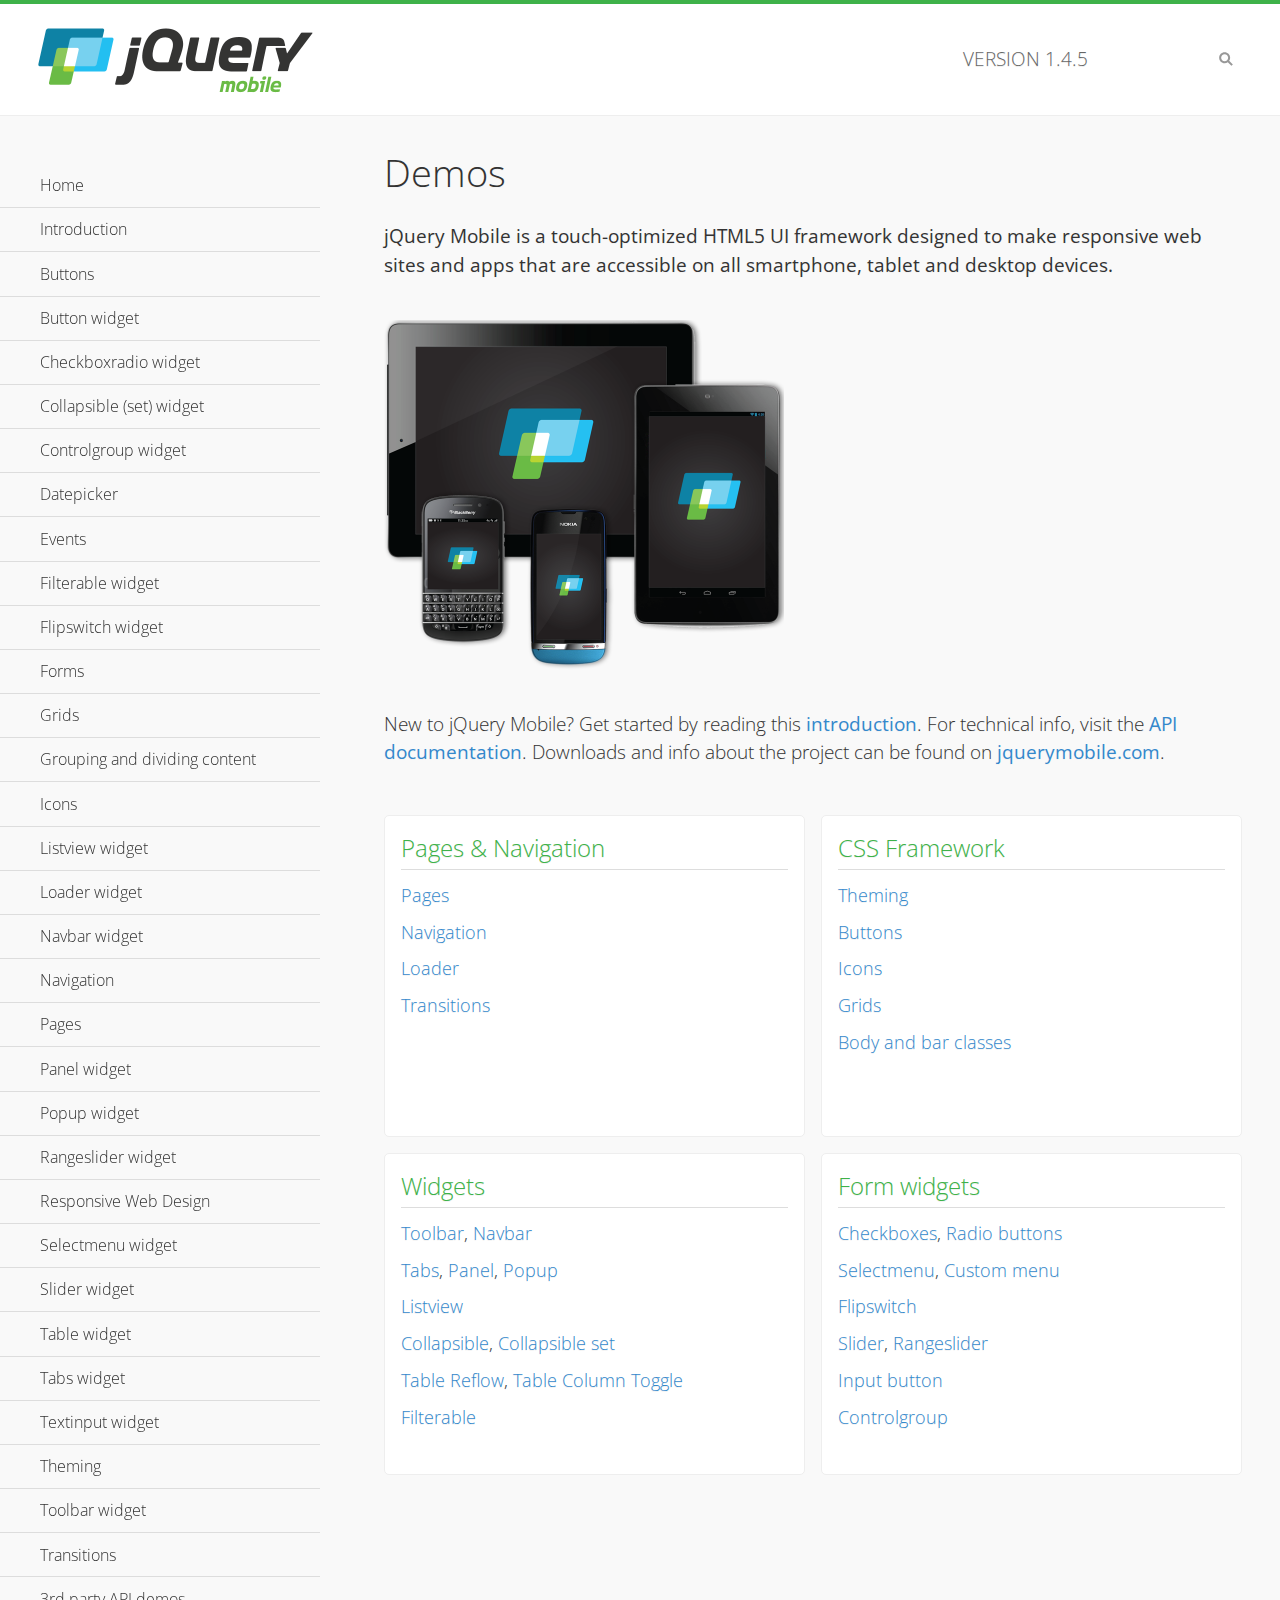
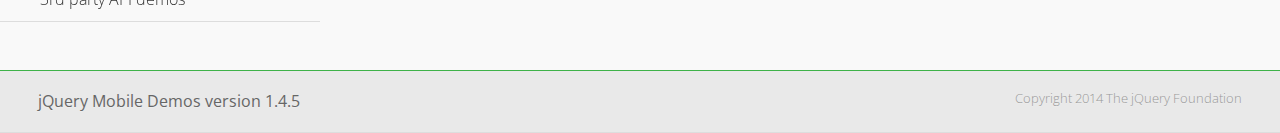
<file: css mobile/jquery.mobile-1.4.5/demos/index.html>
<!DOCTYPE html>
<html>
<head>
	<meta charset="utf-8">
	<meta name="viewport" content="width=device-width, initial-scale=1">
	<title>jQuery Mobile Demos</title>
	<link rel="shortcut icon" href="favicon.ico">
	<link rel="stylesheet" href="css/themes/default/jquery.mobile-1.4.5.min.css">
	<link rel="stylesheet" href="_assets/css/jqm-demos.css">
    <link rel="stylesheet" href="http://fonts.googleapis.com/css?family=Open+Sans:300,400,700">
	<script src="js/jquery.js"></script>
	<script src="_assets/js/index.js"></script>
	<script src="js/jquery.mobile-1.4.5.min.js"></script>
</head>
<body>
<div data-role="page" class="jqm-demos jqm-home">

	<div data-role="header" class="jqm-header">
		<h2><img src="_assets/img/jquery-logo.png" alt="jQuery Mobile"></h2>
		<p>Version <span class="jqm-version"></span></p>
		<a href="#" class="jqm-navmenu-link ui-btn ui-btn-icon-notext ui-corner-all ui-icon-bars ui-nodisc-icon ui-alt-icon ui-btn-left">Menu</a>
		<a href="#" class="jqm-search-link ui-btn ui-btn-icon-notext ui-corner-all ui-icon-search ui-nodisc-icon ui-alt-icon ui-btn-right">Search</a>
	</div><!-- /header -->

	<div role="main" class="ui-content jqm-content">

		<h1>Demos</h1>

		<p><strong>jQuery Mobile is a touch-optimized HTML5 UI framework designed to make responsive web sites and apps that are accessible on all smartphone, tablet and desktop devices.</strong></p>

		<img src="_assets/img/devices.png">

		<p>New to jQuery Mobile? Get started by reading this <a href="intro/" data-ajax="false">introduction</a>. For technical info, visit the <a href="http://api.jquerymobile.com" title="jQuery Mobile API documentation" target="_blank">API documentation</a>. Downloads and info about the project can be found on <a href="http://jquerymobile.com" title="jQuery Mobile web site" target="_blank">jquerymobile.com</a>.</p>

        <div class="ui-grid-a ui-responsive">
        	<div class="ui-block-a">
        		<div class="jqm-block-content">
        			<h3>Pages &amp; Navigation</h3>

        			<p><a href="pages/" data-ajax="false">Pages</a></p>
        			<p><a href="navigation/" data-ajax="false">Navigation</a></p>
        			<p><a href="loader/" data-ajax="false">Loader</a></p>
        			<p><a href="transitions/" data-ajax="false">Transitions</a></p>
        		</div>
        	</div>
        	<div class="ui-block-b">
        		<div class="jqm-block-content">
        			<h3>CSS Framework</h3>

        			<p><a href="theme-default/" data-ajax="false">Theming</a></p>
        			<p><a href="button-markup/" data-ajax="false">Buttons</a></p>
        			<p><a href="icons/" data-ajax="false">Icons</a></p>
        			<p><a href="grids/" data-ajax="false">Grids</a></p>
        			<p><a href="../body-bar-classes/" data-ajax="false">Body and bar classes</a></p>
        		</div>
        	</div>        	
        	<div class="ui-block-a">
        		<div class="jqm-block-content">
        			<h3>Widgets</h3>

        			<p><a href="toolbar/" data-ajax="false">Toolbar</a>, <a href="navbar/" data-ajax="false">Navbar</a></p>
        			<p><a href="tabs/" data-ajax="false">Tabs</a>, <a href="panel/" data-ajax="false">Panel</a>, <a href="popup/" data-ajax="false">Popup</a></p>
        			<p><a href="listview/" data-ajax="false">Listview</a></p>
        			<p><a href="collapsible/" data-ajax="false">Collapsible</a>, <a href="collapsibleset/" data-ajax="false">Collapsible set</a></p>
        			<p><a href="table-reflow/" data-ajax="false">Table Reflow</a>, <a href="table-column-toggle/" data-ajax="false">Table Column Toggle</a></p>
        			<p><a href="filterable/" data-ajax="false">Filterable</a></p>
        		</div>
        	</div>
        	<div class="ui-block-b">
        		<div class="jqm-block-content">
        			<h3>Form widgets</h3>

        			<p><a href="checkboxradio-checkbox/" data-ajax="false">Checkboxes</a>, <a href="checkboxradio-radio/" data-ajax="false">Radio buttons</a></p>
        			<p><a href="selectmenu/" data-ajax="false">Selectmenu</a>, <a href="selectmenu-custom/" data-ajax="false">Custom menu</a></p>
        			<p><a href="flipswitch/" data-ajax="false">Flipswitch</a></p>
        			<p><a href="slider/" data-ajax="false">Slider</a>, <a href="rangeslider/" data-ajax="false">Rangeslider</a></p>
        			<p><a href="button/" data-ajax="false">Input button</a></p>
        			<p><a href="controlgroup/" data-ajax="false">Controlgroup</a></p>
        		</div>
        	</div>
        </div>

	</div><!-- /content -->
	    <div data-role="panel" class="jqm-navmenu-panel" data-position="left" data-display="overlay" data-theme="a">
	    	<ul class="jqm-list ui-alt-icon ui-nodisc-icon">
<li data-filtertext="demos homepage" data-icon="home"><a href=".././">Home</a></li>
<li data-filtertext="introduction overview getting started"><a href="../intro/" data-ajax="false">Introduction</a></li>
<li data-filtertext="buttons button markup buttonmarkup method anchor link button element"><a href="../button-markup/" data-ajax="false">Buttons</a></li>
<li data-filtertext="form button widget input button submit reset"><a href="../button/" data-ajax="false">Button widget</a></li>
<li data-role="collapsible" data-enhanced="true" data-collapsed-icon="carat-d" data-expanded-icon="carat-u" data-iconpos="right" data-inset="false" class="ui-collapsible ui-collapsible-themed-content ui-collapsible-collapsed">
	<h3 class="ui-collapsible-heading ui-collapsible-heading-collapsed">
		<a href="#" class="ui-collapsible-heading-toggle ui-btn ui-btn-icon-right ui-btn-inherit ui-icon-carat-d">
		    Checkboxradio widget<span class="ui-collapsible-heading-status"> click to expand contents</span>
		</a>
	</h3>
	<div class="ui-collapsible-content ui-body-inherit ui-collapsible-content-collapsed" aria-hidden="true">
		<ul>
			<li data-filtertext="form checkboxradio widget checkbox input checkboxes controlgroups"><a href="../checkboxradio-checkbox/" data-ajax="false">Checkboxes</a></li>
			<li data-filtertext="form checkboxradio widget radio input radio buttons controlgroups"><a href="../checkboxradio-radio/" data-ajax="false">Radio buttons</a></li>
		</ul>
	</div>
</li>
<li data-role="collapsible" data-enhanced="true" data-collapsed-icon="carat-d" data-expanded-icon="carat-u" data-iconpos="right" data-inset="false" class="ui-collapsible ui-collapsible-themed-content ui-collapsible-collapsed">
	<h3 class="ui-collapsible-heading ui-collapsible-heading-collapsed">
		<a href="#" class="ui-collapsible-heading-toggle ui-btn ui-btn-icon-right ui-btn-inherit ui-icon-carat-d">
			Collapsible (set) widget<span class="ui-collapsible-heading-status"> click to expand contents</span>
		</a>
	</h3>
	<div class="ui-collapsible-content ui-body-inherit ui-collapsible-content-collapsed" aria-hidden="true">
		<ul>
			<li data-filtertext="collapsibles content formatting"><a href="../collapsible/" data-ajax="false">Collapsible</a></li>
			<li data-filtertext="dynamic collapsible set accordion append expand"><a href="../collapsible-dynamic/" data-ajax="false">Dynamic collapsibles</a></li>
			<li data-filtertext="accordions collapsible set widget content formatting grouped collapsibles"><a href="../collapsibleset/" data-ajax="false">Collapsible set</a></li>
		</ul>
	</div>
</li>
<li data-role="collapsible" data-enhanced="true" data-collapsed-icon="carat-d" data-expanded-icon="carat-u" data-iconpos="right" data-inset="false" class="ui-collapsible ui-collapsible-themed-content ui-collapsible-collapsed">
	<h3 class="ui-collapsible-heading ui-collapsible-heading-collapsed">
		<a href="#" class="ui-collapsible-heading-toggle ui-btn ui-btn-icon-right ui-btn-inherit ui-icon-carat-d">
			Controlgroup widget<span class="ui-collapsible-heading-status"> click to expand contents</span>
		</a>
	</h3>
	<div class="ui-collapsible-content ui-body-inherit ui-collapsible-content-collapsed" aria-hidden="true">
		<ul>
			<li data-filtertext="controlgroups selectmenu checkboxradio input grouped buttons horizontal vertical"><a href="../controlgroup/" data-ajax="false">Controlgroup</a></li>
			<li data-filtertext="dynamic controlgroup dynamically add buttons"><a href="../controlgroup-dynamic/" data-ajax="false">Dynamic controlgroups</a></li>
		</ul>
	</div>
</li>
<li data-filtertext="form datepicker widget date input"><a href="../datepicker/" data-ajax="false">Datepicker</a></li>
<li data-role="collapsible" data-enhanced="true" data-collapsed-icon="carat-d" data-expanded-icon="carat-u" data-iconpos="right" data-inset="false" class="ui-collapsible ui-collapsible-themed-content ui-collapsible-collapsed">
	<h3 class="ui-collapsible-heading ui-collapsible-heading-collapsed">
		<a href="#" class="ui-collapsible-heading-toggle ui-btn ui-btn-icon-right ui-btn-inherit ui-icon-carat-d">
			Events<span class="ui-collapsible-heading-status"> click to expand contents</span>
		</a>
	</h3>
	<div class="ui-collapsible-content ui-body-inherit ui-collapsible-content-collapsed" aria-hidden="true">
		<ul>
			<li data-filtertext="swipe to delete list items listviews swipe events"><a href="../swipe-list/" data-ajax="false">Swipe list items</a></li>
			<li data-filtertext="swipe to navigate swipe page navigation swipe events"><a href="../swipe-page/" data-ajax="false">Swipe page navigation</a></li>
		</ul>
	</div>
</li>
<li data-filtertext="filterable filter elements sorting searching listview table"><a href="../filterable/" data-ajax="false">Filterable widget</a></li>
<li data-filtertext="form flipswitch widget flip toggle switch binary select checkbox input"><a href="../flipswitch/" data-ajax="false">Flipswitch widget</a></li>
<li data-role="collapsible" data-enhanced="true" data-collapsed-icon="carat-d" data-expanded-icon="carat-u" data-iconpos="right" data-inset="false" class="ui-collapsible ui-collapsible-themed-content ui-collapsible-collapsed">
	<h3 class="ui-collapsible-heading ui-collapsible-heading-collapsed">
		<a href="#" class="ui-collapsible-heading-toggle ui-btn ui-btn-icon-right ui-btn-inherit ui-icon-carat-d">
			Forms<span class="ui-collapsible-heading-status"> click to expand contents</span>
		</a>
	</h3>
	<div class="ui-collapsible-content ui-body-inherit ui-collapsible-content-collapsed" aria-hidden="true">
		<ul>
			<li data-filtertext="forms text checkbox radio range button submit reset inputs selects textarea slider flipswitch label form elements"><a href="../forms/" data-ajax="false">Forms</a></li>
			<li data-filtertext="form hide labels hidden accessible ui-hidden-accessible forms"><a href="../forms-label-hidden-accessible/" data-ajax="false">Hide labels</a></li>
			<li data-filtertext="form field containers fieldcontain ui-field-contain forms"><a href="../forms-field-contain/" data-ajax="false">Field containers</a></li>
			<li data-filtertext="forms disabled form elements"><a href="../forms-disabled/" data-ajax="false">Forms disabled</a></li>
			<li data-filtertext="forms gallery examples overview forms text checkbox radio range button submit reset inputs selects textarea slider flipswitch label form elements"><a href="../forms-gallery/" data-ajax="false">Forms gallery</a></li>
		</ul>
	</div>
</li>
<li data-role="collapsible" data-enhanced="true" data-collapsed-icon="carat-d" data-expanded-icon="carat-u" data-iconpos="right" data-inset="false" class="ui-collapsible ui-collapsible-themed-content ui-collapsible-collapsed">
	<h3 class="ui-collapsible-heading ui-collapsible-heading-collapsed">
		<a href="#" class="ui-collapsible-heading-toggle ui-btn ui-btn-icon-right ui-btn-inherit ui-icon-carat-d">
			Grids<span class="ui-collapsible-heading-status"> click to expand contents</span>
		</a>
	</h3>
	<div class="ui-collapsible-content ui-body-inherit ui-collapsible-content-collapsed" aria-hidden="true">
		<ul>
			<li data-filtertext="grids columns blocks content formatting rwd responsive css framework"><a href="../grids/" data-ajax="false">Grids</a></li>
			<li data-filtertext="buttons in grids css framework"><a href="../grids-buttons/" data-ajax="false">Buttons in grids</a></li>
			<li data-filtertext="custom responsive grids rwd css framework"><a href="../grids-custom-responsive/" data-ajax="false">Custom responsive grids</a></li>
		</ul>
	</div>
</li>
<li data-filtertext="blocks content formatting sections heading"><a href="../body-bar-classes/" data-ajax="false">Grouping and dividing content</a></li>
<li data-role="collapsible" data-enhanced="true" data-collapsed-icon="carat-d" data-expanded-icon="carat-u" data-iconpos="right" data-inset="false" class="ui-collapsible ui-collapsible-themed-content ui-collapsible-collapsed">
	<h3 class="ui-collapsible-heading ui-collapsible-heading-collapsed">
		<a href="#" class="ui-collapsible-heading-toggle ui-btn ui-btn-icon-right ui-btn-inherit ui-icon-carat-d">
			Icons<span class="ui-collapsible-heading-status"> click to expand contents</span>
		</a>
	</h3>
	<div class="ui-collapsible-content ui-body-inherit ui-collapsible-content-collapsed" aria-hidden="true">
		<ul>
			<li data-filtertext="button icons svg disc alt custom icon position"><a href="../icons/" data-ajax="false">Icons</a></li>
			<li data-filtertext=""><a href="../icons-grunticon/" data-ajax="false">Grunticon loader</a></li>
		</ul>
	</div>
</li>
<li data-role="collapsible" data-enhanced="true" data-collapsed-icon="carat-d" data-expanded-icon="carat-u" data-iconpos="right" data-inset="false" class="ui-collapsible ui-collapsible-themed-content ui-collapsible-collapsed">
	<h3 class="ui-collapsible-heading ui-collapsible-heading-collapsed">
		<a href="#" class="ui-collapsible-heading-toggle ui-btn ui-btn-icon-right ui-btn-inherit ui-icon-carat-d">
			Listview widget<span class="ui-collapsible-heading-status"> click to expand contents</span>
		</a>
	</h3>
	<div class="ui-collapsible-content ui-body-inherit ui-collapsible-content-collapsed" aria-hidden="true">
		<ul>
			<li data-filtertext="listview widget thumbnails icons nested split button collapsible ul ol"><a href="../listview/" data-ajax="false">Listview</a></li>
			<li data-filtertext="autocomplete filterable reveal listview filtertextbeforefilter placeholder"><a href="../listview-autocomplete/" data-ajax="false">Listview autocomplete</a></li>
			<li data-filtertext="autocomplete filterable reveal listview remote data filtertextbeforefilter placeholder"><a href="../listview-autocomplete-remote/" data-ajax="false">Listview autocomplete remote data</a></li>
			<li data-filtertext="autodividers anchor jump scroll linkbars listview lists ul ol"><a href="../listview-autodividers-linkbar/" data-ajax="false">Listview autodividers linkbar</a></li>
			<li data-filtertext="listview autodividers selector autodividersselector lists ul ol"><a href="../listview-autodividers-selector/" data-ajax="false">Listview autodividers selector</a></li>
			<li data-filtertext="listview nested list items"><a href="../listview-nested-lists/" data-ajax="false">Nested Listviews</a></li>
			<li data-filtertext="listview collapsible list items flat"><a href="../listview-collapsible-item-flat/" data-ajax="false">Listview collapsible list items (flat)</a></li>
			<li data-filtertext="listview collapsible list indented"><a href="../listview-collapsible-item-indented/" data-ajax="false">Listview collapsible list items (indented)</a></li>
			<li data-filtertext="grid listview responsive grids responsive listviews lists ul"><a href="../listview-grid/" data-ajax="false">Listview responsive grid</a></li>
		</ul>
	</div>
</li>
<li data-filtertext="loader widget page loading navigation overlay spinner"><a href="../loader/" data-ajax="false">Loader widget</a></li>
<li data-filtertext="navbar widget navmenu toolbars header footer"><a href="../navbar/" data-ajax="false">Navbar widget</a></li>
<li data-role="collapsible" data-enhanced="true" data-collapsed-icon="carat-d" data-expanded-icon="carat-u" data-iconpos="right" data-inset="false" class="ui-collapsible ui-collapsible-themed-content ui-collapsible-collapsed">
	<h3 class="ui-collapsible-heading ui-collapsible-heading-collapsed">
		<a href="#" class="ui-collapsible-heading-toggle ui-btn ui-btn-icon-right ui-btn-inherit ui-icon-carat-d">
			Navigation<span class="ui-collapsible-heading-status"> click to expand contents</span>
		</a>
	</h3>
	<div class="ui-collapsible-content ui-body-inherit ui-collapsible-content-collapsed" aria-hidden="true">
		<ul>
			<li data-filtertext="ajax navigation navigate widget history event method"><a href="../navigation/" data-ajax="false">Navigation</a></li>
			<li data-filtertext="linking pages page links navigation ajax prefetch cache"><a href="../navigation-linking-pages/" data-ajax="false">Linking pages</a></li>
			<!-- <li data-filtertext="php redirect server redirection server-side navigation"><a href="../navigation-php-redirect/" data-ajax="false">PHP redirect demo</a></li>-->
			<li data-filtertext="navigation redirection hash query"><a href="../navigation-hash-processing/" data-ajax="false">Hash processing demo</a></li>
			<li data-filtertext="navigation redirection hash query"><a href="../page-events/" data-ajax="false">Page Navigation Events</a></li>
		</ul>
	</div>
</li>
<li data-role="collapsible" data-enhanced="true" data-collapsed-icon="carat-d" data-expanded-icon="carat-u" data-iconpos="right" data-inset="false" class="ui-collapsible ui-collapsible-themed-content ui-collapsible-collapsed">
	<h3 class="ui-collapsible-heading ui-collapsible-heading-collapsed">
		<a href="#" class="ui-collapsible-heading-toggle ui-btn ui-btn-icon-right ui-btn-inherit ui-icon-carat-d">
			Pages<span class="ui-collapsible-heading-status"> click to expand contents</span>
		</a>
	</h3>
	<div class="ui-collapsible-content ui-body-inherit ui-collapsible-content-collapsed" aria-hidden="true">
		<ul>
			<li data-filtertext="pages page widget ajax navigation"><a href="../pages/" data-ajax="false">Pages</a></li>
			<li data-filtertext="single page"><a href="../pages-single-page/" data-ajax="false">Single page</a></li>
			<li data-filtertext="multipage multi-page page"><a href="../pages-multi-page/" data-ajax="false">Multi-page template</a></li>
			<li data-filtertext="dialog page widget modal popup"><a href="../pages-dialog/" data-ajax="false">Dialog page</a></li>
		</ul>
	</div>
</li>
<li data-role="collapsible" data-enhanced="true" data-collapsed-icon="carat-d" data-expanded-icon="carat-u" data-iconpos="right" data-inset="false" class="ui-collapsible ui-collapsible-themed-content ui-collapsible-collapsed">
	<h3 class="ui-collapsible-heading ui-collapsible-heading-collapsed">
		<a href="#" class="ui-collapsible-heading-toggle ui-btn ui-btn-icon-right ui-btn-inherit ui-icon-carat-d">
			Panel widget<span class="ui-collapsible-heading-status"> click to expand contents</span>
		</a>
	</h3>
	<div class="ui-collapsible-content ui-body-inherit ui-collapsible-content-collapsed" aria-hidden="true">
		<ul>
			<li data-filtertext="panel widget sliding panels reveal push overlay responsive"><a href="../panel/" data-ajax="false">Panel</a></li>
			<li data-filtertext=""><a href="../panel-external/" data-ajax="false">External panels</a></li>
			<li data-filtertext="panel "><a href="../panel-fixed/" data-ajax="false">Fixed panels</a></li>
			<li data-filtertext="panel slide panels sliding panels shadow rwd responsive breakpoint"><a href="../panel-responsive/" data-ajax="false">Panels responsive</a></li>
			<li data-filtertext="panel custom style custom panel width reveal shadow listview panel styling page background wrapper"><a href="../panel-styling/" data-ajax="false">Custom panel style</a></li>
			<li data-filtertext="panel open on swipe"><a href="../panel-swipe-open/" data-ajax="false">Panel open on swipe</a></li>
			<li data-filtertext="panels outside page internal external toolbars"><a href="../panel-external-internal/" data-ajax="false">Panel external and internal</a></li>
		</ul>
	</div>
</li>
<li data-role="collapsible" data-enhanced="true" data-collapsed-icon="carat-d" data-expanded-icon="carat-u" data-iconpos="right" data-inset="false" class="ui-collapsible ui-collapsible-themed-content ui-collapsible-collapsed">
	<h3 class="ui-collapsible-heading ui-collapsible-heading-collapsed">
		<a href="#" class="ui-collapsible-heading-toggle ui-btn ui-btn-icon-right ui-btn-inherit ui-icon-carat-d">
			Popup widget<span class="ui-collapsible-heading-status"> click to expand contents</span>
		</a>
	</h3>
	<div class="ui-collapsible-content ui-body-inherit ui-collapsible-content-collapsed" aria-hidden="true">
		<ul>
			<li data-filtertext="popup widget popups dialog modal transition tooltip lightbox form overlay screen flip pop fade transition"><a href="../popup/" data-ajax="false">Popup</a></li>
			<li data-filtertext="popup alignment position"><a href="../popup-alignment/" data-ajax="false">Popup alignment</a></li>
			<li data-filtertext="popup arrow size popups popover"><a href="../popup-arrow-size/" data-ajax="false">Popup arrow size</a></li>
			<li data-filtertext="dynamic popups popup images lightbox"><a href="../popup-dynamic/" data-ajax="false">Dynamic popups</a></li>
			<li data-filtertext="popups with iframes scaling"><a href="../popup-iframe/" data-ajax="false">Popups with iframes</a></li>
			<li data-filtertext="popup image scaling"><a href="../popup-image-scaling/" data-ajax="false">Popup image scaling</a></li>
			<li data-filtertext="external popup outside multi-page"><a href="../popup-outside-multipage/" data-ajax="false">Popup outside multi-page</a></li>
		</ul>
	</div>
</li>
<li data-filtertext="form rangeslider widget dual sliders dual handle sliders range input"><a href="../rangeslider/" data-ajax="false">Rangeslider widget</a></li>
<li data-filtertext="responsive web design rwd adaptive progressive enhancement PE accessible mobile breakpoints media query media queries"><a href="../rwd/" data-ajax="false">Responsive Web Design</a></li>
<li data-role="collapsible" data-enhanced="true" data-collapsed-icon="carat-d" data-expanded-icon="carat-u" data-iconpos="right" data-inset="false" class="ui-collapsible ui-collapsible-themed-content ui-collapsible-collapsed">
	<h3 class="ui-collapsible-heading ui-collapsible-heading-collapsed">
		<a href="#" class="ui-collapsible-heading-toggle ui-btn ui-btn-icon-right ui-btn-inherit ui-icon-carat-d">
			Selectmenu widget<span class="ui-collapsible-heading-status"> click to expand contents</span>
		</a>
	</h3>
	<div class="ui-collapsible-content ui-body-inherit ui-collapsible-content-collapsed" aria-hidden="true">
		<ul>
			<li data-filtertext="form selectmenu widget select input custom select menu selects"><a href="../selectmenu/" data-ajax="false">Selectmenu</a></li>
			<li data-filtertext="form custom select menu selectmenu widget custom menu option optgroup multiple selects"><a href="../selectmenu-custom/" data-ajax="false">Custom select menu</a></li>
			<li data-filtertext="filterable select filter popup dialog"><a href="../selectmenu-custom-filter/" data-ajax="false">Custom select menu with filter</a></li>
		</ul>
	</div>
</li>
<li data-role="collapsible" data-enhanced="true" data-collapsed-icon="carat-d" data-expanded-icon="carat-u" data-iconpos="right" data-inset="false" class="ui-collapsible ui-collapsible-themed-content ui-collapsible-collapsed">
	<h3 class="ui-collapsible-heading ui-collapsible-heading-collapsed">
		<a href="#" class="ui-collapsible-heading-toggle ui-btn ui-btn-icon-right ui-btn-inherit ui-icon-carat-d">
			Slider widget<span class="ui-collapsible-heading-status"> click to expand contents</span>
		</a>
	</h3>
	<div class="ui-collapsible-content ui-body-inherit ui-collapsible-content-collapsed" aria-hidden="true">
		<ul>
			<li data-filtertext="form slider widget range input single sliders"><a href="../slider/" data-ajax="false">Slider</a></li>
			<li data-filtertext="form slider widget flipswitch slider binary select flip toggle switch"><a href="../slider-flipswitch/" data-ajax="false">Slider flip toggle switch</a></li>
			<li data-filtertext="form slider tooltip handle value input range sliders"><a href="../slider-tooltip/" data-ajax="false">Slider tooltip</a></li>
		</ul>
	</div>
</li>
<li data-role="collapsible" data-enhanced="true" data-collapsed-icon="carat-d" data-expanded-icon="carat-u" data-iconpos="right" data-inset="false" class="ui-collapsible ui-collapsible-themed-content ui-collapsible-collapsed">
	<h3 class="ui-collapsible-heading ui-collapsible-heading-collapsed">
		<a href="#" class="ui-collapsible-heading-toggle ui-btn ui-btn-icon-right ui-btn-inherit ui-icon-carat-d">
			Table widget<span class="ui-collapsible-heading-status"> click to expand contents</span>
		</a>
	</h3>
	<div class="ui-collapsible-content ui-body-inherit ui-collapsible-content-collapsed" aria-hidden="true">
		<ul>
			<li data-filtertext="table widget reflow column toggle th td responsive tables rwd hide show tabular"><a href="../table-column-toggle/" data-ajax="false">Table Column Toggle</a></li>
			<li data-filtertext="table column toggle phone comparison demo"><a href="../table-column-toggle-example/" data-ajax="false">Table Column Toggle demo</a></li>
			<li data-filtertext="responsive tables table column toggle heading groups rwd breakpoint"><a href="../table-column-toggle-heading-groups/" data-ajax="false">Table Column Toggle heading groups</a></li>
			<li data-filtertext="responsive tables table column toggle hide rwd breakpoint customization options"><a href="../table-column-toggle-options/" data-ajax="false">Table Column Toggle options</a></li>
			<li data-filtertext="table reflow th td responsive rwd columns tabular"><a href="../table-reflow/" data-ajax="false">Table Reflow</a></li>
			<li data-filtertext="responsive tables table reflow heading groups rwd breakpoint"><a href="../table-reflow-heading-groups/" data-ajax="false">Table Reflow heading groups</a></li>
			<li data-filtertext="responsive tables table reflow stripes strokes table style"><a href="../table-reflow-stripes-strokes/" data-ajax="false">Table Reflow stripes and strokes</a></li>
			<li data-filtertext="responsive tables table reflow stack custom styles"><a href="../table-reflow-styling/" data-ajax="false">Table Reflow custom styles</a></li>
		</ul>
	</div>
</li>
<li data-filtertext="ui tabs widget"><a href="../tabs/" data-ajax="false">Tabs widget</a></li>
<li data-filtertext="form textinput widget text input textarea number date time tel email file color password"><a href="../textinput/" data-ajax="false">Textinput widget</a></li>
<li data-role="collapsible" data-enhanced="true" data-collapsed-icon="carat-d" data-expanded-icon="carat-u" data-iconpos="right" data-inset="false" class="ui-collapsible ui-collapsible-themed-content ui-collapsible-collapsed">
	<h3 class="ui-collapsible-heading ui-collapsible-heading-collapsed">
		<a href="#" class="ui-collapsible-heading-toggle ui-btn ui-btn-icon-right ui-btn-inherit ui-icon-carat-d">
			Theming<span class="ui-collapsible-heading-status"> click to expand contents</span>
		</a>
	</h3>
	<div class="ui-collapsible-content ui-body-inherit ui-collapsible-content-collapsed" aria-hidden="true">
		<ul>
			<li data-filtertext="default theme swatches theming style css"><a href="../theme-default/" data-ajax="false">Default theme</a></li>
			<li data-filtertext="classic theme old theme swatches theming style css"><a href="../theme-classic/" data-ajax="false">Classic theme</a></li>
		</ul>
	</div>
</li>
<li data-role="collapsible" data-enhanced="true" data-collapsed-icon="carat-d" data-expanded-icon="carat-u" data-iconpos="right" data-inset="false" class="ui-collapsible ui-collapsible-themed-content ui-collapsible-collapsed">
	<h3 class="ui-collapsible-heading ui-collapsible-heading-collapsed">
		<a href="#" class="ui-collapsible-heading-toggle ui-btn ui-btn-icon-right ui-btn-inherit ui-icon-carat-d">
			Toolbar widget<span class="ui-collapsible-heading-status"> click to expand contents</span>
		</a>
	</h3>
	<div class="ui-collapsible-content ui-body-inherit ui-collapsible-content-collapsed" aria-hidden="true">
		<ul>
			<li data-filtertext="toolbar widget header footer toolbars fixed fullscreen external sections"><a href="../toolbar/" data-ajax="false">Toolbar</a></li>
			<li data-filtertext="dynamic toolbars dynamically add toolbar header footer"><a href="../toolbar-dynamic/" data-ajax="false">Dynamic toolbars</a></li>
			<li data-filtertext="external toolbars header footer"><a href="../toolbar-external/" data-ajax="false">External toolbars</a></li>
			<li data-filtertext="fixed toolbars header footer"><a href="../toolbar-fixed/" data-ajax="false">Fixed toolbars</a></li>
			<li data-filtertext="fixed fullscreen toolbars header footer"><a href="../toolbar-fixed-fullscreen/" data-ajax="false">Fullscreen toolbars</a></li>
			<li data-filtertext="external fixed toolbars header footer"><a href="../toolbar-fixed-external/" data-ajax="false">Fixed external toolbars</a></li>
			<li data-filtertext="external persistent toolbars header footer navbar navmenu"><a href="../toolbar-fixed-persistent/" data-ajax="false">Persistent toolbars</a></li>
			<li data-filtertext="external ajax optimized toolbars persistent toolbars header footer navbar"><a href="../toolbar-fixed-persistent-optimized/" data-ajax="false">Ajax optimized toolbars</a></li>
			<li data-filtertext="form in toolbars header footer"><a href="../toolbar-fixed-forms/" data-ajax="false">Form in toolbar</a></li>
		</ul>
	</div>
</li>
<li data-filtertext="page transitions animated pages popup navigation flip slide fade pop"><a href="../transitions/" data-ajax="false">Transitions</a></li>
<li data-role="collapsible" data-enhanced="true" data-collapsed-icon="carat-d" data-expanded-icon="carat-u" data-iconpos="right" data-inset="false" class="ui-collapsible ui-collapsible-themed-content ui-collapsible-collapsed">
	<h3 class="ui-collapsible-heading ui-collapsible-heading-collapsed">
		<a href="#" class="ui-collapsible-heading-toggle ui-btn ui-btn-icon-right ui-btn-inherit ui-icon-carat-d">
			3rd party API demos<span class="ui-collapsible-heading-status"> click to expand contents</span>
		</a>
	</h3>
	<div class="ui-collapsible-content ui-body-inherit ui-collapsible-content-collapsed" aria-hidden="true">
		<ul>
			<li data-filtertext="backbone requirejs navigation router"><a href="../backbone-requirejs/" data-ajax="false">Backbone RequireJS</a></li>
			<li data-filtertext="google maps geolocation demo"><a href="../map-geolocation/" data-ajax="false">Google Maps geolocation</a></li>
			<li data-filtertext="google maps hybrid"><a href="../map-list-toggle/" data-ajax="false">Google Maps list toggle</a></li>
		</ul>
	</div>
</li>



		     </ul>
		</div><!-- /panel -->


	<div data-role="footer" data-position="fixed" data-tap-toggle="false" class="jqm-footer">
		<p>jQuery Mobile Demos version <span class="jqm-version"></span></p>
		<p>Copyright 2014 The jQuery Foundation</p>
	</div><!-- /footer -->
	<!-- TODO: This should become an external panel so we can add input to markup (unique ID) -->
    <div data-role="panel" class="jqm-search-panel" data-position="right" data-display="overlay" data-theme="a">
		<div class="jqm-search">
			<ul class="jqm-list" data-filter-placeholder="Search demos..." data-filter-reveal="true">
<li data-filtertext="demos homepage" data-icon="home"><a href=".././">Home</a></li>
<li data-filtertext="introduction overview getting started"><a href="../intro/" data-ajax="false">Introduction</a></li>
<li data-filtertext="buttons button markup buttonmarkup method anchor link button element"><a href="../button-markup/" data-ajax="false">Buttons</a></li>
<li data-filtertext="form button widget input button submit reset"><a href="../button/" data-ajax="false">Button widget</a></li>
<li data-role="collapsible" data-enhanced="true" data-collapsed-icon="carat-d" data-expanded-icon="carat-u" data-iconpos="right" data-inset="false" class="ui-collapsible ui-collapsible-themed-content ui-collapsible-collapsed">
	<h3 class="ui-collapsible-heading ui-collapsible-heading-collapsed">
		<a href="#" class="ui-collapsible-heading-toggle ui-btn ui-btn-icon-right ui-btn-inherit ui-icon-carat-d">
		    Checkboxradio widget<span class="ui-collapsible-heading-status"> click to expand contents</span>
		</a>
	</h3>
	<div class="ui-collapsible-content ui-body-inherit ui-collapsible-content-collapsed" aria-hidden="true">
		<ul>
			<li data-filtertext="form checkboxradio widget checkbox input checkboxes controlgroups"><a href="../checkboxradio-checkbox/" data-ajax="false">Checkboxes</a></li>
			<li data-filtertext="form checkboxradio widget radio input radio buttons controlgroups"><a href="../checkboxradio-radio/" data-ajax="false">Radio buttons</a></li>
		</ul>
	</div>
</li>
<li data-role="collapsible" data-enhanced="true" data-collapsed-icon="carat-d" data-expanded-icon="carat-u" data-iconpos="right" data-inset="false" class="ui-collapsible ui-collapsible-themed-content ui-collapsible-collapsed">
	<h3 class="ui-collapsible-heading ui-collapsible-heading-collapsed">
		<a href="#" class="ui-collapsible-heading-toggle ui-btn ui-btn-icon-right ui-btn-inherit ui-icon-carat-d">
			Collapsible (set) widget<span class="ui-collapsible-heading-status"> click to expand contents</span>
		</a>
	</h3>
	<div class="ui-collapsible-content ui-body-inherit ui-collapsible-content-collapsed" aria-hidden="true">
		<ul>
			<li data-filtertext="collapsibles content formatting"><a href="../collapsible/" data-ajax="false">Collapsible</a></li>
			<li data-filtertext="dynamic collapsible set accordion append expand"><a href="../collapsible-dynamic/" data-ajax="false">Dynamic collapsibles</a></li>
			<li data-filtertext="accordions collapsible set widget content formatting grouped collapsibles"><a href="../collapsibleset/" data-ajax="false">Collapsible set</a></li>
		</ul>
	</div>
</li>
<li data-role="collapsible" data-enhanced="true" data-collapsed-icon="carat-d" data-expanded-icon="carat-u" data-iconpos="right" data-inset="false" class="ui-collapsible ui-collapsible-themed-content ui-collapsible-collapsed">
	<h3 class="ui-collapsible-heading ui-collapsible-heading-collapsed">
		<a href="#" class="ui-collapsible-heading-toggle ui-btn ui-btn-icon-right ui-btn-inherit ui-icon-carat-d">
			Controlgroup widget<span class="ui-collapsible-heading-status"> click to expand contents</span>
		</a>
	</h3>
	<div class="ui-collapsible-content ui-body-inherit ui-collapsible-content-collapsed" aria-hidden="true">
		<ul>
			<li data-filtertext="controlgroups selectmenu checkboxradio input grouped buttons horizontal vertical"><a href="../controlgroup/" data-ajax="false">Controlgroup</a></li>
			<li data-filtertext="dynamic controlgroup dynamically add buttons"><a href="../controlgroup-dynamic/" data-ajax="false">Dynamic controlgroups</a></li>
		</ul>
	</div>
</li>
<li data-filtertext="form datepicker widget date input"><a href="../datepicker/" data-ajax="false">Datepicker</a></li>
<li data-role="collapsible" data-enhanced="true" data-collapsed-icon="carat-d" data-expanded-icon="carat-u" data-iconpos="right" data-inset="false" class="ui-collapsible ui-collapsible-themed-content ui-collapsible-collapsed">
	<h3 class="ui-collapsible-heading ui-collapsible-heading-collapsed">
		<a href="#" class="ui-collapsible-heading-toggle ui-btn ui-btn-icon-right ui-btn-inherit ui-icon-carat-d">
			Events<span class="ui-collapsible-heading-status"> click to expand contents</span>
		</a>
	</h3>
	<div class="ui-collapsible-content ui-body-inherit ui-collapsible-content-collapsed" aria-hidden="true">
		<ul>
			<li data-filtertext="swipe to delete list items listviews swipe events"><a href="../swipe-list/" data-ajax="false">Swipe list items</a></li>
			<li data-filtertext="swipe to navigate swipe page navigation swipe events"><a href="../swipe-page/" data-ajax="false">Swipe page navigation</a></li>
		</ul>
	</div>
</li>
<li data-filtertext="filterable filter elements sorting searching listview table"><a href="../filterable/" data-ajax="false">Filterable widget</a></li>
<li data-filtertext="form flipswitch widget flip toggle switch binary select checkbox input"><a href="../flipswitch/" data-ajax="false">Flipswitch widget</a></li>
<li data-role="collapsible" data-enhanced="true" data-collapsed-icon="carat-d" data-expanded-icon="carat-u" data-iconpos="right" data-inset="false" class="ui-collapsible ui-collapsible-themed-content ui-collapsible-collapsed">
	<h3 class="ui-collapsible-heading ui-collapsible-heading-collapsed">
		<a href="#" class="ui-collapsible-heading-toggle ui-btn ui-btn-icon-right ui-btn-inherit ui-icon-carat-d">
			Forms<span class="ui-collapsible-heading-status"> click to expand contents</span>
		</a>
	</h3>
	<div class="ui-collapsible-content ui-body-inherit ui-collapsible-content-collapsed" aria-hidden="true">
		<ul>
			<li data-filtertext="forms text checkbox radio range button submit reset inputs selects textarea slider flipswitch label form elements"><a href="../forms/" data-ajax="false">Forms</a></li>
			<li data-filtertext="form hide labels hidden accessible ui-hidden-accessible forms"><a href="../forms-label-hidden-accessible/" data-ajax="false">Hide labels</a></li>
			<li data-filtertext="form field containers fieldcontain ui-field-contain forms"><a href="../forms-field-contain/" data-ajax="false">Field containers</a></li>
			<li data-filtertext="forms disabled form elements"><a href="../forms-disabled/" data-ajax="false">Forms disabled</a></li>
			<li data-filtertext="forms gallery examples overview forms text checkbox radio range button submit reset inputs selects textarea slider flipswitch label form elements"><a href="../forms-gallery/" data-ajax="false">Forms gallery</a></li>
		</ul>
	</div>
</li>
<li data-role="collapsible" data-enhanced="true" data-collapsed-icon="carat-d" data-expanded-icon="carat-u" data-iconpos="right" data-inset="false" class="ui-collapsible ui-collapsible-themed-content ui-collapsible-collapsed">
	<h3 class="ui-collapsible-heading ui-collapsible-heading-collapsed">
		<a href="#" class="ui-collapsible-heading-toggle ui-btn ui-btn-icon-right ui-btn-inherit ui-icon-carat-d">
			Grids<span class="ui-collapsible-heading-status"> click to expand contents</span>
		</a>
	</h3>
	<div class="ui-collapsible-content ui-body-inherit ui-collapsible-content-collapsed" aria-hidden="true">
		<ul>
			<li data-filtertext="grids columns blocks content formatting rwd responsive css framework"><a href="../grids/" data-ajax="false">Grids</a></li>
			<li data-filtertext="buttons in grids css framework"><a href="../grids-buttons/" data-ajax="false">Buttons in grids</a></li>
			<li data-filtertext="custom responsive grids rwd css framework"><a href="../grids-custom-responsive/" data-ajax="false">Custom responsive grids</a></li>
		</ul>
	</div>
</li>
<li data-filtertext="blocks content formatting sections heading"><a href="../body-bar-classes/" data-ajax="false">Grouping and dividing content</a></li>
<li data-role="collapsible" data-enhanced="true" data-collapsed-icon="carat-d" data-expanded-icon="carat-u" data-iconpos="right" data-inset="false" class="ui-collapsible ui-collapsible-themed-content ui-collapsible-collapsed">
	<h3 class="ui-collapsible-heading ui-collapsible-heading-collapsed">
		<a href="#" class="ui-collapsible-heading-toggle ui-btn ui-btn-icon-right ui-btn-inherit ui-icon-carat-d">
			Icons<span class="ui-collapsible-heading-status"> click to expand contents</span>
		</a>
	</h3>
	<div class="ui-collapsible-content ui-body-inherit ui-collapsible-content-collapsed" aria-hidden="true">
		<ul>
			<li data-filtertext="button icons svg disc alt custom icon position"><a href="../icons/" data-ajax="false">Icons</a></li>
			<li data-filtertext=""><a href="../icons-grunticon/" data-ajax="false">Grunticon loader</a></li>
		</ul>
	</div>
</li>
<li data-role="collapsible" data-enhanced="true" data-collapsed-icon="carat-d" data-expanded-icon="carat-u" data-iconpos="right" data-inset="false" class="ui-collapsible ui-collapsible-themed-content ui-collapsible-collapsed">
	<h3 class="ui-collapsible-heading ui-collapsible-heading-collapsed">
		<a href="#" class="ui-collapsible-heading-toggle ui-btn ui-btn-icon-right ui-btn-inherit ui-icon-carat-d">
			Listview widget<span class="ui-collapsible-heading-status"> click to expand contents</span>
		</a>
	</h3>
	<div class="ui-collapsible-content ui-body-inherit ui-collapsible-content-collapsed" aria-hidden="true">
		<ul>
			<li data-filtertext="listview widget thumbnails icons nested split button collapsible ul ol"><a href="../listview/" data-ajax="false">Listview</a></li>
			<li data-filtertext="autocomplete filterable reveal listview filtertextbeforefilter placeholder"><a href="../listview-autocomplete/" data-ajax="false">Listview autocomplete</a></li>
			<li data-filtertext="autocomplete filterable reveal listview remote data filtertextbeforefilter placeholder"><a href="../listview-autocomplete-remote/" data-ajax="false">Listview autocomplete remote data</a></li>
			<li data-filtertext="autodividers anchor jump scroll linkbars listview lists ul ol"><a href="../listview-autodividers-linkbar/" data-ajax="false">Listview autodividers linkbar</a></li>
			<li data-filtertext="listview autodividers selector autodividersselector lists ul ol"><a href="../listview-autodividers-selector/" data-ajax="false">Listview autodividers selector</a></li>
			<li data-filtertext="listview nested list items"><a href="../listview-nested-lists/" data-ajax="false">Nested Listviews</a></li>
			<li data-filtertext="listview collapsible list items flat"><a href="../listview-collapsible-item-flat/" data-ajax="false">Listview collapsible list items (flat)</a></li>
			<li data-filtertext="listview collapsible list indented"><a href="../listview-collapsible-item-indented/" data-ajax="false">Listview collapsible list items (indented)</a></li>
			<li data-filtertext="grid listview responsive grids responsive listviews lists ul"><a href="../listview-grid/" data-ajax="false">Listview responsive grid</a></li>
		</ul>
	</div>
</li>
<li data-filtertext="loader widget page loading navigation overlay spinner"><a href="../loader/" data-ajax="false">Loader widget</a></li>
<li data-filtertext="navbar widget navmenu toolbars header footer"><a href="../navbar/" data-ajax="false">Navbar widget</a></li>
<li data-role="collapsible" data-enhanced="true" data-collapsed-icon="carat-d" data-expanded-icon="carat-u" data-iconpos="right" data-inset="false" class="ui-collapsible ui-collapsible-themed-content ui-collapsible-collapsed">
	<h3 class="ui-collapsible-heading ui-collapsible-heading-collapsed">
		<a href="#" class="ui-collapsible-heading-toggle ui-btn ui-btn-icon-right ui-btn-inherit ui-icon-carat-d">
			Navigation<span class="ui-collapsible-heading-status"> click to expand contents</span>
		</a>
	</h3>
	<div class="ui-collapsible-content ui-body-inherit ui-collapsible-content-collapsed" aria-hidden="true">
		<ul>
			<li data-filtertext="ajax navigation navigate widget history event method"><a href="../navigation/" data-ajax="false">Navigation</a></li>
			<li data-filtertext="linking pages page links navigation ajax prefetch cache"><a href="../navigation-linking-pages/" data-ajax="false">Linking pages</a></li>
			<!-- <li data-filtertext="php redirect server redirection server-side navigation"><a href="../navigation-php-redirect/" data-ajax="false">PHP redirect demo</a></li>-->
			<li data-filtertext="navigation redirection hash query"><a href="../navigation-hash-processing/" data-ajax="false">Hash processing demo</a></li>
			<li data-filtertext="navigation redirection hash query"><a href="../page-events/" data-ajax="false">Page Navigation Events</a></li>
		</ul>
	</div>
</li>
<li data-role="collapsible" data-enhanced="true" data-collapsed-icon="carat-d" data-expanded-icon="carat-u" data-iconpos="right" data-inset="false" class="ui-collapsible ui-collapsible-themed-content ui-collapsible-collapsed">
	<h3 class="ui-collapsible-heading ui-collapsible-heading-collapsed">
		<a href="#" class="ui-collapsible-heading-toggle ui-btn ui-btn-icon-right ui-btn-inherit ui-icon-carat-d">
			Pages<span class="ui-collapsible-heading-status"> click to expand contents</span>
		</a>
	</h3>
	<div class="ui-collapsible-content ui-body-inherit ui-collapsible-content-collapsed" aria-hidden="true">
		<ul>
			<li data-filtertext="pages page widget ajax navigation"><a href="../pages/" data-ajax="false">Pages</a></li>
			<li data-filtertext="single page"><a href="../pages-single-page/" data-ajax="false">Single page</a></li>
			<li data-filtertext="multipage multi-page page"><a href="../pages-multi-page/" data-ajax="false">Multi-page template</a></li>
			<li data-filtertext="dialog page widget modal popup"><a href="../pages-dialog/" data-ajax="false">Dialog page</a></li>
		</ul>
	</div>
</li>
<li data-role="collapsible" data-enhanced="true" data-collapsed-icon="carat-d" data-expanded-icon="carat-u" data-iconpos="right" data-inset="false" class="ui-collapsible ui-collapsible-themed-content ui-collapsible-collapsed">
	<h3 class="ui-collapsible-heading ui-collapsible-heading-collapsed">
		<a href="#" class="ui-collapsible-heading-toggle ui-btn ui-btn-icon-right ui-btn-inherit ui-icon-carat-d">
			Panel widget<span class="ui-collapsible-heading-status"> click to expand contents</span>
		</a>
	</h3>
	<div class="ui-collapsible-content ui-body-inherit ui-collapsible-content-collapsed" aria-hidden="true">
		<ul>
			<li data-filtertext="panel widget sliding panels reveal push overlay responsive"><a href="../panel/" data-ajax="false">Panel</a></li>
			<li data-filtertext=""><a href="../panel-external/" data-ajax="false">External panels</a></li>
			<li data-filtertext="panel "><a href="../panel-fixed/" data-ajax="false">Fixed panels</a></li>
			<li data-filtertext="panel slide panels sliding panels shadow rwd responsive breakpoint"><a href="../panel-responsive/" data-ajax="false">Panels responsive</a></li>
			<li data-filtertext="panel custom style custom panel width reveal shadow listview panel styling page background wrapper"><a href="../panel-styling/" data-ajax="false">Custom panel style</a></li>
			<li data-filtertext="panel open on swipe"><a href="../panel-swipe-open/" data-ajax="false">Panel open on swipe</a></li>
			<li data-filtertext="panels outside page internal external toolbars"><a href="../panel-external-internal/" data-ajax="false">Panel external and internal</a></li>
		</ul>
	</div>
</li>
<li data-role="collapsible" data-enhanced="true" data-collapsed-icon="carat-d" data-expanded-icon="carat-u" data-iconpos="right" data-inset="false" class="ui-collapsible ui-collapsible-themed-content ui-collapsible-collapsed">
	<h3 class="ui-collapsible-heading ui-collapsible-heading-collapsed">
		<a href="#" class="ui-collapsible-heading-toggle ui-btn ui-btn-icon-right ui-btn-inherit ui-icon-carat-d">
			Popup widget<span class="ui-collapsible-heading-status"> click to expand contents</span>
		</a>
	</h3>
	<div class="ui-collapsible-content ui-body-inherit ui-collapsible-content-collapsed" aria-hidden="true">
		<ul>
			<li data-filtertext="popup widget popups dialog modal transition tooltip lightbox form overlay screen flip pop fade transition"><a href="../popup/" data-ajax="false">Popup</a></li>
			<li data-filtertext="popup alignment position"><a href="../popup-alignment/" data-ajax="false">Popup alignment</a></li>
			<li data-filtertext="popup arrow size popups popover"><a href="../popup-arrow-size/" data-ajax="false">Popup arrow size</a></li>
			<li data-filtertext="dynamic popups popup images lightbox"><a href="../popup-dynamic/" data-ajax="false">Dynamic popups</a></li>
			<li data-filtertext="popups with iframes scaling"><a href="../popup-iframe/" data-ajax="false">Popups with iframes</a></li>
			<li data-filtertext="popup image scaling"><a href="../popup-image-scaling/" data-ajax="false">Popup image scaling</a></li>
			<li data-filtertext="external popup outside multi-page"><a href="../popup-outside-multipage/" data-ajax="false">Popup outside multi-page</a></li>
		</ul>
	</div>
</li>
<li data-filtertext="form rangeslider widget dual sliders dual handle sliders range input"><a href="../rangeslider/" data-ajax="false">Rangeslider widget</a></li>
<li data-filtertext="responsive web design rwd adaptive progressive enhancement PE accessible mobile breakpoints media query media queries"><a href="../rwd/" data-ajax="false">Responsive Web Design</a></li>
<li data-role="collapsible" data-enhanced="true" data-collapsed-icon="carat-d" data-expanded-icon="carat-u" data-iconpos="right" data-inset="false" class="ui-collapsible ui-collapsible-themed-content ui-collapsible-collapsed">
	<h3 class="ui-collapsible-heading ui-collapsible-heading-collapsed">
		<a href="#" class="ui-collapsible-heading-toggle ui-btn ui-btn-icon-right ui-btn-inherit ui-icon-carat-d">
			Selectmenu widget<span class="ui-collapsible-heading-status"> click to expand contents</span>
		</a>
	</h3>
	<div class="ui-collapsible-content ui-body-inherit ui-collapsible-content-collapsed" aria-hidden="true">
		<ul>
			<li data-filtertext="form selectmenu widget select input custom select menu selects"><a href="../selectmenu/" data-ajax="false">Selectmenu</a></li>
			<li data-filtertext="form custom select menu selectmenu widget custom menu option optgroup multiple selects"><a href="../selectmenu-custom/" data-ajax="false">Custom select menu</a></li>
			<li data-filtertext="filterable select filter popup dialog"><a href="../selectmenu-custom-filter/" data-ajax="false">Custom select menu with filter</a></li>
		</ul>
	</div>
</li>
<li data-role="collapsible" data-enhanced="true" data-collapsed-icon="carat-d" data-expanded-icon="carat-u" data-iconpos="right" data-inset="false" class="ui-collapsible ui-collapsible-themed-content ui-collapsible-collapsed">
	<h3 class="ui-collapsible-heading ui-collapsible-heading-collapsed">
		<a href="#" class="ui-collapsible-heading-toggle ui-btn ui-btn-icon-right ui-btn-inherit ui-icon-carat-d">
			Slider widget<span class="ui-collapsible-heading-status"> click to expand contents</span>
		</a>
	</h3>
	<div class="ui-collapsible-content ui-body-inherit ui-collapsible-content-collapsed" aria-hidden="true">
		<ul>
			<li data-filtertext="form slider widget range input single sliders"><a href="../slider/" data-ajax="false">Slider</a></li>
			<li data-filtertext="form slider widget flipswitch slider binary select flip toggle switch"><a href="../slider-flipswitch/" data-ajax="false">Slider flip toggle switch</a></li>
			<li data-filtertext="form slider tooltip handle value input range sliders"><a href="../slider-tooltip/" data-ajax="false">Slider tooltip</a></li>
		</ul>
	</div>
</li>
<li data-role="collapsible" data-enhanced="true" data-collapsed-icon="carat-d" data-expanded-icon="carat-u" data-iconpos="right" data-inset="false" class="ui-collapsible ui-collapsible-themed-content ui-collapsible-collapsed">
	<h3 class="ui-collapsible-heading ui-collapsible-heading-collapsed">
		<a href="#" class="ui-collapsible-heading-toggle ui-btn ui-btn-icon-right ui-btn-inherit ui-icon-carat-d">
			Table widget<span class="ui-collapsible-heading-status"> click to expand contents</span>
		</a>
	</h3>
	<div class="ui-collapsible-content ui-body-inherit ui-collapsible-content-collapsed" aria-hidden="true">
		<ul>
			<li data-filtertext="table widget reflow column toggle th td responsive tables rwd hide show tabular"><a href="../table-column-toggle/" data-ajax="false">Table Column Toggle</a></li>
			<li data-filtertext="table column toggle phone comparison demo"><a href="../table-column-toggle-example/" data-ajax="false">Table Column Toggle demo</a></li>
			<li data-filtertext="responsive tables table column toggle heading groups rwd breakpoint"><a href="../table-column-toggle-heading-groups/" data-ajax="false">Table Column Toggle heading groups</a></li>
			<li data-filtertext="responsive tables table column toggle hide rwd breakpoint customization options"><a href="../table-column-toggle-options/" data-ajax="false">Table Column Toggle options</a></li>
			<li data-filtertext="table reflow th td responsive rwd columns tabular"><a href="../table-reflow/" data-ajax="false">Table Reflow</a></li>
			<li data-filtertext="responsive tables table reflow heading groups rwd breakpoint"><a href="../table-reflow-heading-groups/" data-ajax="false">Table Reflow heading groups</a></li>
			<li data-filtertext="responsive tables table reflow stripes strokes table style"><a href="../table-reflow-stripes-strokes/" data-ajax="false">Table Reflow stripes and strokes</a></li>
			<li data-filtertext="responsive tables table reflow stack custom styles"><a href="../table-reflow-styling/" data-ajax="false">Table Reflow custom styles</a></li>
		</ul>
	</div>
</li>
<li data-filtertext="ui tabs widget"><a href="../tabs/" data-ajax="false">Tabs widget</a></li>
<li data-filtertext="form textinput widget text input textarea number date time tel email file color password"><a href="../textinput/" data-ajax="false">Textinput widget</a></li>
<li data-role="collapsible" data-enhanced="true" data-collapsed-icon="carat-d" data-expanded-icon="carat-u" data-iconpos="right" data-inset="false" class="ui-collapsible ui-collapsible-themed-content ui-collapsible-collapsed">
	<h3 class="ui-collapsible-heading ui-collapsible-heading-collapsed">
		<a href="#" class="ui-collapsible-heading-toggle ui-btn ui-btn-icon-right ui-btn-inherit ui-icon-carat-d">
			Theming<span class="ui-collapsible-heading-status"> click to expand contents</span>
		</a>
	</h3>
	<div class="ui-collapsible-content ui-body-inherit ui-collapsible-content-collapsed" aria-hidden="true">
		<ul>
			<li data-filtertext="default theme swatches theming style css"><a href="../theme-default/" data-ajax="false">Default theme</a></li>
			<li data-filtertext="classic theme old theme swatches theming style css"><a href="../theme-classic/" data-ajax="false">Classic theme</a></li>
		</ul>
	</div>
</li>
<li data-role="collapsible" data-enhanced="true" data-collapsed-icon="carat-d" data-expanded-icon="carat-u" data-iconpos="right" data-inset="false" class="ui-collapsible ui-collapsible-themed-content ui-collapsible-collapsed">
	<h3 class="ui-collapsible-heading ui-collapsible-heading-collapsed">
		<a href="#" class="ui-collapsible-heading-toggle ui-btn ui-btn-icon-right ui-btn-inherit ui-icon-carat-d">
			Toolbar widget<span class="ui-collapsible-heading-status"> click to expand contents</span>
		</a>
	</h3>
	<div class="ui-collapsible-content ui-body-inherit ui-collapsible-content-collapsed" aria-hidden="true">
		<ul>
			<li data-filtertext="toolbar widget header footer toolbars fixed fullscreen external sections"><a href="../toolbar/" data-ajax="false">Toolbar</a></li>
			<li data-filtertext="dynamic toolbars dynamically add toolbar header footer"><a href="../toolbar-dynamic/" data-ajax="false">Dynamic toolbars</a></li>
			<li data-filtertext="external toolbars header footer"><a href="../toolbar-external/" data-ajax="false">External toolbars</a></li>
			<li data-filtertext="fixed toolbars header footer"><a href="../toolbar-fixed/" data-ajax="false">Fixed toolbars</a></li>
			<li data-filtertext="fixed fullscreen toolbars header footer"><a href="../toolbar-fixed-fullscreen/" data-ajax="false">Fullscreen toolbars</a></li>
			<li data-filtertext="external fixed toolbars header footer"><a href="../toolbar-fixed-external/" data-ajax="false">Fixed external toolbars</a></li>
			<li data-filtertext="external persistent toolbars header footer navbar navmenu"><a href="../toolbar-fixed-persistent/" data-ajax="false">Persistent toolbars</a></li>
			<li data-filtertext="external ajax optimized toolbars persistent toolbars header footer navbar"><a href="../toolbar-fixed-persistent-optimized/" data-ajax="false">Ajax optimized toolbars</a></li>
			<li data-filtertext="form in toolbars header footer"><a href="../toolbar-fixed-forms/" data-ajax="false">Form in toolbar</a></li>
		</ul>
	</div>
</li>
<li data-filtertext="page transitions animated pages popup navigation flip slide fade pop"><a href="../transitions/" data-ajax="false">Transitions</a></li>
<li data-role="collapsible" data-enhanced="true" data-collapsed-icon="carat-d" data-expanded-icon="carat-u" data-iconpos="right" data-inset="false" class="ui-collapsible ui-collapsible-themed-content ui-collapsible-collapsed">
	<h3 class="ui-collapsible-heading ui-collapsible-heading-collapsed">
		<a href="#" class="ui-collapsible-heading-toggle ui-btn ui-btn-icon-right ui-btn-inherit ui-icon-carat-d">
			3rd party API demos<span class="ui-collapsible-heading-status"> click to expand contents</span>
		</a>
	</h3>
	<div class="ui-collapsible-content ui-body-inherit ui-collapsible-content-collapsed" aria-hidden="true">
		<ul>
			<li data-filtertext="backbone requirejs navigation router"><a href="../backbone-requirejs/" data-ajax="false">Backbone RequireJS</a></li>
			<li data-filtertext="google maps geolocation demo"><a href="../map-geolocation/" data-ajax="false">Google Maps geolocation</a></li>
			<li data-filtertext="google maps hybrid"><a href="../map-list-toggle/" data-ajax="false">Google Maps list toggle</a></li>
		</ul>
	</div>
</li>



			</ul>
		</div>
	</div><!-- /panel -->


</div><!-- /page -->

</body>
</html>
</file>
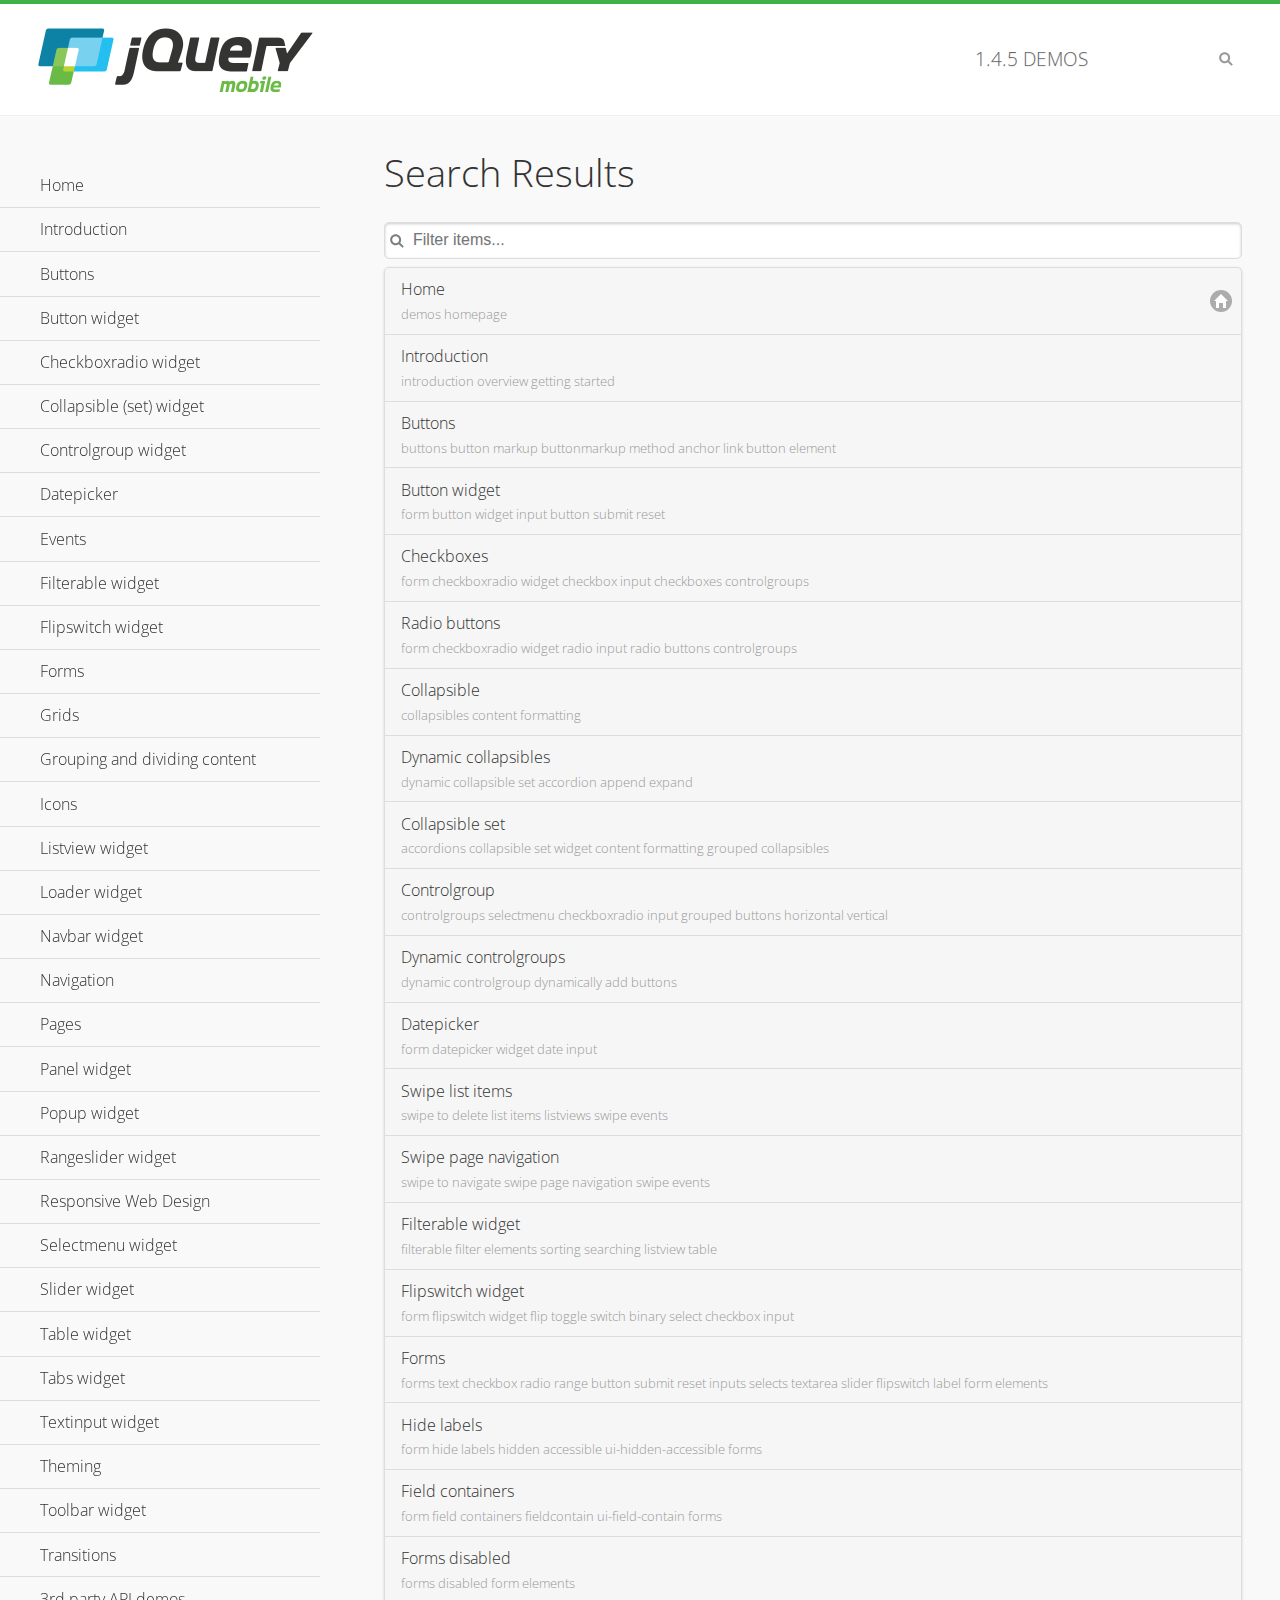
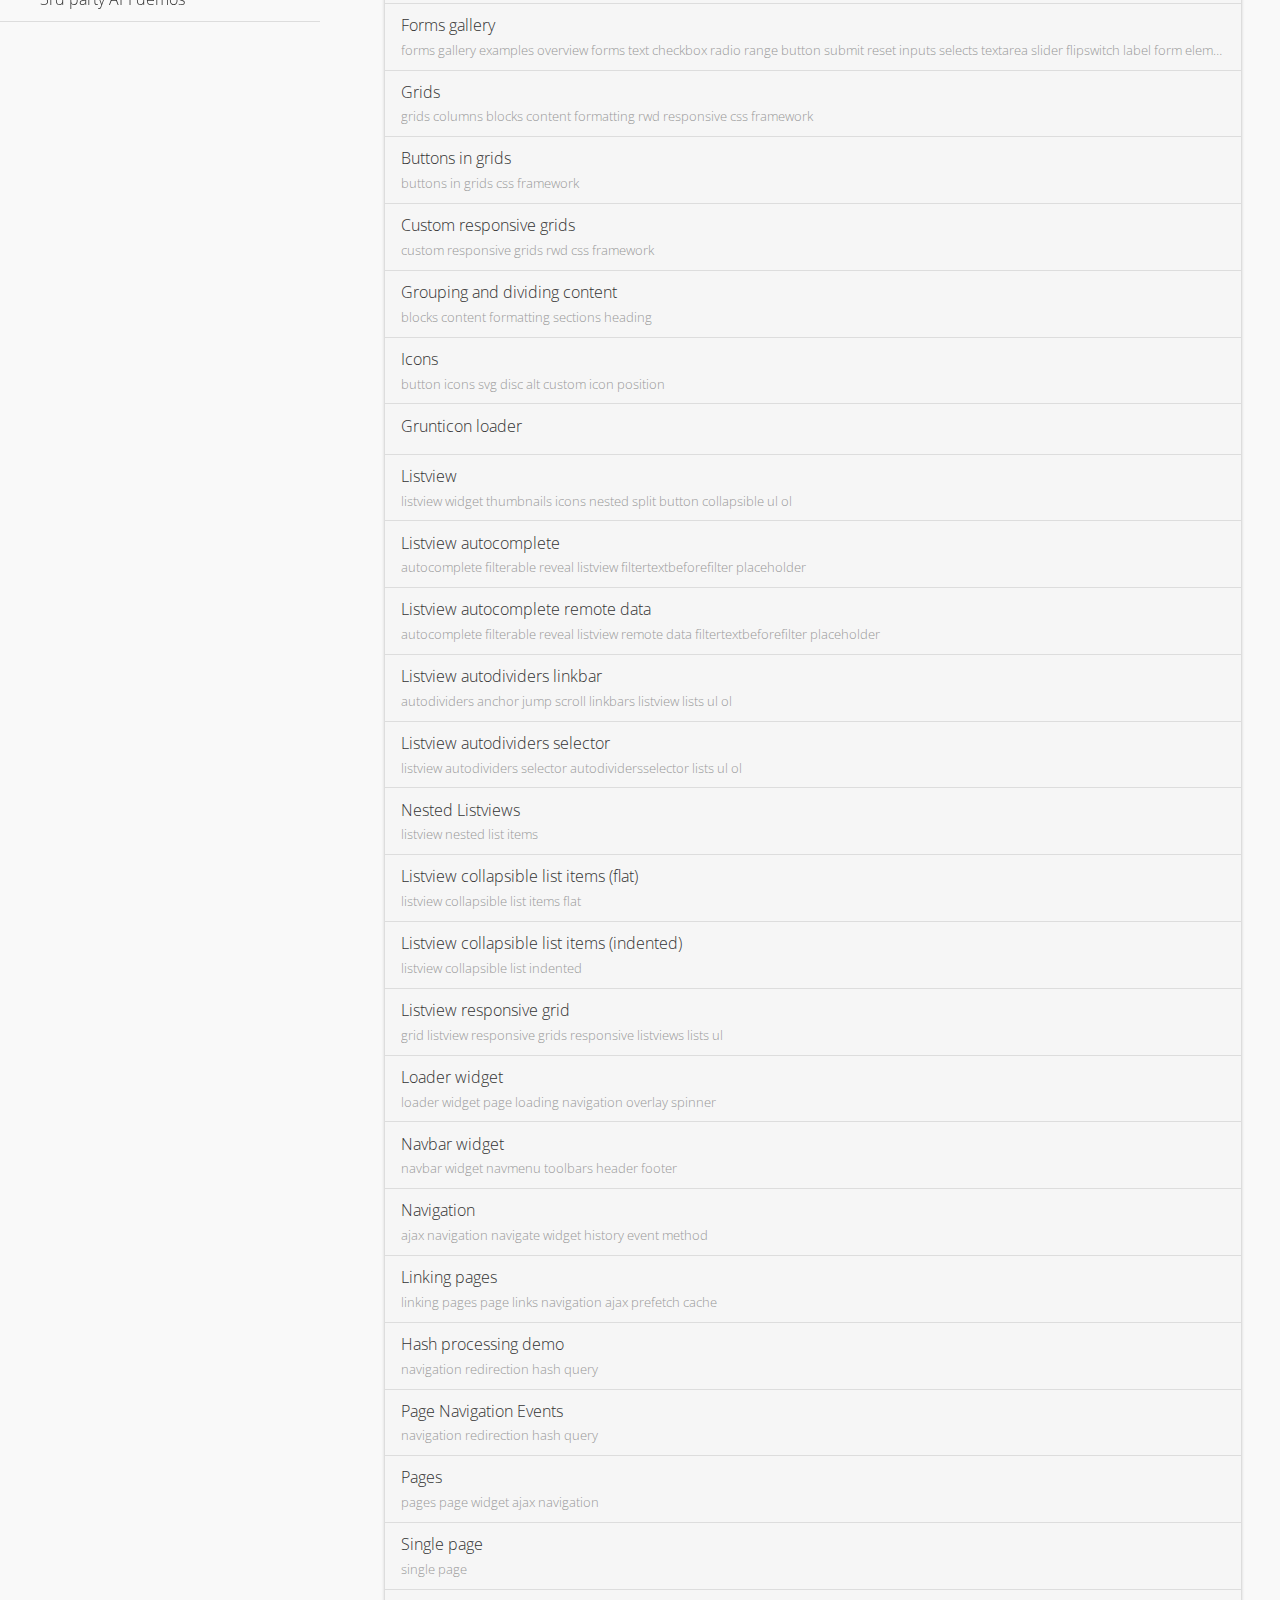
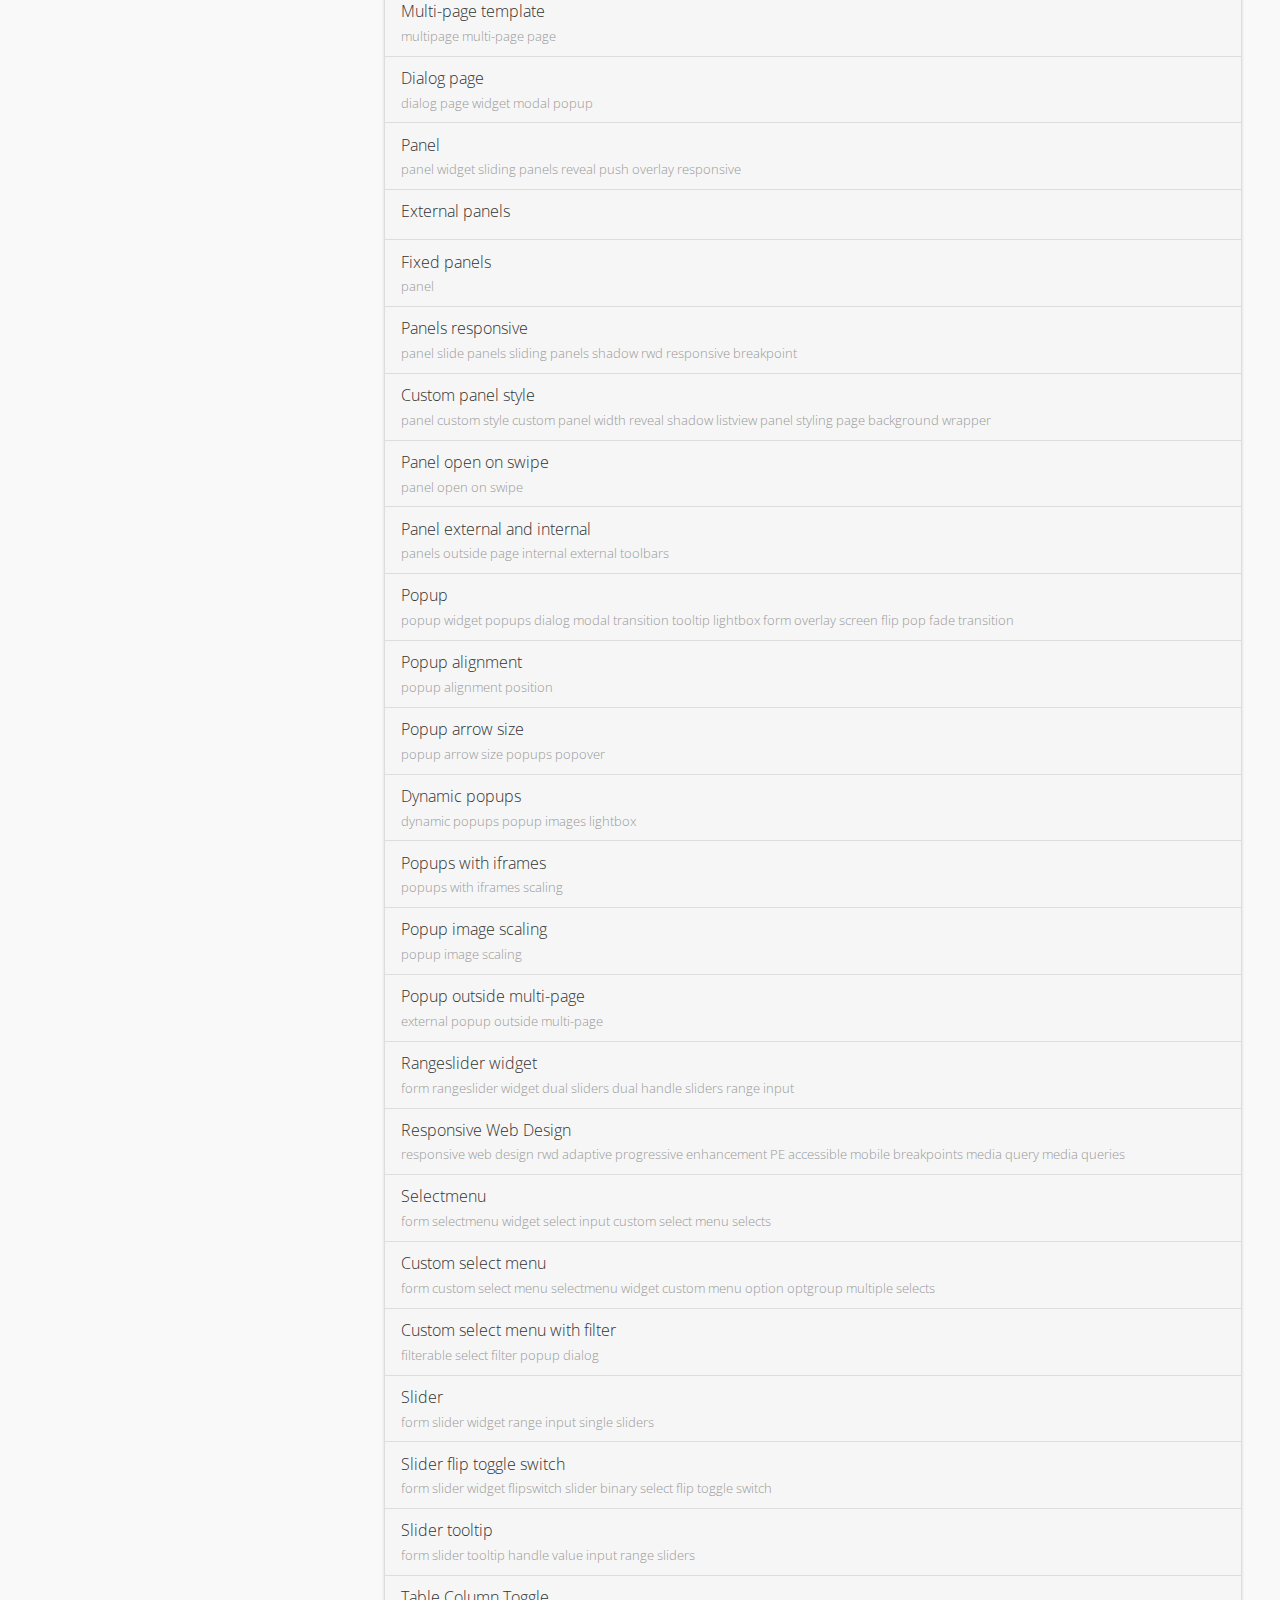
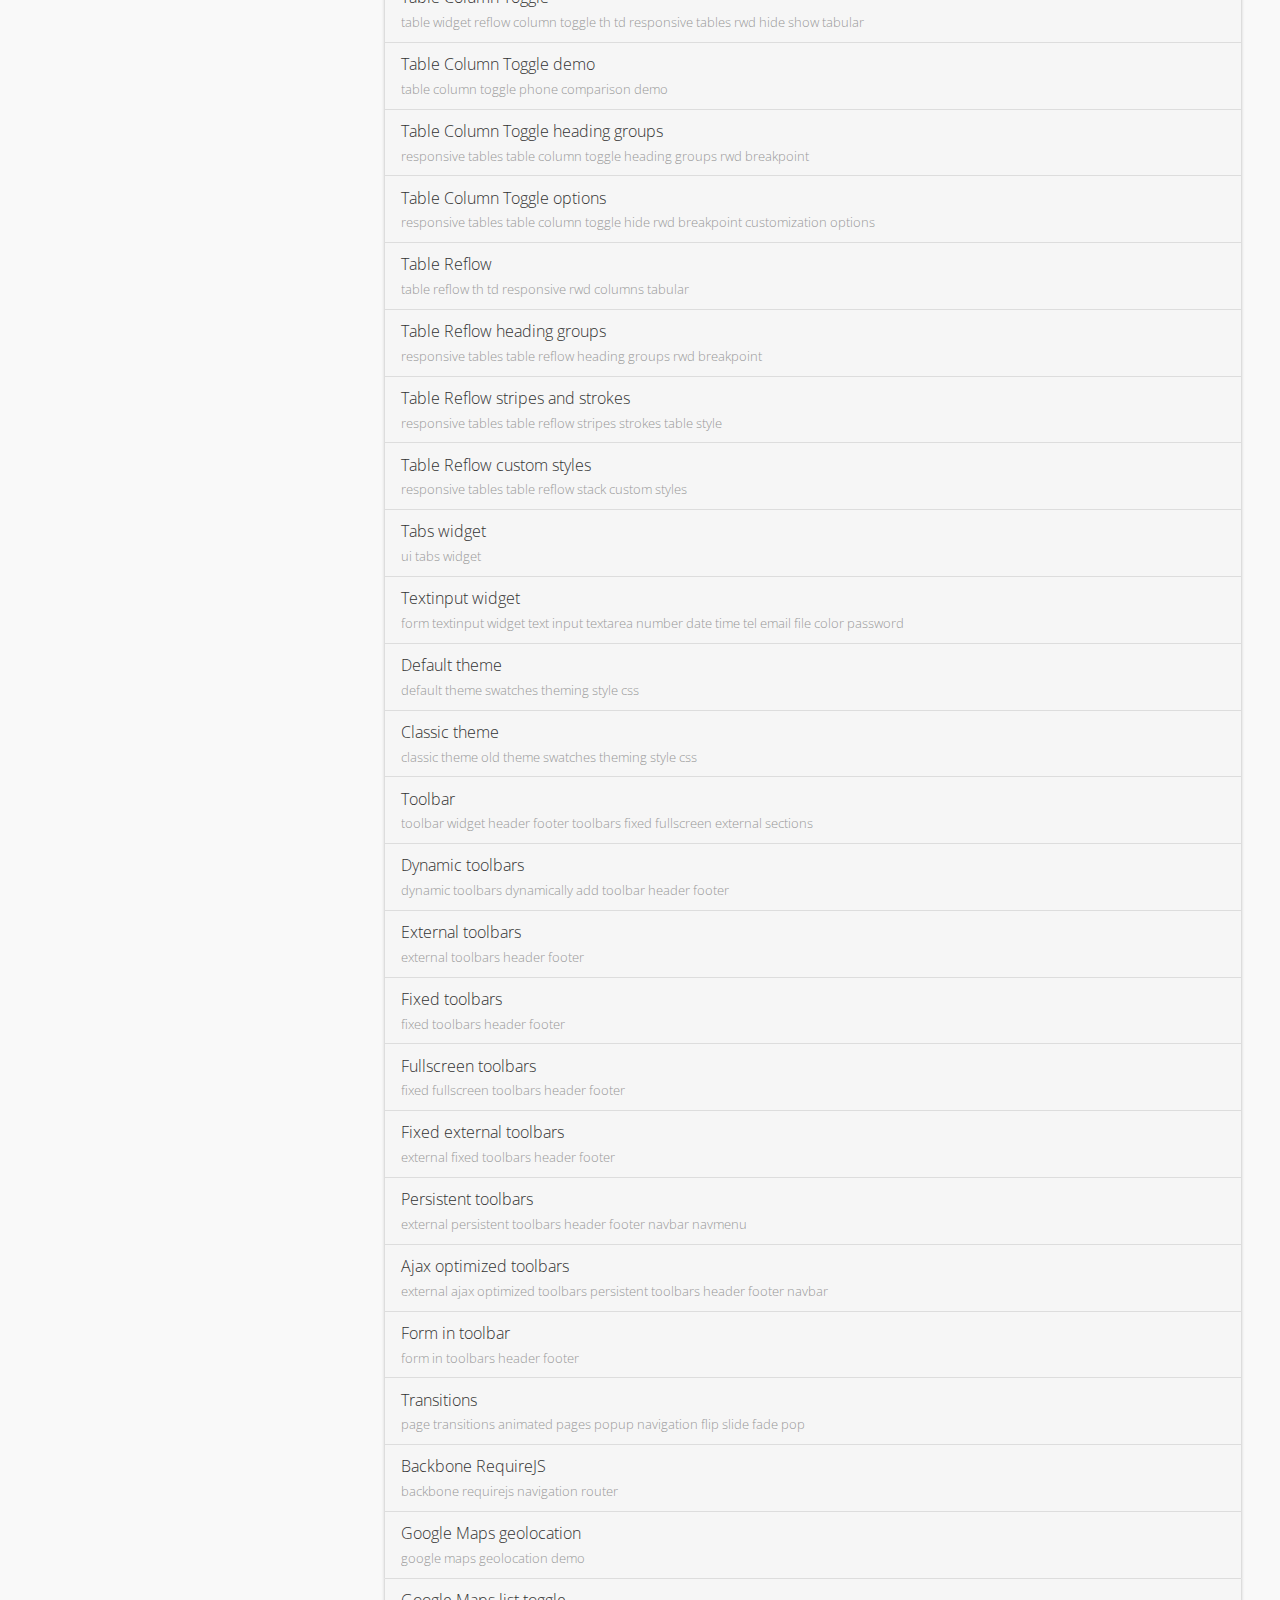
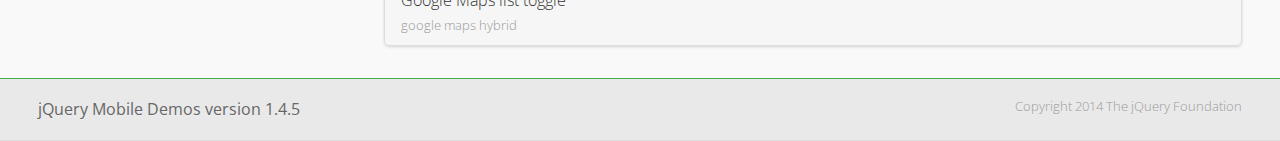
<file: css mobile/jquery.mobile-1.4.5/demos/_search/index.html>
<!DOCTYPE html>
<html>
<head>
	<meta charset="utf-8">
	<meta name="viewport" content="width=device-width, initial-scale=1">
	<title>jQuery Mobile Demos</title>
	<link rel="stylesheet" href="../css/themes/default/jquery.mobile-1.4.5.min.css">
	<link rel="stylesheet" href="../_assets/css/jqm-demos.css">
	<link rel="shortcut icon" href="../_assets/favicon.ico">
    <link rel="stylesheet" href="http://fonts.googleapis.com/css?family=Open+Sans:300,400,700">
	<script src="../js/jquery.js"></script>
	<script src="../_assets/js/index.js"></script>
	<script src="../js/jquery.mobile-1.4.5.min.js"></script>

</head>
<body>
<div data-role="page" class="jqm-demos jqm-demos-index jqm-demos-search-results">

	<div data-role="header" class="jqm-header">
		<h2><a href="../" title="jQuery Mobile Demos home"><img src="../_assets/img/jquery-logo.png" alt="jQuery Mobile"></a></h2>
		<p><span class="jqm-version"></span> Demos</p>
		<a href="#" class="jqm-navmenu-link ui-btn ui-btn-icon-notext ui-corner-all ui-icon-bars ui-nodisc-icon ui-alt-icon ui-btn-left">Menu</a>
		<a href="#" class="jqm-search-link ui-btn ui-btn-icon-notext ui-corner-all ui-icon-search ui-nodisc-icon ui-alt-icon ui-btn-right">Search</a>
	</div><!-- /header -->

	<div role="main" class="ui-content jqm-content">

		<h1>Search Results</h1>

        <div class="jqm-search-results-wrap">
	        <ul class="jqm-list jqm-search-results-list">
<li data-filtertext="demos homepage" data-icon="home"><a href=".././">Home</a></li>
<li data-filtertext="introduction overview getting started"><a href="../intro/" data-ajax="false">Introduction</a></li>
<li data-filtertext="buttons button markup buttonmarkup method anchor link button element"><a href="../button-markup/" data-ajax="false">Buttons</a></li>
<li data-filtertext="form button widget input button submit reset"><a href="../button/" data-ajax="false">Button widget</a></li>
<li data-role="collapsible" data-enhanced="true" data-collapsed-icon="carat-d" data-expanded-icon="carat-u" data-iconpos="right" data-inset="false" class="ui-collapsible ui-collapsible-themed-content ui-collapsible-collapsed">
	<h3 class="ui-collapsible-heading ui-collapsible-heading-collapsed">
		<a href="#" class="ui-collapsible-heading-toggle ui-btn ui-btn-icon-right ui-btn-inherit ui-icon-carat-d">
		    Checkboxradio widget<span class="ui-collapsible-heading-status"> click to expand contents</span>
		</a>
	</h3>
	<div class="ui-collapsible-content ui-body-inherit ui-collapsible-content-collapsed" aria-hidden="true">
		<ul>
			<li data-filtertext="form checkboxradio widget checkbox input checkboxes controlgroups"><a href="../checkboxradio-checkbox/" data-ajax="false">Checkboxes</a></li>
			<li data-filtertext="form checkboxradio widget radio input radio buttons controlgroups"><a href="../checkboxradio-radio/" data-ajax="false">Radio buttons</a></li>
		</ul>
	</div>
</li>
<li data-role="collapsible" data-enhanced="true" data-collapsed-icon="carat-d" data-expanded-icon="carat-u" data-iconpos="right" data-inset="false" class="ui-collapsible ui-collapsible-themed-content ui-collapsible-collapsed">
	<h3 class="ui-collapsible-heading ui-collapsible-heading-collapsed">
		<a href="#" class="ui-collapsible-heading-toggle ui-btn ui-btn-icon-right ui-btn-inherit ui-icon-carat-d">
			Collapsible (set) widget<span class="ui-collapsible-heading-status"> click to expand contents</span>
		</a>
	</h3>
	<div class="ui-collapsible-content ui-body-inherit ui-collapsible-content-collapsed" aria-hidden="true">
		<ul>
			<li data-filtertext="collapsibles content formatting"><a href="../collapsible/" data-ajax="false">Collapsible</a></li>
			<li data-filtertext="dynamic collapsible set accordion append expand"><a href="../collapsible-dynamic/" data-ajax="false">Dynamic collapsibles</a></li>
			<li data-filtertext="accordions collapsible set widget content formatting grouped collapsibles"><a href="../collapsibleset/" data-ajax="false">Collapsible set</a></li>
		</ul>
	</div>
</li>
<li data-role="collapsible" data-enhanced="true" data-collapsed-icon="carat-d" data-expanded-icon="carat-u" data-iconpos="right" data-inset="false" class="ui-collapsible ui-collapsible-themed-content ui-collapsible-collapsed">
	<h3 class="ui-collapsible-heading ui-collapsible-heading-collapsed">
		<a href="#" class="ui-collapsible-heading-toggle ui-btn ui-btn-icon-right ui-btn-inherit ui-icon-carat-d">
			Controlgroup widget<span class="ui-collapsible-heading-status"> click to expand contents</span>
		</a>
	</h3>
	<div class="ui-collapsible-content ui-body-inherit ui-collapsible-content-collapsed" aria-hidden="true">
		<ul>
			<li data-filtertext="controlgroups selectmenu checkboxradio input grouped buttons horizontal vertical"><a href="../controlgroup/" data-ajax="false">Controlgroup</a></li>
			<li data-filtertext="dynamic controlgroup dynamically add buttons"><a href="../controlgroup-dynamic/" data-ajax="false">Dynamic controlgroups</a></li>
		</ul>
	</div>
</li>
<li data-filtertext="form datepicker widget date input"><a href="../datepicker/" data-ajax="false">Datepicker</a></li>
<li data-role="collapsible" data-enhanced="true" data-collapsed-icon="carat-d" data-expanded-icon="carat-u" data-iconpos="right" data-inset="false" class="ui-collapsible ui-collapsible-themed-content ui-collapsible-collapsed">
	<h3 class="ui-collapsible-heading ui-collapsible-heading-collapsed">
		<a href="#" class="ui-collapsible-heading-toggle ui-btn ui-btn-icon-right ui-btn-inherit ui-icon-carat-d">
			Events<span class="ui-collapsible-heading-status"> click to expand contents</span>
		</a>
	</h3>
	<div class="ui-collapsible-content ui-body-inherit ui-collapsible-content-collapsed" aria-hidden="true">
		<ul>
			<li data-filtertext="swipe to delete list items listviews swipe events"><a href="../swipe-list/" data-ajax="false">Swipe list items</a></li>
			<li data-filtertext="swipe to navigate swipe page navigation swipe events"><a href="../swipe-page/" data-ajax="false">Swipe page navigation</a></li>
		</ul>
	</div>
</li>
<li data-filtertext="filterable filter elements sorting searching listview table"><a href="../filterable/" data-ajax="false">Filterable widget</a></li>
<li data-filtertext="form flipswitch widget flip toggle switch binary select checkbox input"><a href="../flipswitch/" data-ajax="false">Flipswitch widget</a></li>
<li data-role="collapsible" data-enhanced="true" data-collapsed-icon="carat-d" data-expanded-icon="carat-u" data-iconpos="right" data-inset="false" class="ui-collapsible ui-collapsible-themed-content ui-collapsible-collapsed">
	<h3 class="ui-collapsible-heading ui-collapsible-heading-collapsed">
		<a href="#" class="ui-collapsible-heading-toggle ui-btn ui-btn-icon-right ui-btn-inherit ui-icon-carat-d">
			Forms<span class="ui-collapsible-heading-status"> click to expand contents</span>
		</a>
	</h3>
	<div class="ui-collapsible-content ui-body-inherit ui-collapsible-content-collapsed" aria-hidden="true">
		<ul>
			<li data-filtertext="forms text checkbox radio range button submit reset inputs selects textarea slider flipswitch label form elements"><a href="../forms/" data-ajax="false">Forms</a></li>
			<li data-filtertext="form hide labels hidden accessible ui-hidden-accessible forms"><a href="../forms-label-hidden-accessible/" data-ajax="false">Hide labels</a></li>
			<li data-filtertext="form field containers fieldcontain ui-field-contain forms"><a href="../forms-field-contain/" data-ajax="false">Field containers</a></li>
			<li data-filtertext="forms disabled form elements"><a href="../forms-disabled/" data-ajax="false">Forms disabled</a></li>
			<li data-filtertext="forms gallery examples overview forms text checkbox radio range button submit reset inputs selects textarea slider flipswitch label form elements"><a href="../forms-gallery/" data-ajax="false">Forms gallery</a></li>
		</ul>
	</div>
</li>
<li data-role="collapsible" data-enhanced="true" data-collapsed-icon="carat-d" data-expanded-icon="carat-u" data-iconpos="right" data-inset="false" class="ui-collapsible ui-collapsible-themed-content ui-collapsible-collapsed">
	<h3 class="ui-collapsible-heading ui-collapsible-heading-collapsed">
		<a href="#" class="ui-collapsible-heading-toggle ui-btn ui-btn-icon-right ui-btn-inherit ui-icon-carat-d">
			Grids<span class="ui-collapsible-heading-status"> click to expand contents</span>
		</a>
	</h3>
	<div class="ui-collapsible-content ui-body-inherit ui-collapsible-content-collapsed" aria-hidden="true">
		<ul>
			<li data-filtertext="grids columns blocks content formatting rwd responsive css framework"><a href="../grids/" data-ajax="false">Grids</a></li>
			<li data-filtertext="buttons in grids css framework"><a href="../grids-buttons/" data-ajax="false">Buttons in grids</a></li>
			<li data-filtertext="custom responsive grids rwd css framework"><a href="../grids-custom-responsive/" data-ajax="false">Custom responsive grids</a></li>
		</ul>
	</div>
</li>
<li data-filtertext="blocks content formatting sections heading"><a href="../body-bar-classes/" data-ajax="false">Grouping and dividing content</a></li>
<li data-role="collapsible" data-enhanced="true" data-collapsed-icon="carat-d" data-expanded-icon="carat-u" data-iconpos="right" data-inset="false" class="ui-collapsible ui-collapsible-themed-content ui-collapsible-collapsed">
	<h3 class="ui-collapsible-heading ui-collapsible-heading-collapsed">
		<a href="#" class="ui-collapsible-heading-toggle ui-btn ui-btn-icon-right ui-btn-inherit ui-icon-carat-d">
			Icons<span class="ui-collapsible-heading-status"> click to expand contents</span>
		</a>
	</h3>
	<div class="ui-collapsible-content ui-body-inherit ui-collapsible-content-collapsed" aria-hidden="true">
		<ul>
			<li data-filtertext="button icons svg disc alt custom icon position"><a href="../icons/" data-ajax="false">Icons</a></li>
			<li data-filtertext=""><a href="../icons-grunticon/" data-ajax="false">Grunticon loader</a></li>
		</ul>
	</div>
</li>
<li data-role="collapsible" data-enhanced="true" data-collapsed-icon="carat-d" data-expanded-icon="carat-u" data-iconpos="right" data-inset="false" class="ui-collapsible ui-collapsible-themed-content ui-collapsible-collapsed">
	<h3 class="ui-collapsible-heading ui-collapsible-heading-collapsed">
		<a href="#" class="ui-collapsible-heading-toggle ui-btn ui-btn-icon-right ui-btn-inherit ui-icon-carat-d">
			Listview widget<span class="ui-collapsible-heading-status"> click to expand contents</span>
		</a>
	</h3>
	<div class="ui-collapsible-content ui-body-inherit ui-collapsible-content-collapsed" aria-hidden="true">
		<ul>
			<li data-filtertext="listview widget thumbnails icons nested split button collapsible ul ol"><a href="../listview/" data-ajax="false">Listview</a></li>
			<li data-filtertext="autocomplete filterable reveal listview filtertextbeforefilter placeholder"><a href="../listview-autocomplete/" data-ajax="false">Listview autocomplete</a></li>
			<li data-filtertext="autocomplete filterable reveal listview remote data filtertextbeforefilter placeholder"><a href="../listview-autocomplete-remote/" data-ajax="false">Listview autocomplete remote data</a></li>
			<li data-filtertext="autodividers anchor jump scroll linkbars listview lists ul ol"><a href="../listview-autodividers-linkbar/" data-ajax="false">Listview autodividers linkbar</a></li>
			<li data-filtertext="listview autodividers selector autodividersselector lists ul ol"><a href="../listview-autodividers-selector/" data-ajax="false">Listview autodividers selector</a></li>
			<li data-filtertext="listview nested list items"><a href="../listview-nested-lists/" data-ajax="false">Nested Listviews</a></li>
			<li data-filtertext="listview collapsible list items flat"><a href="../listview-collapsible-item-flat/" data-ajax="false">Listview collapsible list items (flat)</a></li>
			<li data-filtertext="listview collapsible list indented"><a href="../listview-collapsible-item-indented/" data-ajax="false">Listview collapsible list items (indented)</a></li>
			<li data-filtertext="grid listview responsive grids responsive listviews lists ul"><a href="../listview-grid/" data-ajax="false">Listview responsive grid</a></li>
		</ul>
	</div>
</li>
<li data-filtertext="loader widget page loading navigation overlay spinner"><a href="../loader/" data-ajax="false">Loader widget</a></li>
<li data-filtertext="navbar widget navmenu toolbars header footer"><a href="../navbar/" data-ajax="false">Navbar widget</a></li>
<li data-role="collapsible" data-enhanced="true" data-collapsed-icon="carat-d" data-expanded-icon="carat-u" data-iconpos="right" data-inset="false" class="ui-collapsible ui-collapsible-themed-content ui-collapsible-collapsed">
	<h3 class="ui-collapsible-heading ui-collapsible-heading-collapsed">
		<a href="#" class="ui-collapsible-heading-toggle ui-btn ui-btn-icon-right ui-btn-inherit ui-icon-carat-d">
			Navigation<span class="ui-collapsible-heading-status"> click to expand contents</span>
		</a>
	</h3>
	<div class="ui-collapsible-content ui-body-inherit ui-collapsible-content-collapsed" aria-hidden="true">
		<ul>
			<li data-filtertext="ajax navigation navigate widget history event method"><a href="../navigation/" data-ajax="false">Navigation</a></li>
			<li data-filtertext="linking pages page links navigation ajax prefetch cache"><a href="../navigation-linking-pages/" data-ajax="false">Linking pages</a></li>
			<!-- <li data-filtertext="php redirect server redirection server-side navigation"><a href="../navigation-php-redirect/" data-ajax="false">PHP redirect demo</a></li>-->
			<li data-filtertext="navigation redirection hash query"><a href="../navigation-hash-processing/" data-ajax="false">Hash processing demo</a></li>
			<li data-filtertext="navigation redirection hash query"><a href="../page-events/" data-ajax="false">Page Navigation Events</a></li>
		</ul>
	</div>
</li>
<li data-role="collapsible" data-enhanced="true" data-collapsed-icon="carat-d" data-expanded-icon="carat-u" data-iconpos="right" data-inset="false" class="ui-collapsible ui-collapsible-themed-content ui-collapsible-collapsed">
	<h3 class="ui-collapsible-heading ui-collapsible-heading-collapsed">
		<a href="#" class="ui-collapsible-heading-toggle ui-btn ui-btn-icon-right ui-btn-inherit ui-icon-carat-d">
			Pages<span class="ui-collapsible-heading-status"> click to expand contents</span>
		</a>
	</h3>
	<div class="ui-collapsible-content ui-body-inherit ui-collapsible-content-collapsed" aria-hidden="true">
		<ul>
			<li data-filtertext="pages page widget ajax navigation"><a href="../pages/" data-ajax="false">Pages</a></li>
			<li data-filtertext="single page"><a href="../pages-single-page/" data-ajax="false">Single page</a></li>
			<li data-filtertext="multipage multi-page page"><a href="../pages-multi-page/" data-ajax="false">Multi-page template</a></li>
			<li data-filtertext="dialog page widget modal popup"><a href="../pages-dialog/" data-ajax="false">Dialog page</a></li>
		</ul>
	</div>
</li>
<li data-role="collapsible" data-enhanced="true" data-collapsed-icon="carat-d" data-expanded-icon="carat-u" data-iconpos="right" data-inset="false" class="ui-collapsible ui-collapsible-themed-content ui-collapsible-collapsed">
	<h3 class="ui-collapsible-heading ui-collapsible-heading-collapsed">
		<a href="#" class="ui-collapsible-heading-toggle ui-btn ui-btn-icon-right ui-btn-inherit ui-icon-carat-d">
			Panel widget<span class="ui-collapsible-heading-status"> click to expand contents</span>
		</a>
	</h3>
	<div class="ui-collapsible-content ui-body-inherit ui-collapsible-content-collapsed" aria-hidden="true">
		<ul>
			<li data-filtertext="panel widget sliding panels reveal push overlay responsive"><a href="../panel/" data-ajax="false">Panel</a></li>
			<li data-filtertext=""><a href="../panel-external/" data-ajax="false">External panels</a></li>
			<li data-filtertext="panel "><a href="../panel-fixed/" data-ajax="false">Fixed panels</a></li>
			<li data-filtertext="panel slide panels sliding panels shadow rwd responsive breakpoint"><a href="../panel-responsive/" data-ajax="false">Panels responsive</a></li>
			<li data-filtertext="panel custom style custom panel width reveal shadow listview panel styling page background wrapper"><a href="../panel-styling/" data-ajax="false">Custom panel style</a></li>
			<li data-filtertext="panel open on swipe"><a href="../panel-swipe-open/" data-ajax="false">Panel open on swipe</a></li>
			<li data-filtertext="panels outside page internal external toolbars"><a href="../panel-external-internal/" data-ajax="false">Panel external and internal</a></li>
		</ul>
	</div>
</li>
<li data-role="collapsible" data-enhanced="true" data-collapsed-icon="carat-d" data-expanded-icon="carat-u" data-iconpos="right" data-inset="false" class="ui-collapsible ui-collapsible-themed-content ui-collapsible-collapsed">
	<h3 class="ui-collapsible-heading ui-collapsible-heading-collapsed">
		<a href="#" class="ui-collapsible-heading-toggle ui-btn ui-btn-icon-right ui-btn-inherit ui-icon-carat-d">
			Popup widget<span class="ui-collapsible-heading-status"> click to expand contents</span>
		</a>
	</h3>
	<div class="ui-collapsible-content ui-body-inherit ui-collapsible-content-collapsed" aria-hidden="true">
		<ul>
			<li data-filtertext="popup widget popups dialog modal transition tooltip lightbox form overlay screen flip pop fade transition"><a href="../popup/" data-ajax="false">Popup</a></li>
			<li data-filtertext="popup alignment position"><a href="../popup-alignment/" data-ajax="false">Popup alignment</a></li>
			<li data-filtertext="popup arrow size popups popover"><a href="../popup-arrow-size/" data-ajax="false">Popup arrow size</a></li>
			<li data-filtertext="dynamic popups popup images lightbox"><a href="../popup-dynamic/" data-ajax="false">Dynamic popups</a></li>
			<li data-filtertext="popups with iframes scaling"><a href="../popup-iframe/" data-ajax="false">Popups with iframes</a></li>
			<li data-filtertext="popup image scaling"><a href="../popup-image-scaling/" data-ajax="false">Popup image scaling</a></li>
			<li data-filtertext="external popup outside multi-page"><a href="../popup-outside-multipage/" data-ajax="false">Popup outside multi-page</a></li>
		</ul>
	</div>
</li>
<li data-filtertext="form rangeslider widget dual sliders dual handle sliders range input"><a href="../rangeslider/" data-ajax="false">Rangeslider widget</a></li>
<li data-filtertext="responsive web design rwd adaptive progressive enhancement PE accessible mobile breakpoints media query media queries"><a href="../rwd/" data-ajax="false">Responsive Web Design</a></li>
<li data-role="collapsible" data-enhanced="true" data-collapsed-icon="carat-d" data-expanded-icon="carat-u" data-iconpos="right" data-inset="false" class="ui-collapsible ui-collapsible-themed-content ui-collapsible-collapsed">
	<h3 class="ui-collapsible-heading ui-collapsible-heading-collapsed">
		<a href="#" class="ui-collapsible-heading-toggle ui-btn ui-btn-icon-right ui-btn-inherit ui-icon-carat-d">
			Selectmenu widget<span class="ui-collapsible-heading-status"> click to expand contents</span>
		</a>
	</h3>
	<div class="ui-collapsible-content ui-body-inherit ui-collapsible-content-collapsed" aria-hidden="true">
		<ul>
			<li data-filtertext="form selectmenu widget select input custom select menu selects"><a href="../selectmenu/" data-ajax="false">Selectmenu</a></li>
			<li data-filtertext="form custom select menu selectmenu widget custom menu option optgroup multiple selects"><a href="../selectmenu-custom/" data-ajax="false">Custom select menu</a></li>
			<li data-filtertext="filterable select filter popup dialog"><a href="../selectmenu-custom-filter/" data-ajax="false">Custom select menu with filter</a></li>
		</ul>
	</div>
</li>
<li data-role="collapsible" data-enhanced="true" data-collapsed-icon="carat-d" data-expanded-icon="carat-u" data-iconpos="right" data-inset="false" class="ui-collapsible ui-collapsible-themed-content ui-collapsible-collapsed">
	<h3 class="ui-collapsible-heading ui-collapsible-heading-collapsed">
		<a href="#" class="ui-collapsible-heading-toggle ui-btn ui-btn-icon-right ui-btn-inherit ui-icon-carat-d">
			Slider widget<span class="ui-collapsible-heading-status"> click to expand contents</span>
		</a>
	</h3>
	<div class="ui-collapsible-content ui-body-inherit ui-collapsible-content-collapsed" aria-hidden="true">
		<ul>
			<li data-filtertext="form slider widget range input single sliders"><a href="../slider/" data-ajax="false">Slider</a></li>
			<li data-filtertext="form slider widget flipswitch slider binary select flip toggle switch"><a href="../slider-flipswitch/" data-ajax="false">Slider flip toggle switch</a></li>
			<li data-filtertext="form slider tooltip handle value input range sliders"><a href="../slider-tooltip/" data-ajax="false">Slider tooltip</a></li>
		</ul>
	</div>
</li>
<li data-role="collapsible" data-enhanced="true" data-collapsed-icon="carat-d" data-expanded-icon="carat-u" data-iconpos="right" data-inset="false" class="ui-collapsible ui-collapsible-themed-content ui-collapsible-collapsed">
	<h3 class="ui-collapsible-heading ui-collapsible-heading-collapsed">
		<a href="#" class="ui-collapsible-heading-toggle ui-btn ui-btn-icon-right ui-btn-inherit ui-icon-carat-d">
			Table widget<span class="ui-collapsible-heading-status"> click to expand contents</span>
		</a>
	</h3>
	<div class="ui-collapsible-content ui-body-inherit ui-collapsible-content-collapsed" aria-hidden="true">
		<ul>
			<li data-filtertext="table widget reflow column toggle th td responsive tables rwd hide show tabular"><a href="../table-column-toggle/" data-ajax="false">Table Column Toggle</a></li>
			<li data-filtertext="table column toggle phone comparison demo"><a href="../table-column-toggle-example/" data-ajax="false">Table Column Toggle demo</a></li>
			<li data-filtertext="responsive tables table column toggle heading groups rwd breakpoint"><a href="../table-column-toggle-heading-groups/" data-ajax="false">Table Column Toggle heading groups</a></li>
			<li data-filtertext="responsive tables table column toggle hide rwd breakpoint customization options"><a href="../table-column-toggle-options/" data-ajax="false">Table Column Toggle options</a></li>
			<li data-filtertext="table reflow th td responsive rwd columns tabular"><a href="../table-reflow/" data-ajax="false">Table Reflow</a></li>
			<li data-filtertext="responsive tables table reflow heading groups rwd breakpoint"><a href="../table-reflow-heading-groups/" data-ajax="false">Table Reflow heading groups</a></li>
			<li data-filtertext="responsive tables table reflow stripes strokes table style"><a href="../table-reflow-stripes-strokes/" data-ajax="false">Table Reflow stripes and strokes</a></li>
			<li data-filtertext="responsive tables table reflow stack custom styles"><a href="../table-reflow-styling/" data-ajax="false">Table Reflow custom styles</a></li>
		</ul>
	</div>
</li>
<li data-filtertext="ui tabs widget"><a href="../tabs/" data-ajax="false">Tabs widget</a></li>
<li data-filtertext="form textinput widget text input textarea number date time tel email file color password"><a href="../textinput/" data-ajax="false">Textinput widget</a></li>
<li data-role="collapsible" data-enhanced="true" data-collapsed-icon="carat-d" data-expanded-icon="carat-u" data-iconpos="right" data-inset="false" class="ui-collapsible ui-collapsible-themed-content ui-collapsible-collapsed">
	<h3 class="ui-collapsible-heading ui-collapsible-heading-collapsed">
		<a href="#" class="ui-collapsible-heading-toggle ui-btn ui-btn-icon-right ui-btn-inherit ui-icon-carat-d">
			Theming<span class="ui-collapsible-heading-status"> click to expand contents</span>
		</a>
	</h3>
	<div class="ui-collapsible-content ui-body-inherit ui-collapsible-content-collapsed" aria-hidden="true">
		<ul>
			<li data-filtertext="default theme swatches theming style css"><a href="../theme-default/" data-ajax="false">Default theme</a></li>
			<li data-filtertext="classic theme old theme swatches theming style css"><a href="../theme-classic/" data-ajax="false">Classic theme</a></li>
		</ul>
	</div>
</li>
<li data-role="collapsible" data-enhanced="true" data-collapsed-icon="carat-d" data-expanded-icon="carat-u" data-iconpos="right" data-inset="false" class="ui-collapsible ui-collapsible-themed-content ui-collapsible-collapsed">
	<h3 class="ui-collapsible-heading ui-collapsible-heading-collapsed">
		<a href="#" class="ui-collapsible-heading-toggle ui-btn ui-btn-icon-right ui-btn-inherit ui-icon-carat-d">
			Toolbar widget<span class="ui-collapsible-heading-status"> click to expand contents</span>
		</a>
	</h3>
	<div class="ui-collapsible-content ui-body-inherit ui-collapsible-content-collapsed" aria-hidden="true">
		<ul>
			<li data-filtertext="toolbar widget header footer toolbars fixed fullscreen external sections"><a href="../toolbar/" data-ajax="false">Toolbar</a></li>
			<li data-filtertext="dynamic toolbars dynamically add toolbar header footer"><a href="../toolbar-dynamic/" data-ajax="false">Dynamic toolbars</a></li>
			<li data-filtertext="external toolbars header footer"><a href="../toolbar-external/" data-ajax="false">External toolbars</a></li>
			<li data-filtertext="fixed toolbars header footer"><a href="../toolbar-fixed/" data-ajax="false">Fixed toolbars</a></li>
			<li data-filtertext="fixed fullscreen toolbars header footer"><a href="../toolbar-fixed-fullscreen/" data-ajax="false">Fullscreen toolbars</a></li>
			<li data-filtertext="external fixed toolbars header footer"><a href="../toolbar-fixed-external/" data-ajax="false">Fixed external toolbars</a></li>
			<li data-filtertext="external persistent toolbars header footer navbar navmenu"><a href="../toolbar-fixed-persistent/" data-ajax="false">Persistent toolbars</a></li>
			<li data-filtertext="external ajax optimized toolbars persistent toolbars header footer navbar"><a href="../toolbar-fixed-persistent-optimized/" data-ajax="false">Ajax optimized toolbars</a></li>
			<li data-filtertext="form in toolbars header footer"><a href="../toolbar-fixed-forms/" data-ajax="false">Form in toolbar</a></li>
		</ul>
	</div>
</li>
<li data-filtertext="page transitions animated pages popup navigation flip slide fade pop"><a href="../transitions/" data-ajax="false">Transitions</a></li>
<li data-role="collapsible" data-enhanced="true" data-collapsed-icon="carat-d" data-expanded-icon="carat-u" data-iconpos="right" data-inset="false" class="ui-collapsible ui-collapsible-themed-content ui-collapsible-collapsed">
	<h3 class="ui-collapsible-heading ui-collapsible-heading-collapsed">
		<a href="#" class="ui-collapsible-heading-toggle ui-btn ui-btn-icon-right ui-btn-inherit ui-icon-carat-d">
			3rd party API demos<span class="ui-collapsible-heading-status"> click to expand contents</span>
		</a>
	</h3>
	<div class="ui-collapsible-content ui-body-inherit ui-collapsible-content-collapsed" aria-hidden="true">
		<ul>
			<li data-filtertext="backbone requirejs navigation router"><a href="../backbone-requirejs/" data-ajax="false">Backbone RequireJS</a></li>
			<li data-filtertext="google maps geolocation demo"><a href="../map-geolocation/" data-ajax="false">Google Maps geolocation</a></li>
			<li data-filtertext="google maps hybrid"><a href="../map-list-toggle/" data-ajax="false">Google Maps list toggle</a></li>
		</ul>
	</div>
</li>



	        </ul>
	    </div>

	</div><!-- /content -->
	    <div data-role="panel" class="jqm-navmenu-panel" data-position="left" data-display="overlay" data-theme="a">
	    	<ul class="jqm-list ui-alt-icon ui-nodisc-icon">
<li data-filtertext="demos homepage" data-icon="home"><a href=".././">Home</a></li>
<li data-filtertext="introduction overview getting started"><a href="../intro/" data-ajax="false">Introduction</a></li>
<li data-filtertext="buttons button markup buttonmarkup method anchor link button element"><a href="../button-markup/" data-ajax="false">Buttons</a></li>
<li data-filtertext="form button widget input button submit reset"><a href="../button/" data-ajax="false">Button widget</a></li>
<li data-role="collapsible" data-enhanced="true" data-collapsed-icon="carat-d" data-expanded-icon="carat-u" data-iconpos="right" data-inset="false" class="ui-collapsible ui-collapsible-themed-content ui-collapsible-collapsed">
	<h3 class="ui-collapsible-heading ui-collapsible-heading-collapsed">
		<a href="#" class="ui-collapsible-heading-toggle ui-btn ui-btn-icon-right ui-btn-inherit ui-icon-carat-d">
		    Checkboxradio widget<span class="ui-collapsible-heading-status"> click to expand contents</span>
		</a>
	</h3>
	<div class="ui-collapsible-content ui-body-inherit ui-collapsible-content-collapsed" aria-hidden="true">
		<ul>
			<li data-filtertext="form checkboxradio widget checkbox input checkboxes controlgroups"><a href="../checkboxradio-checkbox/" data-ajax="false">Checkboxes</a></li>
			<li data-filtertext="form checkboxradio widget radio input radio buttons controlgroups"><a href="../checkboxradio-radio/" data-ajax="false">Radio buttons</a></li>
		</ul>
	</div>
</li>
<li data-role="collapsible" data-enhanced="true" data-collapsed-icon="carat-d" data-expanded-icon="carat-u" data-iconpos="right" data-inset="false" class="ui-collapsible ui-collapsible-themed-content ui-collapsible-collapsed">
	<h3 class="ui-collapsible-heading ui-collapsible-heading-collapsed">
		<a href="#" class="ui-collapsible-heading-toggle ui-btn ui-btn-icon-right ui-btn-inherit ui-icon-carat-d">
			Collapsible (set) widget<span class="ui-collapsible-heading-status"> click to expand contents</span>
		</a>
	</h3>
	<div class="ui-collapsible-content ui-body-inherit ui-collapsible-content-collapsed" aria-hidden="true">
		<ul>
			<li data-filtertext="collapsibles content formatting"><a href="../collapsible/" data-ajax="false">Collapsible</a></li>
			<li data-filtertext="dynamic collapsible set accordion append expand"><a href="../collapsible-dynamic/" data-ajax="false">Dynamic collapsibles</a></li>
			<li data-filtertext="accordions collapsible set widget content formatting grouped collapsibles"><a href="../collapsibleset/" data-ajax="false">Collapsible set</a></li>
		</ul>
	</div>
</li>
<li data-role="collapsible" data-enhanced="true" data-collapsed-icon="carat-d" data-expanded-icon="carat-u" data-iconpos="right" data-inset="false" class="ui-collapsible ui-collapsible-themed-content ui-collapsible-collapsed">
	<h3 class="ui-collapsible-heading ui-collapsible-heading-collapsed">
		<a href="#" class="ui-collapsible-heading-toggle ui-btn ui-btn-icon-right ui-btn-inherit ui-icon-carat-d">
			Controlgroup widget<span class="ui-collapsible-heading-status"> click to expand contents</span>
		</a>
	</h3>
	<div class="ui-collapsible-content ui-body-inherit ui-collapsible-content-collapsed" aria-hidden="true">
		<ul>
			<li data-filtertext="controlgroups selectmenu checkboxradio input grouped buttons horizontal vertical"><a href="../controlgroup/" data-ajax="false">Controlgroup</a></li>
			<li data-filtertext="dynamic controlgroup dynamically add buttons"><a href="../controlgroup-dynamic/" data-ajax="false">Dynamic controlgroups</a></li>
		</ul>
	</div>
</li>
<li data-filtertext="form datepicker widget date input"><a href="../datepicker/" data-ajax="false">Datepicker</a></li>
<li data-role="collapsible" data-enhanced="true" data-collapsed-icon="carat-d" data-expanded-icon="carat-u" data-iconpos="right" data-inset="false" class="ui-collapsible ui-collapsible-themed-content ui-collapsible-collapsed">
	<h3 class="ui-collapsible-heading ui-collapsible-heading-collapsed">
		<a href="#" class="ui-collapsible-heading-toggle ui-btn ui-btn-icon-right ui-btn-inherit ui-icon-carat-d">
			Events<span class="ui-collapsible-heading-status"> click to expand contents</span>
		</a>
	</h3>
	<div class="ui-collapsible-content ui-body-inherit ui-collapsible-content-collapsed" aria-hidden="true">
		<ul>
			<li data-filtertext="swipe to delete list items listviews swipe events"><a href="../swipe-list/" data-ajax="false">Swipe list items</a></li>
			<li data-filtertext="swipe to navigate swipe page navigation swipe events"><a href="../swipe-page/" data-ajax="false">Swipe page navigation</a></li>
		</ul>
	</div>
</li>
<li data-filtertext="filterable filter elements sorting searching listview table"><a href="../filterable/" data-ajax="false">Filterable widget</a></li>
<li data-filtertext="form flipswitch widget flip toggle switch binary select checkbox input"><a href="../flipswitch/" data-ajax="false">Flipswitch widget</a></li>
<li data-role="collapsible" data-enhanced="true" data-collapsed-icon="carat-d" data-expanded-icon="carat-u" data-iconpos="right" data-inset="false" class="ui-collapsible ui-collapsible-themed-content ui-collapsible-collapsed">
	<h3 class="ui-collapsible-heading ui-collapsible-heading-collapsed">
		<a href="#" class="ui-collapsible-heading-toggle ui-btn ui-btn-icon-right ui-btn-inherit ui-icon-carat-d">
			Forms<span class="ui-collapsible-heading-status"> click to expand contents</span>
		</a>
	</h3>
	<div class="ui-collapsible-content ui-body-inherit ui-collapsible-content-collapsed" aria-hidden="true">
		<ul>
			<li data-filtertext="forms text checkbox radio range button submit reset inputs selects textarea slider flipswitch label form elements"><a href="../forms/" data-ajax="false">Forms</a></li>
			<li data-filtertext="form hide labels hidden accessible ui-hidden-accessible forms"><a href="../forms-label-hidden-accessible/" data-ajax="false">Hide labels</a></li>
			<li data-filtertext="form field containers fieldcontain ui-field-contain forms"><a href="../forms-field-contain/" data-ajax="false">Field containers</a></li>
			<li data-filtertext="forms disabled form elements"><a href="../forms-disabled/" data-ajax="false">Forms disabled</a></li>
			<li data-filtertext="forms gallery examples overview forms text checkbox radio range button submit reset inputs selects textarea slider flipswitch label form elements"><a href="../forms-gallery/" data-ajax="false">Forms gallery</a></li>
		</ul>
	</div>
</li>
<li data-role="collapsible" data-enhanced="true" data-collapsed-icon="carat-d" data-expanded-icon="carat-u" data-iconpos="right" data-inset="false" class="ui-collapsible ui-collapsible-themed-content ui-collapsible-collapsed">
	<h3 class="ui-collapsible-heading ui-collapsible-heading-collapsed">
		<a href="#" class="ui-collapsible-heading-toggle ui-btn ui-btn-icon-right ui-btn-inherit ui-icon-carat-d">
			Grids<span class="ui-collapsible-heading-status"> click to expand contents</span>
		</a>
	</h3>
	<div class="ui-collapsible-content ui-body-inherit ui-collapsible-content-collapsed" aria-hidden="true">
		<ul>
			<li data-filtertext="grids columns blocks content formatting rwd responsive css framework"><a href="../grids/" data-ajax="false">Grids</a></li>
			<li data-filtertext="buttons in grids css framework"><a href="../grids-buttons/" data-ajax="false">Buttons in grids</a></li>
			<li data-filtertext="custom responsive grids rwd css framework"><a href="../grids-custom-responsive/" data-ajax="false">Custom responsive grids</a></li>
		</ul>
	</div>
</li>
<li data-filtertext="blocks content formatting sections heading"><a href="../body-bar-classes/" data-ajax="false">Grouping and dividing content</a></li>
<li data-role="collapsible" data-enhanced="true" data-collapsed-icon="carat-d" data-expanded-icon="carat-u" data-iconpos="right" data-inset="false" class="ui-collapsible ui-collapsible-themed-content ui-collapsible-collapsed">
	<h3 class="ui-collapsible-heading ui-collapsible-heading-collapsed">
		<a href="#" class="ui-collapsible-heading-toggle ui-btn ui-btn-icon-right ui-btn-inherit ui-icon-carat-d">
			Icons<span class="ui-collapsible-heading-status"> click to expand contents</span>
		</a>
	</h3>
	<div class="ui-collapsible-content ui-body-inherit ui-collapsible-content-collapsed" aria-hidden="true">
		<ul>
			<li data-filtertext="button icons svg disc alt custom icon position"><a href="../icons/" data-ajax="false">Icons</a></li>
			<li data-filtertext=""><a href="../icons-grunticon/" data-ajax="false">Grunticon loader</a></li>
		</ul>
	</div>
</li>
<li data-role="collapsible" data-enhanced="true" data-collapsed-icon="carat-d" data-expanded-icon="carat-u" data-iconpos="right" data-inset="false" class="ui-collapsible ui-collapsible-themed-content ui-collapsible-collapsed">
	<h3 class="ui-collapsible-heading ui-collapsible-heading-collapsed">
		<a href="#" class="ui-collapsible-heading-toggle ui-btn ui-btn-icon-right ui-btn-inherit ui-icon-carat-d">
			Listview widget<span class="ui-collapsible-heading-status"> click to expand contents</span>
		</a>
	</h3>
	<div class="ui-collapsible-content ui-body-inherit ui-collapsible-content-collapsed" aria-hidden="true">
		<ul>
			<li data-filtertext="listview widget thumbnails icons nested split button collapsible ul ol"><a href="../listview/" data-ajax="false">Listview</a></li>
			<li data-filtertext="autocomplete filterable reveal listview filtertextbeforefilter placeholder"><a href="../listview-autocomplete/" data-ajax="false">Listview autocomplete</a></li>
			<li data-filtertext="autocomplete filterable reveal listview remote data filtertextbeforefilter placeholder"><a href="../listview-autocomplete-remote/" data-ajax="false">Listview autocomplete remote data</a></li>
			<li data-filtertext="autodividers anchor jump scroll linkbars listview lists ul ol"><a href="../listview-autodividers-linkbar/" data-ajax="false">Listview autodividers linkbar</a></li>
			<li data-filtertext="listview autodividers selector autodividersselector lists ul ol"><a href="../listview-autodividers-selector/" data-ajax="false">Listview autodividers selector</a></li>
			<li data-filtertext="listview nested list items"><a href="../listview-nested-lists/" data-ajax="false">Nested Listviews</a></li>
			<li data-filtertext="listview collapsible list items flat"><a href="../listview-collapsible-item-flat/" data-ajax="false">Listview collapsible list items (flat)</a></li>
			<li data-filtertext="listview collapsible list indented"><a href="../listview-collapsible-item-indented/" data-ajax="false">Listview collapsible list items (indented)</a></li>
			<li data-filtertext="grid listview responsive grids responsive listviews lists ul"><a href="../listview-grid/" data-ajax="false">Listview responsive grid</a></li>
		</ul>
	</div>
</li>
<li data-filtertext="loader widget page loading navigation overlay spinner"><a href="../loader/" data-ajax="false">Loader widget</a></li>
<li data-filtertext="navbar widget navmenu toolbars header footer"><a href="../navbar/" data-ajax="false">Navbar widget</a></li>
<li data-role="collapsible" data-enhanced="true" data-collapsed-icon="carat-d" data-expanded-icon="carat-u" data-iconpos="right" data-inset="false" class="ui-collapsible ui-collapsible-themed-content ui-collapsible-collapsed">
	<h3 class="ui-collapsible-heading ui-collapsible-heading-collapsed">
		<a href="#" class="ui-collapsible-heading-toggle ui-btn ui-btn-icon-right ui-btn-inherit ui-icon-carat-d">
			Navigation<span class="ui-collapsible-heading-status"> click to expand contents</span>
		</a>
	</h3>
	<div class="ui-collapsible-content ui-body-inherit ui-collapsible-content-collapsed" aria-hidden="true">
		<ul>
			<li data-filtertext="ajax navigation navigate widget history event method"><a href="../navigation/" data-ajax="false">Navigation</a></li>
			<li data-filtertext="linking pages page links navigation ajax prefetch cache"><a href="../navigation-linking-pages/" data-ajax="false">Linking pages</a></li>
			<!-- <li data-filtertext="php redirect server redirection server-side navigation"><a href="../navigation-php-redirect/" data-ajax="false">PHP redirect demo</a></li>-->
			<li data-filtertext="navigation redirection hash query"><a href="../navigation-hash-processing/" data-ajax="false">Hash processing demo</a></li>
			<li data-filtertext="navigation redirection hash query"><a href="../page-events/" data-ajax="false">Page Navigation Events</a></li>
		</ul>
	</div>
</li>
<li data-role="collapsible" data-enhanced="true" data-collapsed-icon="carat-d" data-expanded-icon="carat-u" data-iconpos="right" data-inset="false" class="ui-collapsible ui-collapsible-themed-content ui-collapsible-collapsed">
	<h3 class="ui-collapsible-heading ui-collapsible-heading-collapsed">
		<a href="#" class="ui-collapsible-heading-toggle ui-btn ui-btn-icon-right ui-btn-inherit ui-icon-carat-d">
			Pages<span class="ui-collapsible-heading-status"> click to expand contents</span>
		</a>
	</h3>
	<div class="ui-collapsible-content ui-body-inherit ui-collapsible-content-collapsed" aria-hidden="true">
		<ul>
			<li data-filtertext="pages page widget ajax navigation"><a href="../pages/" data-ajax="false">Pages</a></li>
			<li data-filtertext="single page"><a href="../pages-single-page/" data-ajax="false">Single page</a></li>
			<li data-filtertext="multipage multi-page page"><a href="../pages-multi-page/" data-ajax="false">Multi-page template</a></li>
			<li data-filtertext="dialog page widget modal popup"><a href="../pages-dialog/" data-ajax="false">Dialog page</a></li>
		</ul>
	</div>
</li>
<li data-role="collapsible" data-enhanced="true" data-collapsed-icon="carat-d" data-expanded-icon="carat-u" data-iconpos="right" data-inset="false" class="ui-collapsible ui-collapsible-themed-content ui-collapsible-collapsed">
	<h3 class="ui-collapsible-heading ui-collapsible-heading-collapsed">
		<a href="#" class="ui-collapsible-heading-toggle ui-btn ui-btn-icon-right ui-btn-inherit ui-icon-carat-d">
			Panel widget<span class="ui-collapsible-heading-status"> click to expand contents</span>
		</a>
	</h3>
	<div class="ui-collapsible-content ui-body-inherit ui-collapsible-content-collapsed" aria-hidden="true">
		<ul>
			<li data-filtertext="panel widget sliding panels reveal push overlay responsive"><a href="../panel/" data-ajax="false">Panel</a></li>
			<li data-filtertext=""><a href="../panel-external/" data-ajax="false">External panels</a></li>
			<li data-filtertext="panel "><a href="../panel-fixed/" data-ajax="false">Fixed panels</a></li>
			<li data-filtertext="panel slide panels sliding panels shadow rwd responsive breakpoint"><a href="../panel-responsive/" data-ajax="false">Panels responsive</a></li>
			<li data-filtertext="panel custom style custom panel width reveal shadow listview panel styling page background wrapper"><a href="../panel-styling/" data-ajax="false">Custom panel style</a></li>
			<li data-filtertext="panel open on swipe"><a href="../panel-swipe-open/" data-ajax="false">Panel open on swipe</a></li>
			<li data-filtertext="panels outside page internal external toolbars"><a href="../panel-external-internal/" data-ajax="false">Panel external and internal</a></li>
		</ul>
	</div>
</li>
<li data-role="collapsible" data-enhanced="true" data-collapsed-icon="carat-d" data-expanded-icon="carat-u" data-iconpos="right" data-inset="false" class="ui-collapsible ui-collapsible-themed-content ui-collapsible-collapsed">
	<h3 class="ui-collapsible-heading ui-collapsible-heading-collapsed">
		<a href="#" class="ui-collapsible-heading-toggle ui-btn ui-btn-icon-right ui-btn-inherit ui-icon-carat-d">
			Popup widget<span class="ui-collapsible-heading-status"> click to expand contents</span>
		</a>
	</h3>
	<div class="ui-collapsible-content ui-body-inherit ui-collapsible-content-collapsed" aria-hidden="true">
		<ul>
			<li data-filtertext="popup widget popups dialog modal transition tooltip lightbox form overlay screen flip pop fade transition"><a href="../popup/" data-ajax="false">Popup</a></li>
			<li data-filtertext="popup alignment position"><a href="../popup-alignment/" data-ajax="false">Popup alignment</a></li>
			<li data-filtertext="popup arrow size popups popover"><a href="../popup-arrow-size/" data-ajax="false">Popup arrow size</a></li>
			<li data-filtertext="dynamic popups popup images lightbox"><a href="../popup-dynamic/" data-ajax="false">Dynamic popups</a></li>
			<li data-filtertext="popups with iframes scaling"><a href="../popup-iframe/" data-ajax="false">Popups with iframes</a></li>
			<li data-filtertext="popup image scaling"><a href="../popup-image-scaling/" data-ajax="false">Popup image scaling</a></li>
			<li data-filtertext="external popup outside multi-page"><a href="../popup-outside-multipage/" data-ajax="false">Popup outside multi-page</a></li>
		</ul>
	</div>
</li>
<li data-filtertext="form rangeslider widget dual sliders dual handle sliders range input"><a href="../rangeslider/" data-ajax="false">Rangeslider widget</a></li>
<li data-filtertext="responsive web design rwd adaptive progressive enhancement PE accessible mobile breakpoints media query media queries"><a href="../rwd/" data-ajax="false">Responsive Web Design</a></li>
<li data-role="collapsible" data-enhanced="true" data-collapsed-icon="carat-d" data-expanded-icon="carat-u" data-iconpos="right" data-inset="false" class="ui-collapsible ui-collapsible-themed-content ui-collapsible-collapsed">
	<h3 class="ui-collapsible-heading ui-collapsible-heading-collapsed">
		<a href="#" class="ui-collapsible-heading-toggle ui-btn ui-btn-icon-right ui-btn-inherit ui-icon-carat-d">
			Selectmenu widget<span class="ui-collapsible-heading-status"> click to expand contents</span>
		</a>
	</h3>
	<div class="ui-collapsible-content ui-body-inherit ui-collapsible-content-collapsed" aria-hidden="true">
		<ul>
			<li data-filtertext="form selectmenu widget select input custom select menu selects"><a href="../selectmenu/" data-ajax="false">Selectmenu</a></li>
			<li data-filtertext="form custom select menu selectmenu widget custom menu option optgroup multiple selects"><a href="../selectmenu-custom/" data-ajax="false">Custom select menu</a></li>
			<li data-filtertext="filterable select filter popup dialog"><a href="../selectmenu-custom-filter/" data-ajax="false">Custom select menu with filter</a></li>
		</ul>
	</div>
</li>
<li data-role="collapsible" data-enhanced="true" data-collapsed-icon="carat-d" data-expanded-icon="carat-u" data-iconpos="right" data-inset="false" class="ui-collapsible ui-collapsible-themed-content ui-collapsible-collapsed">
	<h3 class="ui-collapsible-heading ui-collapsible-heading-collapsed">
		<a href="#" class="ui-collapsible-heading-toggle ui-btn ui-btn-icon-right ui-btn-inherit ui-icon-carat-d">
			Slider widget<span class="ui-collapsible-heading-status"> click to expand contents</span>
		</a>
	</h3>
	<div class="ui-collapsible-content ui-body-inherit ui-collapsible-content-collapsed" aria-hidden="true">
		<ul>
			<li data-filtertext="form slider widget range input single sliders"><a href="../slider/" data-ajax="false">Slider</a></li>
			<li data-filtertext="form slider widget flipswitch slider binary select flip toggle switch"><a href="../slider-flipswitch/" data-ajax="false">Slider flip toggle switch</a></li>
			<li data-filtertext="form slider tooltip handle value input range sliders"><a href="../slider-tooltip/" data-ajax="false">Slider tooltip</a></li>
		</ul>
	</div>
</li>
<li data-role="collapsible" data-enhanced="true" data-collapsed-icon="carat-d" data-expanded-icon="carat-u" data-iconpos="right" data-inset="false" class="ui-collapsible ui-collapsible-themed-content ui-collapsible-collapsed">
	<h3 class="ui-collapsible-heading ui-collapsible-heading-collapsed">
		<a href="#" class="ui-collapsible-heading-toggle ui-btn ui-btn-icon-right ui-btn-inherit ui-icon-carat-d">
			Table widget<span class="ui-collapsible-heading-status"> click to expand contents</span>
		</a>
	</h3>
	<div class="ui-collapsible-content ui-body-inherit ui-collapsible-content-collapsed" aria-hidden="true">
		<ul>
			<li data-filtertext="table widget reflow column toggle th td responsive tables rwd hide show tabular"><a href="../table-column-toggle/" data-ajax="false">Table Column Toggle</a></li>
			<li data-filtertext="table column toggle phone comparison demo"><a href="../table-column-toggle-example/" data-ajax="false">Table Column Toggle demo</a></li>
			<li data-filtertext="responsive tables table column toggle heading groups rwd breakpoint"><a href="../table-column-toggle-heading-groups/" data-ajax="false">Table Column Toggle heading groups</a></li>
			<li data-filtertext="responsive tables table column toggle hide rwd breakpoint customization options"><a href="../table-column-toggle-options/" data-ajax="false">Table Column Toggle options</a></li>
			<li data-filtertext="table reflow th td responsive rwd columns tabular"><a href="../table-reflow/" data-ajax="false">Table Reflow</a></li>
			<li data-filtertext="responsive tables table reflow heading groups rwd breakpoint"><a href="../table-reflow-heading-groups/" data-ajax="false">Table Reflow heading groups</a></li>
			<li data-filtertext="responsive tables table reflow stripes strokes table style"><a href="../table-reflow-stripes-strokes/" data-ajax="false">Table Reflow stripes and strokes</a></li>
			<li data-filtertext="responsive tables table reflow stack custom styles"><a href="../table-reflow-styling/" data-ajax="false">Table Reflow custom styles</a></li>
		</ul>
	</div>
</li>
<li data-filtertext="ui tabs widget"><a href="../tabs/" data-ajax="false">Tabs widget</a></li>
<li data-filtertext="form textinput widget text input textarea number date time tel email file color password"><a href="../textinput/" data-ajax="false">Textinput widget</a></li>
<li data-role="collapsible" data-enhanced="true" data-collapsed-icon="carat-d" data-expanded-icon="carat-u" data-iconpos="right" data-inset="false" class="ui-collapsible ui-collapsible-themed-content ui-collapsible-collapsed">
	<h3 class="ui-collapsible-heading ui-collapsible-heading-collapsed">
		<a href="#" class="ui-collapsible-heading-toggle ui-btn ui-btn-icon-right ui-btn-inherit ui-icon-carat-d">
			Theming<span class="ui-collapsible-heading-status"> click to expand contents</span>
		</a>
	</h3>
	<div class="ui-collapsible-content ui-body-inherit ui-collapsible-content-collapsed" aria-hidden="true">
		<ul>
			<li data-filtertext="default theme swatches theming style css"><a href="../theme-default/" data-ajax="false">Default theme</a></li>
			<li data-filtertext="classic theme old theme swatches theming style css"><a href="../theme-classic/" data-ajax="false">Classic theme</a></li>
		</ul>
	</div>
</li>
<li data-role="collapsible" data-enhanced="true" data-collapsed-icon="carat-d" data-expanded-icon="carat-u" data-iconpos="right" data-inset="false" class="ui-collapsible ui-collapsible-themed-content ui-collapsible-collapsed">
	<h3 class="ui-collapsible-heading ui-collapsible-heading-collapsed">
		<a href="#" class="ui-collapsible-heading-toggle ui-btn ui-btn-icon-right ui-btn-inherit ui-icon-carat-d">
			Toolbar widget<span class="ui-collapsible-heading-status"> click to expand contents</span>
		</a>
	</h3>
	<div class="ui-collapsible-content ui-body-inherit ui-collapsible-content-collapsed" aria-hidden="true">
		<ul>
			<li data-filtertext="toolbar widget header footer toolbars fixed fullscreen external sections"><a href="../toolbar/" data-ajax="false">Toolbar</a></li>
			<li data-filtertext="dynamic toolbars dynamically add toolbar header footer"><a href="../toolbar-dynamic/" data-ajax="false">Dynamic toolbars</a></li>
			<li data-filtertext="external toolbars header footer"><a href="../toolbar-external/" data-ajax="false">External toolbars</a></li>
			<li data-filtertext="fixed toolbars header footer"><a href="../toolbar-fixed/" data-ajax="false">Fixed toolbars</a></li>
			<li data-filtertext="fixed fullscreen toolbars header footer"><a href="../toolbar-fixed-fullscreen/" data-ajax="false">Fullscreen toolbars</a></li>
			<li data-filtertext="external fixed toolbars header footer"><a href="../toolbar-fixed-external/" data-ajax="false">Fixed external toolbars</a></li>
			<li data-filtertext="external persistent toolbars header footer navbar navmenu"><a href="../toolbar-fixed-persistent/" data-ajax="false">Persistent toolbars</a></li>
			<li data-filtertext="external ajax optimized toolbars persistent toolbars header footer navbar"><a href="../toolbar-fixed-persistent-optimized/" data-ajax="false">Ajax optimized toolbars</a></li>
			<li data-filtertext="form in toolbars header footer"><a href="../toolbar-fixed-forms/" data-ajax="false">Form in toolbar</a></li>
		</ul>
	</div>
</li>
<li data-filtertext="page transitions animated pages popup navigation flip slide fade pop"><a href="../transitions/" data-ajax="false">Transitions</a></li>
<li data-role="collapsible" data-enhanced="true" data-collapsed-icon="carat-d" data-expanded-icon="carat-u" data-iconpos="right" data-inset="false" class="ui-collapsible ui-collapsible-themed-content ui-collapsible-collapsed">
	<h3 class="ui-collapsible-heading ui-collapsible-heading-collapsed">
		<a href="#" class="ui-collapsible-heading-toggle ui-btn ui-btn-icon-right ui-btn-inherit ui-icon-carat-d">
			3rd party API demos<span class="ui-collapsible-heading-status"> click to expand contents</span>
		</a>
	</h3>
	<div class="ui-collapsible-content ui-body-inherit ui-collapsible-content-collapsed" aria-hidden="true">
		<ul>
			<li data-filtertext="backbone requirejs navigation router"><a href="../backbone-requirejs/" data-ajax="false">Backbone RequireJS</a></li>
			<li data-filtertext="google maps geolocation demo"><a href="../map-geolocation/" data-ajax="false">Google Maps geolocation</a></li>
			<li data-filtertext="google maps hybrid"><a href="../map-list-toggle/" data-ajax="false">Google Maps list toggle</a></li>
		</ul>
	</div>
</li>



		     </ul>
		</div><!-- /panel -->


	<div data-role="footer" data-position="fixed" data-tap-toggle="false" class="jqm-footer">
		<p>jQuery Mobile Demos version <span class="jqm-version"></span></p>
		<p>Copyright 2014 The jQuery Foundation</p>
	</div><!-- /footer -->
	<!-- TODO: This should become an external panel so we can add input to markup (unique ID) -->
    <div data-role="panel" class="jqm-search-panel" data-position="right" data-display="overlay" data-theme="a">
		<div class="jqm-search">
			<ul class="jqm-list" data-filter-placeholder="Search demos..." data-filter-reveal="true">
<li data-filtertext="demos homepage" data-icon="home"><a href=".././">Home</a></li>
<li data-filtertext="introduction overview getting started"><a href="../intro/" data-ajax="false">Introduction</a></li>
<li data-filtertext="buttons button markup buttonmarkup method anchor link button element"><a href="../button-markup/" data-ajax="false">Buttons</a></li>
<li data-filtertext="form button widget input button submit reset"><a href="../button/" data-ajax="false">Button widget</a></li>
<li data-role="collapsible" data-enhanced="true" data-collapsed-icon="carat-d" data-expanded-icon="carat-u" data-iconpos="right" data-inset="false" class="ui-collapsible ui-collapsible-themed-content ui-collapsible-collapsed">
	<h3 class="ui-collapsible-heading ui-collapsible-heading-collapsed">
		<a href="#" class="ui-collapsible-heading-toggle ui-btn ui-btn-icon-right ui-btn-inherit ui-icon-carat-d">
		    Checkboxradio widget<span class="ui-collapsible-heading-status"> click to expand contents</span>
		</a>
	</h3>
	<div class="ui-collapsible-content ui-body-inherit ui-collapsible-content-collapsed" aria-hidden="true">
		<ul>
			<li data-filtertext="form checkboxradio widget checkbox input checkboxes controlgroups"><a href="../checkboxradio-checkbox/" data-ajax="false">Checkboxes</a></li>
			<li data-filtertext="form checkboxradio widget radio input radio buttons controlgroups"><a href="../checkboxradio-radio/" data-ajax="false">Radio buttons</a></li>
		</ul>
	</div>
</li>
<li data-role="collapsible" data-enhanced="true" data-collapsed-icon="carat-d" data-expanded-icon="carat-u" data-iconpos="right" data-inset="false" class="ui-collapsible ui-collapsible-themed-content ui-collapsible-collapsed">
	<h3 class="ui-collapsible-heading ui-collapsible-heading-collapsed">
		<a href="#" class="ui-collapsible-heading-toggle ui-btn ui-btn-icon-right ui-btn-inherit ui-icon-carat-d">
			Collapsible (set) widget<span class="ui-collapsible-heading-status"> click to expand contents</span>
		</a>
	</h3>
	<div class="ui-collapsible-content ui-body-inherit ui-collapsible-content-collapsed" aria-hidden="true">
		<ul>
			<li data-filtertext="collapsibles content formatting"><a href="../collapsible/" data-ajax="false">Collapsible</a></li>
			<li data-filtertext="dynamic collapsible set accordion append expand"><a href="../collapsible-dynamic/" data-ajax="false">Dynamic collapsibles</a></li>
			<li data-filtertext="accordions collapsible set widget content formatting grouped collapsibles"><a href="../collapsibleset/" data-ajax="false">Collapsible set</a></li>
		</ul>
	</div>
</li>
<li data-role="collapsible" data-enhanced="true" data-collapsed-icon="carat-d" data-expanded-icon="carat-u" data-iconpos="right" data-inset="false" class="ui-collapsible ui-collapsible-themed-content ui-collapsible-collapsed">
	<h3 class="ui-collapsible-heading ui-collapsible-heading-collapsed">
		<a href="#" class="ui-collapsible-heading-toggle ui-btn ui-btn-icon-right ui-btn-inherit ui-icon-carat-d">
			Controlgroup widget<span class="ui-collapsible-heading-status"> click to expand contents</span>
		</a>
	</h3>
	<div class="ui-collapsible-content ui-body-inherit ui-collapsible-content-collapsed" aria-hidden="true">
		<ul>
			<li data-filtertext="controlgroups selectmenu checkboxradio input grouped buttons horizontal vertical"><a href="../controlgroup/" data-ajax="false">Controlgroup</a></li>
			<li data-filtertext="dynamic controlgroup dynamically add buttons"><a href="../controlgroup-dynamic/" data-ajax="false">Dynamic controlgroups</a></li>
		</ul>
	</div>
</li>
<li data-filtertext="form datepicker widget date input"><a href="../datepicker/" data-ajax="false">Datepicker</a></li>
<li data-role="collapsible" data-enhanced="true" data-collapsed-icon="carat-d" data-expanded-icon="carat-u" data-iconpos="right" data-inset="false" class="ui-collapsible ui-collapsible-themed-content ui-collapsible-collapsed">
	<h3 class="ui-collapsible-heading ui-collapsible-heading-collapsed">
		<a href="#" class="ui-collapsible-heading-toggle ui-btn ui-btn-icon-right ui-btn-inherit ui-icon-carat-d">
			Events<span class="ui-collapsible-heading-status"> click to expand contents</span>
		</a>
	</h3>
	<div class="ui-collapsible-content ui-body-inherit ui-collapsible-content-collapsed" aria-hidden="true">
		<ul>
			<li data-filtertext="swipe to delete list items listviews swipe events"><a href="../swipe-list/" data-ajax="false">Swipe list items</a></li>
			<li data-filtertext="swipe to navigate swipe page navigation swipe events"><a href="../swipe-page/" data-ajax="false">Swipe page navigation</a></li>
		</ul>
	</div>
</li>
<li data-filtertext="filterable filter elements sorting searching listview table"><a href="../filterable/" data-ajax="false">Filterable widget</a></li>
<li data-filtertext="form flipswitch widget flip toggle switch binary select checkbox input"><a href="../flipswitch/" data-ajax="false">Flipswitch widget</a></li>
<li data-role="collapsible" data-enhanced="true" data-collapsed-icon="carat-d" data-expanded-icon="carat-u" data-iconpos="right" data-inset="false" class="ui-collapsible ui-collapsible-themed-content ui-collapsible-collapsed">
	<h3 class="ui-collapsible-heading ui-collapsible-heading-collapsed">
		<a href="#" class="ui-collapsible-heading-toggle ui-btn ui-btn-icon-right ui-btn-inherit ui-icon-carat-d">
			Forms<span class="ui-collapsible-heading-status"> click to expand contents</span>
		</a>
	</h3>
	<div class="ui-collapsible-content ui-body-inherit ui-collapsible-content-collapsed" aria-hidden="true">
		<ul>
			<li data-filtertext="forms text checkbox radio range button submit reset inputs selects textarea slider flipswitch label form elements"><a href="../forms/" data-ajax="false">Forms</a></li>
			<li data-filtertext="form hide labels hidden accessible ui-hidden-accessible forms"><a href="../forms-label-hidden-accessible/" data-ajax="false">Hide labels</a></li>
			<li data-filtertext="form field containers fieldcontain ui-field-contain forms"><a href="../forms-field-contain/" data-ajax="false">Field containers</a></li>
			<li data-filtertext="forms disabled form elements"><a href="../forms-disabled/" data-ajax="false">Forms disabled</a></li>
			<li data-filtertext="forms gallery examples overview forms text checkbox radio range button submit reset inputs selects textarea slider flipswitch label form elements"><a href="../forms-gallery/" data-ajax="false">Forms gallery</a></li>
		</ul>
	</div>
</li>
<li data-role="collapsible" data-enhanced="true" data-collapsed-icon="carat-d" data-expanded-icon="carat-u" data-iconpos="right" data-inset="false" class="ui-collapsible ui-collapsible-themed-content ui-collapsible-collapsed">
	<h3 class="ui-collapsible-heading ui-collapsible-heading-collapsed">
		<a href="#" class="ui-collapsible-heading-toggle ui-btn ui-btn-icon-right ui-btn-inherit ui-icon-carat-d">
			Grids<span class="ui-collapsible-heading-status"> click to expand contents</span>
		</a>
	</h3>
	<div class="ui-collapsible-content ui-body-inherit ui-collapsible-content-collapsed" aria-hidden="true">
		<ul>
			<li data-filtertext="grids columns blocks content formatting rwd responsive css framework"><a href="../grids/" data-ajax="false">Grids</a></li>
			<li data-filtertext="buttons in grids css framework"><a href="../grids-buttons/" data-ajax="false">Buttons in grids</a></li>
			<li data-filtertext="custom responsive grids rwd css framework"><a href="../grids-custom-responsive/" data-ajax="false">Custom responsive grids</a></li>
		</ul>
	</div>
</li>
<li data-filtertext="blocks content formatting sections heading"><a href="../body-bar-classes/" data-ajax="false">Grouping and dividing content</a></li>
<li data-role="collapsible" data-enhanced="true" data-collapsed-icon="carat-d" data-expanded-icon="carat-u" data-iconpos="right" data-inset="false" class="ui-collapsible ui-collapsible-themed-content ui-collapsible-collapsed">
	<h3 class="ui-collapsible-heading ui-collapsible-heading-collapsed">
		<a href="#" class="ui-collapsible-heading-toggle ui-btn ui-btn-icon-right ui-btn-inherit ui-icon-carat-d">
			Icons<span class="ui-collapsible-heading-status"> click to expand contents</span>
		</a>
	</h3>
	<div class="ui-collapsible-content ui-body-inherit ui-collapsible-content-collapsed" aria-hidden="true">
		<ul>
			<li data-filtertext="button icons svg disc alt custom icon position"><a href="../icons/" data-ajax="false">Icons</a></li>
			<li data-filtertext=""><a href="../icons-grunticon/" data-ajax="false">Grunticon loader</a></li>
		</ul>
	</div>
</li>
<li data-role="collapsible" data-enhanced="true" data-collapsed-icon="carat-d" data-expanded-icon="carat-u" data-iconpos="right" data-inset="false" class="ui-collapsible ui-collapsible-themed-content ui-collapsible-collapsed">
	<h3 class="ui-collapsible-heading ui-collapsible-heading-collapsed">
		<a href="#" class="ui-collapsible-heading-toggle ui-btn ui-btn-icon-right ui-btn-inherit ui-icon-carat-d">
			Listview widget<span class="ui-collapsible-heading-status"> click to expand contents</span>
		</a>
	</h3>
	<div class="ui-collapsible-content ui-body-inherit ui-collapsible-content-collapsed" aria-hidden="true">
		<ul>
			<li data-filtertext="listview widget thumbnails icons nested split button collapsible ul ol"><a href="../listview/" data-ajax="false">Listview</a></li>
			<li data-filtertext="autocomplete filterable reveal listview filtertextbeforefilter placeholder"><a href="../listview-autocomplete/" data-ajax="false">Listview autocomplete</a></li>
			<li data-filtertext="autocomplete filterable reveal listview remote data filtertextbeforefilter placeholder"><a href="../listview-autocomplete-remote/" data-ajax="false">Listview autocomplete remote data</a></li>
			<li data-filtertext="autodividers anchor jump scroll linkbars listview lists ul ol"><a href="../listview-autodividers-linkbar/" data-ajax="false">Listview autodividers linkbar</a></li>
			<li data-filtertext="listview autodividers selector autodividersselector lists ul ol"><a href="../listview-autodividers-selector/" data-ajax="false">Listview autodividers selector</a></li>
			<li data-filtertext="listview nested list items"><a href="../listview-nested-lists/" data-ajax="false">Nested Listviews</a></li>
			<li data-filtertext="listview collapsible list items flat"><a href="../listview-collapsible-item-flat/" data-ajax="false">Listview collapsible list items (flat)</a></li>
			<li data-filtertext="listview collapsible list indented"><a href="../listview-collapsible-item-indented/" data-ajax="false">Listview collapsible list items (indented)</a></li>
			<li data-filtertext="grid listview responsive grids responsive listviews lists ul"><a href="../listview-grid/" data-ajax="false">Listview responsive grid</a></li>
		</ul>
	</div>
</li>
<li data-filtertext="loader widget page loading navigation overlay spinner"><a href="../loader/" data-ajax="false">Loader widget</a></li>
<li data-filtertext="navbar widget navmenu toolbars header footer"><a href="../navbar/" data-ajax="false">Navbar widget</a></li>
<li data-role="collapsible" data-enhanced="true" data-collapsed-icon="carat-d" data-expanded-icon="carat-u" data-iconpos="right" data-inset="false" class="ui-collapsible ui-collapsible-themed-content ui-collapsible-collapsed">
	<h3 class="ui-collapsible-heading ui-collapsible-heading-collapsed">
		<a href="#" class="ui-collapsible-heading-toggle ui-btn ui-btn-icon-right ui-btn-inherit ui-icon-carat-d">
			Navigation<span class="ui-collapsible-heading-status"> click to expand contents</span>
		</a>
	</h3>
	<div class="ui-collapsible-content ui-body-inherit ui-collapsible-content-collapsed" aria-hidden="true">
		<ul>
			<li data-filtertext="ajax navigation navigate widget history event method"><a href="../navigation/" data-ajax="false">Navigation</a></li>
			<li data-filtertext="linking pages page links navigation ajax prefetch cache"><a href="../navigation-linking-pages/" data-ajax="false">Linking pages</a></li>
			<!-- <li data-filtertext="php redirect server redirection server-side navigation"><a href="../navigation-php-redirect/" data-ajax="false">PHP redirect demo</a></li>-->
			<li data-filtertext="navigation redirection hash query"><a href="../navigation-hash-processing/" data-ajax="false">Hash processing demo</a></li>
			<li data-filtertext="navigation redirection hash query"><a href="../page-events/" data-ajax="false">Page Navigation Events</a></li>
		</ul>
	</div>
</li>
<li data-role="collapsible" data-enhanced="true" data-collapsed-icon="carat-d" data-expanded-icon="carat-u" data-iconpos="right" data-inset="false" class="ui-collapsible ui-collapsible-themed-content ui-collapsible-collapsed">
	<h3 class="ui-collapsible-heading ui-collapsible-heading-collapsed">
		<a href="#" class="ui-collapsible-heading-toggle ui-btn ui-btn-icon-right ui-btn-inherit ui-icon-carat-d">
			Pages<span class="ui-collapsible-heading-status"> click to expand contents</span>
		</a>
	</h3>
	<div class="ui-collapsible-content ui-body-inherit ui-collapsible-content-collapsed" aria-hidden="true">
		<ul>
			<li data-filtertext="pages page widget ajax navigation"><a href="../pages/" data-ajax="false">Pages</a></li>
			<li data-filtertext="single page"><a href="../pages-single-page/" data-ajax="false">Single page</a></li>
			<li data-filtertext="multipage multi-page page"><a href="../pages-multi-page/" data-ajax="false">Multi-page template</a></li>
			<li data-filtertext="dialog page widget modal popup"><a href="../pages-dialog/" data-ajax="false">Dialog page</a></li>
		</ul>
	</div>
</li>
<li data-role="collapsible" data-enhanced="true" data-collapsed-icon="carat-d" data-expanded-icon="carat-u" data-iconpos="right" data-inset="false" class="ui-collapsible ui-collapsible-themed-content ui-collapsible-collapsed">
	<h3 class="ui-collapsible-heading ui-collapsible-heading-collapsed">
		<a href="#" class="ui-collapsible-heading-toggle ui-btn ui-btn-icon-right ui-btn-inherit ui-icon-carat-d">
			Panel widget<span class="ui-collapsible-heading-status"> click to expand contents</span>
		</a>
	</h3>
	<div class="ui-collapsible-content ui-body-inherit ui-collapsible-content-collapsed" aria-hidden="true">
		<ul>
			<li data-filtertext="panel widget sliding panels reveal push overlay responsive"><a href="../panel/" data-ajax="false">Panel</a></li>
			<li data-filtertext=""><a href="../panel-external/" data-ajax="false">External panels</a></li>
			<li data-filtertext="panel "><a href="../panel-fixed/" data-ajax="false">Fixed panels</a></li>
			<li data-filtertext="panel slide panels sliding panels shadow rwd responsive breakpoint"><a href="../panel-responsive/" data-ajax="false">Panels responsive</a></li>
			<li data-filtertext="panel custom style custom panel width reveal shadow listview panel styling page background wrapper"><a href="../panel-styling/" data-ajax="false">Custom panel style</a></li>
			<li data-filtertext="panel open on swipe"><a href="../panel-swipe-open/" data-ajax="false">Panel open on swipe</a></li>
			<li data-filtertext="panels outside page internal external toolbars"><a href="../panel-external-internal/" data-ajax="false">Panel external and internal</a></li>
		</ul>
	</div>
</li>
<li data-role="collapsible" data-enhanced="true" data-collapsed-icon="carat-d" data-expanded-icon="carat-u" data-iconpos="right" data-inset="false" class="ui-collapsible ui-collapsible-themed-content ui-collapsible-collapsed">
	<h3 class="ui-collapsible-heading ui-collapsible-heading-collapsed">
		<a href="#" class="ui-collapsible-heading-toggle ui-btn ui-btn-icon-right ui-btn-inherit ui-icon-carat-d">
			Popup widget<span class="ui-collapsible-heading-status"> click to expand contents</span>
		</a>
	</h3>
	<div class="ui-collapsible-content ui-body-inherit ui-collapsible-content-collapsed" aria-hidden="true">
		<ul>
			<li data-filtertext="popup widget popups dialog modal transition tooltip lightbox form overlay screen flip pop fade transition"><a href="../popup/" data-ajax="false">Popup</a></li>
			<li data-filtertext="popup alignment position"><a href="../popup-alignment/" data-ajax="false">Popup alignment</a></li>
			<li data-filtertext="popup arrow size popups popover"><a href="../popup-arrow-size/" data-ajax="false">Popup arrow size</a></li>
			<li data-filtertext="dynamic popups popup images lightbox"><a href="../popup-dynamic/" data-ajax="false">Dynamic popups</a></li>
			<li data-filtertext="popups with iframes scaling"><a href="../popup-iframe/" data-ajax="false">Popups with iframes</a></li>
			<li data-filtertext="popup image scaling"><a href="../popup-image-scaling/" data-ajax="false">Popup image scaling</a></li>
			<li data-filtertext="external popup outside multi-page"><a href="../popup-outside-multipage/" data-ajax="false">Popup outside multi-page</a></li>
		</ul>
	</div>
</li>
<li data-filtertext="form rangeslider widget dual sliders dual handle sliders range input"><a href="../rangeslider/" data-ajax="false">Rangeslider widget</a></li>
<li data-filtertext="responsive web design rwd adaptive progressive enhancement PE accessible mobile breakpoints media query media queries"><a href="../rwd/" data-ajax="false">Responsive Web Design</a></li>
<li data-role="collapsible" data-enhanced="true" data-collapsed-icon="carat-d" data-expanded-icon="carat-u" data-iconpos="right" data-inset="false" class="ui-collapsible ui-collapsible-themed-content ui-collapsible-collapsed">
	<h3 class="ui-collapsible-heading ui-collapsible-heading-collapsed">
		<a href="#" class="ui-collapsible-heading-toggle ui-btn ui-btn-icon-right ui-btn-inherit ui-icon-carat-d">
			Selectmenu widget<span class="ui-collapsible-heading-status"> click to expand contents</span>
		</a>
	</h3>
	<div class="ui-collapsible-content ui-body-inherit ui-collapsible-content-collapsed" aria-hidden="true">
		<ul>
			<li data-filtertext="form selectmenu widget select input custom select menu selects"><a href="../selectmenu/" data-ajax="false">Selectmenu</a></li>
			<li data-filtertext="form custom select menu selectmenu widget custom menu option optgroup multiple selects"><a href="../selectmenu-custom/" data-ajax="false">Custom select menu</a></li>
			<li data-filtertext="filterable select filter popup dialog"><a href="../selectmenu-custom-filter/" data-ajax="false">Custom select menu with filter</a></li>
		</ul>
	</div>
</li>
<li data-role="collapsible" data-enhanced="true" data-collapsed-icon="carat-d" data-expanded-icon="carat-u" data-iconpos="right" data-inset="false" class="ui-collapsible ui-collapsible-themed-content ui-collapsible-collapsed">
	<h3 class="ui-collapsible-heading ui-collapsible-heading-collapsed">
		<a href="#" class="ui-collapsible-heading-toggle ui-btn ui-btn-icon-right ui-btn-inherit ui-icon-carat-d">
			Slider widget<span class="ui-collapsible-heading-status"> click to expand contents</span>
		</a>
	</h3>
	<div class="ui-collapsible-content ui-body-inherit ui-collapsible-content-collapsed" aria-hidden="true">
		<ul>
			<li data-filtertext="form slider widget range input single sliders"><a href="../slider/" data-ajax="false">Slider</a></li>
			<li data-filtertext="form slider widget flipswitch slider binary select flip toggle switch"><a href="../slider-flipswitch/" data-ajax="false">Slider flip toggle switch</a></li>
			<li data-filtertext="form slider tooltip handle value input range sliders"><a href="../slider-tooltip/" data-ajax="false">Slider tooltip</a></li>
		</ul>
	</div>
</li>
<li data-role="collapsible" data-enhanced="true" data-collapsed-icon="carat-d" data-expanded-icon="carat-u" data-iconpos="right" data-inset="false" class="ui-collapsible ui-collapsible-themed-content ui-collapsible-collapsed">
	<h3 class="ui-collapsible-heading ui-collapsible-heading-collapsed">
		<a href="#" class="ui-collapsible-heading-toggle ui-btn ui-btn-icon-right ui-btn-inherit ui-icon-carat-d">
			Table widget<span class="ui-collapsible-heading-status"> click to expand contents</span>
		</a>
	</h3>
	<div class="ui-collapsible-content ui-body-inherit ui-collapsible-content-collapsed" aria-hidden="true">
		<ul>
			<li data-filtertext="table widget reflow column toggle th td responsive tables rwd hide show tabular"><a href="../table-column-toggle/" data-ajax="false">Table Column Toggle</a></li>
			<li data-filtertext="table column toggle phone comparison demo"><a href="../table-column-toggle-example/" data-ajax="false">Table Column Toggle demo</a></li>
			<li data-filtertext="responsive tables table column toggle heading groups rwd breakpoint"><a href="../table-column-toggle-heading-groups/" data-ajax="false">Table Column Toggle heading groups</a></li>
			<li data-filtertext="responsive tables table column toggle hide rwd breakpoint customization options"><a href="../table-column-toggle-options/" data-ajax="false">Table Column Toggle options</a></li>
			<li data-filtertext="table reflow th td responsive rwd columns tabular"><a href="../table-reflow/" data-ajax="false">Table Reflow</a></li>
			<li data-filtertext="responsive tables table reflow heading groups rwd breakpoint"><a href="../table-reflow-heading-groups/" data-ajax="false">Table Reflow heading groups</a></li>
			<li data-filtertext="responsive tables table reflow stripes strokes table style"><a href="../table-reflow-stripes-strokes/" data-ajax="false">Table Reflow stripes and strokes</a></li>
			<li data-filtertext="responsive tables table reflow stack custom styles"><a href="../table-reflow-styling/" data-ajax="false">Table Reflow custom styles</a></li>
		</ul>
	</div>
</li>
<li data-filtertext="ui tabs widget"><a href="../tabs/" data-ajax="false">Tabs widget</a></li>
<li data-filtertext="form textinput widget text input textarea number date time tel email file color password"><a href="../textinput/" data-ajax="false">Textinput widget</a></li>
<li data-role="collapsible" data-enhanced="true" data-collapsed-icon="carat-d" data-expanded-icon="carat-u" data-iconpos="right" data-inset="false" class="ui-collapsible ui-collapsible-themed-content ui-collapsible-collapsed">
	<h3 class="ui-collapsible-heading ui-collapsible-heading-collapsed">
		<a href="#" class="ui-collapsible-heading-toggle ui-btn ui-btn-icon-right ui-btn-inherit ui-icon-carat-d">
			Theming<span class="ui-collapsible-heading-status"> click to expand contents</span>
		</a>
	</h3>
	<div class="ui-collapsible-content ui-body-inherit ui-collapsible-content-collapsed" aria-hidden="true">
		<ul>
			<li data-filtertext="default theme swatches theming style css"><a href="../theme-default/" data-ajax="false">Default theme</a></li>
			<li data-filtertext="classic theme old theme swatches theming style css"><a href="../theme-classic/" data-ajax="false">Classic theme</a></li>
		</ul>
	</div>
</li>
<li data-role="collapsible" data-enhanced="true" data-collapsed-icon="carat-d" data-expanded-icon="carat-u" data-iconpos="right" data-inset="false" class="ui-collapsible ui-collapsible-themed-content ui-collapsible-collapsed">
	<h3 class="ui-collapsible-heading ui-collapsible-heading-collapsed">
		<a href="#" class="ui-collapsible-heading-toggle ui-btn ui-btn-icon-right ui-btn-inherit ui-icon-carat-d">
			Toolbar widget<span class="ui-collapsible-heading-status"> click to expand contents</span>
		</a>
	</h3>
	<div class="ui-collapsible-content ui-body-inherit ui-collapsible-content-collapsed" aria-hidden="true">
		<ul>
			<li data-filtertext="toolbar widget header footer toolbars fixed fullscreen external sections"><a href="../toolbar/" data-ajax="false">Toolbar</a></li>
			<li data-filtertext="dynamic toolbars dynamically add toolbar header footer"><a href="../toolbar-dynamic/" data-ajax="false">Dynamic toolbars</a></li>
			<li data-filtertext="external toolbars header footer"><a href="../toolbar-external/" data-ajax="false">External toolbars</a></li>
			<li data-filtertext="fixed toolbars header footer"><a href="../toolbar-fixed/" data-ajax="false">Fixed toolbars</a></li>
			<li data-filtertext="fixed fullscreen toolbars header footer"><a href="../toolbar-fixed-fullscreen/" data-ajax="false">Fullscreen toolbars</a></li>
			<li data-filtertext="external fixed toolbars header footer"><a href="../toolbar-fixed-external/" data-ajax="false">Fixed external toolbars</a></li>
			<li data-filtertext="external persistent toolbars header footer navbar navmenu"><a href="../toolbar-fixed-persistent/" data-ajax="false">Persistent toolbars</a></li>
			<li data-filtertext="external ajax optimized toolbars persistent toolbars header footer navbar"><a href="../toolbar-fixed-persistent-optimized/" data-ajax="false">Ajax optimized toolbars</a></li>
			<li data-filtertext="form in toolbars header footer"><a href="../toolbar-fixed-forms/" data-ajax="false">Form in toolbar</a></li>
		</ul>
	</div>
</li>
<li data-filtertext="page transitions animated pages popup navigation flip slide fade pop"><a href="../transitions/" data-ajax="false">Transitions</a></li>
<li data-role="collapsible" data-enhanced="true" data-collapsed-icon="carat-d" data-expanded-icon="carat-u" data-iconpos="right" data-inset="false" class="ui-collapsible ui-collapsible-themed-content ui-collapsible-collapsed">
	<h3 class="ui-collapsible-heading ui-collapsible-heading-collapsed">
		<a href="#" class="ui-collapsible-heading-toggle ui-btn ui-btn-icon-right ui-btn-inherit ui-icon-carat-d">
			3rd party API demos<span class="ui-collapsible-heading-status"> click to expand contents</span>
		</a>
	</h3>
	<div class="ui-collapsible-content ui-body-inherit ui-collapsible-content-collapsed" aria-hidden="true">
		<ul>
			<li data-filtertext="backbone requirejs navigation router"><a href="../backbone-requirejs/" data-ajax="false">Backbone RequireJS</a></li>
			<li data-filtertext="google maps geolocation demo"><a href="../map-geolocation/" data-ajax="false">Google Maps geolocation</a></li>
			<li data-filtertext="google maps hybrid"><a href="../map-list-toggle/" data-ajax="false">Google Maps list toggle</a></li>
		</ul>
	</div>
</li>



			</ul>
		</div>
	</div><!-- /panel -->


</div><!-- /page -->

</body>
</html>
</file>
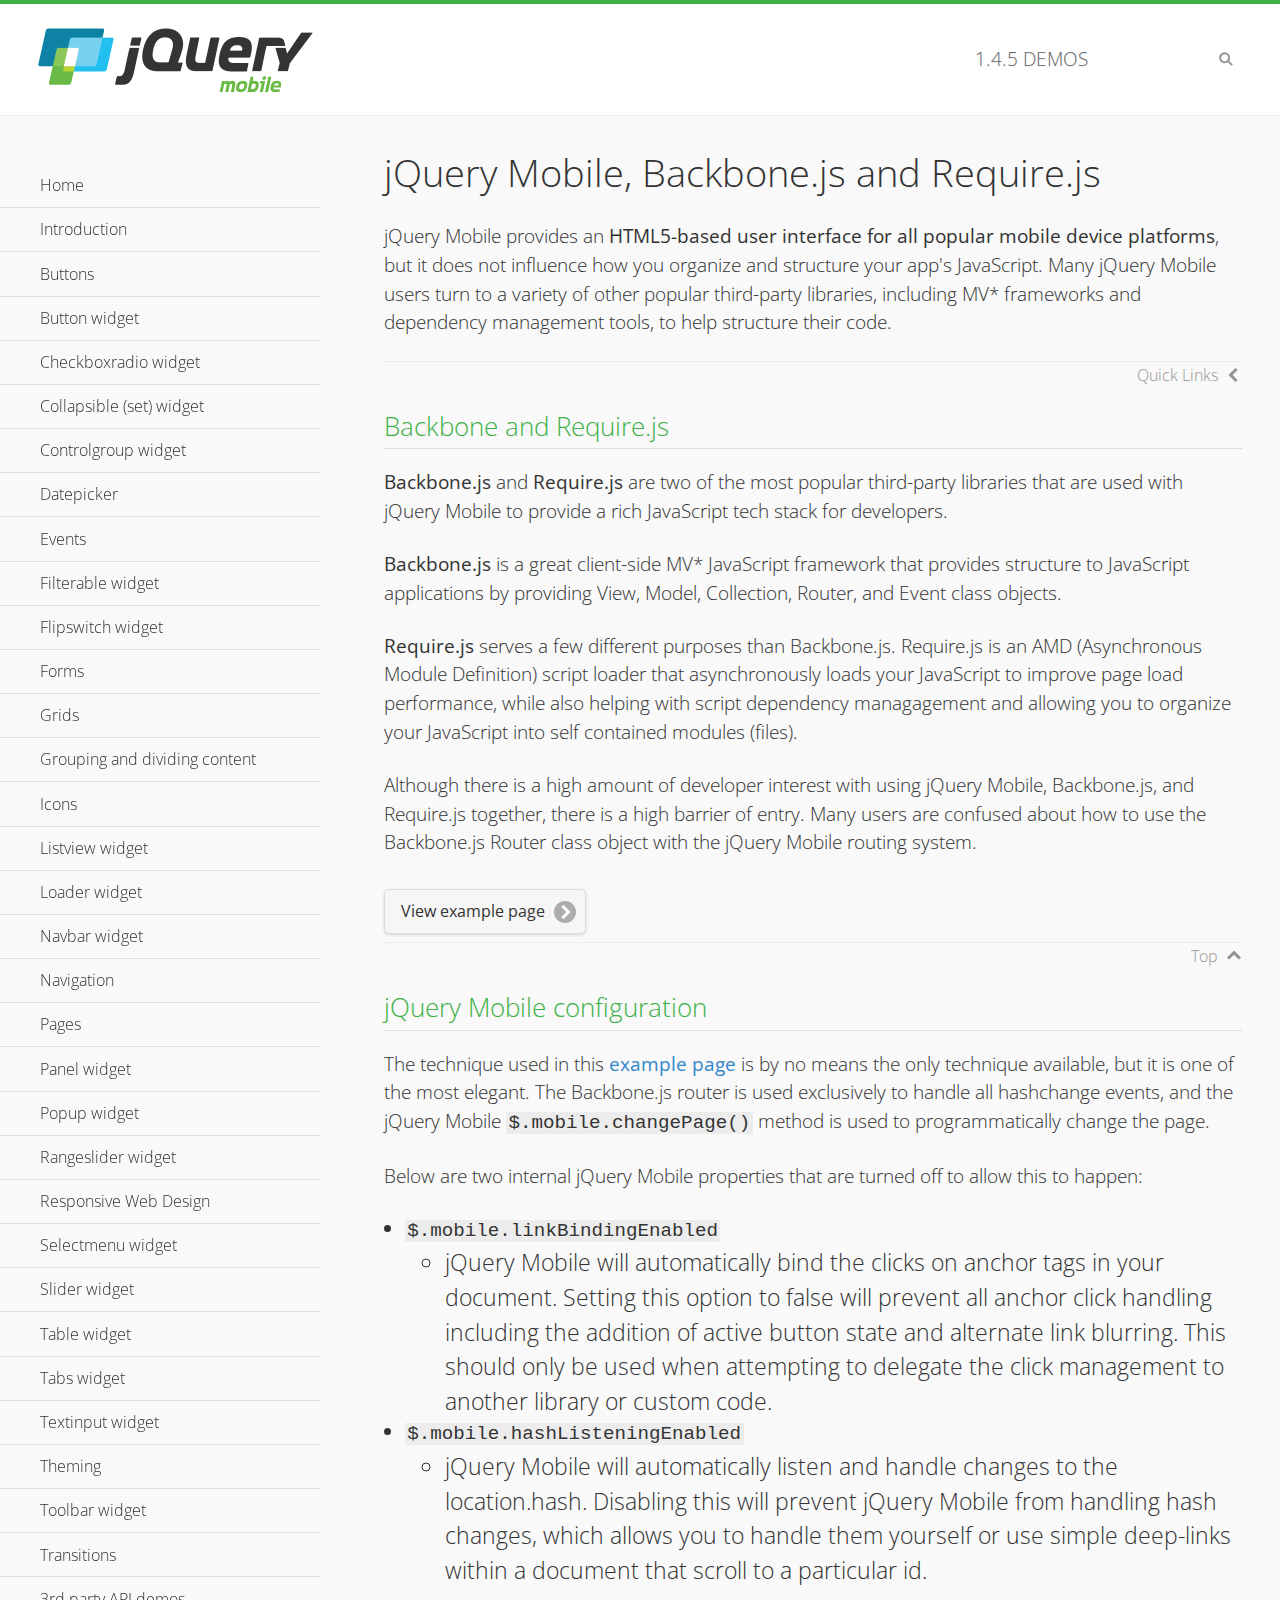
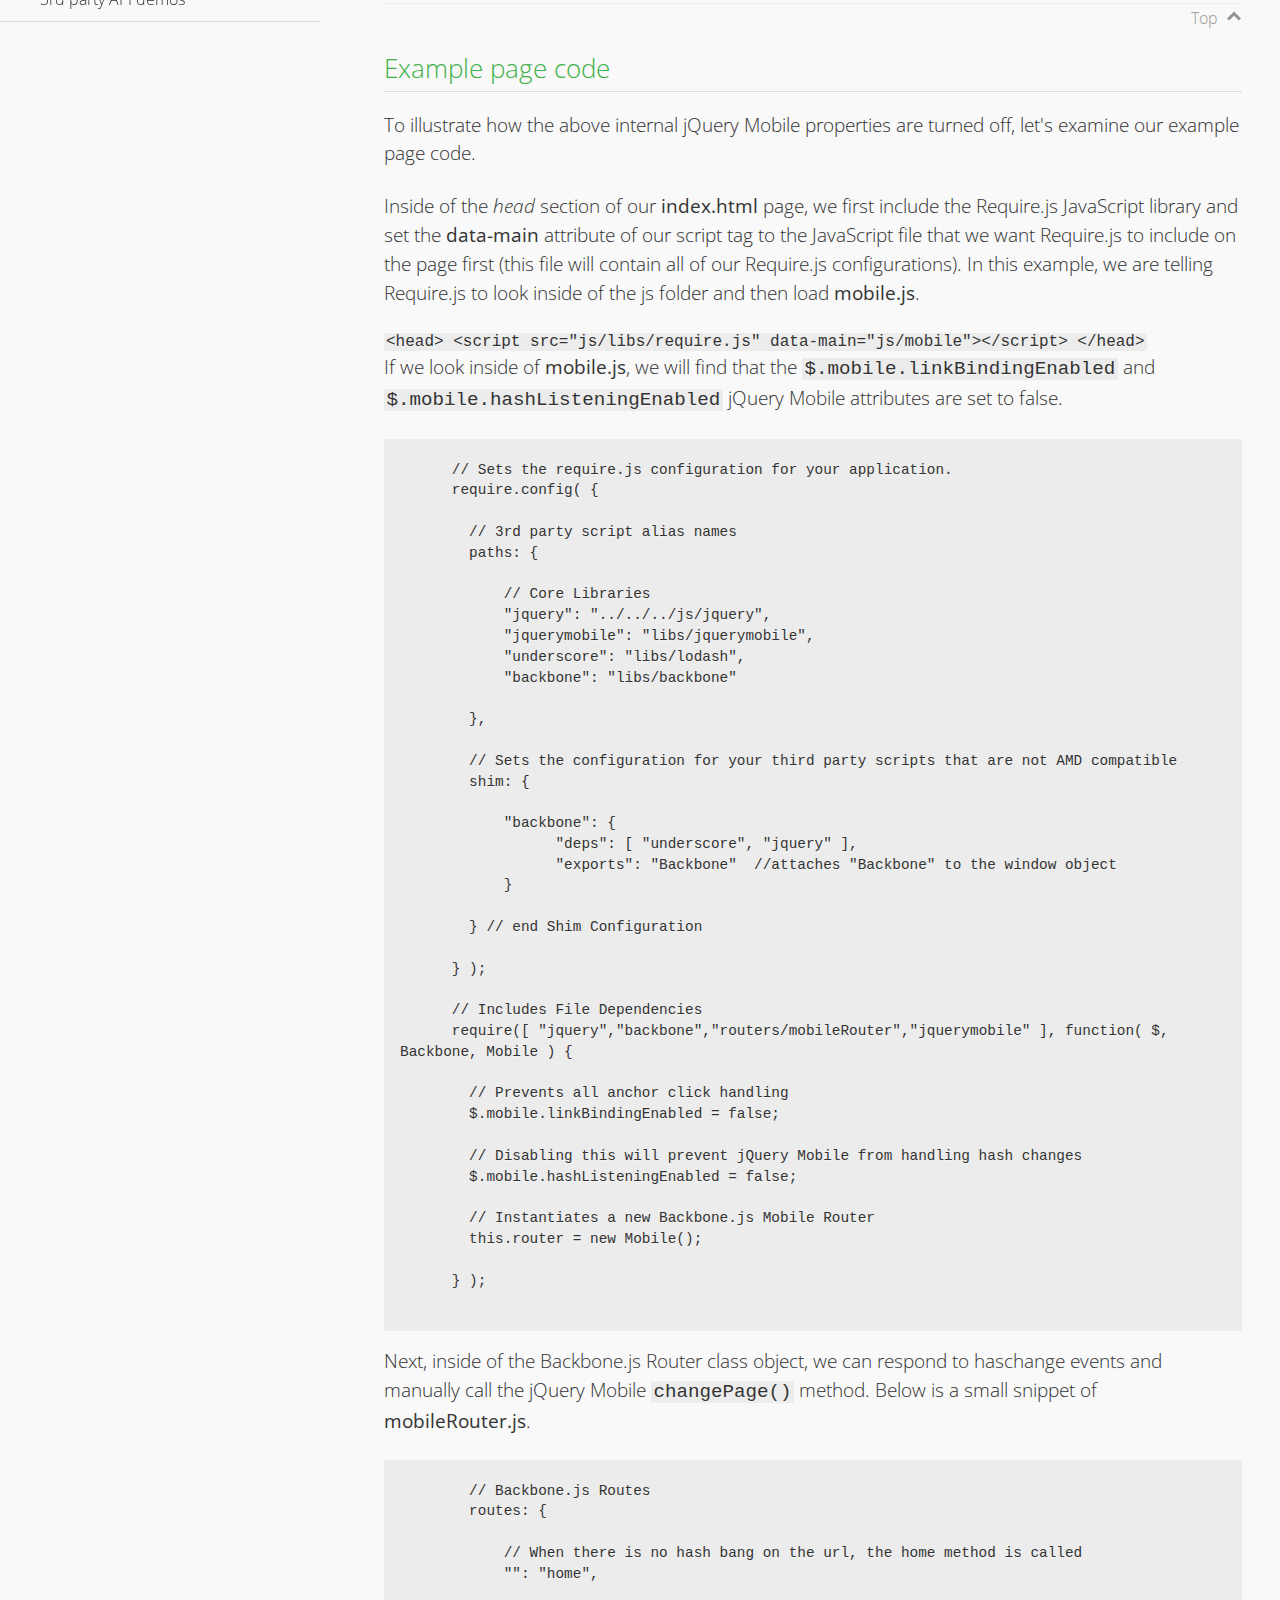
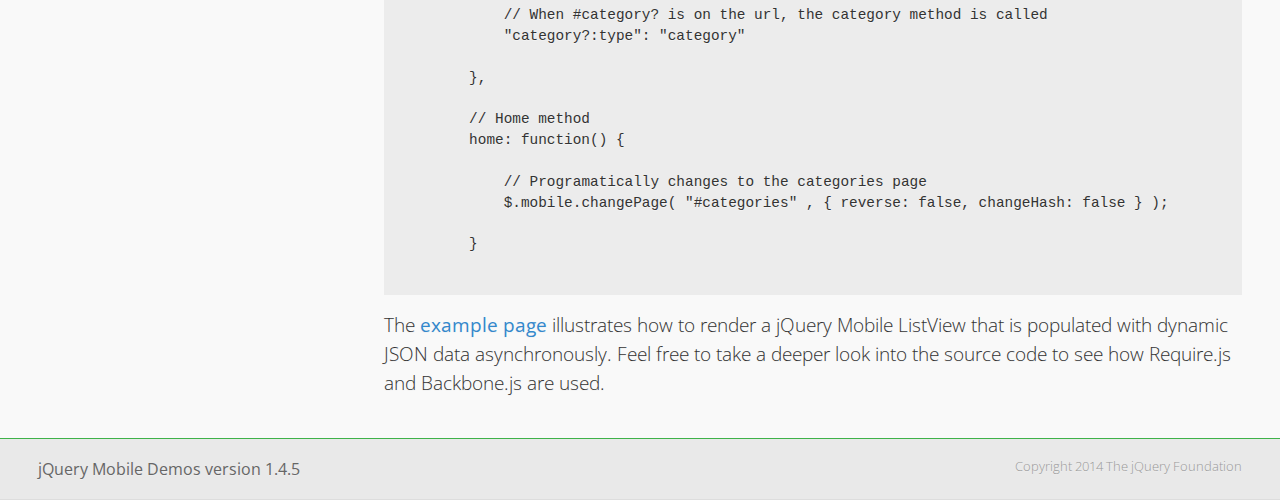
<file: css mobile/jquery.mobile-1.4.5/demos/backbone-requirejs/index.html>
<!DOCTYPE html>
<html>
  <head>
  <meta charset="utf-8">
  <meta name="viewport" content="width=device-width, initial-scale=1">
  <title>jQuery Mobile - Backbone.js and Require.js Apps</title>
	<link rel="shortcut icon" href="../favicon.ico">
    <link rel="stylesheet" href="http://fonts.googleapis.com/css?family=Open+Sans:300,400,700">
	<link rel="stylesheet" href="../css/themes/default/jquery.mobile-1.4.5.min.css">
	<link rel="stylesheet" href="../_assets/css/jqm-demos.css">
	<script src="../js/jquery.js"></script>
	<script src="../_assets/js/index.js"></script>
	<script src="../js/jquery.mobile-1.4.5.min.js"></script>

</head>
<body>
<div data-role="page" class="jqm-demos" data-quicklinks="true">

    <div data-role="header" class="jqm-header">
		<h2><a href="../" title="jQuery Mobile Demos home"><img src="../_assets/img/jquery-logo.png" alt="jQuery Mobile"></a></h2>
		<p><span class="jqm-version"></span> Demos</p>
        <a href="#" class="jqm-navmenu-link ui-btn ui-btn-icon-notext ui-corner-all ui-icon-bars ui-nodisc-icon ui-alt-icon ui-btn-left">Menu</a>
        <a href="#" class="jqm-search-link ui-btn ui-btn-icon-notext ui-corner-all ui-icon-search ui-nodisc-icon ui-alt-icon ui-btn-right">Search</a>
    </div><!-- /header -->

	<div role="main" class="ui-content jqm-content">

      <h1>jQuery Mobile, Backbone.js and Require.js</h1>
      <p>jQuery Mobile provides an <strong>HTML5-based user interface for all popular mobile device platforms</strong>, but it does not influence how you organize and structure your app's JavaScript.  Many jQuery Mobile users turn to a variety of other popular third-party libraries, including MV* frameworks and dependency management tools, to help structure their code.
      </p>

	  <h2>Backbone and Require.js</h2>
      <p><strong>Backbone.js</strong> and <strong>Require.js</strong> are two of the most popular third-party libraries that are used with jQuery Mobile to provide a rich JavaScript tech stack for developers.
      </p>
      <p><strong>Backbone.js</strong> is a great client-side MV* JavaScript framework that provides structure to JavaScript applications by providing View, Model, Collection, Router, and Event class objects.
      </p>
      <p><strong>Require.js</strong> serves a few different purposes than Backbone.js. Require.js is an AMD (Asynchronous Module Definition) script loader that asynchronously loads your JavaScript to improve page load performance, while also helping with script dependency managagement and allowing you to organize your JavaScript into self contained modules (files).
      </p>
      <p>Although there is a high amount of developer interest with using jQuery Mobile, Backbone.js, and Require.js together, there is a high barrier of entry.  Many users are confused about how to use the Backbone.js Router class object with the jQuery Mobile routing system.</p>

	   <a href="backbone-require.html" rel="external" class="ui-btn ui-btn-inline ui-corner-all ui-shadow ui-btn-icon-right ui-icon-carat-r">View example page</a>

      <h2>jQuery Mobile configuration</h2>

      <p>The technique used in this <a href="backbone-require.html" rel="external">example page</a> is by no means the only technique available, but it is one of the most elegant.  The Backbone.js router is used exclusively to handle all hashchange events, and the jQuery Mobile <code>$.mobile.changePage()</code> method is used to programmatically change the page.</p>

      <p>Below are two internal jQuery Mobile properties that are turned off to allow this to happen:</p>

      <ul>
        <li><code>$.mobile.linkBindingEnabled</code>
          <ul>
            <li>jQuery Mobile will automatically bind the clicks on anchor tags in your document. Setting this option to false will prevent all anchor click handling including the addition of active button state and alternate link blurring. This should only be used when attempting to delegate the click management to another library or custom code.</li>
            </ul>
        </li>
        <li><code>$.mobile.hashListeningEnabled</code>
          <ul>
            <li>jQuery Mobile will automatically listen and handle changes to the location.hash. Disabling this will prevent jQuery Mobile from handling hash changes, which allows you to handle them yourself or use simple deep-links within a document that scroll to a particular id.</li>
            </ul>
        </li>
      </ul>

	  <h2>Example page code</h2>
      <p>To illustrate how the above internal jQuery Mobile properties are turned off, let's examine our example page code.</p>

      <p>Inside of the <em>head</em> section of our <strong>index.html</strong> page, we first include the Require.js JavaScript library and set the <strong>data-main</strong> attribute of our script tag to the JavaScript file that we want Require.js to include on the page first (this file will contain all of our Require.js configurations).  In this example, we are telling Require.js to look inside of the js folder and then load <strong>mobile.js</strong>.
      </p>

      <code>
        &lt;head&gt;
          &lt;script src=&quot;js/libs/require.js&quot; data-main=&quot;js/mobile&quot;&gt;&lt;/script&gt;
        &lt;/head&gt;
      </code>
      <p>If we look inside of <strong>mobile.js</strong>, we will find that the <code>$.mobile.linkBindingEnabled</code> and <code>$.mobile.hashListeningEnabled</code> jQuery Mobile attributes are set to false.
      </p>
      <pre>
      <code>
      // Sets the require.js configuration for your application.
      require.config( {

        // 3rd party script alias names
        paths: {

            // Core Libraries
            "jquery": "../../../js/jquery",
            "jquerymobile": "libs/jquerymobile",
            "underscore": "libs/lodash",
            "backbone": "libs/backbone"

        },

        // Sets the configuration for your third party scripts that are not AMD compatible
        shim: {

            "backbone": {
                  "deps": [ "underscore", "jquery" ],
                  "exports": "Backbone"  //attaches "Backbone" to the window object
            }

        } // end Shim Configuration

      } );

      // Includes File Dependencies
      require([ "jquery","backbone","routers/mobileRouter","jquerymobile" ], function( $, Backbone, Mobile ) {

        // Prevents all anchor click handling
        $.mobile.linkBindingEnabled = false;

        // Disabling this will prevent jQuery Mobile from handling hash changes
        $.mobile.hashListeningEnabled = false;

        // Instantiates a new Backbone.js Mobile Router
        this.router = new Mobile();

      } );
</code>
</pre>
<p>Next, inside of the Backbone.js Router class object, we can respond to haschange events and manually call the jQuery Mobile <code>changePage()</code> method.  Below is a small snippet of <strong>mobileRouter.js</strong>.</p>
<pre>
<code>
        // Backbone.js Routes
        routes: {

            // When there is no hash bang on the url, the home method is called
            "": "home",

            // When #category? is on the url, the category method is called
            "category?:type": "category"

        },

        // Home method
        home: function() {

            // Programatically changes to the categories page
            $.mobile.changePage( "#categories" , { reverse: false, changeHash: false } );

        }
</code>
</pre>

		<p>The <a href="backbone-require.html" rel="external">example page</a> illustrates how to render a jQuery Mobile ListView that is populated with dynamic JSON data asynchronously. Feel free to take a deeper look into the source code to see how Require.js and Backbone.js are used.</p>

    </div><!-- /content -->
	    <div data-role="panel" class="jqm-navmenu-panel" data-position="left" data-display="overlay" data-theme="a">
	    	<ul class="jqm-list ui-alt-icon ui-nodisc-icon">
<li data-filtertext="demos homepage" data-icon="home"><a href=".././">Home</a></li>
<li data-filtertext="introduction overview getting started"><a href="../intro/" data-ajax="false">Introduction</a></li>
<li data-filtertext="buttons button markup buttonmarkup method anchor link button element"><a href="../button-markup/" data-ajax="false">Buttons</a></li>
<li data-filtertext="form button widget input button submit reset"><a href="../button/" data-ajax="false">Button widget</a></li>
<li data-role="collapsible" data-enhanced="true" data-collapsed-icon="carat-d" data-expanded-icon="carat-u" data-iconpos="right" data-inset="false" class="ui-collapsible ui-collapsible-themed-content ui-collapsible-collapsed">
	<h3 class="ui-collapsible-heading ui-collapsible-heading-collapsed">
		<a href="#" class="ui-collapsible-heading-toggle ui-btn ui-btn-icon-right ui-btn-inherit ui-icon-carat-d">
		    Checkboxradio widget<span class="ui-collapsible-heading-status"> click to expand contents</span>
		</a>
	</h3>
	<div class="ui-collapsible-content ui-body-inherit ui-collapsible-content-collapsed" aria-hidden="true">
		<ul>
			<li data-filtertext="form checkboxradio widget checkbox input checkboxes controlgroups"><a href="../checkboxradio-checkbox/" data-ajax="false">Checkboxes</a></li>
			<li data-filtertext="form checkboxradio widget radio input radio buttons controlgroups"><a href="../checkboxradio-radio/" data-ajax="false">Radio buttons</a></li>
		</ul>
	</div>
</li>
<li data-role="collapsible" data-enhanced="true" data-collapsed-icon="carat-d" data-expanded-icon="carat-u" data-iconpos="right" data-inset="false" class="ui-collapsible ui-collapsible-themed-content ui-collapsible-collapsed">
	<h3 class="ui-collapsible-heading ui-collapsible-heading-collapsed">
		<a href="#" class="ui-collapsible-heading-toggle ui-btn ui-btn-icon-right ui-btn-inherit ui-icon-carat-d">
			Collapsible (set) widget<span class="ui-collapsible-heading-status"> click to expand contents</span>
		</a>
	</h3>
	<div class="ui-collapsible-content ui-body-inherit ui-collapsible-content-collapsed" aria-hidden="true">
		<ul>
			<li data-filtertext="collapsibles content formatting"><a href="../collapsible/" data-ajax="false">Collapsible</a></li>
			<li data-filtertext="dynamic collapsible set accordion append expand"><a href="../collapsible-dynamic/" data-ajax="false">Dynamic collapsibles</a></li>
			<li data-filtertext="accordions collapsible set widget content formatting grouped collapsibles"><a href="../collapsibleset/" data-ajax="false">Collapsible set</a></li>
		</ul>
	</div>
</li>
<li data-role="collapsible" data-enhanced="true" data-collapsed-icon="carat-d" data-expanded-icon="carat-u" data-iconpos="right" data-inset="false" class="ui-collapsible ui-collapsible-themed-content ui-collapsible-collapsed">
	<h3 class="ui-collapsible-heading ui-collapsible-heading-collapsed">
		<a href="#" class="ui-collapsible-heading-toggle ui-btn ui-btn-icon-right ui-btn-inherit ui-icon-carat-d">
			Controlgroup widget<span class="ui-collapsible-heading-status"> click to expand contents</span>
		</a>
	</h3>
	<div class="ui-collapsible-content ui-body-inherit ui-collapsible-content-collapsed" aria-hidden="true">
		<ul>
			<li data-filtertext="controlgroups selectmenu checkboxradio input grouped buttons horizontal vertical"><a href="../controlgroup/" data-ajax="false">Controlgroup</a></li>
			<li data-filtertext="dynamic controlgroup dynamically add buttons"><a href="../controlgroup-dynamic/" data-ajax="false">Dynamic controlgroups</a></li>
		</ul>
	</div>
</li>
<li data-filtertext="form datepicker widget date input"><a href="../datepicker/" data-ajax="false">Datepicker</a></li>
<li data-role="collapsible" data-enhanced="true" data-collapsed-icon="carat-d" data-expanded-icon="carat-u" data-iconpos="right" data-inset="false" class="ui-collapsible ui-collapsible-themed-content ui-collapsible-collapsed">
	<h3 class="ui-collapsible-heading ui-collapsible-heading-collapsed">
		<a href="#" class="ui-collapsible-heading-toggle ui-btn ui-btn-icon-right ui-btn-inherit ui-icon-carat-d">
			Events<span class="ui-collapsible-heading-status"> click to expand contents</span>
		</a>
	</h3>
	<div class="ui-collapsible-content ui-body-inherit ui-collapsible-content-collapsed" aria-hidden="true">
		<ul>
			<li data-filtertext="swipe to delete list items listviews swipe events"><a href="../swipe-list/" data-ajax="false">Swipe list items</a></li>
			<li data-filtertext="swipe to navigate swipe page navigation swipe events"><a href="../swipe-page/" data-ajax="false">Swipe page navigation</a></li>
		</ul>
	</div>
</li>
<li data-filtertext="filterable filter elements sorting searching listview table"><a href="../filterable/" data-ajax="false">Filterable widget</a></li>
<li data-filtertext="form flipswitch widget flip toggle switch binary select checkbox input"><a href="../flipswitch/" data-ajax="false">Flipswitch widget</a></li>
<li data-role="collapsible" data-enhanced="true" data-collapsed-icon="carat-d" data-expanded-icon="carat-u" data-iconpos="right" data-inset="false" class="ui-collapsible ui-collapsible-themed-content ui-collapsible-collapsed">
	<h3 class="ui-collapsible-heading ui-collapsible-heading-collapsed">
		<a href="#" class="ui-collapsible-heading-toggle ui-btn ui-btn-icon-right ui-btn-inherit ui-icon-carat-d">
			Forms<span class="ui-collapsible-heading-status"> click to expand contents</span>
		</a>
	</h3>
	<div class="ui-collapsible-content ui-body-inherit ui-collapsible-content-collapsed" aria-hidden="true">
		<ul>
			<li data-filtertext="forms text checkbox radio range button submit reset inputs selects textarea slider flipswitch label form elements"><a href="../forms/" data-ajax="false">Forms</a></li>
			<li data-filtertext="form hide labels hidden accessible ui-hidden-accessible forms"><a href="../forms-label-hidden-accessible/" data-ajax="false">Hide labels</a></li>
			<li data-filtertext="form field containers fieldcontain ui-field-contain forms"><a href="../forms-field-contain/" data-ajax="false">Field containers</a></li>
			<li data-filtertext="forms disabled form elements"><a href="../forms-disabled/" data-ajax="false">Forms disabled</a></li>
			<li data-filtertext="forms gallery examples overview forms text checkbox radio range button submit reset inputs selects textarea slider flipswitch label form elements"><a href="../forms-gallery/" data-ajax="false">Forms gallery</a></li>
		</ul>
	</div>
</li>
<li data-role="collapsible" data-enhanced="true" data-collapsed-icon="carat-d" data-expanded-icon="carat-u" data-iconpos="right" data-inset="false" class="ui-collapsible ui-collapsible-themed-content ui-collapsible-collapsed">
	<h3 class="ui-collapsible-heading ui-collapsible-heading-collapsed">
		<a href="#" class="ui-collapsible-heading-toggle ui-btn ui-btn-icon-right ui-btn-inherit ui-icon-carat-d">
			Grids<span class="ui-collapsible-heading-status"> click to expand contents</span>
		</a>
	</h3>
	<div class="ui-collapsible-content ui-body-inherit ui-collapsible-content-collapsed" aria-hidden="true">
		<ul>
			<li data-filtertext="grids columns blocks content formatting rwd responsive css framework"><a href="../grids/" data-ajax="false">Grids</a></li>
			<li data-filtertext="buttons in grids css framework"><a href="../grids-buttons/" data-ajax="false">Buttons in grids</a></li>
			<li data-filtertext="custom responsive grids rwd css framework"><a href="../grids-custom-responsive/" data-ajax="false">Custom responsive grids</a></li>
		</ul>
	</div>
</li>
<li data-filtertext="blocks content formatting sections heading"><a href="../body-bar-classes/" data-ajax="false">Grouping and dividing content</a></li>
<li data-role="collapsible" data-enhanced="true" data-collapsed-icon="carat-d" data-expanded-icon="carat-u" data-iconpos="right" data-inset="false" class="ui-collapsible ui-collapsible-themed-content ui-collapsible-collapsed">
	<h3 class="ui-collapsible-heading ui-collapsible-heading-collapsed">
		<a href="#" class="ui-collapsible-heading-toggle ui-btn ui-btn-icon-right ui-btn-inherit ui-icon-carat-d">
			Icons<span class="ui-collapsible-heading-status"> click to expand contents</span>
		</a>
	</h3>
	<div class="ui-collapsible-content ui-body-inherit ui-collapsible-content-collapsed" aria-hidden="true">
		<ul>
			<li data-filtertext="button icons svg disc alt custom icon position"><a href="../icons/" data-ajax="false">Icons</a></li>
			<li data-filtertext=""><a href="../icons-grunticon/" data-ajax="false">Grunticon loader</a></li>
		</ul>
	</div>
</li>
<li data-role="collapsible" data-enhanced="true" data-collapsed-icon="carat-d" data-expanded-icon="carat-u" data-iconpos="right" data-inset="false" class="ui-collapsible ui-collapsible-themed-content ui-collapsible-collapsed">
	<h3 class="ui-collapsible-heading ui-collapsible-heading-collapsed">
		<a href="#" class="ui-collapsible-heading-toggle ui-btn ui-btn-icon-right ui-btn-inherit ui-icon-carat-d">
			Listview widget<span class="ui-collapsible-heading-status"> click to expand contents</span>
		</a>
	</h3>
	<div class="ui-collapsible-content ui-body-inherit ui-collapsible-content-collapsed" aria-hidden="true">
		<ul>
			<li data-filtertext="listview widget thumbnails icons nested split button collapsible ul ol"><a href="../listview/" data-ajax="false">Listview</a></li>
			<li data-filtertext="autocomplete filterable reveal listview filtertextbeforefilter placeholder"><a href="../listview-autocomplete/" data-ajax="false">Listview autocomplete</a></li>
			<li data-filtertext="autocomplete filterable reveal listview remote data filtertextbeforefilter placeholder"><a href="../listview-autocomplete-remote/" data-ajax="false">Listview autocomplete remote data</a></li>
			<li data-filtertext="autodividers anchor jump scroll linkbars listview lists ul ol"><a href="../listview-autodividers-linkbar/" data-ajax="false">Listview autodividers linkbar</a></li>
			<li data-filtertext="listview autodividers selector autodividersselector lists ul ol"><a href="../listview-autodividers-selector/" data-ajax="false">Listview autodividers selector</a></li>
			<li data-filtertext="listview nested list items"><a href="../listview-nested-lists/" data-ajax="false">Nested Listviews</a></li>
			<li data-filtertext="listview collapsible list items flat"><a href="../listview-collapsible-item-flat/" data-ajax="false">Listview collapsible list items (flat)</a></li>
			<li data-filtertext="listview collapsible list indented"><a href="../listview-collapsible-item-indented/" data-ajax="false">Listview collapsible list items (indented)</a></li>
			<li data-filtertext="grid listview responsive grids responsive listviews lists ul"><a href="../listview-grid/" data-ajax="false">Listview responsive grid</a></li>
		</ul>
	</div>
</li>
<li data-filtertext="loader widget page loading navigation overlay spinner"><a href="../loader/" data-ajax="false">Loader widget</a></li>
<li data-filtertext="navbar widget navmenu toolbars header footer"><a href="../navbar/" data-ajax="false">Navbar widget</a></li>
<li data-role="collapsible" data-enhanced="true" data-collapsed-icon="carat-d" data-expanded-icon="carat-u" data-iconpos="right" data-inset="false" class="ui-collapsible ui-collapsible-themed-content ui-collapsible-collapsed">
	<h3 class="ui-collapsible-heading ui-collapsible-heading-collapsed">
		<a href="#" class="ui-collapsible-heading-toggle ui-btn ui-btn-icon-right ui-btn-inherit ui-icon-carat-d">
			Navigation<span class="ui-collapsible-heading-status"> click to expand contents</span>
		</a>
	</h3>
	<div class="ui-collapsible-content ui-body-inherit ui-collapsible-content-collapsed" aria-hidden="true">
		<ul>
			<li data-filtertext="ajax navigation navigate widget history event method"><a href="../navigation/" data-ajax="false">Navigation</a></li>
			<li data-filtertext="linking pages page links navigation ajax prefetch cache"><a href="../navigation-linking-pages/" data-ajax="false">Linking pages</a></li>
			<!-- <li data-filtertext="php redirect server redirection server-side navigation"><a href="../navigation-php-redirect/" data-ajax="false">PHP redirect demo</a></li>-->
			<li data-filtertext="navigation redirection hash query"><a href="../navigation-hash-processing/" data-ajax="false">Hash processing demo</a></li>
			<li data-filtertext="navigation redirection hash query"><a href="../page-events/" data-ajax="false">Page Navigation Events</a></li>
		</ul>
	</div>
</li>
<li data-role="collapsible" data-enhanced="true" data-collapsed-icon="carat-d" data-expanded-icon="carat-u" data-iconpos="right" data-inset="false" class="ui-collapsible ui-collapsible-themed-content ui-collapsible-collapsed">
	<h3 class="ui-collapsible-heading ui-collapsible-heading-collapsed">
		<a href="#" class="ui-collapsible-heading-toggle ui-btn ui-btn-icon-right ui-btn-inherit ui-icon-carat-d">
			Pages<span class="ui-collapsible-heading-status"> click to expand contents</span>
		</a>
	</h3>
	<div class="ui-collapsible-content ui-body-inherit ui-collapsible-content-collapsed" aria-hidden="true">
		<ul>
			<li data-filtertext="pages page widget ajax navigation"><a href="../pages/" data-ajax="false">Pages</a></li>
			<li data-filtertext="single page"><a href="../pages-single-page/" data-ajax="false">Single page</a></li>
			<li data-filtertext="multipage multi-page page"><a href="../pages-multi-page/" data-ajax="false">Multi-page template</a></li>
			<li data-filtertext="dialog page widget modal popup"><a href="../pages-dialog/" data-ajax="false">Dialog page</a></li>
		</ul>
	</div>
</li>
<li data-role="collapsible" data-enhanced="true" data-collapsed-icon="carat-d" data-expanded-icon="carat-u" data-iconpos="right" data-inset="false" class="ui-collapsible ui-collapsible-themed-content ui-collapsible-collapsed">
	<h3 class="ui-collapsible-heading ui-collapsible-heading-collapsed">
		<a href="#" class="ui-collapsible-heading-toggle ui-btn ui-btn-icon-right ui-btn-inherit ui-icon-carat-d">
			Panel widget<span class="ui-collapsible-heading-status"> click to expand contents</span>
		</a>
	</h3>
	<div class="ui-collapsible-content ui-body-inherit ui-collapsible-content-collapsed" aria-hidden="true">
		<ul>
			<li data-filtertext="panel widget sliding panels reveal push overlay responsive"><a href="../panel/" data-ajax="false">Panel</a></li>
			<li data-filtertext=""><a href="../panel-external/" data-ajax="false">External panels</a></li>
			<li data-filtertext="panel "><a href="../panel-fixed/" data-ajax="false">Fixed panels</a></li>
			<li data-filtertext="panel slide panels sliding panels shadow rwd responsive breakpoint"><a href="../panel-responsive/" data-ajax="false">Panels responsive</a></li>
			<li data-filtertext="panel custom style custom panel width reveal shadow listview panel styling page background wrapper"><a href="../panel-styling/" data-ajax="false">Custom panel style</a></li>
			<li data-filtertext="panel open on swipe"><a href="../panel-swipe-open/" data-ajax="false">Panel open on swipe</a></li>
			<li data-filtertext="panels outside page internal external toolbars"><a href="../panel-external-internal/" data-ajax="false">Panel external and internal</a></li>
		</ul>
	</div>
</li>
<li data-role="collapsible" data-enhanced="true" data-collapsed-icon="carat-d" data-expanded-icon="carat-u" data-iconpos="right" data-inset="false" class="ui-collapsible ui-collapsible-themed-content ui-collapsible-collapsed">
	<h3 class="ui-collapsible-heading ui-collapsible-heading-collapsed">
		<a href="#" class="ui-collapsible-heading-toggle ui-btn ui-btn-icon-right ui-btn-inherit ui-icon-carat-d">
			Popup widget<span class="ui-collapsible-heading-status"> click to expand contents</span>
		</a>
	</h3>
	<div class="ui-collapsible-content ui-body-inherit ui-collapsible-content-collapsed" aria-hidden="true">
		<ul>
			<li data-filtertext="popup widget popups dialog modal transition tooltip lightbox form overlay screen flip pop fade transition"><a href="../popup/" data-ajax="false">Popup</a></li>
			<li data-filtertext="popup alignment position"><a href="../popup-alignment/" data-ajax="false">Popup alignment</a></li>
			<li data-filtertext="popup arrow size popups popover"><a href="../popup-arrow-size/" data-ajax="false">Popup arrow size</a></li>
			<li data-filtertext="dynamic popups popup images lightbox"><a href="../popup-dynamic/" data-ajax="false">Dynamic popups</a></li>
			<li data-filtertext="popups with iframes scaling"><a href="../popup-iframe/" data-ajax="false">Popups with iframes</a></li>
			<li data-filtertext="popup image scaling"><a href="../popup-image-scaling/" data-ajax="false">Popup image scaling</a></li>
			<li data-filtertext="external popup outside multi-page"><a href="../popup-outside-multipage/" data-ajax="false">Popup outside multi-page</a></li>
		</ul>
	</div>
</li>
<li data-filtertext="form rangeslider widget dual sliders dual handle sliders range input"><a href="../rangeslider/" data-ajax="false">Rangeslider widget</a></li>
<li data-filtertext="responsive web design rwd adaptive progressive enhancement PE accessible mobile breakpoints media query media queries"><a href="../rwd/" data-ajax="false">Responsive Web Design</a></li>
<li data-role="collapsible" data-enhanced="true" data-collapsed-icon="carat-d" data-expanded-icon="carat-u" data-iconpos="right" data-inset="false" class="ui-collapsible ui-collapsible-themed-content ui-collapsible-collapsed">
	<h3 class="ui-collapsible-heading ui-collapsible-heading-collapsed">
		<a href="#" class="ui-collapsible-heading-toggle ui-btn ui-btn-icon-right ui-btn-inherit ui-icon-carat-d">
			Selectmenu widget<span class="ui-collapsible-heading-status"> click to expand contents</span>
		</a>
	</h3>
	<div class="ui-collapsible-content ui-body-inherit ui-collapsible-content-collapsed" aria-hidden="true">
		<ul>
			<li data-filtertext="form selectmenu widget select input custom select menu selects"><a href="../selectmenu/" data-ajax="false">Selectmenu</a></li>
			<li data-filtertext="form custom select menu selectmenu widget custom menu option optgroup multiple selects"><a href="../selectmenu-custom/" data-ajax="false">Custom select menu</a></li>
			<li data-filtertext="filterable select filter popup dialog"><a href="../selectmenu-custom-filter/" data-ajax="false">Custom select menu with filter</a></li>
		</ul>
	</div>
</li>
<li data-role="collapsible" data-enhanced="true" data-collapsed-icon="carat-d" data-expanded-icon="carat-u" data-iconpos="right" data-inset="false" class="ui-collapsible ui-collapsible-themed-content ui-collapsible-collapsed">
	<h3 class="ui-collapsible-heading ui-collapsible-heading-collapsed">
		<a href="#" class="ui-collapsible-heading-toggle ui-btn ui-btn-icon-right ui-btn-inherit ui-icon-carat-d">
			Slider widget<span class="ui-collapsible-heading-status"> click to expand contents</span>
		</a>
	</h3>
	<div class="ui-collapsible-content ui-body-inherit ui-collapsible-content-collapsed" aria-hidden="true">
		<ul>
			<li data-filtertext="form slider widget range input single sliders"><a href="../slider/" data-ajax="false">Slider</a></li>
			<li data-filtertext="form slider widget flipswitch slider binary select flip toggle switch"><a href="../slider-flipswitch/" data-ajax="false">Slider flip toggle switch</a></li>
			<li data-filtertext="form slider tooltip handle value input range sliders"><a href="../slider-tooltip/" data-ajax="false">Slider tooltip</a></li>
		</ul>
	</div>
</li>
<li data-role="collapsible" data-enhanced="true" data-collapsed-icon="carat-d" data-expanded-icon="carat-u" data-iconpos="right" data-inset="false" class="ui-collapsible ui-collapsible-themed-content ui-collapsible-collapsed">
	<h3 class="ui-collapsible-heading ui-collapsible-heading-collapsed">
		<a href="#" class="ui-collapsible-heading-toggle ui-btn ui-btn-icon-right ui-btn-inherit ui-icon-carat-d">
			Table widget<span class="ui-collapsible-heading-status"> click to expand contents</span>
		</a>
	</h3>
	<div class="ui-collapsible-content ui-body-inherit ui-collapsible-content-collapsed" aria-hidden="true">
		<ul>
			<li data-filtertext="table widget reflow column toggle th td responsive tables rwd hide show tabular"><a href="../table-column-toggle/" data-ajax="false">Table Column Toggle</a></li>
			<li data-filtertext="table column toggle phone comparison demo"><a href="../table-column-toggle-example/" data-ajax="false">Table Column Toggle demo</a></li>
			<li data-filtertext="responsive tables table column toggle heading groups rwd breakpoint"><a href="../table-column-toggle-heading-groups/" data-ajax="false">Table Column Toggle heading groups</a></li>
			<li data-filtertext="responsive tables table column toggle hide rwd breakpoint customization options"><a href="../table-column-toggle-options/" data-ajax="false">Table Column Toggle options</a></li>
			<li data-filtertext="table reflow th td responsive rwd columns tabular"><a href="../table-reflow/" data-ajax="false">Table Reflow</a></li>
			<li data-filtertext="responsive tables table reflow heading groups rwd breakpoint"><a href="../table-reflow-heading-groups/" data-ajax="false">Table Reflow heading groups</a></li>
			<li data-filtertext="responsive tables table reflow stripes strokes table style"><a href="../table-reflow-stripes-strokes/" data-ajax="false">Table Reflow stripes and strokes</a></li>
			<li data-filtertext="responsive tables table reflow stack custom styles"><a href="../table-reflow-styling/" data-ajax="false">Table Reflow custom styles</a></li>
		</ul>
	</div>
</li>
<li data-filtertext="ui tabs widget"><a href="../tabs/" data-ajax="false">Tabs widget</a></li>
<li data-filtertext="form textinput widget text input textarea number date time tel email file color password"><a href="../textinput/" data-ajax="false">Textinput widget</a></li>
<li data-role="collapsible" data-enhanced="true" data-collapsed-icon="carat-d" data-expanded-icon="carat-u" data-iconpos="right" data-inset="false" class="ui-collapsible ui-collapsible-themed-content ui-collapsible-collapsed">
	<h3 class="ui-collapsible-heading ui-collapsible-heading-collapsed">
		<a href="#" class="ui-collapsible-heading-toggle ui-btn ui-btn-icon-right ui-btn-inherit ui-icon-carat-d">
			Theming<span class="ui-collapsible-heading-status"> click to expand contents</span>
		</a>
	</h3>
	<div class="ui-collapsible-content ui-body-inherit ui-collapsible-content-collapsed" aria-hidden="true">
		<ul>
			<li data-filtertext="default theme swatches theming style css"><a href="../theme-default/" data-ajax="false">Default theme</a></li>
			<li data-filtertext="classic theme old theme swatches theming style css"><a href="../theme-classic/" data-ajax="false">Classic theme</a></li>
		</ul>
	</div>
</li>
<li data-role="collapsible" data-enhanced="true" data-collapsed-icon="carat-d" data-expanded-icon="carat-u" data-iconpos="right" data-inset="false" class="ui-collapsible ui-collapsible-themed-content ui-collapsible-collapsed">
	<h3 class="ui-collapsible-heading ui-collapsible-heading-collapsed">
		<a href="#" class="ui-collapsible-heading-toggle ui-btn ui-btn-icon-right ui-btn-inherit ui-icon-carat-d">
			Toolbar widget<span class="ui-collapsible-heading-status"> click to expand contents</span>
		</a>
	</h3>
	<div class="ui-collapsible-content ui-body-inherit ui-collapsible-content-collapsed" aria-hidden="true">
		<ul>
			<li data-filtertext="toolbar widget header footer toolbars fixed fullscreen external sections"><a href="../toolbar/" data-ajax="false">Toolbar</a></li>
			<li data-filtertext="dynamic toolbars dynamically add toolbar header footer"><a href="../toolbar-dynamic/" data-ajax="false">Dynamic toolbars</a></li>
			<li data-filtertext="external toolbars header footer"><a href="../toolbar-external/" data-ajax="false">External toolbars</a></li>
			<li data-filtertext="fixed toolbars header footer"><a href="../toolbar-fixed/" data-ajax="false">Fixed toolbars</a></li>
			<li data-filtertext="fixed fullscreen toolbars header footer"><a href="../toolbar-fixed-fullscreen/" data-ajax="false">Fullscreen toolbars</a></li>
			<li data-filtertext="external fixed toolbars header footer"><a href="../toolbar-fixed-external/" data-ajax="false">Fixed external toolbars</a></li>
			<li data-filtertext="external persistent toolbars header footer navbar navmenu"><a href="../toolbar-fixed-persistent/" data-ajax="false">Persistent toolbars</a></li>
			<li data-filtertext="external ajax optimized toolbars persistent toolbars header footer navbar"><a href="../toolbar-fixed-persistent-optimized/" data-ajax="false">Ajax optimized toolbars</a></li>
			<li data-filtertext="form in toolbars header footer"><a href="../toolbar-fixed-forms/" data-ajax="false">Form in toolbar</a></li>
		</ul>
	</div>
</li>
<li data-filtertext="page transitions animated pages popup navigation flip slide fade pop"><a href="../transitions/" data-ajax="false">Transitions</a></li>
<li data-role="collapsible" data-enhanced="true" data-collapsed-icon="carat-d" data-expanded-icon="carat-u" data-iconpos="right" data-inset="false" class="ui-collapsible ui-collapsible-themed-content ui-collapsible-collapsed">
	<h3 class="ui-collapsible-heading ui-collapsible-heading-collapsed">
		<a href="#" class="ui-collapsible-heading-toggle ui-btn ui-btn-icon-right ui-btn-inherit ui-icon-carat-d">
			3rd party API demos<span class="ui-collapsible-heading-status"> click to expand contents</span>
		</a>
	</h3>
	<div class="ui-collapsible-content ui-body-inherit ui-collapsible-content-collapsed" aria-hidden="true">
		<ul>
			<li data-filtertext="backbone requirejs navigation router"><a href="../backbone-requirejs/" data-ajax="false">Backbone RequireJS</a></li>
			<li data-filtertext="google maps geolocation demo"><a href="../map-geolocation/" data-ajax="false">Google Maps geolocation</a></li>
			<li data-filtertext="google maps hybrid"><a href="../map-list-toggle/" data-ajax="false">Google Maps list toggle</a></li>
		</ul>
	</div>
</li>



		     </ul>
		</div><!-- /panel -->


    <div data-role="footer" data-position="fixed" data-tap-toggle="false" class="jqm-footer">
        <p>jQuery Mobile Demos version <span class="jqm-version"></span></p>
        <p>Copyright 2014 The jQuery Foundation</p>
    </div><!-- /footer -->
	<!-- TODO: This should become an external panel so we can add input to markup (unique ID) -->
    <div data-role="panel" class="jqm-search-panel" data-position="right" data-display="overlay" data-theme="a">
		<div class="jqm-search">
			<ul class="jqm-list" data-filter-placeholder="Search demos..." data-filter-reveal="true">
<li data-filtertext="demos homepage" data-icon="home"><a href=".././">Home</a></li>
<li data-filtertext="introduction overview getting started"><a href="../intro/" data-ajax="false">Introduction</a></li>
<li data-filtertext="buttons button markup buttonmarkup method anchor link button element"><a href="../button-markup/" data-ajax="false">Buttons</a></li>
<li data-filtertext="form button widget input button submit reset"><a href="../button/" data-ajax="false">Button widget</a></li>
<li data-role="collapsible" data-enhanced="true" data-collapsed-icon="carat-d" data-expanded-icon="carat-u" data-iconpos="right" data-inset="false" class="ui-collapsible ui-collapsible-themed-content ui-collapsible-collapsed">
	<h3 class="ui-collapsible-heading ui-collapsible-heading-collapsed">
		<a href="#" class="ui-collapsible-heading-toggle ui-btn ui-btn-icon-right ui-btn-inherit ui-icon-carat-d">
		    Checkboxradio widget<span class="ui-collapsible-heading-status"> click to expand contents</span>
		</a>
	</h3>
	<div class="ui-collapsible-content ui-body-inherit ui-collapsible-content-collapsed" aria-hidden="true">
		<ul>
			<li data-filtertext="form checkboxradio widget checkbox input checkboxes controlgroups"><a href="../checkboxradio-checkbox/" data-ajax="false">Checkboxes</a></li>
			<li data-filtertext="form checkboxradio widget radio input radio buttons controlgroups"><a href="../checkboxradio-radio/" data-ajax="false">Radio buttons</a></li>
		</ul>
	</div>
</li>
<li data-role="collapsible" data-enhanced="true" data-collapsed-icon="carat-d" data-expanded-icon="carat-u" data-iconpos="right" data-inset="false" class="ui-collapsible ui-collapsible-themed-content ui-collapsible-collapsed">
	<h3 class="ui-collapsible-heading ui-collapsible-heading-collapsed">
		<a href="#" class="ui-collapsible-heading-toggle ui-btn ui-btn-icon-right ui-btn-inherit ui-icon-carat-d">
			Collapsible (set) widget<span class="ui-collapsible-heading-status"> click to expand contents</span>
		</a>
	</h3>
	<div class="ui-collapsible-content ui-body-inherit ui-collapsible-content-collapsed" aria-hidden="true">
		<ul>
			<li data-filtertext="collapsibles content formatting"><a href="../collapsible/" data-ajax="false">Collapsible</a></li>
			<li data-filtertext="dynamic collapsible set accordion append expand"><a href="../collapsible-dynamic/" data-ajax="false">Dynamic collapsibles</a></li>
			<li data-filtertext="accordions collapsible set widget content formatting grouped collapsibles"><a href="../collapsibleset/" data-ajax="false">Collapsible set</a></li>
		</ul>
	</div>
</li>
<li data-role="collapsible" data-enhanced="true" data-collapsed-icon="carat-d" data-expanded-icon="carat-u" data-iconpos="right" data-inset="false" class="ui-collapsible ui-collapsible-themed-content ui-collapsible-collapsed">
	<h3 class="ui-collapsible-heading ui-collapsible-heading-collapsed">
		<a href="#" class="ui-collapsible-heading-toggle ui-btn ui-btn-icon-right ui-btn-inherit ui-icon-carat-d">
			Controlgroup widget<span class="ui-collapsible-heading-status"> click to expand contents</span>
		</a>
	</h3>
	<div class="ui-collapsible-content ui-body-inherit ui-collapsible-content-collapsed" aria-hidden="true">
		<ul>
			<li data-filtertext="controlgroups selectmenu checkboxradio input grouped buttons horizontal vertical"><a href="../controlgroup/" data-ajax="false">Controlgroup</a></li>
			<li data-filtertext="dynamic controlgroup dynamically add buttons"><a href="../controlgroup-dynamic/" data-ajax="false">Dynamic controlgroups</a></li>
		</ul>
	</div>
</li>
<li data-filtertext="form datepicker widget date input"><a href="../datepicker/" data-ajax="false">Datepicker</a></li>
<li data-role="collapsible" data-enhanced="true" data-collapsed-icon="carat-d" data-expanded-icon="carat-u" data-iconpos="right" data-inset="false" class="ui-collapsible ui-collapsible-themed-content ui-collapsible-collapsed">
	<h3 class="ui-collapsible-heading ui-collapsible-heading-collapsed">
		<a href="#" class="ui-collapsible-heading-toggle ui-btn ui-btn-icon-right ui-btn-inherit ui-icon-carat-d">
			Events<span class="ui-collapsible-heading-status"> click to expand contents</span>
		</a>
	</h3>
	<div class="ui-collapsible-content ui-body-inherit ui-collapsible-content-collapsed" aria-hidden="true">
		<ul>
			<li data-filtertext="swipe to delete list items listviews swipe events"><a href="../swipe-list/" data-ajax="false">Swipe list items</a></li>
			<li data-filtertext="swipe to navigate swipe page navigation swipe events"><a href="../swipe-page/" data-ajax="false">Swipe page navigation</a></li>
		</ul>
	</div>
</li>
<li data-filtertext="filterable filter elements sorting searching listview table"><a href="../filterable/" data-ajax="false">Filterable widget</a></li>
<li data-filtertext="form flipswitch widget flip toggle switch binary select checkbox input"><a href="../flipswitch/" data-ajax="false">Flipswitch widget</a></li>
<li data-role="collapsible" data-enhanced="true" data-collapsed-icon="carat-d" data-expanded-icon="carat-u" data-iconpos="right" data-inset="false" class="ui-collapsible ui-collapsible-themed-content ui-collapsible-collapsed">
	<h3 class="ui-collapsible-heading ui-collapsible-heading-collapsed">
		<a href="#" class="ui-collapsible-heading-toggle ui-btn ui-btn-icon-right ui-btn-inherit ui-icon-carat-d">
			Forms<span class="ui-collapsible-heading-status"> click to expand contents</span>
		</a>
	</h3>
	<div class="ui-collapsible-content ui-body-inherit ui-collapsible-content-collapsed" aria-hidden="true">
		<ul>
			<li data-filtertext="forms text checkbox radio range button submit reset inputs selects textarea slider flipswitch label form elements"><a href="../forms/" data-ajax="false">Forms</a></li>
			<li data-filtertext="form hide labels hidden accessible ui-hidden-accessible forms"><a href="../forms-label-hidden-accessible/" data-ajax="false">Hide labels</a></li>
			<li data-filtertext="form field containers fieldcontain ui-field-contain forms"><a href="../forms-field-contain/" data-ajax="false">Field containers</a></li>
			<li data-filtertext="forms disabled form elements"><a href="../forms-disabled/" data-ajax="false">Forms disabled</a></li>
			<li data-filtertext="forms gallery examples overview forms text checkbox radio range button submit reset inputs selects textarea slider flipswitch label form elements"><a href="../forms-gallery/" data-ajax="false">Forms gallery</a></li>
		</ul>
	</div>
</li>
<li data-role="collapsible" data-enhanced="true" data-collapsed-icon="carat-d" data-expanded-icon="carat-u" data-iconpos="right" data-inset="false" class="ui-collapsible ui-collapsible-themed-content ui-collapsible-collapsed">
	<h3 class="ui-collapsible-heading ui-collapsible-heading-collapsed">
		<a href="#" class="ui-collapsible-heading-toggle ui-btn ui-btn-icon-right ui-btn-inherit ui-icon-carat-d">
			Grids<span class="ui-collapsible-heading-status"> click to expand contents</span>
		</a>
	</h3>
	<div class="ui-collapsible-content ui-body-inherit ui-collapsible-content-collapsed" aria-hidden="true">
		<ul>
			<li data-filtertext="grids columns blocks content formatting rwd responsive css framework"><a href="../grids/" data-ajax="false">Grids</a></li>
			<li data-filtertext="buttons in grids css framework"><a href="../grids-buttons/" data-ajax="false">Buttons in grids</a></li>
			<li data-filtertext="custom responsive grids rwd css framework"><a href="../grids-custom-responsive/" data-ajax="false">Custom responsive grids</a></li>
		</ul>
	</div>
</li>
<li data-filtertext="blocks content formatting sections heading"><a href="../body-bar-classes/" data-ajax="false">Grouping and dividing content</a></li>
<li data-role="collapsible" data-enhanced="true" data-collapsed-icon="carat-d" data-expanded-icon="carat-u" data-iconpos="right" data-inset="false" class="ui-collapsible ui-collapsible-themed-content ui-collapsible-collapsed">
	<h3 class="ui-collapsible-heading ui-collapsible-heading-collapsed">
		<a href="#" class="ui-collapsible-heading-toggle ui-btn ui-btn-icon-right ui-btn-inherit ui-icon-carat-d">
			Icons<span class="ui-collapsible-heading-status"> click to expand contents</span>
		</a>
	</h3>
	<div class="ui-collapsible-content ui-body-inherit ui-collapsible-content-collapsed" aria-hidden="true">
		<ul>
			<li data-filtertext="button icons svg disc alt custom icon position"><a href="../icons/" data-ajax="false">Icons</a></li>
			<li data-filtertext=""><a href="../icons-grunticon/" data-ajax="false">Grunticon loader</a></li>
		</ul>
	</div>
</li>
<li data-role="collapsible" data-enhanced="true" data-collapsed-icon="carat-d" data-expanded-icon="carat-u" data-iconpos="right" data-inset="false" class="ui-collapsible ui-collapsible-themed-content ui-collapsible-collapsed">
	<h3 class="ui-collapsible-heading ui-collapsible-heading-collapsed">
		<a href="#" class="ui-collapsible-heading-toggle ui-btn ui-btn-icon-right ui-btn-inherit ui-icon-carat-d">
			Listview widget<span class="ui-collapsible-heading-status"> click to expand contents</span>
		</a>
	</h3>
	<div class="ui-collapsible-content ui-body-inherit ui-collapsible-content-collapsed" aria-hidden="true">
		<ul>
			<li data-filtertext="listview widget thumbnails icons nested split button collapsible ul ol"><a href="../listview/" data-ajax="false">Listview</a></li>
			<li data-filtertext="autocomplete filterable reveal listview filtertextbeforefilter placeholder"><a href="../listview-autocomplete/" data-ajax="false">Listview autocomplete</a></li>
			<li data-filtertext="autocomplete filterable reveal listview remote data filtertextbeforefilter placeholder"><a href="../listview-autocomplete-remote/" data-ajax="false">Listview autocomplete remote data</a></li>
			<li data-filtertext="autodividers anchor jump scroll linkbars listview lists ul ol"><a href="../listview-autodividers-linkbar/" data-ajax="false">Listview autodividers linkbar</a></li>
			<li data-filtertext="listview autodividers selector autodividersselector lists ul ol"><a href="../listview-autodividers-selector/" data-ajax="false">Listview autodividers selector</a></li>
			<li data-filtertext="listview nested list items"><a href="../listview-nested-lists/" data-ajax="false">Nested Listviews</a></li>
			<li data-filtertext="listview collapsible list items flat"><a href="../listview-collapsible-item-flat/" data-ajax="false">Listview collapsible list items (flat)</a></li>
			<li data-filtertext="listview collapsible list indented"><a href="../listview-collapsible-item-indented/" data-ajax="false">Listview collapsible list items (indented)</a></li>
			<li data-filtertext="grid listview responsive grids responsive listviews lists ul"><a href="../listview-grid/" data-ajax="false">Listview responsive grid</a></li>
		</ul>
	</div>
</li>
<li data-filtertext="loader widget page loading navigation overlay spinner"><a href="../loader/" data-ajax="false">Loader widget</a></li>
<li data-filtertext="navbar widget navmenu toolbars header footer"><a href="../navbar/" data-ajax="false">Navbar widget</a></li>
<li data-role="collapsible" data-enhanced="true" data-collapsed-icon="carat-d" data-expanded-icon="carat-u" data-iconpos="right" data-inset="false" class="ui-collapsible ui-collapsible-themed-content ui-collapsible-collapsed">
	<h3 class="ui-collapsible-heading ui-collapsible-heading-collapsed">
		<a href="#" class="ui-collapsible-heading-toggle ui-btn ui-btn-icon-right ui-btn-inherit ui-icon-carat-d">
			Navigation<span class="ui-collapsible-heading-status"> click to expand contents</span>
		</a>
	</h3>
	<div class="ui-collapsible-content ui-body-inherit ui-collapsible-content-collapsed" aria-hidden="true">
		<ul>
			<li data-filtertext="ajax navigation navigate widget history event method"><a href="../navigation/" data-ajax="false">Navigation</a></li>
			<li data-filtertext="linking pages page links navigation ajax prefetch cache"><a href="../navigation-linking-pages/" data-ajax="false">Linking pages</a></li>
			<!-- <li data-filtertext="php redirect server redirection server-side navigation"><a href="../navigation-php-redirect/" data-ajax="false">PHP redirect demo</a></li>-->
			<li data-filtertext="navigation redirection hash query"><a href="../navigation-hash-processing/" data-ajax="false">Hash processing demo</a></li>
			<li data-filtertext="navigation redirection hash query"><a href="../page-events/" data-ajax="false">Page Navigation Events</a></li>
		</ul>
	</div>
</li>
<li data-role="collapsible" data-enhanced="true" data-collapsed-icon="carat-d" data-expanded-icon="carat-u" data-iconpos="right" data-inset="false" class="ui-collapsible ui-collapsible-themed-content ui-collapsible-collapsed">
	<h3 class="ui-collapsible-heading ui-collapsible-heading-collapsed">
		<a href="#" class="ui-collapsible-heading-toggle ui-btn ui-btn-icon-right ui-btn-inherit ui-icon-carat-d">
			Pages<span class="ui-collapsible-heading-status"> click to expand contents</span>
		</a>
	</h3>
	<div class="ui-collapsible-content ui-body-inherit ui-collapsible-content-collapsed" aria-hidden="true">
		<ul>
			<li data-filtertext="pages page widget ajax navigation"><a href="../pages/" data-ajax="false">Pages</a></li>
			<li data-filtertext="single page"><a href="../pages-single-page/" data-ajax="false">Single page</a></li>
			<li data-filtertext="multipage multi-page page"><a href="../pages-multi-page/" data-ajax="false">Multi-page template</a></li>
			<li data-filtertext="dialog page widget modal popup"><a href="../pages-dialog/" data-ajax="false">Dialog page</a></li>
		</ul>
	</div>
</li>
<li data-role="collapsible" data-enhanced="true" data-collapsed-icon="carat-d" data-expanded-icon="carat-u" data-iconpos="right" data-inset="false" class="ui-collapsible ui-collapsible-themed-content ui-collapsible-collapsed">
	<h3 class="ui-collapsible-heading ui-collapsible-heading-collapsed">
		<a href="#" class="ui-collapsible-heading-toggle ui-btn ui-btn-icon-right ui-btn-inherit ui-icon-carat-d">
			Panel widget<span class="ui-collapsible-heading-status"> click to expand contents</span>
		</a>
	</h3>
	<div class="ui-collapsible-content ui-body-inherit ui-collapsible-content-collapsed" aria-hidden="true">
		<ul>
			<li data-filtertext="panel widget sliding panels reveal push overlay responsive"><a href="../panel/" data-ajax="false">Panel</a></li>
			<li data-filtertext=""><a href="../panel-external/" data-ajax="false">External panels</a></li>
			<li data-filtertext="panel "><a href="../panel-fixed/" data-ajax="false">Fixed panels</a></li>
			<li data-filtertext="panel slide panels sliding panels shadow rwd responsive breakpoint"><a href="../panel-responsive/" data-ajax="false">Panels responsive</a></li>
			<li data-filtertext="panel custom style custom panel width reveal shadow listview panel styling page background wrapper"><a href="../panel-styling/" data-ajax="false">Custom panel style</a></li>
			<li data-filtertext="panel open on swipe"><a href="../panel-swipe-open/" data-ajax="false">Panel open on swipe</a></li>
			<li data-filtertext="panels outside page internal external toolbars"><a href="../panel-external-internal/" data-ajax="false">Panel external and internal</a></li>
		</ul>
	</div>
</li>
<li data-role="collapsible" data-enhanced="true" data-collapsed-icon="carat-d" data-expanded-icon="carat-u" data-iconpos="right" data-inset="false" class="ui-collapsible ui-collapsible-themed-content ui-collapsible-collapsed">
	<h3 class="ui-collapsible-heading ui-collapsible-heading-collapsed">
		<a href="#" class="ui-collapsible-heading-toggle ui-btn ui-btn-icon-right ui-btn-inherit ui-icon-carat-d">
			Popup widget<span class="ui-collapsible-heading-status"> click to expand contents</span>
		</a>
	</h3>
	<div class="ui-collapsible-content ui-body-inherit ui-collapsible-content-collapsed" aria-hidden="true">
		<ul>
			<li data-filtertext="popup widget popups dialog modal transition tooltip lightbox form overlay screen flip pop fade transition"><a href="../popup/" data-ajax="false">Popup</a></li>
			<li data-filtertext="popup alignment position"><a href="../popup-alignment/" data-ajax="false">Popup alignment</a></li>
			<li data-filtertext="popup arrow size popups popover"><a href="../popup-arrow-size/" data-ajax="false">Popup arrow size</a></li>
			<li data-filtertext="dynamic popups popup images lightbox"><a href="../popup-dynamic/" data-ajax="false">Dynamic popups</a></li>
			<li data-filtertext="popups with iframes scaling"><a href="../popup-iframe/" data-ajax="false">Popups with iframes</a></li>
			<li data-filtertext="popup image scaling"><a href="../popup-image-scaling/" data-ajax="false">Popup image scaling</a></li>
			<li data-filtertext="external popup outside multi-page"><a href="../popup-outside-multipage/" data-ajax="false">Popup outside multi-page</a></li>
		</ul>
	</div>
</li>
<li data-filtertext="form rangeslider widget dual sliders dual handle sliders range input"><a href="../rangeslider/" data-ajax="false">Rangeslider widget</a></li>
<li data-filtertext="responsive web design rwd adaptive progressive enhancement PE accessible mobile breakpoints media query media queries"><a href="../rwd/" data-ajax="false">Responsive Web Design</a></li>
<li data-role="collapsible" data-enhanced="true" data-collapsed-icon="carat-d" data-expanded-icon="carat-u" data-iconpos="right" data-inset="false" class="ui-collapsible ui-collapsible-themed-content ui-collapsible-collapsed">
	<h3 class="ui-collapsible-heading ui-collapsible-heading-collapsed">
		<a href="#" class="ui-collapsible-heading-toggle ui-btn ui-btn-icon-right ui-btn-inherit ui-icon-carat-d">
			Selectmenu widget<span class="ui-collapsible-heading-status"> click to expand contents</span>
		</a>
	</h3>
	<div class="ui-collapsible-content ui-body-inherit ui-collapsible-content-collapsed" aria-hidden="true">
		<ul>
			<li data-filtertext="form selectmenu widget select input custom select menu selects"><a href="../selectmenu/" data-ajax="false">Selectmenu</a></li>
			<li data-filtertext="form custom select menu selectmenu widget custom menu option optgroup multiple selects"><a href="../selectmenu-custom/" data-ajax="false">Custom select menu</a></li>
			<li data-filtertext="filterable select filter popup dialog"><a href="../selectmenu-custom-filter/" data-ajax="false">Custom select menu with filter</a></li>
		</ul>
	</div>
</li>
<li data-role="collapsible" data-enhanced="true" data-collapsed-icon="carat-d" data-expanded-icon="carat-u" data-iconpos="right" data-inset="false" class="ui-collapsible ui-collapsible-themed-content ui-collapsible-collapsed">
	<h3 class="ui-collapsible-heading ui-collapsible-heading-collapsed">
		<a href="#" class="ui-collapsible-heading-toggle ui-btn ui-btn-icon-right ui-btn-inherit ui-icon-carat-d">
			Slider widget<span class="ui-collapsible-heading-status"> click to expand contents</span>
		</a>
	</h3>
	<div class="ui-collapsible-content ui-body-inherit ui-collapsible-content-collapsed" aria-hidden="true">
		<ul>
			<li data-filtertext="form slider widget range input single sliders"><a href="../slider/" data-ajax="false">Slider</a></li>
			<li data-filtertext="form slider widget flipswitch slider binary select flip toggle switch"><a href="../slider-flipswitch/" data-ajax="false">Slider flip toggle switch</a></li>
			<li data-filtertext="form slider tooltip handle value input range sliders"><a href="../slider-tooltip/" data-ajax="false">Slider tooltip</a></li>
		</ul>
	</div>
</li>
<li data-role="collapsible" data-enhanced="true" data-collapsed-icon="carat-d" data-expanded-icon="carat-u" data-iconpos="right" data-inset="false" class="ui-collapsible ui-collapsible-themed-content ui-collapsible-collapsed">
	<h3 class="ui-collapsible-heading ui-collapsible-heading-collapsed">
		<a href="#" class="ui-collapsible-heading-toggle ui-btn ui-btn-icon-right ui-btn-inherit ui-icon-carat-d">
			Table widget<span class="ui-collapsible-heading-status"> click to expand contents</span>
		</a>
	</h3>
	<div class="ui-collapsible-content ui-body-inherit ui-collapsible-content-collapsed" aria-hidden="true">
		<ul>
			<li data-filtertext="table widget reflow column toggle th td responsive tables rwd hide show tabular"><a href="../table-column-toggle/" data-ajax="false">Table Column Toggle</a></li>
			<li data-filtertext="table column toggle phone comparison demo"><a href="../table-column-toggle-example/" data-ajax="false">Table Column Toggle demo</a></li>
			<li data-filtertext="responsive tables table column toggle heading groups rwd breakpoint"><a href="../table-column-toggle-heading-groups/" data-ajax="false">Table Column Toggle heading groups</a></li>
			<li data-filtertext="responsive tables table column toggle hide rwd breakpoint customization options"><a href="../table-column-toggle-options/" data-ajax="false">Table Column Toggle options</a></li>
			<li data-filtertext="table reflow th td responsive rwd columns tabular"><a href="../table-reflow/" data-ajax="false">Table Reflow</a></li>
			<li data-filtertext="responsive tables table reflow heading groups rwd breakpoint"><a href="../table-reflow-heading-groups/" data-ajax="false">Table Reflow heading groups</a></li>
			<li data-filtertext="responsive tables table reflow stripes strokes table style"><a href="../table-reflow-stripes-strokes/" data-ajax="false">Table Reflow stripes and strokes</a></li>
			<li data-filtertext="responsive tables table reflow stack custom styles"><a href="../table-reflow-styling/" data-ajax="false">Table Reflow custom styles</a></li>
		</ul>
	</div>
</li>
<li data-filtertext="ui tabs widget"><a href="../tabs/" data-ajax="false">Tabs widget</a></li>
<li data-filtertext="form textinput widget text input textarea number date time tel email file color password"><a href="../textinput/" data-ajax="false">Textinput widget</a></li>
<li data-role="collapsible" data-enhanced="true" data-collapsed-icon="carat-d" data-expanded-icon="carat-u" data-iconpos="right" data-inset="false" class="ui-collapsible ui-collapsible-themed-content ui-collapsible-collapsed">
	<h3 class="ui-collapsible-heading ui-collapsible-heading-collapsed">
		<a href="#" class="ui-collapsible-heading-toggle ui-btn ui-btn-icon-right ui-btn-inherit ui-icon-carat-d">
			Theming<span class="ui-collapsible-heading-status"> click to expand contents</span>
		</a>
	</h3>
	<div class="ui-collapsible-content ui-body-inherit ui-collapsible-content-collapsed" aria-hidden="true">
		<ul>
			<li data-filtertext="default theme swatches theming style css"><a href="../theme-default/" data-ajax="false">Default theme</a></li>
			<li data-filtertext="classic theme old theme swatches theming style css"><a href="../theme-classic/" data-ajax="false">Classic theme</a></li>
		</ul>
	</div>
</li>
<li data-role="collapsible" data-enhanced="true" data-collapsed-icon="carat-d" data-expanded-icon="carat-u" data-iconpos="right" data-inset="false" class="ui-collapsible ui-collapsible-themed-content ui-collapsible-collapsed">
	<h3 class="ui-collapsible-heading ui-collapsible-heading-collapsed">
		<a href="#" class="ui-collapsible-heading-toggle ui-btn ui-btn-icon-right ui-btn-inherit ui-icon-carat-d">
			Toolbar widget<span class="ui-collapsible-heading-status"> click to expand contents</span>
		</a>
	</h3>
	<div class="ui-collapsible-content ui-body-inherit ui-collapsible-content-collapsed" aria-hidden="true">
		<ul>
			<li data-filtertext="toolbar widget header footer toolbars fixed fullscreen external sections"><a href="../toolbar/" data-ajax="false">Toolbar</a></li>
			<li data-filtertext="dynamic toolbars dynamically add toolbar header footer"><a href="../toolbar-dynamic/" data-ajax="false">Dynamic toolbars</a></li>
			<li data-filtertext="external toolbars header footer"><a href="../toolbar-external/" data-ajax="false">External toolbars</a></li>
			<li data-filtertext="fixed toolbars header footer"><a href="../toolbar-fixed/" data-ajax="false">Fixed toolbars</a></li>
			<li data-filtertext="fixed fullscreen toolbars header footer"><a href="../toolbar-fixed-fullscreen/" data-ajax="false">Fullscreen toolbars</a></li>
			<li data-filtertext="external fixed toolbars header footer"><a href="../toolbar-fixed-external/" data-ajax="false">Fixed external toolbars</a></li>
			<li data-filtertext="external persistent toolbars header footer navbar navmenu"><a href="../toolbar-fixed-persistent/" data-ajax="false">Persistent toolbars</a></li>
			<li data-filtertext="external ajax optimized toolbars persistent toolbars header footer navbar"><a href="../toolbar-fixed-persistent-optimized/" data-ajax="false">Ajax optimized toolbars</a></li>
			<li data-filtertext="form in toolbars header footer"><a href="../toolbar-fixed-forms/" data-ajax="false">Form in toolbar</a></li>
		</ul>
	</div>
</li>
<li data-filtertext="page transitions animated pages popup navigation flip slide fade pop"><a href="../transitions/" data-ajax="false">Transitions</a></li>
<li data-role="collapsible" data-enhanced="true" data-collapsed-icon="carat-d" data-expanded-icon="carat-u" data-iconpos="right" data-inset="false" class="ui-collapsible ui-collapsible-themed-content ui-collapsible-collapsed">
	<h3 class="ui-collapsible-heading ui-collapsible-heading-collapsed">
		<a href="#" class="ui-collapsible-heading-toggle ui-btn ui-btn-icon-right ui-btn-inherit ui-icon-carat-d">
			3rd party API demos<span class="ui-collapsible-heading-status"> click to expand contents</span>
		</a>
	</h3>
	<div class="ui-collapsible-content ui-body-inherit ui-collapsible-content-collapsed" aria-hidden="true">
		<ul>
			<li data-filtertext="backbone requirejs navigation router"><a href="../backbone-requirejs/" data-ajax="false">Backbone RequireJS</a></li>
			<li data-filtertext="google maps geolocation demo"><a href="../map-geolocation/" data-ajax="false">Google Maps geolocation</a></li>
			<li data-filtertext="google maps hybrid"><a href="../map-list-toggle/" data-ajax="false">Google Maps list toggle</a></li>
		</ul>
	</div>
</li>



			</ul>
		</div>
	</div><!-- /panel -->


</div><!-- /page -->

</body>
</html>
</file>
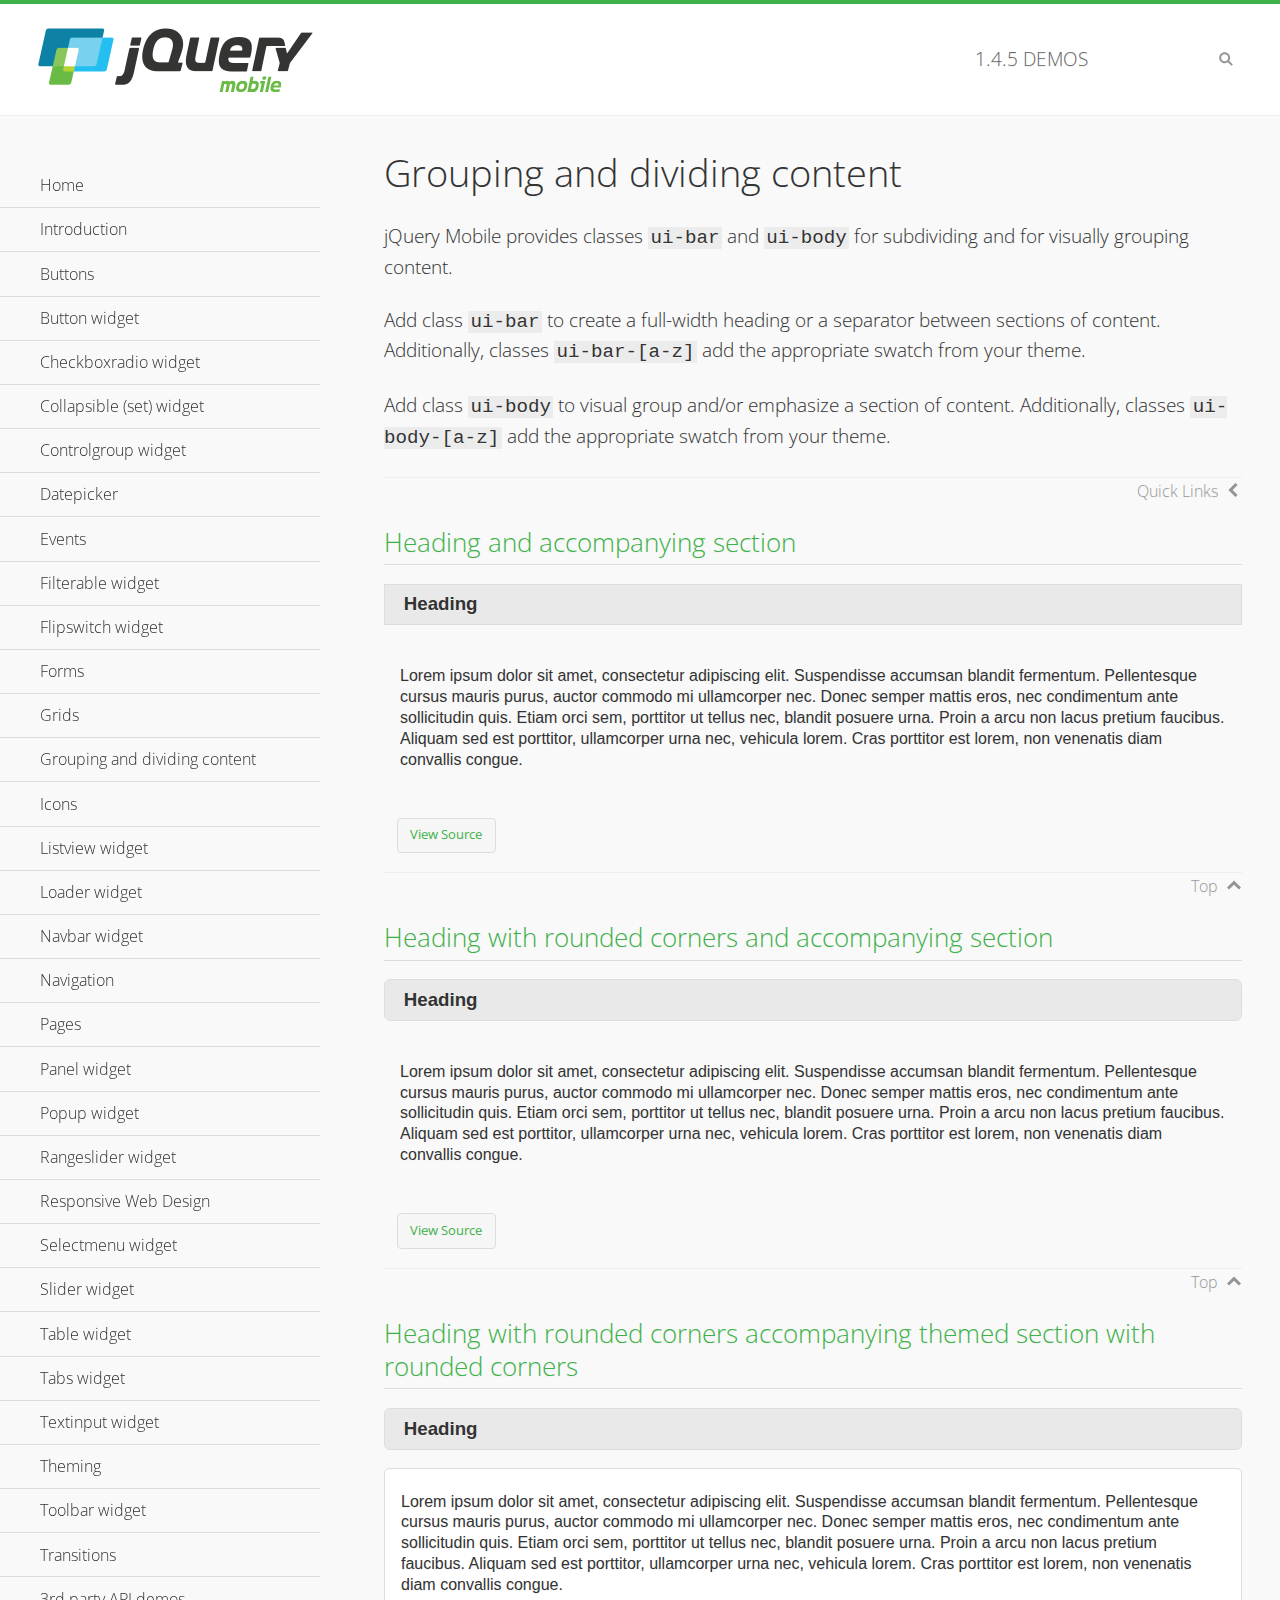
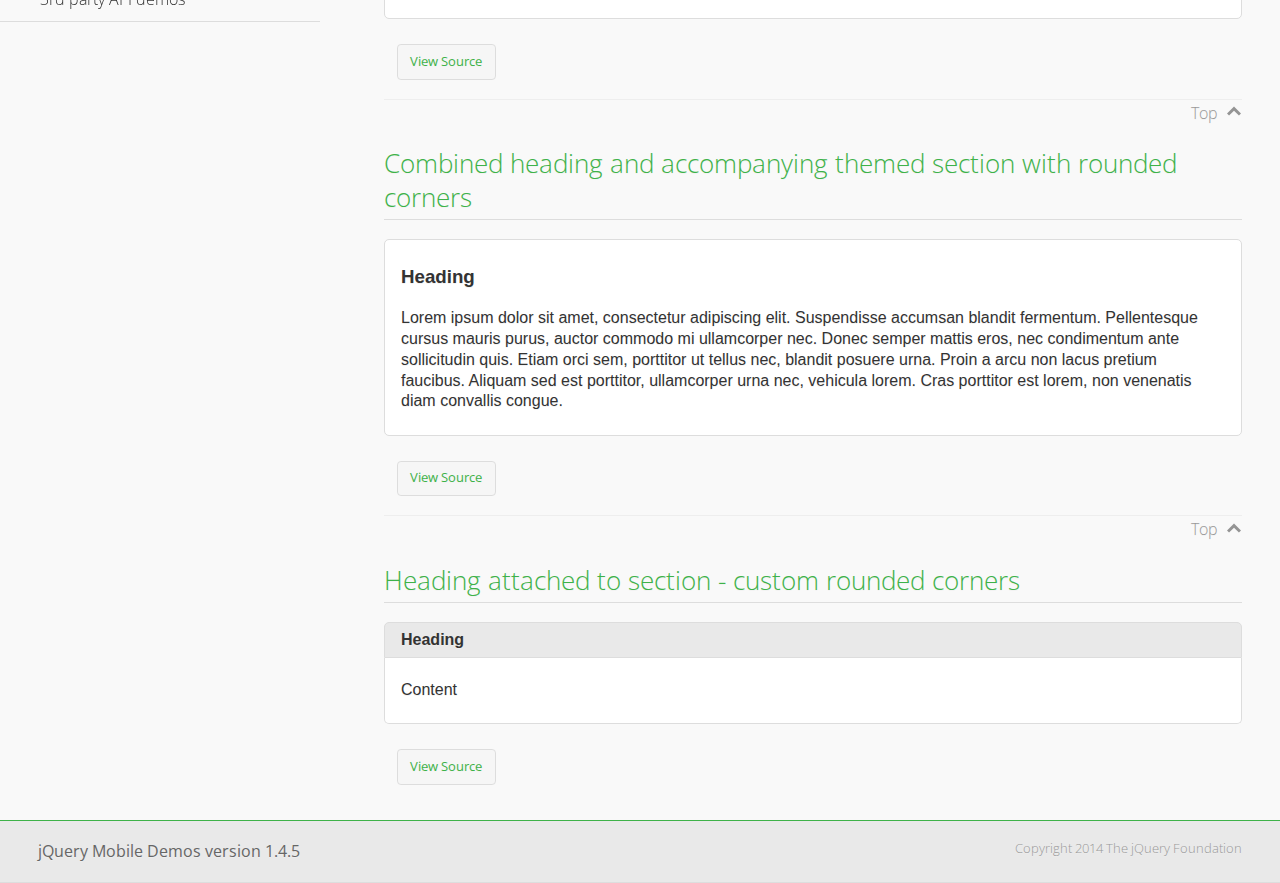
<file: css mobile/jquery.mobile-1.4.5/demos/body-bar-classes/index.html>
<!DOCTYPE html>
<html>
	<head>
	<meta charset="utf-8">
	<meta name="viewport" content="width=device-width, initial-scale=1">
	<title>Grouping and dividing content - jQuery Mobile Demos</title>
	<link rel="shortcut icon" href="../favicon.ico">
	<link rel="stylesheet" href="http://fonts.googleapis.com/css?family=Open+Sans:300,400,700">
	<link rel="stylesheet" href="../css/themes/default/jquery.mobile-1.4.5.min.css">
	<link rel="stylesheet" href="../_assets/css/jqm-demos.css">
	<script src="../js/jquery.js"></script>
	<script src="../_assets/js/index.js"></script>
	<script src="../js/jquery.mobile-1.4.5.min.js"></script>
  <style id="combined-heading-and-section">
    .custom-corners .ui-bar {
      -webkit-border-top-left-radius: inherit;
      border-top-left-radius: inherit;
      -webkit-border-top-right-radius: inherit;
      border-top-right-radius: inherit;
    }
    .custom-corners .ui-body {
      border-top-width: 0;
      -webkit-border-bottom-left-radius: inherit;
      border-bottom-left-radius: inherit;
      -webkit-border-bottom-right-radius: inherit;
      border-bottom-right-radius: inherit;
    }
  </style>
</head>
<body>
<div data-role="page" class="jqm-demos" data-quicklinks="true">

	<div data-role="header" class="jqm-header">
		<h2><a href="../" title="jQuery Mobile Demos home"><img src="../_assets/img/jquery-logo.png" alt="jQuery Mobile"></a></h2>
		<p><span class="jqm-version"></span> Demos</p>
		<a href="#" class="jqm-navmenu-link ui-btn ui-btn-icon-notext ui-corner-all ui-icon-bars ui-nodisc-icon ui-alt-icon ui-btn-left">Menu</a>
		<a href="#" class="jqm-search-link ui-btn ui-btn-icon-notext ui-corner-all ui-icon-search ui-nodisc-icon ui-alt-icon ui-btn-right">Search</a>
	</div><!-- /header -->

	<div role="main" class="ui-content jqm-content">

		<h1>Grouping and dividing content</h1>

		<p>jQuery Mobile provides classes <code>ui-bar</code> and <code>ui-body</code> for subdividing and for visually grouping content.</p>
		<p>Add class <code>ui-bar</code> to create a full-width heading or a separator between sections of content. Additionally, classes <code>ui-bar-[a-z]</code> add the appropriate swatch from your theme.</p>
		<p>Add class <code>ui-body</code> to visual group and/or emphasize a section of content. Additionally, classes <code>ui-body-[a-z]</code> add the appropriate swatch from your theme.</p>

		<h2>Heading and accompanying section</h2>

		<div data-demo-html="true">
      <h3 class="ui-bar ui-bar-a">Heading</h3>
			<div class="ui-body">
				<p>Lorem ipsum dolor sit amet, consectetur adipiscing elit. Suspendisse accumsan blandit fermentum. Pellentesque cursus mauris purus, auctor commodo mi ullamcorper nec. Donec semper mattis eros, nec condimentum ante sollicitudin quis. Etiam orci sem, porttitor ut tellus nec, blandit posuere urna. Proin a arcu non lacus pretium faucibus. Aliquam sed est porttitor, ullamcorper urna nec, vehicula lorem. Cras porttitor est lorem, non venenatis diam convallis congue.</p>
			</div>
		</div>

		<h2>Heading with rounded corners and accompanying section</h2>

		<div data-demo-html="true">
      <h3 class="ui-bar ui-bar-a ui-corner-all">Heading</h3>
			<div class="ui-body">
				<p>Lorem ipsum dolor sit amet, consectetur adipiscing elit. Suspendisse accumsan blandit fermentum. Pellentesque cursus mauris purus, auctor commodo mi ullamcorper nec. Donec semper mattis eros, nec condimentum ante sollicitudin quis. Etiam orci sem, porttitor ut tellus nec, blandit posuere urna. Proin a arcu non lacus pretium faucibus. Aliquam sed est porttitor, ullamcorper urna nec, vehicula lorem. Cras porttitor est lorem, non venenatis diam convallis congue.</p>
			</div>
		</div>

		<h2>Heading with rounded corners accompanying themed section with rounded corners</h2>

		<div data-demo-html="true">
      <h3 class="ui-bar ui-bar-a ui-corner-all">Heading</h3>
			<div class="ui-body ui-body-a ui-corner-all">
				<p>Lorem ipsum dolor sit amet, consectetur adipiscing elit. Suspendisse accumsan blandit fermentum. Pellentesque cursus mauris purus, auctor commodo mi ullamcorper nec. Donec semper mattis eros, nec condimentum ante sollicitudin quis. Etiam orci sem, porttitor ut tellus nec, blandit posuere urna. Proin a arcu non lacus pretium faucibus. Aliquam sed est porttitor, ullamcorper urna nec, vehicula lorem. Cras porttitor est lorem, non venenatis diam convallis congue.</p>
			</div>
		</div>

		<h2>Combined heading and accompanying themed section with rounded corners</h2>

		<div data-demo-html="true">
			<div class="ui-body ui-body-a ui-corner-all">
	      <h3>Heading</h3>
				<p>Lorem ipsum dolor sit amet, consectetur adipiscing elit. Suspendisse accumsan blandit fermentum. Pellentesque cursus mauris purus, auctor commodo mi ullamcorper nec. Donec semper mattis eros, nec condimentum ante sollicitudin quis. Etiam orci sem, porttitor ut tellus nec, blandit posuere urna. Proin a arcu non lacus pretium faucibus. Aliquam sed est porttitor, ullamcorper urna nec, vehicula lorem. Cras porttitor est lorem, non venenatis diam convallis congue.</p>
			</div>
		</div>

		<h2>Heading attached to section - custom rounded corners</h2>

		<div data-demo-html="true" data-demo-css="#combined-heading-and-section">
      <div class="ui-corner-all custom-corners">
        <div class="ui-bar ui-bar-a">
          <h3>Heading</h3>
        </div>
        <div class="ui-body ui-body-a">
          <p>Content</p>
        </div>
      </div>
		</div>

	</div><!-- /content -->
	    <div data-role="panel" class="jqm-navmenu-panel" data-position="left" data-display="overlay" data-theme="a">
	    	<ul class="jqm-list ui-alt-icon ui-nodisc-icon">
<li data-filtertext="demos homepage" data-icon="home"><a href=".././">Home</a></li>
<li data-filtertext="introduction overview getting started"><a href="../intro/" data-ajax="false">Introduction</a></li>
<li data-filtertext="buttons button markup buttonmarkup method anchor link button element"><a href="../button-markup/" data-ajax="false">Buttons</a></li>
<li data-filtertext="form button widget input button submit reset"><a href="../button/" data-ajax="false">Button widget</a></li>
<li data-role="collapsible" data-enhanced="true" data-collapsed-icon="carat-d" data-expanded-icon="carat-u" data-iconpos="right" data-inset="false" class="ui-collapsible ui-collapsible-themed-content ui-collapsible-collapsed">
	<h3 class="ui-collapsible-heading ui-collapsible-heading-collapsed">
		<a href="#" class="ui-collapsible-heading-toggle ui-btn ui-btn-icon-right ui-btn-inherit ui-icon-carat-d">
		    Checkboxradio widget<span class="ui-collapsible-heading-status"> click to expand contents</span>
		</a>
	</h3>
	<div class="ui-collapsible-content ui-body-inherit ui-collapsible-content-collapsed" aria-hidden="true">
		<ul>
			<li data-filtertext="form checkboxradio widget checkbox input checkboxes controlgroups"><a href="../checkboxradio-checkbox/" data-ajax="false">Checkboxes</a></li>
			<li data-filtertext="form checkboxradio widget radio input radio buttons controlgroups"><a href="../checkboxradio-radio/" data-ajax="false">Radio buttons</a></li>
		</ul>
	</div>
</li>
<li data-role="collapsible" data-enhanced="true" data-collapsed-icon="carat-d" data-expanded-icon="carat-u" data-iconpos="right" data-inset="false" class="ui-collapsible ui-collapsible-themed-content ui-collapsible-collapsed">
	<h3 class="ui-collapsible-heading ui-collapsible-heading-collapsed">
		<a href="#" class="ui-collapsible-heading-toggle ui-btn ui-btn-icon-right ui-btn-inherit ui-icon-carat-d">
			Collapsible (set) widget<span class="ui-collapsible-heading-status"> click to expand contents</span>
		</a>
	</h3>
	<div class="ui-collapsible-content ui-body-inherit ui-collapsible-content-collapsed" aria-hidden="true">
		<ul>
			<li data-filtertext="collapsibles content formatting"><a href="../collapsible/" data-ajax="false">Collapsible</a></li>
			<li data-filtertext="dynamic collapsible set accordion append expand"><a href="../collapsible-dynamic/" data-ajax="false">Dynamic collapsibles</a></li>
			<li data-filtertext="accordions collapsible set widget content formatting grouped collapsibles"><a href="../collapsibleset/" data-ajax="false">Collapsible set</a></li>
		</ul>
	</div>
</li>
<li data-role="collapsible" data-enhanced="true" data-collapsed-icon="carat-d" data-expanded-icon="carat-u" data-iconpos="right" data-inset="false" class="ui-collapsible ui-collapsible-themed-content ui-collapsible-collapsed">
	<h3 class="ui-collapsible-heading ui-collapsible-heading-collapsed">
		<a href="#" class="ui-collapsible-heading-toggle ui-btn ui-btn-icon-right ui-btn-inherit ui-icon-carat-d">
			Controlgroup widget<span class="ui-collapsible-heading-status"> click to expand contents</span>
		</a>
	</h3>
	<div class="ui-collapsible-content ui-body-inherit ui-collapsible-content-collapsed" aria-hidden="true">
		<ul>
			<li data-filtertext="controlgroups selectmenu checkboxradio input grouped buttons horizontal vertical"><a href="../controlgroup/" data-ajax="false">Controlgroup</a></li>
			<li data-filtertext="dynamic controlgroup dynamically add buttons"><a href="../controlgroup-dynamic/" data-ajax="false">Dynamic controlgroups</a></li>
		</ul>
	</div>
</li>
<li data-filtertext="form datepicker widget date input"><a href="../datepicker/" data-ajax="false">Datepicker</a></li>
<li data-role="collapsible" data-enhanced="true" data-collapsed-icon="carat-d" data-expanded-icon="carat-u" data-iconpos="right" data-inset="false" class="ui-collapsible ui-collapsible-themed-content ui-collapsible-collapsed">
	<h3 class="ui-collapsible-heading ui-collapsible-heading-collapsed">
		<a href="#" class="ui-collapsible-heading-toggle ui-btn ui-btn-icon-right ui-btn-inherit ui-icon-carat-d">
			Events<span class="ui-collapsible-heading-status"> click to expand contents</span>
		</a>
	</h3>
	<div class="ui-collapsible-content ui-body-inherit ui-collapsible-content-collapsed" aria-hidden="true">
		<ul>
			<li data-filtertext="swipe to delete list items listviews swipe events"><a href="../swipe-list/" data-ajax="false">Swipe list items</a></li>
			<li data-filtertext="swipe to navigate swipe page navigation swipe events"><a href="../swipe-page/" data-ajax="false">Swipe page navigation</a></li>
		</ul>
	</div>
</li>
<li data-filtertext="filterable filter elements sorting searching listview table"><a href="../filterable/" data-ajax="false">Filterable widget</a></li>
<li data-filtertext="form flipswitch widget flip toggle switch binary select checkbox input"><a href="../flipswitch/" data-ajax="false">Flipswitch widget</a></li>
<li data-role="collapsible" data-enhanced="true" data-collapsed-icon="carat-d" data-expanded-icon="carat-u" data-iconpos="right" data-inset="false" class="ui-collapsible ui-collapsible-themed-content ui-collapsible-collapsed">
	<h3 class="ui-collapsible-heading ui-collapsible-heading-collapsed">
		<a href="#" class="ui-collapsible-heading-toggle ui-btn ui-btn-icon-right ui-btn-inherit ui-icon-carat-d">
			Forms<span class="ui-collapsible-heading-status"> click to expand contents</span>
		</a>
	</h3>
	<div class="ui-collapsible-content ui-body-inherit ui-collapsible-content-collapsed" aria-hidden="true">
		<ul>
			<li data-filtertext="forms text checkbox radio range button submit reset inputs selects textarea slider flipswitch label form elements"><a href="../forms/" data-ajax="false">Forms</a></li>
			<li data-filtertext="form hide labels hidden accessible ui-hidden-accessible forms"><a href="../forms-label-hidden-accessible/" data-ajax="false">Hide labels</a></li>
			<li data-filtertext="form field containers fieldcontain ui-field-contain forms"><a href="../forms-field-contain/" data-ajax="false">Field containers</a></li>
			<li data-filtertext="forms disabled form elements"><a href="../forms-disabled/" data-ajax="false">Forms disabled</a></li>
			<li data-filtertext="forms gallery examples overview forms text checkbox radio range button submit reset inputs selects textarea slider flipswitch label form elements"><a href="../forms-gallery/" data-ajax="false">Forms gallery</a></li>
		</ul>
	</div>
</li>
<li data-role="collapsible" data-enhanced="true" data-collapsed-icon="carat-d" data-expanded-icon="carat-u" data-iconpos="right" data-inset="false" class="ui-collapsible ui-collapsible-themed-content ui-collapsible-collapsed">
	<h3 class="ui-collapsible-heading ui-collapsible-heading-collapsed">
		<a href="#" class="ui-collapsible-heading-toggle ui-btn ui-btn-icon-right ui-btn-inherit ui-icon-carat-d">
			Grids<span class="ui-collapsible-heading-status"> click to expand contents</span>
		</a>
	</h3>
	<div class="ui-collapsible-content ui-body-inherit ui-collapsible-content-collapsed" aria-hidden="true">
		<ul>
			<li data-filtertext="grids columns blocks content formatting rwd responsive css framework"><a href="../grids/" data-ajax="false">Grids</a></li>
			<li data-filtertext="buttons in grids css framework"><a href="../grids-buttons/" data-ajax="false">Buttons in grids</a></li>
			<li data-filtertext="custom responsive grids rwd css framework"><a href="../grids-custom-responsive/" data-ajax="false">Custom responsive grids</a></li>
		</ul>
	</div>
</li>
<li data-filtertext="blocks content formatting sections heading"><a href="../body-bar-classes/" data-ajax="false">Grouping and dividing content</a></li>
<li data-role="collapsible" data-enhanced="true" data-collapsed-icon="carat-d" data-expanded-icon="carat-u" data-iconpos="right" data-inset="false" class="ui-collapsible ui-collapsible-themed-content ui-collapsible-collapsed">
	<h3 class="ui-collapsible-heading ui-collapsible-heading-collapsed">
		<a href="#" class="ui-collapsible-heading-toggle ui-btn ui-btn-icon-right ui-btn-inherit ui-icon-carat-d">
			Icons<span class="ui-collapsible-heading-status"> click to expand contents</span>
		</a>
	</h3>
	<div class="ui-collapsible-content ui-body-inherit ui-collapsible-content-collapsed" aria-hidden="true">
		<ul>
			<li data-filtertext="button icons svg disc alt custom icon position"><a href="../icons/" data-ajax="false">Icons</a></li>
			<li data-filtertext=""><a href="../icons-grunticon/" data-ajax="false">Grunticon loader</a></li>
		</ul>
	</div>
</li>
<li data-role="collapsible" data-enhanced="true" data-collapsed-icon="carat-d" data-expanded-icon="carat-u" data-iconpos="right" data-inset="false" class="ui-collapsible ui-collapsible-themed-content ui-collapsible-collapsed">
	<h3 class="ui-collapsible-heading ui-collapsible-heading-collapsed">
		<a href="#" class="ui-collapsible-heading-toggle ui-btn ui-btn-icon-right ui-btn-inherit ui-icon-carat-d">
			Listview widget<span class="ui-collapsible-heading-status"> click to expand contents</span>
		</a>
	</h3>
	<div class="ui-collapsible-content ui-body-inherit ui-collapsible-content-collapsed" aria-hidden="true">
		<ul>
			<li data-filtertext="listview widget thumbnails icons nested split button collapsible ul ol"><a href="../listview/" data-ajax="false">Listview</a></li>
			<li data-filtertext="autocomplete filterable reveal listview filtertextbeforefilter placeholder"><a href="../listview-autocomplete/" data-ajax="false">Listview autocomplete</a></li>
			<li data-filtertext="autocomplete filterable reveal listview remote data filtertextbeforefilter placeholder"><a href="../listview-autocomplete-remote/" data-ajax="false">Listview autocomplete remote data</a></li>
			<li data-filtertext="autodividers anchor jump scroll linkbars listview lists ul ol"><a href="../listview-autodividers-linkbar/" data-ajax="false">Listview autodividers linkbar</a></li>
			<li data-filtertext="listview autodividers selector autodividersselector lists ul ol"><a href="../listview-autodividers-selector/" data-ajax="false">Listview autodividers selector</a></li>
			<li data-filtertext="listview nested list items"><a href="../listview-nested-lists/" data-ajax="false">Nested Listviews</a></li>
			<li data-filtertext="listview collapsible list items flat"><a href="../listview-collapsible-item-flat/" data-ajax="false">Listview collapsible list items (flat)</a></li>
			<li data-filtertext="listview collapsible list indented"><a href="../listview-collapsible-item-indented/" data-ajax="false">Listview collapsible list items (indented)</a></li>
			<li data-filtertext="grid listview responsive grids responsive listviews lists ul"><a href="../listview-grid/" data-ajax="false">Listview responsive grid</a></li>
		</ul>
	</div>
</li>
<li data-filtertext="loader widget page loading navigation overlay spinner"><a href="../loader/" data-ajax="false">Loader widget</a></li>
<li data-filtertext="navbar widget navmenu toolbars header footer"><a href="../navbar/" data-ajax="false">Navbar widget</a></li>
<li data-role="collapsible" data-enhanced="true" data-collapsed-icon="carat-d" data-expanded-icon="carat-u" data-iconpos="right" data-inset="false" class="ui-collapsible ui-collapsible-themed-content ui-collapsible-collapsed">
	<h3 class="ui-collapsible-heading ui-collapsible-heading-collapsed">
		<a href="#" class="ui-collapsible-heading-toggle ui-btn ui-btn-icon-right ui-btn-inherit ui-icon-carat-d">
			Navigation<span class="ui-collapsible-heading-status"> click to expand contents</span>
		</a>
	</h3>
	<div class="ui-collapsible-content ui-body-inherit ui-collapsible-content-collapsed" aria-hidden="true">
		<ul>
			<li data-filtertext="ajax navigation navigate widget history event method"><a href="../navigation/" data-ajax="false">Navigation</a></li>
			<li data-filtertext="linking pages page links navigation ajax prefetch cache"><a href="../navigation-linking-pages/" data-ajax="false">Linking pages</a></li>
			<!-- <li data-filtertext="php redirect server redirection server-side navigation"><a href="../navigation-php-redirect/" data-ajax="false">PHP redirect demo</a></li>-->
			<li data-filtertext="navigation redirection hash query"><a href="../navigation-hash-processing/" data-ajax="false">Hash processing demo</a></li>
			<li data-filtertext="navigation redirection hash query"><a href="../page-events/" data-ajax="false">Page Navigation Events</a></li>
		</ul>
	</div>
</li>
<li data-role="collapsible" data-enhanced="true" data-collapsed-icon="carat-d" data-expanded-icon="carat-u" data-iconpos="right" data-inset="false" class="ui-collapsible ui-collapsible-themed-content ui-collapsible-collapsed">
	<h3 class="ui-collapsible-heading ui-collapsible-heading-collapsed">
		<a href="#" class="ui-collapsible-heading-toggle ui-btn ui-btn-icon-right ui-btn-inherit ui-icon-carat-d">
			Pages<span class="ui-collapsible-heading-status"> click to expand contents</span>
		</a>
	</h3>
	<div class="ui-collapsible-content ui-body-inherit ui-collapsible-content-collapsed" aria-hidden="true">
		<ul>
			<li data-filtertext="pages page widget ajax navigation"><a href="../pages/" data-ajax="false">Pages</a></li>
			<li data-filtertext="single page"><a href="../pages-single-page/" data-ajax="false">Single page</a></li>
			<li data-filtertext="multipage multi-page page"><a href="../pages-multi-page/" data-ajax="false">Multi-page template</a></li>
			<li data-filtertext="dialog page widget modal popup"><a href="../pages-dialog/" data-ajax="false">Dialog page</a></li>
		</ul>
	</div>
</li>
<li data-role="collapsible" data-enhanced="true" data-collapsed-icon="carat-d" data-expanded-icon="carat-u" data-iconpos="right" data-inset="false" class="ui-collapsible ui-collapsible-themed-content ui-collapsible-collapsed">
	<h3 class="ui-collapsible-heading ui-collapsible-heading-collapsed">
		<a href="#" class="ui-collapsible-heading-toggle ui-btn ui-btn-icon-right ui-btn-inherit ui-icon-carat-d">
			Panel widget<span class="ui-collapsible-heading-status"> click to expand contents</span>
		</a>
	</h3>
	<div class="ui-collapsible-content ui-body-inherit ui-collapsible-content-collapsed" aria-hidden="true">
		<ul>
			<li data-filtertext="panel widget sliding panels reveal push overlay responsive"><a href="../panel/" data-ajax="false">Panel</a></li>
			<li data-filtertext=""><a href="../panel-external/" data-ajax="false">External panels</a></li>
			<li data-filtertext="panel "><a href="../panel-fixed/" data-ajax="false">Fixed panels</a></li>
			<li data-filtertext="panel slide panels sliding panels shadow rwd responsive breakpoint"><a href="../panel-responsive/" data-ajax="false">Panels responsive</a></li>
			<li data-filtertext="panel custom style custom panel width reveal shadow listview panel styling page background wrapper"><a href="../panel-styling/" data-ajax="false">Custom panel style</a></li>
			<li data-filtertext="panel open on swipe"><a href="../panel-swipe-open/" data-ajax="false">Panel open on swipe</a></li>
			<li data-filtertext="panels outside page internal external toolbars"><a href="../panel-external-internal/" data-ajax="false">Panel external and internal</a></li>
		</ul>
	</div>
</li>
<li data-role="collapsible" data-enhanced="true" data-collapsed-icon="carat-d" data-expanded-icon="carat-u" data-iconpos="right" data-inset="false" class="ui-collapsible ui-collapsible-themed-content ui-collapsible-collapsed">
	<h3 class="ui-collapsible-heading ui-collapsible-heading-collapsed">
		<a href="#" class="ui-collapsible-heading-toggle ui-btn ui-btn-icon-right ui-btn-inherit ui-icon-carat-d">
			Popup widget<span class="ui-collapsible-heading-status"> click to expand contents</span>
		</a>
	</h3>
	<div class="ui-collapsible-content ui-body-inherit ui-collapsible-content-collapsed" aria-hidden="true">
		<ul>
			<li data-filtertext="popup widget popups dialog modal transition tooltip lightbox form overlay screen flip pop fade transition"><a href="../popup/" data-ajax="false">Popup</a></li>
			<li data-filtertext="popup alignment position"><a href="../popup-alignment/" data-ajax="false">Popup alignment</a></li>
			<li data-filtertext="popup arrow size popups popover"><a href="../popup-arrow-size/" data-ajax="false">Popup arrow size</a></li>
			<li data-filtertext="dynamic popups popup images lightbox"><a href="../popup-dynamic/" data-ajax="false">Dynamic popups</a></li>
			<li data-filtertext="popups with iframes scaling"><a href="../popup-iframe/" data-ajax="false">Popups with iframes</a></li>
			<li data-filtertext="popup image scaling"><a href="../popup-image-scaling/" data-ajax="false">Popup image scaling</a></li>
			<li data-filtertext="external popup outside multi-page"><a href="../popup-outside-multipage/" data-ajax="false">Popup outside multi-page</a></li>
		</ul>
	</div>
</li>
<li data-filtertext="form rangeslider widget dual sliders dual handle sliders range input"><a href="../rangeslider/" data-ajax="false">Rangeslider widget</a></li>
<li data-filtertext="responsive web design rwd adaptive progressive enhancement PE accessible mobile breakpoints media query media queries"><a href="../rwd/" data-ajax="false">Responsive Web Design</a></li>
<li data-role="collapsible" data-enhanced="true" data-collapsed-icon="carat-d" data-expanded-icon="carat-u" data-iconpos="right" data-inset="false" class="ui-collapsible ui-collapsible-themed-content ui-collapsible-collapsed">
	<h3 class="ui-collapsible-heading ui-collapsible-heading-collapsed">
		<a href="#" class="ui-collapsible-heading-toggle ui-btn ui-btn-icon-right ui-btn-inherit ui-icon-carat-d">
			Selectmenu widget<span class="ui-collapsible-heading-status"> click to expand contents</span>
		</a>
	</h3>
	<div class="ui-collapsible-content ui-body-inherit ui-collapsible-content-collapsed" aria-hidden="true">
		<ul>
			<li data-filtertext="form selectmenu widget select input custom select menu selects"><a href="../selectmenu/" data-ajax="false">Selectmenu</a></li>
			<li data-filtertext="form custom select menu selectmenu widget custom menu option optgroup multiple selects"><a href="../selectmenu-custom/" data-ajax="false">Custom select menu</a></li>
			<li data-filtertext="filterable select filter popup dialog"><a href="../selectmenu-custom-filter/" data-ajax="false">Custom select menu with filter</a></li>
		</ul>
	</div>
</li>
<li data-role="collapsible" data-enhanced="true" data-collapsed-icon="carat-d" data-expanded-icon="carat-u" data-iconpos="right" data-inset="false" class="ui-collapsible ui-collapsible-themed-content ui-collapsible-collapsed">
	<h3 class="ui-collapsible-heading ui-collapsible-heading-collapsed">
		<a href="#" class="ui-collapsible-heading-toggle ui-btn ui-btn-icon-right ui-btn-inherit ui-icon-carat-d">
			Slider widget<span class="ui-collapsible-heading-status"> click to expand contents</span>
		</a>
	</h3>
	<div class="ui-collapsible-content ui-body-inherit ui-collapsible-content-collapsed" aria-hidden="true">
		<ul>
			<li data-filtertext="form slider widget range input single sliders"><a href="../slider/" data-ajax="false">Slider</a></li>
			<li data-filtertext="form slider widget flipswitch slider binary select flip toggle switch"><a href="../slider-flipswitch/" data-ajax="false">Slider flip toggle switch</a></li>
			<li data-filtertext="form slider tooltip handle value input range sliders"><a href="../slider-tooltip/" data-ajax="false">Slider tooltip</a></li>
		</ul>
	</div>
</li>
<li data-role="collapsible" data-enhanced="true" data-collapsed-icon="carat-d" data-expanded-icon="carat-u" data-iconpos="right" data-inset="false" class="ui-collapsible ui-collapsible-themed-content ui-collapsible-collapsed">
	<h3 class="ui-collapsible-heading ui-collapsible-heading-collapsed">
		<a href="#" class="ui-collapsible-heading-toggle ui-btn ui-btn-icon-right ui-btn-inherit ui-icon-carat-d">
			Table widget<span class="ui-collapsible-heading-status"> click to expand contents</span>
		</a>
	</h3>
	<div class="ui-collapsible-content ui-body-inherit ui-collapsible-content-collapsed" aria-hidden="true">
		<ul>
			<li data-filtertext="table widget reflow column toggle th td responsive tables rwd hide show tabular"><a href="../table-column-toggle/" data-ajax="false">Table Column Toggle</a></li>
			<li data-filtertext="table column toggle phone comparison demo"><a href="../table-column-toggle-example/" data-ajax="false">Table Column Toggle demo</a></li>
			<li data-filtertext="responsive tables table column toggle heading groups rwd breakpoint"><a href="../table-column-toggle-heading-groups/" data-ajax="false">Table Column Toggle heading groups</a></li>
			<li data-filtertext="responsive tables table column toggle hide rwd breakpoint customization options"><a href="../table-column-toggle-options/" data-ajax="false">Table Column Toggle options</a></li>
			<li data-filtertext="table reflow th td responsive rwd columns tabular"><a href="../table-reflow/" data-ajax="false">Table Reflow</a></li>
			<li data-filtertext="responsive tables table reflow heading groups rwd breakpoint"><a href="../table-reflow-heading-groups/" data-ajax="false">Table Reflow heading groups</a></li>
			<li data-filtertext="responsive tables table reflow stripes strokes table style"><a href="../table-reflow-stripes-strokes/" data-ajax="false">Table Reflow stripes and strokes</a></li>
			<li data-filtertext="responsive tables table reflow stack custom styles"><a href="../table-reflow-styling/" data-ajax="false">Table Reflow custom styles</a></li>
		</ul>
	</div>
</li>
<li data-filtertext="ui tabs widget"><a href="../tabs/" data-ajax="false">Tabs widget</a></li>
<li data-filtertext="form textinput widget text input textarea number date time tel email file color password"><a href="../textinput/" data-ajax="false">Textinput widget</a></li>
<li data-role="collapsible" data-enhanced="true" data-collapsed-icon="carat-d" data-expanded-icon="carat-u" data-iconpos="right" data-inset="false" class="ui-collapsible ui-collapsible-themed-content ui-collapsible-collapsed">
	<h3 class="ui-collapsible-heading ui-collapsible-heading-collapsed">
		<a href="#" class="ui-collapsible-heading-toggle ui-btn ui-btn-icon-right ui-btn-inherit ui-icon-carat-d">
			Theming<span class="ui-collapsible-heading-status"> click to expand contents</span>
		</a>
	</h3>
	<div class="ui-collapsible-content ui-body-inherit ui-collapsible-content-collapsed" aria-hidden="true">
		<ul>
			<li data-filtertext="default theme swatches theming style css"><a href="../theme-default/" data-ajax="false">Default theme</a></li>
			<li data-filtertext="classic theme old theme swatches theming style css"><a href="../theme-classic/" data-ajax="false">Classic theme</a></li>
		</ul>
	</div>
</li>
<li data-role="collapsible" data-enhanced="true" data-collapsed-icon="carat-d" data-expanded-icon="carat-u" data-iconpos="right" data-inset="false" class="ui-collapsible ui-collapsible-themed-content ui-collapsible-collapsed">
	<h3 class="ui-collapsible-heading ui-collapsible-heading-collapsed">
		<a href="#" class="ui-collapsible-heading-toggle ui-btn ui-btn-icon-right ui-btn-inherit ui-icon-carat-d">
			Toolbar widget<span class="ui-collapsible-heading-status"> click to expand contents</span>
		</a>
	</h3>
	<div class="ui-collapsible-content ui-body-inherit ui-collapsible-content-collapsed" aria-hidden="true">
		<ul>
			<li data-filtertext="toolbar widget header footer toolbars fixed fullscreen external sections"><a href="../toolbar/" data-ajax="false">Toolbar</a></li>
			<li data-filtertext="dynamic toolbars dynamically add toolbar header footer"><a href="../toolbar-dynamic/" data-ajax="false">Dynamic toolbars</a></li>
			<li data-filtertext="external toolbars header footer"><a href="../toolbar-external/" data-ajax="false">External toolbars</a></li>
			<li data-filtertext="fixed toolbars header footer"><a href="../toolbar-fixed/" data-ajax="false">Fixed toolbars</a></li>
			<li data-filtertext="fixed fullscreen toolbars header footer"><a href="../toolbar-fixed-fullscreen/" data-ajax="false">Fullscreen toolbars</a></li>
			<li data-filtertext="external fixed toolbars header footer"><a href="../toolbar-fixed-external/" data-ajax="false">Fixed external toolbars</a></li>
			<li data-filtertext="external persistent toolbars header footer navbar navmenu"><a href="../toolbar-fixed-persistent/" data-ajax="false">Persistent toolbars</a></li>
			<li data-filtertext="external ajax optimized toolbars persistent toolbars header footer navbar"><a href="../toolbar-fixed-persistent-optimized/" data-ajax="false">Ajax optimized toolbars</a></li>
			<li data-filtertext="form in toolbars header footer"><a href="../toolbar-fixed-forms/" data-ajax="false">Form in toolbar</a></li>
		</ul>
	</div>
</li>
<li data-filtertext="page transitions animated pages popup navigation flip slide fade pop"><a href="../transitions/" data-ajax="false">Transitions</a></li>
<li data-role="collapsible" data-enhanced="true" data-collapsed-icon="carat-d" data-expanded-icon="carat-u" data-iconpos="right" data-inset="false" class="ui-collapsible ui-collapsible-themed-content ui-collapsible-collapsed">
	<h3 class="ui-collapsible-heading ui-collapsible-heading-collapsed">
		<a href="#" class="ui-collapsible-heading-toggle ui-btn ui-btn-icon-right ui-btn-inherit ui-icon-carat-d">
			3rd party API demos<span class="ui-collapsible-heading-status"> click to expand contents</span>
		</a>
	</h3>
	<div class="ui-collapsible-content ui-body-inherit ui-collapsible-content-collapsed" aria-hidden="true">
		<ul>
			<li data-filtertext="backbone requirejs navigation router"><a href="../backbone-requirejs/" data-ajax="false">Backbone RequireJS</a></li>
			<li data-filtertext="google maps geolocation demo"><a href="../map-geolocation/" data-ajax="false">Google Maps geolocation</a></li>
			<li data-filtertext="google maps hybrid"><a href="../map-list-toggle/" data-ajax="false">Google Maps list toggle</a></li>
		</ul>
	</div>
</li>



		     </ul>
		</div><!-- /panel -->


	<div data-role="footer" data-position="fixed" data-tap-toggle="false" class="jqm-footer">
		<p>jQuery Mobile Demos version <span class="jqm-version"></span></p>
		<p>Copyright 2014 The jQuery Foundation</p>
	</div><!-- /footer -->
	<!-- TODO: This should become an external panel so we can add input to markup (unique ID) -->
    <div data-role="panel" class="jqm-search-panel" data-position="right" data-display="overlay" data-theme="a">
		<div class="jqm-search">
			<ul class="jqm-list" data-filter-placeholder="Search demos..." data-filter-reveal="true">
<li data-filtertext="demos homepage" data-icon="home"><a href=".././">Home</a></li>
<li data-filtertext="introduction overview getting started"><a href="../intro/" data-ajax="false">Introduction</a></li>
<li data-filtertext="buttons button markup buttonmarkup method anchor link button element"><a href="../button-markup/" data-ajax="false">Buttons</a></li>
<li data-filtertext="form button widget input button submit reset"><a href="../button/" data-ajax="false">Button widget</a></li>
<li data-role="collapsible" data-enhanced="true" data-collapsed-icon="carat-d" data-expanded-icon="carat-u" data-iconpos="right" data-inset="false" class="ui-collapsible ui-collapsible-themed-content ui-collapsible-collapsed">
	<h3 class="ui-collapsible-heading ui-collapsible-heading-collapsed">
		<a href="#" class="ui-collapsible-heading-toggle ui-btn ui-btn-icon-right ui-btn-inherit ui-icon-carat-d">
		    Checkboxradio widget<span class="ui-collapsible-heading-status"> click to expand contents</span>
		</a>
	</h3>
	<div class="ui-collapsible-content ui-body-inherit ui-collapsible-content-collapsed" aria-hidden="true">
		<ul>
			<li data-filtertext="form checkboxradio widget checkbox input checkboxes controlgroups"><a href="../checkboxradio-checkbox/" data-ajax="false">Checkboxes</a></li>
			<li data-filtertext="form checkboxradio widget radio input radio buttons controlgroups"><a href="../checkboxradio-radio/" data-ajax="false">Radio buttons</a></li>
		</ul>
	</div>
</li>
<li data-role="collapsible" data-enhanced="true" data-collapsed-icon="carat-d" data-expanded-icon="carat-u" data-iconpos="right" data-inset="false" class="ui-collapsible ui-collapsible-themed-content ui-collapsible-collapsed">
	<h3 class="ui-collapsible-heading ui-collapsible-heading-collapsed">
		<a href="#" class="ui-collapsible-heading-toggle ui-btn ui-btn-icon-right ui-btn-inherit ui-icon-carat-d">
			Collapsible (set) widget<span class="ui-collapsible-heading-status"> click to expand contents</span>
		</a>
	</h3>
	<div class="ui-collapsible-content ui-body-inherit ui-collapsible-content-collapsed" aria-hidden="true">
		<ul>
			<li data-filtertext="collapsibles content formatting"><a href="../collapsible/" data-ajax="false">Collapsible</a></li>
			<li data-filtertext="dynamic collapsible set accordion append expand"><a href="../collapsible-dynamic/" data-ajax="false">Dynamic collapsibles</a></li>
			<li data-filtertext="accordions collapsible set widget content formatting grouped collapsibles"><a href="../collapsibleset/" data-ajax="false">Collapsible set</a></li>
		</ul>
	</div>
</li>
<li data-role="collapsible" data-enhanced="true" data-collapsed-icon="carat-d" data-expanded-icon="carat-u" data-iconpos="right" data-inset="false" class="ui-collapsible ui-collapsible-themed-content ui-collapsible-collapsed">
	<h3 class="ui-collapsible-heading ui-collapsible-heading-collapsed">
		<a href="#" class="ui-collapsible-heading-toggle ui-btn ui-btn-icon-right ui-btn-inherit ui-icon-carat-d">
			Controlgroup widget<span class="ui-collapsible-heading-status"> click to expand contents</span>
		</a>
	</h3>
	<div class="ui-collapsible-content ui-body-inherit ui-collapsible-content-collapsed" aria-hidden="true">
		<ul>
			<li data-filtertext="controlgroups selectmenu checkboxradio input grouped buttons horizontal vertical"><a href="../controlgroup/" data-ajax="false">Controlgroup</a></li>
			<li data-filtertext="dynamic controlgroup dynamically add buttons"><a href="../controlgroup-dynamic/" data-ajax="false">Dynamic controlgroups</a></li>
		</ul>
	</div>
</li>
<li data-filtertext="form datepicker widget date input"><a href="../datepicker/" data-ajax="false">Datepicker</a></li>
<li data-role="collapsible" data-enhanced="true" data-collapsed-icon="carat-d" data-expanded-icon="carat-u" data-iconpos="right" data-inset="false" class="ui-collapsible ui-collapsible-themed-content ui-collapsible-collapsed">
	<h3 class="ui-collapsible-heading ui-collapsible-heading-collapsed">
		<a href="#" class="ui-collapsible-heading-toggle ui-btn ui-btn-icon-right ui-btn-inherit ui-icon-carat-d">
			Events<span class="ui-collapsible-heading-status"> click to expand contents</span>
		</a>
	</h3>
	<div class="ui-collapsible-content ui-body-inherit ui-collapsible-content-collapsed" aria-hidden="true">
		<ul>
			<li data-filtertext="swipe to delete list items listviews swipe events"><a href="../swipe-list/" data-ajax="false">Swipe list items</a></li>
			<li data-filtertext="swipe to navigate swipe page navigation swipe events"><a href="../swipe-page/" data-ajax="false">Swipe page navigation</a></li>
		</ul>
	</div>
</li>
<li data-filtertext="filterable filter elements sorting searching listview table"><a href="../filterable/" data-ajax="false">Filterable widget</a></li>
<li data-filtertext="form flipswitch widget flip toggle switch binary select checkbox input"><a href="../flipswitch/" data-ajax="false">Flipswitch widget</a></li>
<li data-role="collapsible" data-enhanced="true" data-collapsed-icon="carat-d" data-expanded-icon="carat-u" data-iconpos="right" data-inset="false" class="ui-collapsible ui-collapsible-themed-content ui-collapsible-collapsed">
	<h3 class="ui-collapsible-heading ui-collapsible-heading-collapsed">
		<a href="#" class="ui-collapsible-heading-toggle ui-btn ui-btn-icon-right ui-btn-inherit ui-icon-carat-d">
			Forms<span class="ui-collapsible-heading-status"> click to expand contents</span>
		</a>
	</h3>
	<div class="ui-collapsible-content ui-body-inherit ui-collapsible-content-collapsed" aria-hidden="true">
		<ul>
			<li data-filtertext="forms text checkbox radio range button submit reset inputs selects textarea slider flipswitch label form elements"><a href="../forms/" data-ajax="false">Forms</a></li>
			<li data-filtertext="form hide labels hidden accessible ui-hidden-accessible forms"><a href="../forms-label-hidden-accessible/" data-ajax="false">Hide labels</a></li>
			<li data-filtertext="form field containers fieldcontain ui-field-contain forms"><a href="../forms-field-contain/" data-ajax="false">Field containers</a></li>
			<li data-filtertext="forms disabled form elements"><a href="../forms-disabled/" data-ajax="false">Forms disabled</a></li>
			<li data-filtertext="forms gallery examples overview forms text checkbox radio range button submit reset inputs selects textarea slider flipswitch label form elements"><a href="../forms-gallery/" data-ajax="false">Forms gallery</a></li>
		</ul>
	</div>
</li>
<li data-role="collapsible" data-enhanced="true" data-collapsed-icon="carat-d" data-expanded-icon="carat-u" data-iconpos="right" data-inset="false" class="ui-collapsible ui-collapsible-themed-content ui-collapsible-collapsed">
	<h3 class="ui-collapsible-heading ui-collapsible-heading-collapsed">
		<a href="#" class="ui-collapsible-heading-toggle ui-btn ui-btn-icon-right ui-btn-inherit ui-icon-carat-d">
			Grids<span class="ui-collapsible-heading-status"> click to expand contents</span>
		</a>
	</h3>
	<div class="ui-collapsible-content ui-body-inherit ui-collapsible-content-collapsed" aria-hidden="true">
		<ul>
			<li data-filtertext="grids columns blocks content formatting rwd responsive css framework"><a href="../grids/" data-ajax="false">Grids</a></li>
			<li data-filtertext="buttons in grids css framework"><a href="../grids-buttons/" data-ajax="false">Buttons in grids</a></li>
			<li data-filtertext="custom responsive grids rwd css framework"><a href="../grids-custom-responsive/" data-ajax="false">Custom responsive grids</a></li>
		</ul>
	</div>
</li>
<li data-filtertext="blocks content formatting sections heading"><a href="../body-bar-classes/" data-ajax="false">Grouping and dividing content</a></li>
<li data-role="collapsible" data-enhanced="true" data-collapsed-icon="carat-d" data-expanded-icon="carat-u" data-iconpos="right" data-inset="false" class="ui-collapsible ui-collapsible-themed-content ui-collapsible-collapsed">
	<h3 class="ui-collapsible-heading ui-collapsible-heading-collapsed">
		<a href="#" class="ui-collapsible-heading-toggle ui-btn ui-btn-icon-right ui-btn-inherit ui-icon-carat-d">
			Icons<span class="ui-collapsible-heading-status"> click to expand contents</span>
		</a>
	</h3>
	<div class="ui-collapsible-content ui-body-inherit ui-collapsible-content-collapsed" aria-hidden="true">
		<ul>
			<li data-filtertext="button icons svg disc alt custom icon position"><a href="../icons/" data-ajax="false">Icons</a></li>
			<li data-filtertext=""><a href="../icons-grunticon/" data-ajax="false">Grunticon loader</a></li>
		</ul>
	</div>
</li>
<li data-role="collapsible" data-enhanced="true" data-collapsed-icon="carat-d" data-expanded-icon="carat-u" data-iconpos="right" data-inset="false" class="ui-collapsible ui-collapsible-themed-content ui-collapsible-collapsed">
	<h3 class="ui-collapsible-heading ui-collapsible-heading-collapsed">
		<a href="#" class="ui-collapsible-heading-toggle ui-btn ui-btn-icon-right ui-btn-inherit ui-icon-carat-d">
			Listview widget<span class="ui-collapsible-heading-status"> click to expand contents</span>
		</a>
	</h3>
	<div class="ui-collapsible-content ui-body-inherit ui-collapsible-content-collapsed" aria-hidden="true">
		<ul>
			<li data-filtertext="listview widget thumbnails icons nested split button collapsible ul ol"><a href="../listview/" data-ajax="false">Listview</a></li>
			<li data-filtertext="autocomplete filterable reveal listview filtertextbeforefilter placeholder"><a href="../listview-autocomplete/" data-ajax="false">Listview autocomplete</a></li>
			<li data-filtertext="autocomplete filterable reveal listview remote data filtertextbeforefilter placeholder"><a href="../listview-autocomplete-remote/" data-ajax="false">Listview autocomplete remote data</a></li>
			<li data-filtertext="autodividers anchor jump scroll linkbars listview lists ul ol"><a href="../listview-autodividers-linkbar/" data-ajax="false">Listview autodividers linkbar</a></li>
			<li data-filtertext="listview autodividers selector autodividersselector lists ul ol"><a href="../listview-autodividers-selector/" data-ajax="false">Listview autodividers selector</a></li>
			<li data-filtertext="listview nested list items"><a href="../listview-nested-lists/" data-ajax="false">Nested Listviews</a></li>
			<li data-filtertext="listview collapsible list items flat"><a href="../listview-collapsible-item-flat/" data-ajax="false">Listview collapsible list items (flat)</a></li>
			<li data-filtertext="listview collapsible list indented"><a href="../listview-collapsible-item-indented/" data-ajax="false">Listview collapsible list items (indented)</a></li>
			<li data-filtertext="grid listview responsive grids responsive listviews lists ul"><a href="../listview-grid/" data-ajax="false">Listview responsive grid</a></li>
		</ul>
	</div>
</li>
<li data-filtertext="loader widget page loading navigation overlay spinner"><a href="../loader/" data-ajax="false">Loader widget</a></li>
<li data-filtertext="navbar widget navmenu toolbars header footer"><a href="../navbar/" data-ajax="false">Navbar widget</a></li>
<li data-role="collapsible" data-enhanced="true" data-collapsed-icon="carat-d" data-expanded-icon="carat-u" data-iconpos="right" data-inset="false" class="ui-collapsible ui-collapsible-themed-content ui-collapsible-collapsed">
	<h3 class="ui-collapsible-heading ui-collapsible-heading-collapsed">
		<a href="#" class="ui-collapsible-heading-toggle ui-btn ui-btn-icon-right ui-btn-inherit ui-icon-carat-d">
			Navigation<span class="ui-collapsible-heading-status"> click to expand contents</span>
		</a>
	</h3>
	<div class="ui-collapsible-content ui-body-inherit ui-collapsible-content-collapsed" aria-hidden="true">
		<ul>
			<li data-filtertext="ajax navigation navigate widget history event method"><a href="../navigation/" data-ajax="false">Navigation</a></li>
			<li data-filtertext="linking pages page links navigation ajax prefetch cache"><a href="../navigation-linking-pages/" data-ajax="false">Linking pages</a></li>
			<!-- <li data-filtertext="php redirect server redirection server-side navigation"><a href="../navigation-php-redirect/" data-ajax="false">PHP redirect demo</a></li>-->
			<li data-filtertext="navigation redirection hash query"><a href="../navigation-hash-processing/" data-ajax="false">Hash processing demo</a></li>
			<li data-filtertext="navigation redirection hash query"><a href="../page-events/" data-ajax="false">Page Navigation Events</a></li>
		</ul>
	</div>
</li>
<li data-role="collapsible" data-enhanced="true" data-collapsed-icon="carat-d" data-expanded-icon="carat-u" data-iconpos="right" data-inset="false" class="ui-collapsible ui-collapsible-themed-content ui-collapsible-collapsed">
	<h3 class="ui-collapsible-heading ui-collapsible-heading-collapsed">
		<a href="#" class="ui-collapsible-heading-toggle ui-btn ui-btn-icon-right ui-btn-inherit ui-icon-carat-d">
			Pages<span class="ui-collapsible-heading-status"> click to expand contents</span>
		</a>
	</h3>
	<div class="ui-collapsible-content ui-body-inherit ui-collapsible-content-collapsed" aria-hidden="true">
		<ul>
			<li data-filtertext="pages page widget ajax navigation"><a href="../pages/" data-ajax="false">Pages</a></li>
			<li data-filtertext="single page"><a href="../pages-single-page/" data-ajax="false">Single page</a></li>
			<li data-filtertext="multipage multi-page page"><a href="../pages-multi-page/" data-ajax="false">Multi-page template</a></li>
			<li data-filtertext="dialog page widget modal popup"><a href="../pages-dialog/" data-ajax="false">Dialog page</a></li>
		</ul>
	</div>
</li>
<li data-role="collapsible" data-enhanced="true" data-collapsed-icon="carat-d" data-expanded-icon="carat-u" data-iconpos="right" data-inset="false" class="ui-collapsible ui-collapsible-themed-content ui-collapsible-collapsed">
	<h3 class="ui-collapsible-heading ui-collapsible-heading-collapsed">
		<a href="#" class="ui-collapsible-heading-toggle ui-btn ui-btn-icon-right ui-btn-inherit ui-icon-carat-d">
			Panel widget<span class="ui-collapsible-heading-status"> click to expand contents</span>
		</a>
	</h3>
	<div class="ui-collapsible-content ui-body-inherit ui-collapsible-content-collapsed" aria-hidden="true">
		<ul>
			<li data-filtertext="panel widget sliding panels reveal push overlay responsive"><a href="../panel/" data-ajax="false">Panel</a></li>
			<li data-filtertext=""><a href="../panel-external/" data-ajax="false">External panels</a></li>
			<li data-filtertext="panel "><a href="../panel-fixed/" data-ajax="false">Fixed panels</a></li>
			<li data-filtertext="panel slide panels sliding panels shadow rwd responsive breakpoint"><a href="../panel-responsive/" data-ajax="false">Panels responsive</a></li>
			<li data-filtertext="panel custom style custom panel width reveal shadow listview panel styling page background wrapper"><a href="../panel-styling/" data-ajax="false">Custom panel style</a></li>
			<li data-filtertext="panel open on swipe"><a href="../panel-swipe-open/" data-ajax="false">Panel open on swipe</a></li>
			<li data-filtertext="panels outside page internal external toolbars"><a href="../panel-external-internal/" data-ajax="false">Panel external and internal</a></li>
		</ul>
	</div>
</li>
<li data-role="collapsible" data-enhanced="true" data-collapsed-icon="carat-d" data-expanded-icon="carat-u" data-iconpos="right" data-inset="false" class="ui-collapsible ui-collapsible-themed-content ui-collapsible-collapsed">
	<h3 class="ui-collapsible-heading ui-collapsible-heading-collapsed">
		<a href="#" class="ui-collapsible-heading-toggle ui-btn ui-btn-icon-right ui-btn-inherit ui-icon-carat-d">
			Popup widget<span class="ui-collapsible-heading-status"> click to expand contents</span>
		</a>
	</h3>
	<div class="ui-collapsible-content ui-body-inherit ui-collapsible-content-collapsed" aria-hidden="true">
		<ul>
			<li data-filtertext="popup widget popups dialog modal transition tooltip lightbox form overlay screen flip pop fade transition"><a href="../popup/" data-ajax="false">Popup</a></li>
			<li data-filtertext="popup alignment position"><a href="../popup-alignment/" data-ajax="false">Popup alignment</a></li>
			<li data-filtertext="popup arrow size popups popover"><a href="../popup-arrow-size/" data-ajax="false">Popup arrow size</a></li>
			<li data-filtertext="dynamic popups popup images lightbox"><a href="../popup-dynamic/" data-ajax="false">Dynamic popups</a></li>
			<li data-filtertext="popups with iframes scaling"><a href="../popup-iframe/" data-ajax="false">Popups with iframes</a></li>
			<li data-filtertext="popup image scaling"><a href="../popup-image-scaling/" data-ajax="false">Popup image scaling</a></li>
			<li data-filtertext="external popup outside multi-page"><a href="../popup-outside-multipage/" data-ajax="false">Popup outside multi-page</a></li>
		</ul>
	</div>
</li>
<li data-filtertext="form rangeslider widget dual sliders dual handle sliders range input"><a href="../rangeslider/" data-ajax="false">Rangeslider widget</a></li>
<li data-filtertext="responsive web design rwd adaptive progressive enhancement PE accessible mobile breakpoints media query media queries"><a href="../rwd/" data-ajax="false">Responsive Web Design</a></li>
<li data-role="collapsible" data-enhanced="true" data-collapsed-icon="carat-d" data-expanded-icon="carat-u" data-iconpos="right" data-inset="false" class="ui-collapsible ui-collapsible-themed-content ui-collapsible-collapsed">
	<h3 class="ui-collapsible-heading ui-collapsible-heading-collapsed">
		<a href="#" class="ui-collapsible-heading-toggle ui-btn ui-btn-icon-right ui-btn-inherit ui-icon-carat-d">
			Selectmenu widget<span class="ui-collapsible-heading-status"> click to expand contents</span>
		</a>
	</h3>
	<div class="ui-collapsible-content ui-body-inherit ui-collapsible-content-collapsed" aria-hidden="true">
		<ul>
			<li data-filtertext="form selectmenu widget select input custom select menu selects"><a href="../selectmenu/" data-ajax="false">Selectmenu</a></li>
			<li data-filtertext="form custom select menu selectmenu widget custom menu option optgroup multiple selects"><a href="../selectmenu-custom/" data-ajax="false">Custom select menu</a></li>
			<li data-filtertext="filterable select filter popup dialog"><a href="../selectmenu-custom-filter/" data-ajax="false">Custom select menu with filter</a></li>
		</ul>
	</div>
</li>
<li data-role="collapsible" data-enhanced="true" data-collapsed-icon="carat-d" data-expanded-icon="carat-u" data-iconpos="right" data-inset="false" class="ui-collapsible ui-collapsible-themed-content ui-collapsible-collapsed">
	<h3 class="ui-collapsible-heading ui-collapsible-heading-collapsed">
		<a href="#" class="ui-collapsible-heading-toggle ui-btn ui-btn-icon-right ui-btn-inherit ui-icon-carat-d">
			Slider widget<span class="ui-collapsible-heading-status"> click to expand contents</span>
		</a>
	</h3>
	<div class="ui-collapsible-content ui-body-inherit ui-collapsible-content-collapsed" aria-hidden="true">
		<ul>
			<li data-filtertext="form slider widget range input single sliders"><a href="../slider/" data-ajax="false">Slider</a></li>
			<li data-filtertext="form slider widget flipswitch slider binary select flip toggle switch"><a href="../slider-flipswitch/" data-ajax="false">Slider flip toggle switch</a></li>
			<li data-filtertext="form slider tooltip handle value input range sliders"><a href="../slider-tooltip/" data-ajax="false">Slider tooltip</a></li>
		</ul>
	</div>
</li>
<li data-role="collapsible" data-enhanced="true" data-collapsed-icon="carat-d" data-expanded-icon="carat-u" data-iconpos="right" data-inset="false" class="ui-collapsible ui-collapsible-themed-content ui-collapsible-collapsed">
	<h3 class="ui-collapsible-heading ui-collapsible-heading-collapsed">
		<a href="#" class="ui-collapsible-heading-toggle ui-btn ui-btn-icon-right ui-btn-inherit ui-icon-carat-d">
			Table widget<span class="ui-collapsible-heading-status"> click to expand contents</span>
		</a>
	</h3>
	<div class="ui-collapsible-content ui-body-inherit ui-collapsible-content-collapsed" aria-hidden="true">
		<ul>
			<li data-filtertext="table widget reflow column toggle th td responsive tables rwd hide show tabular"><a href="../table-column-toggle/" data-ajax="false">Table Column Toggle</a></li>
			<li data-filtertext="table column toggle phone comparison demo"><a href="../table-column-toggle-example/" data-ajax="false">Table Column Toggle demo</a></li>
			<li data-filtertext="responsive tables table column toggle heading groups rwd breakpoint"><a href="../table-column-toggle-heading-groups/" data-ajax="false">Table Column Toggle heading groups</a></li>
			<li data-filtertext="responsive tables table column toggle hide rwd breakpoint customization options"><a href="../table-column-toggle-options/" data-ajax="false">Table Column Toggle options</a></li>
			<li data-filtertext="table reflow th td responsive rwd columns tabular"><a href="../table-reflow/" data-ajax="false">Table Reflow</a></li>
			<li data-filtertext="responsive tables table reflow heading groups rwd breakpoint"><a href="../table-reflow-heading-groups/" data-ajax="false">Table Reflow heading groups</a></li>
			<li data-filtertext="responsive tables table reflow stripes strokes table style"><a href="../table-reflow-stripes-strokes/" data-ajax="false">Table Reflow stripes and strokes</a></li>
			<li data-filtertext="responsive tables table reflow stack custom styles"><a href="../table-reflow-styling/" data-ajax="false">Table Reflow custom styles</a></li>
		</ul>
	</div>
</li>
<li data-filtertext="ui tabs widget"><a href="../tabs/" data-ajax="false">Tabs widget</a></li>
<li data-filtertext="form textinput widget text input textarea number date time tel email file color password"><a href="../textinput/" data-ajax="false">Textinput widget</a></li>
<li data-role="collapsible" data-enhanced="true" data-collapsed-icon="carat-d" data-expanded-icon="carat-u" data-iconpos="right" data-inset="false" class="ui-collapsible ui-collapsible-themed-content ui-collapsible-collapsed">
	<h3 class="ui-collapsible-heading ui-collapsible-heading-collapsed">
		<a href="#" class="ui-collapsible-heading-toggle ui-btn ui-btn-icon-right ui-btn-inherit ui-icon-carat-d">
			Theming<span class="ui-collapsible-heading-status"> click to expand contents</span>
		</a>
	</h3>
	<div class="ui-collapsible-content ui-body-inherit ui-collapsible-content-collapsed" aria-hidden="true">
		<ul>
			<li data-filtertext="default theme swatches theming style css"><a href="../theme-default/" data-ajax="false">Default theme</a></li>
			<li data-filtertext="classic theme old theme swatches theming style css"><a href="../theme-classic/" data-ajax="false">Classic theme</a></li>
		</ul>
	</div>
</li>
<li data-role="collapsible" data-enhanced="true" data-collapsed-icon="carat-d" data-expanded-icon="carat-u" data-iconpos="right" data-inset="false" class="ui-collapsible ui-collapsible-themed-content ui-collapsible-collapsed">
	<h3 class="ui-collapsible-heading ui-collapsible-heading-collapsed">
		<a href="#" class="ui-collapsible-heading-toggle ui-btn ui-btn-icon-right ui-btn-inherit ui-icon-carat-d">
			Toolbar widget<span class="ui-collapsible-heading-status"> click to expand contents</span>
		</a>
	</h3>
	<div class="ui-collapsible-content ui-body-inherit ui-collapsible-content-collapsed" aria-hidden="true">
		<ul>
			<li data-filtertext="toolbar widget header footer toolbars fixed fullscreen external sections"><a href="../toolbar/" data-ajax="false">Toolbar</a></li>
			<li data-filtertext="dynamic toolbars dynamically add toolbar header footer"><a href="../toolbar-dynamic/" data-ajax="false">Dynamic toolbars</a></li>
			<li data-filtertext="external toolbars header footer"><a href="../toolbar-external/" data-ajax="false">External toolbars</a></li>
			<li data-filtertext="fixed toolbars header footer"><a href="../toolbar-fixed/" data-ajax="false">Fixed toolbars</a></li>
			<li data-filtertext="fixed fullscreen toolbars header footer"><a href="../toolbar-fixed-fullscreen/" data-ajax="false">Fullscreen toolbars</a></li>
			<li data-filtertext="external fixed toolbars header footer"><a href="../toolbar-fixed-external/" data-ajax="false">Fixed external toolbars</a></li>
			<li data-filtertext="external persistent toolbars header footer navbar navmenu"><a href="../toolbar-fixed-persistent/" data-ajax="false">Persistent toolbars</a></li>
			<li data-filtertext="external ajax optimized toolbars persistent toolbars header footer navbar"><a href="../toolbar-fixed-persistent-optimized/" data-ajax="false">Ajax optimized toolbars</a></li>
			<li data-filtertext="form in toolbars header footer"><a href="../toolbar-fixed-forms/" data-ajax="false">Form in toolbar</a></li>
		</ul>
	</div>
</li>
<li data-filtertext="page transitions animated pages popup navigation flip slide fade pop"><a href="../transitions/" data-ajax="false">Transitions</a></li>
<li data-role="collapsible" data-enhanced="true" data-collapsed-icon="carat-d" data-expanded-icon="carat-u" data-iconpos="right" data-inset="false" class="ui-collapsible ui-collapsible-themed-content ui-collapsible-collapsed">
	<h3 class="ui-collapsible-heading ui-collapsible-heading-collapsed">
		<a href="#" class="ui-collapsible-heading-toggle ui-btn ui-btn-icon-right ui-btn-inherit ui-icon-carat-d">
			3rd party API demos<span class="ui-collapsible-heading-status"> click to expand contents</span>
		</a>
	</h3>
	<div class="ui-collapsible-content ui-body-inherit ui-collapsible-content-collapsed" aria-hidden="true">
		<ul>
			<li data-filtertext="backbone requirejs navigation router"><a href="../backbone-requirejs/" data-ajax="false">Backbone RequireJS</a></li>
			<li data-filtertext="google maps geolocation demo"><a href="../map-geolocation/" data-ajax="false">Google Maps geolocation</a></li>
			<li data-filtertext="google maps hybrid"><a href="../map-list-toggle/" data-ajax="false">Google Maps list toggle</a></li>
		</ul>
	</div>
</li>



			</ul>
		</div>
	</div><!-- /panel -->


</div><!-- /page -->

</body>
</html>
</file>
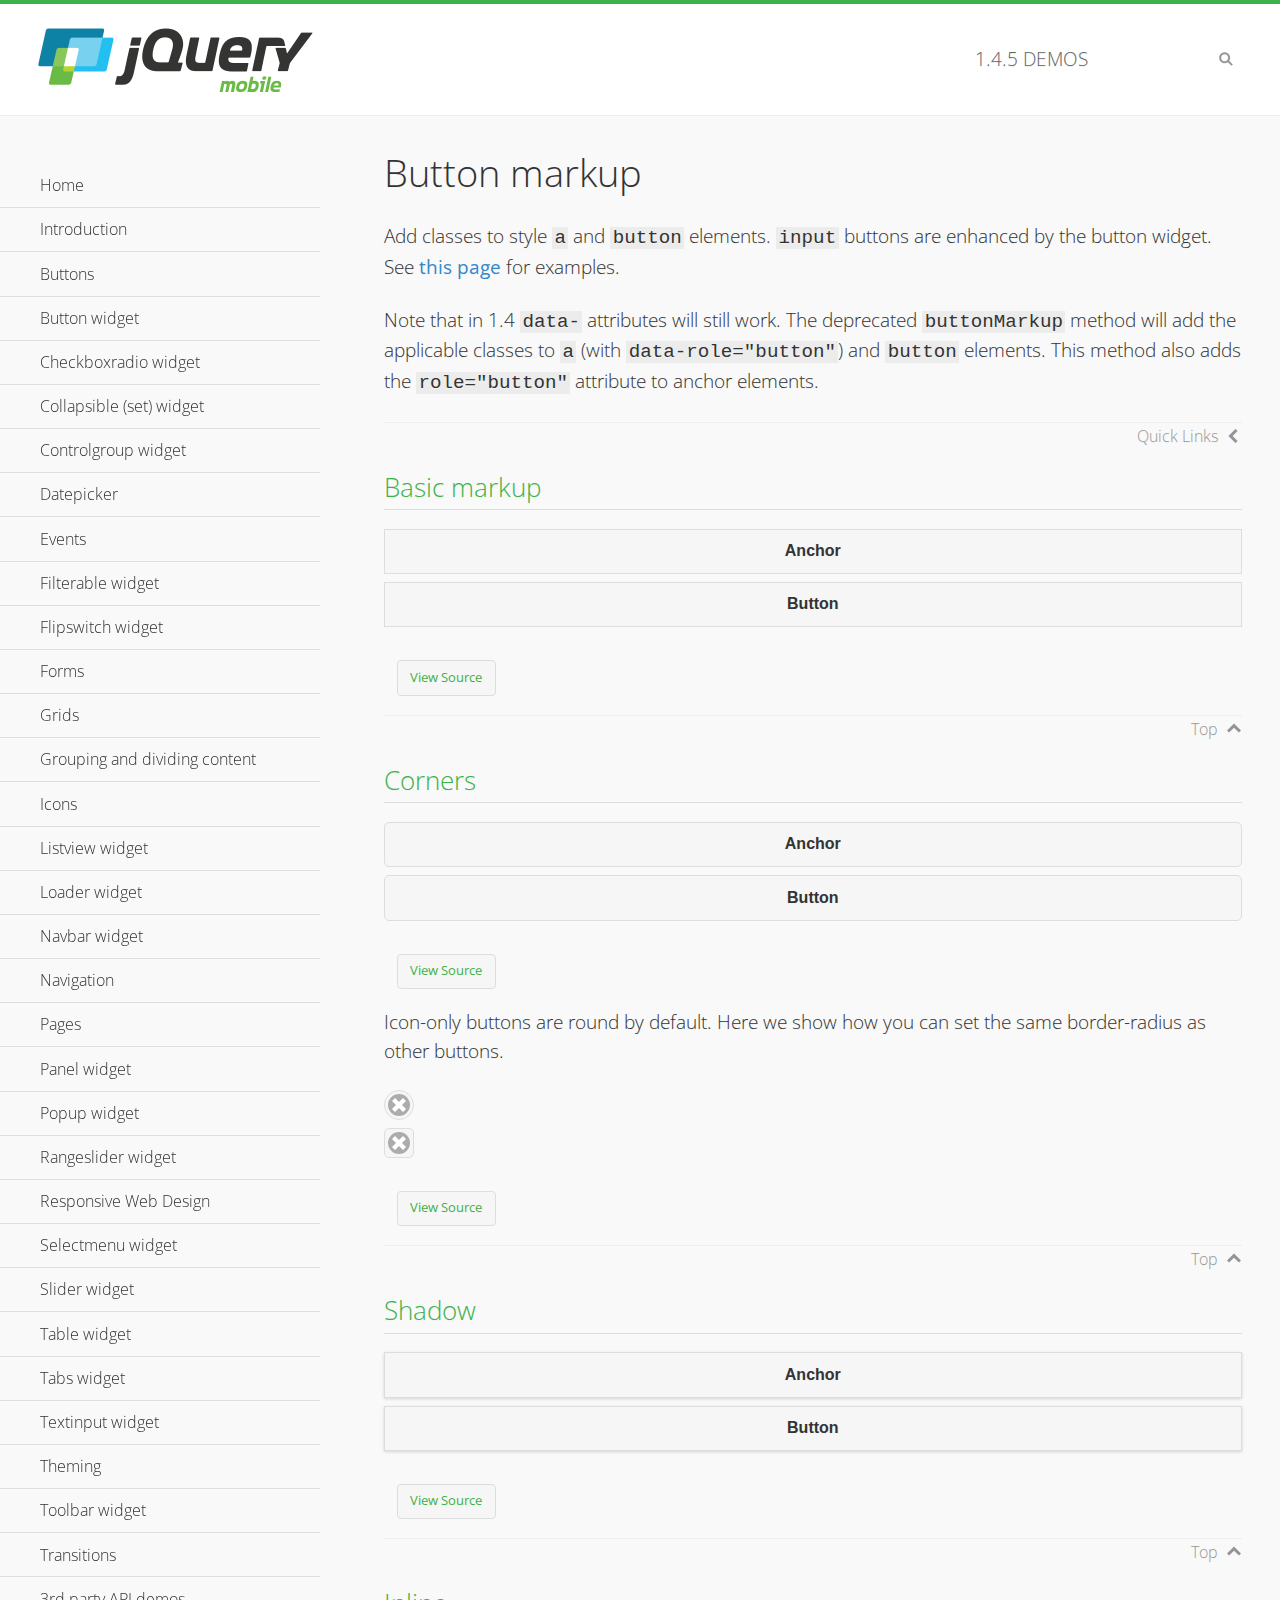
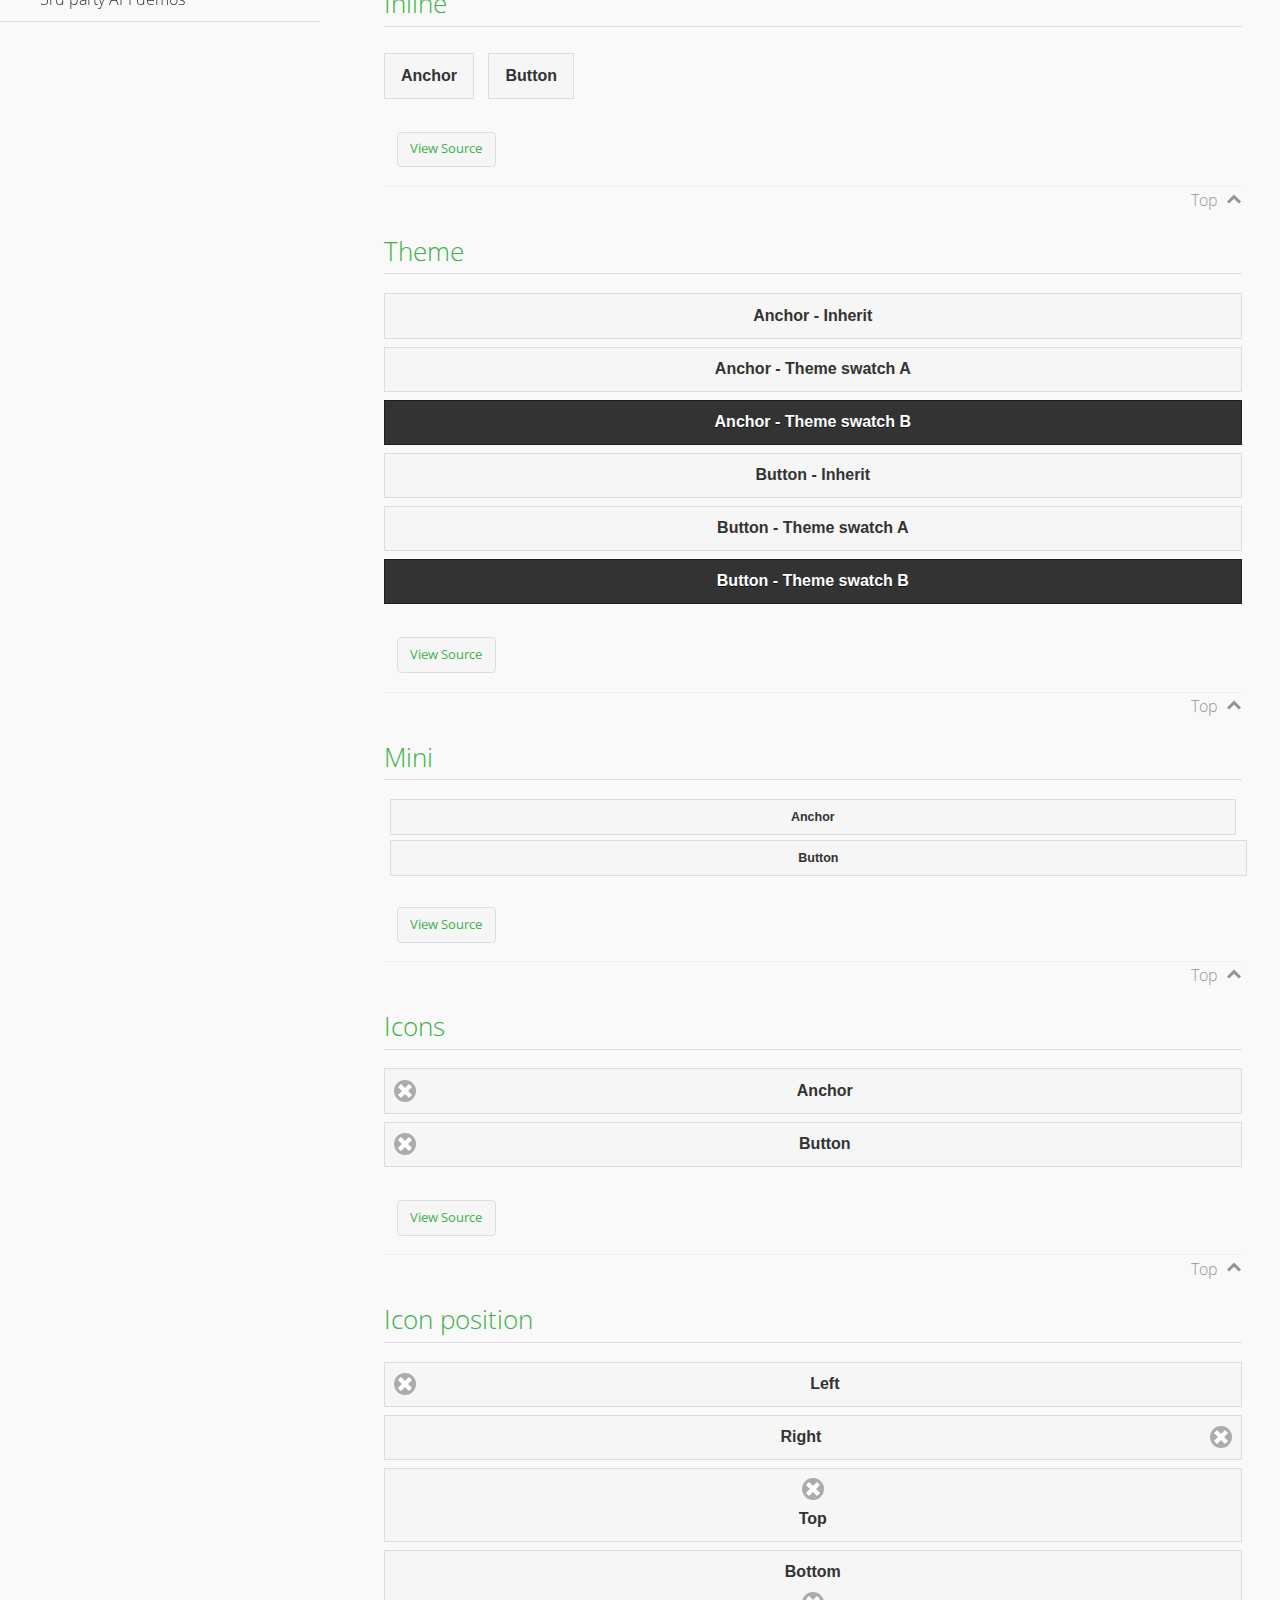
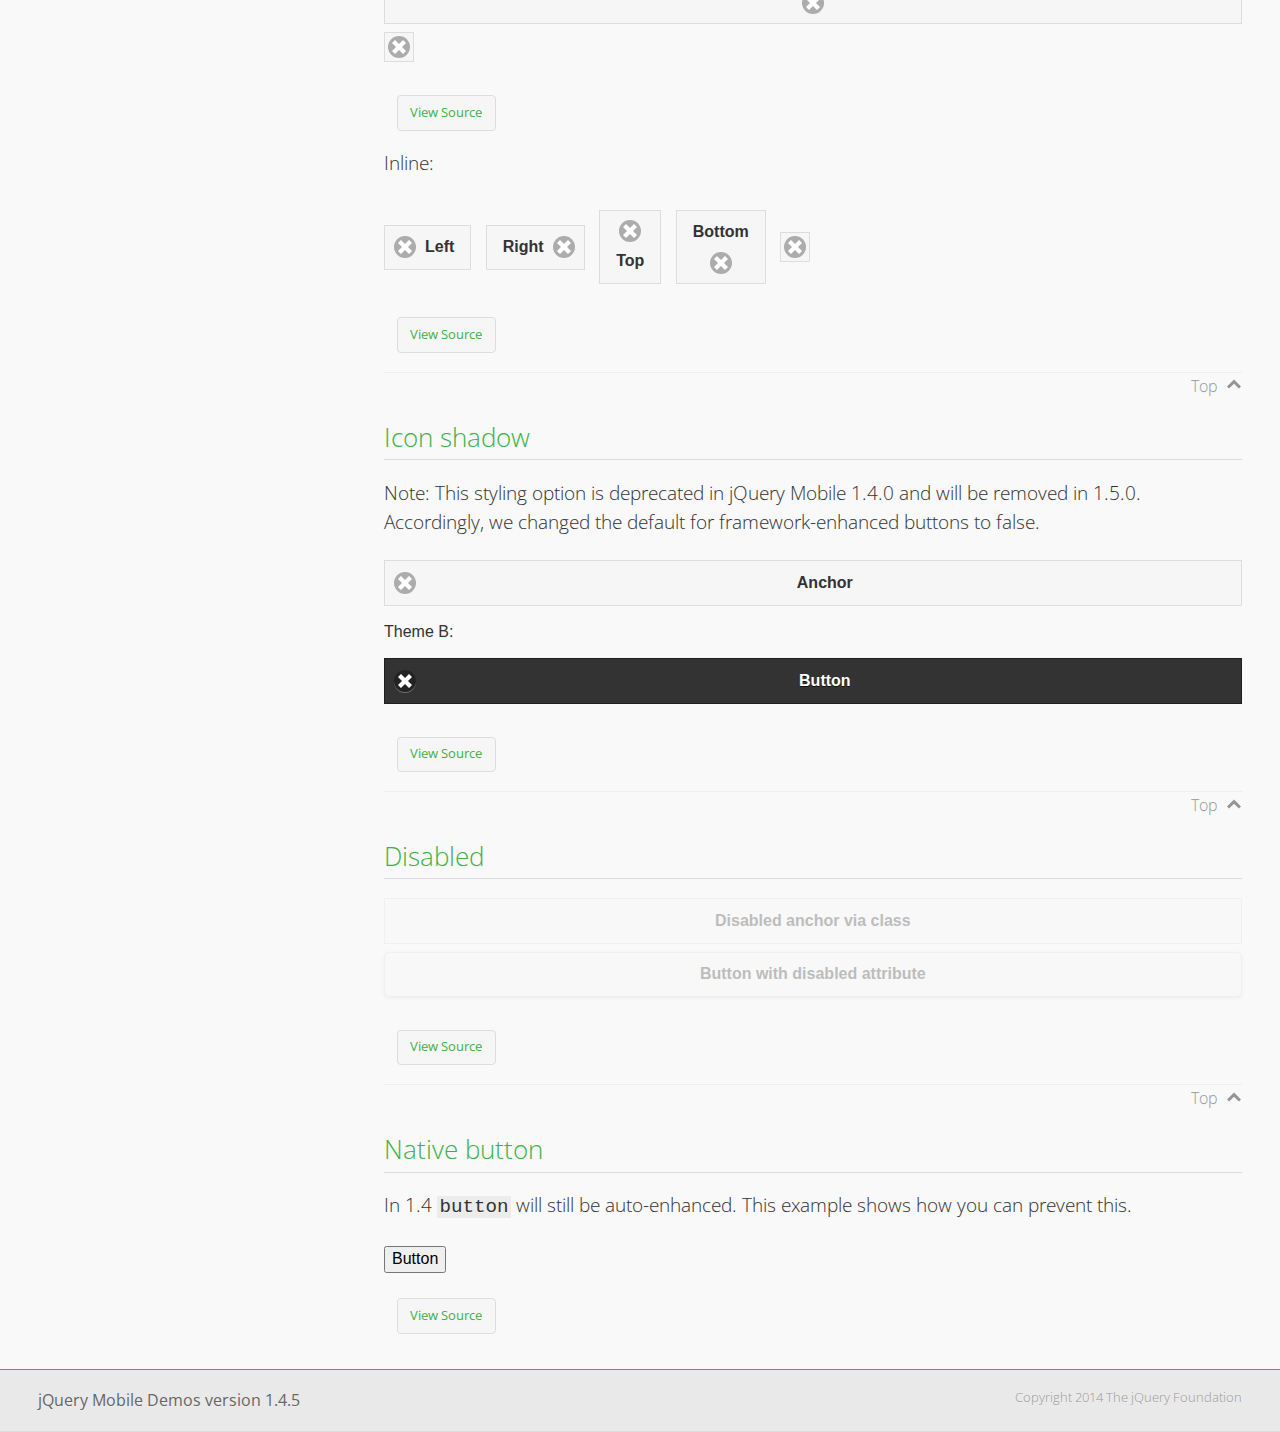
<file: css mobile/jquery.mobile-1.4.5/demos/button-markup/index.html>
<!DOCTYPE html>
<html>
<head>
	<meta charset="utf-8">
	<meta name="viewport" content="width=device-width, initial-scale=1">
	<title>Button markup - jQuery Mobile Demos</title>
	<link rel="shortcut icon" href="../favicon.ico">
    <link rel="stylesheet" href="http://fonts.googleapis.com/css?family=Open+Sans:300,400,700">
	<link rel="stylesheet" href="../css/themes/default/jquery.mobile-1.4.5.min.css">
	<link rel="stylesheet" href="../_assets/css/jqm-demos.css">
	<script src="../js/jquery.js"></script>
	<script src="../_assets/js/index.js"></script>
	<script src="../js/jquery.mobile-1.4.5.min.js"></script>
	<style>
		#custom-border-radius .ui-btn-icon-notext.ui-corner-all {
			-webkit-border-radius: .3125em;
			border-radius: .3125em;
		}
	</style>
</head>
<body>
<div data-role="page" class="jqm-demos" data-quicklinks="true">

	<div data-role="header" class="jqm-header">
		<h2><a href="../" title="jQuery Mobile Demos home"><img src="../_assets/img/jquery-logo.png" alt="jQuery Mobile"></a></h2>
		<p><span class="jqm-version"></span> Demos</p>
		<a href="#" class="jqm-navmenu-link ui-btn ui-btn-icon-notext ui-corner-all ui-icon-bars ui-nodisc-icon ui-alt-icon ui-btn-left">Menu</a>
		<a href="#" class="jqm-search-link ui-btn ui-btn-icon-notext ui-corner-all ui-icon-search ui-nodisc-icon ui-alt-icon ui-btn-right">Search</a>
	</div><!-- /header -->

	<div role="main" class="ui-content jqm-content">

		<h1>Button markup</h1>

		<p>Add classes to style <code>a</code> and <code>button</code> elements. <code>input</code> buttons are enhanced by the button widget. See <a href="../button/" data-ajax="false">this page</a> for examples.</p>

		<p>Note that in 1.4 <code>data-</code> attributes will still work. The deprecated <code>buttonMarkup</code> method will add the applicable classes to <code>a</code> (with <code>data-role="button"</code>) and <code>button</code> elements. This method also adds the <code>role="button"</code> attribute to anchor elements.</p>

		<h2>Basic markup</h2>

		<div data-demo-html="true">
			<a href="#" class="ui-btn">Anchor</a>
			<button class="ui-btn">Button</button>
		</div><!--/demo-html -->

		<h2>Corners</h2>

		<div data-demo-html="true">
			<a href="#" class="ui-btn ui-corner-all">Anchor</a>
			<button class="ui-btn ui-corner-all">Button</button>
		</div><!--/demo-html -->

		<p>Icon-only buttons are round by default. Here we show how you can set the same border-radius as other buttons.</p>

		<div data-demo-html="true" data-demo-css="true">
			<a href="#" class="ui-btn ui-icon-delete ui-btn-icon-notext ui-corner-all">No text</a>
			<div id="custom-border-radius">
				<a href="#" class="ui-btn ui-icon-delete ui-btn-icon-notext ui-corner-all">No text</a>
			</div>
		</div><!--/demo-html -->

		<h2>Shadow</h2>

		<div data-demo-html="true">
			<a href="#" class="ui-btn ui-shadow">Anchor</a>
			<button class="ui-btn ui-shadow">Button</button>
		</div><!--/demo-html -->

		<h2>Inline</h2>

		<div data-demo-html="true">
			<a href="#" class="ui-btn ui-btn-inline">Anchor</a>
			<button class="ui-btn ui-btn-inline">Button</button>
		</div><!--/demo-html -->

		<h2>Theme</h2>

		<div data-demo-html="true">
			<a href="#" class="ui-btn">Anchor - Inherit</a>
			<a href="#" class="ui-btn ui-btn-a">Anchor - Theme swatch A</a>
			<a href="#" class="ui-btn ui-btn-b">Anchor - Theme swatch B</a>
			<button class="ui-btn">Button - Inherit</button>
			<button class="ui-btn ui-btn-a">Button - Theme swatch A</button>
			<button class="ui-btn ui-btn-b">Button - Theme swatch B</button>
		</div><!--/demo-html -->

		<h2>Mini</h2>

		<div data-demo-html="true">
			<a href="#" class="ui-btn ui-mini">Anchor</a>
			<button class="ui-btn ui-mini">Button</button>
		</div><!--/demo-html -->

		<h2>Icons</h2>

		<div data-demo-html="true">
			<a href="#" class="ui-btn ui-icon-delete ui-btn-icon-left">Anchor</a>
			<button class="ui-btn ui-icon-delete ui-btn-icon-left">Button</button>
		</div><!--/demo-html -->

		<h2>Icon position</h2>

		<div data-demo-html="true">
			<a href="#" class="ui-btn ui-icon-delete ui-btn-icon-left">Left</a>
			<a href="#" class="ui-btn ui-icon-delete ui-btn-icon-right">Right</a>
			<a href="#" class="ui-btn ui-icon-delete ui-btn-icon-top">Top</a>
			<a href="#" class="ui-btn ui-icon-delete ui-btn-icon-bottom">Bottom</a>
			<a href="#" class="ui-btn ui-icon-delete ui-btn-icon-notext">Icon only</a>
		</div><!--/demo-html -->

		<p>Inline:</p>

		<div data-demo-html="true">
			<a href="#" class="ui-btn ui-btn-inline ui-icon-delete ui-btn-icon-left">Left</a>
			<a href="#" class="ui-btn ui-btn-inline ui-icon-delete ui-btn-icon-right">Right</a>
			<a href="#" class="ui-btn ui-btn-inline ui-icon-delete ui-btn-icon-top">Top</a>
			<a href="#" class="ui-btn ui-btn-inline ui-icon-delete ui-btn-icon-bottom">Bottom</a>
			<a href="#" class="ui-btn ui-btn-inline ui-icon-delete ui-btn-icon-notext">Icon only</a>
		</div><!--/demo-html -->

		<h2>Icon shadow</h2>
		<p>Note: This styling option is deprecated in jQuery Mobile 1.4.0 and will be removed in 1.5.0. Accordingly, we changed the default for framework-enhanced buttons to false.</p>

		<div data-demo-html="true">
			<a href="#" class="ui-btn ui-icon-delete ui-btn-icon-left ui-shadow-icon">Anchor</a>
			<p>Theme B:</p>
			<button class="ui-btn ui-icon-delete ui-btn-icon-left ui-shadow-icon ui-btn-b">Button</button>
		</div><!--/demo-html -->

		<h2>Disabled</h2>

		<div data-demo-html="true">
			<a href="#" class="ui-btn ui-state-disabled">Disabled anchor via class</a>
			<button disabled>Button with disabled attribute</button>
		</div><!--/demo-html -->

		<h2>Native button</h2>
		<!-- TODO: Remove this demo in 1.5 -->
		<p>In 1.4 <code>button</code> will still be auto-enhanced. This example shows how you can prevent this.</p>

		<div data-demo-html="true">
			<button data-role="none">Button</button>
		</div><!--/demo-html -->

	</div><!-- /content -->
	    <div data-role="panel" class="jqm-navmenu-panel" data-position="left" data-display="overlay" data-theme="a">
	    	<ul class="jqm-list ui-alt-icon ui-nodisc-icon">
<li data-filtertext="demos homepage" data-icon="home"><a href=".././">Home</a></li>
<li data-filtertext="introduction overview getting started"><a href="../intro/" data-ajax="false">Introduction</a></li>
<li data-filtertext="buttons button markup buttonmarkup method anchor link button element"><a href="../button-markup/" data-ajax="false">Buttons</a></li>
<li data-filtertext="form button widget input button submit reset"><a href="../button/" data-ajax="false">Button widget</a></li>
<li data-role="collapsible" data-enhanced="true" data-collapsed-icon="carat-d" data-expanded-icon="carat-u" data-iconpos="right" data-inset="false" class="ui-collapsible ui-collapsible-themed-content ui-collapsible-collapsed">
	<h3 class="ui-collapsible-heading ui-collapsible-heading-collapsed">
		<a href="#" class="ui-collapsible-heading-toggle ui-btn ui-btn-icon-right ui-btn-inherit ui-icon-carat-d">
		    Checkboxradio widget<span class="ui-collapsible-heading-status"> click to expand contents</span>
		</a>
	</h3>
	<div class="ui-collapsible-content ui-body-inherit ui-collapsible-content-collapsed" aria-hidden="true">
		<ul>
			<li data-filtertext="form checkboxradio widget checkbox input checkboxes controlgroups"><a href="../checkboxradio-checkbox/" data-ajax="false">Checkboxes</a></li>
			<li data-filtertext="form checkboxradio widget radio input radio buttons controlgroups"><a href="../checkboxradio-radio/" data-ajax="false">Radio buttons</a></li>
		</ul>
	</div>
</li>
<li data-role="collapsible" data-enhanced="true" data-collapsed-icon="carat-d" data-expanded-icon="carat-u" data-iconpos="right" data-inset="false" class="ui-collapsible ui-collapsible-themed-content ui-collapsible-collapsed">
	<h3 class="ui-collapsible-heading ui-collapsible-heading-collapsed">
		<a href="#" class="ui-collapsible-heading-toggle ui-btn ui-btn-icon-right ui-btn-inherit ui-icon-carat-d">
			Collapsible (set) widget<span class="ui-collapsible-heading-status"> click to expand contents</span>
		</a>
	</h3>
	<div class="ui-collapsible-content ui-body-inherit ui-collapsible-content-collapsed" aria-hidden="true">
		<ul>
			<li data-filtertext="collapsibles content formatting"><a href="../collapsible/" data-ajax="false">Collapsible</a></li>
			<li data-filtertext="dynamic collapsible set accordion append expand"><a href="../collapsible-dynamic/" data-ajax="false">Dynamic collapsibles</a></li>
			<li data-filtertext="accordions collapsible set widget content formatting grouped collapsibles"><a href="../collapsibleset/" data-ajax="false">Collapsible set</a></li>
		</ul>
	</div>
</li>
<li data-role="collapsible" data-enhanced="true" data-collapsed-icon="carat-d" data-expanded-icon="carat-u" data-iconpos="right" data-inset="false" class="ui-collapsible ui-collapsible-themed-content ui-collapsible-collapsed">
	<h3 class="ui-collapsible-heading ui-collapsible-heading-collapsed">
		<a href="#" class="ui-collapsible-heading-toggle ui-btn ui-btn-icon-right ui-btn-inherit ui-icon-carat-d">
			Controlgroup widget<span class="ui-collapsible-heading-status"> click to expand contents</span>
		</a>
	</h3>
	<div class="ui-collapsible-content ui-body-inherit ui-collapsible-content-collapsed" aria-hidden="true">
		<ul>
			<li data-filtertext="controlgroups selectmenu checkboxradio input grouped buttons horizontal vertical"><a href="../controlgroup/" data-ajax="false">Controlgroup</a></li>
			<li data-filtertext="dynamic controlgroup dynamically add buttons"><a href="../controlgroup-dynamic/" data-ajax="false">Dynamic controlgroups</a></li>
		</ul>
	</div>
</li>
<li data-filtertext="form datepicker widget date input"><a href="../datepicker/" data-ajax="false">Datepicker</a></li>
<li data-role="collapsible" data-enhanced="true" data-collapsed-icon="carat-d" data-expanded-icon="carat-u" data-iconpos="right" data-inset="false" class="ui-collapsible ui-collapsible-themed-content ui-collapsible-collapsed">
	<h3 class="ui-collapsible-heading ui-collapsible-heading-collapsed">
		<a href="#" class="ui-collapsible-heading-toggle ui-btn ui-btn-icon-right ui-btn-inherit ui-icon-carat-d">
			Events<span class="ui-collapsible-heading-status"> click to expand contents</span>
		</a>
	</h3>
	<div class="ui-collapsible-content ui-body-inherit ui-collapsible-content-collapsed" aria-hidden="true">
		<ul>
			<li data-filtertext="swipe to delete list items listviews swipe events"><a href="../swipe-list/" data-ajax="false">Swipe list items</a></li>
			<li data-filtertext="swipe to navigate swipe page navigation swipe events"><a href="../swipe-page/" data-ajax="false">Swipe page navigation</a></li>
		</ul>
	</div>
</li>
<li data-filtertext="filterable filter elements sorting searching listview table"><a href="../filterable/" data-ajax="false">Filterable widget</a></li>
<li data-filtertext="form flipswitch widget flip toggle switch binary select checkbox input"><a href="../flipswitch/" data-ajax="false">Flipswitch widget</a></li>
<li data-role="collapsible" data-enhanced="true" data-collapsed-icon="carat-d" data-expanded-icon="carat-u" data-iconpos="right" data-inset="false" class="ui-collapsible ui-collapsible-themed-content ui-collapsible-collapsed">
	<h3 class="ui-collapsible-heading ui-collapsible-heading-collapsed">
		<a href="#" class="ui-collapsible-heading-toggle ui-btn ui-btn-icon-right ui-btn-inherit ui-icon-carat-d">
			Forms<span class="ui-collapsible-heading-status"> click to expand contents</span>
		</a>
	</h3>
	<div class="ui-collapsible-content ui-body-inherit ui-collapsible-content-collapsed" aria-hidden="true">
		<ul>
			<li data-filtertext="forms text checkbox radio range button submit reset inputs selects textarea slider flipswitch label form elements"><a href="../forms/" data-ajax="false">Forms</a></li>
			<li data-filtertext="form hide labels hidden accessible ui-hidden-accessible forms"><a href="../forms-label-hidden-accessible/" data-ajax="false">Hide labels</a></li>
			<li data-filtertext="form field containers fieldcontain ui-field-contain forms"><a href="../forms-field-contain/" data-ajax="false">Field containers</a></li>
			<li data-filtertext="forms disabled form elements"><a href="../forms-disabled/" data-ajax="false">Forms disabled</a></li>
			<li data-filtertext="forms gallery examples overview forms text checkbox radio range button submit reset inputs selects textarea slider flipswitch label form elements"><a href="../forms-gallery/" data-ajax="false">Forms gallery</a></li>
		</ul>
	</div>
</li>
<li data-role="collapsible" data-enhanced="true" data-collapsed-icon="carat-d" data-expanded-icon="carat-u" data-iconpos="right" data-inset="false" class="ui-collapsible ui-collapsible-themed-content ui-collapsible-collapsed">
	<h3 class="ui-collapsible-heading ui-collapsible-heading-collapsed">
		<a href="#" class="ui-collapsible-heading-toggle ui-btn ui-btn-icon-right ui-btn-inherit ui-icon-carat-d">
			Grids<span class="ui-collapsible-heading-status"> click to expand contents</span>
		</a>
	</h3>
	<div class="ui-collapsible-content ui-body-inherit ui-collapsible-content-collapsed" aria-hidden="true">
		<ul>
			<li data-filtertext="grids columns blocks content formatting rwd responsive css framework"><a href="../grids/" data-ajax="false">Grids</a></li>
			<li data-filtertext="buttons in grids css framework"><a href="../grids-buttons/" data-ajax="false">Buttons in grids</a></li>
			<li data-filtertext="custom responsive grids rwd css framework"><a href="../grids-custom-responsive/" data-ajax="false">Custom responsive grids</a></li>
		</ul>
	</div>
</li>
<li data-filtertext="blocks content formatting sections heading"><a href="../body-bar-classes/" data-ajax="false">Grouping and dividing content</a></li>
<li data-role="collapsible" data-enhanced="true" data-collapsed-icon="carat-d" data-expanded-icon="carat-u" data-iconpos="right" data-inset="false" class="ui-collapsible ui-collapsible-themed-content ui-collapsible-collapsed">
	<h3 class="ui-collapsible-heading ui-collapsible-heading-collapsed">
		<a href="#" class="ui-collapsible-heading-toggle ui-btn ui-btn-icon-right ui-btn-inherit ui-icon-carat-d">
			Icons<span class="ui-collapsible-heading-status"> click to expand contents</span>
		</a>
	</h3>
	<div class="ui-collapsible-content ui-body-inherit ui-collapsible-content-collapsed" aria-hidden="true">
		<ul>
			<li data-filtertext="button icons svg disc alt custom icon position"><a href="../icons/" data-ajax="false">Icons</a></li>
			<li data-filtertext=""><a href="../icons-grunticon/" data-ajax="false">Grunticon loader</a></li>
		</ul>
	</div>
</li>
<li data-role="collapsible" data-enhanced="true" data-collapsed-icon="carat-d" data-expanded-icon="carat-u" data-iconpos="right" data-inset="false" class="ui-collapsible ui-collapsible-themed-content ui-collapsible-collapsed">
	<h3 class="ui-collapsible-heading ui-collapsible-heading-collapsed">
		<a href="#" class="ui-collapsible-heading-toggle ui-btn ui-btn-icon-right ui-btn-inherit ui-icon-carat-d">
			Listview widget<span class="ui-collapsible-heading-status"> click to expand contents</span>
		</a>
	</h3>
	<div class="ui-collapsible-content ui-body-inherit ui-collapsible-content-collapsed" aria-hidden="true">
		<ul>
			<li data-filtertext="listview widget thumbnails icons nested split button collapsible ul ol"><a href="../listview/" data-ajax="false">Listview</a></li>
			<li data-filtertext="autocomplete filterable reveal listview filtertextbeforefilter placeholder"><a href="../listview-autocomplete/" data-ajax="false">Listview autocomplete</a></li>
			<li data-filtertext="autocomplete filterable reveal listview remote data filtertextbeforefilter placeholder"><a href="../listview-autocomplete-remote/" data-ajax="false">Listview autocomplete remote data</a></li>
			<li data-filtertext="autodividers anchor jump scroll linkbars listview lists ul ol"><a href="../listview-autodividers-linkbar/" data-ajax="false">Listview autodividers linkbar</a></li>
			<li data-filtertext="listview autodividers selector autodividersselector lists ul ol"><a href="../listview-autodividers-selector/" data-ajax="false">Listview autodividers selector</a></li>
			<li data-filtertext="listview nested list items"><a href="../listview-nested-lists/" data-ajax="false">Nested Listviews</a></li>
			<li data-filtertext="listview collapsible list items flat"><a href="../listview-collapsible-item-flat/" data-ajax="false">Listview collapsible list items (flat)</a></li>
			<li data-filtertext="listview collapsible list indented"><a href="../listview-collapsible-item-indented/" data-ajax="false">Listview collapsible list items (indented)</a></li>
			<li data-filtertext="grid listview responsive grids responsive listviews lists ul"><a href="../listview-grid/" data-ajax="false">Listview responsive grid</a></li>
		</ul>
	</div>
</li>
<li data-filtertext="loader widget page loading navigation overlay spinner"><a href="../loader/" data-ajax="false">Loader widget</a></li>
<li data-filtertext="navbar widget navmenu toolbars header footer"><a href="../navbar/" data-ajax="false">Navbar widget</a></li>
<li data-role="collapsible" data-enhanced="true" data-collapsed-icon="carat-d" data-expanded-icon="carat-u" data-iconpos="right" data-inset="false" class="ui-collapsible ui-collapsible-themed-content ui-collapsible-collapsed">
	<h3 class="ui-collapsible-heading ui-collapsible-heading-collapsed">
		<a href="#" class="ui-collapsible-heading-toggle ui-btn ui-btn-icon-right ui-btn-inherit ui-icon-carat-d">
			Navigation<span class="ui-collapsible-heading-status"> click to expand contents</span>
		</a>
	</h3>
	<div class="ui-collapsible-content ui-body-inherit ui-collapsible-content-collapsed" aria-hidden="true">
		<ul>
			<li data-filtertext="ajax navigation navigate widget history event method"><a href="../navigation/" data-ajax="false">Navigation</a></li>
			<li data-filtertext="linking pages page links navigation ajax prefetch cache"><a href="../navigation-linking-pages/" data-ajax="false">Linking pages</a></li>
			<!-- <li data-filtertext="php redirect server redirection server-side navigation"><a href="../navigation-php-redirect/" data-ajax="false">PHP redirect demo</a></li>-->
			<li data-filtertext="navigation redirection hash query"><a href="../navigation-hash-processing/" data-ajax="false">Hash processing demo</a></li>
			<li data-filtertext="navigation redirection hash query"><a href="../page-events/" data-ajax="false">Page Navigation Events</a></li>
		</ul>
	</div>
</li>
<li data-role="collapsible" data-enhanced="true" data-collapsed-icon="carat-d" data-expanded-icon="carat-u" data-iconpos="right" data-inset="false" class="ui-collapsible ui-collapsible-themed-content ui-collapsible-collapsed">
	<h3 class="ui-collapsible-heading ui-collapsible-heading-collapsed">
		<a href="#" class="ui-collapsible-heading-toggle ui-btn ui-btn-icon-right ui-btn-inherit ui-icon-carat-d">
			Pages<span class="ui-collapsible-heading-status"> click to expand contents</span>
		</a>
	</h3>
	<div class="ui-collapsible-content ui-body-inherit ui-collapsible-content-collapsed" aria-hidden="true">
		<ul>
			<li data-filtertext="pages page widget ajax navigation"><a href="../pages/" data-ajax="false">Pages</a></li>
			<li data-filtertext="single page"><a href="../pages-single-page/" data-ajax="false">Single page</a></li>
			<li data-filtertext="multipage multi-page page"><a href="../pages-multi-page/" data-ajax="false">Multi-page template</a></li>
			<li data-filtertext="dialog page widget modal popup"><a href="../pages-dialog/" data-ajax="false">Dialog page</a></li>
		</ul>
	</div>
</li>
<li data-role="collapsible" data-enhanced="true" data-collapsed-icon="carat-d" data-expanded-icon="carat-u" data-iconpos="right" data-inset="false" class="ui-collapsible ui-collapsible-themed-content ui-collapsible-collapsed">
	<h3 class="ui-collapsible-heading ui-collapsible-heading-collapsed">
		<a href="#" class="ui-collapsible-heading-toggle ui-btn ui-btn-icon-right ui-btn-inherit ui-icon-carat-d">
			Panel widget<span class="ui-collapsible-heading-status"> click to expand contents</span>
		</a>
	</h3>
	<div class="ui-collapsible-content ui-body-inherit ui-collapsible-content-collapsed" aria-hidden="true">
		<ul>
			<li data-filtertext="panel widget sliding panels reveal push overlay responsive"><a href="../panel/" data-ajax="false">Panel</a></li>
			<li data-filtertext=""><a href="../panel-external/" data-ajax="false">External panels</a></li>
			<li data-filtertext="panel "><a href="../panel-fixed/" data-ajax="false">Fixed panels</a></li>
			<li data-filtertext="panel slide panels sliding panels shadow rwd responsive breakpoint"><a href="../panel-responsive/" data-ajax="false">Panels responsive</a></li>
			<li data-filtertext="panel custom style custom panel width reveal shadow listview panel styling page background wrapper"><a href="../panel-styling/" data-ajax="false">Custom panel style</a></li>
			<li data-filtertext="panel open on swipe"><a href="../panel-swipe-open/" data-ajax="false">Panel open on swipe</a></li>
			<li data-filtertext="panels outside page internal external toolbars"><a href="../panel-external-internal/" data-ajax="false">Panel external and internal</a></li>
		</ul>
	</div>
</li>
<li data-role="collapsible" data-enhanced="true" data-collapsed-icon="carat-d" data-expanded-icon="carat-u" data-iconpos="right" data-inset="false" class="ui-collapsible ui-collapsible-themed-content ui-collapsible-collapsed">
	<h3 class="ui-collapsible-heading ui-collapsible-heading-collapsed">
		<a href="#" class="ui-collapsible-heading-toggle ui-btn ui-btn-icon-right ui-btn-inherit ui-icon-carat-d">
			Popup widget<span class="ui-collapsible-heading-status"> click to expand contents</span>
		</a>
	</h3>
	<div class="ui-collapsible-content ui-body-inherit ui-collapsible-content-collapsed" aria-hidden="true">
		<ul>
			<li data-filtertext="popup widget popups dialog modal transition tooltip lightbox form overlay screen flip pop fade transition"><a href="../popup/" data-ajax="false">Popup</a></li>
			<li data-filtertext="popup alignment position"><a href="../popup-alignment/" data-ajax="false">Popup alignment</a></li>
			<li data-filtertext="popup arrow size popups popover"><a href="../popup-arrow-size/" data-ajax="false">Popup arrow size</a></li>
			<li data-filtertext="dynamic popups popup images lightbox"><a href="../popup-dynamic/" data-ajax="false">Dynamic popups</a></li>
			<li data-filtertext="popups with iframes scaling"><a href="../popup-iframe/" data-ajax="false">Popups with iframes</a></li>
			<li data-filtertext="popup image scaling"><a href="../popup-image-scaling/" data-ajax="false">Popup image scaling</a></li>
			<li data-filtertext="external popup outside multi-page"><a href="../popup-outside-multipage/" data-ajax="false">Popup outside multi-page</a></li>
		</ul>
	</div>
</li>
<li data-filtertext="form rangeslider widget dual sliders dual handle sliders range input"><a href="../rangeslider/" data-ajax="false">Rangeslider widget</a></li>
<li data-filtertext="responsive web design rwd adaptive progressive enhancement PE accessible mobile breakpoints media query media queries"><a href="../rwd/" data-ajax="false">Responsive Web Design</a></li>
<li data-role="collapsible" data-enhanced="true" data-collapsed-icon="carat-d" data-expanded-icon="carat-u" data-iconpos="right" data-inset="false" class="ui-collapsible ui-collapsible-themed-content ui-collapsible-collapsed">
	<h3 class="ui-collapsible-heading ui-collapsible-heading-collapsed">
		<a href="#" class="ui-collapsible-heading-toggle ui-btn ui-btn-icon-right ui-btn-inherit ui-icon-carat-d">
			Selectmenu widget<span class="ui-collapsible-heading-status"> click to expand contents</span>
		</a>
	</h3>
	<div class="ui-collapsible-content ui-body-inherit ui-collapsible-content-collapsed" aria-hidden="true">
		<ul>
			<li data-filtertext="form selectmenu widget select input custom select menu selects"><a href="../selectmenu/" data-ajax="false">Selectmenu</a></li>
			<li data-filtertext="form custom select menu selectmenu widget custom menu option optgroup multiple selects"><a href="../selectmenu-custom/" data-ajax="false">Custom select menu</a></li>
			<li data-filtertext="filterable select filter popup dialog"><a href="../selectmenu-custom-filter/" data-ajax="false">Custom select menu with filter</a></li>
		</ul>
	</div>
</li>
<li data-role="collapsible" data-enhanced="true" data-collapsed-icon="carat-d" data-expanded-icon="carat-u" data-iconpos="right" data-inset="false" class="ui-collapsible ui-collapsible-themed-content ui-collapsible-collapsed">
	<h3 class="ui-collapsible-heading ui-collapsible-heading-collapsed">
		<a href="#" class="ui-collapsible-heading-toggle ui-btn ui-btn-icon-right ui-btn-inherit ui-icon-carat-d">
			Slider widget<span class="ui-collapsible-heading-status"> click to expand contents</span>
		</a>
	</h3>
	<div class="ui-collapsible-content ui-body-inherit ui-collapsible-content-collapsed" aria-hidden="true">
		<ul>
			<li data-filtertext="form slider widget range input single sliders"><a href="../slider/" data-ajax="false">Slider</a></li>
			<li data-filtertext="form slider widget flipswitch slider binary select flip toggle switch"><a href="../slider-flipswitch/" data-ajax="false">Slider flip toggle switch</a></li>
			<li data-filtertext="form slider tooltip handle value input range sliders"><a href="../slider-tooltip/" data-ajax="false">Slider tooltip</a></li>
		</ul>
	</div>
</li>
<li data-role="collapsible" data-enhanced="true" data-collapsed-icon="carat-d" data-expanded-icon="carat-u" data-iconpos="right" data-inset="false" class="ui-collapsible ui-collapsible-themed-content ui-collapsible-collapsed">
	<h3 class="ui-collapsible-heading ui-collapsible-heading-collapsed">
		<a href="#" class="ui-collapsible-heading-toggle ui-btn ui-btn-icon-right ui-btn-inherit ui-icon-carat-d">
			Table widget<span class="ui-collapsible-heading-status"> click to expand contents</span>
		</a>
	</h3>
	<div class="ui-collapsible-content ui-body-inherit ui-collapsible-content-collapsed" aria-hidden="true">
		<ul>
			<li data-filtertext="table widget reflow column toggle th td responsive tables rwd hide show tabular"><a href="../table-column-toggle/" data-ajax="false">Table Column Toggle</a></li>
			<li data-filtertext="table column toggle phone comparison demo"><a href="../table-column-toggle-example/" data-ajax="false">Table Column Toggle demo</a></li>
			<li data-filtertext="responsive tables table column toggle heading groups rwd breakpoint"><a href="../table-column-toggle-heading-groups/" data-ajax="false">Table Column Toggle heading groups</a></li>
			<li data-filtertext="responsive tables table column toggle hide rwd breakpoint customization options"><a href="../table-column-toggle-options/" data-ajax="false">Table Column Toggle options</a></li>
			<li data-filtertext="table reflow th td responsive rwd columns tabular"><a href="../table-reflow/" data-ajax="false">Table Reflow</a></li>
			<li data-filtertext="responsive tables table reflow heading groups rwd breakpoint"><a href="../table-reflow-heading-groups/" data-ajax="false">Table Reflow heading groups</a></li>
			<li data-filtertext="responsive tables table reflow stripes strokes table style"><a href="../table-reflow-stripes-strokes/" data-ajax="false">Table Reflow stripes and strokes</a></li>
			<li data-filtertext="responsive tables table reflow stack custom styles"><a href="../table-reflow-styling/" data-ajax="false">Table Reflow custom styles</a></li>
		</ul>
	</div>
</li>
<li data-filtertext="ui tabs widget"><a href="../tabs/" data-ajax="false">Tabs widget</a></li>
<li data-filtertext="form textinput widget text input textarea number date time tel email file color password"><a href="../textinput/" data-ajax="false">Textinput widget</a></li>
<li data-role="collapsible" data-enhanced="true" data-collapsed-icon="carat-d" data-expanded-icon="carat-u" data-iconpos="right" data-inset="false" class="ui-collapsible ui-collapsible-themed-content ui-collapsible-collapsed">
	<h3 class="ui-collapsible-heading ui-collapsible-heading-collapsed">
		<a href="#" class="ui-collapsible-heading-toggle ui-btn ui-btn-icon-right ui-btn-inherit ui-icon-carat-d">
			Theming<span class="ui-collapsible-heading-status"> click to expand contents</span>
		</a>
	</h3>
	<div class="ui-collapsible-content ui-body-inherit ui-collapsible-content-collapsed" aria-hidden="true">
		<ul>
			<li data-filtertext="default theme swatches theming style css"><a href="../theme-default/" data-ajax="false">Default theme</a></li>
			<li data-filtertext="classic theme old theme swatches theming style css"><a href="../theme-classic/" data-ajax="false">Classic theme</a></li>
		</ul>
	</div>
</li>
<li data-role="collapsible" data-enhanced="true" data-collapsed-icon="carat-d" data-expanded-icon="carat-u" data-iconpos="right" data-inset="false" class="ui-collapsible ui-collapsible-themed-content ui-collapsible-collapsed">
	<h3 class="ui-collapsible-heading ui-collapsible-heading-collapsed">
		<a href="#" class="ui-collapsible-heading-toggle ui-btn ui-btn-icon-right ui-btn-inherit ui-icon-carat-d">
			Toolbar widget<span class="ui-collapsible-heading-status"> click to expand contents</span>
		</a>
	</h3>
	<div class="ui-collapsible-content ui-body-inherit ui-collapsible-content-collapsed" aria-hidden="true">
		<ul>
			<li data-filtertext="toolbar widget header footer toolbars fixed fullscreen external sections"><a href="../toolbar/" data-ajax="false">Toolbar</a></li>
			<li data-filtertext="dynamic toolbars dynamically add toolbar header footer"><a href="../toolbar-dynamic/" data-ajax="false">Dynamic toolbars</a></li>
			<li data-filtertext="external toolbars header footer"><a href="../toolbar-external/" data-ajax="false">External toolbars</a></li>
			<li data-filtertext="fixed toolbars header footer"><a href="../toolbar-fixed/" data-ajax="false">Fixed toolbars</a></li>
			<li data-filtertext="fixed fullscreen toolbars header footer"><a href="../toolbar-fixed-fullscreen/" data-ajax="false">Fullscreen toolbars</a></li>
			<li data-filtertext="external fixed toolbars header footer"><a href="../toolbar-fixed-external/" data-ajax="false">Fixed external toolbars</a></li>
			<li data-filtertext="external persistent toolbars header footer navbar navmenu"><a href="../toolbar-fixed-persistent/" data-ajax="false">Persistent toolbars</a></li>
			<li data-filtertext="external ajax optimized toolbars persistent toolbars header footer navbar"><a href="../toolbar-fixed-persistent-optimized/" data-ajax="false">Ajax optimized toolbars</a></li>
			<li data-filtertext="form in toolbars header footer"><a href="../toolbar-fixed-forms/" data-ajax="false">Form in toolbar</a></li>
		</ul>
	</div>
</li>
<li data-filtertext="page transitions animated pages popup navigation flip slide fade pop"><a href="../transitions/" data-ajax="false">Transitions</a></li>
<li data-role="collapsible" data-enhanced="true" data-collapsed-icon="carat-d" data-expanded-icon="carat-u" data-iconpos="right" data-inset="false" class="ui-collapsible ui-collapsible-themed-content ui-collapsible-collapsed">
	<h3 class="ui-collapsible-heading ui-collapsible-heading-collapsed">
		<a href="#" class="ui-collapsible-heading-toggle ui-btn ui-btn-icon-right ui-btn-inherit ui-icon-carat-d">
			3rd party API demos<span class="ui-collapsible-heading-status"> click to expand contents</span>
		</a>
	</h3>
	<div class="ui-collapsible-content ui-body-inherit ui-collapsible-content-collapsed" aria-hidden="true">
		<ul>
			<li data-filtertext="backbone requirejs navigation router"><a href="../backbone-requirejs/" data-ajax="false">Backbone RequireJS</a></li>
			<li data-filtertext="google maps geolocation demo"><a href="../map-geolocation/" data-ajax="false">Google Maps geolocation</a></li>
			<li data-filtertext="google maps hybrid"><a href="../map-list-toggle/" data-ajax="false">Google Maps list toggle</a></li>
		</ul>
	</div>
</li>



		     </ul>
		</div><!-- /panel -->


	<div data-role="footer" data-position="fixed" data-tap-toggle="false" class="jqm-footer">
		<p>jQuery Mobile Demos version <span class="jqm-version"></span></p>
		<p>Copyright 2014 The jQuery Foundation</p>
	</div><!-- /footer -->
	<!-- TODO: This should become an external panel so we can add input to markup (unique ID) -->
    <div data-role="panel" class="jqm-search-panel" data-position="right" data-display="overlay" data-theme="a">
		<div class="jqm-search">
			<ul class="jqm-list" data-filter-placeholder="Search demos..." data-filter-reveal="true">
<li data-filtertext="demos homepage" data-icon="home"><a href=".././">Home</a></li>
<li data-filtertext="introduction overview getting started"><a href="../intro/" data-ajax="false">Introduction</a></li>
<li data-filtertext="buttons button markup buttonmarkup method anchor link button element"><a href="../button-markup/" data-ajax="false">Buttons</a></li>
<li data-filtertext="form button widget input button submit reset"><a href="../button/" data-ajax="false">Button widget</a></li>
<li data-role="collapsible" data-enhanced="true" data-collapsed-icon="carat-d" data-expanded-icon="carat-u" data-iconpos="right" data-inset="false" class="ui-collapsible ui-collapsible-themed-content ui-collapsible-collapsed">
	<h3 class="ui-collapsible-heading ui-collapsible-heading-collapsed">
		<a href="#" class="ui-collapsible-heading-toggle ui-btn ui-btn-icon-right ui-btn-inherit ui-icon-carat-d">
		    Checkboxradio widget<span class="ui-collapsible-heading-status"> click to expand contents</span>
		</a>
	</h3>
	<div class="ui-collapsible-content ui-body-inherit ui-collapsible-content-collapsed" aria-hidden="true">
		<ul>
			<li data-filtertext="form checkboxradio widget checkbox input checkboxes controlgroups"><a href="../checkboxradio-checkbox/" data-ajax="false">Checkboxes</a></li>
			<li data-filtertext="form checkboxradio widget radio input radio buttons controlgroups"><a href="../checkboxradio-radio/" data-ajax="false">Radio buttons</a></li>
		</ul>
	</div>
</li>
<li data-role="collapsible" data-enhanced="true" data-collapsed-icon="carat-d" data-expanded-icon="carat-u" data-iconpos="right" data-inset="false" class="ui-collapsible ui-collapsible-themed-content ui-collapsible-collapsed">
	<h3 class="ui-collapsible-heading ui-collapsible-heading-collapsed">
		<a href="#" class="ui-collapsible-heading-toggle ui-btn ui-btn-icon-right ui-btn-inherit ui-icon-carat-d">
			Collapsible (set) widget<span class="ui-collapsible-heading-status"> click to expand contents</span>
		</a>
	</h3>
	<div class="ui-collapsible-content ui-body-inherit ui-collapsible-content-collapsed" aria-hidden="true">
		<ul>
			<li data-filtertext="collapsibles content formatting"><a href="../collapsible/" data-ajax="false">Collapsible</a></li>
			<li data-filtertext="dynamic collapsible set accordion append expand"><a href="../collapsible-dynamic/" data-ajax="false">Dynamic collapsibles</a></li>
			<li data-filtertext="accordions collapsible set widget content formatting grouped collapsibles"><a href="../collapsibleset/" data-ajax="false">Collapsible set</a></li>
		</ul>
	</div>
</li>
<li data-role="collapsible" data-enhanced="true" data-collapsed-icon="carat-d" data-expanded-icon="carat-u" data-iconpos="right" data-inset="false" class="ui-collapsible ui-collapsible-themed-content ui-collapsible-collapsed">
	<h3 class="ui-collapsible-heading ui-collapsible-heading-collapsed">
		<a href="#" class="ui-collapsible-heading-toggle ui-btn ui-btn-icon-right ui-btn-inherit ui-icon-carat-d">
			Controlgroup widget<span class="ui-collapsible-heading-status"> click to expand contents</span>
		</a>
	</h3>
	<div class="ui-collapsible-content ui-body-inherit ui-collapsible-content-collapsed" aria-hidden="true">
		<ul>
			<li data-filtertext="controlgroups selectmenu checkboxradio input grouped buttons horizontal vertical"><a href="../controlgroup/" data-ajax="false">Controlgroup</a></li>
			<li data-filtertext="dynamic controlgroup dynamically add buttons"><a href="../controlgroup-dynamic/" data-ajax="false">Dynamic controlgroups</a></li>
		</ul>
	</div>
</li>
<li data-filtertext="form datepicker widget date input"><a href="../datepicker/" data-ajax="false">Datepicker</a></li>
<li data-role="collapsible" data-enhanced="true" data-collapsed-icon="carat-d" data-expanded-icon="carat-u" data-iconpos="right" data-inset="false" class="ui-collapsible ui-collapsible-themed-content ui-collapsible-collapsed">
	<h3 class="ui-collapsible-heading ui-collapsible-heading-collapsed">
		<a href="#" class="ui-collapsible-heading-toggle ui-btn ui-btn-icon-right ui-btn-inherit ui-icon-carat-d">
			Events<span class="ui-collapsible-heading-status"> click to expand contents</span>
		</a>
	</h3>
	<div class="ui-collapsible-content ui-body-inherit ui-collapsible-content-collapsed" aria-hidden="true">
		<ul>
			<li data-filtertext="swipe to delete list items listviews swipe events"><a href="../swipe-list/" data-ajax="false">Swipe list items</a></li>
			<li data-filtertext="swipe to navigate swipe page navigation swipe events"><a href="../swipe-page/" data-ajax="false">Swipe page navigation</a></li>
		</ul>
	</div>
</li>
<li data-filtertext="filterable filter elements sorting searching listview table"><a href="../filterable/" data-ajax="false">Filterable widget</a></li>
<li data-filtertext="form flipswitch widget flip toggle switch binary select checkbox input"><a href="../flipswitch/" data-ajax="false">Flipswitch widget</a></li>
<li data-role="collapsible" data-enhanced="true" data-collapsed-icon="carat-d" data-expanded-icon="carat-u" data-iconpos="right" data-inset="false" class="ui-collapsible ui-collapsible-themed-content ui-collapsible-collapsed">
	<h3 class="ui-collapsible-heading ui-collapsible-heading-collapsed">
		<a href="#" class="ui-collapsible-heading-toggle ui-btn ui-btn-icon-right ui-btn-inherit ui-icon-carat-d">
			Forms<span class="ui-collapsible-heading-status"> click to expand contents</span>
		</a>
	</h3>
	<div class="ui-collapsible-content ui-body-inherit ui-collapsible-content-collapsed" aria-hidden="true">
		<ul>
			<li data-filtertext="forms text checkbox radio range button submit reset inputs selects textarea slider flipswitch label form elements"><a href="../forms/" data-ajax="false">Forms</a></li>
			<li data-filtertext="form hide labels hidden accessible ui-hidden-accessible forms"><a href="../forms-label-hidden-accessible/" data-ajax="false">Hide labels</a></li>
			<li data-filtertext="form field containers fieldcontain ui-field-contain forms"><a href="../forms-field-contain/" data-ajax="false">Field containers</a></li>
			<li data-filtertext="forms disabled form elements"><a href="../forms-disabled/" data-ajax="false">Forms disabled</a></li>
			<li data-filtertext="forms gallery examples overview forms text checkbox radio range button submit reset inputs selects textarea slider flipswitch label form elements"><a href="../forms-gallery/" data-ajax="false">Forms gallery</a></li>
		</ul>
	</div>
</li>
<li data-role="collapsible" data-enhanced="true" data-collapsed-icon="carat-d" data-expanded-icon="carat-u" data-iconpos="right" data-inset="false" class="ui-collapsible ui-collapsible-themed-content ui-collapsible-collapsed">
	<h3 class="ui-collapsible-heading ui-collapsible-heading-collapsed">
		<a href="#" class="ui-collapsible-heading-toggle ui-btn ui-btn-icon-right ui-btn-inherit ui-icon-carat-d">
			Grids<span class="ui-collapsible-heading-status"> click to expand contents</span>
		</a>
	</h3>
	<div class="ui-collapsible-content ui-body-inherit ui-collapsible-content-collapsed" aria-hidden="true">
		<ul>
			<li data-filtertext="grids columns blocks content formatting rwd responsive css framework"><a href="../grids/" data-ajax="false">Grids</a></li>
			<li data-filtertext="buttons in grids css framework"><a href="../grids-buttons/" data-ajax="false">Buttons in grids</a></li>
			<li data-filtertext="custom responsive grids rwd css framework"><a href="../grids-custom-responsive/" data-ajax="false">Custom responsive grids</a></li>
		</ul>
	</div>
</li>
<li data-filtertext="blocks content formatting sections heading"><a href="../body-bar-classes/" data-ajax="false">Grouping and dividing content</a></li>
<li data-role="collapsible" data-enhanced="true" data-collapsed-icon="carat-d" data-expanded-icon="carat-u" data-iconpos="right" data-inset="false" class="ui-collapsible ui-collapsible-themed-content ui-collapsible-collapsed">
	<h3 class="ui-collapsible-heading ui-collapsible-heading-collapsed">
		<a href="#" class="ui-collapsible-heading-toggle ui-btn ui-btn-icon-right ui-btn-inherit ui-icon-carat-d">
			Icons<span class="ui-collapsible-heading-status"> click to expand contents</span>
		</a>
	</h3>
	<div class="ui-collapsible-content ui-body-inherit ui-collapsible-content-collapsed" aria-hidden="true">
		<ul>
			<li data-filtertext="button icons svg disc alt custom icon position"><a href="../icons/" data-ajax="false">Icons</a></li>
			<li data-filtertext=""><a href="../icons-grunticon/" data-ajax="false">Grunticon loader</a></li>
		</ul>
	</div>
</li>
<li data-role="collapsible" data-enhanced="true" data-collapsed-icon="carat-d" data-expanded-icon="carat-u" data-iconpos="right" data-inset="false" class="ui-collapsible ui-collapsible-themed-content ui-collapsible-collapsed">
	<h3 class="ui-collapsible-heading ui-collapsible-heading-collapsed">
		<a href="#" class="ui-collapsible-heading-toggle ui-btn ui-btn-icon-right ui-btn-inherit ui-icon-carat-d">
			Listview widget<span class="ui-collapsible-heading-status"> click to expand contents</span>
		</a>
	</h3>
	<div class="ui-collapsible-content ui-body-inherit ui-collapsible-content-collapsed" aria-hidden="true">
		<ul>
			<li data-filtertext="listview widget thumbnails icons nested split button collapsible ul ol"><a href="../listview/" data-ajax="false">Listview</a></li>
			<li data-filtertext="autocomplete filterable reveal listview filtertextbeforefilter placeholder"><a href="../listview-autocomplete/" data-ajax="false">Listview autocomplete</a></li>
			<li data-filtertext="autocomplete filterable reveal listview remote data filtertextbeforefilter placeholder"><a href="../listview-autocomplete-remote/" data-ajax="false">Listview autocomplete remote data</a></li>
			<li data-filtertext="autodividers anchor jump scroll linkbars listview lists ul ol"><a href="../listview-autodividers-linkbar/" data-ajax="false">Listview autodividers linkbar</a></li>
			<li data-filtertext="listview autodividers selector autodividersselector lists ul ol"><a href="../listview-autodividers-selector/" data-ajax="false">Listview autodividers selector</a></li>
			<li data-filtertext="listview nested list items"><a href="../listview-nested-lists/" data-ajax="false">Nested Listviews</a></li>
			<li data-filtertext="listview collapsible list items flat"><a href="../listview-collapsible-item-flat/" data-ajax="false">Listview collapsible list items (flat)</a></li>
			<li data-filtertext="listview collapsible list indented"><a href="../listview-collapsible-item-indented/" data-ajax="false">Listview collapsible list items (indented)</a></li>
			<li data-filtertext="grid listview responsive grids responsive listviews lists ul"><a href="../listview-grid/" data-ajax="false">Listview responsive grid</a></li>
		</ul>
	</div>
</li>
<li data-filtertext="loader widget page loading navigation overlay spinner"><a href="../loader/" data-ajax="false">Loader widget</a></li>
<li data-filtertext="navbar widget navmenu toolbars header footer"><a href="../navbar/" data-ajax="false">Navbar widget</a></li>
<li data-role="collapsible" data-enhanced="true" data-collapsed-icon="carat-d" data-expanded-icon="carat-u" data-iconpos="right" data-inset="false" class="ui-collapsible ui-collapsible-themed-content ui-collapsible-collapsed">
	<h3 class="ui-collapsible-heading ui-collapsible-heading-collapsed">
		<a href="#" class="ui-collapsible-heading-toggle ui-btn ui-btn-icon-right ui-btn-inherit ui-icon-carat-d">
			Navigation<span class="ui-collapsible-heading-status"> click to expand contents</span>
		</a>
	</h3>
	<div class="ui-collapsible-content ui-body-inherit ui-collapsible-content-collapsed" aria-hidden="true">
		<ul>
			<li data-filtertext="ajax navigation navigate widget history event method"><a href="../navigation/" data-ajax="false">Navigation</a></li>
			<li data-filtertext="linking pages page links navigation ajax prefetch cache"><a href="../navigation-linking-pages/" data-ajax="false">Linking pages</a></li>
			<!-- <li data-filtertext="php redirect server redirection server-side navigation"><a href="../navigation-php-redirect/" data-ajax="false">PHP redirect demo</a></li>-->
			<li data-filtertext="navigation redirection hash query"><a href="../navigation-hash-processing/" data-ajax="false">Hash processing demo</a></li>
			<li data-filtertext="navigation redirection hash query"><a href="../page-events/" data-ajax="false">Page Navigation Events</a></li>
		</ul>
	</div>
</li>
<li data-role="collapsible" data-enhanced="true" data-collapsed-icon="carat-d" data-expanded-icon="carat-u" data-iconpos="right" data-inset="false" class="ui-collapsible ui-collapsible-themed-content ui-collapsible-collapsed">
	<h3 class="ui-collapsible-heading ui-collapsible-heading-collapsed">
		<a href="#" class="ui-collapsible-heading-toggle ui-btn ui-btn-icon-right ui-btn-inherit ui-icon-carat-d">
			Pages<span class="ui-collapsible-heading-status"> click to expand contents</span>
		</a>
	</h3>
	<div class="ui-collapsible-content ui-body-inherit ui-collapsible-content-collapsed" aria-hidden="true">
		<ul>
			<li data-filtertext="pages page widget ajax navigation"><a href="../pages/" data-ajax="false">Pages</a></li>
			<li data-filtertext="single page"><a href="../pages-single-page/" data-ajax="false">Single page</a></li>
			<li data-filtertext="multipage multi-page page"><a href="../pages-multi-page/" data-ajax="false">Multi-page template</a></li>
			<li data-filtertext="dialog page widget modal popup"><a href="../pages-dialog/" data-ajax="false">Dialog page</a></li>
		</ul>
	</div>
</li>
<li data-role="collapsible" data-enhanced="true" data-collapsed-icon="carat-d" data-expanded-icon="carat-u" data-iconpos="right" data-inset="false" class="ui-collapsible ui-collapsible-themed-content ui-collapsible-collapsed">
	<h3 class="ui-collapsible-heading ui-collapsible-heading-collapsed">
		<a href="#" class="ui-collapsible-heading-toggle ui-btn ui-btn-icon-right ui-btn-inherit ui-icon-carat-d">
			Panel widget<span class="ui-collapsible-heading-status"> click to expand contents</span>
		</a>
	</h3>
	<div class="ui-collapsible-content ui-body-inherit ui-collapsible-content-collapsed" aria-hidden="true">
		<ul>
			<li data-filtertext="panel widget sliding panels reveal push overlay responsive"><a href="../panel/" data-ajax="false">Panel</a></li>
			<li data-filtertext=""><a href="../panel-external/" data-ajax="false">External panels</a></li>
			<li data-filtertext="panel "><a href="../panel-fixed/" data-ajax="false">Fixed panels</a></li>
			<li data-filtertext="panel slide panels sliding panels shadow rwd responsive breakpoint"><a href="../panel-responsive/" data-ajax="false">Panels responsive</a></li>
			<li data-filtertext="panel custom style custom panel width reveal shadow listview panel styling page background wrapper"><a href="../panel-styling/" data-ajax="false">Custom panel style</a></li>
			<li data-filtertext="panel open on swipe"><a href="../panel-swipe-open/" data-ajax="false">Panel open on swipe</a></li>
			<li data-filtertext="panels outside page internal external toolbars"><a href="../panel-external-internal/" data-ajax="false">Panel external and internal</a></li>
		</ul>
	</div>
</li>
<li data-role="collapsible" data-enhanced="true" data-collapsed-icon="carat-d" data-expanded-icon="carat-u" data-iconpos="right" data-inset="false" class="ui-collapsible ui-collapsible-themed-content ui-collapsible-collapsed">
	<h3 class="ui-collapsible-heading ui-collapsible-heading-collapsed">
		<a href="#" class="ui-collapsible-heading-toggle ui-btn ui-btn-icon-right ui-btn-inherit ui-icon-carat-d">
			Popup widget<span class="ui-collapsible-heading-status"> click to expand contents</span>
		</a>
	</h3>
	<div class="ui-collapsible-content ui-body-inherit ui-collapsible-content-collapsed" aria-hidden="true">
		<ul>
			<li data-filtertext="popup widget popups dialog modal transition tooltip lightbox form overlay screen flip pop fade transition"><a href="../popup/" data-ajax="false">Popup</a></li>
			<li data-filtertext="popup alignment position"><a href="../popup-alignment/" data-ajax="false">Popup alignment</a></li>
			<li data-filtertext="popup arrow size popups popover"><a href="../popup-arrow-size/" data-ajax="false">Popup arrow size</a></li>
			<li data-filtertext="dynamic popups popup images lightbox"><a href="../popup-dynamic/" data-ajax="false">Dynamic popups</a></li>
			<li data-filtertext="popups with iframes scaling"><a href="../popup-iframe/" data-ajax="false">Popups with iframes</a></li>
			<li data-filtertext="popup image scaling"><a href="../popup-image-scaling/" data-ajax="false">Popup image scaling</a></li>
			<li data-filtertext="external popup outside multi-page"><a href="../popup-outside-multipage/" data-ajax="false">Popup outside multi-page</a></li>
		</ul>
	</div>
</li>
<li data-filtertext="form rangeslider widget dual sliders dual handle sliders range input"><a href="../rangeslider/" data-ajax="false">Rangeslider widget</a></li>
<li data-filtertext="responsive web design rwd adaptive progressive enhancement PE accessible mobile breakpoints media query media queries"><a href="../rwd/" data-ajax="false">Responsive Web Design</a></li>
<li data-role="collapsible" data-enhanced="true" data-collapsed-icon="carat-d" data-expanded-icon="carat-u" data-iconpos="right" data-inset="false" class="ui-collapsible ui-collapsible-themed-content ui-collapsible-collapsed">
	<h3 class="ui-collapsible-heading ui-collapsible-heading-collapsed">
		<a href="#" class="ui-collapsible-heading-toggle ui-btn ui-btn-icon-right ui-btn-inherit ui-icon-carat-d">
			Selectmenu widget<span class="ui-collapsible-heading-status"> click to expand contents</span>
		</a>
	</h3>
	<div class="ui-collapsible-content ui-body-inherit ui-collapsible-content-collapsed" aria-hidden="true">
		<ul>
			<li data-filtertext="form selectmenu widget select input custom select menu selects"><a href="../selectmenu/" data-ajax="false">Selectmenu</a></li>
			<li data-filtertext="form custom select menu selectmenu widget custom menu option optgroup multiple selects"><a href="../selectmenu-custom/" data-ajax="false">Custom select menu</a></li>
			<li data-filtertext="filterable select filter popup dialog"><a href="../selectmenu-custom-filter/" data-ajax="false">Custom select menu with filter</a></li>
		</ul>
	</div>
</li>
<li data-role="collapsible" data-enhanced="true" data-collapsed-icon="carat-d" data-expanded-icon="carat-u" data-iconpos="right" data-inset="false" class="ui-collapsible ui-collapsible-themed-content ui-collapsible-collapsed">
	<h3 class="ui-collapsible-heading ui-collapsible-heading-collapsed">
		<a href="#" class="ui-collapsible-heading-toggle ui-btn ui-btn-icon-right ui-btn-inherit ui-icon-carat-d">
			Slider widget<span class="ui-collapsible-heading-status"> click to expand contents</span>
		</a>
	</h3>
	<div class="ui-collapsible-content ui-body-inherit ui-collapsible-content-collapsed" aria-hidden="true">
		<ul>
			<li data-filtertext="form slider widget range input single sliders"><a href="../slider/" data-ajax="false">Slider</a></li>
			<li data-filtertext="form slider widget flipswitch slider binary select flip toggle switch"><a href="../slider-flipswitch/" data-ajax="false">Slider flip toggle switch</a></li>
			<li data-filtertext="form slider tooltip handle value input range sliders"><a href="../slider-tooltip/" data-ajax="false">Slider tooltip</a></li>
		</ul>
	</div>
</li>
<li data-role="collapsible" data-enhanced="true" data-collapsed-icon="carat-d" data-expanded-icon="carat-u" data-iconpos="right" data-inset="false" class="ui-collapsible ui-collapsible-themed-content ui-collapsible-collapsed">
	<h3 class="ui-collapsible-heading ui-collapsible-heading-collapsed">
		<a href="#" class="ui-collapsible-heading-toggle ui-btn ui-btn-icon-right ui-btn-inherit ui-icon-carat-d">
			Table widget<span class="ui-collapsible-heading-status"> click to expand contents</span>
		</a>
	</h3>
	<div class="ui-collapsible-content ui-body-inherit ui-collapsible-content-collapsed" aria-hidden="true">
		<ul>
			<li data-filtertext="table widget reflow column toggle th td responsive tables rwd hide show tabular"><a href="../table-column-toggle/" data-ajax="false">Table Column Toggle</a></li>
			<li data-filtertext="table column toggle phone comparison demo"><a href="../table-column-toggle-example/" data-ajax="false">Table Column Toggle demo</a></li>
			<li data-filtertext="responsive tables table column toggle heading groups rwd breakpoint"><a href="../table-column-toggle-heading-groups/" data-ajax="false">Table Column Toggle heading groups</a></li>
			<li data-filtertext="responsive tables table column toggle hide rwd breakpoint customization options"><a href="../table-column-toggle-options/" data-ajax="false">Table Column Toggle options</a></li>
			<li data-filtertext="table reflow th td responsive rwd columns tabular"><a href="../table-reflow/" data-ajax="false">Table Reflow</a></li>
			<li data-filtertext="responsive tables table reflow heading groups rwd breakpoint"><a href="../table-reflow-heading-groups/" data-ajax="false">Table Reflow heading groups</a></li>
			<li data-filtertext="responsive tables table reflow stripes strokes table style"><a href="../table-reflow-stripes-strokes/" data-ajax="false">Table Reflow stripes and strokes</a></li>
			<li data-filtertext="responsive tables table reflow stack custom styles"><a href="../table-reflow-styling/" data-ajax="false">Table Reflow custom styles</a></li>
		</ul>
	</div>
</li>
<li data-filtertext="ui tabs widget"><a href="../tabs/" data-ajax="false">Tabs widget</a></li>
<li data-filtertext="form textinput widget text input textarea number date time tel email file color password"><a href="../textinput/" data-ajax="false">Textinput widget</a></li>
<li data-role="collapsible" data-enhanced="true" data-collapsed-icon="carat-d" data-expanded-icon="carat-u" data-iconpos="right" data-inset="false" class="ui-collapsible ui-collapsible-themed-content ui-collapsible-collapsed">
	<h3 class="ui-collapsible-heading ui-collapsible-heading-collapsed">
		<a href="#" class="ui-collapsible-heading-toggle ui-btn ui-btn-icon-right ui-btn-inherit ui-icon-carat-d">
			Theming<span class="ui-collapsible-heading-status"> click to expand contents</span>
		</a>
	</h3>
	<div class="ui-collapsible-content ui-body-inherit ui-collapsible-content-collapsed" aria-hidden="true">
		<ul>
			<li data-filtertext="default theme swatches theming style css"><a href="../theme-default/" data-ajax="false">Default theme</a></li>
			<li data-filtertext="classic theme old theme swatches theming style css"><a href="../theme-classic/" data-ajax="false">Classic theme</a></li>
		</ul>
	</div>
</li>
<li data-role="collapsible" data-enhanced="true" data-collapsed-icon="carat-d" data-expanded-icon="carat-u" data-iconpos="right" data-inset="false" class="ui-collapsible ui-collapsible-themed-content ui-collapsible-collapsed">
	<h3 class="ui-collapsible-heading ui-collapsible-heading-collapsed">
		<a href="#" class="ui-collapsible-heading-toggle ui-btn ui-btn-icon-right ui-btn-inherit ui-icon-carat-d">
			Toolbar widget<span class="ui-collapsible-heading-status"> click to expand contents</span>
		</a>
	</h3>
	<div class="ui-collapsible-content ui-body-inherit ui-collapsible-content-collapsed" aria-hidden="true">
		<ul>
			<li data-filtertext="toolbar widget header footer toolbars fixed fullscreen external sections"><a href="../toolbar/" data-ajax="false">Toolbar</a></li>
			<li data-filtertext="dynamic toolbars dynamically add toolbar header footer"><a href="../toolbar-dynamic/" data-ajax="false">Dynamic toolbars</a></li>
			<li data-filtertext="external toolbars header footer"><a href="../toolbar-external/" data-ajax="false">External toolbars</a></li>
			<li data-filtertext="fixed toolbars header footer"><a href="../toolbar-fixed/" data-ajax="false">Fixed toolbars</a></li>
			<li data-filtertext="fixed fullscreen toolbars header footer"><a href="../toolbar-fixed-fullscreen/" data-ajax="false">Fullscreen toolbars</a></li>
			<li data-filtertext="external fixed toolbars header footer"><a href="../toolbar-fixed-external/" data-ajax="false">Fixed external toolbars</a></li>
			<li data-filtertext="external persistent toolbars header footer navbar navmenu"><a href="../toolbar-fixed-persistent/" data-ajax="false">Persistent toolbars</a></li>
			<li data-filtertext="external ajax optimized toolbars persistent toolbars header footer navbar"><a href="../toolbar-fixed-persistent-optimized/" data-ajax="false">Ajax optimized toolbars</a></li>
			<li data-filtertext="form in toolbars header footer"><a href="../toolbar-fixed-forms/" data-ajax="false">Form in toolbar</a></li>
		</ul>
	</div>
</li>
<li data-filtertext="page transitions animated pages popup navigation flip slide fade pop"><a href="../transitions/" data-ajax="false">Transitions</a></li>
<li data-role="collapsible" data-enhanced="true" data-collapsed-icon="carat-d" data-expanded-icon="carat-u" data-iconpos="right" data-inset="false" class="ui-collapsible ui-collapsible-themed-content ui-collapsible-collapsed">
	<h3 class="ui-collapsible-heading ui-collapsible-heading-collapsed">
		<a href="#" class="ui-collapsible-heading-toggle ui-btn ui-btn-icon-right ui-btn-inherit ui-icon-carat-d">
			3rd party API demos<span class="ui-collapsible-heading-status"> click to expand contents</span>
		</a>
	</h3>
	<div class="ui-collapsible-content ui-body-inherit ui-collapsible-content-collapsed" aria-hidden="true">
		<ul>
			<li data-filtertext="backbone requirejs navigation router"><a href="../backbone-requirejs/" data-ajax="false">Backbone RequireJS</a></li>
			<li data-filtertext="google maps geolocation demo"><a href="../map-geolocation/" data-ajax="false">Google Maps geolocation</a></li>
			<li data-filtertext="google maps hybrid"><a href="../map-list-toggle/" data-ajax="false">Google Maps list toggle</a></li>
		</ul>
	</div>
</li>



			</ul>
		</div>
	</div><!-- /panel -->


</div><!-- /page -->

</body>
</html>
</file>
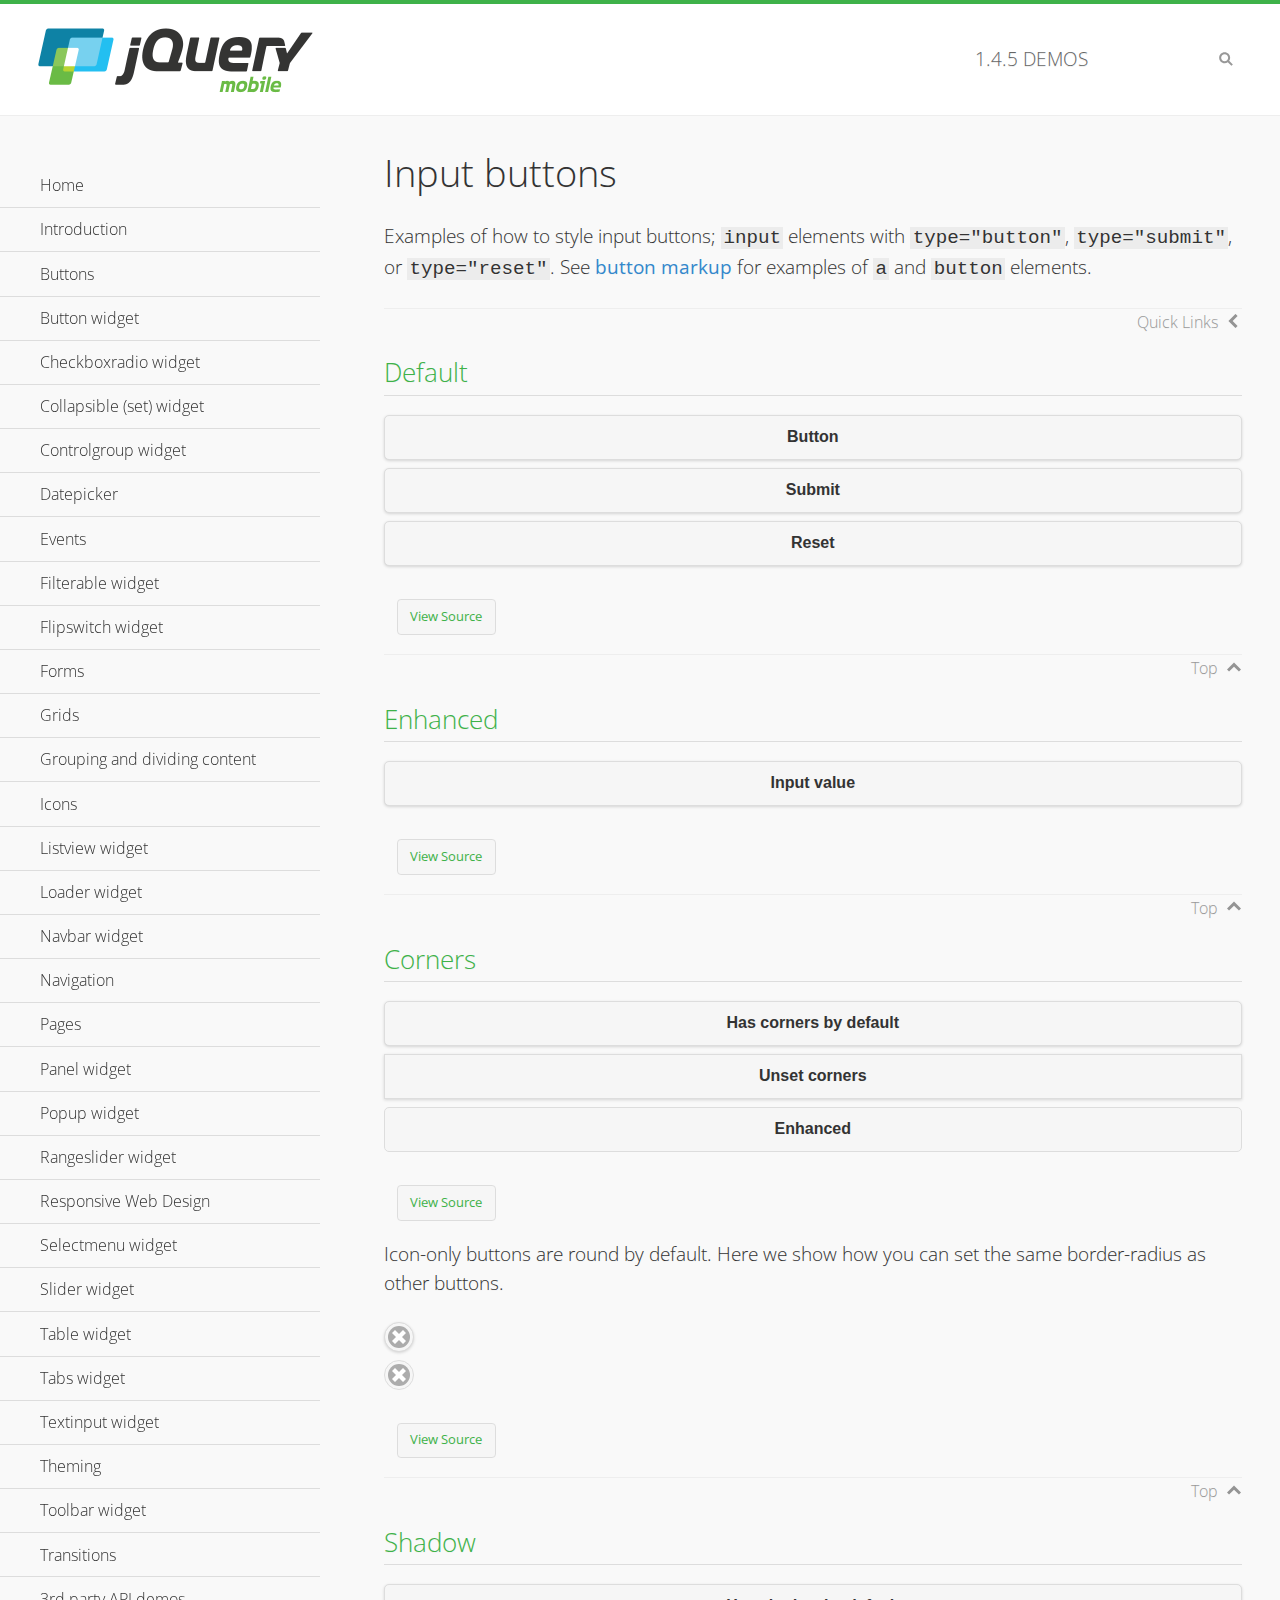
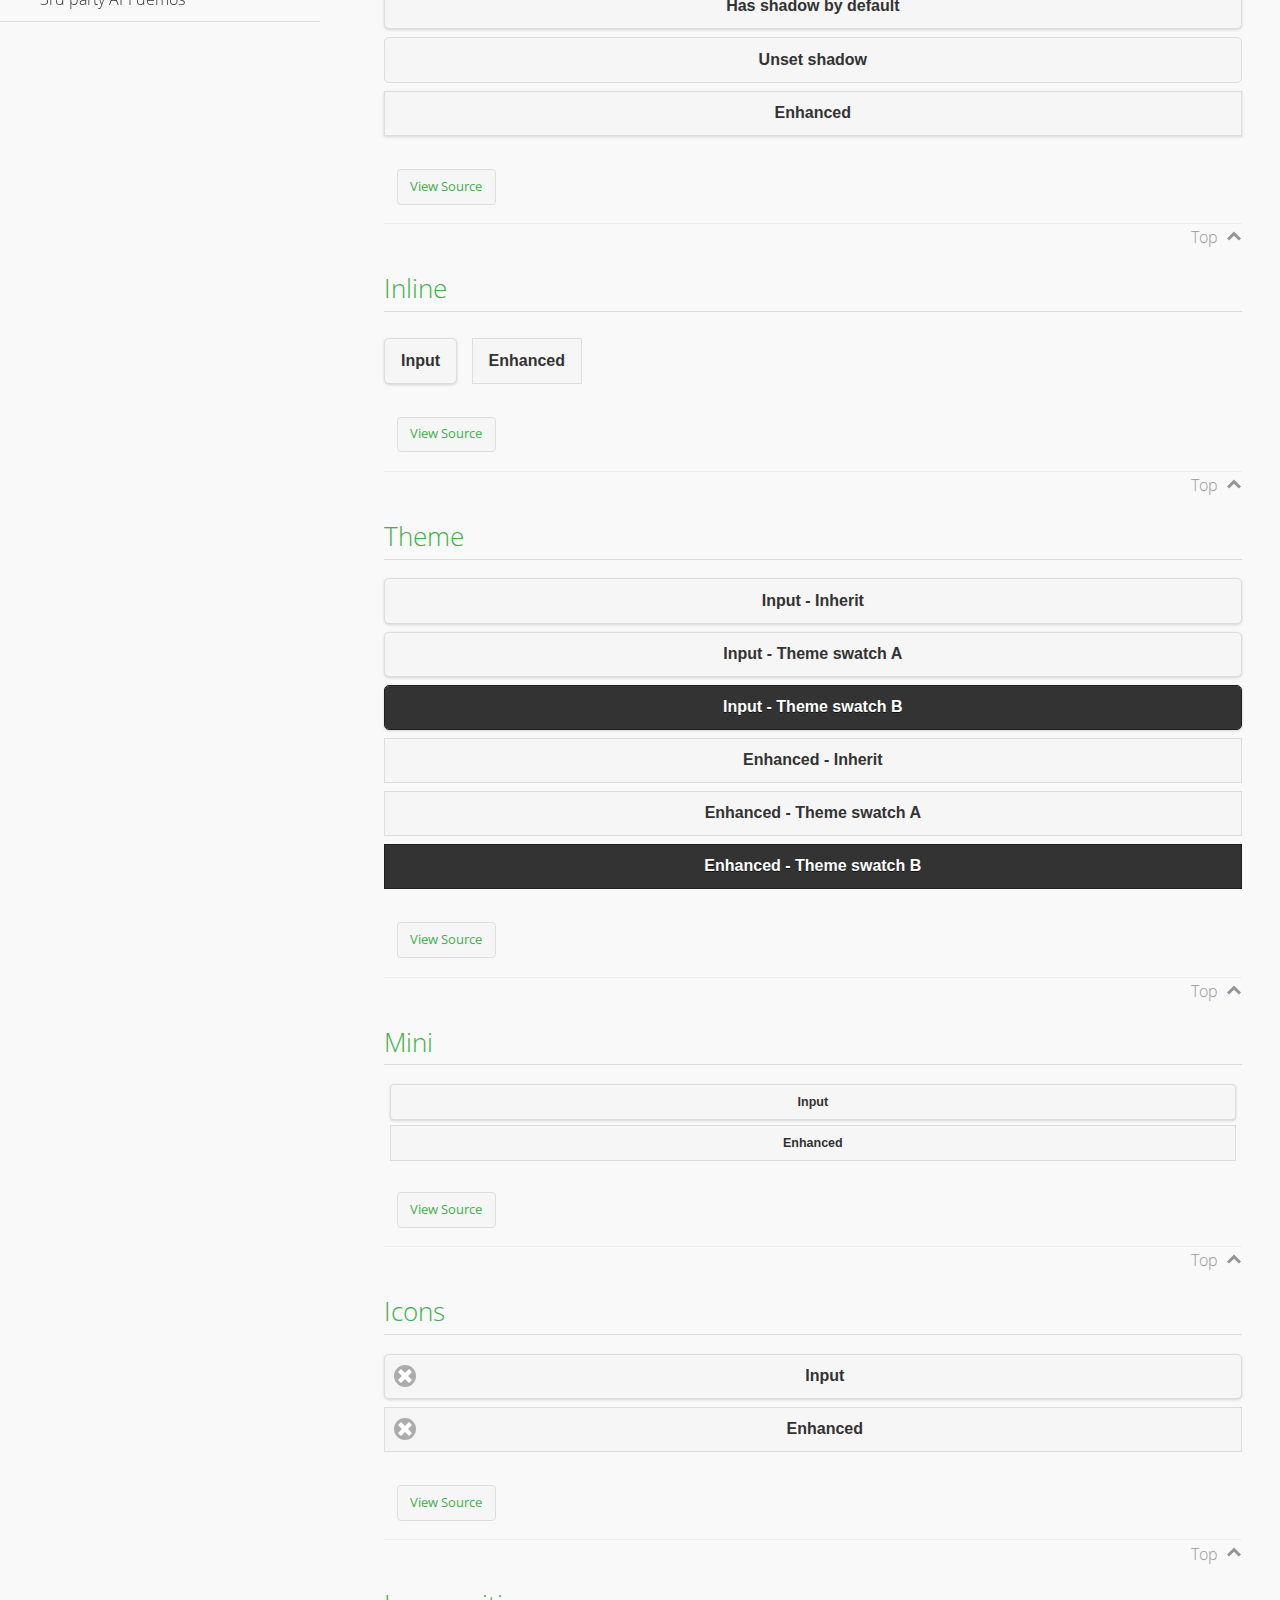
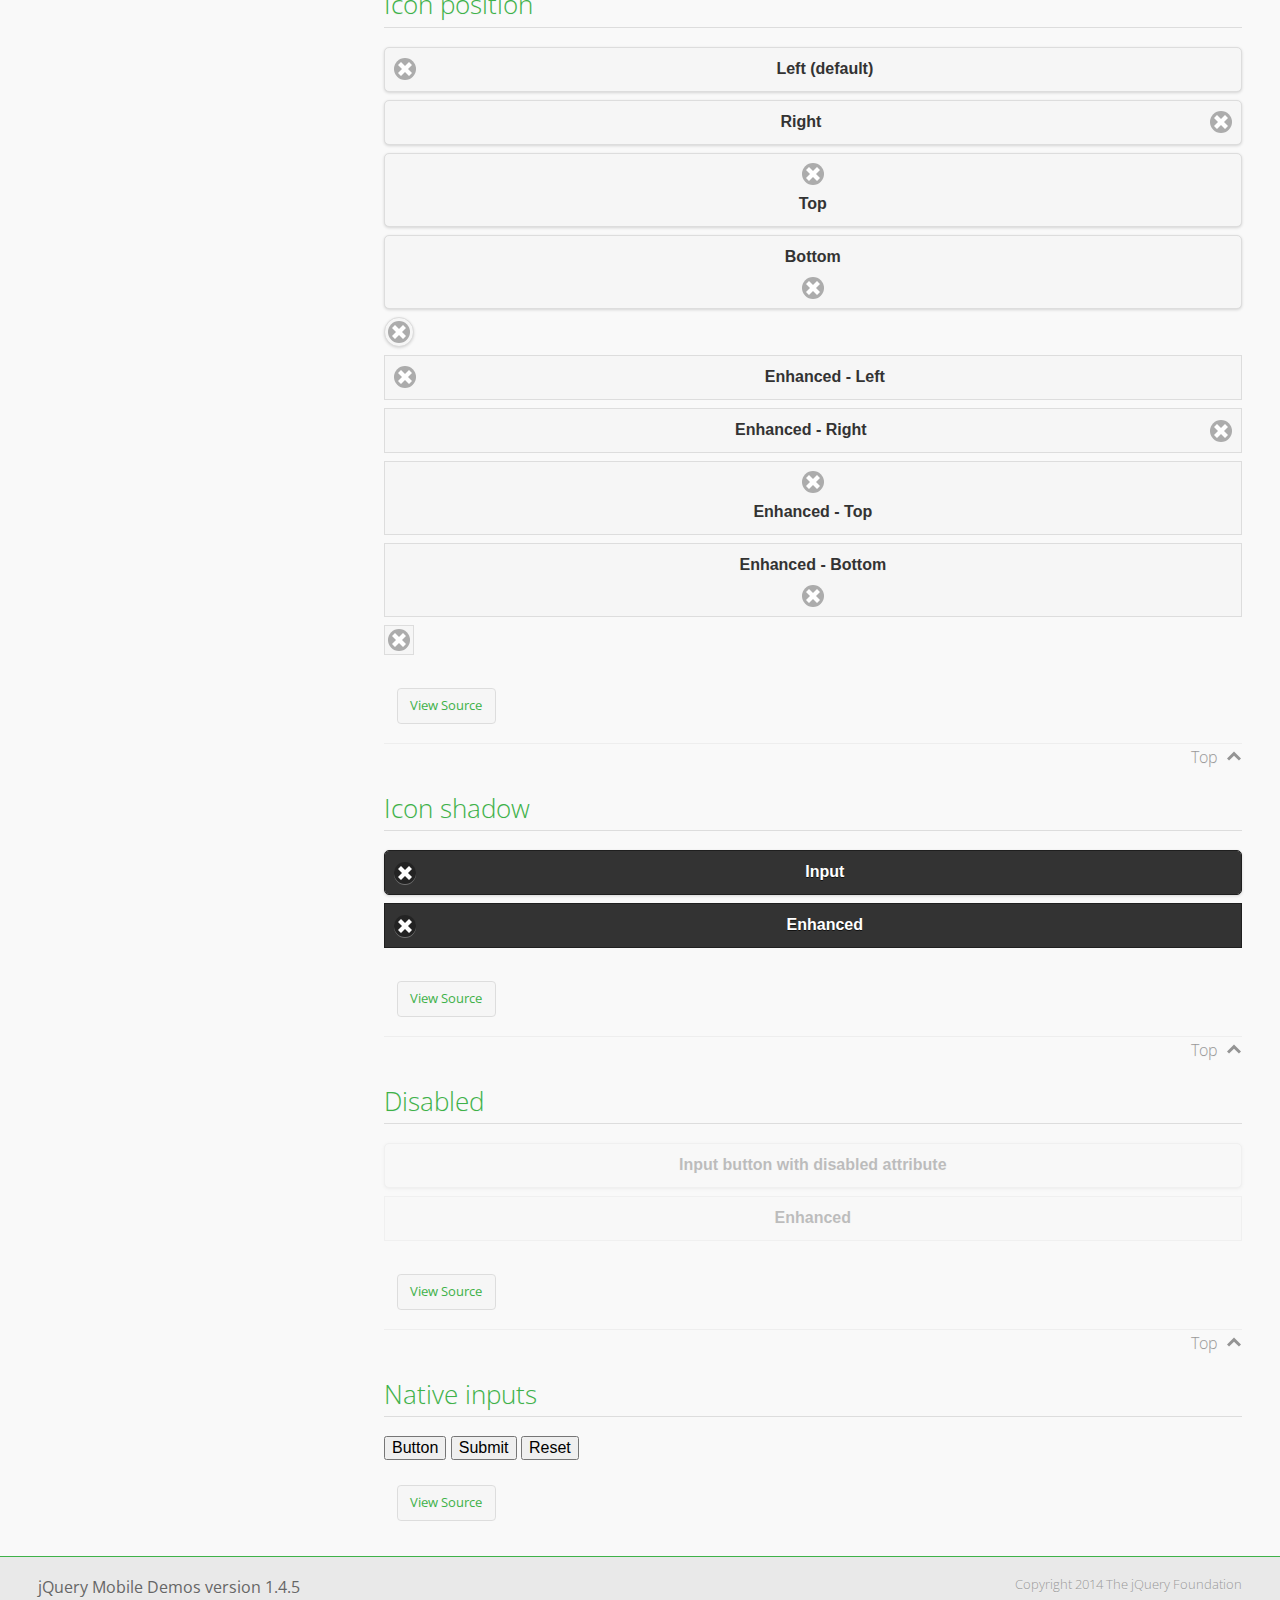
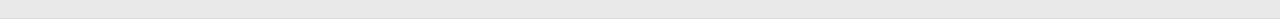
<file: css mobile/jquery.mobile-1.4.5/demos/button/index.html>
<!DOCTYPE html>
<html>
<head>
	<meta charset="utf-8">
	<meta name="viewport" content="width=device-width, initial-scale=1">
	<title>Input buttons - jQuery Mobile Demos</title>
	<link rel="shortcut icon" href="../favicon.ico">
    <link rel="stylesheet" href="http://fonts.googleapis.com/css?family=Open+Sans:300,400,700">
	<link rel="stylesheet" href="../css/themes/default/jquery.mobile-1.4.5.min.css">
	<link rel="stylesheet" href="../_assets/css/jqm-demos.css">
	<script src="../js/jquery.js"></script>
	<script src="../_assets/js/index.js"></script>
	<script src="../js/jquery.mobile-1.4.5.min.js"></script>
</head>
<body>
<div data-role="page" class="jqm-demos" data-quicklinks="true">

	<div data-role="header" class="jqm-header">
		<h2><a href="../" title="jQuery Mobile Demos home"><img src="../_assets/img/jquery-logo.png" alt="jQuery Mobile"></a></h2>
		<p><span class="jqm-version"></span> Demos</p>
		<a href="#" class="jqm-navmenu-link ui-btn ui-btn-icon-notext ui-corner-all ui-icon-bars ui-nodisc-icon ui-alt-icon ui-btn-left">Menu</a>
		<a href="#" class="jqm-search-link ui-btn ui-btn-icon-notext ui-corner-all ui-icon-search ui-nodisc-icon ui-alt-icon ui-btn-right">Search</a>
	</div><!-- /header -->

	<div role="main" class="ui-content jqm-content">

		<h1>Input buttons</h1>

		<p>Examples of how to style input buttons; <code>input</code> elements with <code>type="button"</code>, <code>type="submit"</code>, or <code>type="reset"</code>. See <a href="../button-markup/">button markup</a> for examples of <code>a</code> and <code>button</code> elements.</p>

		<h2>Default</h2>

		<div data-demo-html="true">
			<form>
				<input type="button" value="Button">
				<input type="submit" value="Submit">
				<input type="reset" value="Reset">
			</form>
		</div><!--/demo-html -->

		<h2>Enhanced</h2>

		<div data-demo-html="true">
			<form>
				<div class="ui-input-btn ui-btn ui-corner-all ui-shadow">
					Input value
					<input type="button" data-enhanced="true" value="Input value">
				</div>
			</form>
		</div><!--/demo-html -->

		<h2>Corners</h2>

		<div data-demo-html="true">
			<form>
				<input type="button" value="Has corners by default">
				<input type="button" data-corners="false" value="Unset corners">
				<div class="ui-input-btn ui-btn ui-corner-all">
					Enhanced
					<input type="button" data-enhanced="true" value="Enhanced">
				</div>
			</form>
		</div><!--/demo-html -->

		<p>Icon-only buttons are round by default. Here we show how you can set the same border-radius as other buttons.</p>

		<div data-demo-html="true" data-demo-css="true">
			<form>
				<input type="button" data-icon="delete" data-iconpos="notext" value="Icon only">
				<div id="custom-border-radius">
					<div class="ui-input-btn ui-btn ui-icon-delete ui-btn-icon-notext ui-corner-all">
						Enhanced - Icon only
						<input type="button" data-enhanced="true" value="Enhanced - Icon only">
					</div>
				</div>
			</form>
		</div><!--/demo-html -->

		<h2>Shadow</h2>

		<div data-demo-html="true">
			<form>
				<input type="button" value="Has shadow by default">
				<input type="button" data-shadow="false" value="Unset shadow">
				<div class="ui-input-btn ui-btn ui-shadow">
					Enhanced
					<input type="button" data-enhanced="true" value="Enhanced">
				</div>
			</form>
		</div><!--/demo-html -->

		<h2>Inline</h2>

		<div data-demo-html="true">
			<form>
				<input type="button" data-inline="true" value="Input">
				<div class="ui-input-btn ui-btn ui-btn-inline">
					Enhanced
					<input type="button" data-enhanced="true" value="Enhanced">
				</div>
			</form>
		</div><!--/demo-html -->

		<h2>Theme</h2>

		<div data-demo-html="true">
			<form>
				<input type="button" value="Input - Inherit">
				<input type="button" data-theme="a" value="Input - Theme swatch A">
				<input type="button" data-theme="b" value="Input - Theme swatch B">
				<div class="ui-input-btn ui-btn">
					Enhanced - Inherit
					<input type="button" data-enhanced="true" value="Enhanced - Inherit">
				</div>
				<div class="ui-input-btn ui-btn ui-btn-a">
					Enhanced - Theme swatch A
					<input type="button" data-enhanced="true" value="Enhanced - Theme swatch A">
				</div>
				<div class="ui-input-btn ui-btn ui-btn-b">
					Enhanced - Theme swatch B
					<input type="button" data-enhanced="true" value="Enhanced - Theme swatch B">
				</div>
			</form>
		</div><!--/demo-html -->

		<h2>Mini</h2>

		<div data-demo-html="true">
			<form>
				<input type="button" data-mini="true" value="Input">
				<div class="ui-input-btn ui-btn ui-mini">
					Enhanced
					<input type="button" data-enhanced="true" value="Enhanced">
				</div>
			</form>
		</div><!--/demo-html -->

		<h2>Icons</h2>

		<div data-demo-html="true">
			<form>
				<input type="button" data-icon="delete" value="Input">
				<div class="ui-input-btn ui-btn ui-icon-delete ui-btn-icon-left">
					Enhanced
					<input type="button" data-enhanced="true" value="Enhanced">
				</div>
			</form>
		</div><!--/demo-html -->

		<h2>Icon position</h2>

		<div data-demo-html="true">
			<form>
				<input type="button" data-icon="delete" value="Left (default)">
				<input type="button" data-icon="delete" data-iconpos="right" value="Right">
				<input type="button" data-icon="delete" data-iconpos="top" value="Top">
				<input type="button" data-icon="delete" data-iconpos="bottom" value="Bottom">
				<input type="button" data-icon="delete" data-iconpos="notext" value="Icon only">
				<div class="ui-input-btn ui-btn ui-icon-delete ui-btn-icon-left">
					Enhanced - Left
					<input type="button" data-enhanced="true" value="Enhanced - Left">
				</div>
				<div class="ui-input-btn ui-btn ui-icon-delete ui-btn-icon-right">
					Enhanced - Right
					<input type="button" data-enhanced="true" value="Enhanced - Right">
				</div>
				<div class="ui-input-btn ui-btn ui-icon-delete ui-btn-icon-top">
					Enhanced - Top
					<input type="button" data-enhanced="true" value="Enhanced - Top">
				</div>
				<div class="ui-input-btn ui-btn ui-icon-delete ui-btn-icon-bottom">
					Enhanced - Bottom
					<input type="button" data-enhanced="true" value="Enhanced - Bottom">
				</div>
				<div class="ui-input-btn ui-btn ui-icon-delete ui-btn-icon-notext">
					Enhanced - Icon only
					<input type="button" data-enhanced="true" value="Enhanced - Icon only">
				</div>
			</form>
		</div><!--/demo-html -->

		<h2>Icon shadow</h2>

		<div data-demo-html="true">
			<form>
				<input type="button" data-theme="b" data-icon="delete" data-iconshadow="true" value="Input">
				<div class="ui-input-btn ui-btn ui-btn-b ui-icon-delete ui-btn-icon-left ui-shadow-icon">
					Enhanced
					<input type="button" data-enhanced="true" value="Enhanced">
				</div>
			</form>
		</div><!--/demo-html -->

		<h2>Disabled</h2>

		<div data-demo-html="true">
			<form>
				<input type="button" disabled value="Input button with disabled attribute">
				<div class="ui-input-btn ui-btn ui-state-disabled">
					Enhanced
					<input type="button" disabled data-enhanced="true" value="Enhanced">
				</div>
			</form>
		</div><!--/demo-html -->

		<h2>Native inputs</h2>

		<div data-demo-html="true">
			<form>
				<input type="button" data-role="none" value="Button">
				<input type="submit" data-role="none" value="Submit">
				<input type="reset" data-role="none" value="Reset">
			</form>
		</div><!--/demo-html -->

	</div><!-- /content -->
	    <div data-role="panel" class="jqm-navmenu-panel" data-position="left" data-display="overlay" data-theme="a">
	    	<ul class="jqm-list ui-alt-icon ui-nodisc-icon">
<li data-filtertext="demos homepage" data-icon="home"><a href=".././">Home</a></li>
<li data-filtertext="introduction overview getting started"><a href="../intro/" data-ajax="false">Introduction</a></li>
<li data-filtertext="buttons button markup buttonmarkup method anchor link button element"><a href="../button-markup/" data-ajax="false">Buttons</a></li>
<li data-filtertext="form button widget input button submit reset"><a href="../button/" data-ajax="false">Button widget</a></li>
<li data-role="collapsible" data-enhanced="true" data-collapsed-icon="carat-d" data-expanded-icon="carat-u" data-iconpos="right" data-inset="false" class="ui-collapsible ui-collapsible-themed-content ui-collapsible-collapsed">
	<h3 class="ui-collapsible-heading ui-collapsible-heading-collapsed">
		<a href="#" class="ui-collapsible-heading-toggle ui-btn ui-btn-icon-right ui-btn-inherit ui-icon-carat-d">
		    Checkboxradio widget<span class="ui-collapsible-heading-status"> click to expand contents</span>
		</a>
	</h3>
	<div class="ui-collapsible-content ui-body-inherit ui-collapsible-content-collapsed" aria-hidden="true">
		<ul>
			<li data-filtertext="form checkboxradio widget checkbox input checkboxes controlgroups"><a href="../checkboxradio-checkbox/" data-ajax="false">Checkboxes</a></li>
			<li data-filtertext="form checkboxradio widget radio input radio buttons controlgroups"><a href="../checkboxradio-radio/" data-ajax="false">Radio buttons</a></li>
		</ul>
	</div>
</li>
<li data-role="collapsible" data-enhanced="true" data-collapsed-icon="carat-d" data-expanded-icon="carat-u" data-iconpos="right" data-inset="false" class="ui-collapsible ui-collapsible-themed-content ui-collapsible-collapsed">
	<h3 class="ui-collapsible-heading ui-collapsible-heading-collapsed">
		<a href="#" class="ui-collapsible-heading-toggle ui-btn ui-btn-icon-right ui-btn-inherit ui-icon-carat-d">
			Collapsible (set) widget<span class="ui-collapsible-heading-status"> click to expand contents</span>
		</a>
	</h3>
	<div class="ui-collapsible-content ui-body-inherit ui-collapsible-content-collapsed" aria-hidden="true">
		<ul>
			<li data-filtertext="collapsibles content formatting"><a href="../collapsible/" data-ajax="false">Collapsible</a></li>
			<li data-filtertext="dynamic collapsible set accordion append expand"><a href="../collapsible-dynamic/" data-ajax="false">Dynamic collapsibles</a></li>
			<li data-filtertext="accordions collapsible set widget content formatting grouped collapsibles"><a href="../collapsibleset/" data-ajax="false">Collapsible set</a></li>
		</ul>
	</div>
</li>
<li data-role="collapsible" data-enhanced="true" data-collapsed-icon="carat-d" data-expanded-icon="carat-u" data-iconpos="right" data-inset="false" class="ui-collapsible ui-collapsible-themed-content ui-collapsible-collapsed">
	<h3 class="ui-collapsible-heading ui-collapsible-heading-collapsed">
		<a href="#" class="ui-collapsible-heading-toggle ui-btn ui-btn-icon-right ui-btn-inherit ui-icon-carat-d">
			Controlgroup widget<span class="ui-collapsible-heading-status"> click to expand contents</span>
		</a>
	</h3>
	<div class="ui-collapsible-content ui-body-inherit ui-collapsible-content-collapsed" aria-hidden="true">
		<ul>
			<li data-filtertext="controlgroups selectmenu checkboxradio input grouped buttons horizontal vertical"><a href="../controlgroup/" data-ajax="false">Controlgroup</a></li>
			<li data-filtertext="dynamic controlgroup dynamically add buttons"><a href="../controlgroup-dynamic/" data-ajax="false">Dynamic controlgroups</a></li>
		</ul>
	</div>
</li>
<li data-filtertext="form datepicker widget date input"><a href="../datepicker/" data-ajax="false">Datepicker</a></li>
<li data-role="collapsible" data-enhanced="true" data-collapsed-icon="carat-d" data-expanded-icon="carat-u" data-iconpos="right" data-inset="false" class="ui-collapsible ui-collapsible-themed-content ui-collapsible-collapsed">
	<h3 class="ui-collapsible-heading ui-collapsible-heading-collapsed">
		<a href="#" class="ui-collapsible-heading-toggle ui-btn ui-btn-icon-right ui-btn-inherit ui-icon-carat-d">
			Events<span class="ui-collapsible-heading-status"> click to expand contents</span>
		</a>
	</h3>
	<div class="ui-collapsible-content ui-body-inherit ui-collapsible-content-collapsed" aria-hidden="true">
		<ul>
			<li data-filtertext="swipe to delete list items listviews swipe events"><a href="../swipe-list/" data-ajax="false">Swipe list items</a></li>
			<li data-filtertext="swipe to navigate swipe page navigation swipe events"><a href="../swipe-page/" data-ajax="false">Swipe page navigation</a></li>
		</ul>
	</div>
</li>
<li data-filtertext="filterable filter elements sorting searching listview table"><a href="../filterable/" data-ajax="false">Filterable widget</a></li>
<li data-filtertext="form flipswitch widget flip toggle switch binary select checkbox input"><a href="../flipswitch/" data-ajax="false">Flipswitch widget</a></li>
<li data-role="collapsible" data-enhanced="true" data-collapsed-icon="carat-d" data-expanded-icon="carat-u" data-iconpos="right" data-inset="false" class="ui-collapsible ui-collapsible-themed-content ui-collapsible-collapsed">
	<h3 class="ui-collapsible-heading ui-collapsible-heading-collapsed">
		<a href="#" class="ui-collapsible-heading-toggle ui-btn ui-btn-icon-right ui-btn-inherit ui-icon-carat-d">
			Forms<span class="ui-collapsible-heading-status"> click to expand contents</span>
		</a>
	</h3>
	<div class="ui-collapsible-content ui-body-inherit ui-collapsible-content-collapsed" aria-hidden="true">
		<ul>
			<li data-filtertext="forms text checkbox radio range button submit reset inputs selects textarea slider flipswitch label form elements"><a href="../forms/" data-ajax="false">Forms</a></li>
			<li data-filtertext="form hide labels hidden accessible ui-hidden-accessible forms"><a href="../forms-label-hidden-accessible/" data-ajax="false">Hide labels</a></li>
			<li data-filtertext="form field containers fieldcontain ui-field-contain forms"><a href="../forms-field-contain/" data-ajax="false">Field containers</a></li>
			<li data-filtertext="forms disabled form elements"><a href="../forms-disabled/" data-ajax="false">Forms disabled</a></li>
			<li data-filtertext="forms gallery examples overview forms text checkbox radio range button submit reset inputs selects textarea slider flipswitch label form elements"><a href="../forms-gallery/" data-ajax="false">Forms gallery</a></li>
		</ul>
	</div>
</li>
<li data-role="collapsible" data-enhanced="true" data-collapsed-icon="carat-d" data-expanded-icon="carat-u" data-iconpos="right" data-inset="false" class="ui-collapsible ui-collapsible-themed-content ui-collapsible-collapsed">
	<h3 class="ui-collapsible-heading ui-collapsible-heading-collapsed">
		<a href="#" class="ui-collapsible-heading-toggle ui-btn ui-btn-icon-right ui-btn-inherit ui-icon-carat-d">
			Grids<span class="ui-collapsible-heading-status"> click to expand contents</span>
		</a>
	</h3>
	<div class="ui-collapsible-content ui-body-inherit ui-collapsible-content-collapsed" aria-hidden="true">
		<ul>
			<li data-filtertext="grids columns blocks content formatting rwd responsive css framework"><a href="../grids/" data-ajax="false">Grids</a></li>
			<li data-filtertext="buttons in grids css framework"><a href="../grids-buttons/" data-ajax="false">Buttons in grids</a></li>
			<li data-filtertext="custom responsive grids rwd css framework"><a href="../grids-custom-responsive/" data-ajax="false">Custom responsive grids</a></li>
		</ul>
	</div>
</li>
<li data-filtertext="blocks content formatting sections heading"><a href="../body-bar-classes/" data-ajax="false">Grouping and dividing content</a></li>
<li data-role="collapsible" data-enhanced="true" data-collapsed-icon="carat-d" data-expanded-icon="carat-u" data-iconpos="right" data-inset="false" class="ui-collapsible ui-collapsible-themed-content ui-collapsible-collapsed">
	<h3 class="ui-collapsible-heading ui-collapsible-heading-collapsed">
		<a href="#" class="ui-collapsible-heading-toggle ui-btn ui-btn-icon-right ui-btn-inherit ui-icon-carat-d">
			Icons<span class="ui-collapsible-heading-status"> click to expand contents</span>
		</a>
	</h3>
	<div class="ui-collapsible-content ui-body-inherit ui-collapsible-content-collapsed" aria-hidden="true">
		<ul>
			<li data-filtertext="button icons svg disc alt custom icon position"><a href="../icons/" data-ajax="false">Icons</a></li>
			<li data-filtertext=""><a href="../icons-grunticon/" data-ajax="false">Grunticon loader</a></li>
		</ul>
	</div>
</li>
<li data-role="collapsible" data-enhanced="true" data-collapsed-icon="carat-d" data-expanded-icon="carat-u" data-iconpos="right" data-inset="false" class="ui-collapsible ui-collapsible-themed-content ui-collapsible-collapsed">
	<h3 class="ui-collapsible-heading ui-collapsible-heading-collapsed">
		<a href="#" class="ui-collapsible-heading-toggle ui-btn ui-btn-icon-right ui-btn-inherit ui-icon-carat-d">
			Listview widget<span class="ui-collapsible-heading-status"> click to expand contents</span>
		</a>
	</h3>
	<div class="ui-collapsible-content ui-body-inherit ui-collapsible-content-collapsed" aria-hidden="true">
		<ul>
			<li data-filtertext="listview widget thumbnails icons nested split button collapsible ul ol"><a href="../listview/" data-ajax="false">Listview</a></li>
			<li data-filtertext="autocomplete filterable reveal listview filtertextbeforefilter placeholder"><a href="../listview-autocomplete/" data-ajax="false">Listview autocomplete</a></li>
			<li data-filtertext="autocomplete filterable reveal listview remote data filtertextbeforefilter placeholder"><a href="../listview-autocomplete-remote/" data-ajax="false">Listview autocomplete remote data</a></li>
			<li data-filtertext="autodividers anchor jump scroll linkbars listview lists ul ol"><a href="../listview-autodividers-linkbar/" data-ajax="false">Listview autodividers linkbar</a></li>
			<li data-filtertext="listview autodividers selector autodividersselector lists ul ol"><a href="../listview-autodividers-selector/" data-ajax="false">Listview autodividers selector</a></li>
			<li data-filtertext="listview nested list items"><a href="../listview-nested-lists/" data-ajax="false">Nested Listviews</a></li>
			<li data-filtertext="listview collapsible list items flat"><a href="../listview-collapsible-item-flat/" data-ajax="false">Listview collapsible list items (flat)</a></li>
			<li data-filtertext="listview collapsible list indented"><a href="../listview-collapsible-item-indented/" data-ajax="false">Listview collapsible list items (indented)</a></li>
			<li data-filtertext="grid listview responsive grids responsive listviews lists ul"><a href="../listview-grid/" data-ajax="false">Listview responsive grid</a></li>
		</ul>
	</div>
</li>
<li data-filtertext="loader widget page loading navigation overlay spinner"><a href="../loader/" data-ajax="false">Loader widget</a></li>
<li data-filtertext="navbar widget navmenu toolbars header footer"><a href="../navbar/" data-ajax="false">Navbar widget</a></li>
<li data-role="collapsible" data-enhanced="true" data-collapsed-icon="carat-d" data-expanded-icon="carat-u" data-iconpos="right" data-inset="false" class="ui-collapsible ui-collapsible-themed-content ui-collapsible-collapsed">
	<h3 class="ui-collapsible-heading ui-collapsible-heading-collapsed">
		<a href="#" class="ui-collapsible-heading-toggle ui-btn ui-btn-icon-right ui-btn-inherit ui-icon-carat-d">
			Navigation<span class="ui-collapsible-heading-status"> click to expand contents</span>
		</a>
	</h3>
	<div class="ui-collapsible-content ui-body-inherit ui-collapsible-content-collapsed" aria-hidden="true">
		<ul>
			<li data-filtertext="ajax navigation navigate widget history event method"><a href="../navigation/" data-ajax="false">Navigation</a></li>
			<li data-filtertext="linking pages page links navigation ajax prefetch cache"><a href="../navigation-linking-pages/" data-ajax="false">Linking pages</a></li>
			<!-- <li data-filtertext="php redirect server redirection server-side navigation"><a href="../navigation-php-redirect/" data-ajax="false">PHP redirect demo</a></li>-->
			<li data-filtertext="navigation redirection hash query"><a href="../navigation-hash-processing/" data-ajax="false">Hash processing demo</a></li>
			<li data-filtertext="navigation redirection hash query"><a href="../page-events/" data-ajax="false">Page Navigation Events</a></li>
		</ul>
	</div>
</li>
<li data-role="collapsible" data-enhanced="true" data-collapsed-icon="carat-d" data-expanded-icon="carat-u" data-iconpos="right" data-inset="false" class="ui-collapsible ui-collapsible-themed-content ui-collapsible-collapsed">
	<h3 class="ui-collapsible-heading ui-collapsible-heading-collapsed">
		<a href="#" class="ui-collapsible-heading-toggle ui-btn ui-btn-icon-right ui-btn-inherit ui-icon-carat-d">
			Pages<span class="ui-collapsible-heading-status"> click to expand contents</span>
		</a>
	</h3>
	<div class="ui-collapsible-content ui-body-inherit ui-collapsible-content-collapsed" aria-hidden="true">
		<ul>
			<li data-filtertext="pages page widget ajax navigation"><a href="../pages/" data-ajax="false">Pages</a></li>
			<li data-filtertext="single page"><a href="../pages-single-page/" data-ajax="false">Single page</a></li>
			<li data-filtertext="multipage multi-page page"><a href="../pages-multi-page/" data-ajax="false">Multi-page template</a></li>
			<li data-filtertext="dialog page widget modal popup"><a href="../pages-dialog/" data-ajax="false">Dialog page</a></li>
		</ul>
	</div>
</li>
<li data-role="collapsible" data-enhanced="true" data-collapsed-icon="carat-d" data-expanded-icon="carat-u" data-iconpos="right" data-inset="false" class="ui-collapsible ui-collapsible-themed-content ui-collapsible-collapsed">
	<h3 class="ui-collapsible-heading ui-collapsible-heading-collapsed">
		<a href="#" class="ui-collapsible-heading-toggle ui-btn ui-btn-icon-right ui-btn-inherit ui-icon-carat-d">
			Panel widget<span class="ui-collapsible-heading-status"> click to expand contents</span>
		</a>
	</h3>
	<div class="ui-collapsible-content ui-body-inherit ui-collapsible-content-collapsed" aria-hidden="true">
		<ul>
			<li data-filtertext="panel widget sliding panels reveal push overlay responsive"><a href="../panel/" data-ajax="false">Panel</a></li>
			<li data-filtertext=""><a href="../panel-external/" data-ajax="false">External panels</a></li>
			<li data-filtertext="panel "><a href="../panel-fixed/" data-ajax="false">Fixed panels</a></li>
			<li data-filtertext="panel slide panels sliding panels shadow rwd responsive breakpoint"><a href="../panel-responsive/" data-ajax="false">Panels responsive</a></li>
			<li data-filtertext="panel custom style custom panel width reveal shadow listview panel styling page background wrapper"><a href="../panel-styling/" data-ajax="false">Custom panel style</a></li>
			<li data-filtertext="panel open on swipe"><a href="../panel-swipe-open/" data-ajax="false">Panel open on swipe</a></li>
			<li data-filtertext="panels outside page internal external toolbars"><a href="../panel-external-internal/" data-ajax="false">Panel external and internal</a></li>
		</ul>
	</div>
</li>
<li data-role="collapsible" data-enhanced="true" data-collapsed-icon="carat-d" data-expanded-icon="carat-u" data-iconpos="right" data-inset="false" class="ui-collapsible ui-collapsible-themed-content ui-collapsible-collapsed">
	<h3 class="ui-collapsible-heading ui-collapsible-heading-collapsed">
		<a href="#" class="ui-collapsible-heading-toggle ui-btn ui-btn-icon-right ui-btn-inherit ui-icon-carat-d">
			Popup widget<span class="ui-collapsible-heading-status"> click to expand contents</span>
		</a>
	</h3>
	<div class="ui-collapsible-content ui-body-inherit ui-collapsible-content-collapsed" aria-hidden="true">
		<ul>
			<li data-filtertext="popup widget popups dialog modal transition tooltip lightbox form overlay screen flip pop fade transition"><a href="../popup/" data-ajax="false">Popup</a></li>
			<li data-filtertext="popup alignment position"><a href="../popup-alignment/" data-ajax="false">Popup alignment</a></li>
			<li data-filtertext="popup arrow size popups popover"><a href="../popup-arrow-size/" data-ajax="false">Popup arrow size</a></li>
			<li data-filtertext="dynamic popups popup images lightbox"><a href="../popup-dynamic/" data-ajax="false">Dynamic popups</a></li>
			<li data-filtertext="popups with iframes scaling"><a href="../popup-iframe/" data-ajax="false">Popups with iframes</a></li>
			<li data-filtertext="popup image scaling"><a href="../popup-image-scaling/" data-ajax="false">Popup image scaling</a></li>
			<li data-filtertext="external popup outside multi-page"><a href="../popup-outside-multipage/" data-ajax="false">Popup outside multi-page</a></li>
		</ul>
	</div>
</li>
<li data-filtertext="form rangeslider widget dual sliders dual handle sliders range input"><a href="../rangeslider/" data-ajax="false">Rangeslider widget</a></li>
<li data-filtertext="responsive web design rwd adaptive progressive enhancement PE accessible mobile breakpoints media query media queries"><a href="../rwd/" data-ajax="false">Responsive Web Design</a></li>
<li data-role="collapsible" data-enhanced="true" data-collapsed-icon="carat-d" data-expanded-icon="carat-u" data-iconpos="right" data-inset="false" class="ui-collapsible ui-collapsible-themed-content ui-collapsible-collapsed">
	<h3 class="ui-collapsible-heading ui-collapsible-heading-collapsed">
		<a href="#" class="ui-collapsible-heading-toggle ui-btn ui-btn-icon-right ui-btn-inherit ui-icon-carat-d">
			Selectmenu widget<span class="ui-collapsible-heading-status"> click to expand contents</span>
		</a>
	</h3>
	<div class="ui-collapsible-content ui-body-inherit ui-collapsible-content-collapsed" aria-hidden="true">
		<ul>
			<li data-filtertext="form selectmenu widget select input custom select menu selects"><a href="../selectmenu/" data-ajax="false">Selectmenu</a></li>
			<li data-filtertext="form custom select menu selectmenu widget custom menu option optgroup multiple selects"><a href="../selectmenu-custom/" data-ajax="false">Custom select menu</a></li>
			<li data-filtertext="filterable select filter popup dialog"><a href="../selectmenu-custom-filter/" data-ajax="false">Custom select menu with filter</a></li>
		</ul>
	</div>
</li>
<li data-role="collapsible" data-enhanced="true" data-collapsed-icon="carat-d" data-expanded-icon="carat-u" data-iconpos="right" data-inset="false" class="ui-collapsible ui-collapsible-themed-content ui-collapsible-collapsed">
	<h3 class="ui-collapsible-heading ui-collapsible-heading-collapsed">
		<a href="#" class="ui-collapsible-heading-toggle ui-btn ui-btn-icon-right ui-btn-inherit ui-icon-carat-d">
			Slider widget<span class="ui-collapsible-heading-status"> click to expand contents</span>
		</a>
	</h3>
	<div class="ui-collapsible-content ui-body-inherit ui-collapsible-content-collapsed" aria-hidden="true">
		<ul>
			<li data-filtertext="form slider widget range input single sliders"><a href="../slider/" data-ajax="false">Slider</a></li>
			<li data-filtertext="form slider widget flipswitch slider binary select flip toggle switch"><a href="../slider-flipswitch/" data-ajax="false">Slider flip toggle switch</a></li>
			<li data-filtertext="form slider tooltip handle value input range sliders"><a href="../slider-tooltip/" data-ajax="false">Slider tooltip</a></li>
		</ul>
	</div>
</li>
<li data-role="collapsible" data-enhanced="true" data-collapsed-icon="carat-d" data-expanded-icon="carat-u" data-iconpos="right" data-inset="false" class="ui-collapsible ui-collapsible-themed-content ui-collapsible-collapsed">
	<h3 class="ui-collapsible-heading ui-collapsible-heading-collapsed">
		<a href="#" class="ui-collapsible-heading-toggle ui-btn ui-btn-icon-right ui-btn-inherit ui-icon-carat-d">
			Table widget<span class="ui-collapsible-heading-status"> click to expand contents</span>
		</a>
	</h3>
	<div class="ui-collapsible-content ui-body-inherit ui-collapsible-content-collapsed" aria-hidden="true">
		<ul>
			<li data-filtertext="table widget reflow column toggle th td responsive tables rwd hide show tabular"><a href="../table-column-toggle/" data-ajax="false">Table Column Toggle</a></li>
			<li data-filtertext="table column toggle phone comparison demo"><a href="../table-column-toggle-example/" data-ajax="false">Table Column Toggle demo</a></li>
			<li data-filtertext="responsive tables table column toggle heading groups rwd breakpoint"><a href="../table-column-toggle-heading-groups/" data-ajax="false">Table Column Toggle heading groups</a></li>
			<li data-filtertext="responsive tables table column toggle hide rwd breakpoint customization options"><a href="../table-column-toggle-options/" data-ajax="false">Table Column Toggle options</a></li>
			<li data-filtertext="table reflow th td responsive rwd columns tabular"><a href="../table-reflow/" data-ajax="false">Table Reflow</a></li>
			<li data-filtertext="responsive tables table reflow heading groups rwd breakpoint"><a href="../table-reflow-heading-groups/" data-ajax="false">Table Reflow heading groups</a></li>
			<li data-filtertext="responsive tables table reflow stripes strokes table style"><a href="../table-reflow-stripes-strokes/" data-ajax="false">Table Reflow stripes and strokes</a></li>
			<li data-filtertext="responsive tables table reflow stack custom styles"><a href="../table-reflow-styling/" data-ajax="false">Table Reflow custom styles</a></li>
		</ul>
	</div>
</li>
<li data-filtertext="ui tabs widget"><a href="../tabs/" data-ajax="false">Tabs widget</a></li>
<li data-filtertext="form textinput widget text input textarea number date time tel email file color password"><a href="../textinput/" data-ajax="false">Textinput widget</a></li>
<li data-role="collapsible" data-enhanced="true" data-collapsed-icon="carat-d" data-expanded-icon="carat-u" data-iconpos="right" data-inset="false" class="ui-collapsible ui-collapsible-themed-content ui-collapsible-collapsed">
	<h3 class="ui-collapsible-heading ui-collapsible-heading-collapsed">
		<a href="#" class="ui-collapsible-heading-toggle ui-btn ui-btn-icon-right ui-btn-inherit ui-icon-carat-d">
			Theming<span class="ui-collapsible-heading-status"> click to expand contents</span>
		</a>
	</h3>
	<div class="ui-collapsible-content ui-body-inherit ui-collapsible-content-collapsed" aria-hidden="true">
		<ul>
			<li data-filtertext="default theme swatches theming style css"><a href="../theme-default/" data-ajax="false">Default theme</a></li>
			<li data-filtertext="classic theme old theme swatches theming style css"><a href="../theme-classic/" data-ajax="false">Classic theme</a></li>
		</ul>
	</div>
</li>
<li data-role="collapsible" data-enhanced="true" data-collapsed-icon="carat-d" data-expanded-icon="carat-u" data-iconpos="right" data-inset="false" class="ui-collapsible ui-collapsible-themed-content ui-collapsible-collapsed">
	<h3 class="ui-collapsible-heading ui-collapsible-heading-collapsed">
		<a href="#" class="ui-collapsible-heading-toggle ui-btn ui-btn-icon-right ui-btn-inherit ui-icon-carat-d">
			Toolbar widget<span class="ui-collapsible-heading-status"> click to expand contents</span>
		</a>
	</h3>
	<div class="ui-collapsible-content ui-body-inherit ui-collapsible-content-collapsed" aria-hidden="true">
		<ul>
			<li data-filtertext="toolbar widget header footer toolbars fixed fullscreen external sections"><a href="../toolbar/" data-ajax="false">Toolbar</a></li>
			<li data-filtertext="dynamic toolbars dynamically add toolbar header footer"><a href="../toolbar-dynamic/" data-ajax="false">Dynamic toolbars</a></li>
			<li data-filtertext="external toolbars header footer"><a href="../toolbar-external/" data-ajax="false">External toolbars</a></li>
			<li data-filtertext="fixed toolbars header footer"><a href="../toolbar-fixed/" data-ajax="false">Fixed toolbars</a></li>
			<li data-filtertext="fixed fullscreen toolbars header footer"><a href="../toolbar-fixed-fullscreen/" data-ajax="false">Fullscreen toolbars</a></li>
			<li data-filtertext="external fixed toolbars header footer"><a href="../toolbar-fixed-external/" data-ajax="false">Fixed external toolbars</a></li>
			<li data-filtertext="external persistent toolbars header footer navbar navmenu"><a href="../toolbar-fixed-persistent/" data-ajax="false">Persistent toolbars</a></li>
			<li data-filtertext="external ajax optimized toolbars persistent toolbars header footer navbar"><a href="../toolbar-fixed-persistent-optimized/" data-ajax="false">Ajax optimized toolbars</a></li>
			<li data-filtertext="form in toolbars header footer"><a href="../toolbar-fixed-forms/" data-ajax="false">Form in toolbar</a></li>
		</ul>
	</div>
</li>
<li data-filtertext="page transitions animated pages popup navigation flip slide fade pop"><a href="../transitions/" data-ajax="false">Transitions</a></li>
<li data-role="collapsible" data-enhanced="true" data-collapsed-icon="carat-d" data-expanded-icon="carat-u" data-iconpos="right" data-inset="false" class="ui-collapsible ui-collapsible-themed-content ui-collapsible-collapsed">
	<h3 class="ui-collapsible-heading ui-collapsible-heading-collapsed">
		<a href="#" class="ui-collapsible-heading-toggle ui-btn ui-btn-icon-right ui-btn-inherit ui-icon-carat-d">
			3rd party API demos<span class="ui-collapsible-heading-status"> click to expand contents</span>
		</a>
	</h3>
	<div class="ui-collapsible-content ui-body-inherit ui-collapsible-content-collapsed" aria-hidden="true">
		<ul>
			<li data-filtertext="backbone requirejs navigation router"><a href="../backbone-requirejs/" data-ajax="false">Backbone RequireJS</a></li>
			<li data-filtertext="google maps geolocation demo"><a href="../map-geolocation/" data-ajax="false">Google Maps geolocation</a></li>
			<li data-filtertext="google maps hybrid"><a href="../map-list-toggle/" data-ajax="false">Google Maps list toggle</a></li>
		</ul>
	</div>
</li>



		     </ul>
		</div><!-- /panel -->


	<div data-role="footer" data-position="fixed" data-tap-toggle="false" class="jqm-footer">
		<p>jQuery Mobile Demos version <span class="jqm-version"></span></p>
		<p>Copyright 2014 The jQuery Foundation</p>
	</div><!-- /footer -->
	<!-- TODO: This should become an external panel so we can add input to markup (unique ID) -->
    <div data-role="panel" class="jqm-search-panel" data-position="right" data-display="overlay" data-theme="a">
		<div class="jqm-search">
			<ul class="jqm-list" data-filter-placeholder="Search demos..." data-filter-reveal="true">
<li data-filtertext="demos homepage" data-icon="home"><a href=".././">Home</a></li>
<li data-filtertext="introduction overview getting started"><a href="../intro/" data-ajax="false">Introduction</a></li>
<li data-filtertext="buttons button markup buttonmarkup method anchor link button element"><a href="../button-markup/" data-ajax="false">Buttons</a></li>
<li data-filtertext="form button widget input button submit reset"><a href="../button/" data-ajax="false">Button widget</a></li>
<li data-role="collapsible" data-enhanced="true" data-collapsed-icon="carat-d" data-expanded-icon="carat-u" data-iconpos="right" data-inset="false" class="ui-collapsible ui-collapsible-themed-content ui-collapsible-collapsed">
	<h3 class="ui-collapsible-heading ui-collapsible-heading-collapsed">
		<a href="#" class="ui-collapsible-heading-toggle ui-btn ui-btn-icon-right ui-btn-inherit ui-icon-carat-d">
		    Checkboxradio widget<span class="ui-collapsible-heading-status"> click to expand contents</span>
		</a>
	</h3>
	<div class="ui-collapsible-content ui-body-inherit ui-collapsible-content-collapsed" aria-hidden="true">
		<ul>
			<li data-filtertext="form checkboxradio widget checkbox input checkboxes controlgroups"><a href="../checkboxradio-checkbox/" data-ajax="false">Checkboxes</a></li>
			<li data-filtertext="form checkboxradio widget radio input radio buttons controlgroups"><a href="../checkboxradio-radio/" data-ajax="false">Radio buttons</a></li>
		</ul>
	</div>
</li>
<li data-role="collapsible" data-enhanced="true" data-collapsed-icon="carat-d" data-expanded-icon="carat-u" data-iconpos="right" data-inset="false" class="ui-collapsible ui-collapsible-themed-content ui-collapsible-collapsed">
	<h3 class="ui-collapsible-heading ui-collapsible-heading-collapsed">
		<a href="#" class="ui-collapsible-heading-toggle ui-btn ui-btn-icon-right ui-btn-inherit ui-icon-carat-d">
			Collapsible (set) widget<span class="ui-collapsible-heading-status"> click to expand contents</span>
		</a>
	</h3>
	<div class="ui-collapsible-content ui-body-inherit ui-collapsible-content-collapsed" aria-hidden="true">
		<ul>
			<li data-filtertext="collapsibles content formatting"><a href="../collapsible/" data-ajax="false">Collapsible</a></li>
			<li data-filtertext="dynamic collapsible set accordion append expand"><a href="../collapsible-dynamic/" data-ajax="false">Dynamic collapsibles</a></li>
			<li data-filtertext="accordions collapsible set widget content formatting grouped collapsibles"><a href="../collapsibleset/" data-ajax="false">Collapsible set</a></li>
		</ul>
	</div>
</li>
<li data-role="collapsible" data-enhanced="true" data-collapsed-icon="carat-d" data-expanded-icon="carat-u" data-iconpos="right" data-inset="false" class="ui-collapsible ui-collapsible-themed-content ui-collapsible-collapsed">
	<h3 class="ui-collapsible-heading ui-collapsible-heading-collapsed">
		<a href="#" class="ui-collapsible-heading-toggle ui-btn ui-btn-icon-right ui-btn-inherit ui-icon-carat-d">
			Controlgroup widget<span class="ui-collapsible-heading-status"> click to expand contents</span>
		</a>
	</h3>
	<div class="ui-collapsible-content ui-body-inherit ui-collapsible-content-collapsed" aria-hidden="true">
		<ul>
			<li data-filtertext="controlgroups selectmenu checkboxradio input grouped buttons horizontal vertical"><a href="../controlgroup/" data-ajax="false">Controlgroup</a></li>
			<li data-filtertext="dynamic controlgroup dynamically add buttons"><a href="../controlgroup-dynamic/" data-ajax="false">Dynamic controlgroups</a></li>
		</ul>
	</div>
</li>
<li data-filtertext="form datepicker widget date input"><a href="../datepicker/" data-ajax="false">Datepicker</a></li>
<li data-role="collapsible" data-enhanced="true" data-collapsed-icon="carat-d" data-expanded-icon="carat-u" data-iconpos="right" data-inset="false" class="ui-collapsible ui-collapsible-themed-content ui-collapsible-collapsed">
	<h3 class="ui-collapsible-heading ui-collapsible-heading-collapsed">
		<a href="#" class="ui-collapsible-heading-toggle ui-btn ui-btn-icon-right ui-btn-inherit ui-icon-carat-d">
			Events<span class="ui-collapsible-heading-status"> click to expand contents</span>
		</a>
	</h3>
	<div class="ui-collapsible-content ui-body-inherit ui-collapsible-content-collapsed" aria-hidden="true">
		<ul>
			<li data-filtertext="swipe to delete list items listviews swipe events"><a href="../swipe-list/" data-ajax="false">Swipe list items</a></li>
			<li data-filtertext="swipe to navigate swipe page navigation swipe events"><a href="../swipe-page/" data-ajax="false">Swipe page navigation</a></li>
		</ul>
	</div>
</li>
<li data-filtertext="filterable filter elements sorting searching listview table"><a href="../filterable/" data-ajax="false">Filterable widget</a></li>
<li data-filtertext="form flipswitch widget flip toggle switch binary select checkbox input"><a href="../flipswitch/" data-ajax="false">Flipswitch widget</a></li>
<li data-role="collapsible" data-enhanced="true" data-collapsed-icon="carat-d" data-expanded-icon="carat-u" data-iconpos="right" data-inset="false" class="ui-collapsible ui-collapsible-themed-content ui-collapsible-collapsed">
	<h3 class="ui-collapsible-heading ui-collapsible-heading-collapsed">
		<a href="#" class="ui-collapsible-heading-toggle ui-btn ui-btn-icon-right ui-btn-inherit ui-icon-carat-d">
			Forms<span class="ui-collapsible-heading-status"> click to expand contents</span>
		</a>
	</h3>
	<div class="ui-collapsible-content ui-body-inherit ui-collapsible-content-collapsed" aria-hidden="true">
		<ul>
			<li data-filtertext="forms text checkbox radio range button submit reset inputs selects textarea slider flipswitch label form elements"><a href="../forms/" data-ajax="false">Forms</a></li>
			<li data-filtertext="form hide labels hidden accessible ui-hidden-accessible forms"><a href="../forms-label-hidden-accessible/" data-ajax="false">Hide labels</a></li>
			<li data-filtertext="form field containers fieldcontain ui-field-contain forms"><a href="../forms-field-contain/" data-ajax="false">Field containers</a></li>
			<li data-filtertext="forms disabled form elements"><a href="../forms-disabled/" data-ajax="false">Forms disabled</a></li>
			<li data-filtertext="forms gallery examples overview forms text checkbox radio range button submit reset inputs selects textarea slider flipswitch label form elements"><a href="../forms-gallery/" data-ajax="false">Forms gallery</a></li>
		</ul>
	</div>
</li>
<li data-role="collapsible" data-enhanced="true" data-collapsed-icon="carat-d" data-expanded-icon="carat-u" data-iconpos="right" data-inset="false" class="ui-collapsible ui-collapsible-themed-content ui-collapsible-collapsed">
	<h3 class="ui-collapsible-heading ui-collapsible-heading-collapsed">
		<a href="#" class="ui-collapsible-heading-toggle ui-btn ui-btn-icon-right ui-btn-inherit ui-icon-carat-d">
			Grids<span class="ui-collapsible-heading-status"> click to expand contents</span>
		</a>
	</h3>
	<div class="ui-collapsible-content ui-body-inherit ui-collapsible-content-collapsed" aria-hidden="true">
		<ul>
			<li data-filtertext="grids columns blocks content formatting rwd responsive css framework"><a href="../grids/" data-ajax="false">Grids</a></li>
			<li data-filtertext="buttons in grids css framework"><a href="../grids-buttons/" data-ajax="false">Buttons in grids</a></li>
			<li data-filtertext="custom responsive grids rwd css framework"><a href="../grids-custom-responsive/" data-ajax="false">Custom responsive grids</a></li>
		</ul>
	</div>
</li>
<li data-filtertext="blocks content formatting sections heading"><a href="../body-bar-classes/" data-ajax="false">Grouping and dividing content</a></li>
<li data-role="collapsible" data-enhanced="true" data-collapsed-icon="carat-d" data-expanded-icon="carat-u" data-iconpos="right" data-inset="false" class="ui-collapsible ui-collapsible-themed-content ui-collapsible-collapsed">
	<h3 class="ui-collapsible-heading ui-collapsible-heading-collapsed">
		<a href="#" class="ui-collapsible-heading-toggle ui-btn ui-btn-icon-right ui-btn-inherit ui-icon-carat-d">
			Icons<span class="ui-collapsible-heading-status"> click to expand contents</span>
		</a>
	</h3>
	<div class="ui-collapsible-content ui-body-inherit ui-collapsible-content-collapsed" aria-hidden="true">
		<ul>
			<li data-filtertext="button icons svg disc alt custom icon position"><a href="../icons/" data-ajax="false">Icons</a></li>
			<li data-filtertext=""><a href="../icons-grunticon/" data-ajax="false">Grunticon loader</a></li>
		</ul>
	</div>
</li>
<li data-role="collapsible" data-enhanced="true" data-collapsed-icon="carat-d" data-expanded-icon="carat-u" data-iconpos="right" data-inset="false" class="ui-collapsible ui-collapsible-themed-content ui-collapsible-collapsed">
	<h3 class="ui-collapsible-heading ui-collapsible-heading-collapsed">
		<a href="#" class="ui-collapsible-heading-toggle ui-btn ui-btn-icon-right ui-btn-inherit ui-icon-carat-d">
			Listview widget<span class="ui-collapsible-heading-status"> click to expand contents</span>
		</a>
	</h3>
	<div class="ui-collapsible-content ui-body-inherit ui-collapsible-content-collapsed" aria-hidden="true">
		<ul>
			<li data-filtertext="listview widget thumbnails icons nested split button collapsible ul ol"><a href="../listview/" data-ajax="false">Listview</a></li>
			<li data-filtertext="autocomplete filterable reveal listview filtertextbeforefilter placeholder"><a href="../listview-autocomplete/" data-ajax="false">Listview autocomplete</a></li>
			<li data-filtertext="autocomplete filterable reveal listview remote data filtertextbeforefilter placeholder"><a href="../listview-autocomplete-remote/" data-ajax="false">Listview autocomplete remote data</a></li>
			<li data-filtertext="autodividers anchor jump scroll linkbars listview lists ul ol"><a href="../listview-autodividers-linkbar/" data-ajax="false">Listview autodividers linkbar</a></li>
			<li data-filtertext="listview autodividers selector autodividersselector lists ul ol"><a href="../listview-autodividers-selector/" data-ajax="false">Listview autodividers selector</a></li>
			<li data-filtertext="listview nested list items"><a href="../listview-nested-lists/" data-ajax="false">Nested Listviews</a></li>
			<li data-filtertext="listview collapsible list items flat"><a href="../listview-collapsible-item-flat/" data-ajax="false">Listview collapsible list items (flat)</a></li>
			<li data-filtertext="listview collapsible list indented"><a href="../listview-collapsible-item-indented/" data-ajax="false">Listview collapsible list items (indented)</a></li>
			<li data-filtertext="grid listview responsive grids responsive listviews lists ul"><a href="../listview-grid/" data-ajax="false">Listview responsive grid</a></li>
		</ul>
	</div>
</li>
<li data-filtertext="loader widget page loading navigation overlay spinner"><a href="../loader/" data-ajax="false">Loader widget</a></li>
<li data-filtertext="navbar widget navmenu toolbars header footer"><a href="../navbar/" data-ajax="false">Navbar widget</a></li>
<li data-role="collapsible" data-enhanced="true" data-collapsed-icon="carat-d" data-expanded-icon="carat-u" data-iconpos="right" data-inset="false" class="ui-collapsible ui-collapsible-themed-content ui-collapsible-collapsed">
	<h3 class="ui-collapsible-heading ui-collapsible-heading-collapsed">
		<a href="#" class="ui-collapsible-heading-toggle ui-btn ui-btn-icon-right ui-btn-inherit ui-icon-carat-d">
			Navigation<span class="ui-collapsible-heading-status"> click to expand contents</span>
		</a>
	</h3>
	<div class="ui-collapsible-content ui-body-inherit ui-collapsible-content-collapsed" aria-hidden="true">
		<ul>
			<li data-filtertext="ajax navigation navigate widget history event method"><a href="../navigation/" data-ajax="false">Navigation</a></li>
			<li data-filtertext="linking pages page links navigation ajax prefetch cache"><a href="../navigation-linking-pages/" data-ajax="false">Linking pages</a></li>
			<!-- <li data-filtertext="php redirect server redirection server-side navigation"><a href="../navigation-php-redirect/" data-ajax="false">PHP redirect demo</a></li>-->
			<li data-filtertext="navigation redirection hash query"><a href="../navigation-hash-processing/" data-ajax="false">Hash processing demo</a></li>
			<li data-filtertext="navigation redirection hash query"><a href="../page-events/" data-ajax="false">Page Navigation Events</a></li>
		</ul>
	</div>
</li>
<li data-role="collapsible" data-enhanced="true" data-collapsed-icon="carat-d" data-expanded-icon="carat-u" data-iconpos="right" data-inset="false" class="ui-collapsible ui-collapsible-themed-content ui-collapsible-collapsed">
	<h3 class="ui-collapsible-heading ui-collapsible-heading-collapsed">
		<a href="#" class="ui-collapsible-heading-toggle ui-btn ui-btn-icon-right ui-btn-inherit ui-icon-carat-d">
			Pages<span class="ui-collapsible-heading-status"> click to expand contents</span>
		</a>
	</h3>
	<div class="ui-collapsible-content ui-body-inherit ui-collapsible-content-collapsed" aria-hidden="true">
		<ul>
			<li data-filtertext="pages page widget ajax navigation"><a href="../pages/" data-ajax="false">Pages</a></li>
			<li data-filtertext="single page"><a href="../pages-single-page/" data-ajax="false">Single page</a></li>
			<li data-filtertext="multipage multi-page page"><a href="../pages-multi-page/" data-ajax="false">Multi-page template</a></li>
			<li data-filtertext="dialog page widget modal popup"><a href="../pages-dialog/" data-ajax="false">Dialog page</a></li>
		</ul>
	</div>
</li>
<li data-role="collapsible" data-enhanced="true" data-collapsed-icon="carat-d" data-expanded-icon="carat-u" data-iconpos="right" data-inset="false" class="ui-collapsible ui-collapsible-themed-content ui-collapsible-collapsed">
	<h3 class="ui-collapsible-heading ui-collapsible-heading-collapsed">
		<a href="#" class="ui-collapsible-heading-toggle ui-btn ui-btn-icon-right ui-btn-inherit ui-icon-carat-d">
			Panel widget<span class="ui-collapsible-heading-status"> click to expand contents</span>
		</a>
	</h3>
	<div class="ui-collapsible-content ui-body-inherit ui-collapsible-content-collapsed" aria-hidden="true">
		<ul>
			<li data-filtertext="panel widget sliding panels reveal push overlay responsive"><a href="../panel/" data-ajax="false">Panel</a></li>
			<li data-filtertext=""><a href="../panel-external/" data-ajax="false">External panels</a></li>
			<li data-filtertext="panel "><a href="../panel-fixed/" data-ajax="false">Fixed panels</a></li>
			<li data-filtertext="panel slide panels sliding panels shadow rwd responsive breakpoint"><a href="../panel-responsive/" data-ajax="false">Panels responsive</a></li>
			<li data-filtertext="panel custom style custom panel width reveal shadow listview panel styling page background wrapper"><a href="../panel-styling/" data-ajax="false">Custom panel style</a></li>
			<li data-filtertext="panel open on swipe"><a href="../panel-swipe-open/" data-ajax="false">Panel open on swipe</a></li>
			<li data-filtertext="panels outside page internal external toolbars"><a href="../panel-external-internal/" data-ajax="false">Panel external and internal</a></li>
		</ul>
	</div>
</li>
<li data-role="collapsible" data-enhanced="true" data-collapsed-icon="carat-d" data-expanded-icon="carat-u" data-iconpos="right" data-inset="false" class="ui-collapsible ui-collapsible-themed-content ui-collapsible-collapsed">
	<h3 class="ui-collapsible-heading ui-collapsible-heading-collapsed">
		<a href="#" class="ui-collapsible-heading-toggle ui-btn ui-btn-icon-right ui-btn-inherit ui-icon-carat-d">
			Popup widget<span class="ui-collapsible-heading-status"> click to expand contents</span>
		</a>
	</h3>
	<div class="ui-collapsible-content ui-body-inherit ui-collapsible-content-collapsed" aria-hidden="true">
		<ul>
			<li data-filtertext="popup widget popups dialog modal transition tooltip lightbox form overlay screen flip pop fade transition"><a href="../popup/" data-ajax="false">Popup</a></li>
			<li data-filtertext="popup alignment position"><a href="../popup-alignment/" data-ajax="false">Popup alignment</a></li>
			<li data-filtertext="popup arrow size popups popover"><a href="../popup-arrow-size/" data-ajax="false">Popup arrow size</a></li>
			<li data-filtertext="dynamic popups popup images lightbox"><a href="../popup-dynamic/" data-ajax="false">Dynamic popups</a></li>
			<li data-filtertext="popups with iframes scaling"><a href="../popup-iframe/" data-ajax="false">Popups with iframes</a></li>
			<li data-filtertext="popup image scaling"><a href="../popup-image-scaling/" data-ajax="false">Popup image scaling</a></li>
			<li data-filtertext="external popup outside multi-page"><a href="../popup-outside-multipage/" data-ajax="false">Popup outside multi-page</a></li>
		</ul>
	</div>
</li>
<li data-filtertext="form rangeslider widget dual sliders dual handle sliders range input"><a href="../rangeslider/" data-ajax="false">Rangeslider widget</a></li>
<li data-filtertext="responsive web design rwd adaptive progressive enhancement PE accessible mobile breakpoints media query media queries"><a href="../rwd/" data-ajax="false">Responsive Web Design</a></li>
<li data-role="collapsible" data-enhanced="true" data-collapsed-icon="carat-d" data-expanded-icon="carat-u" data-iconpos="right" data-inset="false" class="ui-collapsible ui-collapsible-themed-content ui-collapsible-collapsed">
	<h3 class="ui-collapsible-heading ui-collapsible-heading-collapsed">
		<a href="#" class="ui-collapsible-heading-toggle ui-btn ui-btn-icon-right ui-btn-inherit ui-icon-carat-d">
			Selectmenu widget<span class="ui-collapsible-heading-status"> click to expand contents</span>
		</a>
	</h3>
	<div class="ui-collapsible-content ui-body-inherit ui-collapsible-content-collapsed" aria-hidden="true">
		<ul>
			<li data-filtertext="form selectmenu widget select input custom select menu selects"><a href="../selectmenu/" data-ajax="false">Selectmenu</a></li>
			<li data-filtertext="form custom select menu selectmenu widget custom menu option optgroup multiple selects"><a href="../selectmenu-custom/" data-ajax="false">Custom select menu</a></li>
			<li data-filtertext="filterable select filter popup dialog"><a href="../selectmenu-custom-filter/" data-ajax="false">Custom select menu with filter</a></li>
		</ul>
	</div>
</li>
<li data-role="collapsible" data-enhanced="true" data-collapsed-icon="carat-d" data-expanded-icon="carat-u" data-iconpos="right" data-inset="false" class="ui-collapsible ui-collapsible-themed-content ui-collapsible-collapsed">
	<h3 class="ui-collapsible-heading ui-collapsible-heading-collapsed">
		<a href="#" class="ui-collapsible-heading-toggle ui-btn ui-btn-icon-right ui-btn-inherit ui-icon-carat-d">
			Slider widget<span class="ui-collapsible-heading-status"> click to expand contents</span>
		</a>
	</h3>
	<div class="ui-collapsible-content ui-body-inherit ui-collapsible-content-collapsed" aria-hidden="true">
		<ul>
			<li data-filtertext="form slider widget range input single sliders"><a href="../slider/" data-ajax="false">Slider</a></li>
			<li data-filtertext="form slider widget flipswitch slider binary select flip toggle switch"><a href="../slider-flipswitch/" data-ajax="false">Slider flip toggle switch</a></li>
			<li data-filtertext="form slider tooltip handle value input range sliders"><a href="../slider-tooltip/" data-ajax="false">Slider tooltip</a></li>
		</ul>
	</div>
</li>
<li data-role="collapsible" data-enhanced="true" data-collapsed-icon="carat-d" data-expanded-icon="carat-u" data-iconpos="right" data-inset="false" class="ui-collapsible ui-collapsible-themed-content ui-collapsible-collapsed">
	<h3 class="ui-collapsible-heading ui-collapsible-heading-collapsed">
		<a href="#" class="ui-collapsible-heading-toggle ui-btn ui-btn-icon-right ui-btn-inherit ui-icon-carat-d">
			Table widget<span class="ui-collapsible-heading-status"> click to expand contents</span>
		</a>
	</h3>
	<div class="ui-collapsible-content ui-body-inherit ui-collapsible-content-collapsed" aria-hidden="true">
		<ul>
			<li data-filtertext="table widget reflow column toggle th td responsive tables rwd hide show tabular"><a href="../table-column-toggle/" data-ajax="false">Table Column Toggle</a></li>
			<li data-filtertext="table column toggle phone comparison demo"><a href="../table-column-toggle-example/" data-ajax="false">Table Column Toggle demo</a></li>
			<li data-filtertext="responsive tables table column toggle heading groups rwd breakpoint"><a href="../table-column-toggle-heading-groups/" data-ajax="false">Table Column Toggle heading groups</a></li>
			<li data-filtertext="responsive tables table column toggle hide rwd breakpoint customization options"><a href="../table-column-toggle-options/" data-ajax="false">Table Column Toggle options</a></li>
			<li data-filtertext="table reflow th td responsive rwd columns tabular"><a href="../table-reflow/" data-ajax="false">Table Reflow</a></li>
			<li data-filtertext="responsive tables table reflow heading groups rwd breakpoint"><a href="../table-reflow-heading-groups/" data-ajax="false">Table Reflow heading groups</a></li>
			<li data-filtertext="responsive tables table reflow stripes strokes table style"><a href="../table-reflow-stripes-strokes/" data-ajax="false">Table Reflow stripes and strokes</a></li>
			<li data-filtertext="responsive tables table reflow stack custom styles"><a href="../table-reflow-styling/" data-ajax="false">Table Reflow custom styles</a></li>
		</ul>
	</div>
</li>
<li data-filtertext="ui tabs widget"><a href="../tabs/" data-ajax="false">Tabs widget</a></li>
<li data-filtertext="form textinput widget text input textarea number date time tel email file color password"><a href="../textinput/" data-ajax="false">Textinput widget</a></li>
<li data-role="collapsible" data-enhanced="true" data-collapsed-icon="carat-d" data-expanded-icon="carat-u" data-iconpos="right" data-inset="false" class="ui-collapsible ui-collapsible-themed-content ui-collapsible-collapsed">
	<h3 class="ui-collapsible-heading ui-collapsible-heading-collapsed">
		<a href="#" class="ui-collapsible-heading-toggle ui-btn ui-btn-icon-right ui-btn-inherit ui-icon-carat-d">
			Theming<span class="ui-collapsible-heading-status"> click to expand contents</span>
		</a>
	</h3>
	<div class="ui-collapsible-content ui-body-inherit ui-collapsible-content-collapsed" aria-hidden="true">
		<ul>
			<li data-filtertext="default theme swatches theming style css"><a href="../theme-default/" data-ajax="false">Default theme</a></li>
			<li data-filtertext="classic theme old theme swatches theming style css"><a href="../theme-classic/" data-ajax="false">Classic theme</a></li>
		</ul>
	</div>
</li>
<li data-role="collapsible" data-enhanced="true" data-collapsed-icon="carat-d" data-expanded-icon="carat-u" data-iconpos="right" data-inset="false" class="ui-collapsible ui-collapsible-themed-content ui-collapsible-collapsed">
	<h3 class="ui-collapsible-heading ui-collapsible-heading-collapsed">
		<a href="#" class="ui-collapsible-heading-toggle ui-btn ui-btn-icon-right ui-btn-inherit ui-icon-carat-d">
			Toolbar widget<span class="ui-collapsible-heading-status"> click to expand contents</span>
		</a>
	</h3>
	<div class="ui-collapsible-content ui-body-inherit ui-collapsible-content-collapsed" aria-hidden="true">
		<ul>
			<li data-filtertext="toolbar widget header footer toolbars fixed fullscreen external sections"><a href="../toolbar/" data-ajax="false">Toolbar</a></li>
			<li data-filtertext="dynamic toolbars dynamically add toolbar header footer"><a href="../toolbar-dynamic/" data-ajax="false">Dynamic toolbars</a></li>
			<li data-filtertext="external toolbars header footer"><a href="../toolbar-external/" data-ajax="false">External toolbars</a></li>
			<li data-filtertext="fixed toolbars header footer"><a href="../toolbar-fixed/" data-ajax="false">Fixed toolbars</a></li>
			<li data-filtertext="fixed fullscreen toolbars header footer"><a href="../toolbar-fixed-fullscreen/" data-ajax="false">Fullscreen toolbars</a></li>
			<li data-filtertext="external fixed toolbars header footer"><a href="../toolbar-fixed-external/" data-ajax="false">Fixed external toolbars</a></li>
			<li data-filtertext="external persistent toolbars header footer navbar navmenu"><a href="../toolbar-fixed-persistent/" data-ajax="false">Persistent toolbars</a></li>
			<li data-filtertext="external ajax optimized toolbars persistent toolbars header footer navbar"><a href="../toolbar-fixed-persistent-optimized/" data-ajax="false">Ajax optimized toolbars</a></li>
			<li data-filtertext="form in toolbars header footer"><a href="../toolbar-fixed-forms/" data-ajax="false">Form in toolbar</a></li>
		</ul>
	</div>
</li>
<li data-filtertext="page transitions animated pages popup navigation flip slide fade pop"><a href="../transitions/" data-ajax="false">Transitions</a></li>
<li data-role="collapsible" data-enhanced="true" data-collapsed-icon="carat-d" data-expanded-icon="carat-u" data-iconpos="right" data-inset="false" class="ui-collapsible ui-collapsible-themed-content ui-collapsible-collapsed">
	<h3 class="ui-collapsible-heading ui-collapsible-heading-collapsed">
		<a href="#" class="ui-collapsible-heading-toggle ui-btn ui-btn-icon-right ui-btn-inherit ui-icon-carat-d">
			3rd party API demos<span class="ui-collapsible-heading-status"> click to expand contents</span>
		</a>
	</h3>
	<div class="ui-collapsible-content ui-body-inherit ui-collapsible-content-collapsed" aria-hidden="true">
		<ul>
			<li data-filtertext="backbone requirejs navigation router"><a href="../backbone-requirejs/" data-ajax="false">Backbone RequireJS</a></li>
			<li data-filtertext="google maps geolocation demo"><a href="../map-geolocation/" data-ajax="false">Google Maps geolocation</a></li>
			<li data-filtertext="google maps hybrid"><a href="../map-list-toggle/" data-ajax="false">Google Maps list toggle</a></li>
		</ul>
	</div>
</li>



			</ul>
		</div>
	</div><!-- /panel -->


</div><!-- /page -->

</body>
</html>
</file>
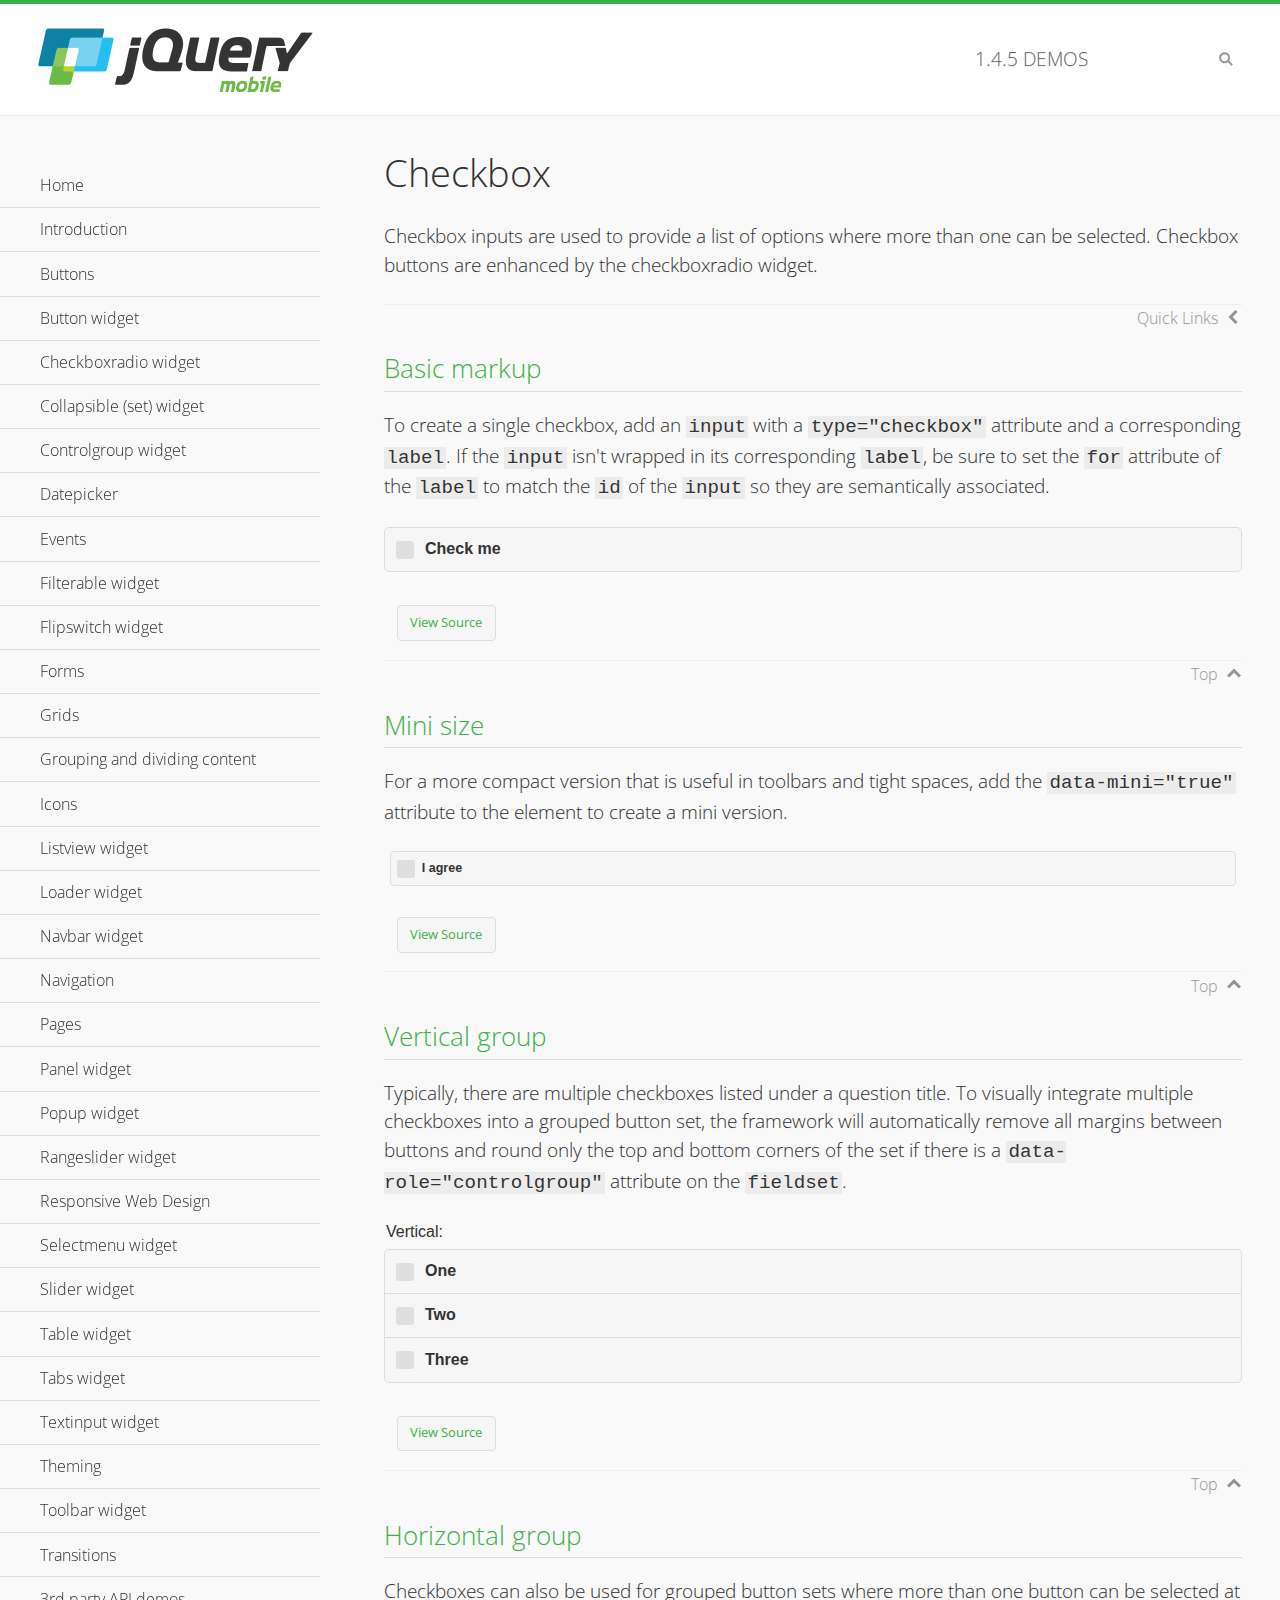
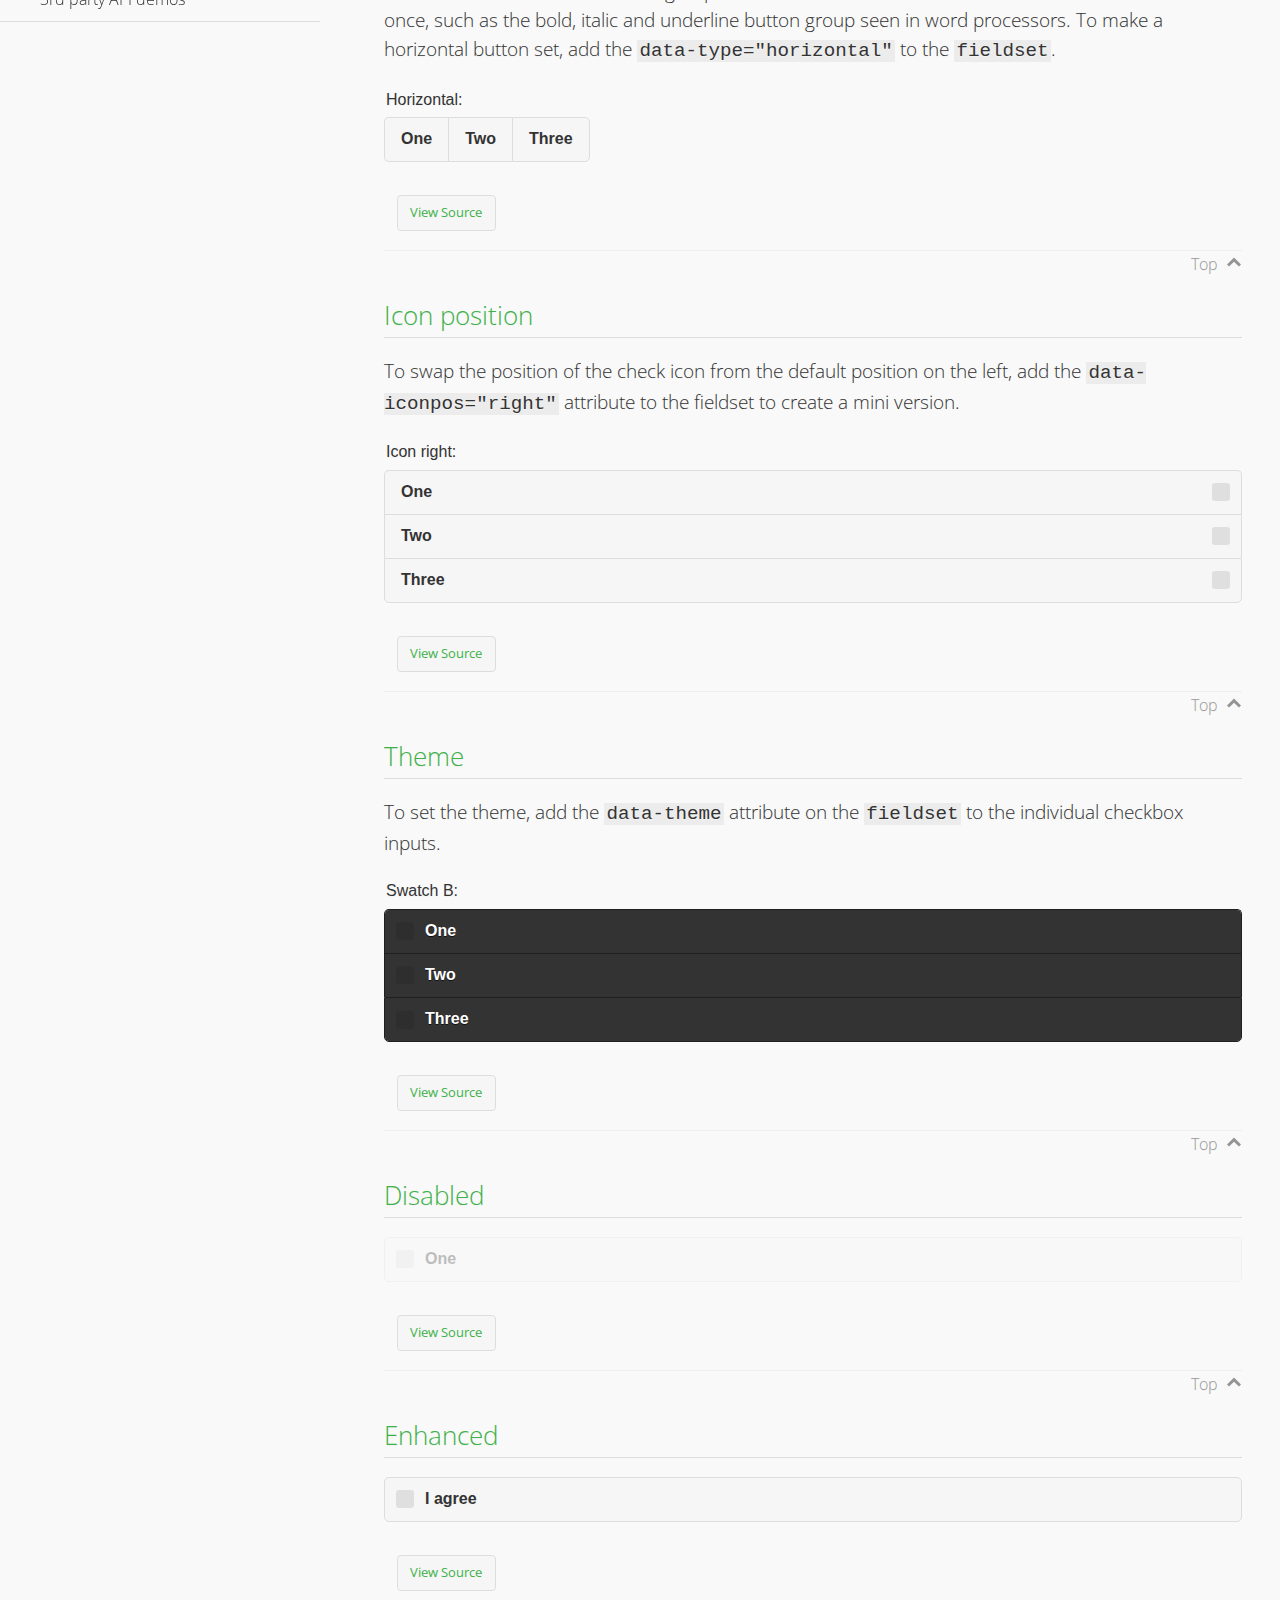
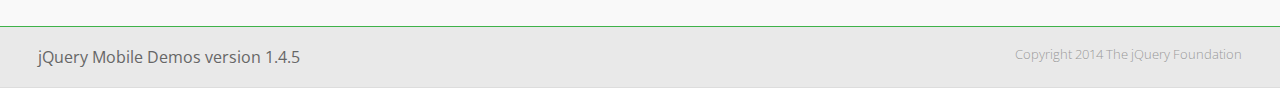
<file: css mobile/jquery.mobile-1.4.5/demos/checkboxradio-checkbox/index.html>
<!DOCTYPE html>
<html>
<head>
	<meta charset="utf-8">
	<meta name="viewport" content="width=device-width, initial-scale=1">
	<title>Checkbox - jQuery Mobile Demos</title>
	<link rel="shortcut icon" href="../favicon.ico">
	<link rel="stylesheet" href="http://fonts.googleapis.com/css?family=Open+Sans:300,400,700">
	<link rel="stylesheet" href="../css/themes/default/jquery.mobile-1.4.5.min.css">
	<link rel="stylesheet" href="../_assets/css/jqm-demos.css">
	<script src="../js/jquery.js"></script>
	<script src="../_assets/js/index.js"></script>
	<script src="../js/jquery.mobile-1.4.5.min.js"></script>
</head>
<body>
<div data-role="page" class="jqm-demos" data-quicklinks="true">

	<div data-role="header" class="jqm-header">
		<h2><a href="../" title="jQuery Mobile Demos home"><img src="../_assets/img/jquery-logo.png" alt="jQuery Mobile"></a></h2>
		<p><span class="jqm-version"></span> Demos</p>
		<a href="#" class="jqm-navmenu-link ui-btn ui-btn-icon-notext ui-corner-all ui-icon-bars ui-nodisc-icon ui-alt-icon ui-btn-left">Menu</a>
		<a href="#" class="jqm-search-link ui-btn ui-btn-icon-notext ui-corner-all ui-icon-search ui-nodisc-icon ui-alt-icon ui-btn-right">Search</a>
	</div><!-- /header -->

	<div role="main" class="ui-content jqm-content">

		<h1>Checkbox</h1>

		<p>Checkbox inputs are used to provide a list of options where more than one can be selected. Checkbox buttons are enhanced by the checkboxradio widget.</p>

		<h2>Basic markup</h2>

		<p>To create a single checkbox, add an <code>input</code> with a <code>type="checkbox"</code> attribute and a corresponding <code>label</code>. If the <code>input</code> isn't wrapped in its corresponding <code>label</code>, be sure to set the <code>for</code> attribute of the <code>label</code> to match the <code>id</code> of the <code>input</code> so they are semantically associated.</p>

		<div data-demo-html="true">
			<form>
				<label>
					<input type="checkbox" name="checkbox-0 ">Check me
				</label>
			</form>
		</div><!--/demo-html -->

		<h2>Mini size</h2>

		<p>For a more compact version that is useful in toolbars and tight spaces, add the <code>data-mini="true"</code> attribute to the element to create a mini version. </p>

		<div data-demo-html="true">
			<form>
				<input type="checkbox" name="checkbox-mini-0" id="checkbox-mini-0" data-mini="true">
				<label for="checkbox-mini-0">I agree</label>
			</form>
		</div><!--/demo-html -->

		<h2>Vertical group</h2>

		<p>Typically, there are multiple checkboxes listed under a question title. To visually integrate multiple checkboxes into a grouped button set, the framework will automatically remove all margins between buttons and round only the top and bottom corners of the set if there is a <code> data-role="controlgroup"</code> attribute on the <code>fieldset</code>.</p>

		<div data-demo-html="true">
			<form>
				<fieldset data-role="controlgroup">
					<legend>Vertical:</legend>
					<input type="checkbox" name="checkbox-v-2a" id="checkbox-v-2a">
					<label for="checkbox-v-2a">One</label>
					<input type="checkbox" name="checkbox-v-2b" id="checkbox-v-2b">
					<label for="checkbox-v-2b">Two</label>
					<input type="checkbox" name="checkbox-v-2c" id="checkbox-v-2c">
					<label for="checkbox-v-2c">Three</label>
				</fieldset>
			</form>
		</div><!--/demo-html -->

		<h2>Horizontal group</h2>

		<p>Checkboxes can also be used for grouped button sets where more than one button can be selected at once, such as the bold, italic and underline button group seen in word processors. To make a horizontal button set, add the <code> data-type="horizontal"</code> to the <code>fieldset</code>.</p>

		<div data-demo-html="true">
			<form>
				<fieldset data-role="controlgroup" data-type="horizontal">
					<legend>Horizontal:</legend>
					<input type="checkbox" name="checkbox-h-2a" id="checkbox-h-2a">
					<label for="checkbox-h-2a">One</label>
					<input type="checkbox" name="checkbox-h-2b" id="checkbox-h-2b">
					<label for="checkbox-h-2b">Two</label>
					<input type="checkbox" name="checkbox-h-2c" id="checkbox-h-2c">
					<label for="checkbox-h-2c">Three</label>
				</fieldset>
			</form>
		</div><!--/demo-html -->

		<h2>Icon position</h2>

		<p>To swap the position of the check icon from the default position on the left, add the <code>data-iconpos="right"</code> attribute to the fieldset to create a mini version. </p>

		<div data-demo-html="true">
			<form>
				<fieldset data-role="controlgroup" data-iconpos="right">
					<legend>Icon right:</legend>
					<input type="checkbox" name="checkbox-h-6a" id="checkbox-h-6a">
					<label for="checkbox-h-6a">One</label>
					<input type="checkbox" name="checkbox-h-6b" id="checkbox-h-6b">
					<label for="checkbox-h-6b">Two</label>
					<input type="checkbox" name="checkbox-h-6c" id="checkbox-h-6c">
					<label for="checkbox-h-6c">Three</label>
				</fieldset>
			</form>
		</div><!--/demo-html -->

		<h2>Theme</h2>

		<p>To set the theme, add the <code>data-theme</code> attribute on the <code>fieldset</code> to the individual checkbox inputs.</p>

		<div data-demo-html="true">
			<form>
				<fieldset data-role="controlgroup">
					<legend>Swatch B:</legend>
					<input type="checkbox" name="checkbox-t-2a" id="checkbox-t-2a" data-theme="b">
					<label for="checkbox-t-2a">One</label>
					<input type="checkbox" name="checkbox-t-2b" id="checkbox-t-2b" data-theme="b">
					<label for="checkbox-t-2b">Two</label>
					<input type="checkbox" name="checkbox-t-2c" id="checkbox-t-2c" data-theme="b">
					<label for="checkbox-t-2c">Three</label>
				</fieldset>
			</form>
		</div><!--/demo-html -->

		<h2>Disabled</h2>

		<div data-demo-html="true">
			<form>
				<input disabled type="checkbox" name="checkbox-t-3a" id="checkbox-t-3a" data-theme="a">
				<label for="checkbox-t-3a">One</label>
			</form>
		</div><!--/demo-html -->

		<h2>Enhanced</h2>

		<div data-demo-html="true">
			<div class="ui-checkbox">
				<label for="checkbox-enhanced" class="ui-btn ui-corner-all ui-btn-inherit ui-btn-icon-left ui-checkbox-off">I agree</label>
				<input type="checkbox" name="checkbox-enhanced" id="checkbox-enhanced" data-enhanced="true">
			</div>
		</div><!--/demo-html -->

	</div><!-- /content -->
	    <div data-role="panel" class="jqm-navmenu-panel" data-position="left" data-display="overlay" data-theme="a">
	    	<ul class="jqm-list ui-alt-icon ui-nodisc-icon">
<li data-filtertext="demos homepage" data-icon="home"><a href=".././">Home</a></li>
<li data-filtertext="introduction overview getting started"><a href="../intro/" data-ajax="false">Introduction</a></li>
<li data-filtertext="buttons button markup buttonmarkup method anchor link button element"><a href="../button-markup/" data-ajax="false">Buttons</a></li>
<li data-filtertext="form button widget input button submit reset"><a href="../button/" data-ajax="false">Button widget</a></li>
<li data-role="collapsible" data-enhanced="true" data-collapsed-icon="carat-d" data-expanded-icon="carat-u" data-iconpos="right" data-inset="false" class="ui-collapsible ui-collapsible-themed-content ui-collapsible-collapsed">
	<h3 class="ui-collapsible-heading ui-collapsible-heading-collapsed">
		<a href="#" class="ui-collapsible-heading-toggle ui-btn ui-btn-icon-right ui-btn-inherit ui-icon-carat-d">
		    Checkboxradio widget<span class="ui-collapsible-heading-status"> click to expand contents</span>
		</a>
	</h3>
	<div class="ui-collapsible-content ui-body-inherit ui-collapsible-content-collapsed" aria-hidden="true">
		<ul>
			<li data-filtertext="form checkboxradio widget checkbox input checkboxes controlgroups"><a href="../checkboxradio-checkbox/" data-ajax="false">Checkboxes</a></li>
			<li data-filtertext="form checkboxradio widget radio input radio buttons controlgroups"><a href="../checkboxradio-radio/" data-ajax="false">Radio buttons</a></li>
		</ul>
	</div>
</li>
<li data-role="collapsible" data-enhanced="true" data-collapsed-icon="carat-d" data-expanded-icon="carat-u" data-iconpos="right" data-inset="false" class="ui-collapsible ui-collapsible-themed-content ui-collapsible-collapsed">
	<h3 class="ui-collapsible-heading ui-collapsible-heading-collapsed">
		<a href="#" class="ui-collapsible-heading-toggle ui-btn ui-btn-icon-right ui-btn-inherit ui-icon-carat-d">
			Collapsible (set) widget<span class="ui-collapsible-heading-status"> click to expand contents</span>
		</a>
	</h3>
	<div class="ui-collapsible-content ui-body-inherit ui-collapsible-content-collapsed" aria-hidden="true">
		<ul>
			<li data-filtertext="collapsibles content formatting"><a href="../collapsible/" data-ajax="false">Collapsible</a></li>
			<li data-filtertext="dynamic collapsible set accordion append expand"><a href="../collapsible-dynamic/" data-ajax="false">Dynamic collapsibles</a></li>
			<li data-filtertext="accordions collapsible set widget content formatting grouped collapsibles"><a href="../collapsibleset/" data-ajax="false">Collapsible set</a></li>
		</ul>
	</div>
</li>
<li data-role="collapsible" data-enhanced="true" data-collapsed-icon="carat-d" data-expanded-icon="carat-u" data-iconpos="right" data-inset="false" class="ui-collapsible ui-collapsible-themed-content ui-collapsible-collapsed">
	<h3 class="ui-collapsible-heading ui-collapsible-heading-collapsed">
		<a href="#" class="ui-collapsible-heading-toggle ui-btn ui-btn-icon-right ui-btn-inherit ui-icon-carat-d">
			Controlgroup widget<span class="ui-collapsible-heading-status"> click to expand contents</span>
		</a>
	</h3>
	<div class="ui-collapsible-content ui-body-inherit ui-collapsible-content-collapsed" aria-hidden="true">
		<ul>
			<li data-filtertext="controlgroups selectmenu checkboxradio input grouped buttons horizontal vertical"><a href="../controlgroup/" data-ajax="false">Controlgroup</a></li>
			<li data-filtertext="dynamic controlgroup dynamically add buttons"><a href="../controlgroup-dynamic/" data-ajax="false">Dynamic controlgroups</a></li>
		</ul>
	</div>
</li>
<li data-filtertext="form datepicker widget date input"><a href="../datepicker/" data-ajax="false">Datepicker</a></li>
<li data-role="collapsible" data-enhanced="true" data-collapsed-icon="carat-d" data-expanded-icon="carat-u" data-iconpos="right" data-inset="false" class="ui-collapsible ui-collapsible-themed-content ui-collapsible-collapsed">
	<h3 class="ui-collapsible-heading ui-collapsible-heading-collapsed">
		<a href="#" class="ui-collapsible-heading-toggle ui-btn ui-btn-icon-right ui-btn-inherit ui-icon-carat-d">
			Events<span class="ui-collapsible-heading-status"> click to expand contents</span>
		</a>
	</h3>
	<div class="ui-collapsible-content ui-body-inherit ui-collapsible-content-collapsed" aria-hidden="true">
		<ul>
			<li data-filtertext="swipe to delete list items listviews swipe events"><a href="../swipe-list/" data-ajax="false">Swipe list items</a></li>
			<li data-filtertext="swipe to navigate swipe page navigation swipe events"><a href="../swipe-page/" data-ajax="false">Swipe page navigation</a></li>
		</ul>
	</div>
</li>
<li data-filtertext="filterable filter elements sorting searching listview table"><a href="../filterable/" data-ajax="false">Filterable widget</a></li>
<li data-filtertext="form flipswitch widget flip toggle switch binary select checkbox input"><a href="../flipswitch/" data-ajax="false">Flipswitch widget</a></li>
<li data-role="collapsible" data-enhanced="true" data-collapsed-icon="carat-d" data-expanded-icon="carat-u" data-iconpos="right" data-inset="false" class="ui-collapsible ui-collapsible-themed-content ui-collapsible-collapsed">
	<h3 class="ui-collapsible-heading ui-collapsible-heading-collapsed">
		<a href="#" class="ui-collapsible-heading-toggle ui-btn ui-btn-icon-right ui-btn-inherit ui-icon-carat-d">
			Forms<span class="ui-collapsible-heading-status"> click to expand contents</span>
		</a>
	</h3>
	<div class="ui-collapsible-content ui-body-inherit ui-collapsible-content-collapsed" aria-hidden="true">
		<ul>
			<li data-filtertext="forms text checkbox radio range button submit reset inputs selects textarea slider flipswitch label form elements"><a href="../forms/" data-ajax="false">Forms</a></li>
			<li data-filtertext="form hide labels hidden accessible ui-hidden-accessible forms"><a href="../forms-label-hidden-accessible/" data-ajax="false">Hide labels</a></li>
			<li data-filtertext="form field containers fieldcontain ui-field-contain forms"><a href="../forms-field-contain/" data-ajax="false">Field containers</a></li>
			<li data-filtertext="forms disabled form elements"><a href="../forms-disabled/" data-ajax="false">Forms disabled</a></li>
			<li data-filtertext="forms gallery examples overview forms text checkbox radio range button submit reset inputs selects textarea slider flipswitch label form elements"><a href="../forms-gallery/" data-ajax="false">Forms gallery</a></li>
		</ul>
	</div>
</li>
<li data-role="collapsible" data-enhanced="true" data-collapsed-icon="carat-d" data-expanded-icon="carat-u" data-iconpos="right" data-inset="false" class="ui-collapsible ui-collapsible-themed-content ui-collapsible-collapsed">
	<h3 class="ui-collapsible-heading ui-collapsible-heading-collapsed">
		<a href="#" class="ui-collapsible-heading-toggle ui-btn ui-btn-icon-right ui-btn-inherit ui-icon-carat-d">
			Grids<span class="ui-collapsible-heading-status"> click to expand contents</span>
		</a>
	</h3>
	<div class="ui-collapsible-content ui-body-inherit ui-collapsible-content-collapsed" aria-hidden="true">
		<ul>
			<li data-filtertext="grids columns blocks content formatting rwd responsive css framework"><a href="../grids/" data-ajax="false">Grids</a></li>
			<li data-filtertext="buttons in grids css framework"><a href="../grids-buttons/" data-ajax="false">Buttons in grids</a></li>
			<li data-filtertext="custom responsive grids rwd css framework"><a href="../grids-custom-responsive/" data-ajax="false">Custom responsive grids</a></li>
		</ul>
	</div>
</li>
<li data-filtertext="blocks content formatting sections heading"><a href="../body-bar-classes/" data-ajax="false">Grouping and dividing content</a></li>
<li data-role="collapsible" data-enhanced="true" data-collapsed-icon="carat-d" data-expanded-icon="carat-u" data-iconpos="right" data-inset="false" class="ui-collapsible ui-collapsible-themed-content ui-collapsible-collapsed">
	<h3 class="ui-collapsible-heading ui-collapsible-heading-collapsed">
		<a href="#" class="ui-collapsible-heading-toggle ui-btn ui-btn-icon-right ui-btn-inherit ui-icon-carat-d">
			Icons<span class="ui-collapsible-heading-status"> click to expand contents</span>
		</a>
	</h3>
	<div class="ui-collapsible-content ui-body-inherit ui-collapsible-content-collapsed" aria-hidden="true">
		<ul>
			<li data-filtertext="button icons svg disc alt custom icon position"><a href="../icons/" data-ajax="false">Icons</a></li>
			<li data-filtertext=""><a href="../icons-grunticon/" data-ajax="false">Grunticon loader</a></li>
		</ul>
	</div>
</li>
<li data-role="collapsible" data-enhanced="true" data-collapsed-icon="carat-d" data-expanded-icon="carat-u" data-iconpos="right" data-inset="false" class="ui-collapsible ui-collapsible-themed-content ui-collapsible-collapsed">
	<h3 class="ui-collapsible-heading ui-collapsible-heading-collapsed">
		<a href="#" class="ui-collapsible-heading-toggle ui-btn ui-btn-icon-right ui-btn-inherit ui-icon-carat-d">
			Listview widget<span class="ui-collapsible-heading-status"> click to expand contents</span>
		</a>
	</h3>
	<div class="ui-collapsible-content ui-body-inherit ui-collapsible-content-collapsed" aria-hidden="true">
		<ul>
			<li data-filtertext="listview widget thumbnails icons nested split button collapsible ul ol"><a href="../listview/" data-ajax="false">Listview</a></li>
			<li data-filtertext="autocomplete filterable reveal listview filtertextbeforefilter placeholder"><a href="../listview-autocomplete/" data-ajax="false">Listview autocomplete</a></li>
			<li data-filtertext="autocomplete filterable reveal listview remote data filtertextbeforefilter placeholder"><a href="../listview-autocomplete-remote/" data-ajax="false">Listview autocomplete remote data</a></li>
			<li data-filtertext="autodividers anchor jump scroll linkbars listview lists ul ol"><a href="../listview-autodividers-linkbar/" data-ajax="false">Listview autodividers linkbar</a></li>
			<li data-filtertext="listview autodividers selector autodividersselector lists ul ol"><a href="../listview-autodividers-selector/" data-ajax="false">Listview autodividers selector</a></li>
			<li data-filtertext="listview nested list items"><a href="../listview-nested-lists/" data-ajax="false">Nested Listviews</a></li>
			<li data-filtertext="listview collapsible list items flat"><a href="../listview-collapsible-item-flat/" data-ajax="false">Listview collapsible list items (flat)</a></li>
			<li data-filtertext="listview collapsible list indented"><a href="../listview-collapsible-item-indented/" data-ajax="false">Listview collapsible list items (indented)</a></li>
			<li data-filtertext="grid listview responsive grids responsive listviews lists ul"><a href="../listview-grid/" data-ajax="false">Listview responsive grid</a></li>
		</ul>
	</div>
</li>
<li data-filtertext="loader widget page loading navigation overlay spinner"><a href="../loader/" data-ajax="false">Loader widget</a></li>
<li data-filtertext="navbar widget navmenu toolbars header footer"><a href="../navbar/" data-ajax="false">Navbar widget</a></li>
<li data-role="collapsible" data-enhanced="true" data-collapsed-icon="carat-d" data-expanded-icon="carat-u" data-iconpos="right" data-inset="false" class="ui-collapsible ui-collapsible-themed-content ui-collapsible-collapsed">
	<h3 class="ui-collapsible-heading ui-collapsible-heading-collapsed">
		<a href="#" class="ui-collapsible-heading-toggle ui-btn ui-btn-icon-right ui-btn-inherit ui-icon-carat-d">
			Navigation<span class="ui-collapsible-heading-status"> click to expand contents</span>
		</a>
	</h3>
	<div class="ui-collapsible-content ui-body-inherit ui-collapsible-content-collapsed" aria-hidden="true">
		<ul>
			<li data-filtertext="ajax navigation navigate widget history event method"><a href="../navigation/" data-ajax="false">Navigation</a></li>
			<li data-filtertext="linking pages page links navigation ajax prefetch cache"><a href="../navigation-linking-pages/" data-ajax="false">Linking pages</a></li>
			<!-- <li data-filtertext="php redirect server redirection server-side navigation"><a href="../navigation-php-redirect/" data-ajax="false">PHP redirect demo</a></li>-->
			<li data-filtertext="navigation redirection hash query"><a href="../navigation-hash-processing/" data-ajax="false">Hash processing demo</a></li>
			<li data-filtertext="navigation redirection hash query"><a href="../page-events/" data-ajax="false">Page Navigation Events</a></li>
		</ul>
	</div>
</li>
<li data-role="collapsible" data-enhanced="true" data-collapsed-icon="carat-d" data-expanded-icon="carat-u" data-iconpos="right" data-inset="false" class="ui-collapsible ui-collapsible-themed-content ui-collapsible-collapsed">
	<h3 class="ui-collapsible-heading ui-collapsible-heading-collapsed">
		<a href="#" class="ui-collapsible-heading-toggle ui-btn ui-btn-icon-right ui-btn-inherit ui-icon-carat-d">
			Pages<span class="ui-collapsible-heading-status"> click to expand contents</span>
		</a>
	</h3>
	<div class="ui-collapsible-content ui-body-inherit ui-collapsible-content-collapsed" aria-hidden="true">
		<ul>
			<li data-filtertext="pages page widget ajax navigation"><a href="../pages/" data-ajax="false">Pages</a></li>
			<li data-filtertext="single page"><a href="../pages-single-page/" data-ajax="false">Single page</a></li>
			<li data-filtertext="multipage multi-page page"><a href="../pages-multi-page/" data-ajax="false">Multi-page template</a></li>
			<li data-filtertext="dialog page widget modal popup"><a href="../pages-dialog/" data-ajax="false">Dialog page</a></li>
		</ul>
	</div>
</li>
<li data-role="collapsible" data-enhanced="true" data-collapsed-icon="carat-d" data-expanded-icon="carat-u" data-iconpos="right" data-inset="false" class="ui-collapsible ui-collapsible-themed-content ui-collapsible-collapsed">
	<h3 class="ui-collapsible-heading ui-collapsible-heading-collapsed">
		<a href="#" class="ui-collapsible-heading-toggle ui-btn ui-btn-icon-right ui-btn-inherit ui-icon-carat-d">
			Panel widget<span class="ui-collapsible-heading-status"> click to expand contents</span>
		</a>
	</h3>
	<div class="ui-collapsible-content ui-body-inherit ui-collapsible-content-collapsed" aria-hidden="true">
		<ul>
			<li data-filtertext="panel widget sliding panels reveal push overlay responsive"><a href="../panel/" data-ajax="false">Panel</a></li>
			<li data-filtertext=""><a href="../panel-external/" data-ajax="false">External panels</a></li>
			<li data-filtertext="panel "><a href="../panel-fixed/" data-ajax="false">Fixed panels</a></li>
			<li data-filtertext="panel slide panels sliding panels shadow rwd responsive breakpoint"><a href="../panel-responsive/" data-ajax="false">Panels responsive</a></li>
			<li data-filtertext="panel custom style custom panel width reveal shadow listview panel styling page background wrapper"><a href="../panel-styling/" data-ajax="false">Custom panel style</a></li>
			<li data-filtertext="panel open on swipe"><a href="../panel-swipe-open/" data-ajax="false">Panel open on swipe</a></li>
			<li data-filtertext="panels outside page internal external toolbars"><a href="../panel-external-internal/" data-ajax="false">Panel external and internal</a></li>
		</ul>
	</div>
</li>
<li data-role="collapsible" data-enhanced="true" data-collapsed-icon="carat-d" data-expanded-icon="carat-u" data-iconpos="right" data-inset="false" class="ui-collapsible ui-collapsible-themed-content ui-collapsible-collapsed">
	<h3 class="ui-collapsible-heading ui-collapsible-heading-collapsed">
		<a href="#" class="ui-collapsible-heading-toggle ui-btn ui-btn-icon-right ui-btn-inherit ui-icon-carat-d">
			Popup widget<span class="ui-collapsible-heading-status"> click to expand contents</span>
		</a>
	</h3>
	<div class="ui-collapsible-content ui-body-inherit ui-collapsible-content-collapsed" aria-hidden="true">
		<ul>
			<li data-filtertext="popup widget popups dialog modal transition tooltip lightbox form overlay screen flip pop fade transition"><a href="../popup/" data-ajax="false">Popup</a></li>
			<li data-filtertext="popup alignment position"><a href="../popup-alignment/" data-ajax="false">Popup alignment</a></li>
			<li data-filtertext="popup arrow size popups popover"><a href="../popup-arrow-size/" data-ajax="false">Popup arrow size</a></li>
			<li data-filtertext="dynamic popups popup images lightbox"><a href="../popup-dynamic/" data-ajax="false">Dynamic popups</a></li>
			<li data-filtertext="popups with iframes scaling"><a href="../popup-iframe/" data-ajax="false">Popups with iframes</a></li>
			<li data-filtertext="popup image scaling"><a href="../popup-image-scaling/" data-ajax="false">Popup image scaling</a></li>
			<li data-filtertext="external popup outside multi-page"><a href="../popup-outside-multipage/" data-ajax="false">Popup outside multi-page</a></li>
		</ul>
	</div>
</li>
<li data-filtertext="form rangeslider widget dual sliders dual handle sliders range input"><a href="../rangeslider/" data-ajax="false">Rangeslider widget</a></li>
<li data-filtertext="responsive web design rwd adaptive progressive enhancement PE accessible mobile breakpoints media query media queries"><a href="../rwd/" data-ajax="false">Responsive Web Design</a></li>
<li data-role="collapsible" data-enhanced="true" data-collapsed-icon="carat-d" data-expanded-icon="carat-u" data-iconpos="right" data-inset="false" class="ui-collapsible ui-collapsible-themed-content ui-collapsible-collapsed">
	<h3 class="ui-collapsible-heading ui-collapsible-heading-collapsed">
		<a href="#" class="ui-collapsible-heading-toggle ui-btn ui-btn-icon-right ui-btn-inherit ui-icon-carat-d">
			Selectmenu widget<span class="ui-collapsible-heading-status"> click to expand contents</span>
		</a>
	</h3>
	<div class="ui-collapsible-content ui-body-inherit ui-collapsible-content-collapsed" aria-hidden="true">
		<ul>
			<li data-filtertext="form selectmenu widget select input custom select menu selects"><a href="../selectmenu/" data-ajax="false">Selectmenu</a></li>
			<li data-filtertext="form custom select menu selectmenu widget custom menu option optgroup multiple selects"><a href="../selectmenu-custom/" data-ajax="false">Custom select menu</a></li>
			<li data-filtertext="filterable select filter popup dialog"><a href="../selectmenu-custom-filter/" data-ajax="false">Custom select menu with filter</a></li>
		</ul>
	</div>
</li>
<li data-role="collapsible" data-enhanced="true" data-collapsed-icon="carat-d" data-expanded-icon="carat-u" data-iconpos="right" data-inset="false" class="ui-collapsible ui-collapsible-themed-content ui-collapsible-collapsed">
	<h3 class="ui-collapsible-heading ui-collapsible-heading-collapsed">
		<a href="#" class="ui-collapsible-heading-toggle ui-btn ui-btn-icon-right ui-btn-inherit ui-icon-carat-d">
			Slider widget<span class="ui-collapsible-heading-status"> click to expand contents</span>
		</a>
	</h3>
	<div class="ui-collapsible-content ui-body-inherit ui-collapsible-content-collapsed" aria-hidden="true">
		<ul>
			<li data-filtertext="form slider widget range input single sliders"><a href="../slider/" data-ajax="false">Slider</a></li>
			<li data-filtertext="form slider widget flipswitch slider binary select flip toggle switch"><a href="../slider-flipswitch/" data-ajax="false">Slider flip toggle switch</a></li>
			<li data-filtertext="form slider tooltip handle value input range sliders"><a href="../slider-tooltip/" data-ajax="false">Slider tooltip</a></li>
		</ul>
	</div>
</li>
<li data-role="collapsible" data-enhanced="true" data-collapsed-icon="carat-d" data-expanded-icon="carat-u" data-iconpos="right" data-inset="false" class="ui-collapsible ui-collapsible-themed-content ui-collapsible-collapsed">
	<h3 class="ui-collapsible-heading ui-collapsible-heading-collapsed">
		<a href="#" class="ui-collapsible-heading-toggle ui-btn ui-btn-icon-right ui-btn-inherit ui-icon-carat-d">
			Table widget<span class="ui-collapsible-heading-status"> click to expand contents</span>
		</a>
	</h3>
	<div class="ui-collapsible-content ui-body-inherit ui-collapsible-content-collapsed" aria-hidden="true">
		<ul>
			<li data-filtertext="table widget reflow column toggle th td responsive tables rwd hide show tabular"><a href="../table-column-toggle/" data-ajax="false">Table Column Toggle</a></li>
			<li data-filtertext="table column toggle phone comparison demo"><a href="../table-column-toggle-example/" data-ajax="false">Table Column Toggle demo</a></li>
			<li data-filtertext="responsive tables table column toggle heading groups rwd breakpoint"><a href="../table-column-toggle-heading-groups/" data-ajax="false">Table Column Toggle heading groups</a></li>
			<li data-filtertext="responsive tables table column toggle hide rwd breakpoint customization options"><a href="../table-column-toggle-options/" data-ajax="false">Table Column Toggle options</a></li>
			<li data-filtertext="table reflow th td responsive rwd columns tabular"><a href="../table-reflow/" data-ajax="false">Table Reflow</a></li>
			<li data-filtertext="responsive tables table reflow heading groups rwd breakpoint"><a href="../table-reflow-heading-groups/" data-ajax="false">Table Reflow heading groups</a></li>
			<li data-filtertext="responsive tables table reflow stripes strokes table style"><a href="../table-reflow-stripes-strokes/" data-ajax="false">Table Reflow stripes and strokes</a></li>
			<li data-filtertext="responsive tables table reflow stack custom styles"><a href="../table-reflow-styling/" data-ajax="false">Table Reflow custom styles</a></li>
		</ul>
	</div>
</li>
<li data-filtertext="ui tabs widget"><a href="../tabs/" data-ajax="false">Tabs widget</a></li>
<li data-filtertext="form textinput widget text input textarea number date time tel email file color password"><a href="../textinput/" data-ajax="false">Textinput widget</a></li>
<li data-role="collapsible" data-enhanced="true" data-collapsed-icon="carat-d" data-expanded-icon="carat-u" data-iconpos="right" data-inset="false" class="ui-collapsible ui-collapsible-themed-content ui-collapsible-collapsed">
	<h3 class="ui-collapsible-heading ui-collapsible-heading-collapsed">
		<a href="#" class="ui-collapsible-heading-toggle ui-btn ui-btn-icon-right ui-btn-inherit ui-icon-carat-d">
			Theming<span class="ui-collapsible-heading-status"> click to expand contents</span>
		</a>
	</h3>
	<div class="ui-collapsible-content ui-body-inherit ui-collapsible-content-collapsed" aria-hidden="true">
		<ul>
			<li data-filtertext="default theme swatches theming style css"><a href="../theme-default/" data-ajax="false">Default theme</a></li>
			<li data-filtertext="classic theme old theme swatches theming style css"><a href="../theme-classic/" data-ajax="false">Classic theme</a></li>
		</ul>
	</div>
</li>
<li data-role="collapsible" data-enhanced="true" data-collapsed-icon="carat-d" data-expanded-icon="carat-u" data-iconpos="right" data-inset="false" class="ui-collapsible ui-collapsible-themed-content ui-collapsible-collapsed">
	<h3 class="ui-collapsible-heading ui-collapsible-heading-collapsed">
		<a href="#" class="ui-collapsible-heading-toggle ui-btn ui-btn-icon-right ui-btn-inherit ui-icon-carat-d">
			Toolbar widget<span class="ui-collapsible-heading-status"> click to expand contents</span>
		</a>
	</h3>
	<div class="ui-collapsible-content ui-body-inherit ui-collapsible-content-collapsed" aria-hidden="true">
		<ul>
			<li data-filtertext="toolbar widget header footer toolbars fixed fullscreen external sections"><a href="../toolbar/" data-ajax="false">Toolbar</a></li>
			<li data-filtertext="dynamic toolbars dynamically add toolbar header footer"><a href="../toolbar-dynamic/" data-ajax="false">Dynamic toolbars</a></li>
			<li data-filtertext="external toolbars header footer"><a href="../toolbar-external/" data-ajax="false">External toolbars</a></li>
			<li data-filtertext="fixed toolbars header footer"><a href="../toolbar-fixed/" data-ajax="false">Fixed toolbars</a></li>
			<li data-filtertext="fixed fullscreen toolbars header footer"><a href="../toolbar-fixed-fullscreen/" data-ajax="false">Fullscreen toolbars</a></li>
			<li data-filtertext="external fixed toolbars header footer"><a href="../toolbar-fixed-external/" data-ajax="false">Fixed external toolbars</a></li>
			<li data-filtertext="external persistent toolbars header footer navbar navmenu"><a href="../toolbar-fixed-persistent/" data-ajax="false">Persistent toolbars</a></li>
			<li data-filtertext="external ajax optimized toolbars persistent toolbars header footer navbar"><a href="../toolbar-fixed-persistent-optimized/" data-ajax="false">Ajax optimized toolbars</a></li>
			<li data-filtertext="form in toolbars header footer"><a href="../toolbar-fixed-forms/" data-ajax="false">Form in toolbar</a></li>
		</ul>
	</div>
</li>
<li data-filtertext="page transitions animated pages popup navigation flip slide fade pop"><a href="../transitions/" data-ajax="false">Transitions</a></li>
<li data-role="collapsible" data-enhanced="true" data-collapsed-icon="carat-d" data-expanded-icon="carat-u" data-iconpos="right" data-inset="false" class="ui-collapsible ui-collapsible-themed-content ui-collapsible-collapsed">
	<h3 class="ui-collapsible-heading ui-collapsible-heading-collapsed">
		<a href="#" class="ui-collapsible-heading-toggle ui-btn ui-btn-icon-right ui-btn-inherit ui-icon-carat-d">
			3rd party API demos<span class="ui-collapsible-heading-status"> click to expand contents</span>
		</a>
	</h3>
	<div class="ui-collapsible-content ui-body-inherit ui-collapsible-content-collapsed" aria-hidden="true">
		<ul>
			<li data-filtertext="backbone requirejs navigation router"><a href="../backbone-requirejs/" data-ajax="false">Backbone RequireJS</a></li>
			<li data-filtertext="google maps geolocation demo"><a href="../map-geolocation/" data-ajax="false">Google Maps geolocation</a></li>
			<li data-filtertext="google maps hybrid"><a href="../map-list-toggle/" data-ajax="false">Google Maps list toggle</a></li>
		</ul>
	</div>
</li>



		     </ul>
		</div><!-- /panel -->


	<div data-role="footer" data-position="fixed" data-tap-toggle="false" class="jqm-footer">
		<p>jQuery Mobile Demos version <span class="jqm-version"></span></p>
		<p>Copyright 2014 The jQuery Foundation</p>
	</div><!-- /footer -->
	<!-- TODO: This should become an external panel so we can add input to markup (unique ID) -->
    <div data-role="panel" class="jqm-search-panel" data-position="right" data-display="overlay" data-theme="a">
		<div class="jqm-search">
			<ul class="jqm-list" data-filter-placeholder="Search demos..." data-filter-reveal="true">
<li data-filtertext="demos homepage" data-icon="home"><a href=".././">Home</a></li>
<li data-filtertext="introduction overview getting started"><a href="../intro/" data-ajax="false">Introduction</a></li>
<li data-filtertext="buttons button markup buttonmarkup method anchor link button element"><a href="../button-markup/" data-ajax="false">Buttons</a></li>
<li data-filtertext="form button widget input button submit reset"><a href="../button/" data-ajax="false">Button widget</a></li>
<li data-role="collapsible" data-enhanced="true" data-collapsed-icon="carat-d" data-expanded-icon="carat-u" data-iconpos="right" data-inset="false" class="ui-collapsible ui-collapsible-themed-content ui-collapsible-collapsed">
	<h3 class="ui-collapsible-heading ui-collapsible-heading-collapsed">
		<a href="#" class="ui-collapsible-heading-toggle ui-btn ui-btn-icon-right ui-btn-inherit ui-icon-carat-d">
		    Checkboxradio widget<span class="ui-collapsible-heading-status"> click to expand contents</span>
		</a>
	</h3>
	<div class="ui-collapsible-content ui-body-inherit ui-collapsible-content-collapsed" aria-hidden="true">
		<ul>
			<li data-filtertext="form checkboxradio widget checkbox input checkboxes controlgroups"><a href="../checkboxradio-checkbox/" data-ajax="false">Checkboxes</a></li>
			<li data-filtertext="form checkboxradio widget radio input radio buttons controlgroups"><a href="../checkboxradio-radio/" data-ajax="false">Radio buttons</a></li>
		</ul>
	</div>
</li>
<li data-role="collapsible" data-enhanced="true" data-collapsed-icon="carat-d" data-expanded-icon="carat-u" data-iconpos="right" data-inset="false" class="ui-collapsible ui-collapsible-themed-content ui-collapsible-collapsed">
	<h3 class="ui-collapsible-heading ui-collapsible-heading-collapsed">
		<a href="#" class="ui-collapsible-heading-toggle ui-btn ui-btn-icon-right ui-btn-inherit ui-icon-carat-d">
			Collapsible (set) widget<span class="ui-collapsible-heading-status"> click to expand contents</span>
		</a>
	</h3>
	<div class="ui-collapsible-content ui-body-inherit ui-collapsible-content-collapsed" aria-hidden="true">
		<ul>
			<li data-filtertext="collapsibles content formatting"><a href="../collapsible/" data-ajax="false">Collapsible</a></li>
			<li data-filtertext="dynamic collapsible set accordion append expand"><a href="../collapsible-dynamic/" data-ajax="false">Dynamic collapsibles</a></li>
			<li data-filtertext="accordions collapsible set widget content formatting grouped collapsibles"><a href="../collapsibleset/" data-ajax="false">Collapsible set</a></li>
		</ul>
	</div>
</li>
<li data-role="collapsible" data-enhanced="true" data-collapsed-icon="carat-d" data-expanded-icon="carat-u" data-iconpos="right" data-inset="false" class="ui-collapsible ui-collapsible-themed-content ui-collapsible-collapsed">
	<h3 class="ui-collapsible-heading ui-collapsible-heading-collapsed">
		<a href="#" class="ui-collapsible-heading-toggle ui-btn ui-btn-icon-right ui-btn-inherit ui-icon-carat-d">
			Controlgroup widget<span class="ui-collapsible-heading-status"> click to expand contents</span>
		</a>
	</h3>
	<div class="ui-collapsible-content ui-body-inherit ui-collapsible-content-collapsed" aria-hidden="true">
		<ul>
			<li data-filtertext="controlgroups selectmenu checkboxradio input grouped buttons horizontal vertical"><a href="../controlgroup/" data-ajax="false">Controlgroup</a></li>
			<li data-filtertext="dynamic controlgroup dynamically add buttons"><a href="../controlgroup-dynamic/" data-ajax="false">Dynamic controlgroups</a></li>
		</ul>
	</div>
</li>
<li data-filtertext="form datepicker widget date input"><a href="../datepicker/" data-ajax="false">Datepicker</a></li>
<li data-role="collapsible" data-enhanced="true" data-collapsed-icon="carat-d" data-expanded-icon="carat-u" data-iconpos="right" data-inset="false" class="ui-collapsible ui-collapsible-themed-content ui-collapsible-collapsed">
	<h3 class="ui-collapsible-heading ui-collapsible-heading-collapsed">
		<a href="#" class="ui-collapsible-heading-toggle ui-btn ui-btn-icon-right ui-btn-inherit ui-icon-carat-d">
			Events<span class="ui-collapsible-heading-status"> click to expand contents</span>
		</a>
	</h3>
	<div class="ui-collapsible-content ui-body-inherit ui-collapsible-content-collapsed" aria-hidden="true">
		<ul>
			<li data-filtertext="swipe to delete list items listviews swipe events"><a href="../swipe-list/" data-ajax="false">Swipe list items</a></li>
			<li data-filtertext="swipe to navigate swipe page navigation swipe events"><a href="../swipe-page/" data-ajax="false">Swipe page navigation</a></li>
		</ul>
	</div>
</li>
<li data-filtertext="filterable filter elements sorting searching listview table"><a href="../filterable/" data-ajax="false">Filterable widget</a></li>
<li data-filtertext="form flipswitch widget flip toggle switch binary select checkbox input"><a href="../flipswitch/" data-ajax="false">Flipswitch widget</a></li>
<li data-role="collapsible" data-enhanced="true" data-collapsed-icon="carat-d" data-expanded-icon="carat-u" data-iconpos="right" data-inset="false" class="ui-collapsible ui-collapsible-themed-content ui-collapsible-collapsed">
	<h3 class="ui-collapsible-heading ui-collapsible-heading-collapsed">
		<a href="#" class="ui-collapsible-heading-toggle ui-btn ui-btn-icon-right ui-btn-inherit ui-icon-carat-d">
			Forms<span class="ui-collapsible-heading-status"> click to expand contents</span>
		</a>
	</h3>
	<div class="ui-collapsible-content ui-body-inherit ui-collapsible-content-collapsed" aria-hidden="true">
		<ul>
			<li data-filtertext="forms text checkbox radio range button submit reset inputs selects textarea slider flipswitch label form elements"><a href="../forms/" data-ajax="false">Forms</a></li>
			<li data-filtertext="form hide labels hidden accessible ui-hidden-accessible forms"><a href="../forms-label-hidden-accessible/" data-ajax="false">Hide labels</a></li>
			<li data-filtertext="form field containers fieldcontain ui-field-contain forms"><a href="../forms-field-contain/" data-ajax="false">Field containers</a></li>
			<li data-filtertext="forms disabled form elements"><a href="../forms-disabled/" data-ajax="false">Forms disabled</a></li>
			<li data-filtertext="forms gallery examples overview forms text checkbox radio range button submit reset inputs selects textarea slider flipswitch label form elements"><a href="../forms-gallery/" data-ajax="false">Forms gallery</a></li>
		</ul>
	</div>
</li>
<li data-role="collapsible" data-enhanced="true" data-collapsed-icon="carat-d" data-expanded-icon="carat-u" data-iconpos="right" data-inset="false" class="ui-collapsible ui-collapsible-themed-content ui-collapsible-collapsed">
	<h3 class="ui-collapsible-heading ui-collapsible-heading-collapsed">
		<a href="#" class="ui-collapsible-heading-toggle ui-btn ui-btn-icon-right ui-btn-inherit ui-icon-carat-d">
			Grids<span class="ui-collapsible-heading-status"> click to expand contents</span>
		</a>
	</h3>
	<div class="ui-collapsible-content ui-body-inherit ui-collapsible-content-collapsed" aria-hidden="true">
		<ul>
			<li data-filtertext="grids columns blocks content formatting rwd responsive css framework"><a href="../grids/" data-ajax="false">Grids</a></li>
			<li data-filtertext="buttons in grids css framework"><a href="../grids-buttons/" data-ajax="false">Buttons in grids</a></li>
			<li data-filtertext="custom responsive grids rwd css framework"><a href="../grids-custom-responsive/" data-ajax="false">Custom responsive grids</a></li>
		</ul>
	</div>
</li>
<li data-filtertext="blocks content formatting sections heading"><a href="../body-bar-classes/" data-ajax="false">Grouping and dividing content</a></li>
<li data-role="collapsible" data-enhanced="true" data-collapsed-icon="carat-d" data-expanded-icon="carat-u" data-iconpos="right" data-inset="false" class="ui-collapsible ui-collapsible-themed-content ui-collapsible-collapsed">
	<h3 class="ui-collapsible-heading ui-collapsible-heading-collapsed">
		<a href="#" class="ui-collapsible-heading-toggle ui-btn ui-btn-icon-right ui-btn-inherit ui-icon-carat-d">
			Icons<span class="ui-collapsible-heading-status"> click to expand contents</span>
		</a>
	</h3>
	<div class="ui-collapsible-content ui-body-inherit ui-collapsible-content-collapsed" aria-hidden="true">
		<ul>
			<li data-filtertext="button icons svg disc alt custom icon position"><a href="../icons/" data-ajax="false">Icons</a></li>
			<li data-filtertext=""><a href="../icons-grunticon/" data-ajax="false">Grunticon loader</a></li>
		</ul>
	</div>
</li>
<li data-role="collapsible" data-enhanced="true" data-collapsed-icon="carat-d" data-expanded-icon="carat-u" data-iconpos="right" data-inset="false" class="ui-collapsible ui-collapsible-themed-content ui-collapsible-collapsed">
	<h3 class="ui-collapsible-heading ui-collapsible-heading-collapsed">
		<a href="#" class="ui-collapsible-heading-toggle ui-btn ui-btn-icon-right ui-btn-inherit ui-icon-carat-d">
			Listview widget<span class="ui-collapsible-heading-status"> click to expand contents</span>
		</a>
	</h3>
	<div class="ui-collapsible-content ui-body-inherit ui-collapsible-content-collapsed" aria-hidden="true">
		<ul>
			<li data-filtertext="listview widget thumbnails icons nested split button collapsible ul ol"><a href="../listview/" data-ajax="false">Listview</a></li>
			<li data-filtertext="autocomplete filterable reveal listview filtertextbeforefilter placeholder"><a href="../listview-autocomplete/" data-ajax="false">Listview autocomplete</a></li>
			<li data-filtertext="autocomplete filterable reveal listview remote data filtertextbeforefilter placeholder"><a href="../listview-autocomplete-remote/" data-ajax="false">Listview autocomplete remote data</a></li>
			<li data-filtertext="autodividers anchor jump scroll linkbars listview lists ul ol"><a href="../listview-autodividers-linkbar/" data-ajax="false">Listview autodividers linkbar</a></li>
			<li data-filtertext="listview autodividers selector autodividersselector lists ul ol"><a href="../listview-autodividers-selector/" data-ajax="false">Listview autodividers selector</a></li>
			<li data-filtertext="listview nested list items"><a href="../listview-nested-lists/" data-ajax="false">Nested Listviews</a></li>
			<li data-filtertext="listview collapsible list items flat"><a href="../listview-collapsible-item-flat/" data-ajax="false">Listview collapsible list items (flat)</a></li>
			<li data-filtertext="listview collapsible list indented"><a href="../listview-collapsible-item-indented/" data-ajax="false">Listview collapsible list items (indented)</a></li>
			<li data-filtertext="grid listview responsive grids responsive listviews lists ul"><a href="../listview-grid/" data-ajax="false">Listview responsive grid</a></li>
		</ul>
	</div>
</li>
<li data-filtertext="loader widget page loading navigation overlay spinner"><a href="../loader/" data-ajax="false">Loader widget</a></li>
<li data-filtertext="navbar widget navmenu toolbars header footer"><a href="../navbar/" data-ajax="false">Navbar widget</a></li>
<li data-role="collapsible" data-enhanced="true" data-collapsed-icon="carat-d" data-expanded-icon="carat-u" data-iconpos="right" data-inset="false" class="ui-collapsible ui-collapsible-themed-content ui-collapsible-collapsed">
	<h3 class="ui-collapsible-heading ui-collapsible-heading-collapsed">
		<a href="#" class="ui-collapsible-heading-toggle ui-btn ui-btn-icon-right ui-btn-inherit ui-icon-carat-d">
			Navigation<span class="ui-collapsible-heading-status"> click to expand contents</span>
		</a>
	</h3>
	<div class="ui-collapsible-content ui-body-inherit ui-collapsible-content-collapsed" aria-hidden="true">
		<ul>
			<li data-filtertext="ajax navigation navigate widget history event method"><a href="../navigation/" data-ajax="false">Navigation</a></li>
			<li data-filtertext="linking pages page links navigation ajax prefetch cache"><a href="../navigation-linking-pages/" data-ajax="false">Linking pages</a></li>
			<!-- <li data-filtertext="php redirect server redirection server-side navigation"><a href="../navigation-php-redirect/" data-ajax="false">PHP redirect demo</a></li>-->
			<li data-filtertext="navigation redirection hash query"><a href="../navigation-hash-processing/" data-ajax="false">Hash processing demo</a></li>
			<li data-filtertext="navigation redirection hash query"><a href="../page-events/" data-ajax="false">Page Navigation Events</a></li>
		</ul>
	</div>
</li>
<li data-role="collapsible" data-enhanced="true" data-collapsed-icon="carat-d" data-expanded-icon="carat-u" data-iconpos="right" data-inset="false" class="ui-collapsible ui-collapsible-themed-content ui-collapsible-collapsed">
	<h3 class="ui-collapsible-heading ui-collapsible-heading-collapsed">
		<a href="#" class="ui-collapsible-heading-toggle ui-btn ui-btn-icon-right ui-btn-inherit ui-icon-carat-d">
			Pages<span class="ui-collapsible-heading-status"> click to expand contents</span>
		</a>
	</h3>
	<div class="ui-collapsible-content ui-body-inherit ui-collapsible-content-collapsed" aria-hidden="true">
		<ul>
			<li data-filtertext="pages page widget ajax navigation"><a href="../pages/" data-ajax="false">Pages</a></li>
			<li data-filtertext="single page"><a href="../pages-single-page/" data-ajax="false">Single page</a></li>
			<li data-filtertext="multipage multi-page page"><a href="../pages-multi-page/" data-ajax="false">Multi-page template</a></li>
			<li data-filtertext="dialog page widget modal popup"><a href="../pages-dialog/" data-ajax="false">Dialog page</a></li>
		</ul>
	</div>
</li>
<li data-role="collapsible" data-enhanced="true" data-collapsed-icon="carat-d" data-expanded-icon="carat-u" data-iconpos="right" data-inset="false" class="ui-collapsible ui-collapsible-themed-content ui-collapsible-collapsed">
	<h3 class="ui-collapsible-heading ui-collapsible-heading-collapsed">
		<a href="#" class="ui-collapsible-heading-toggle ui-btn ui-btn-icon-right ui-btn-inherit ui-icon-carat-d">
			Panel widget<span class="ui-collapsible-heading-status"> click to expand contents</span>
		</a>
	</h3>
	<div class="ui-collapsible-content ui-body-inherit ui-collapsible-content-collapsed" aria-hidden="true">
		<ul>
			<li data-filtertext="panel widget sliding panels reveal push overlay responsive"><a href="../panel/" data-ajax="false">Panel</a></li>
			<li data-filtertext=""><a href="../panel-external/" data-ajax="false">External panels</a></li>
			<li data-filtertext="panel "><a href="../panel-fixed/" data-ajax="false">Fixed panels</a></li>
			<li data-filtertext="panel slide panels sliding panels shadow rwd responsive breakpoint"><a href="../panel-responsive/" data-ajax="false">Panels responsive</a></li>
			<li data-filtertext="panel custom style custom panel width reveal shadow listview panel styling page background wrapper"><a href="../panel-styling/" data-ajax="false">Custom panel style</a></li>
			<li data-filtertext="panel open on swipe"><a href="../panel-swipe-open/" data-ajax="false">Panel open on swipe</a></li>
			<li data-filtertext="panels outside page internal external toolbars"><a href="../panel-external-internal/" data-ajax="false">Panel external and internal</a></li>
		</ul>
	</div>
</li>
<li data-role="collapsible" data-enhanced="true" data-collapsed-icon="carat-d" data-expanded-icon="carat-u" data-iconpos="right" data-inset="false" class="ui-collapsible ui-collapsible-themed-content ui-collapsible-collapsed">
	<h3 class="ui-collapsible-heading ui-collapsible-heading-collapsed">
		<a href="#" class="ui-collapsible-heading-toggle ui-btn ui-btn-icon-right ui-btn-inherit ui-icon-carat-d">
			Popup widget<span class="ui-collapsible-heading-status"> click to expand contents</span>
		</a>
	</h3>
	<div class="ui-collapsible-content ui-body-inherit ui-collapsible-content-collapsed" aria-hidden="true">
		<ul>
			<li data-filtertext="popup widget popups dialog modal transition tooltip lightbox form overlay screen flip pop fade transition"><a href="../popup/" data-ajax="false">Popup</a></li>
			<li data-filtertext="popup alignment position"><a href="../popup-alignment/" data-ajax="false">Popup alignment</a></li>
			<li data-filtertext="popup arrow size popups popover"><a href="../popup-arrow-size/" data-ajax="false">Popup arrow size</a></li>
			<li data-filtertext="dynamic popups popup images lightbox"><a href="../popup-dynamic/" data-ajax="false">Dynamic popups</a></li>
			<li data-filtertext="popups with iframes scaling"><a href="../popup-iframe/" data-ajax="false">Popups with iframes</a></li>
			<li data-filtertext="popup image scaling"><a href="../popup-image-scaling/" data-ajax="false">Popup image scaling</a></li>
			<li data-filtertext="external popup outside multi-page"><a href="../popup-outside-multipage/" data-ajax="false">Popup outside multi-page</a></li>
		</ul>
	</div>
</li>
<li data-filtertext="form rangeslider widget dual sliders dual handle sliders range input"><a href="../rangeslider/" data-ajax="false">Rangeslider widget</a></li>
<li data-filtertext="responsive web design rwd adaptive progressive enhancement PE accessible mobile breakpoints media query media queries"><a href="../rwd/" data-ajax="false">Responsive Web Design</a></li>
<li data-role="collapsible" data-enhanced="true" data-collapsed-icon="carat-d" data-expanded-icon="carat-u" data-iconpos="right" data-inset="false" class="ui-collapsible ui-collapsible-themed-content ui-collapsible-collapsed">
	<h3 class="ui-collapsible-heading ui-collapsible-heading-collapsed">
		<a href="#" class="ui-collapsible-heading-toggle ui-btn ui-btn-icon-right ui-btn-inherit ui-icon-carat-d">
			Selectmenu widget<span class="ui-collapsible-heading-status"> click to expand contents</span>
		</a>
	</h3>
	<div class="ui-collapsible-content ui-body-inherit ui-collapsible-content-collapsed" aria-hidden="true">
		<ul>
			<li data-filtertext="form selectmenu widget select input custom select menu selects"><a href="../selectmenu/" data-ajax="false">Selectmenu</a></li>
			<li data-filtertext="form custom select menu selectmenu widget custom menu option optgroup multiple selects"><a href="../selectmenu-custom/" data-ajax="false">Custom select menu</a></li>
			<li data-filtertext="filterable select filter popup dialog"><a href="../selectmenu-custom-filter/" data-ajax="false">Custom select menu with filter</a></li>
		</ul>
	</div>
</li>
<li data-role="collapsible" data-enhanced="true" data-collapsed-icon="carat-d" data-expanded-icon="carat-u" data-iconpos="right" data-inset="false" class="ui-collapsible ui-collapsible-themed-content ui-collapsible-collapsed">
	<h3 class="ui-collapsible-heading ui-collapsible-heading-collapsed">
		<a href="#" class="ui-collapsible-heading-toggle ui-btn ui-btn-icon-right ui-btn-inherit ui-icon-carat-d">
			Slider widget<span class="ui-collapsible-heading-status"> click to expand contents</span>
		</a>
	</h3>
	<div class="ui-collapsible-content ui-body-inherit ui-collapsible-content-collapsed" aria-hidden="true">
		<ul>
			<li data-filtertext="form slider widget range input single sliders"><a href="../slider/" data-ajax="false">Slider</a></li>
			<li data-filtertext="form slider widget flipswitch slider binary select flip toggle switch"><a href="../slider-flipswitch/" data-ajax="false">Slider flip toggle switch</a></li>
			<li data-filtertext="form slider tooltip handle value input range sliders"><a href="../slider-tooltip/" data-ajax="false">Slider tooltip</a></li>
		</ul>
	</div>
</li>
<li data-role="collapsible" data-enhanced="true" data-collapsed-icon="carat-d" data-expanded-icon="carat-u" data-iconpos="right" data-inset="false" class="ui-collapsible ui-collapsible-themed-content ui-collapsible-collapsed">
	<h3 class="ui-collapsible-heading ui-collapsible-heading-collapsed">
		<a href="#" class="ui-collapsible-heading-toggle ui-btn ui-btn-icon-right ui-btn-inherit ui-icon-carat-d">
			Table widget<span class="ui-collapsible-heading-status"> click to expand contents</span>
		</a>
	</h3>
	<div class="ui-collapsible-content ui-body-inherit ui-collapsible-content-collapsed" aria-hidden="true">
		<ul>
			<li data-filtertext="table widget reflow column toggle th td responsive tables rwd hide show tabular"><a href="../table-column-toggle/" data-ajax="false">Table Column Toggle</a></li>
			<li data-filtertext="table column toggle phone comparison demo"><a href="../table-column-toggle-example/" data-ajax="false">Table Column Toggle demo</a></li>
			<li data-filtertext="responsive tables table column toggle heading groups rwd breakpoint"><a href="../table-column-toggle-heading-groups/" data-ajax="false">Table Column Toggle heading groups</a></li>
			<li data-filtertext="responsive tables table column toggle hide rwd breakpoint customization options"><a href="../table-column-toggle-options/" data-ajax="false">Table Column Toggle options</a></li>
			<li data-filtertext="table reflow th td responsive rwd columns tabular"><a href="../table-reflow/" data-ajax="false">Table Reflow</a></li>
			<li data-filtertext="responsive tables table reflow heading groups rwd breakpoint"><a href="../table-reflow-heading-groups/" data-ajax="false">Table Reflow heading groups</a></li>
			<li data-filtertext="responsive tables table reflow stripes strokes table style"><a href="../table-reflow-stripes-strokes/" data-ajax="false">Table Reflow stripes and strokes</a></li>
			<li data-filtertext="responsive tables table reflow stack custom styles"><a href="../table-reflow-styling/" data-ajax="false">Table Reflow custom styles</a></li>
		</ul>
	</div>
</li>
<li data-filtertext="ui tabs widget"><a href="../tabs/" data-ajax="false">Tabs widget</a></li>
<li data-filtertext="form textinput widget text input textarea number date time tel email file color password"><a href="../textinput/" data-ajax="false">Textinput widget</a></li>
<li data-role="collapsible" data-enhanced="true" data-collapsed-icon="carat-d" data-expanded-icon="carat-u" data-iconpos="right" data-inset="false" class="ui-collapsible ui-collapsible-themed-content ui-collapsible-collapsed">
	<h3 class="ui-collapsible-heading ui-collapsible-heading-collapsed">
		<a href="#" class="ui-collapsible-heading-toggle ui-btn ui-btn-icon-right ui-btn-inherit ui-icon-carat-d">
			Theming<span class="ui-collapsible-heading-status"> click to expand contents</span>
		</a>
	</h3>
	<div class="ui-collapsible-content ui-body-inherit ui-collapsible-content-collapsed" aria-hidden="true">
		<ul>
			<li data-filtertext="default theme swatches theming style css"><a href="../theme-default/" data-ajax="false">Default theme</a></li>
			<li data-filtertext="classic theme old theme swatches theming style css"><a href="../theme-classic/" data-ajax="false">Classic theme</a></li>
		</ul>
	</div>
</li>
<li data-role="collapsible" data-enhanced="true" data-collapsed-icon="carat-d" data-expanded-icon="carat-u" data-iconpos="right" data-inset="false" class="ui-collapsible ui-collapsible-themed-content ui-collapsible-collapsed">
	<h3 class="ui-collapsible-heading ui-collapsible-heading-collapsed">
		<a href="#" class="ui-collapsible-heading-toggle ui-btn ui-btn-icon-right ui-btn-inherit ui-icon-carat-d">
			Toolbar widget<span class="ui-collapsible-heading-status"> click to expand contents</span>
		</a>
	</h3>
	<div class="ui-collapsible-content ui-body-inherit ui-collapsible-content-collapsed" aria-hidden="true">
		<ul>
			<li data-filtertext="toolbar widget header footer toolbars fixed fullscreen external sections"><a href="../toolbar/" data-ajax="false">Toolbar</a></li>
			<li data-filtertext="dynamic toolbars dynamically add toolbar header footer"><a href="../toolbar-dynamic/" data-ajax="false">Dynamic toolbars</a></li>
			<li data-filtertext="external toolbars header footer"><a href="../toolbar-external/" data-ajax="false">External toolbars</a></li>
			<li data-filtertext="fixed toolbars header footer"><a href="../toolbar-fixed/" data-ajax="false">Fixed toolbars</a></li>
			<li data-filtertext="fixed fullscreen toolbars header footer"><a href="../toolbar-fixed-fullscreen/" data-ajax="false">Fullscreen toolbars</a></li>
			<li data-filtertext="external fixed toolbars header footer"><a href="../toolbar-fixed-external/" data-ajax="false">Fixed external toolbars</a></li>
			<li data-filtertext="external persistent toolbars header footer navbar navmenu"><a href="../toolbar-fixed-persistent/" data-ajax="false">Persistent toolbars</a></li>
			<li data-filtertext="external ajax optimized toolbars persistent toolbars header footer navbar"><a href="../toolbar-fixed-persistent-optimized/" data-ajax="false">Ajax optimized toolbars</a></li>
			<li data-filtertext="form in toolbars header footer"><a href="../toolbar-fixed-forms/" data-ajax="false">Form in toolbar</a></li>
		</ul>
	</div>
</li>
<li data-filtertext="page transitions animated pages popup navigation flip slide fade pop"><a href="../transitions/" data-ajax="false">Transitions</a></li>
<li data-role="collapsible" data-enhanced="true" data-collapsed-icon="carat-d" data-expanded-icon="carat-u" data-iconpos="right" data-inset="false" class="ui-collapsible ui-collapsible-themed-content ui-collapsible-collapsed">
	<h3 class="ui-collapsible-heading ui-collapsible-heading-collapsed">
		<a href="#" class="ui-collapsible-heading-toggle ui-btn ui-btn-icon-right ui-btn-inherit ui-icon-carat-d">
			3rd party API demos<span class="ui-collapsible-heading-status"> click to expand contents</span>
		</a>
	</h3>
	<div class="ui-collapsible-content ui-body-inherit ui-collapsible-content-collapsed" aria-hidden="true">
		<ul>
			<li data-filtertext="backbone requirejs navigation router"><a href="../backbone-requirejs/" data-ajax="false">Backbone RequireJS</a></li>
			<li data-filtertext="google maps geolocation demo"><a href="../map-geolocation/" data-ajax="false">Google Maps geolocation</a></li>
			<li data-filtertext="google maps hybrid"><a href="../map-list-toggle/" data-ajax="false">Google Maps list toggle</a></li>
		</ul>
	</div>
</li>



			</ul>
		</div>
	</div><!-- /panel -->


</div><!-- /page -->

</body>
</html>
</file>
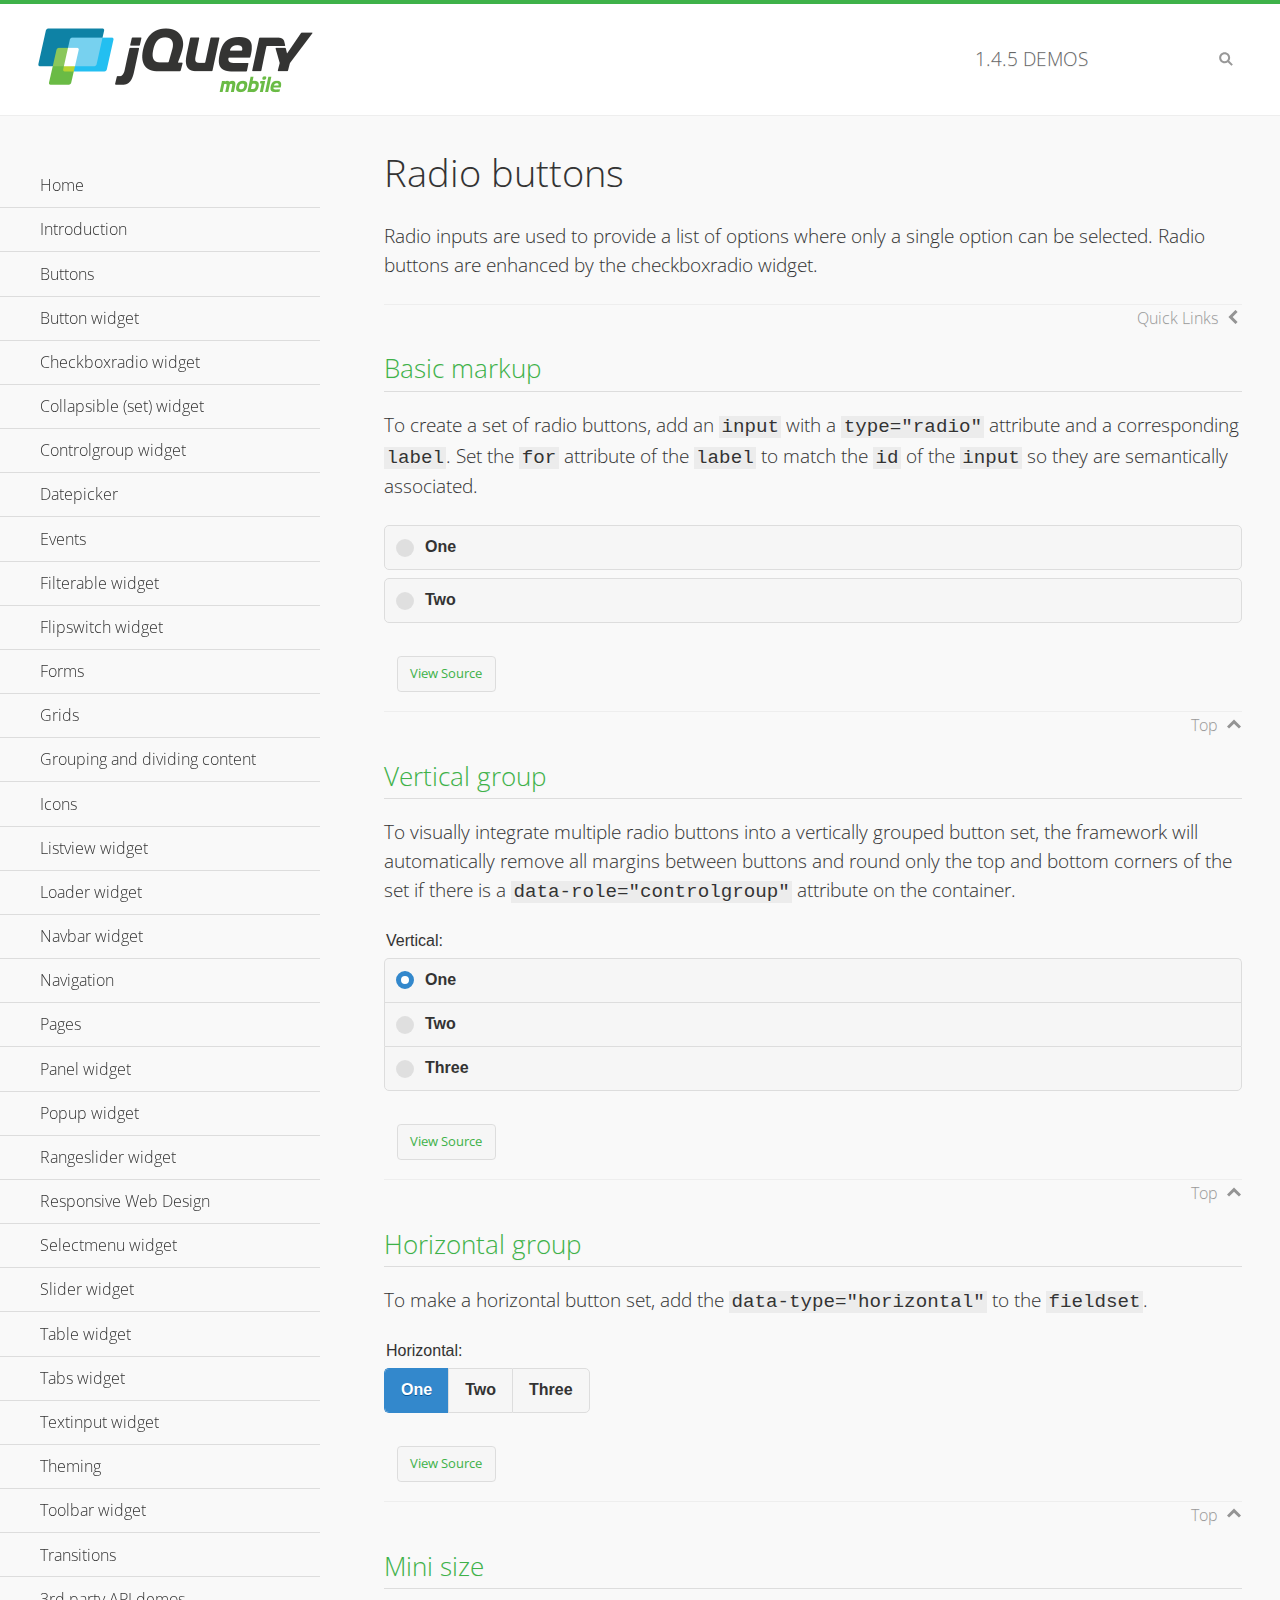
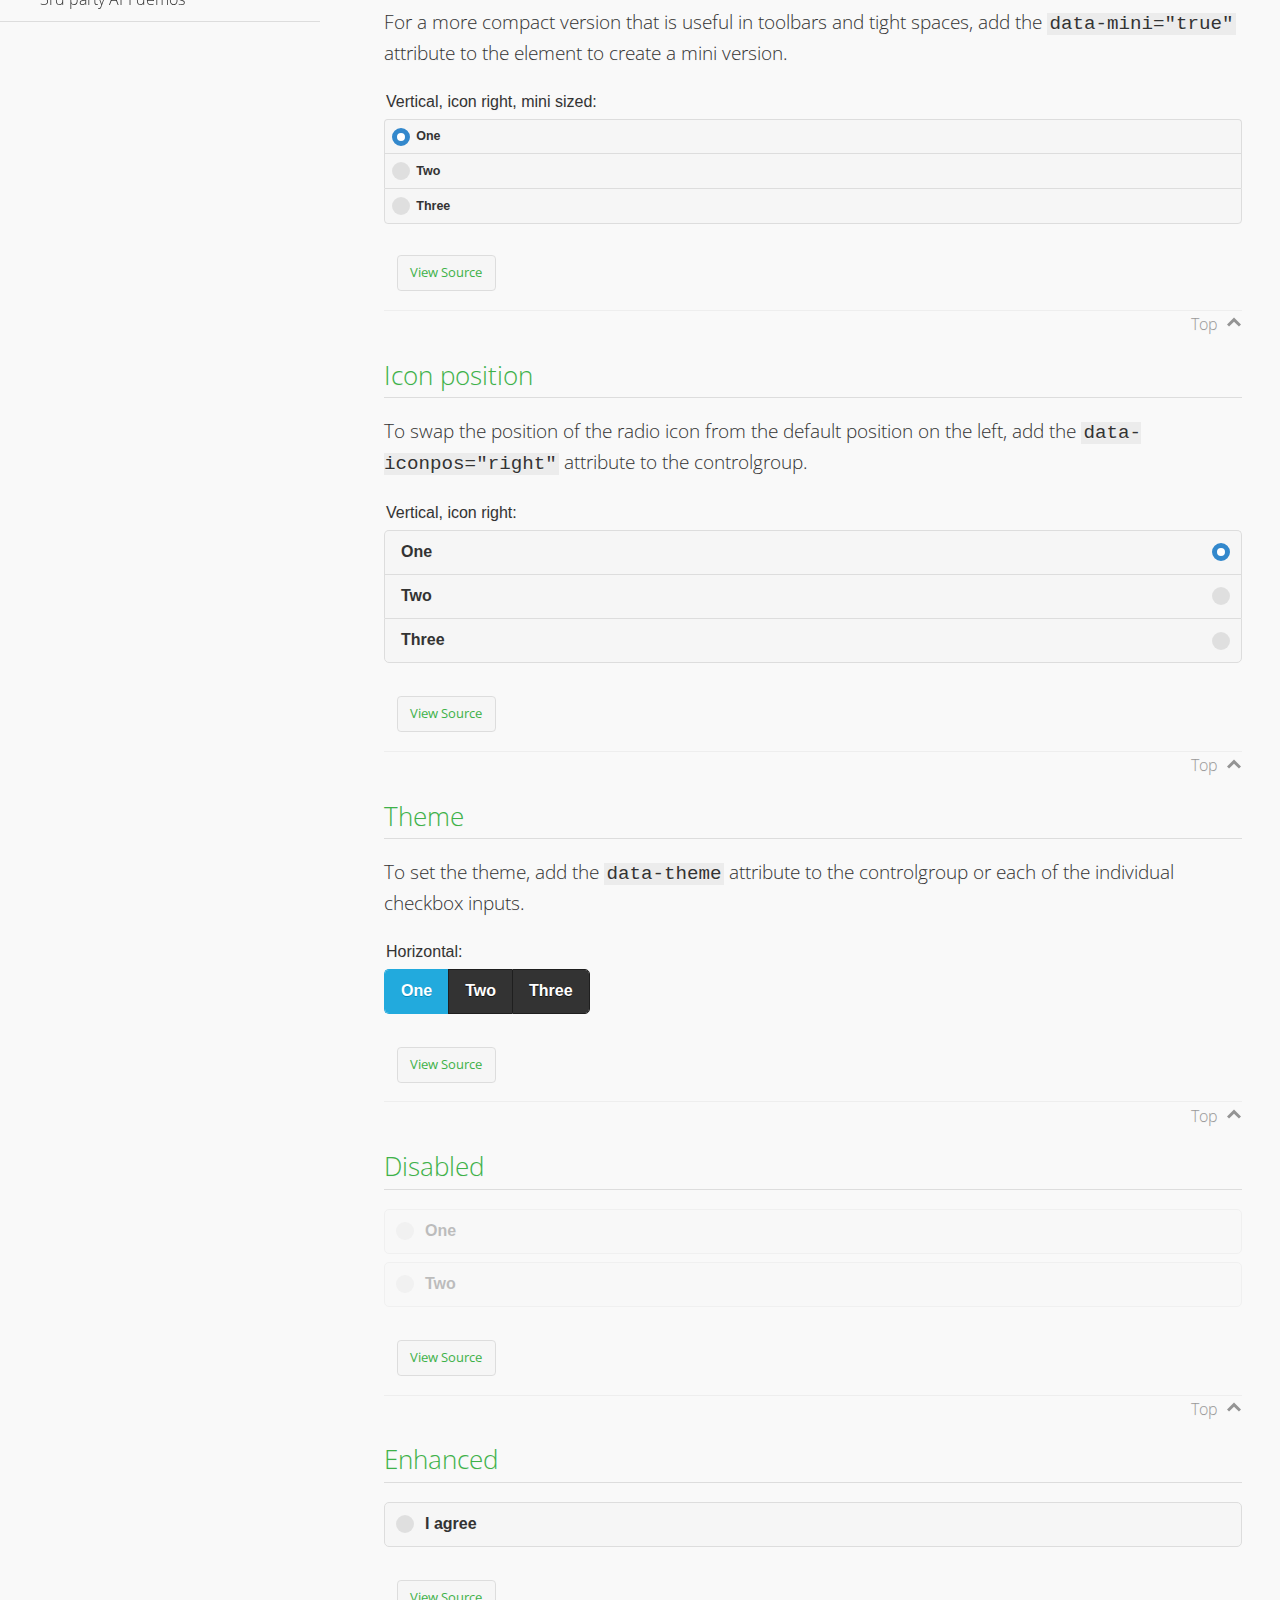
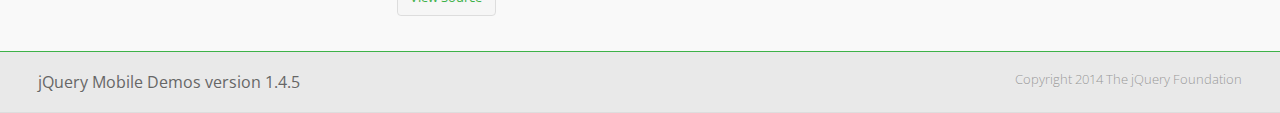
<file: css mobile/jquery.mobile-1.4.5/demos/checkboxradio-radio/index.html>
<!DOCTYPE html>
<html>
<head>
	<meta charset="utf-8">
	<meta name="viewport" content="width=device-width, initial-scale=1">
	<title>Radio buttons - jQuery Mobile Demos</title>
	<link rel="shortcut icon" href="../favicon.ico">
	<link rel="stylesheet" href="http://fonts.googleapis.com/css?family=Open+Sans:300,400,700">
	<link rel="stylesheet" href="../css/themes/default/jquery.mobile-1.4.5.min.css">
	<link rel="stylesheet" href="../_assets/css/jqm-demos.css">
	<script src="../js/jquery.js"></script>
	<script src="../_assets/js/index.js"></script>
	<script src="../js/jquery.mobile-1.4.5.min.js"></script>
</head>
<body>
<div data-role="page" class="jqm-demos" data-quicklinks="true">

	<div data-role="header" class="jqm-header">
		<h2><a href="../" title="jQuery Mobile Demos home"><img src="../_assets/img/jquery-logo.png" alt="jQuery Mobile"></a></h2>
		<p><span class="jqm-version"></span> Demos</p>
		<a href="#" class="jqm-navmenu-link ui-btn ui-btn-icon-notext ui-corner-all ui-icon-bars ui-nodisc-icon ui-alt-icon ui-btn-left">Menu</a>
		<a href="#" class="jqm-search-link ui-btn ui-btn-icon-notext ui-corner-all ui-icon-search ui-nodisc-icon ui-alt-icon ui-btn-right">Search</a>
	</div><!-- /header -->

	<div role="main" class="ui-content jqm-content">

		<h1>Radio buttons</h1>

		<p>Radio inputs are used to provide a list of options where only a single option can be selected. Radio buttons are enhanced by the checkboxradio widget.</p>

		<h2>Basic markup</h2>

		<p>To create a set of radio buttons, add an <code>input</code> with a <code>type="radio"</code> attribute and a corresponding <code>label</code>. Set the <code>for</code> attribute of the <code>label</code> to match the <code>id</code> of the <code>input</code> so they are semantically associated.</p>

		<div data-demo-html="true">
			<form>
				<label>
					<input type="radio" name="radio-choice-0" id="radio-choice-0a">One
				</label>

				<label for="radio-choice-0b">Two</label>
				<input type="radio" name="radio-choice-0" id="radio-choice-0b" class="custom">
			</form>
		</div><!--/demo-html -->

		<h2>Vertical group</h2>

		<p>To visually integrate multiple radio buttons into a vertically grouped button set, the framework will automatically remove all margins between buttons and round only the top and bottom corners of the set if there is a <code> data-role="controlgroup"</code> attribute on the container.</p>

		<div data-demo-html="true">
			<form>
					<fieldset data-role="controlgroup">
					<legend>Vertical:</legend>
					<input type="radio" name="radio-choice-v-2" id="radio-choice-v-2a" value="on" checked="checked">
					<label for="radio-choice-v-2a">One</label>
					<input type="radio" name="radio-choice-v-2" id="radio-choice-v-2b" value="off">
					<label for="radio-choice-v-2b">Two</label>
					<input type="radio" name="radio-choice-v-2" id="radio-choice-v-2c" value="other">
					<label for="radio-choice-v-2c">Three</label>
				</fieldset>
			</form>
		</div><!--/demo-html -->

		<h2>Horizontal group</h2>

		<p>To make a horizontal button set, add the <code> data-type="horizontal"</code> to the <code>fieldset</code>.</p>

		<div data-demo-html="true">
			<form>
				<fieldset data-role="controlgroup" data-type="horizontal">
					<legend>Horizontal:</legend>
					<input type="radio" name="radio-choice-h-2" id="radio-choice-h-2a" value="on" checked="checked">
					<label for="radio-choice-h-2a">One</label>
					<input type="radio" name="radio-choice-h-2" id="radio-choice-h-2b" value="off">
					<label for="radio-choice-h-2b">Two</label>
					<input type="radio" name="radio-choice-h-2" id="radio-choice-h-2c" value="other">
					<label for="radio-choice-h-2c">Three</label>
				</fieldset>
			</form>
		</div><!--/demo-html -->

		<h2>Mini size</h2>

		<p>For a more compact version that is useful in toolbars and tight spaces, add the <code>data-mini="true"</code> attribute to the element to create a mini version. </p>

		<div data-demo-html="true">
			<form>
				<fieldset data-role="controlgroup" data-mini="true">
					<legend>Vertical, icon right, mini sized:</legend>
					<input type="radio" name="radio-choice-v-6" id="radio-choice-v-6a" value="on" checked="checked">
					<label for="radio-choice-v-6a">One</label>
					<input type="radio" name="radio-choice-v-6" id="radio-choice-v-6b" value="off">
					<label for="radio-choice-v-6b">Two</label>
					<input type="radio" name="radio-choice-v-6" id="radio-choice-v-6c" value="other">
					<label for="radio-choice-v-6c">Three</label>
				</fieldset>
			</form>
		</div><!--/demo-html -->

		<h2>Icon position</h2>

		<p>To swap the position of the radio icon from the default position on the left, add the <code>data-iconpos="right"</code> attribute to the controlgroup.</p>

		<div data-demo-html="true">
			<form>
				<fieldset data-role="controlgroup" data-iconpos="right">
					<legend>Vertical, icon right:</legend>
					<input type="radio" name="radio-choice-w-6" id="radio-choice-w-6a" value="on" checked="checked">
					<label for="radio-choice-w-6a">One</label>
					<input type="radio" name="radio-choice-w-6" id="radio-choice-w-6b" value="off">
					<label for="radio-choice-w-6b">Two</label>
					<input type="radio" name="radio-choice-w-6" id="radio-choice-w-6c" value="other">
					<label for="radio-choice-w-6c">Three</label>
				</fieldset>
			</form>
		</div><!--/demo-html -->

		<h2>Theme</h2>

		<p>To set the theme, add the <code>data-theme</code> attribute to the controlgroup or each of the individual checkbox inputs.</p>

		<div data-demo-html="true">
			<form>
				<fieldset data-role="controlgroup" data-theme="b" data-type="horizontal">
					<legend>Horizontal:</legend>
					<input type="radio" name="radio-choice-t-6" id="radio-choice-t-6a" value="on" checked="checked">
					<label for="radio-choice-t-6a">One</label>
					<input type="radio" name="radio-choice-t-6" id="radio-choice-t-6b" value="off">
					<label for="radio-choice-t-6b">Two</label>
					<input type="radio" name="radio-choice-t-6" id="radio-choice-t-6c" value="other">
					<label for="radio-choice-t-6c">Three</label>
				</fieldset>
			</form>
		</div><!--/demo-html -->

		<h2>Disabled</h2>

		<div data-demo-html="true">
			<form>
				<label>
					<input type="radio" name="radio-choice-7" id="radio-choice-7a" disabled="disabled">One
				</label>
				<label for="radio-choice-7b">Two</label>
				<input type="radio" name="radio-choice-7" id="radio-choice-7b" disabled="disabled">
			</form>
		</div><!--/demo-html -->

		<h2>Enhanced</h2>

		<div data-demo-html="true">
			<div class="ui-radio">
				<label for="radio-enhanced" class="ui-btn ui-corner-all ui-btn-inherit ui-btn-icon-left ui-radio-off">I agree</label>
				<input type="radio" name="radio-enhanced" id="radio-enhanced" data-enhanced="true">
			</div>
		</div><!--/demo-html -->

	</div><!-- /content -->
	    <div data-role="panel" class="jqm-navmenu-panel" data-position="left" data-display="overlay" data-theme="a">
	    	<ul class="jqm-list ui-alt-icon ui-nodisc-icon">
<li data-filtertext="demos homepage" data-icon="home"><a href=".././">Home</a></li>
<li data-filtertext="introduction overview getting started"><a href="../intro/" data-ajax="false">Introduction</a></li>
<li data-filtertext="buttons button markup buttonmarkup method anchor link button element"><a href="../button-markup/" data-ajax="false">Buttons</a></li>
<li data-filtertext="form button widget input button submit reset"><a href="../button/" data-ajax="false">Button widget</a></li>
<li data-role="collapsible" data-enhanced="true" data-collapsed-icon="carat-d" data-expanded-icon="carat-u" data-iconpos="right" data-inset="false" class="ui-collapsible ui-collapsible-themed-content ui-collapsible-collapsed">
	<h3 class="ui-collapsible-heading ui-collapsible-heading-collapsed">
		<a href="#" class="ui-collapsible-heading-toggle ui-btn ui-btn-icon-right ui-btn-inherit ui-icon-carat-d">
		    Checkboxradio widget<span class="ui-collapsible-heading-status"> click to expand contents</span>
		</a>
	</h3>
	<div class="ui-collapsible-content ui-body-inherit ui-collapsible-content-collapsed" aria-hidden="true">
		<ul>
			<li data-filtertext="form checkboxradio widget checkbox input checkboxes controlgroups"><a href="../checkboxradio-checkbox/" data-ajax="false">Checkboxes</a></li>
			<li data-filtertext="form checkboxradio widget radio input radio buttons controlgroups"><a href="../checkboxradio-radio/" data-ajax="false">Radio buttons</a></li>
		</ul>
	</div>
</li>
<li data-role="collapsible" data-enhanced="true" data-collapsed-icon="carat-d" data-expanded-icon="carat-u" data-iconpos="right" data-inset="false" class="ui-collapsible ui-collapsible-themed-content ui-collapsible-collapsed">
	<h3 class="ui-collapsible-heading ui-collapsible-heading-collapsed">
		<a href="#" class="ui-collapsible-heading-toggle ui-btn ui-btn-icon-right ui-btn-inherit ui-icon-carat-d">
			Collapsible (set) widget<span class="ui-collapsible-heading-status"> click to expand contents</span>
		</a>
	</h3>
	<div class="ui-collapsible-content ui-body-inherit ui-collapsible-content-collapsed" aria-hidden="true">
		<ul>
			<li data-filtertext="collapsibles content formatting"><a href="../collapsible/" data-ajax="false">Collapsible</a></li>
			<li data-filtertext="dynamic collapsible set accordion append expand"><a href="../collapsible-dynamic/" data-ajax="false">Dynamic collapsibles</a></li>
			<li data-filtertext="accordions collapsible set widget content formatting grouped collapsibles"><a href="../collapsibleset/" data-ajax="false">Collapsible set</a></li>
		</ul>
	</div>
</li>
<li data-role="collapsible" data-enhanced="true" data-collapsed-icon="carat-d" data-expanded-icon="carat-u" data-iconpos="right" data-inset="false" class="ui-collapsible ui-collapsible-themed-content ui-collapsible-collapsed">
	<h3 class="ui-collapsible-heading ui-collapsible-heading-collapsed">
		<a href="#" class="ui-collapsible-heading-toggle ui-btn ui-btn-icon-right ui-btn-inherit ui-icon-carat-d">
			Controlgroup widget<span class="ui-collapsible-heading-status"> click to expand contents</span>
		</a>
	</h3>
	<div class="ui-collapsible-content ui-body-inherit ui-collapsible-content-collapsed" aria-hidden="true">
		<ul>
			<li data-filtertext="controlgroups selectmenu checkboxradio input grouped buttons horizontal vertical"><a href="../controlgroup/" data-ajax="false">Controlgroup</a></li>
			<li data-filtertext="dynamic controlgroup dynamically add buttons"><a href="../controlgroup-dynamic/" data-ajax="false">Dynamic controlgroups</a></li>
		</ul>
	</div>
</li>
<li data-filtertext="form datepicker widget date input"><a href="../datepicker/" data-ajax="false">Datepicker</a></li>
<li data-role="collapsible" data-enhanced="true" data-collapsed-icon="carat-d" data-expanded-icon="carat-u" data-iconpos="right" data-inset="false" class="ui-collapsible ui-collapsible-themed-content ui-collapsible-collapsed">
	<h3 class="ui-collapsible-heading ui-collapsible-heading-collapsed">
		<a href="#" class="ui-collapsible-heading-toggle ui-btn ui-btn-icon-right ui-btn-inherit ui-icon-carat-d">
			Events<span class="ui-collapsible-heading-status"> click to expand contents</span>
		</a>
	</h3>
	<div class="ui-collapsible-content ui-body-inherit ui-collapsible-content-collapsed" aria-hidden="true">
		<ul>
			<li data-filtertext="swipe to delete list items listviews swipe events"><a href="../swipe-list/" data-ajax="false">Swipe list items</a></li>
			<li data-filtertext="swipe to navigate swipe page navigation swipe events"><a href="../swipe-page/" data-ajax="false">Swipe page navigation</a></li>
		</ul>
	</div>
</li>
<li data-filtertext="filterable filter elements sorting searching listview table"><a href="../filterable/" data-ajax="false">Filterable widget</a></li>
<li data-filtertext="form flipswitch widget flip toggle switch binary select checkbox input"><a href="../flipswitch/" data-ajax="false">Flipswitch widget</a></li>
<li data-role="collapsible" data-enhanced="true" data-collapsed-icon="carat-d" data-expanded-icon="carat-u" data-iconpos="right" data-inset="false" class="ui-collapsible ui-collapsible-themed-content ui-collapsible-collapsed">
	<h3 class="ui-collapsible-heading ui-collapsible-heading-collapsed">
		<a href="#" class="ui-collapsible-heading-toggle ui-btn ui-btn-icon-right ui-btn-inherit ui-icon-carat-d">
			Forms<span class="ui-collapsible-heading-status"> click to expand contents</span>
		</a>
	</h3>
	<div class="ui-collapsible-content ui-body-inherit ui-collapsible-content-collapsed" aria-hidden="true">
		<ul>
			<li data-filtertext="forms text checkbox radio range button submit reset inputs selects textarea slider flipswitch label form elements"><a href="../forms/" data-ajax="false">Forms</a></li>
			<li data-filtertext="form hide labels hidden accessible ui-hidden-accessible forms"><a href="../forms-label-hidden-accessible/" data-ajax="false">Hide labels</a></li>
			<li data-filtertext="form field containers fieldcontain ui-field-contain forms"><a href="../forms-field-contain/" data-ajax="false">Field containers</a></li>
			<li data-filtertext="forms disabled form elements"><a href="../forms-disabled/" data-ajax="false">Forms disabled</a></li>
			<li data-filtertext="forms gallery examples overview forms text checkbox radio range button submit reset inputs selects textarea slider flipswitch label form elements"><a href="../forms-gallery/" data-ajax="false">Forms gallery</a></li>
		</ul>
	</div>
</li>
<li data-role="collapsible" data-enhanced="true" data-collapsed-icon="carat-d" data-expanded-icon="carat-u" data-iconpos="right" data-inset="false" class="ui-collapsible ui-collapsible-themed-content ui-collapsible-collapsed">
	<h3 class="ui-collapsible-heading ui-collapsible-heading-collapsed">
		<a href="#" class="ui-collapsible-heading-toggle ui-btn ui-btn-icon-right ui-btn-inherit ui-icon-carat-d">
			Grids<span class="ui-collapsible-heading-status"> click to expand contents</span>
		</a>
	</h3>
	<div class="ui-collapsible-content ui-body-inherit ui-collapsible-content-collapsed" aria-hidden="true">
		<ul>
			<li data-filtertext="grids columns blocks content formatting rwd responsive css framework"><a href="../grids/" data-ajax="false">Grids</a></li>
			<li data-filtertext="buttons in grids css framework"><a href="../grids-buttons/" data-ajax="false">Buttons in grids</a></li>
			<li data-filtertext="custom responsive grids rwd css framework"><a href="../grids-custom-responsive/" data-ajax="false">Custom responsive grids</a></li>
		</ul>
	</div>
</li>
<li data-filtertext="blocks content formatting sections heading"><a href="../body-bar-classes/" data-ajax="false">Grouping and dividing content</a></li>
<li data-role="collapsible" data-enhanced="true" data-collapsed-icon="carat-d" data-expanded-icon="carat-u" data-iconpos="right" data-inset="false" class="ui-collapsible ui-collapsible-themed-content ui-collapsible-collapsed">
	<h3 class="ui-collapsible-heading ui-collapsible-heading-collapsed">
		<a href="#" class="ui-collapsible-heading-toggle ui-btn ui-btn-icon-right ui-btn-inherit ui-icon-carat-d">
			Icons<span class="ui-collapsible-heading-status"> click to expand contents</span>
		</a>
	</h3>
	<div class="ui-collapsible-content ui-body-inherit ui-collapsible-content-collapsed" aria-hidden="true">
		<ul>
			<li data-filtertext="button icons svg disc alt custom icon position"><a href="../icons/" data-ajax="false">Icons</a></li>
			<li data-filtertext=""><a href="../icons-grunticon/" data-ajax="false">Grunticon loader</a></li>
		</ul>
	</div>
</li>
<li data-role="collapsible" data-enhanced="true" data-collapsed-icon="carat-d" data-expanded-icon="carat-u" data-iconpos="right" data-inset="false" class="ui-collapsible ui-collapsible-themed-content ui-collapsible-collapsed">
	<h3 class="ui-collapsible-heading ui-collapsible-heading-collapsed">
		<a href="#" class="ui-collapsible-heading-toggle ui-btn ui-btn-icon-right ui-btn-inherit ui-icon-carat-d">
			Listview widget<span class="ui-collapsible-heading-status"> click to expand contents</span>
		</a>
	</h3>
	<div class="ui-collapsible-content ui-body-inherit ui-collapsible-content-collapsed" aria-hidden="true">
		<ul>
			<li data-filtertext="listview widget thumbnails icons nested split button collapsible ul ol"><a href="../listview/" data-ajax="false">Listview</a></li>
			<li data-filtertext="autocomplete filterable reveal listview filtertextbeforefilter placeholder"><a href="../listview-autocomplete/" data-ajax="false">Listview autocomplete</a></li>
			<li data-filtertext="autocomplete filterable reveal listview remote data filtertextbeforefilter placeholder"><a href="../listview-autocomplete-remote/" data-ajax="false">Listview autocomplete remote data</a></li>
			<li data-filtertext="autodividers anchor jump scroll linkbars listview lists ul ol"><a href="../listview-autodividers-linkbar/" data-ajax="false">Listview autodividers linkbar</a></li>
			<li data-filtertext="listview autodividers selector autodividersselector lists ul ol"><a href="../listview-autodividers-selector/" data-ajax="false">Listview autodividers selector</a></li>
			<li data-filtertext="listview nested list items"><a href="../listview-nested-lists/" data-ajax="false">Nested Listviews</a></li>
			<li data-filtertext="listview collapsible list items flat"><a href="../listview-collapsible-item-flat/" data-ajax="false">Listview collapsible list items (flat)</a></li>
			<li data-filtertext="listview collapsible list indented"><a href="../listview-collapsible-item-indented/" data-ajax="false">Listview collapsible list items (indented)</a></li>
			<li data-filtertext="grid listview responsive grids responsive listviews lists ul"><a href="../listview-grid/" data-ajax="false">Listview responsive grid</a></li>
		</ul>
	</div>
</li>
<li data-filtertext="loader widget page loading navigation overlay spinner"><a href="../loader/" data-ajax="false">Loader widget</a></li>
<li data-filtertext="navbar widget navmenu toolbars header footer"><a href="../navbar/" data-ajax="false">Navbar widget</a></li>
<li data-role="collapsible" data-enhanced="true" data-collapsed-icon="carat-d" data-expanded-icon="carat-u" data-iconpos="right" data-inset="false" class="ui-collapsible ui-collapsible-themed-content ui-collapsible-collapsed">
	<h3 class="ui-collapsible-heading ui-collapsible-heading-collapsed">
		<a href="#" class="ui-collapsible-heading-toggle ui-btn ui-btn-icon-right ui-btn-inherit ui-icon-carat-d">
			Navigation<span class="ui-collapsible-heading-status"> click to expand contents</span>
		</a>
	</h3>
	<div class="ui-collapsible-content ui-body-inherit ui-collapsible-content-collapsed" aria-hidden="true">
		<ul>
			<li data-filtertext="ajax navigation navigate widget history event method"><a href="../navigation/" data-ajax="false">Navigation</a></li>
			<li data-filtertext="linking pages page links navigation ajax prefetch cache"><a href="../navigation-linking-pages/" data-ajax="false">Linking pages</a></li>
			<!-- <li data-filtertext="php redirect server redirection server-side navigation"><a href="../navigation-php-redirect/" data-ajax="false">PHP redirect demo</a></li>-->
			<li data-filtertext="navigation redirection hash query"><a href="../navigation-hash-processing/" data-ajax="false">Hash processing demo</a></li>
			<li data-filtertext="navigation redirection hash query"><a href="../page-events/" data-ajax="false">Page Navigation Events</a></li>
		</ul>
	</div>
</li>
<li data-role="collapsible" data-enhanced="true" data-collapsed-icon="carat-d" data-expanded-icon="carat-u" data-iconpos="right" data-inset="false" class="ui-collapsible ui-collapsible-themed-content ui-collapsible-collapsed">
	<h3 class="ui-collapsible-heading ui-collapsible-heading-collapsed">
		<a href="#" class="ui-collapsible-heading-toggle ui-btn ui-btn-icon-right ui-btn-inherit ui-icon-carat-d">
			Pages<span class="ui-collapsible-heading-status"> click to expand contents</span>
		</a>
	</h3>
	<div class="ui-collapsible-content ui-body-inherit ui-collapsible-content-collapsed" aria-hidden="true">
		<ul>
			<li data-filtertext="pages page widget ajax navigation"><a href="../pages/" data-ajax="false">Pages</a></li>
			<li data-filtertext="single page"><a href="../pages-single-page/" data-ajax="false">Single page</a></li>
			<li data-filtertext="multipage multi-page page"><a href="../pages-multi-page/" data-ajax="false">Multi-page template</a></li>
			<li data-filtertext="dialog page widget modal popup"><a href="../pages-dialog/" data-ajax="false">Dialog page</a></li>
		</ul>
	</div>
</li>
<li data-role="collapsible" data-enhanced="true" data-collapsed-icon="carat-d" data-expanded-icon="carat-u" data-iconpos="right" data-inset="false" class="ui-collapsible ui-collapsible-themed-content ui-collapsible-collapsed">
	<h3 class="ui-collapsible-heading ui-collapsible-heading-collapsed">
		<a href="#" class="ui-collapsible-heading-toggle ui-btn ui-btn-icon-right ui-btn-inherit ui-icon-carat-d">
			Panel widget<span class="ui-collapsible-heading-status"> click to expand contents</span>
		</a>
	</h3>
	<div class="ui-collapsible-content ui-body-inherit ui-collapsible-content-collapsed" aria-hidden="true">
		<ul>
			<li data-filtertext="panel widget sliding panels reveal push overlay responsive"><a href="../panel/" data-ajax="false">Panel</a></li>
			<li data-filtertext=""><a href="../panel-external/" data-ajax="false">External panels</a></li>
			<li data-filtertext="panel "><a href="../panel-fixed/" data-ajax="false">Fixed panels</a></li>
			<li data-filtertext="panel slide panels sliding panels shadow rwd responsive breakpoint"><a href="../panel-responsive/" data-ajax="false">Panels responsive</a></li>
			<li data-filtertext="panel custom style custom panel width reveal shadow listview panel styling page background wrapper"><a href="../panel-styling/" data-ajax="false">Custom panel style</a></li>
			<li data-filtertext="panel open on swipe"><a href="../panel-swipe-open/" data-ajax="false">Panel open on swipe</a></li>
			<li data-filtertext="panels outside page internal external toolbars"><a href="../panel-external-internal/" data-ajax="false">Panel external and internal</a></li>
		</ul>
	</div>
</li>
<li data-role="collapsible" data-enhanced="true" data-collapsed-icon="carat-d" data-expanded-icon="carat-u" data-iconpos="right" data-inset="false" class="ui-collapsible ui-collapsible-themed-content ui-collapsible-collapsed">
	<h3 class="ui-collapsible-heading ui-collapsible-heading-collapsed">
		<a href="#" class="ui-collapsible-heading-toggle ui-btn ui-btn-icon-right ui-btn-inherit ui-icon-carat-d">
			Popup widget<span class="ui-collapsible-heading-status"> click to expand contents</span>
		</a>
	</h3>
	<div class="ui-collapsible-content ui-body-inherit ui-collapsible-content-collapsed" aria-hidden="true">
		<ul>
			<li data-filtertext="popup widget popups dialog modal transition tooltip lightbox form overlay screen flip pop fade transition"><a href="../popup/" data-ajax="false">Popup</a></li>
			<li data-filtertext="popup alignment position"><a href="../popup-alignment/" data-ajax="false">Popup alignment</a></li>
			<li data-filtertext="popup arrow size popups popover"><a href="../popup-arrow-size/" data-ajax="false">Popup arrow size</a></li>
			<li data-filtertext="dynamic popups popup images lightbox"><a href="../popup-dynamic/" data-ajax="false">Dynamic popups</a></li>
			<li data-filtertext="popups with iframes scaling"><a href="../popup-iframe/" data-ajax="false">Popups with iframes</a></li>
			<li data-filtertext="popup image scaling"><a href="../popup-image-scaling/" data-ajax="false">Popup image scaling</a></li>
			<li data-filtertext="external popup outside multi-page"><a href="../popup-outside-multipage/" data-ajax="false">Popup outside multi-page</a></li>
		</ul>
	</div>
</li>
<li data-filtertext="form rangeslider widget dual sliders dual handle sliders range input"><a href="../rangeslider/" data-ajax="false">Rangeslider widget</a></li>
<li data-filtertext="responsive web design rwd adaptive progressive enhancement PE accessible mobile breakpoints media query media queries"><a href="../rwd/" data-ajax="false">Responsive Web Design</a></li>
<li data-role="collapsible" data-enhanced="true" data-collapsed-icon="carat-d" data-expanded-icon="carat-u" data-iconpos="right" data-inset="false" class="ui-collapsible ui-collapsible-themed-content ui-collapsible-collapsed">
	<h3 class="ui-collapsible-heading ui-collapsible-heading-collapsed">
		<a href="#" class="ui-collapsible-heading-toggle ui-btn ui-btn-icon-right ui-btn-inherit ui-icon-carat-d">
			Selectmenu widget<span class="ui-collapsible-heading-status"> click to expand contents</span>
		</a>
	</h3>
	<div class="ui-collapsible-content ui-body-inherit ui-collapsible-content-collapsed" aria-hidden="true">
		<ul>
			<li data-filtertext="form selectmenu widget select input custom select menu selects"><a href="../selectmenu/" data-ajax="false">Selectmenu</a></li>
			<li data-filtertext="form custom select menu selectmenu widget custom menu option optgroup multiple selects"><a href="../selectmenu-custom/" data-ajax="false">Custom select menu</a></li>
			<li data-filtertext="filterable select filter popup dialog"><a href="../selectmenu-custom-filter/" data-ajax="false">Custom select menu with filter</a></li>
		</ul>
	</div>
</li>
<li data-role="collapsible" data-enhanced="true" data-collapsed-icon="carat-d" data-expanded-icon="carat-u" data-iconpos="right" data-inset="false" class="ui-collapsible ui-collapsible-themed-content ui-collapsible-collapsed">
	<h3 class="ui-collapsible-heading ui-collapsible-heading-collapsed">
		<a href="#" class="ui-collapsible-heading-toggle ui-btn ui-btn-icon-right ui-btn-inherit ui-icon-carat-d">
			Slider widget<span class="ui-collapsible-heading-status"> click to expand contents</span>
		</a>
	</h3>
	<div class="ui-collapsible-content ui-body-inherit ui-collapsible-content-collapsed" aria-hidden="true">
		<ul>
			<li data-filtertext="form slider widget range input single sliders"><a href="../slider/" data-ajax="false">Slider</a></li>
			<li data-filtertext="form slider widget flipswitch slider binary select flip toggle switch"><a href="../slider-flipswitch/" data-ajax="false">Slider flip toggle switch</a></li>
			<li data-filtertext="form slider tooltip handle value input range sliders"><a href="../slider-tooltip/" data-ajax="false">Slider tooltip</a></li>
		</ul>
	</div>
</li>
<li data-role="collapsible" data-enhanced="true" data-collapsed-icon="carat-d" data-expanded-icon="carat-u" data-iconpos="right" data-inset="false" class="ui-collapsible ui-collapsible-themed-content ui-collapsible-collapsed">
	<h3 class="ui-collapsible-heading ui-collapsible-heading-collapsed">
		<a href="#" class="ui-collapsible-heading-toggle ui-btn ui-btn-icon-right ui-btn-inherit ui-icon-carat-d">
			Table widget<span class="ui-collapsible-heading-status"> click to expand contents</span>
		</a>
	</h3>
	<div class="ui-collapsible-content ui-body-inherit ui-collapsible-content-collapsed" aria-hidden="true">
		<ul>
			<li data-filtertext="table widget reflow column toggle th td responsive tables rwd hide show tabular"><a href="../table-column-toggle/" data-ajax="false">Table Column Toggle</a></li>
			<li data-filtertext="table column toggle phone comparison demo"><a href="../table-column-toggle-example/" data-ajax="false">Table Column Toggle demo</a></li>
			<li data-filtertext="responsive tables table column toggle heading groups rwd breakpoint"><a href="../table-column-toggle-heading-groups/" data-ajax="false">Table Column Toggle heading groups</a></li>
			<li data-filtertext="responsive tables table column toggle hide rwd breakpoint customization options"><a href="../table-column-toggle-options/" data-ajax="false">Table Column Toggle options</a></li>
			<li data-filtertext="table reflow th td responsive rwd columns tabular"><a href="../table-reflow/" data-ajax="false">Table Reflow</a></li>
			<li data-filtertext="responsive tables table reflow heading groups rwd breakpoint"><a href="../table-reflow-heading-groups/" data-ajax="false">Table Reflow heading groups</a></li>
			<li data-filtertext="responsive tables table reflow stripes strokes table style"><a href="../table-reflow-stripes-strokes/" data-ajax="false">Table Reflow stripes and strokes</a></li>
			<li data-filtertext="responsive tables table reflow stack custom styles"><a href="../table-reflow-styling/" data-ajax="false">Table Reflow custom styles</a></li>
		</ul>
	</div>
</li>
<li data-filtertext="ui tabs widget"><a href="../tabs/" data-ajax="false">Tabs widget</a></li>
<li data-filtertext="form textinput widget text input textarea number date time tel email file color password"><a href="../textinput/" data-ajax="false">Textinput widget</a></li>
<li data-role="collapsible" data-enhanced="true" data-collapsed-icon="carat-d" data-expanded-icon="carat-u" data-iconpos="right" data-inset="false" class="ui-collapsible ui-collapsible-themed-content ui-collapsible-collapsed">
	<h3 class="ui-collapsible-heading ui-collapsible-heading-collapsed">
		<a href="#" class="ui-collapsible-heading-toggle ui-btn ui-btn-icon-right ui-btn-inherit ui-icon-carat-d">
			Theming<span class="ui-collapsible-heading-status"> click to expand contents</span>
		</a>
	</h3>
	<div class="ui-collapsible-content ui-body-inherit ui-collapsible-content-collapsed" aria-hidden="true">
		<ul>
			<li data-filtertext="default theme swatches theming style css"><a href="../theme-default/" data-ajax="false">Default theme</a></li>
			<li data-filtertext="classic theme old theme swatches theming style css"><a href="../theme-classic/" data-ajax="false">Classic theme</a></li>
		</ul>
	</div>
</li>
<li data-role="collapsible" data-enhanced="true" data-collapsed-icon="carat-d" data-expanded-icon="carat-u" data-iconpos="right" data-inset="false" class="ui-collapsible ui-collapsible-themed-content ui-collapsible-collapsed">
	<h3 class="ui-collapsible-heading ui-collapsible-heading-collapsed">
		<a href="#" class="ui-collapsible-heading-toggle ui-btn ui-btn-icon-right ui-btn-inherit ui-icon-carat-d">
			Toolbar widget<span class="ui-collapsible-heading-status"> click to expand contents</span>
		</a>
	</h3>
	<div class="ui-collapsible-content ui-body-inherit ui-collapsible-content-collapsed" aria-hidden="true">
		<ul>
			<li data-filtertext="toolbar widget header footer toolbars fixed fullscreen external sections"><a href="../toolbar/" data-ajax="false">Toolbar</a></li>
			<li data-filtertext="dynamic toolbars dynamically add toolbar header footer"><a href="../toolbar-dynamic/" data-ajax="false">Dynamic toolbars</a></li>
			<li data-filtertext="external toolbars header footer"><a href="../toolbar-external/" data-ajax="false">External toolbars</a></li>
			<li data-filtertext="fixed toolbars header footer"><a href="../toolbar-fixed/" data-ajax="false">Fixed toolbars</a></li>
			<li data-filtertext="fixed fullscreen toolbars header footer"><a href="../toolbar-fixed-fullscreen/" data-ajax="false">Fullscreen toolbars</a></li>
			<li data-filtertext="external fixed toolbars header footer"><a href="../toolbar-fixed-external/" data-ajax="false">Fixed external toolbars</a></li>
			<li data-filtertext="external persistent toolbars header footer navbar navmenu"><a href="../toolbar-fixed-persistent/" data-ajax="false">Persistent toolbars</a></li>
			<li data-filtertext="external ajax optimized toolbars persistent toolbars header footer navbar"><a href="../toolbar-fixed-persistent-optimized/" data-ajax="false">Ajax optimized toolbars</a></li>
			<li data-filtertext="form in toolbars header footer"><a href="../toolbar-fixed-forms/" data-ajax="false">Form in toolbar</a></li>
		</ul>
	</div>
</li>
<li data-filtertext="page transitions animated pages popup navigation flip slide fade pop"><a href="../transitions/" data-ajax="false">Transitions</a></li>
<li data-role="collapsible" data-enhanced="true" data-collapsed-icon="carat-d" data-expanded-icon="carat-u" data-iconpos="right" data-inset="false" class="ui-collapsible ui-collapsible-themed-content ui-collapsible-collapsed">
	<h3 class="ui-collapsible-heading ui-collapsible-heading-collapsed">
		<a href="#" class="ui-collapsible-heading-toggle ui-btn ui-btn-icon-right ui-btn-inherit ui-icon-carat-d">
			3rd party API demos<span class="ui-collapsible-heading-status"> click to expand contents</span>
		</a>
	</h3>
	<div class="ui-collapsible-content ui-body-inherit ui-collapsible-content-collapsed" aria-hidden="true">
		<ul>
			<li data-filtertext="backbone requirejs navigation router"><a href="../backbone-requirejs/" data-ajax="false">Backbone RequireJS</a></li>
			<li data-filtertext="google maps geolocation demo"><a href="../map-geolocation/" data-ajax="false">Google Maps geolocation</a></li>
			<li data-filtertext="google maps hybrid"><a href="../map-list-toggle/" data-ajax="false">Google Maps list toggle</a></li>
		</ul>
	</div>
</li>



		     </ul>
		</div><!-- /panel -->


	<div data-role="footer" data-position="fixed" data-tap-toggle="false" class="jqm-footer">
		<p>jQuery Mobile Demos version <span class="jqm-version"></span></p>
		<p>Copyright 2014 The jQuery Foundation</p>
	</div><!-- /footer -->
	<!-- TODO: This should become an external panel so we can add input to markup (unique ID) -->
    <div data-role="panel" class="jqm-search-panel" data-position="right" data-display="overlay" data-theme="a">
		<div class="jqm-search">
			<ul class="jqm-list" data-filter-placeholder="Search demos..." data-filter-reveal="true">
<li data-filtertext="demos homepage" data-icon="home"><a href=".././">Home</a></li>
<li data-filtertext="introduction overview getting started"><a href="../intro/" data-ajax="false">Introduction</a></li>
<li data-filtertext="buttons button markup buttonmarkup method anchor link button element"><a href="../button-markup/" data-ajax="false">Buttons</a></li>
<li data-filtertext="form button widget input button submit reset"><a href="../button/" data-ajax="false">Button widget</a></li>
<li data-role="collapsible" data-enhanced="true" data-collapsed-icon="carat-d" data-expanded-icon="carat-u" data-iconpos="right" data-inset="false" class="ui-collapsible ui-collapsible-themed-content ui-collapsible-collapsed">
	<h3 class="ui-collapsible-heading ui-collapsible-heading-collapsed">
		<a href="#" class="ui-collapsible-heading-toggle ui-btn ui-btn-icon-right ui-btn-inherit ui-icon-carat-d">
		    Checkboxradio widget<span class="ui-collapsible-heading-status"> click to expand contents</span>
		</a>
	</h3>
	<div class="ui-collapsible-content ui-body-inherit ui-collapsible-content-collapsed" aria-hidden="true">
		<ul>
			<li data-filtertext="form checkboxradio widget checkbox input checkboxes controlgroups"><a href="../checkboxradio-checkbox/" data-ajax="false">Checkboxes</a></li>
			<li data-filtertext="form checkboxradio widget radio input radio buttons controlgroups"><a href="../checkboxradio-radio/" data-ajax="false">Radio buttons</a></li>
		</ul>
	</div>
</li>
<li data-role="collapsible" data-enhanced="true" data-collapsed-icon="carat-d" data-expanded-icon="carat-u" data-iconpos="right" data-inset="false" class="ui-collapsible ui-collapsible-themed-content ui-collapsible-collapsed">
	<h3 class="ui-collapsible-heading ui-collapsible-heading-collapsed">
		<a href="#" class="ui-collapsible-heading-toggle ui-btn ui-btn-icon-right ui-btn-inherit ui-icon-carat-d">
			Collapsible (set) widget<span class="ui-collapsible-heading-status"> click to expand contents</span>
		</a>
	</h3>
	<div class="ui-collapsible-content ui-body-inherit ui-collapsible-content-collapsed" aria-hidden="true">
		<ul>
			<li data-filtertext="collapsibles content formatting"><a href="../collapsible/" data-ajax="false">Collapsible</a></li>
			<li data-filtertext="dynamic collapsible set accordion append expand"><a href="../collapsible-dynamic/" data-ajax="false">Dynamic collapsibles</a></li>
			<li data-filtertext="accordions collapsible set widget content formatting grouped collapsibles"><a href="../collapsibleset/" data-ajax="false">Collapsible set</a></li>
		</ul>
	</div>
</li>
<li data-role="collapsible" data-enhanced="true" data-collapsed-icon="carat-d" data-expanded-icon="carat-u" data-iconpos="right" data-inset="false" class="ui-collapsible ui-collapsible-themed-content ui-collapsible-collapsed">
	<h3 class="ui-collapsible-heading ui-collapsible-heading-collapsed">
		<a href="#" class="ui-collapsible-heading-toggle ui-btn ui-btn-icon-right ui-btn-inherit ui-icon-carat-d">
			Controlgroup widget<span class="ui-collapsible-heading-status"> click to expand contents</span>
		</a>
	</h3>
	<div class="ui-collapsible-content ui-body-inherit ui-collapsible-content-collapsed" aria-hidden="true">
		<ul>
			<li data-filtertext="controlgroups selectmenu checkboxradio input grouped buttons horizontal vertical"><a href="../controlgroup/" data-ajax="false">Controlgroup</a></li>
			<li data-filtertext="dynamic controlgroup dynamically add buttons"><a href="../controlgroup-dynamic/" data-ajax="false">Dynamic controlgroups</a></li>
		</ul>
	</div>
</li>
<li data-filtertext="form datepicker widget date input"><a href="../datepicker/" data-ajax="false">Datepicker</a></li>
<li data-role="collapsible" data-enhanced="true" data-collapsed-icon="carat-d" data-expanded-icon="carat-u" data-iconpos="right" data-inset="false" class="ui-collapsible ui-collapsible-themed-content ui-collapsible-collapsed">
	<h3 class="ui-collapsible-heading ui-collapsible-heading-collapsed">
		<a href="#" class="ui-collapsible-heading-toggle ui-btn ui-btn-icon-right ui-btn-inherit ui-icon-carat-d">
			Events<span class="ui-collapsible-heading-status"> click to expand contents</span>
		</a>
	</h3>
	<div class="ui-collapsible-content ui-body-inherit ui-collapsible-content-collapsed" aria-hidden="true">
		<ul>
			<li data-filtertext="swipe to delete list items listviews swipe events"><a href="../swipe-list/" data-ajax="false">Swipe list items</a></li>
			<li data-filtertext="swipe to navigate swipe page navigation swipe events"><a href="../swipe-page/" data-ajax="false">Swipe page navigation</a></li>
		</ul>
	</div>
</li>
<li data-filtertext="filterable filter elements sorting searching listview table"><a href="../filterable/" data-ajax="false">Filterable widget</a></li>
<li data-filtertext="form flipswitch widget flip toggle switch binary select checkbox input"><a href="../flipswitch/" data-ajax="false">Flipswitch widget</a></li>
<li data-role="collapsible" data-enhanced="true" data-collapsed-icon="carat-d" data-expanded-icon="carat-u" data-iconpos="right" data-inset="false" class="ui-collapsible ui-collapsible-themed-content ui-collapsible-collapsed">
	<h3 class="ui-collapsible-heading ui-collapsible-heading-collapsed">
		<a href="#" class="ui-collapsible-heading-toggle ui-btn ui-btn-icon-right ui-btn-inherit ui-icon-carat-d">
			Forms<span class="ui-collapsible-heading-status"> click to expand contents</span>
		</a>
	</h3>
	<div class="ui-collapsible-content ui-body-inherit ui-collapsible-content-collapsed" aria-hidden="true">
		<ul>
			<li data-filtertext="forms text checkbox radio range button submit reset inputs selects textarea slider flipswitch label form elements"><a href="../forms/" data-ajax="false">Forms</a></li>
			<li data-filtertext="form hide labels hidden accessible ui-hidden-accessible forms"><a href="../forms-label-hidden-accessible/" data-ajax="false">Hide labels</a></li>
			<li data-filtertext="form field containers fieldcontain ui-field-contain forms"><a href="../forms-field-contain/" data-ajax="false">Field containers</a></li>
			<li data-filtertext="forms disabled form elements"><a href="../forms-disabled/" data-ajax="false">Forms disabled</a></li>
			<li data-filtertext="forms gallery examples overview forms text checkbox radio range button submit reset inputs selects textarea slider flipswitch label form elements"><a href="../forms-gallery/" data-ajax="false">Forms gallery</a></li>
		</ul>
	</div>
</li>
<li data-role="collapsible" data-enhanced="true" data-collapsed-icon="carat-d" data-expanded-icon="carat-u" data-iconpos="right" data-inset="false" class="ui-collapsible ui-collapsible-themed-content ui-collapsible-collapsed">
	<h3 class="ui-collapsible-heading ui-collapsible-heading-collapsed">
		<a href="#" class="ui-collapsible-heading-toggle ui-btn ui-btn-icon-right ui-btn-inherit ui-icon-carat-d">
			Grids<span class="ui-collapsible-heading-status"> click to expand contents</span>
		</a>
	</h3>
	<div class="ui-collapsible-content ui-body-inherit ui-collapsible-content-collapsed" aria-hidden="true">
		<ul>
			<li data-filtertext="grids columns blocks content formatting rwd responsive css framework"><a href="../grids/" data-ajax="false">Grids</a></li>
			<li data-filtertext="buttons in grids css framework"><a href="../grids-buttons/" data-ajax="false">Buttons in grids</a></li>
			<li data-filtertext="custom responsive grids rwd css framework"><a href="../grids-custom-responsive/" data-ajax="false">Custom responsive grids</a></li>
		</ul>
	</div>
</li>
<li data-filtertext="blocks content formatting sections heading"><a href="../body-bar-classes/" data-ajax="false">Grouping and dividing content</a></li>
<li data-role="collapsible" data-enhanced="true" data-collapsed-icon="carat-d" data-expanded-icon="carat-u" data-iconpos="right" data-inset="false" class="ui-collapsible ui-collapsible-themed-content ui-collapsible-collapsed">
	<h3 class="ui-collapsible-heading ui-collapsible-heading-collapsed">
		<a href="#" class="ui-collapsible-heading-toggle ui-btn ui-btn-icon-right ui-btn-inherit ui-icon-carat-d">
			Icons<span class="ui-collapsible-heading-status"> click to expand contents</span>
		</a>
	</h3>
	<div class="ui-collapsible-content ui-body-inherit ui-collapsible-content-collapsed" aria-hidden="true">
		<ul>
			<li data-filtertext="button icons svg disc alt custom icon position"><a href="../icons/" data-ajax="false">Icons</a></li>
			<li data-filtertext=""><a href="../icons-grunticon/" data-ajax="false">Grunticon loader</a></li>
		</ul>
	</div>
</li>
<li data-role="collapsible" data-enhanced="true" data-collapsed-icon="carat-d" data-expanded-icon="carat-u" data-iconpos="right" data-inset="false" class="ui-collapsible ui-collapsible-themed-content ui-collapsible-collapsed">
	<h3 class="ui-collapsible-heading ui-collapsible-heading-collapsed">
		<a href="#" class="ui-collapsible-heading-toggle ui-btn ui-btn-icon-right ui-btn-inherit ui-icon-carat-d">
			Listview widget<span class="ui-collapsible-heading-status"> click to expand contents</span>
		</a>
	</h3>
	<div class="ui-collapsible-content ui-body-inherit ui-collapsible-content-collapsed" aria-hidden="true">
		<ul>
			<li data-filtertext="listview widget thumbnails icons nested split button collapsible ul ol"><a href="../listview/" data-ajax="false">Listview</a></li>
			<li data-filtertext="autocomplete filterable reveal listview filtertextbeforefilter placeholder"><a href="../listview-autocomplete/" data-ajax="false">Listview autocomplete</a></li>
			<li data-filtertext="autocomplete filterable reveal listview remote data filtertextbeforefilter placeholder"><a href="../listview-autocomplete-remote/" data-ajax="false">Listview autocomplete remote data</a></li>
			<li data-filtertext="autodividers anchor jump scroll linkbars listview lists ul ol"><a href="../listview-autodividers-linkbar/" data-ajax="false">Listview autodividers linkbar</a></li>
			<li data-filtertext="listview autodividers selector autodividersselector lists ul ol"><a href="../listview-autodividers-selector/" data-ajax="false">Listview autodividers selector</a></li>
			<li data-filtertext="listview nested list items"><a href="../listview-nested-lists/" data-ajax="false">Nested Listviews</a></li>
			<li data-filtertext="listview collapsible list items flat"><a href="../listview-collapsible-item-flat/" data-ajax="false">Listview collapsible list items (flat)</a></li>
			<li data-filtertext="listview collapsible list indented"><a href="../listview-collapsible-item-indented/" data-ajax="false">Listview collapsible list items (indented)</a></li>
			<li data-filtertext="grid listview responsive grids responsive listviews lists ul"><a href="../listview-grid/" data-ajax="false">Listview responsive grid</a></li>
		</ul>
	</div>
</li>
<li data-filtertext="loader widget page loading navigation overlay spinner"><a href="../loader/" data-ajax="false">Loader widget</a></li>
<li data-filtertext="navbar widget navmenu toolbars header footer"><a href="../navbar/" data-ajax="false">Navbar widget</a></li>
<li data-role="collapsible" data-enhanced="true" data-collapsed-icon="carat-d" data-expanded-icon="carat-u" data-iconpos="right" data-inset="false" class="ui-collapsible ui-collapsible-themed-content ui-collapsible-collapsed">
	<h3 class="ui-collapsible-heading ui-collapsible-heading-collapsed">
		<a href="#" class="ui-collapsible-heading-toggle ui-btn ui-btn-icon-right ui-btn-inherit ui-icon-carat-d">
			Navigation<span class="ui-collapsible-heading-status"> click to expand contents</span>
		</a>
	</h3>
	<div class="ui-collapsible-content ui-body-inherit ui-collapsible-content-collapsed" aria-hidden="true">
		<ul>
			<li data-filtertext="ajax navigation navigate widget history event method"><a href="../navigation/" data-ajax="false">Navigation</a></li>
			<li data-filtertext="linking pages page links navigation ajax prefetch cache"><a href="../navigation-linking-pages/" data-ajax="false">Linking pages</a></li>
			<!-- <li data-filtertext="php redirect server redirection server-side navigation"><a href="../navigation-php-redirect/" data-ajax="false">PHP redirect demo</a></li>-->
			<li data-filtertext="navigation redirection hash query"><a href="../navigation-hash-processing/" data-ajax="false">Hash processing demo</a></li>
			<li data-filtertext="navigation redirection hash query"><a href="../page-events/" data-ajax="false">Page Navigation Events</a></li>
		</ul>
	</div>
</li>
<li data-role="collapsible" data-enhanced="true" data-collapsed-icon="carat-d" data-expanded-icon="carat-u" data-iconpos="right" data-inset="false" class="ui-collapsible ui-collapsible-themed-content ui-collapsible-collapsed">
	<h3 class="ui-collapsible-heading ui-collapsible-heading-collapsed">
		<a href="#" class="ui-collapsible-heading-toggle ui-btn ui-btn-icon-right ui-btn-inherit ui-icon-carat-d">
			Pages<span class="ui-collapsible-heading-status"> click to expand contents</span>
		</a>
	</h3>
	<div class="ui-collapsible-content ui-body-inherit ui-collapsible-content-collapsed" aria-hidden="true">
		<ul>
			<li data-filtertext="pages page widget ajax navigation"><a href="../pages/" data-ajax="false">Pages</a></li>
			<li data-filtertext="single page"><a href="../pages-single-page/" data-ajax="false">Single page</a></li>
			<li data-filtertext="multipage multi-page page"><a href="../pages-multi-page/" data-ajax="false">Multi-page template</a></li>
			<li data-filtertext="dialog page widget modal popup"><a href="../pages-dialog/" data-ajax="false">Dialog page</a></li>
		</ul>
	</div>
</li>
<li data-role="collapsible" data-enhanced="true" data-collapsed-icon="carat-d" data-expanded-icon="carat-u" data-iconpos="right" data-inset="false" class="ui-collapsible ui-collapsible-themed-content ui-collapsible-collapsed">
	<h3 class="ui-collapsible-heading ui-collapsible-heading-collapsed">
		<a href="#" class="ui-collapsible-heading-toggle ui-btn ui-btn-icon-right ui-btn-inherit ui-icon-carat-d">
			Panel widget<span class="ui-collapsible-heading-status"> click to expand contents</span>
		</a>
	</h3>
	<div class="ui-collapsible-content ui-body-inherit ui-collapsible-content-collapsed" aria-hidden="true">
		<ul>
			<li data-filtertext="panel widget sliding panels reveal push overlay responsive"><a href="../panel/" data-ajax="false">Panel</a></li>
			<li data-filtertext=""><a href="../panel-external/" data-ajax="false">External panels</a></li>
			<li data-filtertext="panel "><a href="../panel-fixed/" data-ajax="false">Fixed panels</a></li>
			<li data-filtertext="panel slide panels sliding panels shadow rwd responsive breakpoint"><a href="../panel-responsive/" data-ajax="false">Panels responsive</a></li>
			<li data-filtertext="panel custom style custom panel width reveal shadow listview panel styling page background wrapper"><a href="../panel-styling/" data-ajax="false">Custom panel style</a></li>
			<li data-filtertext="panel open on swipe"><a href="../panel-swipe-open/" data-ajax="false">Panel open on swipe</a></li>
			<li data-filtertext="panels outside page internal external toolbars"><a href="../panel-external-internal/" data-ajax="false">Panel external and internal</a></li>
		</ul>
	</div>
</li>
<li data-role="collapsible" data-enhanced="true" data-collapsed-icon="carat-d" data-expanded-icon="carat-u" data-iconpos="right" data-inset="false" class="ui-collapsible ui-collapsible-themed-content ui-collapsible-collapsed">
	<h3 class="ui-collapsible-heading ui-collapsible-heading-collapsed">
		<a href="#" class="ui-collapsible-heading-toggle ui-btn ui-btn-icon-right ui-btn-inherit ui-icon-carat-d">
			Popup widget<span class="ui-collapsible-heading-status"> click to expand contents</span>
		</a>
	</h3>
	<div class="ui-collapsible-content ui-body-inherit ui-collapsible-content-collapsed" aria-hidden="true">
		<ul>
			<li data-filtertext="popup widget popups dialog modal transition tooltip lightbox form overlay screen flip pop fade transition"><a href="../popup/" data-ajax="false">Popup</a></li>
			<li data-filtertext="popup alignment position"><a href="../popup-alignment/" data-ajax="false">Popup alignment</a></li>
			<li data-filtertext="popup arrow size popups popover"><a href="../popup-arrow-size/" data-ajax="false">Popup arrow size</a></li>
			<li data-filtertext="dynamic popups popup images lightbox"><a href="../popup-dynamic/" data-ajax="false">Dynamic popups</a></li>
			<li data-filtertext="popups with iframes scaling"><a href="../popup-iframe/" data-ajax="false">Popups with iframes</a></li>
			<li data-filtertext="popup image scaling"><a href="../popup-image-scaling/" data-ajax="false">Popup image scaling</a></li>
			<li data-filtertext="external popup outside multi-page"><a href="../popup-outside-multipage/" data-ajax="false">Popup outside multi-page</a></li>
		</ul>
	</div>
</li>
<li data-filtertext="form rangeslider widget dual sliders dual handle sliders range input"><a href="../rangeslider/" data-ajax="false">Rangeslider widget</a></li>
<li data-filtertext="responsive web design rwd adaptive progressive enhancement PE accessible mobile breakpoints media query media queries"><a href="../rwd/" data-ajax="false">Responsive Web Design</a></li>
<li data-role="collapsible" data-enhanced="true" data-collapsed-icon="carat-d" data-expanded-icon="carat-u" data-iconpos="right" data-inset="false" class="ui-collapsible ui-collapsible-themed-content ui-collapsible-collapsed">
	<h3 class="ui-collapsible-heading ui-collapsible-heading-collapsed">
		<a href="#" class="ui-collapsible-heading-toggle ui-btn ui-btn-icon-right ui-btn-inherit ui-icon-carat-d">
			Selectmenu widget<span class="ui-collapsible-heading-status"> click to expand contents</span>
		</a>
	</h3>
	<div class="ui-collapsible-content ui-body-inherit ui-collapsible-content-collapsed" aria-hidden="true">
		<ul>
			<li data-filtertext="form selectmenu widget select input custom select menu selects"><a href="../selectmenu/" data-ajax="false">Selectmenu</a></li>
			<li data-filtertext="form custom select menu selectmenu widget custom menu option optgroup multiple selects"><a href="../selectmenu-custom/" data-ajax="false">Custom select menu</a></li>
			<li data-filtertext="filterable select filter popup dialog"><a href="../selectmenu-custom-filter/" data-ajax="false">Custom select menu with filter</a></li>
		</ul>
	</div>
</li>
<li data-role="collapsible" data-enhanced="true" data-collapsed-icon="carat-d" data-expanded-icon="carat-u" data-iconpos="right" data-inset="false" class="ui-collapsible ui-collapsible-themed-content ui-collapsible-collapsed">
	<h3 class="ui-collapsible-heading ui-collapsible-heading-collapsed">
		<a href="#" class="ui-collapsible-heading-toggle ui-btn ui-btn-icon-right ui-btn-inherit ui-icon-carat-d">
			Slider widget<span class="ui-collapsible-heading-status"> click to expand contents</span>
		</a>
	</h3>
	<div class="ui-collapsible-content ui-body-inherit ui-collapsible-content-collapsed" aria-hidden="true">
		<ul>
			<li data-filtertext="form slider widget range input single sliders"><a href="../slider/" data-ajax="false">Slider</a></li>
			<li data-filtertext="form slider widget flipswitch slider binary select flip toggle switch"><a href="../slider-flipswitch/" data-ajax="false">Slider flip toggle switch</a></li>
			<li data-filtertext="form slider tooltip handle value input range sliders"><a href="../slider-tooltip/" data-ajax="false">Slider tooltip</a></li>
		</ul>
	</div>
</li>
<li data-role="collapsible" data-enhanced="true" data-collapsed-icon="carat-d" data-expanded-icon="carat-u" data-iconpos="right" data-inset="false" class="ui-collapsible ui-collapsible-themed-content ui-collapsible-collapsed">
	<h3 class="ui-collapsible-heading ui-collapsible-heading-collapsed">
		<a href="#" class="ui-collapsible-heading-toggle ui-btn ui-btn-icon-right ui-btn-inherit ui-icon-carat-d">
			Table widget<span class="ui-collapsible-heading-status"> click to expand contents</span>
		</a>
	</h3>
	<div class="ui-collapsible-content ui-body-inherit ui-collapsible-content-collapsed" aria-hidden="true">
		<ul>
			<li data-filtertext="table widget reflow column toggle th td responsive tables rwd hide show tabular"><a href="../table-column-toggle/" data-ajax="false">Table Column Toggle</a></li>
			<li data-filtertext="table column toggle phone comparison demo"><a href="../table-column-toggle-example/" data-ajax="false">Table Column Toggle demo</a></li>
			<li data-filtertext="responsive tables table column toggle heading groups rwd breakpoint"><a href="../table-column-toggle-heading-groups/" data-ajax="false">Table Column Toggle heading groups</a></li>
			<li data-filtertext="responsive tables table column toggle hide rwd breakpoint customization options"><a href="../table-column-toggle-options/" data-ajax="false">Table Column Toggle options</a></li>
			<li data-filtertext="table reflow th td responsive rwd columns tabular"><a href="../table-reflow/" data-ajax="false">Table Reflow</a></li>
			<li data-filtertext="responsive tables table reflow heading groups rwd breakpoint"><a href="../table-reflow-heading-groups/" data-ajax="false">Table Reflow heading groups</a></li>
			<li data-filtertext="responsive tables table reflow stripes strokes table style"><a href="../table-reflow-stripes-strokes/" data-ajax="false">Table Reflow stripes and strokes</a></li>
			<li data-filtertext="responsive tables table reflow stack custom styles"><a href="../table-reflow-styling/" data-ajax="false">Table Reflow custom styles</a></li>
		</ul>
	</div>
</li>
<li data-filtertext="ui tabs widget"><a href="../tabs/" data-ajax="false">Tabs widget</a></li>
<li data-filtertext="form textinput widget text input textarea number date time tel email file color password"><a href="../textinput/" data-ajax="false">Textinput widget</a></li>
<li data-role="collapsible" data-enhanced="true" data-collapsed-icon="carat-d" data-expanded-icon="carat-u" data-iconpos="right" data-inset="false" class="ui-collapsible ui-collapsible-themed-content ui-collapsible-collapsed">
	<h3 class="ui-collapsible-heading ui-collapsible-heading-collapsed">
		<a href="#" class="ui-collapsible-heading-toggle ui-btn ui-btn-icon-right ui-btn-inherit ui-icon-carat-d">
			Theming<span class="ui-collapsible-heading-status"> click to expand contents</span>
		</a>
	</h3>
	<div class="ui-collapsible-content ui-body-inherit ui-collapsible-content-collapsed" aria-hidden="true">
		<ul>
			<li data-filtertext="default theme swatches theming style css"><a href="../theme-default/" data-ajax="false">Default theme</a></li>
			<li data-filtertext="classic theme old theme swatches theming style css"><a href="../theme-classic/" data-ajax="false">Classic theme</a></li>
		</ul>
	</div>
</li>
<li data-role="collapsible" data-enhanced="true" data-collapsed-icon="carat-d" data-expanded-icon="carat-u" data-iconpos="right" data-inset="false" class="ui-collapsible ui-collapsible-themed-content ui-collapsible-collapsed">
	<h3 class="ui-collapsible-heading ui-collapsible-heading-collapsed">
		<a href="#" class="ui-collapsible-heading-toggle ui-btn ui-btn-icon-right ui-btn-inherit ui-icon-carat-d">
			Toolbar widget<span class="ui-collapsible-heading-status"> click to expand contents</span>
		</a>
	</h3>
	<div class="ui-collapsible-content ui-body-inherit ui-collapsible-content-collapsed" aria-hidden="true">
		<ul>
			<li data-filtertext="toolbar widget header footer toolbars fixed fullscreen external sections"><a href="../toolbar/" data-ajax="false">Toolbar</a></li>
			<li data-filtertext="dynamic toolbars dynamically add toolbar header footer"><a href="../toolbar-dynamic/" data-ajax="false">Dynamic toolbars</a></li>
			<li data-filtertext="external toolbars header footer"><a href="../toolbar-external/" data-ajax="false">External toolbars</a></li>
			<li data-filtertext="fixed toolbars header footer"><a href="../toolbar-fixed/" data-ajax="false">Fixed toolbars</a></li>
			<li data-filtertext="fixed fullscreen toolbars header footer"><a href="../toolbar-fixed-fullscreen/" data-ajax="false">Fullscreen toolbars</a></li>
			<li data-filtertext="external fixed toolbars header footer"><a href="../toolbar-fixed-external/" data-ajax="false">Fixed external toolbars</a></li>
			<li data-filtertext="external persistent toolbars header footer navbar navmenu"><a href="../toolbar-fixed-persistent/" data-ajax="false">Persistent toolbars</a></li>
			<li data-filtertext="external ajax optimized toolbars persistent toolbars header footer navbar"><a href="../toolbar-fixed-persistent-optimized/" data-ajax="false">Ajax optimized toolbars</a></li>
			<li data-filtertext="form in toolbars header footer"><a href="../toolbar-fixed-forms/" data-ajax="false">Form in toolbar</a></li>
		</ul>
	</div>
</li>
<li data-filtertext="page transitions animated pages popup navigation flip slide fade pop"><a href="../transitions/" data-ajax="false">Transitions</a></li>
<li data-role="collapsible" data-enhanced="true" data-collapsed-icon="carat-d" data-expanded-icon="carat-u" data-iconpos="right" data-inset="false" class="ui-collapsible ui-collapsible-themed-content ui-collapsible-collapsed">
	<h3 class="ui-collapsible-heading ui-collapsible-heading-collapsed">
		<a href="#" class="ui-collapsible-heading-toggle ui-btn ui-btn-icon-right ui-btn-inherit ui-icon-carat-d">
			3rd party API demos<span class="ui-collapsible-heading-status"> click to expand contents</span>
		</a>
	</h3>
	<div class="ui-collapsible-content ui-body-inherit ui-collapsible-content-collapsed" aria-hidden="true">
		<ul>
			<li data-filtertext="backbone requirejs navigation router"><a href="../backbone-requirejs/" data-ajax="false">Backbone RequireJS</a></li>
			<li data-filtertext="google maps geolocation demo"><a href="../map-geolocation/" data-ajax="false">Google Maps geolocation</a></li>
			<li data-filtertext="google maps hybrid"><a href="../map-list-toggle/" data-ajax="false">Google Maps list toggle</a></li>
		</ul>
	</div>
</li>



			</ul>
		</div>
	</div><!-- /panel -->


</div><!-- /page -->

</body>
</html>
</file>
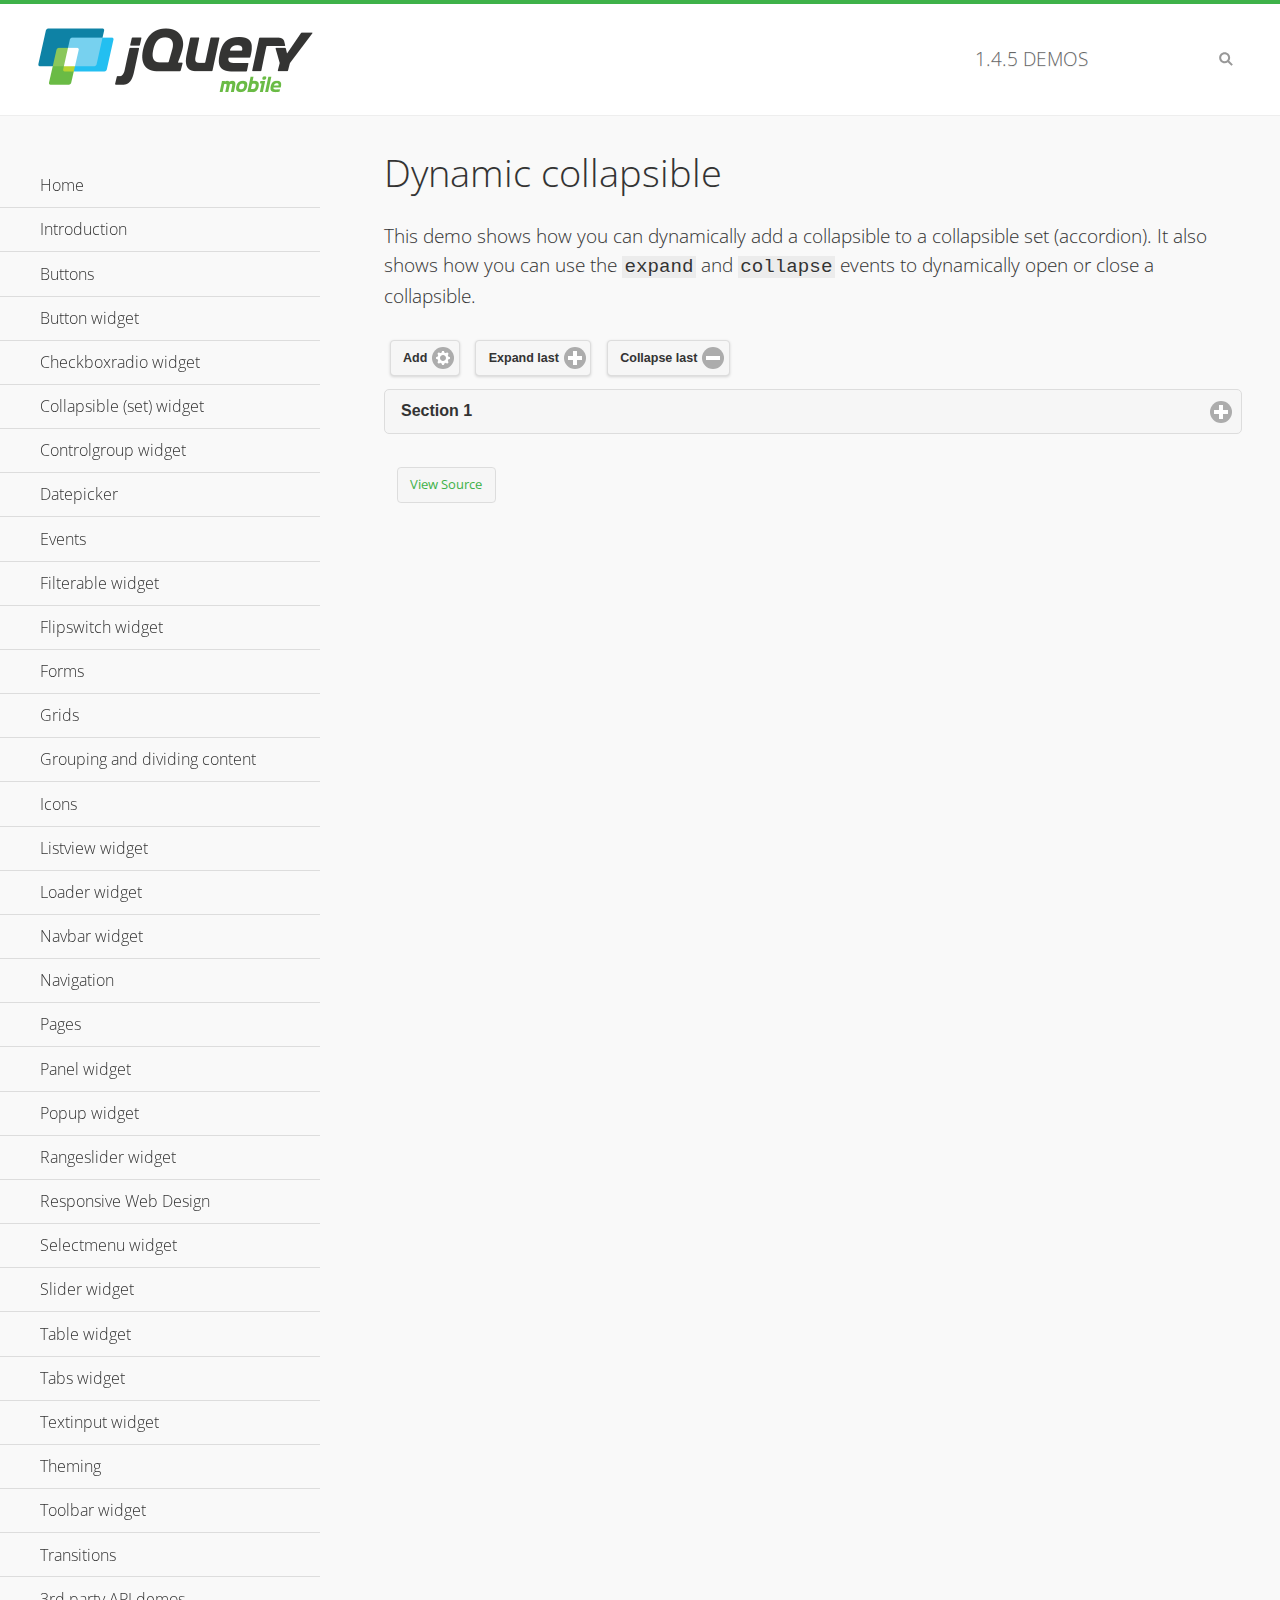
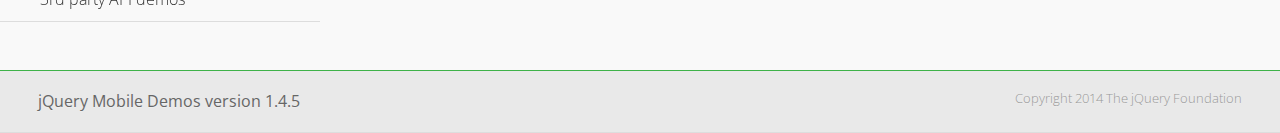
<file: css mobile/jquery.mobile-1.4.5/demos/collapsible-dynamic/index.html>
<!DOCTYPE html>
<html>
<head>
	<meta charset="utf-8">
	<meta name="viewport" content="width=device-width, initial-scale=1">
	<title>Dynamic collapsible - jQuery Mobile Demos</title>
	<link rel="shortcut icon" href="../favicon.ico">
    <link rel="stylesheet" href="http://fonts.googleapis.com/css?family=Open+Sans:300,400,700">
	<link rel="stylesheet" href="../css/themes/default/jquery.mobile-1.4.5.min.css">
	<link rel="stylesheet" href="../_assets/css/jqm-demos.css">
	<script src="../js/jquery.js"></script>
	<script src="../_assets/js/index.js"></script>
	<script src="../js/jquery.mobile-1.4.5.min.js"></script>
	<script>
		$( document ).on( "pagecreate", function() {
			var nextId = 1;

			$("#add").click(function() {
				nextId++;
				var content = "<div data-role='collapsible' id='set" + nextId + "'><h3>Section " + nextId + "</h3><p>I am the collapsible content in a set so this feels like an accordion. I am hidden by default because I have the 'collapsed' state; you need to expand the header to see me.</p></div>";

				$( "#set" ).append( content ).collapsibleset( "refresh" );
			});

			$( "#expand" ).click(function() {
				$("#set").children(":last").collapsible( "expand" );
			});

			$( "#collapse" ).click(function() {
				$( "#set" ).children( ":last" ).collapsible( "collapse" );
			});
		});
	</script>
</head>
<body>
<div data-role="page" class="jqm-demos">

	<div data-role="header" class="jqm-header">
		<h2><a href="../" title="jQuery Mobile Demos home"><img src="../_assets/img/jquery-logo.png" alt="jQuery Mobile"></a></h2>
		<p><span class="jqm-version"></span> Demos</p>
		<a href="#" class="jqm-navmenu-link ui-btn ui-btn-icon-notext ui-corner-all ui-icon-bars ui-nodisc-icon ui-alt-icon ui-btn-left">Menu</a>
		<a href="#" class="jqm-search-link ui-btn ui-btn-icon-notext ui-corner-all ui-icon-search ui-nodisc-icon ui-alt-icon ui-btn-right">Search</a>
	</div><!-- /header -->

	<div role="main" class="ui-content jqm-content">

        <h1>Dynamic collapsible</h1>

        <p>This demo shows how you can dynamically add a collapsible to a collapsible set (accordion). It also shows how you can use the <code>expand</code> and <code>collapse</code> events to dynamically open or close a collapsible.</p>

        <div data-demo-html="true" data-demo-js="true">
            <button type="button" data-icon="gear" data-iconpos="right" data-mini="true" data-inline="true" id="add">Add</button>
            <button type="button" data-icon="plus" data-iconpos="right" data-mini="true" data-inline="true" id="expand">Expand last</button>
            <button type="button" data-icon="minus" data-iconpos="right" data-mini="true" data-inline="true" id="collapse">Collapse last</button>

            <div data-role="collapsibleset" data-content-theme="a" data-iconpos="right" id="set">
                <div data-role="collapsible" id="set1" data-collapsed="true">
                    <h3>Section 1</h3>
                    <p>I'm the collapsible content.</p>
                </div>
            </div>

        </div><!--/demo-html -->

	</div><!-- /content -->
	    <div data-role="panel" class="jqm-navmenu-panel" data-position="left" data-display="overlay" data-theme="a">
	    	<ul class="jqm-list ui-alt-icon ui-nodisc-icon">
<li data-filtertext="demos homepage" data-icon="home"><a href=".././">Home</a></li>
<li data-filtertext="introduction overview getting started"><a href="../intro/" data-ajax="false">Introduction</a></li>
<li data-filtertext="buttons button markup buttonmarkup method anchor link button element"><a href="../button-markup/" data-ajax="false">Buttons</a></li>
<li data-filtertext="form button widget input button submit reset"><a href="../button/" data-ajax="false">Button widget</a></li>
<li data-role="collapsible" data-enhanced="true" data-collapsed-icon="carat-d" data-expanded-icon="carat-u" data-iconpos="right" data-inset="false" class="ui-collapsible ui-collapsible-themed-content ui-collapsible-collapsed">
	<h3 class="ui-collapsible-heading ui-collapsible-heading-collapsed">
		<a href="#" class="ui-collapsible-heading-toggle ui-btn ui-btn-icon-right ui-btn-inherit ui-icon-carat-d">
		    Checkboxradio widget<span class="ui-collapsible-heading-status"> click to expand contents</span>
		</a>
	</h3>
	<div class="ui-collapsible-content ui-body-inherit ui-collapsible-content-collapsed" aria-hidden="true">
		<ul>
			<li data-filtertext="form checkboxradio widget checkbox input checkboxes controlgroups"><a href="../checkboxradio-checkbox/" data-ajax="false">Checkboxes</a></li>
			<li data-filtertext="form checkboxradio widget radio input radio buttons controlgroups"><a href="../checkboxradio-radio/" data-ajax="false">Radio buttons</a></li>
		</ul>
	</div>
</li>
<li data-role="collapsible" data-enhanced="true" data-collapsed-icon="carat-d" data-expanded-icon="carat-u" data-iconpos="right" data-inset="false" class="ui-collapsible ui-collapsible-themed-content ui-collapsible-collapsed">
	<h3 class="ui-collapsible-heading ui-collapsible-heading-collapsed">
		<a href="#" class="ui-collapsible-heading-toggle ui-btn ui-btn-icon-right ui-btn-inherit ui-icon-carat-d">
			Collapsible (set) widget<span class="ui-collapsible-heading-status"> click to expand contents</span>
		</a>
	</h3>
	<div class="ui-collapsible-content ui-body-inherit ui-collapsible-content-collapsed" aria-hidden="true">
		<ul>
			<li data-filtertext="collapsibles content formatting"><a href="../collapsible/" data-ajax="false">Collapsible</a></li>
			<li data-filtertext="dynamic collapsible set accordion append expand"><a href="../collapsible-dynamic/" data-ajax="false">Dynamic collapsibles</a></li>
			<li data-filtertext="accordions collapsible set widget content formatting grouped collapsibles"><a href="../collapsibleset/" data-ajax="false">Collapsible set</a></li>
		</ul>
	</div>
</li>
<li data-role="collapsible" data-enhanced="true" data-collapsed-icon="carat-d" data-expanded-icon="carat-u" data-iconpos="right" data-inset="false" class="ui-collapsible ui-collapsible-themed-content ui-collapsible-collapsed">
	<h3 class="ui-collapsible-heading ui-collapsible-heading-collapsed">
		<a href="#" class="ui-collapsible-heading-toggle ui-btn ui-btn-icon-right ui-btn-inherit ui-icon-carat-d">
			Controlgroup widget<span class="ui-collapsible-heading-status"> click to expand contents</span>
		</a>
	</h3>
	<div class="ui-collapsible-content ui-body-inherit ui-collapsible-content-collapsed" aria-hidden="true">
		<ul>
			<li data-filtertext="controlgroups selectmenu checkboxradio input grouped buttons horizontal vertical"><a href="../controlgroup/" data-ajax="false">Controlgroup</a></li>
			<li data-filtertext="dynamic controlgroup dynamically add buttons"><a href="../controlgroup-dynamic/" data-ajax="false">Dynamic controlgroups</a></li>
		</ul>
	</div>
</li>
<li data-filtertext="form datepicker widget date input"><a href="../datepicker/" data-ajax="false">Datepicker</a></li>
<li data-role="collapsible" data-enhanced="true" data-collapsed-icon="carat-d" data-expanded-icon="carat-u" data-iconpos="right" data-inset="false" class="ui-collapsible ui-collapsible-themed-content ui-collapsible-collapsed">
	<h3 class="ui-collapsible-heading ui-collapsible-heading-collapsed">
		<a href="#" class="ui-collapsible-heading-toggle ui-btn ui-btn-icon-right ui-btn-inherit ui-icon-carat-d">
			Events<span class="ui-collapsible-heading-status"> click to expand contents</span>
		</a>
	</h3>
	<div class="ui-collapsible-content ui-body-inherit ui-collapsible-content-collapsed" aria-hidden="true">
		<ul>
			<li data-filtertext="swipe to delete list items listviews swipe events"><a href="../swipe-list/" data-ajax="false">Swipe list items</a></li>
			<li data-filtertext="swipe to navigate swipe page navigation swipe events"><a href="../swipe-page/" data-ajax="false">Swipe page navigation</a></li>
		</ul>
	</div>
</li>
<li data-filtertext="filterable filter elements sorting searching listview table"><a href="../filterable/" data-ajax="false">Filterable widget</a></li>
<li data-filtertext="form flipswitch widget flip toggle switch binary select checkbox input"><a href="../flipswitch/" data-ajax="false">Flipswitch widget</a></li>
<li data-role="collapsible" data-enhanced="true" data-collapsed-icon="carat-d" data-expanded-icon="carat-u" data-iconpos="right" data-inset="false" class="ui-collapsible ui-collapsible-themed-content ui-collapsible-collapsed">
	<h3 class="ui-collapsible-heading ui-collapsible-heading-collapsed">
		<a href="#" class="ui-collapsible-heading-toggle ui-btn ui-btn-icon-right ui-btn-inherit ui-icon-carat-d">
			Forms<span class="ui-collapsible-heading-status"> click to expand contents</span>
		</a>
	</h3>
	<div class="ui-collapsible-content ui-body-inherit ui-collapsible-content-collapsed" aria-hidden="true">
		<ul>
			<li data-filtertext="forms text checkbox radio range button submit reset inputs selects textarea slider flipswitch label form elements"><a href="../forms/" data-ajax="false">Forms</a></li>
			<li data-filtertext="form hide labels hidden accessible ui-hidden-accessible forms"><a href="../forms-label-hidden-accessible/" data-ajax="false">Hide labels</a></li>
			<li data-filtertext="form field containers fieldcontain ui-field-contain forms"><a href="../forms-field-contain/" data-ajax="false">Field containers</a></li>
			<li data-filtertext="forms disabled form elements"><a href="../forms-disabled/" data-ajax="false">Forms disabled</a></li>
			<li data-filtertext="forms gallery examples overview forms text checkbox radio range button submit reset inputs selects textarea slider flipswitch label form elements"><a href="../forms-gallery/" data-ajax="false">Forms gallery</a></li>
		</ul>
	</div>
</li>
<li data-role="collapsible" data-enhanced="true" data-collapsed-icon="carat-d" data-expanded-icon="carat-u" data-iconpos="right" data-inset="false" class="ui-collapsible ui-collapsible-themed-content ui-collapsible-collapsed">
	<h3 class="ui-collapsible-heading ui-collapsible-heading-collapsed">
		<a href="#" class="ui-collapsible-heading-toggle ui-btn ui-btn-icon-right ui-btn-inherit ui-icon-carat-d">
			Grids<span class="ui-collapsible-heading-status"> click to expand contents</span>
		</a>
	</h3>
	<div class="ui-collapsible-content ui-body-inherit ui-collapsible-content-collapsed" aria-hidden="true">
		<ul>
			<li data-filtertext="grids columns blocks content formatting rwd responsive css framework"><a href="../grids/" data-ajax="false">Grids</a></li>
			<li data-filtertext="buttons in grids css framework"><a href="../grids-buttons/" data-ajax="false">Buttons in grids</a></li>
			<li data-filtertext="custom responsive grids rwd css framework"><a href="../grids-custom-responsive/" data-ajax="false">Custom responsive grids</a></li>
		</ul>
	</div>
</li>
<li data-filtertext="blocks content formatting sections heading"><a href="../body-bar-classes/" data-ajax="false">Grouping and dividing content</a></li>
<li data-role="collapsible" data-enhanced="true" data-collapsed-icon="carat-d" data-expanded-icon="carat-u" data-iconpos="right" data-inset="false" class="ui-collapsible ui-collapsible-themed-content ui-collapsible-collapsed">
	<h3 class="ui-collapsible-heading ui-collapsible-heading-collapsed">
		<a href="#" class="ui-collapsible-heading-toggle ui-btn ui-btn-icon-right ui-btn-inherit ui-icon-carat-d">
			Icons<span class="ui-collapsible-heading-status"> click to expand contents</span>
		</a>
	</h3>
	<div class="ui-collapsible-content ui-body-inherit ui-collapsible-content-collapsed" aria-hidden="true">
		<ul>
			<li data-filtertext="button icons svg disc alt custom icon position"><a href="../icons/" data-ajax="false">Icons</a></li>
			<li data-filtertext=""><a href="../icons-grunticon/" data-ajax="false">Grunticon loader</a></li>
		</ul>
	</div>
</li>
<li data-role="collapsible" data-enhanced="true" data-collapsed-icon="carat-d" data-expanded-icon="carat-u" data-iconpos="right" data-inset="false" class="ui-collapsible ui-collapsible-themed-content ui-collapsible-collapsed">
	<h3 class="ui-collapsible-heading ui-collapsible-heading-collapsed">
		<a href="#" class="ui-collapsible-heading-toggle ui-btn ui-btn-icon-right ui-btn-inherit ui-icon-carat-d">
			Listview widget<span class="ui-collapsible-heading-status"> click to expand contents</span>
		</a>
	</h3>
	<div class="ui-collapsible-content ui-body-inherit ui-collapsible-content-collapsed" aria-hidden="true">
		<ul>
			<li data-filtertext="listview widget thumbnails icons nested split button collapsible ul ol"><a href="../listview/" data-ajax="false">Listview</a></li>
			<li data-filtertext="autocomplete filterable reveal listview filtertextbeforefilter placeholder"><a href="../listview-autocomplete/" data-ajax="false">Listview autocomplete</a></li>
			<li data-filtertext="autocomplete filterable reveal listview remote data filtertextbeforefilter placeholder"><a href="../listview-autocomplete-remote/" data-ajax="false">Listview autocomplete remote data</a></li>
			<li data-filtertext="autodividers anchor jump scroll linkbars listview lists ul ol"><a href="../listview-autodividers-linkbar/" data-ajax="false">Listview autodividers linkbar</a></li>
			<li data-filtertext="listview autodividers selector autodividersselector lists ul ol"><a href="../listview-autodividers-selector/" data-ajax="false">Listview autodividers selector</a></li>
			<li data-filtertext="listview nested list items"><a href="../listview-nested-lists/" data-ajax="false">Nested Listviews</a></li>
			<li data-filtertext="listview collapsible list items flat"><a href="../listview-collapsible-item-flat/" data-ajax="false">Listview collapsible list items (flat)</a></li>
			<li data-filtertext="listview collapsible list indented"><a href="../listview-collapsible-item-indented/" data-ajax="false">Listview collapsible list items (indented)</a></li>
			<li data-filtertext="grid listview responsive grids responsive listviews lists ul"><a href="../listview-grid/" data-ajax="false">Listview responsive grid</a></li>
		</ul>
	</div>
</li>
<li data-filtertext="loader widget page loading navigation overlay spinner"><a href="../loader/" data-ajax="false">Loader widget</a></li>
<li data-filtertext="navbar widget navmenu toolbars header footer"><a href="../navbar/" data-ajax="false">Navbar widget</a></li>
<li data-role="collapsible" data-enhanced="true" data-collapsed-icon="carat-d" data-expanded-icon="carat-u" data-iconpos="right" data-inset="false" class="ui-collapsible ui-collapsible-themed-content ui-collapsible-collapsed">
	<h3 class="ui-collapsible-heading ui-collapsible-heading-collapsed">
		<a href="#" class="ui-collapsible-heading-toggle ui-btn ui-btn-icon-right ui-btn-inherit ui-icon-carat-d">
			Navigation<span class="ui-collapsible-heading-status"> click to expand contents</span>
		</a>
	</h3>
	<div class="ui-collapsible-content ui-body-inherit ui-collapsible-content-collapsed" aria-hidden="true">
		<ul>
			<li data-filtertext="ajax navigation navigate widget history event method"><a href="../navigation/" data-ajax="false">Navigation</a></li>
			<li data-filtertext="linking pages page links navigation ajax prefetch cache"><a href="../navigation-linking-pages/" data-ajax="false">Linking pages</a></li>
			<!-- <li data-filtertext="php redirect server redirection server-side navigation"><a href="../navigation-php-redirect/" data-ajax="false">PHP redirect demo</a></li>-->
			<li data-filtertext="navigation redirection hash query"><a href="../navigation-hash-processing/" data-ajax="false">Hash processing demo</a></li>
			<li data-filtertext="navigation redirection hash query"><a href="../page-events/" data-ajax="false">Page Navigation Events</a></li>
		</ul>
	</div>
</li>
<li data-role="collapsible" data-enhanced="true" data-collapsed-icon="carat-d" data-expanded-icon="carat-u" data-iconpos="right" data-inset="false" class="ui-collapsible ui-collapsible-themed-content ui-collapsible-collapsed">
	<h3 class="ui-collapsible-heading ui-collapsible-heading-collapsed">
		<a href="#" class="ui-collapsible-heading-toggle ui-btn ui-btn-icon-right ui-btn-inherit ui-icon-carat-d">
			Pages<span class="ui-collapsible-heading-status"> click to expand contents</span>
		</a>
	</h3>
	<div class="ui-collapsible-content ui-body-inherit ui-collapsible-content-collapsed" aria-hidden="true">
		<ul>
			<li data-filtertext="pages page widget ajax navigation"><a href="../pages/" data-ajax="false">Pages</a></li>
			<li data-filtertext="single page"><a href="../pages-single-page/" data-ajax="false">Single page</a></li>
			<li data-filtertext="multipage multi-page page"><a href="../pages-multi-page/" data-ajax="false">Multi-page template</a></li>
			<li data-filtertext="dialog page widget modal popup"><a href="../pages-dialog/" data-ajax="false">Dialog page</a></li>
		</ul>
	</div>
</li>
<li data-role="collapsible" data-enhanced="true" data-collapsed-icon="carat-d" data-expanded-icon="carat-u" data-iconpos="right" data-inset="false" class="ui-collapsible ui-collapsible-themed-content ui-collapsible-collapsed">
	<h3 class="ui-collapsible-heading ui-collapsible-heading-collapsed">
		<a href="#" class="ui-collapsible-heading-toggle ui-btn ui-btn-icon-right ui-btn-inherit ui-icon-carat-d">
			Panel widget<span class="ui-collapsible-heading-status"> click to expand contents</span>
		</a>
	</h3>
	<div class="ui-collapsible-content ui-body-inherit ui-collapsible-content-collapsed" aria-hidden="true">
		<ul>
			<li data-filtertext="panel widget sliding panels reveal push overlay responsive"><a href="../panel/" data-ajax="false">Panel</a></li>
			<li data-filtertext=""><a href="../panel-external/" data-ajax="false">External panels</a></li>
			<li data-filtertext="panel "><a href="../panel-fixed/" data-ajax="false">Fixed panels</a></li>
			<li data-filtertext="panel slide panels sliding panels shadow rwd responsive breakpoint"><a href="../panel-responsive/" data-ajax="false">Panels responsive</a></li>
			<li data-filtertext="panel custom style custom panel width reveal shadow listview panel styling page background wrapper"><a href="../panel-styling/" data-ajax="false">Custom panel style</a></li>
			<li data-filtertext="panel open on swipe"><a href="../panel-swipe-open/" data-ajax="false">Panel open on swipe</a></li>
			<li data-filtertext="panels outside page internal external toolbars"><a href="../panel-external-internal/" data-ajax="false">Panel external and internal</a></li>
		</ul>
	</div>
</li>
<li data-role="collapsible" data-enhanced="true" data-collapsed-icon="carat-d" data-expanded-icon="carat-u" data-iconpos="right" data-inset="false" class="ui-collapsible ui-collapsible-themed-content ui-collapsible-collapsed">
	<h3 class="ui-collapsible-heading ui-collapsible-heading-collapsed">
		<a href="#" class="ui-collapsible-heading-toggle ui-btn ui-btn-icon-right ui-btn-inherit ui-icon-carat-d">
			Popup widget<span class="ui-collapsible-heading-status"> click to expand contents</span>
		</a>
	</h3>
	<div class="ui-collapsible-content ui-body-inherit ui-collapsible-content-collapsed" aria-hidden="true">
		<ul>
			<li data-filtertext="popup widget popups dialog modal transition tooltip lightbox form overlay screen flip pop fade transition"><a href="../popup/" data-ajax="false">Popup</a></li>
			<li data-filtertext="popup alignment position"><a href="../popup-alignment/" data-ajax="false">Popup alignment</a></li>
			<li data-filtertext="popup arrow size popups popover"><a href="../popup-arrow-size/" data-ajax="false">Popup arrow size</a></li>
			<li data-filtertext="dynamic popups popup images lightbox"><a href="../popup-dynamic/" data-ajax="false">Dynamic popups</a></li>
			<li data-filtertext="popups with iframes scaling"><a href="../popup-iframe/" data-ajax="false">Popups with iframes</a></li>
			<li data-filtertext="popup image scaling"><a href="../popup-image-scaling/" data-ajax="false">Popup image scaling</a></li>
			<li data-filtertext="external popup outside multi-page"><a href="../popup-outside-multipage/" data-ajax="false">Popup outside multi-page</a></li>
		</ul>
	</div>
</li>
<li data-filtertext="form rangeslider widget dual sliders dual handle sliders range input"><a href="../rangeslider/" data-ajax="false">Rangeslider widget</a></li>
<li data-filtertext="responsive web design rwd adaptive progressive enhancement PE accessible mobile breakpoints media query media queries"><a href="../rwd/" data-ajax="false">Responsive Web Design</a></li>
<li data-role="collapsible" data-enhanced="true" data-collapsed-icon="carat-d" data-expanded-icon="carat-u" data-iconpos="right" data-inset="false" class="ui-collapsible ui-collapsible-themed-content ui-collapsible-collapsed">
	<h3 class="ui-collapsible-heading ui-collapsible-heading-collapsed">
		<a href="#" class="ui-collapsible-heading-toggle ui-btn ui-btn-icon-right ui-btn-inherit ui-icon-carat-d">
			Selectmenu widget<span class="ui-collapsible-heading-status"> click to expand contents</span>
		</a>
	</h3>
	<div class="ui-collapsible-content ui-body-inherit ui-collapsible-content-collapsed" aria-hidden="true">
		<ul>
			<li data-filtertext="form selectmenu widget select input custom select menu selects"><a href="../selectmenu/" data-ajax="false">Selectmenu</a></li>
			<li data-filtertext="form custom select menu selectmenu widget custom menu option optgroup multiple selects"><a href="../selectmenu-custom/" data-ajax="false">Custom select menu</a></li>
			<li data-filtertext="filterable select filter popup dialog"><a href="../selectmenu-custom-filter/" data-ajax="false">Custom select menu with filter</a></li>
		</ul>
	</div>
</li>
<li data-role="collapsible" data-enhanced="true" data-collapsed-icon="carat-d" data-expanded-icon="carat-u" data-iconpos="right" data-inset="false" class="ui-collapsible ui-collapsible-themed-content ui-collapsible-collapsed">
	<h3 class="ui-collapsible-heading ui-collapsible-heading-collapsed">
		<a href="#" class="ui-collapsible-heading-toggle ui-btn ui-btn-icon-right ui-btn-inherit ui-icon-carat-d">
			Slider widget<span class="ui-collapsible-heading-status"> click to expand contents</span>
		</a>
	</h3>
	<div class="ui-collapsible-content ui-body-inherit ui-collapsible-content-collapsed" aria-hidden="true">
		<ul>
			<li data-filtertext="form slider widget range input single sliders"><a href="../slider/" data-ajax="false">Slider</a></li>
			<li data-filtertext="form slider widget flipswitch slider binary select flip toggle switch"><a href="../slider-flipswitch/" data-ajax="false">Slider flip toggle switch</a></li>
			<li data-filtertext="form slider tooltip handle value input range sliders"><a href="../slider-tooltip/" data-ajax="false">Slider tooltip</a></li>
		</ul>
	</div>
</li>
<li data-role="collapsible" data-enhanced="true" data-collapsed-icon="carat-d" data-expanded-icon="carat-u" data-iconpos="right" data-inset="false" class="ui-collapsible ui-collapsible-themed-content ui-collapsible-collapsed">
	<h3 class="ui-collapsible-heading ui-collapsible-heading-collapsed">
		<a href="#" class="ui-collapsible-heading-toggle ui-btn ui-btn-icon-right ui-btn-inherit ui-icon-carat-d">
			Table widget<span class="ui-collapsible-heading-status"> click to expand contents</span>
		</a>
	</h3>
	<div class="ui-collapsible-content ui-body-inherit ui-collapsible-content-collapsed" aria-hidden="true">
		<ul>
			<li data-filtertext="table widget reflow column toggle th td responsive tables rwd hide show tabular"><a href="../table-column-toggle/" data-ajax="false">Table Column Toggle</a></li>
			<li data-filtertext="table column toggle phone comparison demo"><a href="../table-column-toggle-example/" data-ajax="false">Table Column Toggle demo</a></li>
			<li data-filtertext="responsive tables table column toggle heading groups rwd breakpoint"><a href="../table-column-toggle-heading-groups/" data-ajax="false">Table Column Toggle heading groups</a></li>
			<li data-filtertext="responsive tables table column toggle hide rwd breakpoint customization options"><a href="../table-column-toggle-options/" data-ajax="false">Table Column Toggle options</a></li>
			<li data-filtertext="table reflow th td responsive rwd columns tabular"><a href="../table-reflow/" data-ajax="false">Table Reflow</a></li>
			<li data-filtertext="responsive tables table reflow heading groups rwd breakpoint"><a href="../table-reflow-heading-groups/" data-ajax="false">Table Reflow heading groups</a></li>
			<li data-filtertext="responsive tables table reflow stripes strokes table style"><a href="../table-reflow-stripes-strokes/" data-ajax="false">Table Reflow stripes and strokes</a></li>
			<li data-filtertext="responsive tables table reflow stack custom styles"><a href="../table-reflow-styling/" data-ajax="false">Table Reflow custom styles</a></li>
		</ul>
	</div>
</li>
<li data-filtertext="ui tabs widget"><a href="../tabs/" data-ajax="false">Tabs widget</a></li>
<li data-filtertext="form textinput widget text input textarea number date time tel email file color password"><a href="../textinput/" data-ajax="false">Textinput widget</a></li>
<li data-role="collapsible" data-enhanced="true" data-collapsed-icon="carat-d" data-expanded-icon="carat-u" data-iconpos="right" data-inset="false" class="ui-collapsible ui-collapsible-themed-content ui-collapsible-collapsed">
	<h3 class="ui-collapsible-heading ui-collapsible-heading-collapsed">
		<a href="#" class="ui-collapsible-heading-toggle ui-btn ui-btn-icon-right ui-btn-inherit ui-icon-carat-d">
			Theming<span class="ui-collapsible-heading-status"> click to expand contents</span>
		</a>
	</h3>
	<div class="ui-collapsible-content ui-body-inherit ui-collapsible-content-collapsed" aria-hidden="true">
		<ul>
			<li data-filtertext="default theme swatches theming style css"><a href="../theme-default/" data-ajax="false">Default theme</a></li>
			<li data-filtertext="classic theme old theme swatches theming style css"><a href="../theme-classic/" data-ajax="false">Classic theme</a></li>
		</ul>
	</div>
</li>
<li data-role="collapsible" data-enhanced="true" data-collapsed-icon="carat-d" data-expanded-icon="carat-u" data-iconpos="right" data-inset="false" class="ui-collapsible ui-collapsible-themed-content ui-collapsible-collapsed">
	<h3 class="ui-collapsible-heading ui-collapsible-heading-collapsed">
		<a href="#" class="ui-collapsible-heading-toggle ui-btn ui-btn-icon-right ui-btn-inherit ui-icon-carat-d">
			Toolbar widget<span class="ui-collapsible-heading-status"> click to expand contents</span>
		</a>
	</h3>
	<div class="ui-collapsible-content ui-body-inherit ui-collapsible-content-collapsed" aria-hidden="true">
		<ul>
			<li data-filtertext="toolbar widget header footer toolbars fixed fullscreen external sections"><a href="../toolbar/" data-ajax="false">Toolbar</a></li>
			<li data-filtertext="dynamic toolbars dynamically add toolbar header footer"><a href="../toolbar-dynamic/" data-ajax="false">Dynamic toolbars</a></li>
			<li data-filtertext="external toolbars header footer"><a href="../toolbar-external/" data-ajax="false">External toolbars</a></li>
			<li data-filtertext="fixed toolbars header footer"><a href="../toolbar-fixed/" data-ajax="false">Fixed toolbars</a></li>
			<li data-filtertext="fixed fullscreen toolbars header footer"><a href="../toolbar-fixed-fullscreen/" data-ajax="false">Fullscreen toolbars</a></li>
			<li data-filtertext="external fixed toolbars header footer"><a href="../toolbar-fixed-external/" data-ajax="false">Fixed external toolbars</a></li>
			<li data-filtertext="external persistent toolbars header footer navbar navmenu"><a href="../toolbar-fixed-persistent/" data-ajax="false">Persistent toolbars</a></li>
			<li data-filtertext="external ajax optimized toolbars persistent toolbars header footer navbar"><a href="../toolbar-fixed-persistent-optimized/" data-ajax="false">Ajax optimized toolbars</a></li>
			<li data-filtertext="form in toolbars header footer"><a href="../toolbar-fixed-forms/" data-ajax="false">Form in toolbar</a></li>
		</ul>
	</div>
</li>
<li data-filtertext="page transitions animated pages popup navigation flip slide fade pop"><a href="../transitions/" data-ajax="false">Transitions</a></li>
<li data-role="collapsible" data-enhanced="true" data-collapsed-icon="carat-d" data-expanded-icon="carat-u" data-iconpos="right" data-inset="false" class="ui-collapsible ui-collapsible-themed-content ui-collapsible-collapsed">
	<h3 class="ui-collapsible-heading ui-collapsible-heading-collapsed">
		<a href="#" class="ui-collapsible-heading-toggle ui-btn ui-btn-icon-right ui-btn-inherit ui-icon-carat-d">
			3rd party API demos<span class="ui-collapsible-heading-status"> click to expand contents</span>
		</a>
	</h3>
	<div class="ui-collapsible-content ui-body-inherit ui-collapsible-content-collapsed" aria-hidden="true">
		<ul>
			<li data-filtertext="backbone requirejs navigation router"><a href="../backbone-requirejs/" data-ajax="false">Backbone RequireJS</a></li>
			<li data-filtertext="google maps geolocation demo"><a href="../map-geolocation/" data-ajax="false">Google Maps geolocation</a></li>
			<li data-filtertext="google maps hybrid"><a href="../map-list-toggle/" data-ajax="false">Google Maps list toggle</a></li>
		</ul>
	</div>
</li>



		     </ul>
		</div><!-- /panel -->


	<div data-role="footer" data-position="fixed" data-tap-toggle="false" class="jqm-footer">
		<p>jQuery Mobile Demos version <span class="jqm-version"></span></p>
		<p>Copyright 2014 The jQuery Foundation</p>
	</div><!-- /footer -->
	<!-- TODO: This should become an external panel so we can add input to markup (unique ID) -->
    <div data-role="panel" class="jqm-search-panel" data-position="right" data-display="overlay" data-theme="a">
		<div class="jqm-search">
			<ul class="jqm-list" data-filter-placeholder="Search demos..." data-filter-reveal="true">
<li data-filtertext="demos homepage" data-icon="home"><a href=".././">Home</a></li>
<li data-filtertext="introduction overview getting started"><a href="../intro/" data-ajax="false">Introduction</a></li>
<li data-filtertext="buttons button markup buttonmarkup method anchor link button element"><a href="../button-markup/" data-ajax="false">Buttons</a></li>
<li data-filtertext="form button widget input button submit reset"><a href="../button/" data-ajax="false">Button widget</a></li>
<li data-role="collapsible" data-enhanced="true" data-collapsed-icon="carat-d" data-expanded-icon="carat-u" data-iconpos="right" data-inset="false" class="ui-collapsible ui-collapsible-themed-content ui-collapsible-collapsed">
	<h3 class="ui-collapsible-heading ui-collapsible-heading-collapsed">
		<a href="#" class="ui-collapsible-heading-toggle ui-btn ui-btn-icon-right ui-btn-inherit ui-icon-carat-d">
		    Checkboxradio widget<span class="ui-collapsible-heading-status"> click to expand contents</span>
		</a>
	</h3>
	<div class="ui-collapsible-content ui-body-inherit ui-collapsible-content-collapsed" aria-hidden="true">
		<ul>
			<li data-filtertext="form checkboxradio widget checkbox input checkboxes controlgroups"><a href="../checkboxradio-checkbox/" data-ajax="false">Checkboxes</a></li>
			<li data-filtertext="form checkboxradio widget radio input radio buttons controlgroups"><a href="../checkboxradio-radio/" data-ajax="false">Radio buttons</a></li>
		</ul>
	</div>
</li>
<li data-role="collapsible" data-enhanced="true" data-collapsed-icon="carat-d" data-expanded-icon="carat-u" data-iconpos="right" data-inset="false" class="ui-collapsible ui-collapsible-themed-content ui-collapsible-collapsed">
	<h3 class="ui-collapsible-heading ui-collapsible-heading-collapsed">
		<a href="#" class="ui-collapsible-heading-toggle ui-btn ui-btn-icon-right ui-btn-inherit ui-icon-carat-d">
			Collapsible (set) widget<span class="ui-collapsible-heading-status"> click to expand contents</span>
		</a>
	</h3>
	<div class="ui-collapsible-content ui-body-inherit ui-collapsible-content-collapsed" aria-hidden="true">
		<ul>
			<li data-filtertext="collapsibles content formatting"><a href="../collapsible/" data-ajax="false">Collapsible</a></li>
			<li data-filtertext="dynamic collapsible set accordion append expand"><a href="../collapsible-dynamic/" data-ajax="false">Dynamic collapsibles</a></li>
			<li data-filtertext="accordions collapsible set widget content formatting grouped collapsibles"><a href="../collapsibleset/" data-ajax="false">Collapsible set</a></li>
		</ul>
	</div>
</li>
<li data-role="collapsible" data-enhanced="true" data-collapsed-icon="carat-d" data-expanded-icon="carat-u" data-iconpos="right" data-inset="false" class="ui-collapsible ui-collapsible-themed-content ui-collapsible-collapsed">
	<h3 class="ui-collapsible-heading ui-collapsible-heading-collapsed">
		<a href="#" class="ui-collapsible-heading-toggle ui-btn ui-btn-icon-right ui-btn-inherit ui-icon-carat-d">
			Controlgroup widget<span class="ui-collapsible-heading-status"> click to expand contents</span>
		</a>
	</h3>
	<div class="ui-collapsible-content ui-body-inherit ui-collapsible-content-collapsed" aria-hidden="true">
		<ul>
			<li data-filtertext="controlgroups selectmenu checkboxradio input grouped buttons horizontal vertical"><a href="../controlgroup/" data-ajax="false">Controlgroup</a></li>
			<li data-filtertext="dynamic controlgroup dynamically add buttons"><a href="../controlgroup-dynamic/" data-ajax="false">Dynamic controlgroups</a></li>
		</ul>
	</div>
</li>
<li data-filtertext="form datepicker widget date input"><a href="../datepicker/" data-ajax="false">Datepicker</a></li>
<li data-role="collapsible" data-enhanced="true" data-collapsed-icon="carat-d" data-expanded-icon="carat-u" data-iconpos="right" data-inset="false" class="ui-collapsible ui-collapsible-themed-content ui-collapsible-collapsed">
	<h3 class="ui-collapsible-heading ui-collapsible-heading-collapsed">
		<a href="#" class="ui-collapsible-heading-toggle ui-btn ui-btn-icon-right ui-btn-inherit ui-icon-carat-d">
			Events<span class="ui-collapsible-heading-status"> click to expand contents</span>
		</a>
	</h3>
	<div class="ui-collapsible-content ui-body-inherit ui-collapsible-content-collapsed" aria-hidden="true">
		<ul>
			<li data-filtertext="swipe to delete list items listviews swipe events"><a href="../swipe-list/" data-ajax="false">Swipe list items</a></li>
			<li data-filtertext="swipe to navigate swipe page navigation swipe events"><a href="../swipe-page/" data-ajax="false">Swipe page navigation</a></li>
		</ul>
	</div>
</li>
<li data-filtertext="filterable filter elements sorting searching listview table"><a href="../filterable/" data-ajax="false">Filterable widget</a></li>
<li data-filtertext="form flipswitch widget flip toggle switch binary select checkbox input"><a href="../flipswitch/" data-ajax="false">Flipswitch widget</a></li>
<li data-role="collapsible" data-enhanced="true" data-collapsed-icon="carat-d" data-expanded-icon="carat-u" data-iconpos="right" data-inset="false" class="ui-collapsible ui-collapsible-themed-content ui-collapsible-collapsed">
	<h3 class="ui-collapsible-heading ui-collapsible-heading-collapsed">
		<a href="#" class="ui-collapsible-heading-toggle ui-btn ui-btn-icon-right ui-btn-inherit ui-icon-carat-d">
			Forms<span class="ui-collapsible-heading-status"> click to expand contents</span>
		</a>
	</h3>
	<div class="ui-collapsible-content ui-body-inherit ui-collapsible-content-collapsed" aria-hidden="true">
		<ul>
			<li data-filtertext="forms text checkbox radio range button submit reset inputs selects textarea slider flipswitch label form elements"><a href="../forms/" data-ajax="false">Forms</a></li>
			<li data-filtertext="form hide labels hidden accessible ui-hidden-accessible forms"><a href="../forms-label-hidden-accessible/" data-ajax="false">Hide labels</a></li>
			<li data-filtertext="form field containers fieldcontain ui-field-contain forms"><a href="../forms-field-contain/" data-ajax="false">Field containers</a></li>
			<li data-filtertext="forms disabled form elements"><a href="../forms-disabled/" data-ajax="false">Forms disabled</a></li>
			<li data-filtertext="forms gallery examples overview forms text checkbox radio range button submit reset inputs selects textarea slider flipswitch label form elements"><a href="../forms-gallery/" data-ajax="false">Forms gallery</a></li>
		</ul>
	</div>
</li>
<li data-role="collapsible" data-enhanced="true" data-collapsed-icon="carat-d" data-expanded-icon="carat-u" data-iconpos="right" data-inset="false" class="ui-collapsible ui-collapsible-themed-content ui-collapsible-collapsed">
	<h3 class="ui-collapsible-heading ui-collapsible-heading-collapsed">
		<a href="#" class="ui-collapsible-heading-toggle ui-btn ui-btn-icon-right ui-btn-inherit ui-icon-carat-d">
			Grids<span class="ui-collapsible-heading-status"> click to expand contents</span>
		</a>
	</h3>
	<div class="ui-collapsible-content ui-body-inherit ui-collapsible-content-collapsed" aria-hidden="true">
		<ul>
			<li data-filtertext="grids columns blocks content formatting rwd responsive css framework"><a href="../grids/" data-ajax="false">Grids</a></li>
			<li data-filtertext="buttons in grids css framework"><a href="../grids-buttons/" data-ajax="false">Buttons in grids</a></li>
			<li data-filtertext="custom responsive grids rwd css framework"><a href="../grids-custom-responsive/" data-ajax="false">Custom responsive grids</a></li>
		</ul>
	</div>
</li>
<li data-filtertext="blocks content formatting sections heading"><a href="../body-bar-classes/" data-ajax="false">Grouping and dividing content</a></li>
<li data-role="collapsible" data-enhanced="true" data-collapsed-icon="carat-d" data-expanded-icon="carat-u" data-iconpos="right" data-inset="false" class="ui-collapsible ui-collapsible-themed-content ui-collapsible-collapsed">
	<h3 class="ui-collapsible-heading ui-collapsible-heading-collapsed">
		<a href="#" class="ui-collapsible-heading-toggle ui-btn ui-btn-icon-right ui-btn-inherit ui-icon-carat-d">
			Icons<span class="ui-collapsible-heading-status"> click to expand contents</span>
		</a>
	</h3>
	<div class="ui-collapsible-content ui-body-inherit ui-collapsible-content-collapsed" aria-hidden="true">
		<ul>
			<li data-filtertext="button icons svg disc alt custom icon position"><a href="../icons/" data-ajax="false">Icons</a></li>
			<li data-filtertext=""><a href="../icons-grunticon/" data-ajax="false">Grunticon loader</a></li>
		</ul>
	</div>
</li>
<li data-role="collapsible" data-enhanced="true" data-collapsed-icon="carat-d" data-expanded-icon="carat-u" data-iconpos="right" data-inset="false" class="ui-collapsible ui-collapsible-themed-content ui-collapsible-collapsed">
	<h3 class="ui-collapsible-heading ui-collapsible-heading-collapsed">
		<a href="#" class="ui-collapsible-heading-toggle ui-btn ui-btn-icon-right ui-btn-inherit ui-icon-carat-d">
			Listview widget<span class="ui-collapsible-heading-status"> click to expand contents</span>
		</a>
	</h3>
	<div class="ui-collapsible-content ui-body-inherit ui-collapsible-content-collapsed" aria-hidden="true">
		<ul>
			<li data-filtertext="listview widget thumbnails icons nested split button collapsible ul ol"><a href="../listview/" data-ajax="false">Listview</a></li>
			<li data-filtertext="autocomplete filterable reveal listview filtertextbeforefilter placeholder"><a href="../listview-autocomplete/" data-ajax="false">Listview autocomplete</a></li>
			<li data-filtertext="autocomplete filterable reveal listview remote data filtertextbeforefilter placeholder"><a href="../listview-autocomplete-remote/" data-ajax="false">Listview autocomplete remote data</a></li>
			<li data-filtertext="autodividers anchor jump scroll linkbars listview lists ul ol"><a href="../listview-autodividers-linkbar/" data-ajax="false">Listview autodividers linkbar</a></li>
			<li data-filtertext="listview autodividers selector autodividersselector lists ul ol"><a href="../listview-autodividers-selector/" data-ajax="false">Listview autodividers selector</a></li>
			<li data-filtertext="listview nested list items"><a href="../listview-nested-lists/" data-ajax="false">Nested Listviews</a></li>
			<li data-filtertext="listview collapsible list items flat"><a href="../listview-collapsible-item-flat/" data-ajax="false">Listview collapsible list items (flat)</a></li>
			<li data-filtertext="listview collapsible list indented"><a href="../listview-collapsible-item-indented/" data-ajax="false">Listview collapsible list items (indented)</a></li>
			<li data-filtertext="grid listview responsive grids responsive listviews lists ul"><a href="../listview-grid/" data-ajax="false">Listview responsive grid</a></li>
		</ul>
	</div>
</li>
<li data-filtertext="loader widget page loading navigation overlay spinner"><a href="../loader/" data-ajax="false">Loader widget</a></li>
<li data-filtertext="navbar widget navmenu toolbars header footer"><a href="../navbar/" data-ajax="false">Navbar widget</a></li>
<li data-role="collapsible" data-enhanced="true" data-collapsed-icon="carat-d" data-expanded-icon="carat-u" data-iconpos="right" data-inset="false" class="ui-collapsible ui-collapsible-themed-content ui-collapsible-collapsed">
	<h3 class="ui-collapsible-heading ui-collapsible-heading-collapsed">
		<a href="#" class="ui-collapsible-heading-toggle ui-btn ui-btn-icon-right ui-btn-inherit ui-icon-carat-d">
			Navigation<span class="ui-collapsible-heading-status"> click to expand contents</span>
		</a>
	</h3>
	<div class="ui-collapsible-content ui-body-inherit ui-collapsible-content-collapsed" aria-hidden="true">
		<ul>
			<li data-filtertext="ajax navigation navigate widget history event method"><a href="../navigation/" data-ajax="false">Navigation</a></li>
			<li data-filtertext="linking pages page links navigation ajax prefetch cache"><a href="../navigation-linking-pages/" data-ajax="false">Linking pages</a></li>
			<!-- <li data-filtertext="php redirect server redirection server-side navigation"><a href="../navigation-php-redirect/" data-ajax="false">PHP redirect demo</a></li>-->
			<li data-filtertext="navigation redirection hash query"><a href="../navigation-hash-processing/" data-ajax="false">Hash processing demo</a></li>
			<li data-filtertext="navigation redirection hash query"><a href="../page-events/" data-ajax="false">Page Navigation Events</a></li>
		</ul>
	</div>
</li>
<li data-role="collapsible" data-enhanced="true" data-collapsed-icon="carat-d" data-expanded-icon="carat-u" data-iconpos="right" data-inset="false" class="ui-collapsible ui-collapsible-themed-content ui-collapsible-collapsed">
	<h3 class="ui-collapsible-heading ui-collapsible-heading-collapsed">
		<a href="#" class="ui-collapsible-heading-toggle ui-btn ui-btn-icon-right ui-btn-inherit ui-icon-carat-d">
			Pages<span class="ui-collapsible-heading-status"> click to expand contents</span>
		</a>
	</h3>
	<div class="ui-collapsible-content ui-body-inherit ui-collapsible-content-collapsed" aria-hidden="true">
		<ul>
			<li data-filtertext="pages page widget ajax navigation"><a href="../pages/" data-ajax="false">Pages</a></li>
			<li data-filtertext="single page"><a href="../pages-single-page/" data-ajax="false">Single page</a></li>
			<li data-filtertext="multipage multi-page page"><a href="../pages-multi-page/" data-ajax="false">Multi-page template</a></li>
			<li data-filtertext="dialog page widget modal popup"><a href="../pages-dialog/" data-ajax="false">Dialog page</a></li>
		</ul>
	</div>
</li>
<li data-role="collapsible" data-enhanced="true" data-collapsed-icon="carat-d" data-expanded-icon="carat-u" data-iconpos="right" data-inset="false" class="ui-collapsible ui-collapsible-themed-content ui-collapsible-collapsed">
	<h3 class="ui-collapsible-heading ui-collapsible-heading-collapsed">
		<a href="#" class="ui-collapsible-heading-toggle ui-btn ui-btn-icon-right ui-btn-inherit ui-icon-carat-d">
			Panel widget<span class="ui-collapsible-heading-status"> click to expand contents</span>
		</a>
	</h3>
	<div class="ui-collapsible-content ui-body-inherit ui-collapsible-content-collapsed" aria-hidden="true">
		<ul>
			<li data-filtertext="panel widget sliding panels reveal push overlay responsive"><a href="../panel/" data-ajax="false">Panel</a></li>
			<li data-filtertext=""><a href="../panel-external/" data-ajax="false">External panels</a></li>
			<li data-filtertext="panel "><a href="../panel-fixed/" data-ajax="false">Fixed panels</a></li>
			<li data-filtertext="panel slide panels sliding panels shadow rwd responsive breakpoint"><a href="../panel-responsive/" data-ajax="false">Panels responsive</a></li>
			<li data-filtertext="panel custom style custom panel width reveal shadow listview panel styling page background wrapper"><a href="../panel-styling/" data-ajax="false">Custom panel style</a></li>
			<li data-filtertext="panel open on swipe"><a href="../panel-swipe-open/" data-ajax="false">Panel open on swipe</a></li>
			<li data-filtertext="panels outside page internal external toolbars"><a href="../panel-external-internal/" data-ajax="false">Panel external and internal</a></li>
		</ul>
	</div>
</li>
<li data-role="collapsible" data-enhanced="true" data-collapsed-icon="carat-d" data-expanded-icon="carat-u" data-iconpos="right" data-inset="false" class="ui-collapsible ui-collapsible-themed-content ui-collapsible-collapsed">
	<h3 class="ui-collapsible-heading ui-collapsible-heading-collapsed">
		<a href="#" class="ui-collapsible-heading-toggle ui-btn ui-btn-icon-right ui-btn-inherit ui-icon-carat-d">
			Popup widget<span class="ui-collapsible-heading-status"> click to expand contents</span>
		</a>
	</h3>
	<div class="ui-collapsible-content ui-body-inherit ui-collapsible-content-collapsed" aria-hidden="true">
		<ul>
			<li data-filtertext="popup widget popups dialog modal transition tooltip lightbox form overlay screen flip pop fade transition"><a href="../popup/" data-ajax="false">Popup</a></li>
			<li data-filtertext="popup alignment position"><a href="../popup-alignment/" data-ajax="false">Popup alignment</a></li>
			<li data-filtertext="popup arrow size popups popover"><a href="../popup-arrow-size/" data-ajax="false">Popup arrow size</a></li>
			<li data-filtertext="dynamic popups popup images lightbox"><a href="../popup-dynamic/" data-ajax="false">Dynamic popups</a></li>
			<li data-filtertext="popups with iframes scaling"><a href="../popup-iframe/" data-ajax="false">Popups with iframes</a></li>
			<li data-filtertext="popup image scaling"><a href="../popup-image-scaling/" data-ajax="false">Popup image scaling</a></li>
			<li data-filtertext="external popup outside multi-page"><a href="../popup-outside-multipage/" data-ajax="false">Popup outside multi-page</a></li>
		</ul>
	</div>
</li>
<li data-filtertext="form rangeslider widget dual sliders dual handle sliders range input"><a href="../rangeslider/" data-ajax="false">Rangeslider widget</a></li>
<li data-filtertext="responsive web design rwd adaptive progressive enhancement PE accessible mobile breakpoints media query media queries"><a href="../rwd/" data-ajax="false">Responsive Web Design</a></li>
<li data-role="collapsible" data-enhanced="true" data-collapsed-icon="carat-d" data-expanded-icon="carat-u" data-iconpos="right" data-inset="false" class="ui-collapsible ui-collapsible-themed-content ui-collapsible-collapsed">
	<h3 class="ui-collapsible-heading ui-collapsible-heading-collapsed">
		<a href="#" class="ui-collapsible-heading-toggle ui-btn ui-btn-icon-right ui-btn-inherit ui-icon-carat-d">
			Selectmenu widget<span class="ui-collapsible-heading-status"> click to expand contents</span>
		</a>
	</h3>
	<div class="ui-collapsible-content ui-body-inherit ui-collapsible-content-collapsed" aria-hidden="true">
		<ul>
			<li data-filtertext="form selectmenu widget select input custom select menu selects"><a href="../selectmenu/" data-ajax="false">Selectmenu</a></li>
			<li data-filtertext="form custom select menu selectmenu widget custom menu option optgroup multiple selects"><a href="../selectmenu-custom/" data-ajax="false">Custom select menu</a></li>
			<li data-filtertext="filterable select filter popup dialog"><a href="../selectmenu-custom-filter/" data-ajax="false">Custom select menu with filter</a></li>
		</ul>
	</div>
</li>
<li data-role="collapsible" data-enhanced="true" data-collapsed-icon="carat-d" data-expanded-icon="carat-u" data-iconpos="right" data-inset="false" class="ui-collapsible ui-collapsible-themed-content ui-collapsible-collapsed">
	<h3 class="ui-collapsible-heading ui-collapsible-heading-collapsed">
		<a href="#" class="ui-collapsible-heading-toggle ui-btn ui-btn-icon-right ui-btn-inherit ui-icon-carat-d">
			Slider widget<span class="ui-collapsible-heading-status"> click to expand contents</span>
		</a>
	</h3>
	<div class="ui-collapsible-content ui-body-inherit ui-collapsible-content-collapsed" aria-hidden="true">
		<ul>
			<li data-filtertext="form slider widget range input single sliders"><a href="../slider/" data-ajax="false">Slider</a></li>
			<li data-filtertext="form slider widget flipswitch slider binary select flip toggle switch"><a href="../slider-flipswitch/" data-ajax="false">Slider flip toggle switch</a></li>
			<li data-filtertext="form slider tooltip handle value input range sliders"><a href="../slider-tooltip/" data-ajax="false">Slider tooltip</a></li>
		</ul>
	</div>
</li>
<li data-role="collapsible" data-enhanced="true" data-collapsed-icon="carat-d" data-expanded-icon="carat-u" data-iconpos="right" data-inset="false" class="ui-collapsible ui-collapsible-themed-content ui-collapsible-collapsed">
	<h3 class="ui-collapsible-heading ui-collapsible-heading-collapsed">
		<a href="#" class="ui-collapsible-heading-toggle ui-btn ui-btn-icon-right ui-btn-inherit ui-icon-carat-d">
			Table widget<span class="ui-collapsible-heading-status"> click to expand contents</span>
		</a>
	</h3>
	<div class="ui-collapsible-content ui-body-inherit ui-collapsible-content-collapsed" aria-hidden="true">
		<ul>
			<li data-filtertext="table widget reflow column toggle th td responsive tables rwd hide show tabular"><a href="../table-column-toggle/" data-ajax="false">Table Column Toggle</a></li>
			<li data-filtertext="table column toggle phone comparison demo"><a href="../table-column-toggle-example/" data-ajax="false">Table Column Toggle demo</a></li>
			<li data-filtertext="responsive tables table column toggle heading groups rwd breakpoint"><a href="../table-column-toggle-heading-groups/" data-ajax="false">Table Column Toggle heading groups</a></li>
			<li data-filtertext="responsive tables table column toggle hide rwd breakpoint customization options"><a href="../table-column-toggle-options/" data-ajax="false">Table Column Toggle options</a></li>
			<li data-filtertext="table reflow th td responsive rwd columns tabular"><a href="../table-reflow/" data-ajax="false">Table Reflow</a></li>
			<li data-filtertext="responsive tables table reflow heading groups rwd breakpoint"><a href="../table-reflow-heading-groups/" data-ajax="false">Table Reflow heading groups</a></li>
			<li data-filtertext="responsive tables table reflow stripes strokes table style"><a href="../table-reflow-stripes-strokes/" data-ajax="false">Table Reflow stripes and strokes</a></li>
			<li data-filtertext="responsive tables table reflow stack custom styles"><a href="../table-reflow-styling/" data-ajax="false">Table Reflow custom styles</a></li>
		</ul>
	</div>
</li>
<li data-filtertext="ui tabs widget"><a href="../tabs/" data-ajax="false">Tabs widget</a></li>
<li data-filtertext="form textinput widget text input textarea number date time tel email file color password"><a href="../textinput/" data-ajax="false">Textinput widget</a></li>
<li data-role="collapsible" data-enhanced="true" data-collapsed-icon="carat-d" data-expanded-icon="carat-u" data-iconpos="right" data-inset="false" class="ui-collapsible ui-collapsible-themed-content ui-collapsible-collapsed">
	<h3 class="ui-collapsible-heading ui-collapsible-heading-collapsed">
		<a href="#" class="ui-collapsible-heading-toggle ui-btn ui-btn-icon-right ui-btn-inherit ui-icon-carat-d">
			Theming<span class="ui-collapsible-heading-status"> click to expand contents</span>
		</a>
	</h3>
	<div class="ui-collapsible-content ui-body-inherit ui-collapsible-content-collapsed" aria-hidden="true">
		<ul>
			<li data-filtertext="default theme swatches theming style css"><a href="../theme-default/" data-ajax="false">Default theme</a></li>
			<li data-filtertext="classic theme old theme swatches theming style css"><a href="../theme-classic/" data-ajax="false">Classic theme</a></li>
		</ul>
	</div>
</li>
<li data-role="collapsible" data-enhanced="true" data-collapsed-icon="carat-d" data-expanded-icon="carat-u" data-iconpos="right" data-inset="false" class="ui-collapsible ui-collapsible-themed-content ui-collapsible-collapsed">
	<h3 class="ui-collapsible-heading ui-collapsible-heading-collapsed">
		<a href="#" class="ui-collapsible-heading-toggle ui-btn ui-btn-icon-right ui-btn-inherit ui-icon-carat-d">
			Toolbar widget<span class="ui-collapsible-heading-status"> click to expand contents</span>
		</a>
	</h3>
	<div class="ui-collapsible-content ui-body-inherit ui-collapsible-content-collapsed" aria-hidden="true">
		<ul>
			<li data-filtertext="toolbar widget header footer toolbars fixed fullscreen external sections"><a href="../toolbar/" data-ajax="false">Toolbar</a></li>
			<li data-filtertext="dynamic toolbars dynamically add toolbar header footer"><a href="../toolbar-dynamic/" data-ajax="false">Dynamic toolbars</a></li>
			<li data-filtertext="external toolbars header footer"><a href="../toolbar-external/" data-ajax="false">External toolbars</a></li>
			<li data-filtertext="fixed toolbars header footer"><a href="../toolbar-fixed/" data-ajax="false">Fixed toolbars</a></li>
			<li data-filtertext="fixed fullscreen toolbars header footer"><a href="../toolbar-fixed-fullscreen/" data-ajax="false">Fullscreen toolbars</a></li>
			<li data-filtertext="external fixed toolbars header footer"><a href="../toolbar-fixed-external/" data-ajax="false">Fixed external toolbars</a></li>
			<li data-filtertext="external persistent toolbars header footer navbar navmenu"><a href="../toolbar-fixed-persistent/" data-ajax="false">Persistent toolbars</a></li>
			<li data-filtertext="external ajax optimized toolbars persistent toolbars header footer navbar"><a href="../toolbar-fixed-persistent-optimized/" data-ajax="false">Ajax optimized toolbars</a></li>
			<li data-filtertext="form in toolbars header footer"><a href="../toolbar-fixed-forms/" data-ajax="false">Form in toolbar</a></li>
		</ul>
	</div>
</li>
<li data-filtertext="page transitions animated pages popup navigation flip slide fade pop"><a href="../transitions/" data-ajax="false">Transitions</a></li>
<li data-role="collapsible" data-enhanced="true" data-collapsed-icon="carat-d" data-expanded-icon="carat-u" data-iconpos="right" data-inset="false" class="ui-collapsible ui-collapsible-themed-content ui-collapsible-collapsed">
	<h3 class="ui-collapsible-heading ui-collapsible-heading-collapsed">
		<a href="#" class="ui-collapsible-heading-toggle ui-btn ui-btn-icon-right ui-btn-inherit ui-icon-carat-d">
			3rd party API demos<span class="ui-collapsible-heading-status"> click to expand contents</span>
		</a>
	</h3>
	<div class="ui-collapsible-content ui-body-inherit ui-collapsible-content-collapsed" aria-hidden="true">
		<ul>
			<li data-filtertext="backbone requirejs navigation router"><a href="../backbone-requirejs/" data-ajax="false">Backbone RequireJS</a></li>
			<li data-filtertext="google maps geolocation demo"><a href="../map-geolocation/" data-ajax="false">Google Maps geolocation</a></li>
			<li data-filtertext="google maps hybrid"><a href="../map-list-toggle/" data-ajax="false">Google Maps list toggle</a></li>
		</ul>
	</div>
</li>



			</ul>
		</div>
	</div><!-- /panel -->


</div><!-- /page -->

</body>
</html>
</file>
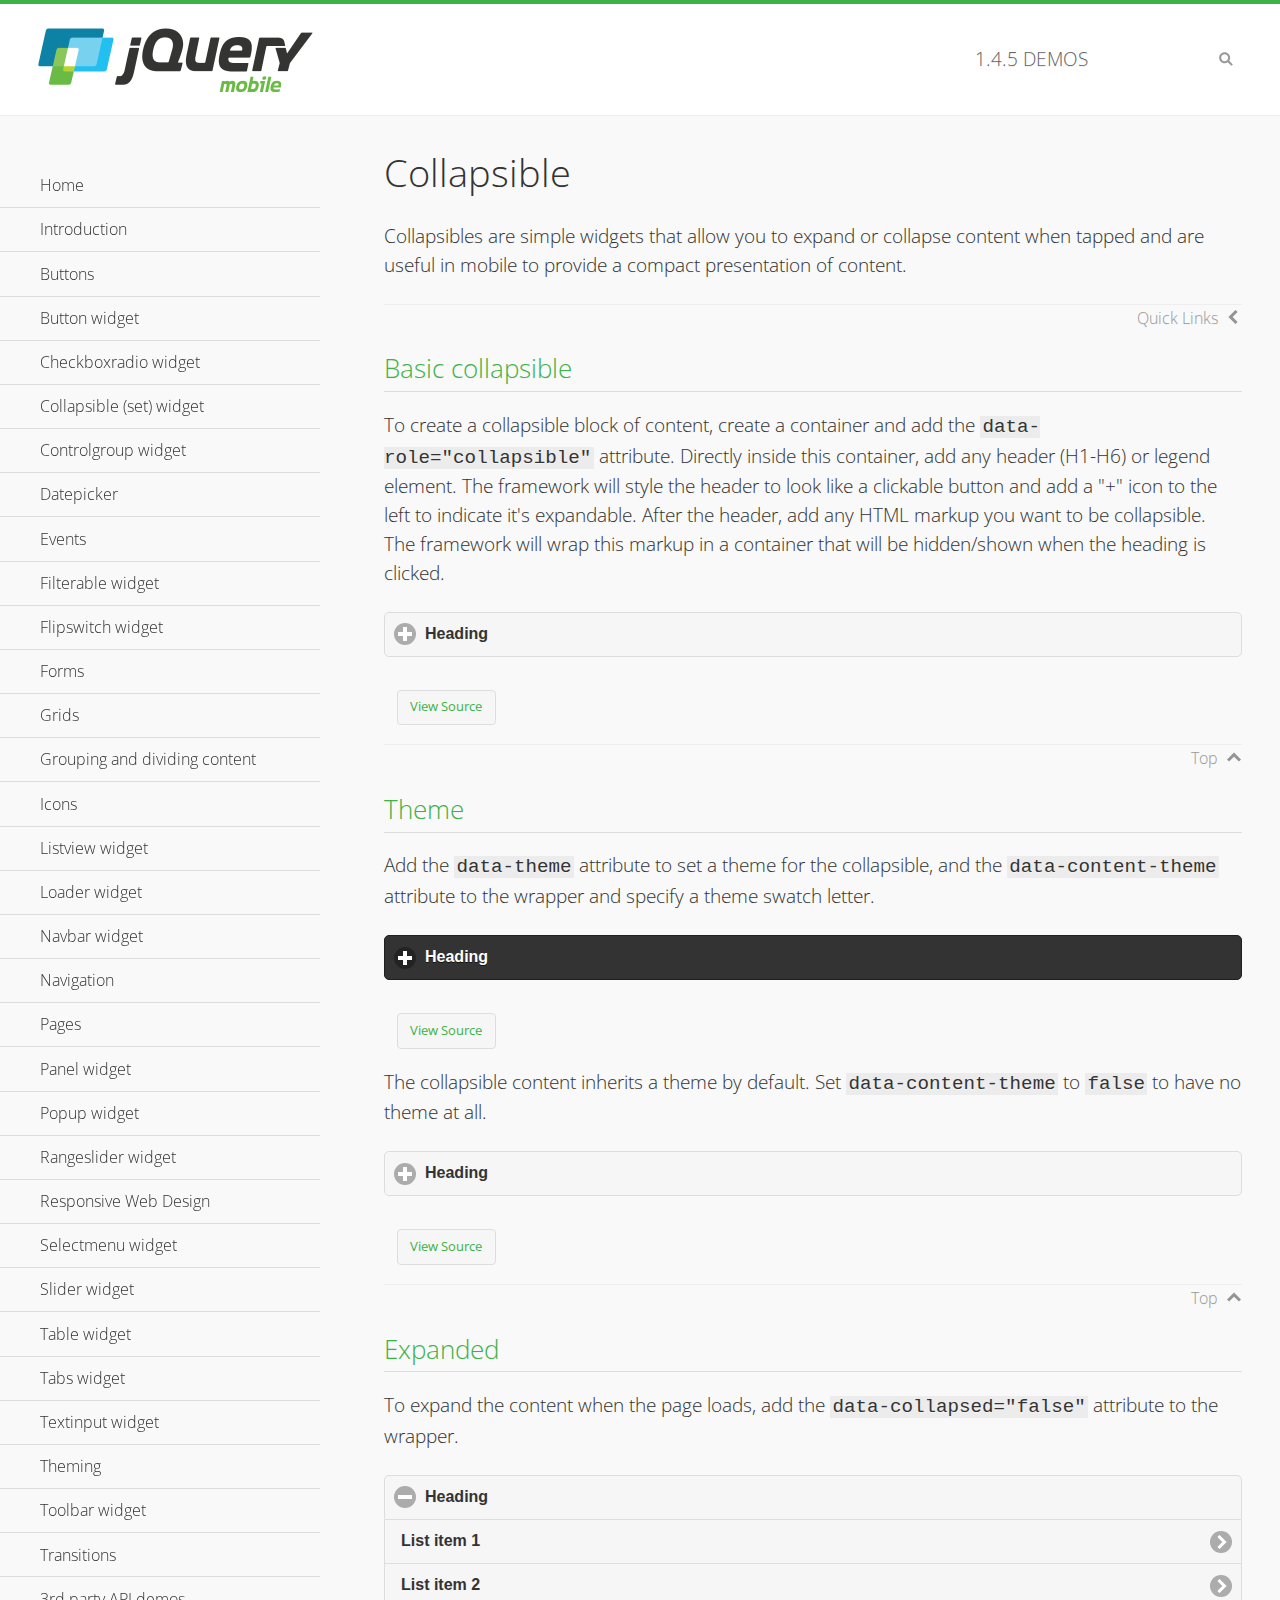
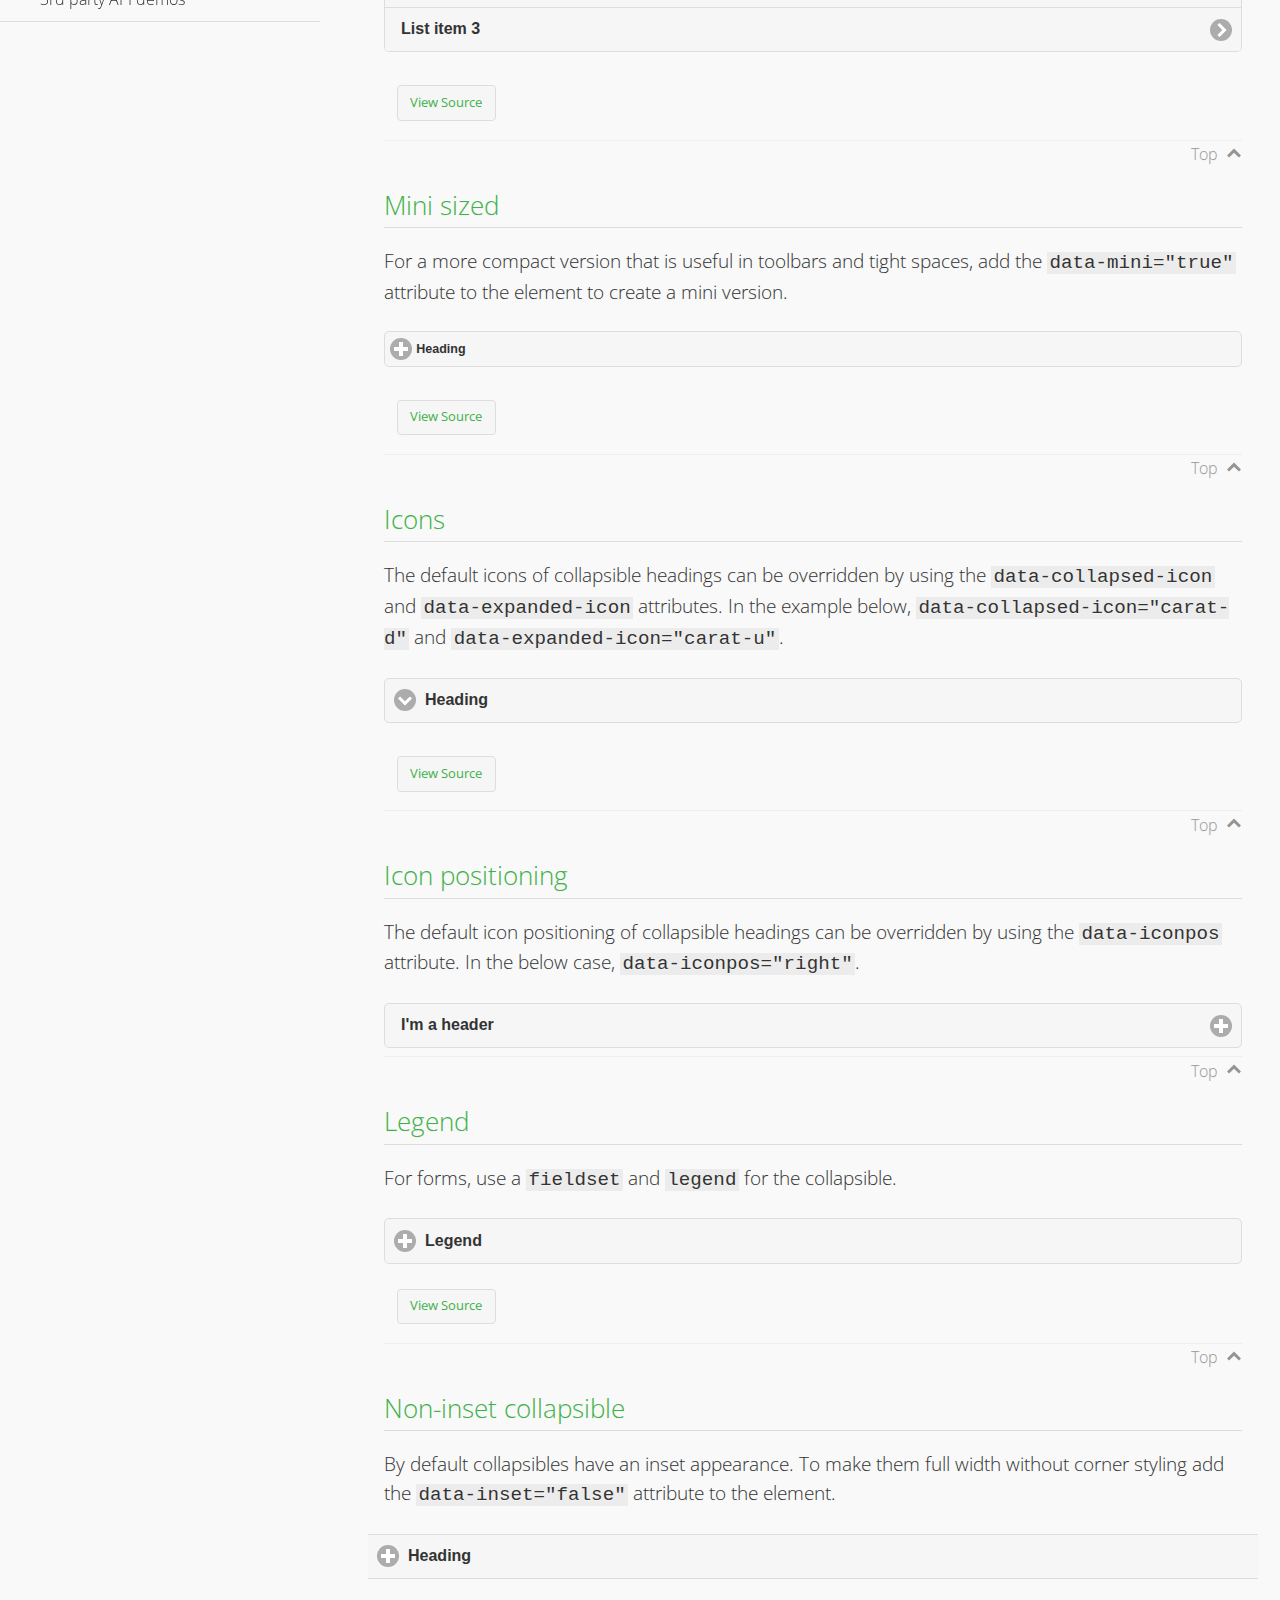
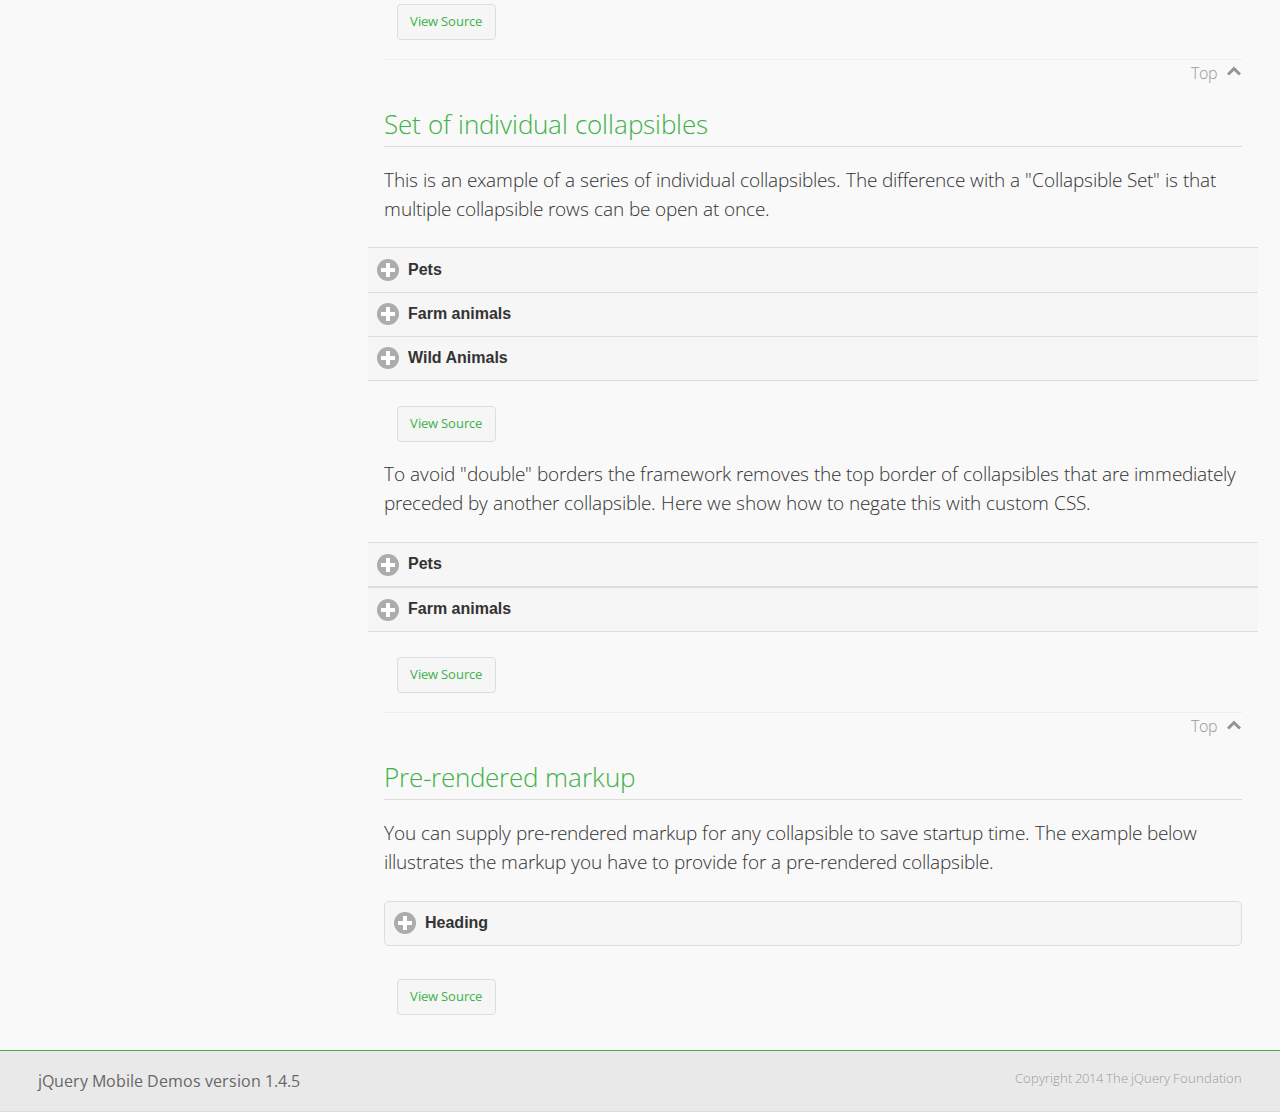
<file: css mobile/jquery.mobile-1.4.5/demos/collapsible/index.html>
<!DOCTYPE html>
<html>
<head>
	<meta charset="utf-8">
	<meta name="viewport" content="width=device-width, initial-scale=1">
	<title>Collapsible - jQuery Mobile Demos</title>
    <link rel="stylesheet" href="../css/themes/default/jquery.mobile-1.4.5.min.css">
    <link rel="stylesheet" href="../_assets/css/jqm-demos.css">
    <link rel="shortcut icon" href="../favicon.ico">
    <link rel="stylesheet" href="http://fonts.googleapis.com/css?family=Open+Sans:300,400,700">
    <script src="../js/jquery.js"></script>
    <script src="../_assets/js/index.js"></script>
    <script src="../js/jquery.mobile-1.4.5.min.js"></script>
    <style id="negateDoubleBorder">
        #demo-borders .ui-collapsible-heading .ui-btn { border-top-width: 1px !important; }
    </style>
</head>
<body>
<div data-role="page" class="jqm-demos" data-quicklinks="true">

    <div data-role="header" class="jqm-header">
		<h2><a href="../" title="jQuery Mobile Demos home"><img src="../_assets/img/jquery-logo.png" alt="jQuery Mobile"></a></h2>
		<p><span class="jqm-version"></span> Demos</p>
        <a href="#" class="jqm-navmenu-link ui-btn ui-btn-icon-notext ui-corner-all ui-icon-bars ui-nodisc-icon ui-alt-icon ui-btn-left">Menu</a>
        <a href="#" class="jqm-search-link ui-btn ui-btn-icon-notext ui-corner-all ui-icon-search ui-nodisc-icon ui-alt-icon ui-btn-right">Search</a>
    </div><!-- /header -->

    <div role="main" class="ui-content jqm-content">

        <h1>Collapsible</h1>

        <p>Collapsibles are simple widgets that allow you to expand or collapse content when tapped and are useful in mobile to provide a compact presentation of content.</p>

        <h2>Basic collapsible</h2>

        <p>To create a collapsible block of content, create a container and add the <code> data-role="collapsible"</code> attribute. Directly inside this container, add any header (H1-H6) or legend element. The framework will style the header to look like a clickable button and add a "+" icon to the left to indicate it's expandable. After the header, add any HTML markup you want to be collapsible. The framework will wrap this markup in a container that will be hidden/shown when the heading is clicked.</p>

        <div data-demo-html="true">
            <div data-role="collapsible">
                <h4>Heading</h4>
                <p>I'm the collapsible content. By default I'm closed, but you can click the header to open me.</p>
            </div>
        </div><!--/demo-html -->

        <h2>Theme</h2>

        <p>Add the <code>data-theme</code> attribute to set a theme for the collapsible, and the <code>data-content-theme</code> attribute to the wrapper and specify a theme swatch letter.</p>

        <div data-demo-html="true">
            <div data-role="collapsible" data-theme="b" data-content-theme="b">
                <h4>Heading</h4>
                <p>I'm the collapsible content with a themed content block set to "b".</p>
            </div>
        </div><!--/demo-html -->

        <p>The collapsible content inherits a theme by default. Set <code>data-content-theme</code> to <code>false</code> to have no theme at all.</p>

        <div data-demo-html="true">
            <div data-role="collapsible" data-content-theme="false">
                <h4>Heading</h4>
                <p>I'm the collapsible content without a theme.</p>
            </div>
        </div><!--/demo-html -->

        <h2>Expanded</h2>

        <p>To expand the content when the page loads, add the <code>data-collapsed="false"</code> attribute to the wrapper.</p>

        <div data-demo-html="true">
            <div data-role="collapsible" data-collapsed="false">
                <h4>Heading</h4>
                <ul data-role="listview">
                    <li><a href="#">List item 1</a></li>
                    <li><a href="#">List item 2</a></li>
                    <li><a href="#">List item 3</a></li>
                </ul>
            </div>
        </div><!--/demo-html -->

        <h2>Mini sized</h2>

        <p>For a more compact version that is useful in toolbars and tight spaces, add the <code>data-mini="true"</code> attribute to the element to create a mini version. </p>

        <div data-demo-html="true">
            <div data-role="collapsible" data-mini="true">
                <h4>Heading</h4>
                <ul data-role="listview">
                    <li><a href="#">List item 1</a></li>
                    <li><a href="#">List item 2</a></li>
                    <li><a href="#">List item 3</a></li>
                </ul>
            </div>
        </div><!--/demo-html -->

            <h2>Icons</h2>

            <p>The default icons of collapsible headings can be overridden by using the <code>data-collapsed-icon</code> and <code>data-expanded-icon</code> attributes. In the example below, <code>data-collapsed-icon="carat-d"</code> and <code>data-expanded-icon="carat-u"</code>.</p>

            <div data-demo-html="true">
                <div data-role="collapsible" data-collapsed-icon="carat-d" data-expanded-icon="carat-u">
                    <h4>Heading</h4>
                    <ul data-role="listview" data-inset="false">
                        <li>Read-only list item 1</li>
                        <li>Read-only list item 2</li>
                        <li>Read-only list item 3</li>
                    </ul>
                </div>
            </div><!--/demo-html -->

            <h2>Icon positioning</h2>

            <p>The default icon positioning of collapsible headings can be overridden by using the <code>data-iconpos</code> attribute. In the below case, <code>data-iconpos="right"</code>.</p>

            <div data-role="collapsible" data-iconpos="right">
                <h3>I'm a header</h3>
                <p><code>data-iconpos="right"</code></p>
            </div>

        <h2>Legend</h2>

        <p>For forms, use a <code>fieldset</code> and <code>legend</code> for the collapsible.</p>
        <div data-demo-html="true">
            <form>
                <fieldset data-role="collapsible">
                    <legend>Legend</legend>

                    <label for="textinput-f">Text Input:</label>
                    <input type="text" name="textinput-f" id="textinput-f" placeholder="Text input" value="">

                    <div data-role="controlgroup">
                        <input type="checkbox" name="checkbox-1-a" id="checkbox-1-a">
                        <label for="checkbox-1-a">One</label>
                        <input type="checkbox" name="checkbox-2-a" id="checkbox-2-a">
                        <label for="checkbox-2-a">Two</label>
                        <input type="checkbox" name="checkbox-3-a" id="checkbox-3-a">
                        <label for="checkbox-3-a">Three</label>
                    </div>
                </fieldset>
            </form>
        </div><!--/demo-html -->

        <h2>Non-inset collapsible</h2>

        <p>By default collapsibles have an inset appearance. To make them full width without corner styling add the <code>data-inset="false"</code> attribute to the element.</p>

        <div data-demo-html="true">
            <div data-role="collapsible" data-inset="false">
                <h4>Heading</h4>
                <p>I'm the collapsible content. By default I'm closed, but you can click the header to open me.</p>
            </div>
        </div><!--/demo-html -->

        <h2>Set of individual collapsibles</h2>

        <p>This is an example of a series of individual collapsibles. The difference with a "Collapsible Set" is that multiple collapsible rows can be open at once.</p>

        <div data-demo-html="true">
            <div data-role="collapsible" data-inset="false">
                <h3>Pets</h3>
                <ul data-role="listview">
                    <li><a href="#">Canary</a></li>
                    <li><a href="#">Cat</a></li>
                    <li><a href="#">Dog</a></li>
                    <li><a href="#">Gerbil</a></li>
                    <li><a href="#">Iguana</a></li>
                    <li><a href="#">Mouse</a></li>
                </ul>
            </div><!-- /collapsible -->
            <div data-role="collapsible" data-inset="false">
                <h3>Farm animals</h3>
                <ul data-role="listview">
                    <li><a href="#">Chicken</a></li>
                    <li><a href="#">Cow</a></li>
                    <li><a href="#">Duck</a></li>
                    <li><a href="#">Horse</a></li>
                    <li><a href="#">Pig</a></li>
                    <li><a href="#">Sheep</a></li>
                </ul>
            </div><!-- /collapsible -->
            <div data-role="collapsible" data-inset="false">
                <h3>Wild Animals</h3>
                <ul data-role="listview">
                    <li><a href="#">Aardvark</a></li>
                    <li><a href="#">Alligator</a></li>
                    <li><a href="#">Ant</a></li>
                    <li><a href="#">Bear</a></li>
                    <li><a href="#">Beaver</a></li>
                    <li><a href="#">Cougar</a></li>
                    <li><a href="#">Dingo</a></li>
                </ul>
            </div><!-- /collapsible -->
        </div><!--/demo-html -->

        <p>To avoid "double" borders the framework removes the top border of collapsibles that are immediately preceded by another collapsible. Here we show how to negate this with custom CSS.</p>

        <div data-demo-html="true" data-demo-css="#negateDoubleBorder">
            <div id="demo-borders">
                <div data-role="collapsible" data-inset="false">
                    <h3>Pets</h3>
                    <ul data-role="listview">
                        <li><a href="#">Canary</a></li>
                        <li><a href="#">Cat</a></li>
                        <li><a href="#">Dog</a></li>
                        <li><a href="#">Gerbil</a></li>
                        <li><a href="#">Iguana</a></li>
                        <li><a href="#">Mouse</a></li>
                    </ul>
                </div><!-- /collapsible -->
                <div data-role="collapsible" data-inset="false">
                    <h3>Farm animals</h3>
                    <ul data-role="listview">
                        <li><a href="#">Chicken</a></li>
                        <li><a href="#">Cow</a></li>
                        <li><a href="#">Duck</a></li>
                        <li><a href="#">Horse</a></li>
                        <li><a href="#">Pig</a></li>
                        <li><a href="#">Sheep</a></li>
                    </ul>
                </div><!-- /collapsible -->
            </div>
        </div><!--/demo-html -->

			<h2>Pre-rendered markup</h2>
			<p>You can supply pre-rendered markup for any collapsible to save startup time. The example below illustrates the markup you have to provide for a pre-rendered collapsible.</p>
				<div data-demo-html="true">
					<div data-role="collapsible" data-enhanced="true" class="ui-collapsible ui-collapsible-inset ui-corner-all ui-collapsible-collapsed">
						<h4 class="ui-collapsible-heading ui-collapsible-heading-collapsed">
							<a href="#" class="ui-collapsible-heading-toggle ui-btn ui-btn-icon-left ui-icon-plus">
							Heading
							<div class="ui-collapsible-heading-status"> click to expand contents</div>
							</a>
						</h4>
						<div class="ui-collapsible-content ui-collapsible-content-collapsed" aria-hidden="true">
						<p>I'm the collapsible content. By default I'm closed, but you can click the header to open me.</p>
						</div>
					</div>
				</div>

	</div><!-- /content -->
	    <div data-role="panel" class="jqm-navmenu-panel" data-position="left" data-display="overlay" data-theme="a">
	    	<ul class="jqm-list ui-alt-icon ui-nodisc-icon">
<li data-filtertext="demos homepage" data-icon="home"><a href=".././">Home</a></li>
<li data-filtertext="introduction overview getting started"><a href="../intro/" data-ajax="false">Introduction</a></li>
<li data-filtertext="buttons button markup buttonmarkup method anchor link button element"><a href="../button-markup/" data-ajax="false">Buttons</a></li>
<li data-filtertext="form button widget input button submit reset"><a href="../button/" data-ajax="false">Button widget</a></li>
<li data-role="collapsible" data-enhanced="true" data-collapsed-icon="carat-d" data-expanded-icon="carat-u" data-iconpos="right" data-inset="false" class="ui-collapsible ui-collapsible-themed-content ui-collapsible-collapsed">
	<h3 class="ui-collapsible-heading ui-collapsible-heading-collapsed">
		<a href="#" class="ui-collapsible-heading-toggle ui-btn ui-btn-icon-right ui-btn-inherit ui-icon-carat-d">
		    Checkboxradio widget<span class="ui-collapsible-heading-status"> click to expand contents</span>
		</a>
	</h3>
	<div class="ui-collapsible-content ui-body-inherit ui-collapsible-content-collapsed" aria-hidden="true">
		<ul>
			<li data-filtertext="form checkboxradio widget checkbox input checkboxes controlgroups"><a href="../checkboxradio-checkbox/" data-ajax="false">Checkboxes</a></li>
			<li data-filtertext="form checkboxradio widget radio input radio buttons controlgroups"><a href="../checkboxradio-radio/" data-ajax="false">Radio buttons</a></li>
		</ul>
	</div>
</li>
<li data-role="collapsible" data-enhanced="true" data-collapsed-icon="carat-d" data-expanded-icon="carat-u" data-iconpos="right" data-inset="false" class="ui-collapsible ui-collapsible-themed-content ui-collapsible-collapsed">
	<h3 class="ui-collapsible-heading ui-collapsible-heading-collapsed">
		<a href="#" class="ui-collapsible-heading-toggle ui-btn ui-btn-icon-right ui-btn-inherit ui-icon-carat-d">
			Collapsible (set) widget<span class="ui-collapsible-heading-status"> click to expand contents</span>
		</a>
	</h3>
	<div class="ui-collapsible-content ui-body-inherit ui-collapsible-content-collapsed" aria-hidden="true">
		<ul>
			<li data-filtertext="collapsibles content formatting"><a href="../collapsible/" data-ajax="false">Collapsible</a></li>
			<li data-filtertext="dynamic collapsible set accordion append expand"><a href="../collapsible-dynamic/" data-ajax="false">Dynamic collapsibles</a></li>
			<li data-filtertext="accordions collapsible set widget content formatting grouped collapsibles"><a href="../collapsibleset/" data-ajax="false">Collapsible set</a></li>
		</ul>
	</div>
</li>
<li data-role="collapsible" data-enhanced="true" data-collapsed-icon="carat-d" data-expanded-icon="carat-u" data-iconpos="right" data-inset="false" class="ui-collapsible ui-collapsible-themed-content ui-collapsible-collapsed">
	<h3 class="ui-collapsible-heading ui-collapsible-heading-collapsed">
		<a href="#" class="ui-collapsible-heading-toggle ui-btn ui-btn-icon-right ui-btn-inherit ui-icon-carat-d">
			Controlgroup widget<span class="ui-collapsible-heading-status"> click to expand contents</span>
		</a>
	</h3>
	<div class="ui-collapsible-content ui-body-inherit ui-collapsible-content-collapsed" aria-hidden="true">
		<ul>
			<li data-filtertext="controlgroups selectmenu checkboxradio input grouped buttons horizontal vertical"><a href="../controlgroup/" data-ajax="false">Controlgroup</a></li>
			<li data-filtertext="dynamic controlgroup dynamically add buttons"><a href="../controlgroup-dynamic/" data-ajax="false">Dynamic controlgroups</a></li>
		</ul>
	</div>
</li>
<li data-filtertext="form datepicker widget date input"><a href="../datepicker/" data-ajax="false">Datepicker</a></li>
<li data-role="collapsible" data-enhanced="true" data-collapsed-icon="carat-d" data-expanded-icon="carat-u" data-iconpos="right" data-inset="false" class="ui-collapsible ui-collapsible-themed-content ui-collapsible-collapsed">
	<h3 class="ui-collapsible-heading ui-collapsible-heading-collapsed">
		<a href="#" class="ui-collapsible-heading-toggle ui-btn ui-btn-icon-right ui-btn-inherit ui-icon-carat-d">
			Events<span class="ui-collapsible-heading-status"> click to expand contents</span>
		</a>
	</h3>
	<div class="ui-collapsible-content ui-body-inherit ui-collapsible-content-collapsed" aria-hidden="true">
		<ul>
			<li data-filtertext="swipe to delete list items listviews swipe events"><a href="../swipe-list/" data-ajax="false">Swipe list items</a></li>
			<li data-filtertext="swipe to navigate swipe page navigation swipe events"><a href="../swipe-page/" data-ajax="false">Swipe page navigation</a></li>
		</ul>
	</div>
</li>
<li data-filtertext="filterable filter elements sorting searching listview table"><a href="../filterable/" data-ajax="false">Filterable widget</a></li>
<li data-filtertext="form flipswitch widget flip toggle switch binary select checkbox input"><a href="../flipswitch/" data-ajax="false">Flipswitch widget</a></li>
<li data-role="collapsible" data-enhanced="true" data-collapsed-icon="carat-d" data-expanded-icon="carat-u" data-iconpos="right" data-inset="false" class="ui-collapsible ui-collapsible-themed-content ui-collapsible-collapsed">
	<h3 class="ui-collapsible-heading ui-collapsible-heading-collapsed">
		<a href="#" class="ui-collapsible-heading-toggle ui-btn ui-btn-icon-right ui-btn-inherit ui-icon-carat-d">
			Forms<span class="ui-collapsible-heading-status"> click to expand contents</span>
		</a>
	</h3>
	<div class="ui-collapsible-content ui-body-inherit ui-collapsible-content-collapsed" aria-hidden="true">
		<ul>
			<li data-filtertext="forms text checkbox radio range button submit reset inputs selects textarea slider flipswitch label form elements"><a href="../forms/" data-ajax="false">Forms</a></li>
			<li data-filtertext="form hide labels hidden accessible ui-hidden-accessible forms"><a href="../forms-label-hidden-accessible/" data-ajax="false">Hide labels</a></li>
			<li data-filtertext="form field containers fieldcontain ui-field-contain forms"><a href="../forms-field-contain/" data-ajax="false">Field containers</a></li>
			<li data-filtertext="forms disabled form elements"><a href="../forms-disabled/" data-ajax="false">Forms disabled</a></li>
			<li data-filtertext="forms gallery examples overview forms text checkbox radio range button submit reset inputs selects textarea slider flipswitch label form elements"><a href="../forms-gallery/" data-ajax="false">Forms gallery</a></li>
		</ul>
	</div>
</li>
<li data-role="collapsible" data-enhanced="true" data-collapsed-icon="carat-d" data-expanded-icon="carat-u" data-iconpos="right" data-inset="false" class="ui-collapsible ui-collapsible-themed-content ui-collapsible-collapsed">
	<h3 class="ui-collapsible-heading ui-collapsible-heading-collapsed">
		<a href="#" class="ui-collapsible-heading-toggle ui-btn ui-btn-icon-right ui-btn-inherit ui-icon-carat-d">
			Grids<span class="ui-collapsible-heading-status"> click to expand contents</span>
		</a>
	</h3>
	<div class="ui-collapsible-content ui-body-inherit ui-collapsible-content-collapsed" aria-hidden="true">
		<ul>
			<li data-filtertext="grids columns blocks content formatting rwd responsive css framework"><a href="../grids/" data-ajax="false">Grids</a></li>
			<li data-filtertext="buttons in grids css framework"><a href="../grids-buttons/" data-ajax="false">Buttons in grids</a></li>
			<li data-filtertext="custom responsive grids rwd css framework"><a href="../grids-custom-responsive/" data-ajax="false">Custom responsive grids</a></li>
		</ul>
	</div>
</li>
<li data-filtertext="blocks content formatting sections heading"><a href="../body-bar-classes/" data-ajax="false">Grouping and dividing content</a></li>
<li data-role="collapsible" data-enhanced="true" data-collapsed-icon="carat-d" data-expanded-icon="carat-u" data-iconpos="right" data-inset="false" class="ui-collapsible ui-collapsible-themed-content ui-collapsible-collapsed">
	<h3 class="ui-collapsible-heading ui-collapsible-heading-collapsed">
		<a href="#" class="ui-collapsible-heading-toggle ui-btn ui-btn-icon-right ui-btn-inherit ui-icon-carat-d">
			Icons<span class="ui-collapsible-heading-status"> click to expand contents</span>
		</a>
	</h3>
	<div class="ui-collapsible-content ui-body-inherit ui-collapsible-content-collapsed" aria-hidden="true">
		<ul>
			<li data-filtertext="button icons svg disc alt custom icon position"><a href="../icons/" data-ajax="false">Icons</a></li>
			<li data-filtertext=""><a href="../icons-grunticon/" data-ajax="false">Grunticon loader</a></li>
		</ul>
	</div>
</li>
<li data-role="collapsible" data-enhanced="true" data-collapsed-icon="carat-d" data-expanded-icon="carat-u" data-iconpos="right" data-inset="false" class="ui-collapsible ui-collapsible-themed-content ui-collapsible-collapsed">
	<h3 class="ui-collapsible-heading ui-collapsible-heading-collapsed">
		<a href="#" class="ui-collapsible-heading-toggle ui-btn ui-btn-icon-right ui-btn-inherit ui-icon-carat-d">
			Listview widget<span class="ui-collapsible-heading-status"> click to expand contents</span>
		</a>
	</h3>
	<div class="ui-collapsible-content ui-body-inherit ui-collapsible-content-collapsed" aria-hidden="true">
		<ul>
			<li data-filtertext="listview widget thumbnails icons nested split button collapsible ul ol"><a href="../listview/" data-ajax="false">Listview</a></li>
			<li data-filtertext="autocomplete filterable reveal listview filtertextbeforefilter placeholder"><a href="../listview-autocomplete/" data-ajax="false">Listview autocomplete</a></li>
			<li data-filtertext="autocomplete filterable reveal listview remote data filtertextbeforefilter placeholder"><a href="../listview-autocomplete-remote/" data-ajax="false">Listview autocomplete remote data</a></li>
			<li data-filtertext="autodividers anchor jump scroll linkbars listview lists ul ol"><a href="../listview-autodividers-linkbar/" data-ajax="false">Listview autodividers linkbar</a></li>
			<li data-filtertext="listview autodividers selector autodividersselector lists ul ol"><a href="../listview-autodividers-selector/" data-ajax="false">Listview autodividers selector</a></li>
			<li data-filtertext="listview nested list items"><a href="../listview-nested-lists/" data-ajax="false">Nested Listviews</a></li>
			<li data-filtertext="listview collapsible list items flat"><a href="../listview-collapsible-item-flat/" data-ajax="false">Listview collapsible list items (flat)</a></li>
			<li data-filtertext="listview collapsible list indented"><a href="../listview-collapsible-item-indented/" data-ajax="false">Listview collapsible list items (indented)</a></li>
			<li data-filtertext="grid listview responsive grids responsive listviews lists ul"><a href="../listview-grid/" data-ajax="false">Listview responsive grid</a></li>
		</ul>
	</div>
</li>
<li data-filtertext="loader widget page loading navigation overlay spinner"><a href="../loader/" data-ajax="false">Loader widget</a></li>
<li data-filtertext="navbar widget navmenu toolbars header footer"><a href="../navbar/" data-ajax="false">Navbar widget</a></li>
<li data-role="collapsible" data-enhanced="true" data-collapsed-icon="carat-d" data-expanded-icon="carat-u" data-iconpos="right" data-inset="false" class="ui-collapsible ui-collapsible-themed-content ui-collapsible-collapsed">
	<h3 class="ui-collapsible-heading ui-collapsible-heading-collapsed">
		<a href="#" class="ui-collapsible-heading-toggle ui-btn ui-btn-icon-right ui-btn-inherit ui-icon-carat-d">
			Navigation<span class="ui-collapsible-heading-status"> click to expand contents</span>
		</a>
	</h3>
	<div class="ui-collapsible-content ui-body-inherit ui-collapsible-content-collapsed" aria-hidden="true">
		<ul>
			<li data-filtertext="ajax navigation navigate widget history event method"><a href="../navigation/" data-ajax="false">Navigation</a></li>
			<li data-filtertext="linking pages page links navigation ajax prefetch cache"><a href="../navigation-linking-pages/" data-ajax="false">Linking pages</a></li>
			<!-- <li data-filtertext="php redirect server redirection server-side navigation"><a href="../navigation-php-redirect/" data-ajax="false">PHP redirect demo</a></li>-->
			<li data-filtertext="navigation redirection hash query"><a href="../navigation-hash-processing/" data-ajax="false">Hash processing demo</a></li>
			<li data-filtertext="navigation redirection hash query"><a href="../page-events/" data-ajax="false">Page Navigation Events</a></li>
		</ul>
	</div>
</li>
<li data-role="collapsible" data-enhanced="true" data-collapsed-icon="carat-d" data-expanded-icon="carat-u" data-iconpos="right" data-inset="false" class="ui-collapsible ui-collapsible-themed-content ui-collapsible-collapsed">
	<h3 class="ui-collapsible-heading ui-collapsible-heading-collapsed">
		<a href="#" class="ui-collapsible-heading-toggle ui-btn ui-btn-icon-right ui-btn-inherit ui-icon-carat-d">
			Pages<span class="ui-collapsible-heading-status"> click to expand contents</span>
		</a>
	</h3>
	<div class="ui-collapsible-content ui-body-inherit ui-collapsible-content-collapsed" aria-hidden="true">
		<ul>
			<li data-filtertext="pages page widget ajax navigation"><a href="../pages/" data-ajax="false">Pages</a></li>
			<li data-filtertext="single page"><a href="../pages-single-page/" data-ajax="false">Single page</a></li>
			<li data-filtertext="multipage multi-page page"><a href="../pages-multi-page/" data-ajax="false">Multi-page template</a></li>
			<li data-filtertext="dialog page widget modal popup"><a href="../pages-dialog/" data-ajax="false">Dialog page</a></li>
		</ul>
	</div>
</li>
<li data-role="collapsible" data-enhanced="true" data-collapsed-icon="carat-d" data-expanded-icon="carat-u" data-iconpos="right" data-inset="false" class="ui-collapsible ui-collapsible-themed-content ui-collapsible-collapsed">
	<h3 class="ui-collapsible-heading ui-collapsible-heading-collapsed">
		<a href="#" class="ui-collapsible-heading-toggle ui-btn ui-btn-icon-right ui-btn-inherit ui-icon-carat-d">
			Panel widget<span class="ui-collapsible-heading-status"> click to expand contents</span>
		</a>
	</h3>
	<div class="ui-collapsible-content ui-body-inherit ui-collapsible-content-collapsed" aria-hidden="true">
		<ul>
			<li data-filtertext="panel widget sliding panels reveal push overlay responsive"><a href="../panel/" data-ajax="false">Panel</a></li>
			<li data-filtertext=""><a href="../panel-external/" data-ajax="false">External panels</a></li>
			<li data-filtertext="panel "><a href="../panel-fixed/" data-ajax="false">Fixed panels</a></li>
			<li data-filtertext="panel slide panels sliding panels shadow rwd responsive breakpoint"><a href="../panel-responsive/" data-ajax="false">Panels responsive</a></li>
			<li data-filtertext="panel custom style custom panel width reveal shadow listview panel styling page background wrapper"><a href="../panel-styling/" data-ajax="false">Custom panel style</a></li>
			<li data-filtertext="panel open on swipe"><a href="../panel-swipe-open/" data-ajax="false">Panel open on swipe</a></li>
			<li data-filtertext="panels outside page internal external toolbars"><a href="../panel-external-internal/" data-ajax="false">Panel external and internal</a></li>
		</ul>
	</div>
</li>
<li data-role="collapsible" data-enhanced="true" data-collapsed-icon="carat-d" data-expanded-icon="carat-u" data-iconpos="right" data-inset="false" class="ui-collapsible ui-collapsible-themed-content ui-collapsible-collapsed">
	<h3 class="ui-collapsible-heading ui-collapsible-heading-collapsed">
		<a href="#" class="ui-collapsible-heading-toggle ui-btn ui-btn-icon-right ui-btn-inherit ui-icon-carat-d">
			Popup widget<span class="ui-collapsible-heading-status"> click to expand contents</span>
		</a>
	</h3>
	<div class="ui-collapsible-content ui-body-inherit ui-collapsible-content-collapsed" aria-hidden="true">
		<ul>
			<li data-filtertext="popup widget popups dialog modal transition tooltip lightbox form overlay screen flip pop fade transition"><a href="../popup/" data-ajax="false">Popup</a></li>
			<li data-filtertext="popup alignment position"><a href="../popup-alignment/" data-ajax="false">Popup alignment</a></li>
			<li data-filtertext="popup arrow size popups popover"><a href="../popup-arrow-size/" data-ajax="false">Popup arrow size</a></li>
			<li data-filtertext="dynamic popups popup images lightbox"><a href="../popup-dynamic/" data-ajax="false">Dynamic popups</a></li>
			<li data-filtertext="popups with iframes scaling"><a href="../popup-iframe/" data-ajax="false">Popups with iframes</a></li>
			<li data-filtertext="popup image scaling"><a href="../popup-image-scaling/" data-ajax="false">Popup image scaling</a></li>
			<li data-filtertext="external popup outside multi-page"><a href="../popup-outside-multipage/" data-ajax="false">Popup outside multi-page</a></li>
		</ul>
	</div>
</li>
<li data-filtertext="form rangeslider widget dual sliders dual handle sliders range input"><a href="../rangeslider/" data-ajax="false">Rangeslider widget</a></li>
<li data-filtertext="responsive web design rwd adaptive progressive enhancement PE accessible mobile breakpoints media query media queries"><a href="../rwd/" data-ajax="false">Responsive Web Design</a></li>
<li data-role="collapsible" data-enhanced="true" data-collapsed-icon="carat-d" data-expanded-icon="carat-u" data-iconpos="right" data-inset="false" class="ui-collapsible ui-collapsible-themed-content ui-collapsible-collapsed">
	<h3 class="ui-collapsible-heading ui-collapsible-heading-collapsed">
		<a href="#" class="ui-collapsible-heading-toggle ui-btn ui-btn-icon-right ui-btn-inherit ui-icon-carat-d">
			Selectmenu widget<span class="ui-collapsible-heading-status"> click to expand contents</span>
		</a>
	</h3>
	<div class="ui-collapsible-content ui-body-inherit ui-collapsible-content-collapsed" aria-hidden="true">
		<ul>
			<li data-filtertext="form selectmenu widget select input custom select menu selects"><a href="../selectmenu/" data-ajax="false">Selectmenu</a></li>
			<li data-filtertext="form custom select menu selectmenu widget custom menu option optgroup multiple selects"><a href="../selectmenu-custom/" data-ajax="false">Custom select menu</a></li>
			<li data-filtertext="filterable select filter popup dialog"><a href="../selectmenu-custom-filter/" data-ajax="false">Custom select menu with filter</a></li>
		</ul>
	</div>
</li>
<li data-role="collapsible" data-enhanced="true" data-collapsed-icon="carat-d" data-expanded-icon="carat-u" data-iconpos="right" data-inset="false" class="ui-collapsible ui-collapsible-themed-content ui-collapsible-collapsed">
	<h3 class="ui-collapsible-heading ui-collapsible-heading-collapsed">
		<a href="#" class="ui-collapsible-heading-toggle ui-btn ui-btn-icon-right ui-btn-inherit ui-icon-carat-d">
			Slider widget<span class="ui-collapsible-heading-status"> click to expand contents</span>
		</a>
	</h3>
	<div class="ui-collapsible-content ui-body-inherit ui-collapsible-content-collapsed" aria-hidden="true">
		<ul>
			<li data-filtertext="form slider widget range input single sliders"><a href="../slider/" data-ajax="false">Slider</a></li>
			<li data-filtertext="form slider widget flipswitch slider binary select flip toggle switch"><a href="../slider-flipswitch/" data-ajax="false">Slider flip toggle switch</a></li>
			<li data-filtertext="form slider tooltip handle value input range sliders"><a href="../slider-tooltip/" data-ajax="false">Slider tooltip</a></li>
		</ul>
	</div>
</li>
<li data-role="collapsible" data-enhanced="true" data-collapsed-icon="carat-d" data-expanded-icon="carat-u" data-iconpos="right" data-inset="false" class="ui-collapsible ui-collapsible-themed-content ui-collapsible-collapsed">
	<h3 class="ui-collapsible-heading ui-collapsible-heading-collapsed">
		<a href="#" class="ui-collapsible-heading-toggle ui-btn ui-btn-icon-right ui-btn-inherit ui-icon-carat-d">
			Table widget<span class="ui-collapsible-heading-status"> click to expand contents</span>
		</a>
	</h3>
	<div class="ui-collapsible-content ui-body-inherit ui-collapsible-content-collapsed" aria-hidden="true">
		<ul>
			<li data-filtertext="table widget reflow column toggle th td responsive tables rwd hide show tabular"><a href="../table-column-toggle/" data-ajax="false">Table Column Toggle</a></li>
			<li data-filtertext="table column toggle phone comparison demo"><a href="../table-column-toggle-example/" data-ajax="false">Table Column Toggle demo</a></li>
			<li data-filtertext="responsive tables table column toggle heading groups rwd breakpoint"><a href="../table-column-toggle-heading-groups/" data-ajax="false">Table Column Toggle heading groups</a></li>
			<li data-filtertext="responsive tables table column toggle hide rwd breakpoint customization options"><a href="../table-column-toggle-options/" data-ajax="false">Table Column Toggle options</a></li>
			<li data-filtertext="table reflow th td responsive rwd columns tabular"><a href="../table-reflow/" data-ajax="false">Table Reflow</a></li>
			<li data-filtertext="responsive tables table reflow heading groups rwd breakpoint"><a href="../table-reflow-heading-groups/" data-ajax="false">Table Reflow heading groups</a></li>
			<li data-filtertext="responsive tables table reflow stripes strokes table style"><a href="../table-reflow-stripes-strokes/" data-ajax="false">Table Reflow stripes and strokes</a></li>
			<li data-filtertext="responsive tables table reflow stack custom styles"><a href="../table-reflow-styling/" data-ajax="false">Table Reflow custom styles</a></li>
		</ul>
	</div>
</li>
<li data-filtertext="ui tabs widget"><a href="../tabs/" data-ajax="false">Tabs widget</a></li>
<li data-filtertext="form textinput widget text input textarea number date time tel email file color password"><a href="../textinput/" data-ajax="false">Textinput widget</a></li>
<li data-role="collapsible" data-enhanced="true" data-collapsed-icon="carat-d" data-expanded-icon="carat-u" data-iconpos="right" data-inset="false" class="ui-collapsible ui-collapsible-themed-content ui-collapsible-collapsed">
	<h3 class="ui-collapsible-heading ui-collapsible-heading-collapsed">
		<a href="#" class="ui-collapsible-heading-toggle ui-btn ui-btn-icon-right ui-btn-inherit ui-icon-carat-d">
			Theming<span class="ui-collapsible-heading-status"> click to expand contents</span>
		</a>
	</h3>
	<div class="ui-collapsible-content ui-body-inherit ui-collapsible-content-collapsed" aria-hidden="true">
		<ul>
			<li data-filtertext="default theme swatches theming style css"><a href="../theme-default/" data-ajax="false">Default theme</a></li>
			<li data-filtertext="classic theme old theme swatches theming style css"><a href="../theme-classic/" data-ajax="false">Classic theme</a></li>
		</ul>
	</div>
</li>
<li data-role="collapsible" data-enhanced="true" data-collapsed-icon="carat-d" data-expanded-icon="carat-u" data-iconpos="right" data-inset="false" class="ui-collapsible ui-collapsible-themed-content ui-collapsible-collapsed">
	<h3 class="ui-collapsible-heading ui-collapsible-heading-collapsed">
		<a href="#" class="ui-collapsible-heading-toggle ui-btn ui-btn-icon-right ui-btn-inherit ui-icon-carat-d">
			Toolbar widget<span class="ui-collapsible-heading-status"> click to expand contents</span>
		</a>
	</h3>
	<div class="ui-collapsible-content ui-body-inherit ui-collapsible-content-collapsed" aria-hidden="true">
		<ul>
			<li data-filtertext="toolbar widget header footer toolbars fixed fullscreen external sections"><a href="../toolbar/" data-ajax="false">Toolbar</a></li>
			<li data-filtertext="dynamic toolbars dynamically add toolbar header footer"><a href="../toolbar-dynamic/" data-ajax="false">Dynamic toolbars</a></li>
			<li data-filtertext="external toolbars header footer"><a href="../toolbar-external/" data-ajax="false">External toolbars</a></li>
			<li data-filtertext="fixed toolbars header footer"><a href="../toolbar-fixed/" data-ajax="false">Fixed toolbars</a></li>
			<li data-filtertext="fixed fullscreen toolbars header footer"><a href="../toolbar-fixed-fullscreen/" data-ajax="false">Fullscreen toolbars</a></li>
			<li data-filtertext="external fixed toolbars header footer"><a href="../toolbar-fixed-external/" data-ajax="false">Fixed external toolbars</a></li>
			<li data-filtertext="external persistent toolbars header footer navbar navmenu"><a href="../toolbar-fixed-persistent/" data-ajax="false">Persistent toolbars</a></li>
			<li data-filtertext="external ajax optimized toolbars persistent toolbars header footer navbar"><a href="../toolbar-fixed-persistent-optimized/" data-ajax="false">Ajax optimized toolbars</a></li>
			<li data-filtertext="form in toolbars header footer"><a href="../toolbar-fixed-forms/" data-ajax="false">Form in toolbar</a></li>
		</ul>
	</div>
</li>
<li data-filtertext="page transitions animated pages popup navigation flip slide fade pop"><a href="../transitions/" data-ajax="false">Transitions</a></li>
<li data-role="collapsible" data-enhanced="true" data-collapsed-icon="carat-d" data-expanded-icon="carat-u" data-iconpos="right" data-inset="false" class="ui-collapsible ui-collapsible-themed-content ui-collapsible-collapsed">
	<h3 class="ui-collapsible-heading ui-collapsible-heading-collapsed">
		<a href="#" class="ui-collapsible-heading-toggle ui-btn ui-btn-icon-right ui-btn-inherit ui-icon-carat-d">
			3rd party API demos<span class="ui-collapsible-heading-status"> click to expand contents</span>
		</a>
	</h3>
	<div class="ui-collapsible-content ui-body-inherit ui-collapsible-content-collapsed" aria-hidden="true">
		<ul>
			<li data-filtertext="backbone requirejs navigation router"><a href="../backbone-requirejs/" data-ajax="false">Backbone RequireJS</a></li>
			<li data-filtertext="google maps geolocation demo"><a href="../map-geolocation/" data-ajax="false">Google Maps geolocation</a></li>
			<li data-filtertext="google maps hybrid"><a href="../map-list-toggle/" data-ajax="false">Google Maps list toggle</a></li>
		</ul>
	</div>
</li>



		     </ul>
		</div><!-- /panel -->


	<div data-role="footer" data-position="fixed" data-tap-toggle="false" class="jqm-footer">
		<p>jQuery Mobile Demos version <span class="jqm-version"></span></p>
		<p>Copyright 2014 The jQuery Foundation</p>
	</div><!-- /footer -->
	<!-- TODO: This should become an external panel so we can add input to markup (unique ID) -->
    <div data-role="panel" class="jqm-search-panel" data-position="right" data-display="overlay" data-theme="a">
		<div class="jqm-search">
			<ul class="jqm-list" data-filter-placeholder="Search demos..." data-filter-reveal="true">
<li data-filtertext="demos homepage" data-icon="home"><a href=".././">Home</a></li>
<li data-filtertext="introduction overview getting started"><a href="../intro/" data-ajax="false">Introduction</a></li>
<li data-filtertext="buttons button markup buttonmarkup method anchor link button element"><a href="../button-markup/" data-ajax="false">Buttons</a></li>
<li data-filtertext="form button widget input button submit reset"><a href="../button/" data-ajax="false">Button widget</a></li>
<li data-role="collapsible" data-enhanced="true" data-collapsed-icon="carat-d" data-expanded-icon="carat-u" data-iconpos="right" data-inset="false" class="ui-collapsible ui-collapsible-themed-content ui-collapsible-collapsed">
	<h3 class="ui-collapsible-heading ui-collapsible-heading-collapsed">
		<a href="#" class="ui-collapsible-heading-toggle ui-btn ui-btn-icon-right ui-btn-inherit ui-icon-carat-d">
		    Checkboxradio widget<span class="ui-collapsible-heading-status"> click to expand contents</span>
		</a>
	</h3>
	<div class="ui-collapsible-content ui-body-inherit ui-collapsible-content-collapsed" aria-hidden="true">
		<ul>
			<li data-filtertext="form checkboxradio widget checkbox input checkboxes controlgroups"><a href="../checkboxradio-checkbox/" data-ajax="false">Checkboxes</a></li>
			<li data-filtertext="form checkboxradio widget radio input radio buttons controlgroups"><a href="../checkboxradio-radio/" data-ajax="false">Radio buttons</a></li>
		</ul>
	</div>
</li>
<li data-role="collapsible" data-enhanced="true" data-collapsed-icon="carat-d" data-expanded-icon="carat-u" data-iconpos="right" data-inset="false" class="ui-collapsible ui-collapsible-themed-content ui-collapsible-collapsed">
	<h3 class="ui-collapsible-heading ui-collapsible-heading-collapsed">
		<a href="#" class="ui-collapsible-heading-toggle ui-btn ui-btn-icon-right ui-btn-inherit ui-icon-carat-d">
			Collapsible (set) widget<span class="ui-collapsible-heading-status"> click to expand contents</span>
		</a>
	</h3>
	<div class="ui-collapsible-content ui-body-inherit ui-collapsible-content-collapsed" aria-hidden="true">
		<ul>
			<li data-filtertext="collapsibles content formatting"><a href="../collapsible/" data-ajax="false">Collapsible</a></li>
			<li data-filtertext="dynamic collapsible set accordion append expand"><a href="../collapsible-dynamic/" data-ajax="false">Dynamic collapsibles</a></li>
			<li data-filtertext="accordions collapsible set widget content formatting grouped collapsibles"><a href="../collapsibleset/" data-ajax="false">Collapsible set</a></li>
		</ul>
	</div>
</li>
<li data-role="collapsible" data-enhanced="true" data-collapsed-icon="carat-d" data-expanded-icon="carat-u" data-iconpos="right" data-inset="false" class="ui-collapsible ui-collapsible-themed-content ui-collapsible-collapsed">
	<h3 class="ui-collapsible-heading ui-collapsible-heading-collapsed">
		<a href="#" class="ui-collapsible-heading-toggle ui-btn ui-btn-icon-right ui-btn-inherit ui-icon-carat-d">
			Controlgroup widget<span class="ui-collapsible-heading-status"> click to expand contents</span>
		</a>
	</h3>
	<div class="ui-collapsible-content ui-body-inherit ui-collapsible-content-collapsed" aria-hidden="true">
		<ul>
			<li data-filtertext="controlgroups selectmenu checkboxradio input grouped buttons horizontal vertical"><a href="../controlgroup/" data-ajax="false">Controlgroup</a></li>
			<li data-filtertext="dynamic controlgroup dynamically add buttons"><a href="../controlgroup-dynamic/" data-ajax="false">Dynamic controlgroups</a></li>
		</ul>
	</div>
</li>
<li data-filtertext="form datepicker widget date input"><a href="../datepicker/" data-ajax="false">Datepicker</a></li>
<li data-role="collapsible" data-enhanced="true" data-collapsed-icon="carat-d" data-expanded-icon="carat-u" data-iconpos="right" data-inset="false" class="ui-collapsible ui-collapsible-themed-content ui-collapsible-collapsed">
	<h3 class="ui-collapsible-heading ui-collapsible-heading-collapsed">
		<a href="#" class="ui-collapsible-heading-toggle ui-btn ui-btn-icon-right ui-btn-inherit ui-icon-carat-d">
			Events<span class="ui-collapsible-heading-status"> click to expand contents</span>
		</a>
	</h3>
	<div class="ui-collapsible-content ui-body-inherit ui-collapsible-content-collapsed" aria-hidden="true">
		<ul>
			<li data-filtertext="swipe to delete list items listviews swipe events"><a href="../swipe-list/" data-ajax="false">Swipe list items</a></li>
			<li data-filtertext="swipe to navigate swipe page navigation swipe events"><a href="../swipe-page/" data-ajax="false">Swipe page navigation</a></li>
		</ul>
	</div>
</li>
<li data-filtertext="filterable filter elements sorting searching listview table"><a href="../filterable/" data-ajax="false">Filterable widget</a></li>
<li data-filtertext="form flipswitch widget flip toggle switch binary select checkbox input"><a href="../flipswitch/" data-ajax="false">Flipswitch widget</a></li>
<li data-role="collapsible" data-enhanced="true" data-collapsed-icon="carat-d" data-expanded-icon="carat-u" data-iconpos="right" data-inset="false" class="ui-collapsible ui-collapsible-themed-content ui-collapsible-collapsed">
	<h3 class="ui-collapsible-heading ui-collapsible-heading-collapsed">
		<a href="#" class="ui-collapsible-heading-toggle ui-btn ui-btn-icon-right ui-btn-inherit ui-icon-carat-d">
			Forms<span class="ui-collapsible-heading-status"> click to expand contents</span>
		</a>
	</h3>
	<div class="ui-collapsible-content ui-body-inherit ui-collapsible-content-collapsed" aria-hidden="true">
		<ul>
			<li data-filtertext="forms text checkbox radio range button submit reset inputs selects textarea slider flipswitch label form elements"><a href="../forms/" data-ajax="false">Forms</a></li>
			<li data-filtertext="form hide labels hidden accessible ui-hidden-accessible forms"><a href="../forms-label-hidden-accessible/" data-ajax="false">Hide labels</a></li>
			<li data-filtertext="form field containers fieldcontain ui-field-contain forms"><a href="../forms-field-contain/" data-ajax="false">Field containers</a></li>
			<li data-filtertext="forms disabled form elements"><a href="../forms-disabled/" data-ajax="false">Forms disabled</a></li>
			<li data-filtertext="forms gallery examples overview forms text checkbox radio range button submit reset inputs selects textarea slider flipswitch label form elements"><a href="../forms-gallery/" data-ajax="false">Forms gallery</a></li>
		</ul>
	</div>
</li>
<li data-role="collapsible" data-enhanced="true" data-collapsed-icon="carat-d" data-expanded-icon="carat-u" data-iconpos="right" data-inset="false" class="ui-collapsible ui-collapsible-themed-content ui-collapsible-collapsed">
	<h3 class="ui-collapsible-heading ui-collapsible-heading-collapsed">
		<a href="#" class="ui-collapsible-heading-toggle ui-btn ui-btn-icon-right ui-btn-inherit ui-icon-carat-d">
			Grids<span class="ui-collapsible-heading-status"> click to expand contents</span>
		</a>
	</h3>
	<div class="ui-collapsible-content ui-body-inherit ui-collapsible-content-collapsed" aria-hidden="true">
		<ul>
			<li data-filtertext="grids columns blocks content formatting rwd responsive css framework"><a href="../grids/" data-ajax="false">Grids</a></li>
			<li data-filtertext="buttons in grids css framework"><a href="../grids-buttons/" data-ajax="false">Buttons in grids</a></li>
			<li data-filtertext="custom responsive grids rwd css framework"><a href="../grids-custom-responsive/" data-ajax="false">Custom responsive grids</a></li>
		</ul>
	</div>
</li>
<li data-filtertext="blocks content formatting sections heading"><a href="../body-bar-classes/" data-ajax="false">Grouping and dividing content</a></li>
<li data-role="collapsible" data-enhanced="true" data-collapsed-icon="carat-d" data-expanded-icon="carat-u" data-iconpos="right" data-inset="false" class="ui-collapsible ui-collapsible-themed-content ui-collapsible-collapsed">
	<h3 class="ui-collapsible-heading ui-collapsible-heading-collapsed">
		<a href="#" class="ui-collapsible-heading-toggle ui-btn ui-btn-icon-right ui-btn-inherit ui-icon-carat-d">
			Icons<span class="ui-collapsible-heading-status"> click to expand contents</span>
		</a>
	</h3>
	<div class="ui-collapsible-content ui-body-inherit ui-collapsible-content-collapsed" aria-hidden="true">
		<ul>
			<li data-filtertext="button icons svg disc alt custom icon position"><a href="../icons/" data-ajax="false">Icons</a></li>
			<li data-filtertext=""><a href="../icons-grunticon/" data-ajax="false">Grunticon loader</a></li>
		</ul>
	</div>
</li>
<li data-role="collapsible" data-enhanced="true" data-collapsed-icon="carat-d" data-expanded-icon="carat-u" data-iconpos="right" data-inset="false" class="ui-collapsible ui-collapsible-themed-content ui-collapsible-collapsed">
	<h3 class="ui-collapsible-heading ui-collapsible-heading-collapsed">
		<a href="#" class="ui-collapsible-heading-toggle ui-btn ui-btn-icon-right ui-btn-inherit ui-icon-carat-d">
			Listview widget<span class="ui-collapsible-heading-status"> click to expand contents</span>
		</a>
	</h3>
	<div class="ui-collapsible-content ui-body-inherit ui-collapsible-content-collapsed" aria-hidden="true">
		<ul>
			<li data-filtertext="listview widget thumbnails icons nested split button collapsible ul ol"><a href="../listview/" data-ajax="false">Listview</a></li>
			<li data-filtertext="autocomplete filterable reveal listview filtertextbeforefilter placeholder"><a href="../listview-autocomplete/" data-ajax="false">Listview autocomplete</a></li>
			<li data-filtertext="autocomplete filterable reveal listview remote data filtertextbeforefilter placeholder"><a href="../listview-autocomplete-remote/" data-ajax="false">Listview autocomplete remote data</a></li>
			<li data-filtertext="autodividers anchor jump scroll linkbars listview lists ul ol"><a href="../listview-autodividers-linkbar/" data-ajax="false">Listview autodividers linkbar</a></li>
			<li data-filtertext="listview autodividers selector autodividersselector lists ul ol"><a href="../listview-autodividers-selector/" data-ajax="false">Listview autodividers selector</a></li>
			<li data-filtertext="listview nested list items"><a href="../listview-nested-lists/" data-ajax="false">Nested Listviews</a></li>
			<li data-filtertext="listview collapsible list items flat"><a href="../listview-collapsible-item-flat/" data-ajax="false">Listview collapsible list items (flat)</a></li>
			<li data-filtertext="listview collapsible list indented"><a href="../listview-collapsible-item-indented/" data-ajax="false">Listview collapsible list items (indented)</a></li>
			<li data-filtertext="grid listview responsive grids responsive listviews lists ul"><a href="../listview-grid/" data-ajax="false">Listview responsive grid</a></li>
		</ul>
	</div>
</li>
<li data-filtertext="loader widget page loading navigation overlay spinner"><a href="../loader/" data-ajax="false">Loader widget</a></li>
<li data-filtertext="navbar widget navmenu toolbars header footer"><a href="../navbar/" data-ajax="false">Navbar widget</a></li>
<li data-role="collapsible" data-enhanced="true" data-collapsed-icon="carat-d" data-expanded-icon="carat-u" data-iconpos="right" data-inset="false" class="ui-collapsible ui-collapsible-themed-content ui-collapsible-collapsed">
	<h3 class="ui-collapsible-heading ui-collapsible-heading-collapsed">
		<a href="#" class="ui-collapsible-heading-toggle ui-btn ui-btn-icon-right ui-btn-inherit ui-icon-carat-d">
			Navigation<span class="ui-collapsible-heading-status"> click to expand contents</span>
		</a>
	</h3>
	<div class="ui-collapsible-content ui-body-inherit ui-collapsible-content-collapsed" aria-hidden="true">
		<ul>
			<li data-filtertext="ajax navigation navigate widget history event method"><a href="../navigation/" data-ajax="false">Navigation</a></li>
			<li data-filtertext="linking pages page links navigation ajax prefetch cache"><a href="../navigation-linking-pages/" data-ajax="false">Linking pages</a></li>
			<!-- <li data-filtertext="php redirect server redirection server-side navigation"><a href="../navigation-php-redirect/" data-ajax="false">PHP redirect demo</a></li>-->
			<li data-filtertext="navigation redirection hash query"><a href="../navigation-hash-processing/" data-ajax="false">Hash processing demo</a></li>
			<li data-filtertext="navigation redirection hash query"><a href="../page-events/" data-ajax="false">Page Navigation Events</a></li>
		</ul>
	</div>
</li>
<li data-role="collapsible" data-enhanced="true" data-collapsed-icon="carat-d" data-expanded-icon="carat-u" data-iconpos="right" data-inset="false" class="ui-collapsible ui-collapsible-themed-content ui-collapsible-collapsed">
	<h3 class="ui-collapsible-heading ui-collapsible-heading-collapsed">
		<a href="#" class="ui-collapsible-heading-toggle ui-btn ui-btn-icon-right ui-btn-inherit ui-icon-carat-d">
			Pages<span class="ui-collapsible-heading-status"> click to expand contents</span>
		</a>
	</h3>
	<div class="ui-collapsible-content ui-body-inherit ui-collapsible-content-collapsed" aria-hidden="true">
		<ul>
			<li data-filtertext="pages page widget ajax navigation"><a href="../pages/" data-ajax="false">Pages</a></li>
			<li data-filtertext="single page"><a href="../pages-single-page/" data-ajax="false">Single page</a></li>
			<li data-filtertext="multipage multi-page page"><a href="../pages-multi-page/" data-ajax="false">Multi-page template</a></li>
			<li data-filtertext="dialog page widget modal popup"><a href="../pages-dialog/" data-ajax="false">Dialog page</a></li>
		</ul>
	</div>
</li>
<li data-role="collapsible" data-enhanced="true" data-collapsed-icon="carat-d" data-expanded-icon="carat-u" data-iconpos="right" data-inset="false" class="ui-collapsible ui-collapsible-themed-content ui-collapsible-collapsed">
	<h3 class="ui-collapsible-heading ui-collapsible-heading-collapsed">
		<a href="#" class="ui-collapsible-heading-toggle ui-btn ui-btn-icon-right ui-btn-inherit ui-icon-carat-d">
			Panel widget<span class="ui-collapsible-heading-status"> click to expand contents</span>
		</a>
	</h3>
	<div class="ui-collapsible-content ui-body-inherit ui-collapsible-content-collapsed" aria-hidden="true">
		<ul>
			<li data-filtertext="panel widget sliding panels reveal push overlay responsive"><a href="../panel/" data-ajax="false">Panel</a></li>
			<li data-filtertext=""><a href="../panel-external/" data-ajax="false">External panels</a></li>
			<li data-filtertext="panel "><a href="../panel-fixed/" data-ajax="false">Fixed panels</a></li>
			<li data-filtertext="panel slide panels sliding panels shadow rwd responsive breakpoint"><a href="../panel-responsive/" data-ajax="false">Panels responsive</a></li>
			<li data-filtertext="panel custom style custom panel width reveal shadow listview panel styling page background wrapper"><a href="../panel-styling/" data-ajax="false">Custom panel style</a></li>
			<li data-filtertext="panel open on swipe"><a href="../panel-swipe-open/" data-ajax="false">Panel open on swipe</a></li>
			<li data-filtertext="panels outside page internal external toolbars"><a href="../panel-external-internal/" data-ajax="false">Panel external and internal</a></li>
		</ul>
	</div>
</li>
<li data-role="collapsible" data-enhanced="true" data-collapsed-icon="carat-d" data-expanded-icon="carat-u" data-iconpos="right" data-inset="false" class="ui-collapsible ui-collapsible-themed-content ui-collapsible-collapsed">
	<h3 class="ui-collapsible-heading ui-collapsible-heading-collapsed">
		<a href="#" class="ui-collapsible-heading-toggle ui-btn ui-btn-icon-right ui-btn-inherit ui-icon-carat-d">
			Popup widget<span class="ui-collapsible-heading-status"> click to expand contents</span>
		</a>
	</h3>
	<div class="ui-collapsible-content ui-body-inherit ui-collapsible-content-collapsed" aria-hidden="true">
		<ul>
			<li data-filtertext="popup widget popups dialog modal transition tooltip lightbox form overlay screen flip pop fade transition"><a href="../popup/" data-ajax="false">Popup</a></li>
			<li data-filtertext="popup alignment position"><a href="../popup-alignment/" data-ajax="false">Popup alignment</a></li>
			<li data-filtertext="popup arrow size popups popover"><a href="../popup-arrow-size/" data-ajax="false">Popup arrow size</a></li>
			<li data-filtertext="dynamic popups popup images lightbox"><a href="../popup-dynamic/" data-ajax="false">Dynamic popups</a></li>
			<li data-filtertext="popups with iframes scaling"><a href="../popup-iframe/" data-ajax="false">Popups with iframes</a></li>
			<li data-filtertext="popup image scaling"><a href="../popup-image-scaling/" data-ajax="false">Popup image scaling</a></li>
			<li data-filtertext="external popup outside multi-page"><a href="../popup-outside-multipage/" data-ajax="false">Popup outside multi-page</a></li>
		</ul>
	</div>
</li>
<li data-filtertext="form rangeslider widget dual sliders dual handle sliders range input"><a href="../rangeslider/" data-ajax="false">Rangeslider widget</a></li>
<li data-filtertext="responsive web design rwd adaptive progressive enhancement PE accessible mobile breakpoints media query media queries"><a href="../rwd/" data-ajax="false">Responsive Web Design</a></li>
<li data-role="collapsible" data-enhanced="true" data-collapsed-icon="carat-d" data-expanded-icon="carat-u" data-iconpos="right" data-inset="false" class="ui-collapsible ui-collapsible-themed-content ui-collapsible-collapsed">
	<h3 class="ui-collapsible-heading ui-collapsible-heading-collapsed">
		<a href="#" class="ui-collapsible-heading-toggle ui-btn ui-btn-icon-right ui-btn-inherit ui-icon-carat-d">
			Selectmenu widget<span class="ui-collapsible-heading-status"> click to expand contents</span>
		</a>
	</h3>
	<div class="ui-collapsible-content ui-body-inherit ui-collapsible-content-collapsed" aria-hidden="true">
		<ul>
			<li data-filtertext="form selectmenu widget select input custom select menu selects"><a href="../selectmenu/" data-ajax="false">Selectmenu</a></li>
			<li data-filtertext="form custom select menu selectmenu widget custom menu option optgroup multiple selects"><a href="../selectmenu-custom/" data-ajax="false">Custom select menu</a></li>
			<li data-filtertext="filterable select filter popup dialog"><a href="../selectmenu-custom-filter/" data-ajax="false">Custom select menu with filter</a></li>
		</ul>
	</div>
</li>
<li data-role="collapsible" data-enhanced="true" data-collapsed-icon="carat-d" data-expanded-icon="carat-u" data-iconpos="right" data-inset="false" class="ui-collapsible ui-collapsible-themed-content ui-collapsible-collapsed">
	<h3 class="ui-collapsible-heading ui-collapsible-heading-collapsed">
		<a href="#" class="ui-collapsible-heading-toggle ui-btn ui-btn-icon-right ui-btn-inherit ui-icon-carat-d">
			Slider widget<span class="ui-collapsible-heading-status"> click to expand contents</span>
		</a>
	</h3>
	<div class="ui-collapsible-content ui-body-inherit ui-collapsible-content-collapsed" aria-hidden="true">
		<ul>
			<li data-filtertext="form slider widget range input single sliders"><a href="../slider/" data-ajax="false">Slider</a></li>
			<li data-filtertext="form slider widget flipswitch slider binary select flip toggle switch"><a href="../slider-flipswitch/" data-ajax="false">Slider flip toggle switch</a></li>
			<li data-filtertext="form slider tooltip handle value input range sliders"><a href="../slider-tooltip/" data-ajax="false">Slider tooltip</a></li>
		</ul>
	</div>
</li>
<li data-role="collapsible" data-enhanced="true" data-collapsed-icon="carat-d" data-expanded-icon="carat-u" data-iconpos="right" data-inset="false" class="ui-collapsible ui-collapsible-themed-content ui-collapsible-collapsed">
	<h3 class="ui-collapsible-heading ui-collapsible-heading-collapsed">
		<a href="#" class="ui-collapsible-heading-toggle ui-btn ui-btn-icon-right ui-btn-inherit ui-icon-carat-d">
			Table widget<span class="ui-collapsible-heading-status"> click to expand contents</span>
		</a>
	</h3>
	<div class="ui-collapsible-content ui-body-inherit ui-collapsible-content-collapsed" aria-hidden="true">
		<ul>
			<li data-filtertext="table widget reflow column toggle th td responsive tables rwd hide show tabular"><a href="../table-column-toggle/" data-ajax="false">Table Column Toggle</a></li>
			<li data-filtertext="table column toggle phone comparison demo"><a href="../table-column-toggle-example/" data-ajax="false">Table Column Toggle demo</a></li>
			<li data-filtertext="responsive tables table column toggle heading groups rwd breakpoint"><a href="../table-column-toggle-heading-groups/" data-ajax="false">Table Column Toggle heading groups</a></li>
			<li data-filtertext="responsive tables table column toggle hide rwd breakpoint customization options"><a href="../table-column-toggle-options/" data-ajax="false">Table Column Toggle options</a></li>
			<li data-filtertext="table reflow th td responsive rwd columns tabular"><a href="../table-reflow/" data-ajax="false">Table Reflow</a></li>
			<li data-filtertext="responsive tables table reflow heading groups rwd breakpoint"><a href="../table-reflow-heading-groups/" data-ajax="false">Table Reflow heading groups</a></li>
			<li data-filtertext="responsive tables table reflow stripes strokes table style"><a href="../table-reflow-stripes-strokes/" data-ajax="false">Table Reflow stripes and strokes</a></li>
			<li data-filtertext="responsive tables table reflow stack custom styles"><a href="../table-reflow-styling/" data-ajax="false">Table Reflow custom styles</a></li>
		</ul>
	</div>
</li>
<li data-filtertext="ui tabs widget"><a href="../tabs/" data-ajax="false">Tabs widget</a></li>
<li data-filtertext="form textinput widget text input textarea number date time tel email file color password"><a href="../textinput/" data-ajax="false">Textinput widget</a></li>
<li data-role="collapsible" data-enhanced="true" data-collapsed-icon="carat-d" data-expanded-icon="carat-u" data-iconpos="right" data-inset="false" class="ui-collapsible ui-collapsible-themed-content ui-collapsible-collapsed">
	<h3 class="ui-collapsible-heading ui-collapsible-heading-collapsed">
		<a href="#" class="ui-collapsible-heading-toggle ui-btn ui-btn-icon-right ui-btn-inherit ui-icon-carat-d">
			Theming<span class="ui-collapsible-heading-status"> click to expand contents</span>
		</a>
	</h3>
	<div class="ui-collapsible-content ui-body-inherit ui-collapsible-content-collapsed" aria-hidden="true">
		<ul>
			<li data-filtertext="default theme swatches theming style css"><a href="../theme-default/" data-ajax="false">Default theme</a></li>
			<li data-filtertext="classic theme old theme swatches theming style css"><a href="../theme-classic/" data-ajax="false">Classic theme</a></li>
		</ul>
	</div>
</li>
<li data-role="collapsible" data-enhanced="true" data-collapsed-icon="carat-d" data-expanded-icon="carat-u" data-iconpos="right" data-inset="false" class="ui-collapsible ui-collapsible-themed-content ui-collapsible-collapsed">
	<h3 class="ui-collapsible-heading ui-collapsible-heading-collapsed">
		<a href="#" class="ui-collapsible-heading-toggle ui-btn ui-btn-icon-right ui-btn-inherit ui-icon-carat-d">
			Toolbar widget<span class="ui-collapsible-heading-status"> click to expand contents</span>
		</a>
	</h3>
	<div class="ui-collapsible-content ui-body-inherit ui-collapsible-content-collapsed" aria-hidden="true">
		<ul>
			<li data-filtertext="toolbar widget header footer toolbars fixed fullscreen external sections"><a href="../toolbar/" data-ajax="false">Toolbar</a></li>
			<li data-filtertext="dynamic toolbars dynamically add toolbar header footer"><a href="../toolbar-dynamic/" data-ajax="false">Dynamic toolbars</a></li>
			<li data-filtertext="external toolbars header footer"><a href="../toolbar-external/" data-ajax="false">External toolbars</a></li>
			<li data-filtertext="fixed toolbars header footer"><a href="../toolbar-fixed/" data-ajax="false">Fixed toolbars</a></li>
			<li data-filtertext="fixed fullscreen toolbars header footer"><a href="../toolbar-fixed-fullscreen/" data-ajax="false">Fullscreen toolbars</a></li>
			<li data-filtertext="external fixed toolbars header footer"><a href="../toolbar-fixed-external/" data-ajax="false">Fixed external toolbars</a></li>
			<li data-filtertext="external persistent toolbars header footer navbar navmenu"><a href="../toolbar-fixed-persistent/" data-ajax="false">Persistent toolbars</a></li>
			<li data-filtertext="external ajax optimized toolbars persistent toolbars header footer navbar"><a href="../toolbar-fixed-persistent-optimized/" data-ajax="false">Ajax optimized toolbars</a></li>
			<li data-filtertext="form in toolbars header footer"><a href="../toolbar-fixed-forms/" data-ajax="false">Form in toolbar</a></li>
		</ul>
	</div>
</li>
<li data-filtertext="page transitions animated pages popup navigation flip slide fade pop"><a href="../transitions/" data-ajax="false">Transitions</a></li>
<li data-role="collapsible" data-enhanced="true" data-collapsed-icon="carat-d" data-expanded-icon="carat-u" data-iconpos="right" data-inset="false" class="ui-collapsible ui-collapsible-themed-content ui-collapsible-collapsed">
	<h3 class="ui-collapsible-heading ui-collapsible-heading-collapsed">
		<a href="#" class="ui-collapsible-heading-toggle ui-btn ui-btn-icon-right ui-btn-inherit ui-icon-carat-d">
			3rd party API demos<span class="ui-collapsible-heading-status"> click to expand contents</span>
		</a>
	</h3>
	<div class="ui-collapsible-content ui-body-inherit ui-collapsible-content-collapsed" aria-hidden="true">
		<ul>
			<li data-filtertext="backbone requirejs navigation router"><a href="../backbone-requirejs/" data-ajax="false">Backbone RequireJS</a></li>
			<li data-filtertext="google maps geolocation demo"><a href="../map-geolocation/" data-ajax="false">Google Maps geolocation</a></li>
			<li data-filtertext="google maps hybrid"><a href="../map-list-toggle/" data-ajax="false">Google Maps list toggle</a></li>
		</ul>
	</div>
</li>



			</ul>
		</div>
	</div><!-- /panel -->


</div><!-- /page -->

</body>
</html>
</file>
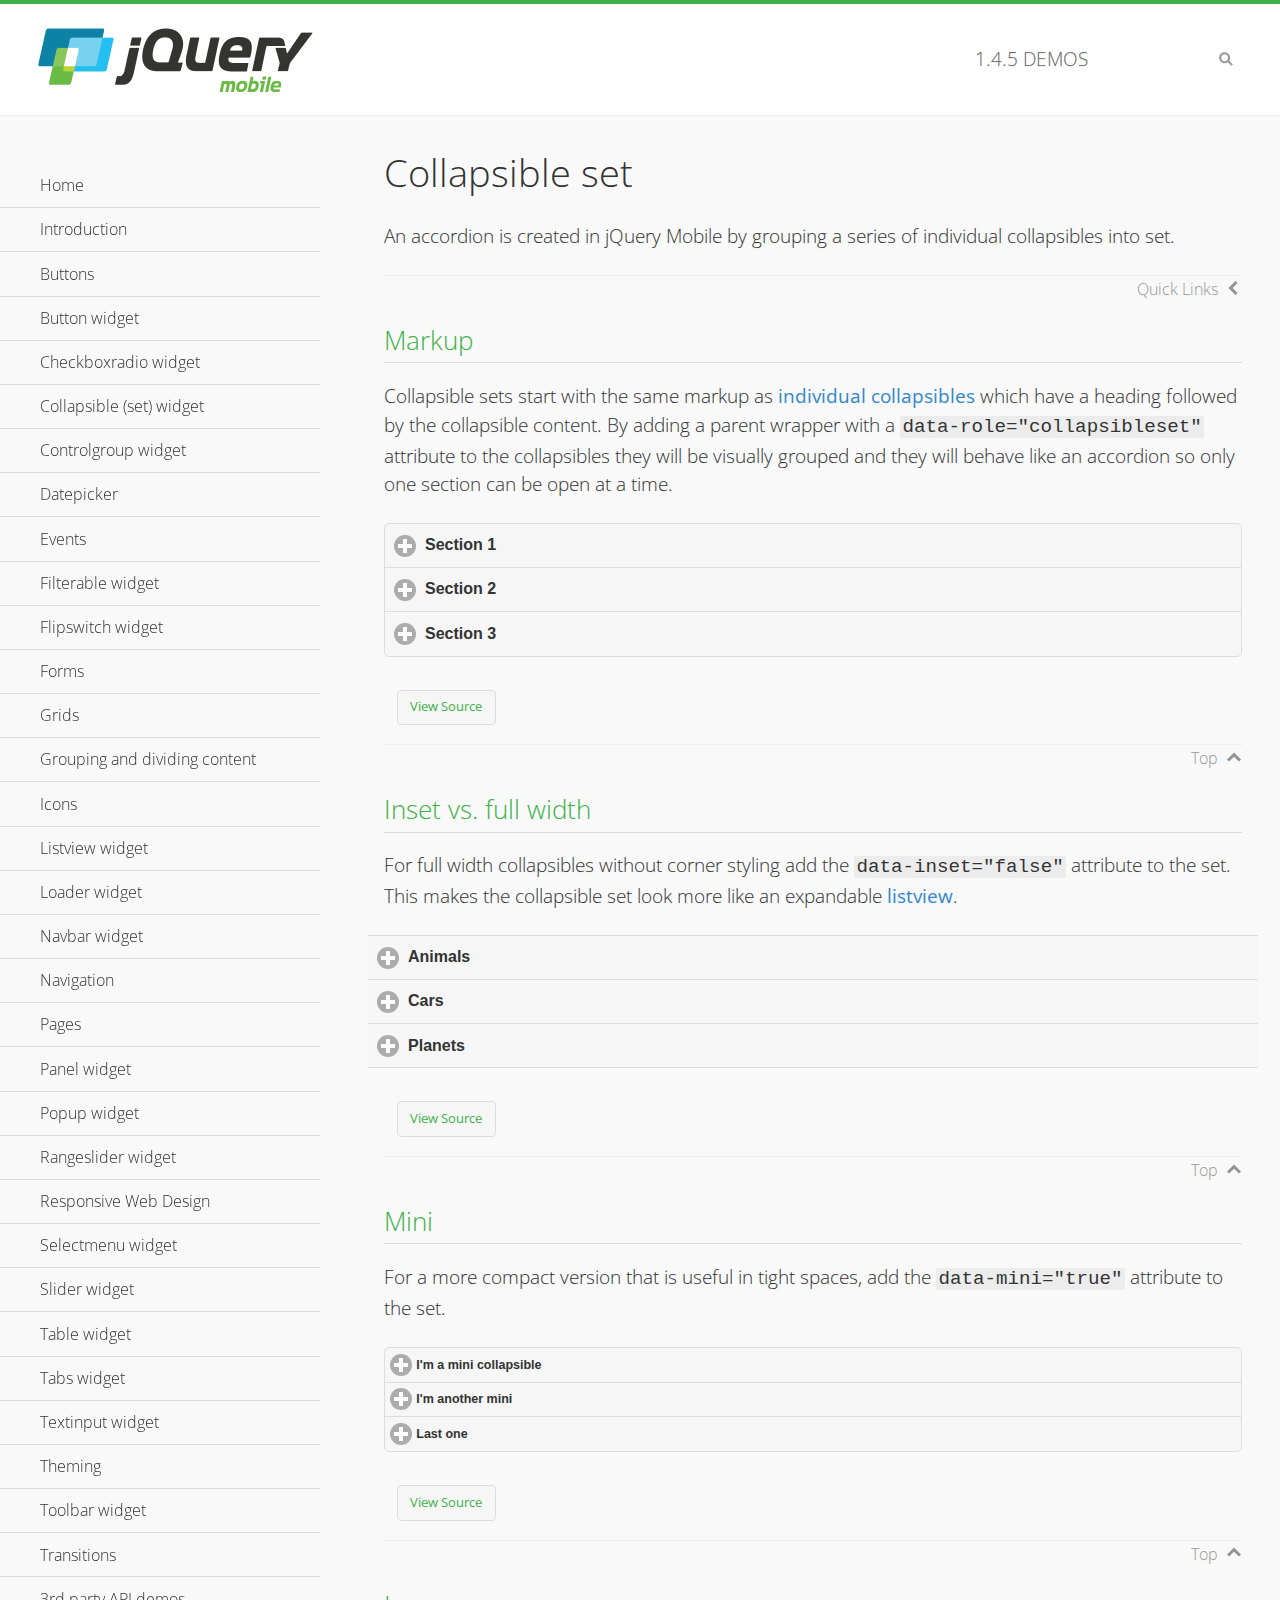
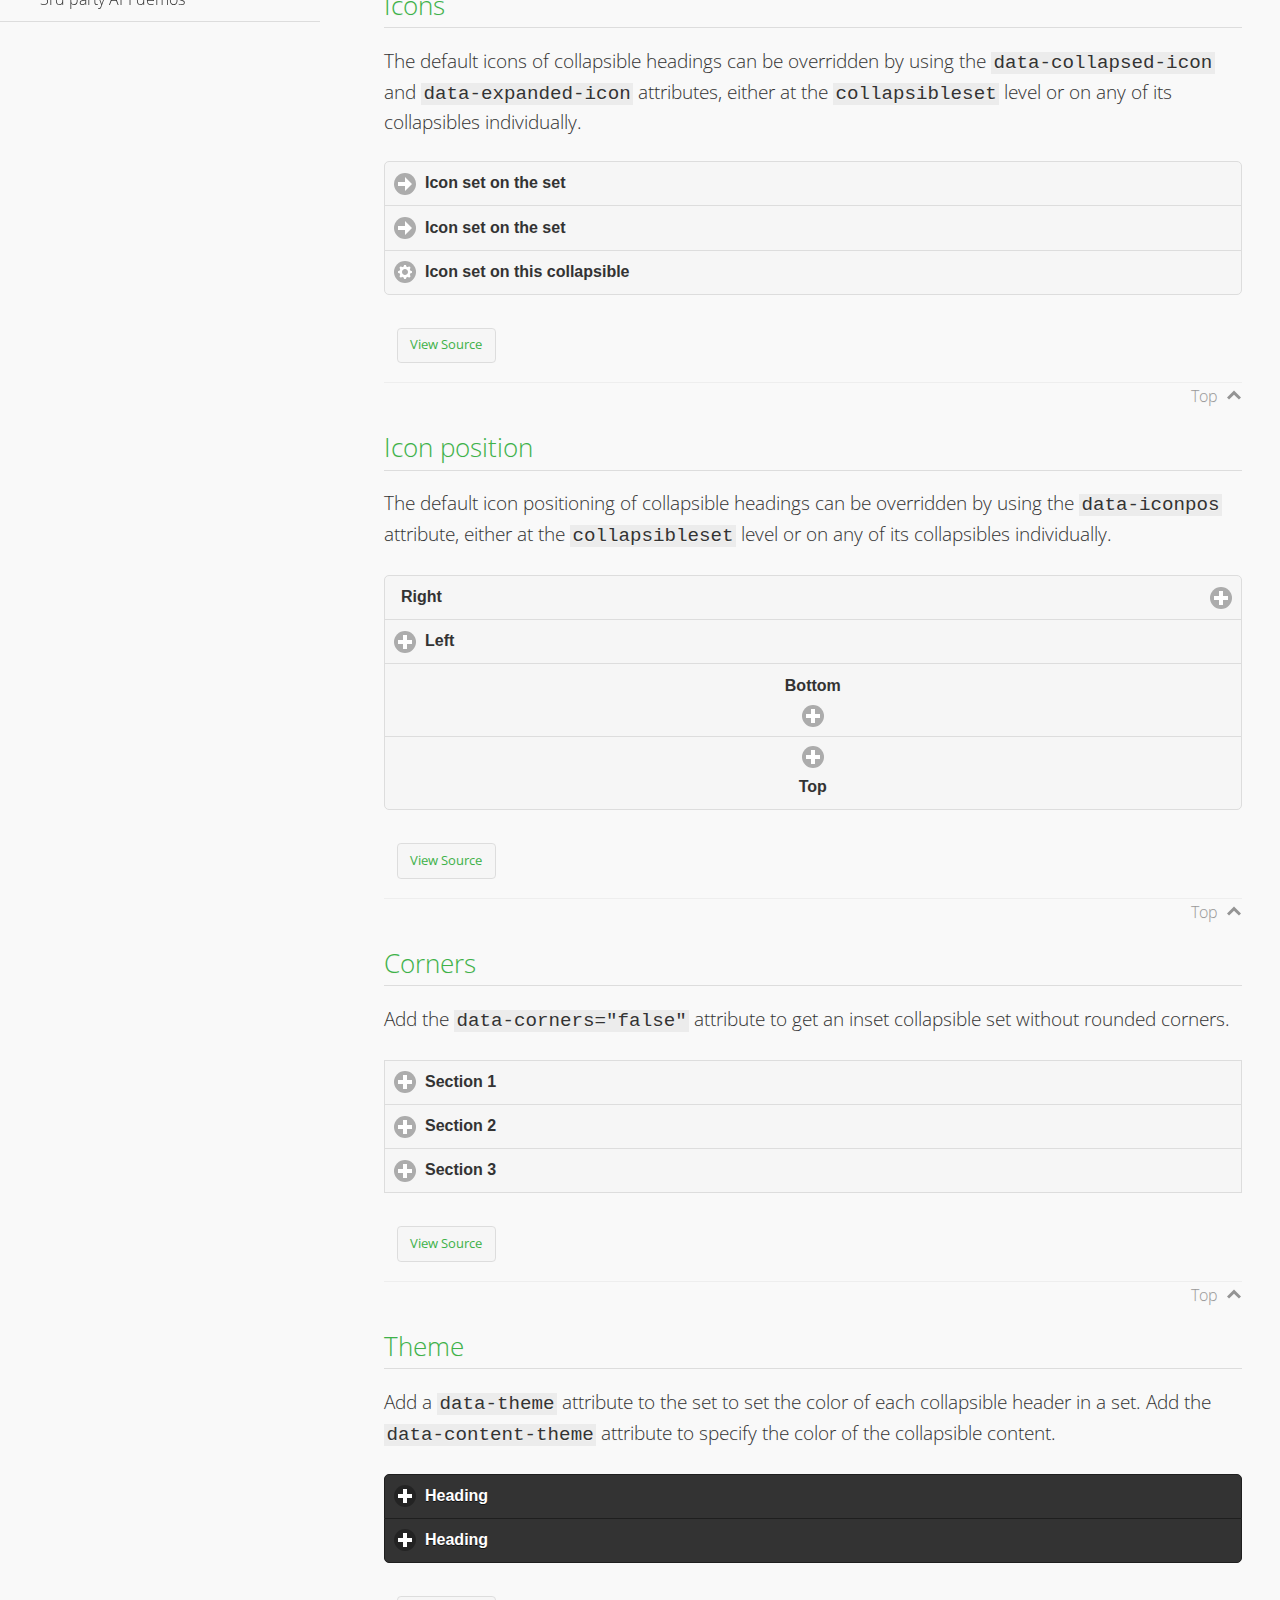
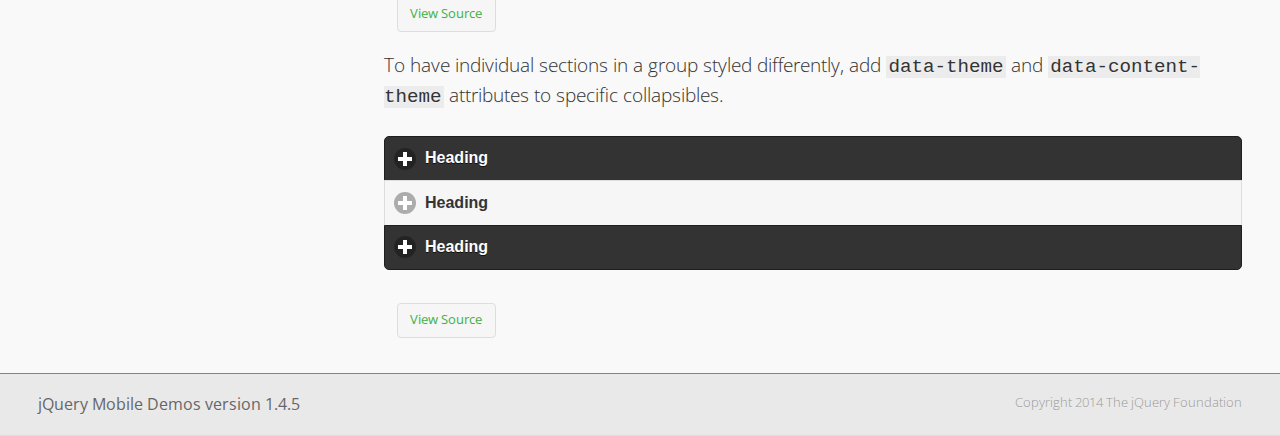
<file: css mobile/jquery.mobile-1.4.5/demos/collapsibleset/index.html>
<!DOCTYPE html>
<html>
<head>
	<meta charset="utf-8">
	<meta name="viewport" content="width=device-width, initial-scale=1">
	<title>Collapsible set - jQuery Mobile Demos</title>
	<link rel="shortcut icon" href="../favicon.ico">
    <link rel="stylesheet" href="http://fonts.googleapis.com/css?family=Open+Sans:300,400,700">
	<link rel="stylesheet" href="../css/themes/default/jquery.mobile-1.4.5.min.css">
	<link rel="stylesheet" href="../_assets/css/jqm-demos.css">
	<script src="../js/jquery.js"></script>
	<script src="../_assets/js/index.js"></script>
	<script src="../js/jquery.mobile-1.4.5.min.js"></script>
</head>
<body>
<div data-role="page" class="jqm-demos" data-quicklinks="true">

	<div data-role="header" class="jqm-header">
		<h2><a href="../" title="jQuery Mobile Demos home"><img src="../_assets/img/jquery-logo.png" alt="jQuery Mobile"></a></h2>
		<p><span class="jqm-version"></span> Demos</p>
		<a href="#" class="jqm-navmenu-link ui-btn ui-btn-icon-notext ui-corner-all ui-icon-bars ui-nodisc-icon ui-alt-icon ui-btn-left">Menu</a>
		<a href="#" class="jqm-search-link ui-btn ui-btn-icon-notext ui-corner-all ui-icon-search ui-nodisc-icon ui-alt-icon ui-btn-right">Search</a>
	</div><!-- /header -->

	<div role="main" class="ui-content jqm-content">

		<h1>Collapsible set</h1>

		<p>An accordion is created in jQuery Mobile by grouping a series of individual collapsibles into set.</p>

		<h2>Markup</h2>

		<p>Collapsible sets start with the same markup as <a href="../collapsible/" data-ajax="false">individual collapsibles</a> which have a heading followed by the collapsible content. By adding a parent wrapper with a <code>data-role="collapsibleset"</code> attribute to the collapsibles they will be visually grouped and they will behave like an accordion so only one section can be open at a time.</p>

			<div data-demo-html="true">
				<div data-role="collapsibleset" data-theme="a" data-content-theme="a">
					<div data-role="collapsible">
						<h3>Section 1</h3>
					<p>I'm the collapsible content for section 1</p>
					</div>
					<div data-role="collapsible">
						<h3>Section 2</h3>
					<p>I'm the collapsible content for section 2</p>

					</div>
					<div data-role="collapsible">
						<h3>Section 3</h3>
					<p>I'm the collapsible content for section 3</p>
					</div>
				</div>
			</div><!--/demo-html -->

		<h2>Inset vs. full width</h2>

		<p>For full width collapsibles without corner styling add the <code>data-inset="false"</code> attribute to the set. This makes the collapsible set look more like an expandable <a href="../listview/">listview</a>.</p>

			<div data-demo-html="true">
				<div data-role="collapsibleset" data-inset="false">
					<div data-role="collapsible">
						<h3>Animals</h3>
						<ul data-role="listview" data-inset="false">
							<li>Cats</li>
							<li>Dogs</li>
							<li>Lizards</li>
							<li>Snakes</li>
						</ul>
					</div>
					<div data-role="collapsible">
						<h3>Cars</h3>
						<ul data-role="listview" data-inset="false">
							<li>Acura</li>
							<li>Audi</li>
							<li>BMW</li>
							<li>Cadillac</li>
						</ul>
					</div>
					<div data-role="collapsible">
						<h3>Planets</h3>
						<ul data-role="listview" data-inset="false">
							<li>Earth</li>
							<li>Jupiter</li>
							<li>Mars</li>
							<li>Mercury</li>
						</ul>
					</div>
				</div>
			</div><!--/demo-html -->

		<h2>Mini</h2>

		<p>For a more compact version that is useful in tight spaces, add the <code>data-mini="true"</code> attribute to the set. </p>

			<div data-demo-html="true">
				<div data-role="collapsibleset" data-theme="a" data-content-theme="a" data-mini="true">
					<div data-role="collapsible">
						<h3>I'm a mini collapsible</h3>
					<p>This is good for tight spaces.</p>
					</div>
					<div data-role="collapsible">
						<h3>I'm another mini</h3>
					<p>Here's some collapsible content.</p>

					</div>
					<div data-role="collapsible">
						<h3>Last one</h3>
					<p>Final bit of collapsible content.</p>
					</div>
				</div>
			</div><!--/demo-html -->

		<h2>Icons</h2>

		<p>The default icons of collapsible headings can be overridden by using the <code>data-collapsed-icon</code> and <code>data-expanded-icon</code> attributes, either at the <code>collapsibleset</code> level or on any of its collapsibles individually.</p>

			<div data-demo-html="true">
				<div data-role="collapsibleset" data-theme="a" data-content-theme="a" data-collapsed-icon="arrow-r" data-expanded-icon="arrow-d">
					<div data-role="collapsible">
						<h3>Icon set on the set</h3>
					<p>Specify the open and close icons on the set to apply it to all the collapsibles within.</p>
					</div>
					<div data-role="collapsible">
						<h3>Icon set on the set</h3>
					<p>This collapsible also gets the icon from the set.</p>
					</div>
					<div data-role="collapsible" data-collapsed-icon="gear" data-expanded-icon="delete">
						<h3>Icon set on this collapsible</h3>
					<p>The icons here are applied to this collapsible specifically, thus overriding the set icons.</p>
					</div>
				</div>
			</div><!--/demo-html -->

		<h2>Icon position</h2>

		<p>The default icon positioning of collapsible headings can be overridden by using the <code>data-iconpos</code> attribute, either at the <code>collapsibleset</code> level or on any of its collapsibles individually.</p>

			<div data-demo-html="true">
				<div data-role="collapsibleset" data-theme="a" data-content-theme="a" data-iconpos="right">
					<div data-role="collapsible">
						<h3>Right</h3>
					<p>Inherits icon positioning from <code>data-iconpos="right"</code> attribute on set.</p>
					</div>
					<div data-role="collapsible" data-iconpos="left">
						<h3>Left</h3>
					<p>Set via <code>data-iconpos="left"</code> attribute on the collapsible</p>
					</div>
					<div data-role="collapsible" data-iconpos="bottom">
						<h3>Bottom</h3>
					<p>Set via <code>data-iconpos="bottom"</code> attribute on the collapsible</p>
					</div>
					<div data-role="collapsible" data-iconpos="top">
						<h3>Top</h3>
					<p>Set via <code>data-iconpos="top"</code> attribute on the collapsible</p>
					</div>
				</div>
			</div><!--/demo-html -->

		<h2>Corners</h2>
		<p>Add the <code>data-corners="false"</code> attribute to get an inset collapsible set without rounded corners.</p>

			<div data-demo-html="true">
				<div data-role="collapsibleset" data-corners="false" data-theme="a" data-content-theme="a">
					<div data-role="collapsible">
						<h3>Section 1</h3>
					<p>Collapsible content</p>
					</div>
					<div data-role="collapsible">
						<h3>Section 2</h3>
					<p>Collapsible content</p>

					</div>
					<div data-role="collapsible">
						<h3>Section 3</h3>
					<p>Collapsible content</p>
					</div>
				</div>
			</div><!--/demo-html -->

		<h2>Theme</h2>

		<p>Add a <code>data-theme</code> attribute to the set to set the color of each collapsible header in a set. Add the <code>data-content-theme</code> attribute to specify the color of the collapsible content. </p>

			<div data-demo-html="true">
				<div data-role="collapsibleset" data-theme="b" data-content-theme="b">
					<div data-role="collapsible">
						<h3>Heading</h3>
						<p>Content</p>
					</div>
					<div data-role="collapsible">
						<h3>Heading</h3>
						<p>Content</p>
					</div>
				</div>
			</div><!--/demo-html -->

		<p>To have individual sections in a group styled differently, add <code>data-theme</code> and <code>data-content-theme</code> attributes to specific collapsibles.</p>

			<div data-demo-html="true">
				<div data-role="collapsibleset" data-theme="b" data-content-theme="b">
					<div data-role="collapsible">
						<h3>Heading</h3>
						<p>Content</p>
					</div>
					<div data-role="collapsible" data-theme="a" data-content-theme="a">
						<h3>Heading</h3>
						<p>Content</p>
					</div>
					<div data-role="collapsible">
						<h3>Heading</h3>
						<p>Content</p>
					</div>
				</div>
		</div><!--/demo-html -->

	</div><!-- /content -->
	    <div data-role="panel" class="jqm-navmenu-panel" data-position="left" data-display="overlay" data-theme="a">
	    	<ul class="jqm-list ui-alt-icon ui-nodisc-icon">
<li data-filtertext="demos homepage" data-icon="home"><a href=".././">Home</a></li>
<li data-filtertext="introduction overview getting started"><a href="../intro/" data-ajax="false">Introduction</a></li>
<li data-filtertext="buttons button markup buttonmarkup method anchor link button element"><a href="../button-markup/" data-ajax="false">Buttons</a></li>
<li data-filtertext="form button widget input button submit reset"><a href="../button/" data-ajax="false">Button widget</a></li>
<li data-role="collapsible" data-enhanced="true" data-collapsed-icon="carat-d" data-expanded-icon="carat-u" data-iconpos="right" data-inset="false" class="ui-collapsible ui-collapsible-themed-content ui-collapsible-collapsed">
	<h3 class="ui-collapsible-heading ui-collapsible-heading-collapsed">
		<a href="#" class="ui-collapsible-heading-toggle ui-btn ui-btn-icon-right ui-btn-inherit ui-icon-carat-d">
		    Checkboxradio widget<span class="ui-collapsible-heading-status"> click to expand contents</span>
		</a>
	</h3>
	<div class="ui-collapsible-content ui-body-inherit ui-collapsible-content-collapsed" aria-hidden="true">
		<ul>
			<li data-filtertext="form checkboxradio widget checkbox input checkboxes controlgroups"><a href="../checkboxradio-checkbox/" data-ajax="false">Checkboxes</a></li>
			<li data-filtertext="form checkboxradio widget radio input radio buttons controlgroups"><a href="../checkboxradio-radio/" data-ajax="false">Radio buttons</a></li>
		</ul>
	</div>
</li>
<li data-role="collapsible" data-enhanced="true" data-collapsed-icon="carat-d" data-expanded-icon="carat-u" data-iconpos="right" data-inset="false" class="ui-collapsible ui-collapsible-themed-content ui-collapsible-collapsed">
	<h3 class="ui-collapsible-heading ui-collapsible-heading-collapsed">
		<a href="#" class="ui-collapsible-heading-toggle ui-btn ui-btn-icon-right ui-btn-inherit ui-icon-carat-d">
			Collapsible (set) widget<span class="ui-collapsible-heading-status"> click to expand contents</span>
		</a>
	</h3>
	<div class="ui-collapsible-content ui-body-inherit ui-collapsible-content-collapsed" aria-hidden="true">
		<ul>
			<li data-filtertext="collapsibles content formatting"><a href="../collapsible/" data-ajax="false">Collapsible</a></li>
			<li data-filtertext="dynamic collapsible set accordion append expand"><a href="../collapsible-dynamic/" data-ajax="false">Dynamic collapsibles</a></li>
			<li data-filtertext="accordions collapsible set widget content formatting grouped collapsibles"><a href="../collapsibleset/" data-ajax="false">Collapsible set</a></li>
		</ul>
	</div>
</li>
<li data-role="collapsible" data-enhanced="true" data-collapsed-icon="carat-d" data-expanded-icon="carat-u" data-iconpos="right" data-inset="false" class="ui-collapsible ui-collapsible-themed-content ui-collapsible-collapsed">
	<h3 class="ui-collapsible-heading ui-collapsible-heading-collapsed">
		<a href="#" class="ui-collapsible-heading-toggle ui-btn ui-btn-icon-right ui-btn-inherit ui-icon-carat-d">
			Controlgroup widget<span class="ui-collapsible-heading-status"> click to expand contents</span>
		</a>
	</h3>
	<div class="ui-collapsible-content ui-body-inherit ui-collapsible-content-collapsed" aria-hidden="true">
		<ul>
			<li data-filtertext="controlgroups selectmenu checkboxradio input grouped buttons horizontal vertical"><a href="../controlgroup/" data-ajax="false">Controlgroup</a></li>
			<li data-filtertext="dynamic controlgroup dynamically add buttons"><a href="../controlgroup-dynamic/" data-ajax="false">Dynamic controlgroups</a></li>
		</ul>
	</div>
</li>
<li data-filtertext="form datepicker widget date input"><a href="../datepicker/" data-ajax="false">Datepicker</a></li>
<li data-role="collapsible" data-enhanced="true" data-collapsed-icon="carat-d" data-expanded-icon="carat-u" data-iconpos="right" data-inset="false" class="ui-collapsible ui-collapsible-themed-content ui-collapsible-collapsed">
	<h3 class="ui-collapsible-heading ui-collapsible-heading-collapsed">
		<a href="#" class="ui-collapsible-heading-toggle ui-btn ui-btn-icon-right ui-btn-inherit ui-icon-carat-d">
			Events<span class="ui-collapsible-heading-status"> click to expand contents</span>
		</a>
	</h3>
	<div class="ui-collapsible-content ui-body-inherit ui-collapsible-content-collapsed" aria-hidden="true">
		<ul>
			<li data-filtertext="swipe to delete list items listviews swipe events"><a href="../swipe-list/" data-ajax="false">Swipe list items</a></li>
			<li data-filtertext="swipe to navigate swipe page navigation swipe events"><a href="../swipe-page/" data-ajax="false">Swipe page navigation</a></li>
		</ul>
	</div>
</li>
<li data-filtertext="filterable filter elements sorting searching listview table"><a href="../filterable/" data-ajax="false">Filterable widget</a></li>
<li data-filtertext="form flipswitch widget flip toggle switch binary select checkbox input"><a href="../flipswitch/" data-ajax="false">Flipswitch widget</a></li>
<li data-role="collapsible" data-enhanced="true" data-collapsed-icon="carat-d" data-expanded-icon="carat-u" data-iconpos="right" data-inset="false" class="ui-collapsible ui-collapsible-themed-content ui-collapsible-collapsed">
	<h3 class="ui-collapsible-heading ui-collapsible-heading-collapsed">
		<a href="#" class="ui-collapsible-heading-toggle ui-btn ui-btn-icon-right ui-btn-inherit ui-icon-carat-d">
			Forms<span class="ui-collapsible-heading-status"> click to expand contents</span>
		</a>
	</h3>
	<div class="ui-collapsible-content ui-body-inherit ui-collapsible-content-collapsed" aria-hidden="true">
		<ul>
			<li data-filtertext="forms text checkbox radio range button submit reset inputs selects textarea slider flipswitch label form elements"><a href="../forms/" data-ajax="false">Forms</a></li>
			<li data-filtertext="form hide labels hidden accessible ui-hidden-accessible forms"><a href="../forms-label-hidden-accessible/" data-ajax="false">Hide labels</a></li>
			<li data-filtertext="form field containers fieldcontain ui-field-contain forms"><a href="../forms-field-contain/" data-ajax="false">Field containers</a></li>
			<li data-filtertext="forms disabled form elements"><a href="../forms-disabled/" data-ajax="false">Forms disabled</a></li>
			<li data-filtertext="forms gallery examples overview forms text checkbox radio range button submit reset inputs selects textarea slider flipswitch label form elements"><a href="../forms-gallery/" data-ajax="false">Forms gallery</a></li>
		</ul>
	</div>
</li>
<li data-role="collapsible" data-enhanced="true" data-collapsed-icon="carat-d" data-expanded-icon="carat-u" data-iconpos="right" data-inset="false" class="ui-collapsible ui-collapsible-themed-content ui-collapsible-collapsed">
	<h3 class="ui-collapsible-heading ui-collapsible-heading-collapsed">
		<a href="#" class="ui-collapsible-heading-toggle ui-btn ui-btn-icon-right ui-btn-inherit ui-icon-carat-d">
			Grids<span class="ui-collapsible-heading-status"> click to expand contents</span>
		</a>
	</h3>
	<div class="ui-collapsible-content ui-body-inherit ui-collapsible-content-collapsed" aria-hidden="true">
		<ul>
			<li data-filtertext="grids columns blocks content formatting rwd responsive css framework"><a href="../grids/" data-ajax="false">Grids</a></li>
			<li data-filtertext="buttons in grids css framework"><a href="../grids-buttons/" data-ajax="false">Buttons in grids</a></li>
			<li data-filtertext="custom responsive grids rwd css framework"><a href="../grids-custom-responsive/" data-ajax="false">Custom responsive grids</a></li>
		</ul>
	</div>
</li>
<li data-filtertext="blocks content formatting sections heading"><a href="../body-bar-classes/" data-ajax="false">Grouping and dividing content</a></li>
<li data-role="collapsible" data-enhanced="true" data-collapsed-icon="carat-d" data-expanded-icon="carat-u" data-iconpos="right" data-inset="false" class="ui-collapsible ui-collapsible-themed-content ui-collapsible-collapsed">
	<h3 class="ui-collapsible-heading ui-collapsible-heading-collapsed">
		<a href="#" class="ui-collapsible-heading-toggle ui-btn ui-btn-icon-right ui-btn-inherit ui-icon-carat-d">
			Icons<span class="ui-collapsible-heading-status"> click to expand contents</span>
		</a>
	</h3>
	<div class="ui-collapsible-content ui-body-inherit ui-collapsible-content-collapsed" aria-hidden="true">
		<ul>
			<li data-filtertext="button icons svg disc alt custom icon position"><a href="../icons/" data-ajax="false">Icons</a></li>
			<li data-filtertext=""><a href="../icons-grunticon/" data-ajax="false">Grunticon loader</a></li>
		</ul>
	</div>
</li>
<li data-role="collapsible" data-enhanced="true" data-collapsed-icon="carat-d" data-expanded-icon="carat-u" data-iconpos="right" data-inset="false" class="ui-collapsible ui-collapsible-themed-content ui-collapsible-collapsed">
	<h3 class="ui-collapsible-heading ui-collapsible-heading-collapsed">
		<a href="#" class="ui-collapsible-heading-toggle ui-btn ui-btn-icon-right ui-btn-inherit ui-icon-carat-d">
			Listview widget<span class="ui-collapsible-heading-status"> click to expand contents</span>
		</a>
	</h3>
	<div class="ui-collapsible-content ui-body-inherit ui-collapsible-content-collapsed" aria-hidden="true">
		<ul>
			<li data-filtertext="listview widget thumbnails icons nested split button collapsible ul ol"><a href="../listview/" data-ajax="false">Listview</a></li>
			<li data-filtertext="autocomplete filterable reveal listview filtertextbeforefilter placeholder"><a href="../listview-autocomplete/" data-ajax="false">Listview autocomplete</a></li>
			<li data-filtertext="autocomplete filterable reveal listview remote data filtertextbeforefilter placeholder"><a href="../listview-autocomplete-remote/" data-ajax="false">Listview autocomplete remote data</a></li>
			<li data-filtertext="autodividers anchor jump scroll linkbars listview lists ul ol"><a href="../listview-autodividers-linkbar/" data-ajax="false">Listview autodividers linkbar</a></li>
			<li data-filtertext="listview autodividers selector autodividersselector lists ul ol"><a href="../listview-autodividers-selector/" data-ajax="false">Listview autodividers selector</a></li>
			<li data-filtertext="listview nested list items"><a href="../listview-nested-lists/" data-ajax="false">Nested Listviews</a></li>
			<li data-filtertext="listview collapsible list items flat"><a href="../listview-collapsible-item-flat/" data-ajax="false">Listview collapsible list items (flat)</a></li>
			<li data-filtertext="listview collapsible list indented"><a href="../listview-collapsible-item-indented/" data-ajax="false">Listview collapsible list items (indented)</a></li>
			<li data-filtertext="grid listview responsive grids responsive listviews lists ul"><a href="../listview-grid/" data-ajax="false">Listview responsive grid</a></li>
		</ul>
	</div>
</li>
<li data-filtertext="loader widget page loading navigation overlay spinner"><a href="../loader/" data-ajax="false">Loader widget</a></li>
<li data-filtertext="navbar widget navmenu toolbars header footer"><a href="../navbar/" data-ajax="false">Navbar widget</a></li>
<li data-role="collapsible" data-enhanced="true" data-collapsed-icon="carat-d" data-expanded-icon="carat-u" data-iconpos="right" data-inset="false" class="ui-collapsible ui-collapsible-themed-content ui-collapsible-collapsed">
	<h3 class="ui-collapsible-heading ui-collapsible-heading-collapsed">
		<a href="#" class="ui-collapsible-heading-toggle ui-btn ui-btn-icon-right ui-btn-inherit ui-icon-carat-d">
			Navigation<span class="ui-collapsible-heading-status"> click to expand contents</span>
		</a>
	</h3>
	<div class="ui-collapsible-content ui-body-inherit ui-collapsible-content-collapsed" aria-hidden="true">
		<ul>
			<li data-filtertext="ajax navigation navigate widget history event method"><a href="../navigation/" data-ajax="false">Navigation</a></li>
			<li data-filtertext="linking pages page links navigation ajax prefetch cache"><a href="../navigation-linking-pages/" data-ajax="false">Linking pages</a></li>
			<!-- <li data-filtertext="php redirect server redirection server-side navigation"><a href="../navigation-php-redirect/" data-ajax="false">PHP redirect demo</a></li>-->
			<li data-filtertext="navigation redirection hash query"><a href="../navigation-hash-processing/" data-ajax="false">Hash processing demo</a></li>
			<li data-filtertext="navigation redirection hash query"><a href="../page-events/" data-ajax="false">Page Navigation Events</a></li>
		</ul>
	</div>
</li>
<li data-role="collapsible" data-enhanced="true" data-collapsed-icon="carat-d" data-expanded-icon="carat-u" data-iconpos="right" data-inset="false" class="ui-collapsible ui-collapsible-themed-content ui-collapsible-collapsed">
	<h3 class="ui-collapsible-heading ui-collapsible-heading-collapsed">
		<a href="#" class="ui-collapsible-heading-toggle ui-btn ui-btn-icon-right ui-btn-inherit ui-icon-carat-d">
			Pages<span class="ui-collapsible-heading-status"> click to expand contents</span>
		</a>
	</h3>
	<div class="ui-collapsible-content ui-body-inherit ui-collapsible-content-collapsed" aria-hidden="true">
		<ul>
			<li data-filtertext="pages page widget ajax navigation"><a href="../pages/" data-ajax="false">Pages</a></li>
			<li data-filtertext="single page"><a href="../pages-single-page/" data-ajax="false">Single page</a></li>
			<li data-filtertext="multipage multi-page page"><a href="../pages-multi-page/" data-ajax="false">Multi-page template</a></li>
			<li data-filtertext="dialog page widget modal popup"><a href="../pages-dialog/" data-ajax="false">Dialog page</a></li>
		</ul>
	</div>
</li>
<li data-role="collapsible" data-enhanced="true" data-collapsed-icon="carat-d" data-expanded-icon="carat-u" data-iconpos="right" data-inset="false" class="ui-collapsible ui-collapsible-themed-content ui-collapsible-collapsed">
	<h3 class="ui-collapsible-heading ui-collapsible-heading-collapsed">
		<a href="#" class="ui-collapsible-heading-toggle ui-btn ui-btn-icon-right ui-btn-inherit ui-icon-carat-d">
			Panel widget<span class="ui-collapsible-heading-status"> click to expand contents</span>
		</a>
	</h3>
	<div class="ui-collapsible-content ui-body-inherit ui-collapsible-content-collapsed" aria-hidden="true">
		<ul>
			<li data-filtertext="panel widget sliding panels reveal push overlay responsive"><a href="../panel/" data-ajax="false">Panel</a></li>
			<li data-filtertext=""><a href="../panel-external/" data-ajax="false">External panels</a></li>
			<li data-filtertext="panel "><a href="../panel-fixed/" data-ajax="false">Fixed panels</a></li>
			<li data-filtertext="panel slide panels sliding panels shadow rwd responsive breakpoint"><a href="../panel-responsive/" data-ajax="false">Panels responsive</a></li>
			<li data-filtertext="panel custom style custom panel width reveal shadow listview panel styling page background wrapper"><a href="../panel-styling/" data-ajax="false">Custom panel style</a></li>
			<li data-filtertext="panel open on swipe"><a href="../panel-swipe-open/" data-ajax="false">Panel open on swipe</a></li>
			<li data-filtertext="panels outside page internal external toolbars"><a href="../panel-external-internal/" data-ajax="false">Panel external and internal</a></li>
		</ul>
	</div>
</li>
<li data-role="collapsible" data-enhanced="true" data-collapsed-icon="carat-d" data-expanded-icon="carat-u" data-iconpos="right" data-inset="false" class="ui-collapsible ui-collapsible-themed-content ui-collapsible-collapsed">
	<h3 class="ui-collapsible-heading ui-collapsible-heading-collapsed">
		<a href="#" class="ui-collapsible-heading-toggle ui-btn ui-btn-icon-right ui-btn-inherit ui-icon-carat-d">
			Popup widget<span class="ui-collapsible-heading-status"> click to expand contents</span>
		</a>
	</h3>
	<div class="ui-collapsible-content ui-body-inherit ui-collapsible-content-collapsed" aria-hidden="true">
		<ul>
			<li data-filtertext="popup widget popups dialog modal transition tooltip lightbox form overlay screen flip pop fade transition"><a href="../popup/" data-ajax="false">Popup</a></li>
			<li data-filtertext="popup alignment position"><a href="../popup-alignment/" data-ajax="false">Popup alignment</a></li>
			<li data-filtertext="popup arrow size popups popover"><a href="../popup-arrow-size/" data-ajax="false">Popup arrow size</a></li>
			<li data-filtertext="dynamic popups popup images lightbox"><a href="../popup-dynamic/" data-ajax="false">Dynamic popups</a></li>
			<li data-filtertext="popups with iframes scaling"><a href="../popup-iframe/" data-ajax="false">Popups with iframes</a></li>
			<li data-filtertext="popup image scaling"><a href="../popup-image-scaling/" data-ajax="false">Popup image scaling</a></li>
			<li data-filtertext="external popup outside multi-page"><a href="../popup-outside-multipage/" data-ajax="false">Popup outside multi-page</a></li>
		</ul>
	</div>
</li>
<li data-filtertext="form rangeslider widget dual sliders dual handle sliders range input"><a href="../rangeslider/" data-ajax="false">Rangeslider widget</a></li>
<li data-filtertext="responsive web design rwd adaptive progressive enhancement PE accessible mobile breakpoints media query media queries"><a href="../rwd/" data-ajax="false">Responsive Web Design</a></li>
<li data-role="collapsible" data-enhanced="true" data-collapsed-icon="carat-d" data-expanded-icon="carat-u" data-iconpos="right" data-inset="false" class="ui-collapsible ui-collapsible-themed-content ui-collapsible-collapsed">
	<h3 class="ui-collapsible-heading ui-collapsible-heading-collapsed">
		<a href="#" class="ui-collapsible-heading-toggle ui-btn ui-btn-icon-right ui-btn-inherit ui-icon-carat-d">
			Selectmenu widget<span class="ui-collapsible-heading-status"> click to expand contents</span>
		</a>
	</h3>
	<div class="ui-collapsible-content ui-body-inherit ui-collapsible-content-collapsed" aria-hidden="true">
		<ul>
			<li data-filtertext="form selectmenu widget select input custom select menu selects"><a href="../selectmenu/" data-ajax="false">Selectmenu</a></li>
			<li data-filtertext="form custom select menu selectmenu widget custom menu option optgroup multiple selects"><a href="../selectmenu-custom/" data-ajax="false">Custom select menu</a></li>
			<li data-filtertext="filterable select filter popup dialog"><a href="../selectmenu-custom-filter/" data-ajax="false">Custom select menu with filter</a></li>
		</ul>
	</div>
</li>
<li data-role="collapsible" data-enhanced="true" data-collapsed-icon="carat-d" data-expanded-icon="carat-u" data-iconpos="right" data-inset="false" class="ui-collapsible ui-collapsible-themed-content ui-collapsible-collapsed">
	<h3 class="ui-collapsible-heading ui-collapsible-heading-collapsed">
		<a href="#" class="ui-collapsible-heading-toggle ui-btn ui-btn-icon-right ui-btn-inherit ui-icon-carat-d">
			Slider widget<span class="ui-collapsible-heading-status"> click to expand contents</span>
		</a>
	</h3>
	<div class="ui-collapsible-content ui-body-inherit ui-collapsible-content-collapsed" aria-hidden="true">
		<ul>
			<li data-filtertext="form slider widget range input single sliders"><a href="../slider/" data-ajax="false">Slider</a></li>
			<li data-filtertext="form slider widget flipswitch slider binary select flip toggle switch"><a href="../slider-flipswitch/" data-ajax="false">Slider flip toggle switch</a></li>
			<li data-filtertext="form slider tooltip handle value input range sliders"><a href="../slider-tooltip/" data-ajax="false">Slider tooltip</a></li>
		</ul>
	</div>
</li>
<li data-role="collapsible" data-enhanced="true" data-collapsed-icon="carat-d" data-expanded-icon="carat-u" data-iconpos="right" data-inset="false" class="ui-collapsible ui-collapsible-themed-content ui-collapsible-collapsed">
	<h3 class="ui-collapsible-heading ui-collapsible-heading-collapsed">
		<a href="#" class="ui-collapsible-heading-toggle ui-btn ui-btn-icon-right ui-btn-inherit ui-icon-carat-d">
			Table widget<span class="ui-collapsible-heading-status"> click to expand contents</span>
		</a>
	</h3>
	<div class="ui-collapsible-content ui-body-inherit ui-collapsible-content-collapsed" aria-hidden="true">
		<ul>
			<li data-filtertext="table widget reflow column toggle th td responsive tables rwd hide show tabular"><a href="../table-column-toggle/" data-ajax="false">Table Column Toggle</a></li>
			<li data-filtertext="table column toggle phone comparison demo"><a href="../table-column-toggle-example/" data-ajax="false">Table Column Toggle demo</a></li>
			<li data-filtertext="responsive tables table column toggle heading groups rwd breakpoint"><a href="../table-column-toggle-heading-groups/" data-ajax="false">Table Column Toggle heading groups</a></li>
			<li data-filtertext="responsive tables table column toggle hide rwd breakpoint customization options"><a href="../table-column-toggle-options/" data-ajax="false">Table Column Toggle options</a></li>
			<li data-filtertext="table reflow th td responsive rwd columns tabular"><a href="../table-reflow/" data-ajax="false">Table Reflow</a></li>
			<li data-filtertext="responsive tables table reflow heading groups rwd breakpoint"><a href="../table-reflow-heading-groups/" data-ajax="false">Table Reflow heading groups</a></li>
			<li data-filtertext="responsive tables table reflow stripes strokes table style"><a href="../table-reflow-stripes-strokes/" data-ajax="false">Table Reflow stripes and strokes</a></li>
			<li data-filtertext="responsive tables table reflow stack custom styles"><a href="../table-reflow-styling/" data-ajax="false">Table Reflow custom styles</a></li>
		</ul>
	</div>
</li>
<li data-filtertext="ui tabs widget"><a href="../tabs/" data-ajax="false">Tabs widget</a></li>
<li data-filtertext="form textinput widget text input textarea number date time tel email file color password"><a href="../textinput/" data-ajax="false">Textinput widget</a></li>
<li data-role="collapsible" data-enhanced="true" data-collapsed-icon="carat-d" data-expanded-icon="carat-u" data-iconpos="right" data-inset="false" class="ui-collapsible ui-collapsible-themed-content ui-collapsible-collapsed">
	<h3 class="ui-collapsible-heading ui-collapsible-heading-collapsed">
		<a href="#" class="ui-collapsible-heading-toggle ui-btn ui-btn-icon-right ui-btn-inherit ui-icon-carat-d">
			Theming<span class="ui-collapsible-heading-status"> click to expand contents</span>
		</a>
	</h3>
	<div class="ui-collapsible-content ui-body-inherit ui-collapsible-content-collapsed" aria-hidden="true">
		<ul>
			<li data-filtertext="default theme swatches theming style css"><a href="../theme-default/" data-ajax="false">Default theme</a></li>
			<li data-filtertext="classic theme old theme swatches theming style css"><a href="../theme-classic/" data-ajax="false">Classic theme</a></li>
		</ul>
	</div>
</li>
<li data-role="collapsible" data-enhanced="true" data-collapsed-icon="carat-d" data-expanded-icon="carat-u" data-iconpos="right" data-inset="false" class="ui-collapsible ui-collapsible-themed-content ui-collapsible-collapsed">
	<h3 class="ui-collapsible-heading ui-collapsible-heading-collapsed">
		<a href="#" class="ui-collapsible-heading-toggle ui-btn ui-btn-icon-right ui-btn-inherit ui-icon-carat-d">
			Toolbar widget<span class="ui-collapsible-heading-status"> click to expand contents</span>
		</a>
	</h3>
	<div class="ui-collapsible-content ui-body-inherit ui-collapsible-content-collapsed" aria-hidden="true">
		<ul>
			<li data-filtertext="toolbar widget header footer toolbars fixed fullscreen external sections"><a href="../toolbar/" data-ajax="false">Toolbar</a></li>
			<li data-filtertext="dynamic toolbars dynamically add toolbar header footer"><a href="../toolbar-dynamic/" data-ajax="false">Dynamic toolbars</a></li>
			<li data-filtertext="external toolbars header footer"><a href="../toolbar-external/" data-ajax="false">External toolbars</a></li>
			<li data-filtertext="fixed toolbars header footer"><a href="../toolbar-fixed/" data-ajax="false">Fixed toolbars</a></li>
			<li data-filtertext="fixed fullscreen toolbars header footer"><a href="../toolbar-fixed-fullscreen/" data-ajax="false">Fullscreen toolbars</a></li>
			<li data-filtertext="external fixed toolbars header footer"><a href="../toolbar-fixed-external/" data-ajax="false">Fixed external toolbars</a></li>
			<li data-filtertext="external persistent toolbars header footer navbar navmenu"><a href="../toolbar-fixed-persistent/" data-ajax="false">Persistent toolbars</a></li>
			<li data-filtertext="external ajax optimized toolbars persistent toolbars header footer navbar"><a href="../toolbar-fixed-persistent-optimized/" data-ajax="false">Ajax optimized toolbars</a></li>
			<li data-filtertext="form in toolbars header footer"><a href="../toolbar-fixed-forms/" data-ajax="false">Form in toolbar</a></li>
		</ul>
	</div>
</li>
<li data-filtertext="page transitions animated pages popup navigation flip slide fade pop"><a href="../transitions/" data-ajax="false">Transitions</a></li>
<li data-role="collapsible" data-enhanced="true" data-collapsed-icon="carat-d" data-expanded-icon="carat-u" data-iconpos="right" data-inset="false" class="ui-collapsible ui-collapsible-themed-content ui-collapsible-collapsed">
	<h3 class="ui-collapsible-heading ui-collapsible-heading-collapsed">
		<a href="#" class="ui-collapsible-heading-toggle ui-btn ui-btn-icon-right ui-btn-inherit ui-icon-carat-d">
			3rd party API demos<span class="ui-collapsible-heading-status"> click to expand contents</span>
		</a>
	</h3>
	<div class="ui-collapsible-content ui-body-inherit ui-collapsible-content-collapsed" aria-hidden="true">
		<ul>
			<li data-filtertext="backbone requirejs navigation router"><a href="../backbone-requirejs/" data-ajax="false">Backbone RequireJS</a></li>
			<li data-filtertext="google maps geolocation demo"><a href="../map-geolocation/" data-ajax="false">Google Maps geolocation</a></li>
			<li data-filtertext="google maps hybrid"><a href="../map-list-toggle/" data-ajax="false">Google Maps list toggle</a></li>
		</ul>
	</div>
</li>



		     </ul>
		</div><!-- /panel -->


	<div data-role="footer" data-position="fixed" data-tap-toggle="false" class="jqm-footer">
		<p>jQuery Mobile Demos version <span class="jqm-version"></span></p>
		<p>Copyright 2014 The jQuery Foundation</p>
	</div><!-- /footer -->
	<!-- TODO: This should become an external panel so we can add input to markup (unique ID) -->
    <div data-role="panel" class="jqm-search-panel" data-position="right" data-display="overlay" data-theme="a">
		<div class="jqm-search">
			<ul class="jqm-list" data-filter-placeholder="Search demos..." data-filter-reveal="true">
<li data-filtertext="demos homepage" data-icon="home"><a href=".././">Home</a></li>
<li data-filtertext="introduction overview getting started"><a href="../intro/" data-ajax="false">Introduction</a></li>
<li data-filtertext="buttons button markup buttonmarkup method anchor link button element"><a href="../button-markup/" data-ajax="false">Buttons</a></li>
<li data-filtertext="form button widget input button submit reset"><a href="../button/" data-ajax="false">Button widget</a></li>
<li data-role="collapsible" data-enhanced="true" data-collapsed-icon="carat-d" data-expanded-icon="carat-u" data-iconpos="right" data-inset="false" class="ui-collapsible ui-collapsible-themed-content ui-collapsible-collapsed">
	<h3 class="ui-collapsible-heading ui-collapsible-heading-collapsed">
		<a href="#" class="ui-collapsible-heading-toggle ui-btn ui-btn-icon-right ui-btn-inherit ui-icon-carat-d">
		    Checkboxradio widget<span class="ui-collapsible-heading-status"> click to expand contents</span>
		</a>
	</h3>
	<div class="ui-collapsible-content ui-body-inherit ui-collapsible-content-collapsed" aria-hidden="true">
		<ul>
			<li data-filtertext="form checkboxradio widget checkbox input checkboxes controlgroups"><a href="../checkboxradio-checkbox/" data-ajax="false">Checkboxes</a></li>
			<li data-filtertext="form checkboxradio widget radio input radio buttons controlgroups"><a href="../checkboxradio-radio/" data-ajax="false">Radio buttons</a></li>
		</ul>
	</div>
</li>
<li data-role="collapsible" data-enhanced="true" data-collapsed-icon="carat-d" data-expanded-icon="carat-u" data-iconpos="right" data-inset="false" class="ui-collapsible ui-collapsible-themed-content ui-collapsible-collapsed">
	<h3 class="ui-collapsible-heading ui-collapsible-heading-collapsed">
		<a href="#" class="ui-collapsible-heading-toggle ui-btn ui-btn-icon-right ui-btn-inherit ui-icon-carat-d">
			Collapsible (set) widget<span class="ui-collapsible-heading-status"> click to expand contents</span>
		</a>
	</h3>
	<div class="ui-collapsible-content ui-body-inherit ui-collapsible-content-collapsed" aria-hidden="true">
		<ul>
			<li data-filtertext="collapsibles content formatting"><a href="../collapsible/" data-ajax="false">Collapsible</a></li>
			<li data-filtertext="dynamic collapsible set accordion append expand"><a href="../collapsible-dynamic/" data-ajax="false">Dynamic collapsibles</a></li>
			<li data-filtertext="accordions collapsible set widget content formatting grouped collapsibles"><a href="../collapsibleset/" data-ajax="false">Collapsible set</a></li>
		</ul>
	</div>
</li>
<li data-role="collapsible" data-enhanced="true" data-collapsed-icon="carat-d" data-expanded-icon="carat-u" data-iconpos="right" data-inset="false" class="ui-collapsible ui-collapsible-themed-content ui-collapsible-collapsed">
	<h3 class="ui-collapsible-heading ui-collapsible-heading-collapsed">
		<a href="#" class="ui-collapsible-heading-toggle ui-btn ui-btn-icon-right ui-btn-inherit ui-icon-carat-d">
			Controlgroup widget<span class="ui-collapsible-heading-status"> click to expand contents</span>
		</a>
	</h3>
	<div class="ui-collapsible-content ui-body-inherit ui-collapsible-content-collapsed" aria-hidden="true">
		<ul>
			<li data-filtertext="controlgroups selectmenu checkboxradio input grouped buttons horizontal vertical"><a href="../controlgroup/" data-ajax="false">Controlgroup</a></li>
			<li data-filtertext="dynamic controlgroup dynamically add buttons"><a href="../controlgroup-dynamic/" data-ajax="false">Dynamic controlgroups</a></li>
		</ul>
	</div>
</li>
<li data-filtertext="form datepicker widget date input"><a href="../datepicker/" data-ajax="false">Datepicker</a></li>
<li data-role="collapsible" data-enhanced="true" data-collapsed-icon="carat-d" data-expanded-icon="carat-u" data-iconpos="right" data-inset="false" class="ui-collapsible ui-collapsible-themed-content ui-collapsible-collapsed">
	<h3 class="ui-collapsible-heading ui-collapsible-heading-collapsed">
		<a href="#" class="ui-collapsible-heading-toggle ui-btn ui-btn-icon-right ui-btn-inherit ui-icon-carat-d">
			Events<span class="ui-collapsible-heading-status"> click to expand contents</span>
		</a>
	</h3>
	<div class="ui-collapsible-content ui-body-inherit ui-collapsible-content-collapsed" aria-hidden="true">
		<ul>
			<li data-filtertext="swipe to delete list items listviews swipe events"><a href="../swipe-list/" data-ajax="false">Swipe list items</a></li>
			<li data-filtertext="swipe to navigate swipe page navigation swipe events"><a href="../swipe-page/" data-ajax="false">Swipe page navigation</a></li>
		</ul>
	</div>
</li>
<li data-filtertext="filterable filter elements sorting searching listview table"><a href="../filterable/" data-ajax="false">Filterable widget</a></li>
<li data-filtertext="form flipswitch widget flip toggle switch binary select checkbox input"><a href="../flipswitch/" data-ajax="false">Flipswitch widget</a></li>
<li data-role="collapsible" data-enhanced="true" data-collapsed-icon="carat-d" data-expanded-icon="carat-u" data-iconpos="right" data-inset="false" class="ui-collapsible ui-collapsible-themed-content ui-collapsible-collapsed">
	<h3 class="ui-collapsible-heading ui-collapsible-heading-collapsed">
		<a href="#" class="ui-collapsible-heading-toggle ui-btn ui-btn-icon-right ui-btn-inherit ui-icon-carat-d">
			Forms<span class="ui-collapsible-heading-status"> click to expand contents</span>
		</a>
	</h3>
	<div class="ui-collapsible-content ui-body-inherit ui-collapsible-content-collapsed" aria-hidden="true">
		<ul>
			<li data-filtertext="forms text checkbox radio range button submit reset inputs selects textarea slider flipswitch label form elements"><a href="../forms/" data-ajax="false">Forms</a></li>
			<li data-filtertext="form hide labels hidden accessible ui-hidden-accessible forms"><a href="../forms-label-hidden-accessible/" data-ajax="false">Hide labels</a></li>
			<li data-filtertext="form field containers fieldcontain ui-field-contain forms"><a href="../forms-field-contain/" data-ajax="false">Field containers</a></li>
			<li data-filtertext="forms disabled form elements"><a href="../forms-disabled/" data-ajax="false">Forms disabled</a></li>
			<li data-filtertext="forms gallery examples overview forms text checkbox radio range button submit reset inputs selects textarea slider flipswitch label form elements"><a href="../forms-gallery/" data-ajax="false">Forms gallery</a></li>
		</ul>
	</div>
</li>
<li data-role="collapsible" data-enhanced="true" data-collapsed-icon="carat-d" data-expanded-icon="carat-u" data-iconpos="right" data-inset="false" class="ui-collapsible ui-collapsible-themed-content ui-collapsible-collapsed">
	<h3 class="ui-collapsible-heading ui-collapsible-heading-collapsed">
		<a href="#" class="ui-collapsible-heading-toggle ui-btn ui-btn-icon-right ui-btn-inherit ui-icon-carat-d">
			Grids<span class="ui-collapsible-heading-status"> click to expand contents</span>
		</a>
	</h3>
	<div class="ui-collapsible-content ui-body-inherit ui-collapsible-content-collapsed" aria-hidden="true">
		<ul>
			<li data-filtertext="grids columns blocks content formatting rwd responsive css framework"><a href="../grids/" data-ajax="false">Grids</a></li>
			<li data-filtertext="buttons in grids css framework"><a href="../grids-buttons/" data-ajax="false">Buttons in grids</a></li>
			<li data-filtertext="custom responsive grids rwd css framework"><a href="../grids-custom-responsive/" data-ajax="false">Custom responsive grids</a></li>
		</ul>
	</div>
</li>
<li data-filtertext="blocks content formatting sections heading"><a href="../body-bar-classes/" data-ajax="false">Grouping and dividing content</a></li>
<li data-role="collapsible" data-enhanced="true" data-collapsed-icon="carat-d" data-expanded-icon="carat-u" data-iconpos="right" data-inset="false" class="ui-collapsible ui-collapsible-themed-content ui-collapsible-collapsed">
	<h3 class="ui-collapsible-heading ui-collapsible-heading-collapsed">
		<a href="#" class="ui-collapsible-heading-toggle ui-btn ui-btn-icon-right ui-btn-inherit ui-icon-carat-d">
			Icons<span class="ui-collapsible-heading-status"> click to expand contents</span>
		</a>
	</h3>
	<div class="ui-collapsible-content ui-body-inherit ui-collapsible-content-collapsed" aria-hidden="true">
		<ul>
			<li data-filtertext="button icons svg disc alt custom icon position"><a href="../icons/" data-ajax="false">Icons</a></li>
			<li data-filtertext=""><a href="../icons-grunticon/" data-ajax="false">Grunticon loader</a></li>
		</ul>
	</div>
</li>
<li data-role="collapsible" data-enhanced="true" data-collapsed-icon="carat-d" data-expanded-icon="carat-u" data-iconpos="right" data-inset="false" class="ui-collapsible ui-collapsible-themed-content ui-collapsible-collapsed">
	<h3 class="ui-collapsible-heading ui-collapsible-heading-collapsed">
		<a href="#" class="ui-collapsible-heading-toggle ui-btn ui-btn-icon-right ui-btn-inherit ui-icon-carat-d">
			Listview widget<span class="ui-collapsible-heading-status"> click to expand contents</span>
		</a>
	</h3>
	<div class="ui-collapsible-content ui-body-inherit ui-collapsible-content-collapsed" aria-hidden="true">
		<ul>
			<li data-filtertext="listview widget thumbnails icons nested split button collapsible ul ol"><a href="../listview/" data-ajax="false">Listview</a></li>
			<li data-filtertext="autocomplete filterable reveal listview filtertextbeforefilter placeholder"><a href="../listview-autocomplete/" data-ajax="false">Listview autocomplete</a></li>
			<li data-filtertext="autocomplete filterable reveal listview remote data filtertextbeforefilter placeholder"><a href="../listview-autocomplete-remote/" data-ajax="false">Listview autocomplete remote data</a></li>
			<li data-filtertext="autodividers anchor jump scroll linkbars listview lists ul ol"><a href="../listview-autodividers-linkbar/" data-ajax="false">Listview autodividers linkbar</a></li>
			<li data-filtertext="listview autodividers selector autodividersselector lists ul ol"><a href="../listview-autodividers-selector/" data-ajax="false">Listview autodividers selector</a></li>
			<li data-filtertext="listview nested list items"><a href="../listview-nested-lists/" data-ajax="false">Nested Listviews</a></li>
			<li data-filtertext="listview collapsible list items flat"><a href="../listview-collapsible-item-flat/" data-ajax="false">Listview collapsible list items (flat)</a></li>
			<li data-filtertext="listview collapsible list indented"><a href="../listview-collapsible-item-indented/" data-ajax="false">Listview collapsible list items (indented)</a></li>
			<li data-filtertext="grid listview responsive grids responsive listviews lists ul"><a href="../listview-grid/" data-ajax="false">Listview responsive grid</a></li>
		</ul>
	</div>
</li>
<li data-filtertext="loader widget page loading navigation overlay spinner"><a href="../loader/" data-ajax="false">Loader widget</a></li>
<li data-filtertext="navbar widget navmenu toolbars header footer"><a href="../navbar/" data-ajax="false">Navbar widget</a></li>
<li data-role="collapsible" data-enhanced="true" data-collapsed-icon="carat-d" data-expanded-icon="carat-u" data-iconpos="right" data-inset="false" class="ui-collapsible ui-collapsible-themed-content ui-collapsible-collapsed">
	<h3 class="ui-collapsible-heading ui-collapsible-heading-collapsed">
		<a href="#" class="ui-collapsible-heading-toggle ui-btn ui-btn-icon-right ui-btn-inherit ui-icon-carat-d">
			Navigation<span class="ui-collapsible-heading-status"> click to expand contents</span>
		</a>
	</h3>
	<div class="ui-collapsible-content ui-body-inherit ui-collapsible-content-collapsed" aria-hidden="true">
		<ul>
			<li data-filtertext="ajax navigation navigate widget history event method"><a href="../navigation/" data-ajax="false">Navigation</a></li>
			<li data-filtertext="linking pages page links navigation ajax prefetch cache"><a href="../navigation-linking-pages/" data-ajax="false">Linking pages</a></li>
			<!-- <li data-filtertext="php redirect server redirection server-side navigation"><a href="../navigation-php-redirect/" data-ajax="false">PHP redirect demo</a></li>-->
			<li data-filtertext="navigation redirection hash query"><a href="../navigation-hash-processing/" data-ajax="false">Hash processing demo</a></li>
			<li data-filtertext="navigation redirection hash query"><a href="../page-events/" data-ajax="false">Page Navigation Events</a></li>
		</ul>
	</div>
</li>
<li data-role="collapsible" data-enhanced="true" data-collapsed-icon="carat-d" data-expanded-icon="carat-u" data-iconpos="right" data-inset="false" class="ui-collapsible ui-collapsible-themed-content ui-collapsible-collapsed">
	<h3 class="ui-collapsible-heading ui-collapsible-heading-collapsed">
		<a href="#" class="ui-collapsible-heading-toggle ui-btn ui-btn-icon-right ui-btn-inherit ui-icon-carat-d">
			Pages<span class="ui-collapsible-heading-status"> click to expand contents</span>
		</a>
	</h3>
	<div class="ui-collapsible-content ui-body-inherit ui-collapsible-content-collapsed" aria-hidden="true">
		<ul>
			<li data-filtertext="pages page widget ajax navigation"><a href="../pages/" data-ajax="false">Pages</a></li>
			<li data-filtertext="single page"><a href="../pages-single-page/" data-ajax="false">Single page</a></li>
			<li data-filtertext="multipage multi-page page"><a href="../pages-multi-page/" data-ajax="false">Multi-page template</a></li>
			<li data-filtertext="dialog page widget modal popup"><a href="../pages-dialog/" data-ajax="false">Dialog page</a></li>
		</ul>
	</div>
</li>
<li data-role="collapsible" data-enhanced="true" data-collapsed-icon="carat-d" data-expanded-icon="carat-u" data-iconpos="right" data-inset="false" class="ui-collapsible ui-collapsible-themed-content ui-collapsible-collapsed">
	<h3 class="ui-collapsible-heading ui-collapsible-heading-collapsed">
		<a href="#" class="ui-collapsible-heading-toggle ui-btn ui-btn-icon-right ui-btn-inherit ui-icon-carat-d">
			Panel widget<span class="ui-collapsible-heading-status"> click to expand contents</span>
		</a>
	</h3>
	<div class="ui-collapsible-content ui-body-inherit ui-collapsible-content-collapsed" aria-hidden="true">
		<ul>
			<li data-filtertext="panel widget sliding panels reveal push overlay responsive"><a href="../panel/" data-ajax="false">Panel</a></li>
			<li data-filtertext=""><a href="../panel-external/" data-ajax="false">External panels</a></li>
			<li data-filtertext="panel "><a href="../panel-fixed/" data-ajax="false">Fixed panels</a></li>
			<li data-filtertext="panel slide panels sliding panels shadow rwd responsive breakpoint"><a href="../panel-responsive/" data-ajax="false">Panels responsive</a></li>
			<li data-filtertext="panel custom style custom panel width reveal shadow listview panel styling page background wrapper"><a href="../panel-styling/" data-ajax="false">Custom panel style</a></li>
			<li data-filtertext="panel open on swipe"><a href="../panel-swipe-open/" data-ajax="false">Panel open on swipe</a></li>
			<li data-filtertext="panels outside page internal external toolbars"><a href="../panel-external-internal/" data-ajax="false">Panel external and internal</a></li>
		</ul>
	</div>
</li>
<li data-role="collapsible" data-enhanced="true" data-collapsed-icon="carat-d" data-expanded-icon="carat-u" data-iconpos="right" data-inset="false" class="ui-collapsible ui-collapsible-themed-content ui-collapsible-collapsed">
	<h3 class="ui-collapsible-heading ui-collapsible-heading-collapsed">
		<a href="#" class="ui-collapsible-heading-toggle ui-btn ui-btn-icon-right ui-btn-inherit ui-icon-carat-d">
			Popup widget<span class="ui-collapsible-heading-status"> click to expand contents</span>
		</a>
	</h3>
	<div class="ui-collapsible-content ui-body-inherit ui-collapsible-content-collapsed" aria-hidden="true">
		<ul>
			<li data-filtertext="popup widget popups dialog modal transition tooltip lightbox form overlay screen flip pop fade transition"><a href="../popup/" data-ajax="false">Popup</a></li>
			<li data-filtertext="popup alignment position"><a href="../popup-alignment/" data-ajax="false">Popup alignment</a></li>
			<li data-filtertext="popup arrow size popups popover"><a href="../popup-arrow-size/" data-ajax="false">Popup arrow size</a></li>
			<li data-filtertext="dynamic popups popup images lightbox"><a href="../popup-dynamic/" data-ajax="false">Dynamic popups</a></li>
			<li data-filtertext="popups with iframes scaling"><a href="../popup-iframe/" data-ajax="false">Popups with iframes</a></li>
			<li data-filtertext="popup image scaling"><a href="../popup-image-scaling/" data-ajax="false">Popup image scaling</a></li>
			<li data-filtertext="external popup outside multi-page"><a href="../popup-outside-multipage/" data-ajax="false">Popup outside multi-page</a></li>
		</ul>
	</div>
</li>
<li data-filtertext="form rangeslider widget dual sliders dual handle sliders range input"><a href="../rangeslider/" data-ajax="false">Rangeslider widget</a></li>
<li data-filtertext="responsive web design rwd adaptive progressive enhancement PE accessible mobile breakpoints media query media queries"><a href="../rwd/" data-ajax="false">Responsive Web Design</a></li>
<li data-role="collapsible" data-enhanced="true" data-collapsed-icon="carat-d" data-expanded-icon="carat-u" data-iconpos="right" data-inset="false" class="ui-collapsible ui-collapsible-themed-content ui-collapsible-collapsed">
	<h3 class="ui-collapsible-heading ui-collapsible-heading-collapsed">
		<a href="#" class="ui-collapsible-heading-toggle ui-btn ui-btn-icon-right ui-btn-inherit ui-icon-carat-d">
			Selectmenu widget<span class="ui-collapsible-heading-status"> click to expand contents</span>
		</a>
	</h3>
	<div class="ui-collapsible-content ui-body-inherit ui-collapsible-content-collapsed" aria-hidden="true">
		<ul>
			<li data-filtertext="form selectmenu widget select input custom select menu selects"><a href="../selectmenu/" data-ajax="false">Selectmenu</a></li>
			<li data-filtertext="form custom select menu selectmenu widget custom menu option optgroup multiple selects"><a href="../selectmenu-custom/" data-ajax="false">Custom select menu</a></li>
			<li data-filtertext="filterable select filter popup dialog"><a href="../selectmenu-custom-filter/" data-ajax="false">Custom select menu with filter</a></li>
		</ul>
	</div>
</li>
<li data-role="collapsible" data-enhanced="true" data-collapsed-icon="carat-d" data-expanded-icon="carat-u" data-iconpos="right" data-inset="false" class="ui-collapsible ui-collapsible-themed-content ui-collapsible-collapsed">
	<h3 class="ui-collapsible-heading ui-collapsible-heading-collapsed">
		<a href="#" class="ui-collapsible-heading-toggle ui-btn ui-btn-icon-right ui-btn-inherit ui-icon-carat-d">
			Slider widget<span class="ui-collapsible-heading-status"> click to expand contents</span>
		</a>
	</h3>
	<div class="ui-collapsible-content ui-body-inherit ui-collapsible-content-collapsed" aria-hidden="true">
		<ul>
			<li data-filtertext="form slider widget range input single sliders"><a href="../slider/" data-ajax="false">Slider</a></li>
			<li data-filtertext="form slider widget flipswitch slider binary select flip toggle switch"><a href="../slider-flipswitch/" data-ajax="false">Slider flip toggle switch</a></li>
			<li data-filtertext="form slider tooltip handle value input range sliders"><a href="../slider-tooltip/" data-ajax="false">Slider tooltip</a></li>
		</ul>
	</div>
</li>
<li data-role="collapsible" data-enhanced="true" data-collapsed-icon="carat-d" data-expanded-icon="carat-u" data-iconpos="right" data-inset="false" class="ui-collapsible ui-collapsible-themed-content ui-collapsible-collapsed">
	<h3 class="ui-collapsible-heading ui-collapsible-heading-collapsed">
		<a href="#" class="ui-collapsible-heading-toggle ui-btn ui-btn-icon-right ui-btn-inherit ui-icon-carat-d">
			Table widget<span class="ui-collapsible-heading-status"> click to expand contents</span>
		</a>
	</h3>
	<div class="ui-collapsible-content ui-body-inherit ui-collapsible-content-collapsed" aria-hidden="true">
		<ul>
			<li data-filtertext="table widget reflow column toggle th td responsive tables rwd hide show tabular"><a href="../table-column-toggle/" data-ajax="false">Table Column Toggle</a></li>
			<li data-filtertext="table column toggle phone comparison demo"><a href="../table-column-toggle-example/" data-ajax="false">Table Column Toggle demo</a></li>
			<li data-filtertext="responsive tables table column toggle heading groups rwd breakpoint"><a href="../table-column-toggle-heading-groups/" data-ajax="false">Table Column Toggle heading groups</a></li>
			<li data-filtertext="responsive tables table column toggle hide rwd breakpoint customization options"><a href="../table-column-toggle-options/" data-ajax="false">Table Column Toggle options</a></li>
			<li data-filtertext="table reflow th td responsive rwd columns tabular"><a href="../table-reflow/" data-ajax="false">Table Reflow</a></li>
			<li data-filtertext="responsive tables table reflow heading groups rwd breakpoint"><a href="../table-reflow-heading-groups/" data-ajax="false">Table Reflow heading groups</a></li>
			<li data-filtertext="responsive tables table reflow stripes strokes table style"><a href="../table-reflow-stripes-strokes/" data-ajax="false">Table Reflow stripes and strokes</a></li>
			<li data-filtertext="responsive tables table reflow stack custom styles"><a href="../table-reflow-styling/" data-ajax="false">Table Reflow custom styles</a></li>
		</ul>
	</div>
</li>
<li data-filtertext="ui tabs widget"><a href="../tabs/" data-ajax="false">Tabs widget</a></li>
<li data-filtertext="form textinput widget text input textarea number date time tel email file color password"><a href="../textinput/" data-ajax="false">Textinput widget</a></li>
<li data-role="collapsible" data-enhanced="true" data-collapsed-icon="carat-d" data-expanded-icon="carat-u" data-iconpos="right" data-inset="false" class="ui-collapsible ui-collapsible-themed-content ui-collapsible-collapsed">
	<h3 class="ui-collapsible-heading ui-collapsible-heading-collapsed">
		<a href="#" class="ui-collapsible-heading-toggle ui-btn ui-btn-icon-right ui-btn-inherit ui-icon-carat-d">
			Theming<span class="ui-collapsible-heading-status"> click to expand contents</span>
		</a>
	</h3>
	<div class="ui-collapsible-content ui-body-inherit ui-collapsible-content-collapsed" aria-hidden="true">
		<ul>
			<li data-filtertext="default theme swatches theming style css"><a href="../theme-default/" data-ajax="false">Default theme</a></li>
			<li data-filtertext="classic theme old theme swatches theming style css"><a href="../theme-classic/" data-ajax="false">Classic theme</a></li>
		</ul>
	</div>
</li>
<li data-role="collapsible" data-enhanced="true" data-collapsed-icon="carat-d" data-expanded-icon="carat-u" data-iconpos="right" data-inset="false" class="ui-collapsible ui-collapsible-themed-content ui-collapsible-collapsed">
	<h3 class="ui-collapsible-heading ui-collapsible-heading-collapsed">
		<a href="#" class="ui-collapsible-heading-toggle ui-btn ui-btn-icon-right ui-btn-inherit ui-icon-carat-d">
			Toolbar widget<span class="ui-collapsible-heading-status"> click to expand contents</span>
		</a>
	</h3>
	<div class="ui-collapsible-content ui-body-inherit ui-collapsible-content-collapsed" aria-hidden="true">
		<ul>
			<li data-filtertext="toolbar widget header footer toolbars fixed fullscreen external sections"><a href="../toolbar/" data-ajax="false">Toolbar</a></li>
			<li data-filtertext="dynamic toolbars dynamically add toolbar header footer"><a href="../toolbar-dynamic/" data-ajax="false">Dynamic toolbars</a></li>
			<li data-filtertext="external toolbars header footer"><a href="../toolbar-external/" data-ajax="false">External toolbars</a></li>
			<li data-filtertext="fixed toolbars header footer"><a href="../toolbar-fixed/" data-ajax="false">Fixed toolbars</a></li>
			<li data-filtertext="fixed fullscreen toolbars header footer"><a href="../toolbar-fixed-fullscreen/" data-ajax="false">Fullscreen toolbars</a></li>
			<li data-filtertext="external fixed toolbars header footer"><a href="../toolbar-fixed-external/" data-ajax="false">Fixed external toolbars</a></li>
			<li data-filtertext="external persistent toolbars header footer navbar navmenu"><a href="../toolbar-fixed-persistent/" data-ajax="false">Persistent toolbars</a></li>
			<li data-filtertext="external ajax optimized toolbars persistent toolbars header footer navbar"><a href="../toolbar-fixed-persistent-optimized/" data-ajax="false">Ajax optimized toolbars</a></li>
			<li data-filtertext="form in toolbars header footer"><a href="../toolbar-fixed-forms/" data-ajax="false">Form in toolbar</a></li>
		</ul>
	</div>
</li>
<li data-filtertext="page transitions animated pages popup navigation flip slide fade pop"><a href="../transitions/" data-ajax="false">Transitions</a></li>
<li data-role="collapsible" data-enhanced="true" data-collapsed-icon="carat-d" data-expanded-icon="carat-u" data-iconpos="right" data-inset="false" class="ui-collapsible ui-collapsible-themed-content ui-collapsible-collapsed">
	<h3 class="ui-collapsible-heading ui-collapsible-heading-collapsed">
		<a href="#" class="ui-collapsible-heading-toggle ui-btn ui-btn-icon-right ui-btn-inherit ui-icon-carat-d">
			3rd party API demos<span class="ui-collapsible-heading-status"> click to expand contents</span>
		</a>
	</h3>
	<div class="ui-collapsible-content ui-body-inherit ui-collapsible-content-collapsed" aria-hidden="true">
		<ul>
			<li data-filtertext="backbone requirejs navigation router"><a href="../backbone-requirejs/" data-ajax="false">Backbone RequireJS</a></li>
			<li data-filtertext="google maps geolocation demo"><a href="../map-geolocation/" data-ajax="false">Google Maps geolocation</a></li>
			<li data-filtertext="google maps hybrid"><a href="../map-list-toggle/" data-ajax="false">Google Maps list toggle</a></li>
		</ul>
	</div>
</li>



			</ul>
		</div>
	</div><!-- /panel -->


</div><!-- /page -->

</body>
</html>
</file>
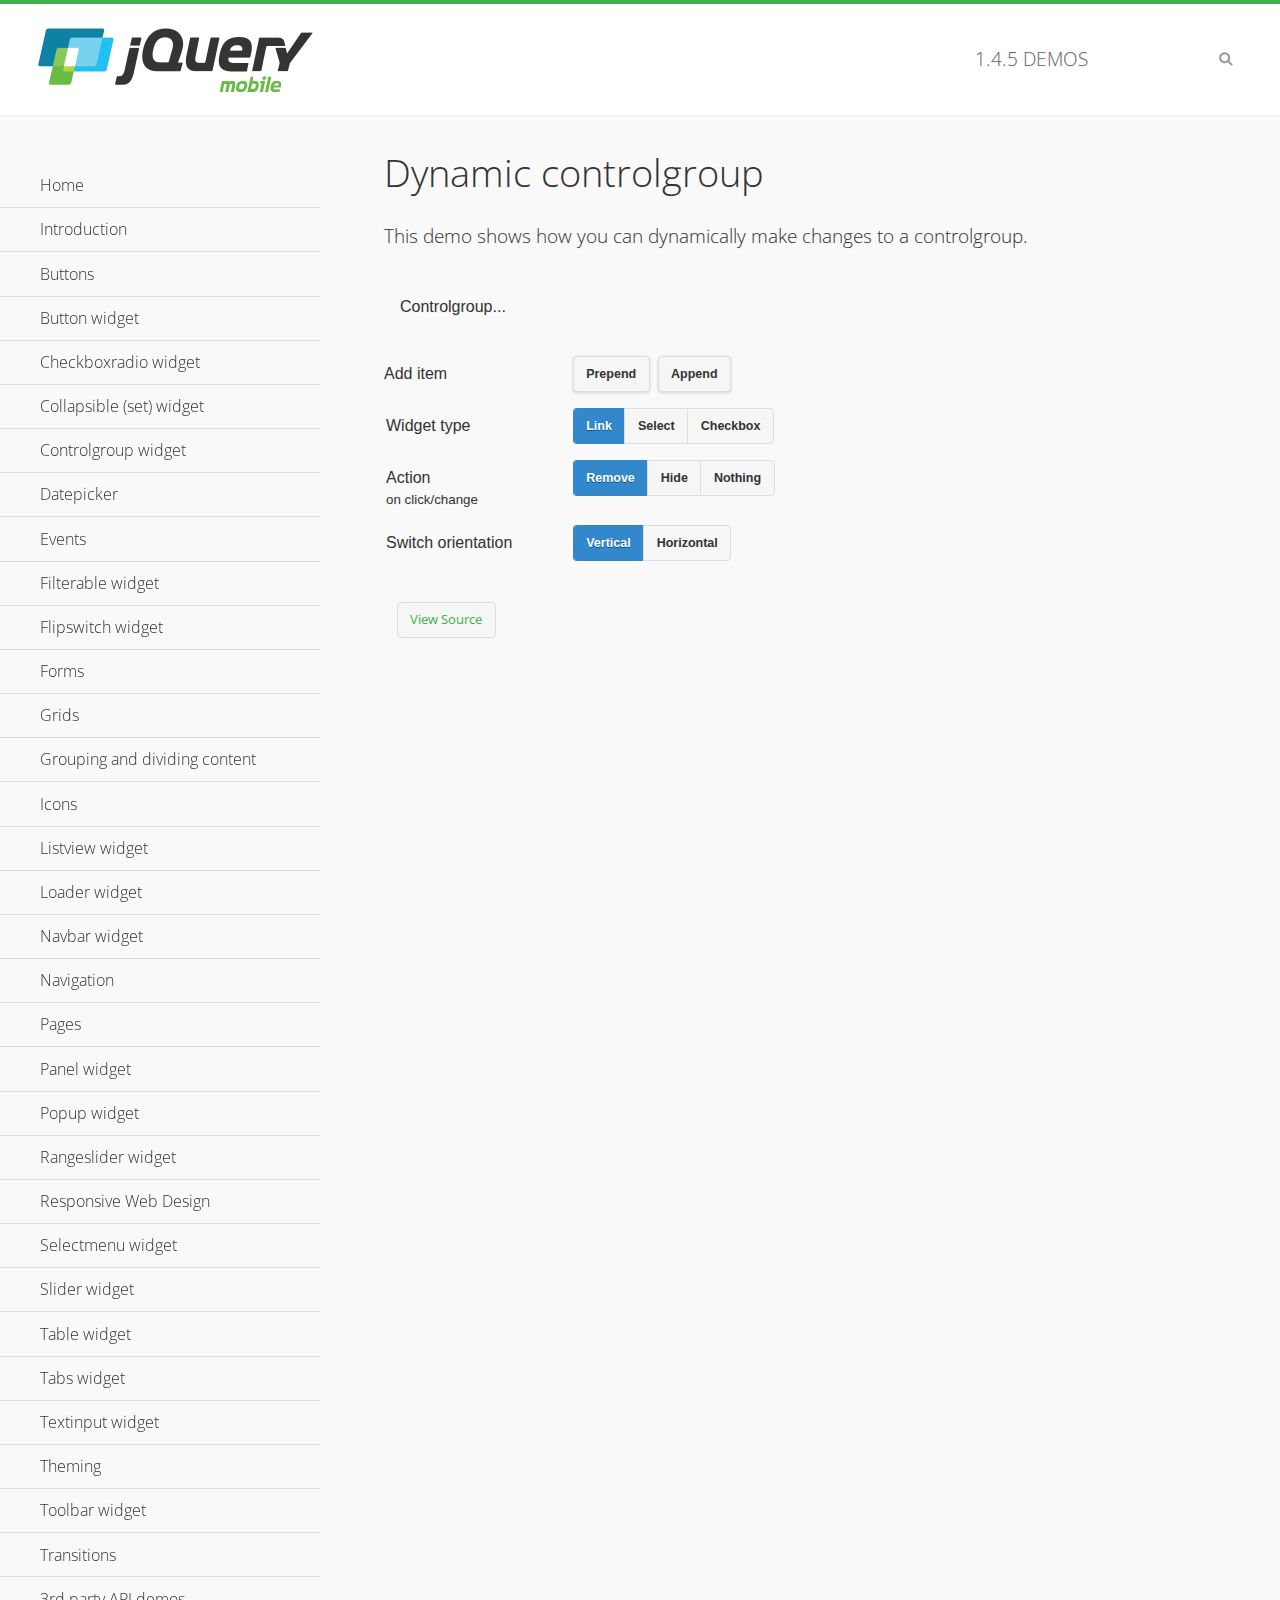
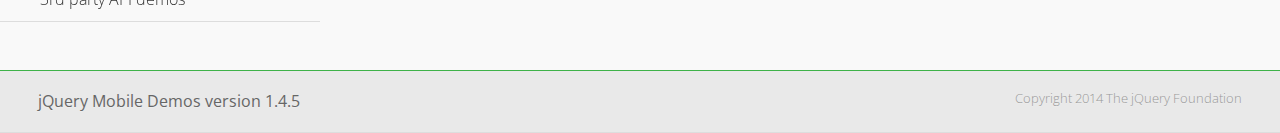
<file: css mobile/jquery.mobile-1.4.5/demos/controlgroup-dynamic/index.html>
<!DOCTYPE html>
<html>
<head>
	<meta charset="utf-8">
	<meta name="viewport" content="width=device-width, initial-scale=1">
	<title>Dynamic controlgroup - jQuery Mobile Demos</title>
	<link rel="shortcut icon" href="../favicon.ico">
    <link rel="stylesheet" href="http://fonts.googleapis.com/css?family=Open+Sans:300,400,700">
	<link rel="stylesheet" href="../css/themes/default/jquery.mobile-1.4.5.min.css">
	<link rel="stylesheet" href="../_assets/css/jqm-demos.css">
	<script src="../js/jquery.js"></script>
	<script src="../_assets/js/index.js"></script>
	<script src="../js/jquery.mobile-1.4.5.min.js"></script>
	<script>
		( function( $, undefined ) {
			var counter = 0;
			$( document ).bind( "pagecreate", function( e ) {
				$( "#prepend, #append", e.target ).on( "click", function( e ) {
					counter++;

					var widgetType = $( "[name='radio-widget']:checked" ).attr( "id" ),
						group = $( "#my-controlgroup" ),
						$el,
						action = function() {
							var action = $( "[name='radio-action']:checked" ).attr( "id" );
							if ( $( $el[1] ).is( "select" ) && action === "hide" ) {
								$el = $( $el[1] ).parents( ".ui-select" );
							}
							$el[ action ]();
							group.controlgroup( "refresh" );
						};

					if ( widgetType === "link" ) {

						$el = $( "<a href='#'>Link " + counter + "</a>" ).bind( "click", action );
						$( "#my-controlgroup" ).controlgroup( "container" )[ $( this ).attr( "id" ) ]( $el );
						$el.buttonMarkup();

					} else if ( widgetType === "select" ) {

						$el = $( "<label for='widget" + counter + "'>Select " + counter + "</label><select id='widget" + counter + "'><option value='option1'>Select " + counter + "</option><option value='option2'>Select option</option></select>" );
						$( $el[ 1 ] ).bind( "change", action);
						$( "#my-controlgroup" ).controlgroup( "container" )[ $( this ).attr( "id" ) ]( $el );
						$( $el[ 1 ] ).selectmenu();

					} else {

						$el = $( "<label for='widget" + counter + "'>Checkbox " + counter + "</label><input type='checkbox' id='widget" + counter + "'></input>" );
						$( $el[ 1 ] ).bind( "change", action );
						$( "#my-controlgroup" ).controlgroup( "container" )[ $( this ).attr( "id" ) ]( $el );
						$( $el[ 1 ] ).checkboxradio();

					}

					group.controlgroup( "refresh" );
				});

				$( "[name='radio-orientation']" ).bind( "change", function( e ) {
					$( "#my-controlgroup" ).controlgroup( "option", "type", ( $( "#isHorizontal" ).is( ":checked" ) ? "horizontal" : "vertical" ) );
				});
			});
		})( jQuery );
	</script>
</head>
<body>
<div data-role="page" class="jqm-demos">

	<div data-role="header" class="jqm-header">
		<h2><a href="../" title="jQuery Mobile Demos home"><img src="../_assets/img/jquery-logo.png" alt="jQuery Mobile"></a></h2>
		<p><span class="jqm-version"></span> Demos</p>
		<a href="#" class="jqm-navmenu-link ui-btn ui-btn-icon-notext ui-corner-all ui-icon-bars ui-nodisc-icon ui-alt-icon ui-btn-left">Menu</a>
		<a href="#" class="jqm-search-link ui-btn ui-btn-icon-notext ui-corner-all ui-icon-search ui-nodisc-icon ui-alt-icon ui-btn-right">Search</a>
	</div><!-- /header -->

	<div role="main" class="ui-content jqm-content">

        <h1>Dynamic controlgroup</h1>

        <p>This demo shows how you can dynamically make changes to a controlgroup.</p>

        <div data-demo-html="true" data-demo-js="true">

            <form>
            	<div class="ui-body ui-body-d ui-corner-all">
                	<p>Controlgroup...</p>
                	<div data-role="controlgroup" id="my-controlgroup"><!-- items will be injected here --></div>
                </div>
            </form>

            <div class="ui-field-contain">
                <label for="prepend">Add item</label>
                <button id="prepend" data-mini="true" data-inline="true">Prepend</button>
                <label for="append" class="ui-hidden-accessible">Action</label>
                <button id="append" data-mini="true" data-inline="true">Append</button>
            </div>

            <form action="#" method="get">
            	<div class="ui-field-contain">
                    <fieldset data-role="controlgroup" data-type="horizontal" data-mini="true">
                        <legend>Widget type</legend>

                        <input type="radio" name="radio-widget" id="link" value="link" checked="checked">
                        <label for="link">Link</label>

                        <input type="radio" name="radio-widget" id="select" value="select">
                        <label for="select">Select</label>

                        <input type="radio" name="radio-widget" id="checkbox" value="checkbox">
                        <label for="checkbox">Checkbox</label>
                    </fieldset>
            	</div>

            	<div class="ui-field-contain">
                    <fieldset data-role="controlgroup" data-type="horizontal" data-mini="true">
                        <legend>Action<br><small>on click/change</small></legend>

                        <input type="radio" name="radio-action" id="remove" value="remove" checked="checked">
                        <label for="remove">Remove</label>

                        <input type="radio" name="radio-action" id="hide" value="hide">
                        <label for="hide">Hide</label>

                        <input type="radio" name="radio-action" id="width" value="width">
                        <label for="width">Nothing</label>
                    </fieldset>
            	</div>

            	<div class="ui-field-contain">
                    <fieldset data-role="controlgroup" data-type="horizontal" data-mini="true">
                        <legend>Switch orientation</legend>

                        <input type="radio" name="radio-orientation" id="isVertical" value="isVertical" checked="checked">
                        <label for="isVertical">Vertical</label>

                        <input type="radio" name="radio-orientation" id="isHorizontal" value="isHorizontal">
                        <label for="isHorizontal">Horizontal</label>
                    </fieldset>
            	</div>

            </form>

        </div><!--/demo-html -->

	</div><!-- /content -->
	    <div data-role="panel" class="jqm-navmenu-panel" data-position="left" data-display="overlay" data-theme="a">
	    	<ul class="jqm-list ui-alt-icon ui-nodisc-icon">
<li data-filtertext="demos homepage" data-icon="home"><a href=".././">Home</a></li>
<li data-filtertext="introduction overview getting started"><a href="../intro/" data-ajax="false">Introduction</a></li>
<li data-filtertext="buttons button markup buttonmarkup method anchor link button element"><a href="../button-markup/" data-ajax="false">Buttons</a></li>
<li data-filtertext="form button widget input button submit reset"><a href="../button/" data-ajax="false">Button widget</a></li>
<li data-role="collapsible" data-enhanced="true" data-collapsed-icon="carat-d" data-expanded-icon="carat-u" data-iconpos="right" data-inset="false" class="ui-collapsible ui-collapsible-themed-content ui-collapsible-collapsed">
	<h3 class="ui-collapsible-heading ui-collapsible-heading-collapsed">
		<a href="#" class="ui-collapsible-heading-toggle ui-btn ui-btn-icon-right ui-btn-inherit ui-icon-carat-d">
		    Checkboxradio widget<span class="ui-collapsible-heading-status"> click to expand contents</span>
		</a>
	</h3>
	<div class="ui-collapsible-content ui-body-inherit ui-collapsible-content-collapsed" aria-hidden="true">
		<ul>
			<li data-filtertext="form checkboxradio widget checkbox input checkboxes controlgroups"><a href="../checkboxradio-checkbox/" data-ajax="false">Checkboxes</a></li>
			<li data-filtertext="form checkboxradio widget radio input radio buttons controlgroups"><a href="../checkboxradio-radio/" data-ajax="false">Radio buttons</a></li>
		</ul>
	</div>
</li>
<li data-role="collapsible" data-enhanced="true" data-collapsed-icon="carat-d" data-expanded-icon="carat-u" data-iconpos="right" data-inset="false" class="ui-collapsible ui-collapsible-themed-content ui-collapsible-collapsed">
	<h3 class="ui-collapsible-heading ui-collapsible-heading-collapsed">
		<a href="#" class="ui-collapsible-heading-toggle ui-btn ui-btn-icon-right ui-btn-inherit ui-icon-carat-d">
			Collapsible (set) widget<span class="ui-collapsible-heading-status"> click to expand contents</span>
		</a>
	</h3>
	<div class="ui-collapsible-content ui-body-inherit ui-collapsible-content-collapsed" aria-hidden="true">
		<ul>
			<li data-filtertext="collapsibles content formatting"><a href="../collapsible/" data-ajax="false">Collapsible</a></li>
			<li data-filtertext="dynamic collapsible set accordion append expand"><a href="../collapsible-dynamic/" data-ajax="false">Dynamic collapsibles</a></li>
			<li data-filtertext="accordions collapsible set widget content formatting grouped collapsibles"><a href="../collapsibleset/" data-ajax="false">Collapsible set</a></li>
		</ul>
	</div>
</li>
<li data-role="collapsible" data-enhanced="true" data-collapsed-icon="carat-d" data-expanded-icon="carat-u" data-iconpos="right" data-inset="false" class="ui-collapsible ui-collapsible-themed-content ui-collapsible-collapsed">
	<h3 class="ui-collapsible-heading ui-collapsible-heading-collapsed">
		<a href="#" class="ui-collapsible-heading-toggle ui-btn ui-btn-icon-right ui-btn-inherit ui-icon-carat-d">
			Controlgroup widget<span class="ui-collapsible-heading-status"> click to expand contents</span>
		</a>
	</h3>
	<div class="ui-collapsible-content ui-body-inherit ui-collapsible-content-collapsed" aria-hidden="true">
		<ul>
			<li data-filtertext="controlgroups selectmenu checkboxradio input grouped buttons horizontal vertical"><a href="../controlgroup/" data-ajax="false">Controlgroup</a></li>
			<li data-filtertext="dynamic controlgroup dynamically add buttons"><a href="../controlgroup-dynamic/" data-ajax="false">Dynamic controlgroups</a></li>
		</ul>
	</div>
</li>
<li data-filtertext="form datepicker widget date input"><a href="../datepicker/" data-ajax="false">Datepicker</a></li>
<li data-role="collapsible" data-enhanced="true" data-collapsed-icon="carat-d" data-expanded-icon="carat-u" data-iconpos="right" data-inset="false" class="ui-collapsible ui-collapsible-themed-content ui-collapsible-collapsed">
	<h3 class="ui-collapsible-heading ui-collapsible-heading-collapsed">
		<a href="#" class="ui-collapsible-heading-toggle ui-btn ui-btn-icon-right ui-btn-inherit ui-icon-carat-d">
			Events<span class="ui-collapsible-heading-status"> click to expand contents</span>
		</a>
	</h3>
	<div class="ui-collapsible-content ui-body-inherit ui-collapsible-content-collapsed" aria-hidden="true">
		<ul>
			<li data-filtertext="swipe to delete list items listviews swipe events"><a href="../swipe-list/" data-ajax="false">Swipe list items</a></li>
			<li data-filtertext="swipe to navigate swipe page navigation swipe events"><a href="../swipe-page/" data-ajax="false">Swipe page navigation</a></li>
		</ul>
	</div>
</li>
<li data-filtertext="filterable filter elements sorting searching listview table"><a href="../filterable/" data-ajax="false">Filterable widget</a></li>
<li data-filtertext="form flipswitch widget flip toggle switch binary select checkbox input"><a href="../flipswitch/" data-ajax="false">Flipswitch widget</a></li>
<li data-role="collapsible" data-enhanced="true" data-collapsed-icon="carat-d" data-expanded-icon="carat-u" data-iconpos="right" data-inset="false" class="ui-collapsible ui-collapsible-themed-content ui-collapsible-collapsed">
	<h3 class="ui-collapsible-heading ui-collapsible-heading-collapsed">
		<a href="#" class="ui-collapsible-heading-toggle ui-btn ui-btn-icon-right ui-btn-inherit ui-icon-carat-d">
			Forms<span class="ui-collapsible-heading-status"> click to expand contents</span>
		</a>
	</h3>
	<div class="ui-collapsible-content ui-body-inherit ui-collapsible-content-collapsed" aria-hidden="true">
		<ul>
			<li data-filtertext="forms text checkbox radio range button submit reset inputs selects textarea slider flipswitch label form elements"><a href="../forms/" data-ajax="false">Forms</a></li>
			<li data-filtertext="form hide labels hidden accessible ui-hidden-accessible forms"><a href="../forms-label-hidden-accessible/" data-ajax="false">Hide labels</a></li>
			<li data-filtertext="form field containers fieldcontain ui-field-contain forms"><a href="../forms-field-contain/" data-ajax="false">Field containers</a></li>
			<li data-filtertext="forms disabled form elements"><a href="../forms-disabled/" data-ajax="false">Forms disabled</a></li>
			<li data-filtertext="forms gallery examples overview forms text checkbox radio range button submit reset inputs selects textarea slider flipswitch label form elements"><a href="../forms-gallery/" data-ajax="false">Forms gallery</a></li>
		</ul>
	</div>
</li>
<li data-role="collapsible" data-enhanced="true" data-collapsed-icon="carat-d" data-expanded-icon="carat-u" data-iconpos="right" data-inset="false" class="ui-collapsible ui-collapsible-themed-content ui-collapsible-collapsed">
	<h3 class="ui-collapsible-heading ui-collapsible-heading-collapsed">
		<a href="#" class="ui-collapsible-heading-toggle ui-btn ui-btn-icon-right ui-btn-inherit ui-icon-carat-d">
			Grids<span class="ui-collapsible-heading-status"> click to expand contents</span>
		</a>
	</h3>
	<div class="ui-collapsible-content ui-body-inherit ui-collapsible-content-collapsed" aria-hidden="true">
		<ul>
			<li data-filtertext="grids columns blocks content formatting rwd responsive css framework"><a href="../grids/" data-ajax="false">Grids</a></li>
			<li data-filtertext="buttons in grids css framework"><a href="../grids-buttons/" data-ajax="false">Buttons in grids</a></li>
			<li data-filtertext="custom responsive grids rwd css framework"><a href="../grids-custom-responsive/" data-ajax="false">Custom responsive grids</a></li>
		</ul>
	</div>
</li>
<li data-filtertext="blocks content formatting sections heading"><a href="../body-bar-classes/" data-ajax="false">Grouping and dividing content</a></li>
<li data-role="collapsible" data-enhanced="true" data-collapsed-icon="carat-d" data-expanded-icon="carat-u" data-iconpos="right" data-inset="false" class="ui-collapsible ui-collapsible-themed-content ui-collapsible-collapsed">
	<h3 class="ui-collapsible-heading ui-collapsible-heading-collapsed">
		<a href="#" class="ui-collapsible-heading-toggle ui-btn ui-btn-icon-right ui-btn-inherit ui-icon-carat-d">
			Icons<span class="ui-collapsible-heading-status"> click to expand contents</span>
		</a>
	</h3>
	<div class="ui-collapsible-content ui-body-inherit ui-collapsible-content-collapsed" aria-hidden="true">
		<ul>
			<li data-filtertext="button icons svg disc alt custom icon position"><a href="../icons/" data-ajax="false">Icons</a></li>
			<li data-filtertext=""><a href="../icons-grunticon/" data-ajax="false">Grunticon loader</a></li>
		</ul>
	</div>
</li>
<li data-role="collapsible" data-enhanced="true" data-collapsed-icon="carat-d" data-expanded-icon="carat-u" data-iconpos="right" data-inset="false" class="ui-collapsible ui-collapsible-themed-content ui-collapsible-collapsed">
	<h3 class="ui-collapsible-heading ui-collapsible-heading-collapsed">
		<a href="#" class="ui-collapsible-heading-toggle ui-btn ui-btn-icon-right ui-btn-inherit ui-icon-carat-d">
			Listview widget<span class="ui-collapsible-heading-status"> click to expand contents</span>
		</a>
	</h3>
	<div class="ui-collapsible-content ui-body-inherit ui-collapsible-content-collapsed" aria-hidden="true">
		<ul>
			<li data-filtertext="listview widget thumbnails icons nested split button collapsible ul ol"><a href="../listview/" data-ajax="false">Listview</a></li>
			<li data-filtertext="autocomplete filterable reveal listview filtertextbeforefilter placeholder"><a href="../listview-autocomplete/" data-ajax="false">Listview autocomplete</a></li>
			<li data-filtertext="autocomplete filterable reveal listview remote data filtertextbeforefilter placeholder"><a href="../listview-autocomplete-remote/" data-ajax="false">Listview autocomplete remote data</a></li>
			<li data-filtertext="autodividers anchor jump scroll linkbars listview lists ul ol"><a href="../listview-autodividers-linkbar/" data-ajax="false">Listview autodividers linkbar</a></li>
			<li data-filtertext="listview autodividers selector autodividersselector lists ul ol"><a href="../listview-autodividers-selector/" data-ajax="false">Listview autodividers selector</a></li>
			<li data-filtertext="listview nested list items"><a href="../listview-nested-lists/" data-ajax="false">Nested Listviews</a></li>
			<li data-filtertext="listview collapsible list items flat"><a href="../listview-collapsible-item-flat/" data-ajax="false">Listview collapsible list items (flat)</a></li>
			<li data-filtertext="listview collapsible list indented"><a href="../listview-collapsible-item-indented/" data-ajax="false">Listview collapsible list items (indented)</a></li>
			<li data-filtertext="grid listview responsive grids responsive listviews lists ul"><a href="../listview-grid/" data-ajax="false">Listview responsive grid</a></li>
		</ul>
	</div>
</li>
<li data-filtertext="loader widget page loading navigation overlay spinner"><a href="../loader/" data-ajax="false">Loader widget</a></li>
<li data-filtertext="navbar widget navmenu toolbars header footer"><a href="../navbar/" data-ajax="false">Navbar widget</a></li>
<li data-role="collapsible" data-enhanced="true" data-collapsed-icon="carat-d" data-expanded-icon="carat-u" data-iconpos="right" data-inset="false" class="ui-collapsible ui-collapsible-themed-content ui-collapsible-collapsed">
	<h3 class="ui-collapsible-heading ui-collapsible-heading-collapsed">
		<a href="#" class="ui-collapsible-heading-toggle ui-btn ui-btn-icon-right ui-btn-inherit ui-icon-carat-d">
			Navigation<span class="ui-collapsible-heading-status"> click to expand contents</span>
		</a>
	</h3>
	<div class="ui-collapsible-content ui-body-inherit ui-collapsible-content-collapsed" aria-hidden="true">
		<ul>
			<li data-filtertext="ajax navigation navigate widget history event method"><a href="../navigation/" data-ajax="false">Navigation</a></li>
			<li data-filtertext="linking pages page links navigation ajax prefetch cache"><a href="../navigation-linking-pages/" data-ajax="false">Linking pages</a></li>
			<!-- <li data-filtertext="php redirect server redirection server-side navigation"><a href="../navigation-php-redirect/" data-ajax="false">PHP redirect demo</a></li>-->
			<li data-filtertext="navigation redirection hash query"><a href="../navigation-hash-processing/" data-ajax="false">Hash processing demo</a></li>
			<li data-filtertext="navigation redirection hash query"><a href="../page-events/" data-ajax="false">Page Navigation Events</a></li>
		</ul>
	</div>
</li>
<li data-role="collapsible" data-enhanced="true" data-collapsed-icon="carat-d" data-expanded-icon="carat-u" data-iconpos="right" data-inset="false" class="ui-collapsible ui-collapsible-themed-content ui-collapsible-collapsed">
	<h3 class="ui-collapsible-heading ui-collapsible-heading-collapsed">
		<a href="#" class="ui-collapsible-heading-toggle ui-btn ui-btn-icon-right ui-btn-inherit ui-icon-carat-d">
			Pages<span class="ui-collapsible-heading-status"> click to expand contents</span>
		</a>
	</h3>
	<div class="ui-collapsible-content ui-body-inherit ui-collapsible-content-collapsed" aria-hidden="true">
		<ul>
			<li data-filtertext="pages page widget ajax navigation"><a href="../pages/" data-ajax="false">Pages</a></li>
			<li data-filtertext="single page"><a href="../pages-single-page/" data-ajax="false">Single page</a></li>
			<li data-filtertext="multipage multi-page page"><a href="../pages-multi-page/" data-ajax="false">Multi-page template</a></li>
			<li data-filtertext="dialog page widget modal popup"><a href="../pages-dialog/" data-ajax="false">Dialog page</a></li>
		</ul>
	</div>
</li>
<li data-role="collapsible" data-enhanced="true" data-collapsed-icon="carat-d" data-expanded-icon="carat-u" data-iconpos="right" data-inset="false" class="ui-collapsible ui-collapsible-themed-content ui-collapsible-collapsed">
	<h3 class="ui-collapsible-heading ui-collapsible-heading-collapsed">
		<a href="#" class="ui-collapsible-heading-toggle ui-btn ui-btn-icon-right ui-btn-inherit ui-icon-carat-d">
			Panel widget<span class="ui-collapsible-heading-status"> click to expand contents</span>
		</a>
	</h3>
	<div class="ui-collapsible-content ui-body-inherit ui-collapsible-content-collapsed" aria-hidden="true">
		<ul>
			<li data-filtertext="panel widget sliding panels reveal push overlay responsive"><a href="../panel/" data-ajax="false">Panel</a></li>
			<li data-filtertext=""><a href="../panel-external/" data-ajax="false">External panels</a></li>
			<li data-filtertext="panel "><a href="../panel-fixed/" data-ajax="false">Fixed panels</a></li>
			<li data-filtertext="panel slide panels sliding panels shadow rwd responsive breakpoint"><a href="../panel-responsive/" data-ajax="false">Panels responsive</a></li>
			<li data-filtertext="panel custom style custom panel width reveal shadow listview panel styling page background wrapper"><a href="../panel-styling/" data-ajax="false">Custom panel style</a></li>
			<li data-filtertext="panel open on swipe"><a href="../panel-swipe-open/" data-ajax="false">Panel open on swipe</a></li>
			<li data-filtertext="panels outside page internal external toolbars"><a href="../panel-external-internal/" data-ajax="false">Panel external and internal</a></li>
		</ul>
	</div>
</li>
<li data-role="collapsible" data-enhanced="true" data-collapsed-icon="carat-d" data-expanded-icon="carat-u" data-iconpos="right" data-inset="false" class="ui-collapsible ui-collapsible-themed-content ui-collapsible-collapsed">
	<h3 class="ui-collapsible-heading ui-collapsible-heading-collapsed">
		<a href="#" class="ui-collapsible-heading-toggle ui-btn ui-btn-icon-right ui-btn-inherit ui-icon-carat-d">
			Popup widget<span class="ui-collapsible-heading-status"> click to expand contents</span>
		</a>
	</h3>
	<div class="ui-collapsible-content ui-body-inherit ui-collapsible-content-collapsed" aria-hidden="true">
		<ul>
			<li data-filtertext="popup widget popups dialog modal transition tooltip lightbox form overlay screen flip pop fade transition"><a href="../popup/" data-ajax="false">Popup</a></li>
			<li data-filtertext="popup alignment position"><a href="../popup-alignment/" data-ajax="false">Popup alignment</a></li>
			<li data-filtertext="popup arrow size popups popover"><a href="../popup-arrow-size/" data-ajax="false">Popup arrow size</a></li>
			<li data-filtertext="dynamic popups popup images lightbox"><a href="../popup-dynamic/" data-ajax="false">Dynamic popups</a></li>
			<li data-filtertext="popups with iframes scaling"><a href="../popup-iframe/" data-ajax="false">Popups with iframes</a></li>
			<li data-filtertext="popup image scaling"><a href="../popup-image-scaling/" data-ajax="false">Popup image scaling</a></li>
			<li data-filtertext="external popup outside multi-page"><a href="../popup-outside-multipage/" data-ajax="false">Popup outside multi-page</a></li>
		</ul>
	</div>
</li>
<li data-filtertext="form rangeslider widget dual sliders dual handle sliders range input"><a href="../rangeslider/" data-ajax="false">Rangeslider widget</a></li>
<li data-filtertext="responsive web design rwd adaptive progressive enhancement PE accessible mobile breakpoints media query media queries"><a href="../rwd/" data-ajax="false">Responsive Web Design</a></li>
<li data-role="collapsible" data-enhanced="true" data-collapsed-icon="carat-d" data-expanded-icon="carat-u" data-iconpos="right" data-inset="false" class="ui-collapsible ui-collapsible-themed-content ui-collapsible-collapsed">
	<h3 class="ui-collapsible-heading ui-collapsible-heading-collapsed">
		<a href="#" class="ui-collapsible-heading-toggle ui-btn ui-btn-icon-right ui-btn-inherit ui-icon-carat-d">
			Selectmenu widget<span class="ui-collapsible-heading-status"> click to expand contents</span>
		</a>
	</h3>
	<div class="ui-collapsible-content ui-body-inherit ui-collapsible-content-collapsed" aria-hidden="true">
		<ul>
			<li data-filtertext="form selectmenu widget select input custom select menu selects"><a href="../selectmenu/" data-ajax="false">Selectmenu</a></li>
			<li data-filtertext="form custom select menu selectmenu widget custom menu option optgroup multiple selects"><a href="../selectmenu-custom/" data-ajax="false">Custom select menu</a></li>
			<li data-filtertext="filterable select filter popup dialog"><a href="../selectmenu-custom-filter/" data-ajax="false">Custom select menu with filter</a></li>
		</ul>
	</div>
</li>
<li data-role="collapsible" data-enhanced="true" data-collapsed-icon="carat-d" data-expanded-icon="carat-u" data-iconpos="right" data-inset="false" class="ui-collapsible ui-collapsible-themed-content ui-collapsible-collapsed">
	<h3 class="ui-collapsible-heading ui-collapsible-heading-collapsed">
		<a href="#" class="ui-collapsible-heading-toggle ui-btn ui-btn-icon-right ui-btn-inherit ui-icon-carat-d">
			Slider widget<span class="ui-collapsible-heading-status"> click to expand contents</span>
		</a>
	</h3>
	<div class="ui-collapsible-content ui-body-inherit ui-collapsible-content-collapsed" aria-hidden="true">
		<ul>
			<li data-filtertext="form slider widget range input single sliders"><a href="../slider/" data-ajax="false">Slider</a></li>
			<li data-filtertext="form slider widget flipswitch slider binary select flip toggle switch"><a href="../slider-flipswitch/" data-ajax="false">Slider flip toggle switch</a></li>
			<li data-filtertext="form slider tooltip handle value input range sliders"><a href="../slider-tooltip/" data-ajax="false">Slider tooltip</a></li>
		</ul>
	</div>
</li>
<li data-role="collapsible" data-enhanced="true" data-collapsed-icon="carat-d" data-expanded-icon="carat-u" data-iconpos="right" data-inset="false" class="ui-collapsible ui-collapsible-themed-content ui-collapsible-collapsed">
	<h3 class="ui-collapsible-heading ui-collapsible-heading-collapsed">
		<a href="#" class="ui-collapsible-heading-toggle ui-btn ui-btn-icon-right ui-btn-inherit ui-icon-carat-d">
			Table widget<span class="ui-collapsible-heading-status"> click to expand contents</span>
		</a>
	</h3>
	<div class="ui-collapsible-content ui-body-inherit ui-collapsible-content-collapsed" aria-hidden="true">
		<ul>
			<li data-filtertext="table widget reflow column toggle th td responsive tables rwd hide show tabular"><a href="../table-column-toggle/" data-ajax="false">Table Column Toggle</a></li>
			<li data-filtertext="table column toggle phone comparison demo"><a href="../table-column-toggle-example/" data-ajax="false">Table Column Toggle demo</a></li>
			<li data-filtertext="responsive tables table column toggle heading groups rwd breakpoint"><a href="../table-column-toggle-heading-groups/" data-ajax="false">Table Column Toggle heading groups</a></li>
			<li data-filtertext="responsive tables table column toggle hide rwd breakpoint customization options"><a href="../table-column-toggle-options/" data-ajax="false">Table Column Toggle options</a></li>
			<li data-filtertext="table reflow th td responsive rwd columns tabular"><a href="../table-reflow/" data-ajax="false">Table Reflow</a></li>
			<li data-filtertext="responsive tables table reflow heading groups rwd breakpoint"><a href="../table-reflow-heading-groups/" data-ajax="false">Table Reflow heading groups</a></li>
			<li data-filtertext="responsive tables table reflow stripes strokes table style"><a href="../table-reflow-stripes-strokes/" data-ajax="false">Table Reflow stripes and strokes</a></li>
			<li data-filtertext="responsive tables table reflow stack custom styles"><a href="../table-reflow-styling/" data-ajax="false">Table Reflow custom styles</a></li>
		</ul>
	</div>
</li>
<li data-filtertext="ui tabs widget"><a href="../tabs/" data-ajax="false">Tabs widget</a></li>
<li data-filtertext="form textinput widget text input textarea number date time tel email file color password"><a href="../textinput/" data-ajax="false">Textinput widget</a></li>
<li data-role="collapsible" data-enhanced="true" data-collapsed-icon="carat-d" data-expanded-icon="carat-u" data-iconpos="right" data-inset="false" class="ui-collapsible ui-collapsible-themed-content ui-collapsible-collapsed">
	<h3 class="ui-collapsible-heading ui-collapsible-heading-collapsed">
		<a href="#" class="ui-collapsible-heading-toggle ui-btn ui-btn-icon-right ui-btn-inherit ui-icon-carat-d">
			Theming<span class="ui-collapsible-heading-status"> click to expand contents</span>
		</a>
	</h3>
	<div class="ui-collapsible-content ui-body-inherit ui-collapsible-content-collapsed" aria-hidden="true">
		<ul>
			<li data-filtertext="default theme swatches theming style css"><a href="../theme-default/" data-ajax="false">Default theme</a></li>
			<li data-filtertext="classic theme old theme swatches theming style css"><a href="../theme-classic/" data-ajax="false">Classic theme</a></li>
		</ul>
	</div>
</li>
<li data-role="collapsible" data-enhanced="true" data-collapsed-icon="carat-d" data-expanded-icon="carat-u" data-iconpos="right" data-inset="false" class="ui-collapsible ui-collapsible-themed-content ui-collapsible-collapsed">
	<h3 class="ui-collapsible-heading ui-collapsible-heading-collapsed">
		<a href="#" class="ui-collapsible-heading-toggle ui-btn ui-btn-icon-right ui-btn-inherit ui-icon-carat-d">
			Toolbar widget<span class="ui-collapsible-heading-status"> click to expand contents</span>
		</a>
	</h3>
	<div class="ui-collapsible-content ui-body-inherit ui-collapsible-content-collapsed" aria-hidden="true">
		<ul>
			<li data-filtertext="toolbar widget header footer toolbars fixed fullscreen external sections"><a href="../toolbar/" data-ajax="false">Toolbar</a></li>
			<li data-filtertext="dynamic toolbars dynamically add toolbar header footer"><a href="../toolbar-dynamic/" data-ajax="false">Dynamic toolbars</a></li>
			<li data-filtertext="external toolbars header footer"><a href="../toolbar-external/" data-ajax="false">External toolbars</a></li>
			<li data-filtertext="fixed toolbars header footer"><a href="../toolbar-fixed/" data-ajax="false">Fixed toolbars</a></li>
			<li data-filtertext="fixed fullscreen toolbars header footer"><a href="../toolbar-fixed-fullscreen/" data-ajax="false">Fullscreen toolbars</a></li>
			<li data-filtertext="external fixed toolbars header footer"><a href="../toolbar-fixed-external/" data-ajax="false">Fixed external toolbars</a></li>
			<li data-filtertext="external persistent toolbars header footer navbar navmenu"><a href="../toolbar-fixed-persistent/" data-ajax="false">Persistent toolbars</a></li>
			<li data-filtertext="external ajax optimized toolbars persistent toolbars header footer navbar"><a href="../toolbar-fixed-persistent-optimized/" data-ajax="false">Ajax optimized toolbars</a></li>
			<li data-filtertext="form in toolbars header footer"><a href="../toolbar-fixed-forms/" data-ajax="false">Form in toolbar</a></li>
		</ul>
	</div>
</li>
<li data-filtertext="page transitions animated pages popup navigation flip slide fade pop"><a href="../transitions/" data-ajax="false">Transitions</a></li>
<li data-role="collapsible" data-enhanced="true" data-collapsed-icon="carat-d" data-expanded-icon="carat-u" data-iconpos="right" data-inset="false" class="ui-collapsible ui-collapsible-themed-content ui-collapsible-collapsed">
	<h3 class="ui-collapsible-heading ui-collapsible-heading-collapsed">
		<a href="#" class="ui-collapsible-heading-toggle ui-btn ui-btn-icon-right ui-btn-inherit ui-icon-carat-d">
			3rd party API demos<span class="ui-collapsible-heading-status"> click to expand contents</span>
		</a>
	</h3>
	<div class="ui-collapsible-content ui-body-inherit ui-collapsible-content-collapsed" aria-hidden="true">
		<ul>
			<li data-filtertext="backbone requirejs navigation router"><a href="../backbone-requirejs/" data-ajax="false">Backbone RequireJS</a></li>
			<li data-filtertext="google maps geolocation demo"><a href="../map-geolocation/" data-ajax="false">Google Maps geolocation</a></li>
			<li data-filtertext="google maps hybrid"><a href="../map-list-toggle/" data-ajax="false">Google Maps list toggle</a></li>
		</ul>
	</div>
</li>



		     </ul>
		</div><!-- /panel -->


	<div data-role="footer" data-position="fixed" data-tap-toggle="false" class="jqm-footer">
		<p>jQuery Mobile Demos version <span class="jqm-version"></span></p>
		<p>Copyright 2014 The jQuery Foundation</p>
	</div><!-- /footer -->
	<!-- TODO: This should become an external panel so we can add input to markup (unique ID) -->
    <div data-role="panel" class="jqm-search-panel" data-position="right" data-display="overlay" data-theme="a">
		<div class="jqm-search">
			<ul class="jqm-list" data-filter-placeholder="Search demos..." data-filter-reveal="true">
<li data-filtertext="demos homepage" data-icon="home"><a href=".././">Home</a></li>
<li data-filtertext="introduction overview getting started"><a href="../intro/" data-ajax="false">Introduction</a></li>
<li data-filtertext="buttons button markup buttonmarkup method anchor link button element"><a href="../button-markup/" data-ajax="false">Buttons</a></li>
<li data-filtertext="form button widget input button submit reset"><a href="../button/" data-ajax="false">Button widget</a></li>
<li data-role="collapsible" data-enhanced="true" data-collapsed-icon="carat-d" data-expanded-icon="carat-u" data-iconpos="right" data-inset="false" class="ui-collapsible ui-collapsible-themed-content ui-collapsible-collapsed">
	<h3 class="ui-collapsible-heading ui-collapsible-heading-collapsed">
		<a href="#" class="ui-collapsible-heading-toggle ui-btn ui-btn-icon-right ui-btn-inherit ui-icon-carat-d">
		    Checkboxradio widget<span class="ui-collapsible-heading-status"> click to expand contents</span>
		</a>
	</h3>
	<div class="ui-collapsible-content ui-body-inherit ui-collapsible-content-collapsed" aria-hidden="true">
		<ul>
			<li data-filtertext="form checkboxradio widget checkbox input checkboxes controlgroups"><a href="../checkboxradio-checkbox/" data-ajax="false">Checkboxes</a></li>
			<li data-filtertext="form checkboxradio widget radio input radio buttons controlgroups"><a href="../checkboxradio-radio/" data-ajax="false">Radio buttons</a></li>
		</ul>
	</div>
</li>
<li data-role="collapsible" data-enhanced="true" data-collapsed-icon="carat-d" data-expanded-icon="carat-u" data-iconpos="right" data-inset="false" class="ui-collapsible ui-collapsible-themed-content ui-collapsible-collapsed">
	<h3 class="ui-collapsible-heading ui-collapsible-heading-collapsed">
		<a href="#" class="ui-collapsible-heading-toggle ui-btn ui-btn-icon-right ui-btn-inherit ui-icon-carat-d">
			Collapsible (set) widget<span class="ui-collapsible-heading-status"> click to expand contents</span>
		</a>
	</h3>
	<div class="ui-collapsible-content ui-body-inherit ui-collapsible-content-collapsed" aria-hidden="true">
		<ul>
			<li data-filtertext="collapsibles content formatting"><a href="../collapsible/" data-ajax="false">Collapsible</a></li>
			<li data-filtertext="dynamic collapsible set accordion append expand"><a href="../collapsible-dynamic/" data-ajax="false">Dynamic collapsibles</a></li>
			<li data-filtertext="accordions collapsible set widget content formatting grouped collapsibles"><a href="../collapsibleset/" data-ajax="false">Collapsible set</a></li>
		</ul>
	</div>
</li>
<li data-role="collapsible" data-enhanced="true" data-collapsed-icon="carat-d" data-expanded-icon="carat-u" data-iconpos="right" data-inset="false" class="ui-collapsible ui-collapsible-themed-content ui-collapsible-collapsed">
	<h3 class="ui-collapsible-heading ui-collapsible-heading-collapsed">
		<a href="#" class="ui-collapsible-heading-toggle ui-btn ui-btn-icon-right ui-btn-inherit ui-icon-carat-d">
			Controlgroup widget<span class="ui-collapsible-heading-status"> click to expand contents</span>
		</a>
	</h3>
	<div class="ui-collapsible-content ui-body-inherit ui-collapsible-content-collapsed" aria-hidden="true">
		<ul>
			<li data-filtertext="controlgroups selectmenu checkboxradio input grouped buttons horizontal vertical"><a href="../controlgroup/" data-ajax="false">Controlgroup</a></li>
			<li data-filtertext="dynamic controlgroup dynamically add buttons"><a href="../controlgroup-dynamic/" data-ajax="false">Dynamic controlgroups</a></li>
		</ul>
	</div>
</li>
<li data-filtertext="form datepicker widget date input"><a href="../datepicker/" data-ajax="false">Datepicker</a></li>
<li data-role="collapsible" data-enhanced="true" data-collapsed-icon="carat-d" data-expanded-icon="carat-u" data-iconpos="right" data-inset="false" class="ui-collapsible ui-collapsible-themed-content ui-collapsible-collapsed">
	<h3 class="ui-collapsible-heading ui-collapsible-heading-collapsed">
		<a href="#" class="ui-collapsible-heading-toggle ui-btn ui-btn-icon-right ui-btn-inherit ui-icon-carat-d">
			Events<span class="ui-collapsible-heading-status"> click to expand contents</span>
		</a>
	</h3>
	<div class="ui-collapsible-content ui-body-inherit ui-collapsible-content-collapsed" aria-hidden="true">
		<ul>
			<li data-filtertext="swipe to delete list items listviews swipe events"><a href="../swipe-list/" data-ajax="false">Swipe list items</a></li>
			<li data-filtertext="swipe to navigate swipe page navigation swipe events"><a href="../swipe-page/" data-ajax="false">Swipe page navigation</a></li>
		</ul>
	</div>
</li>
<li data-filtertext="filterable filter elements sorting searching listview table"><a href="../filterable/" data-ajax="false">Filterable widget</a></li>
<li data-filtertext="form flipswitch widget flip toggle switch binary select checkbox input"><a href="../flipswitch/" data-ajax="false">Flipswitch widget</a></li>
<li data-role="collapsible" data-enhanced="true" data-collapsed-icon="carat-d" data-expanded-icon="carat-u" data-iconpos="right" data-inset="false" class="ui-collapsible ui-collapsible-themed-content ui-collapsible-collapsed">
	<h3 class="ui-collapsible-heading ui-collapsible-heading-collapsed">
		<a href="#" class="ui-collapsible-heading-toggle ui-btn ui-btn-icon-right ui-btn-inherit ui-icon-carat-d">
			Forms<span class="ui-collapsible-heading-status"> click to expand contents</span>
		</a>
	</h3>
	<div class="ui-collapsible-content ui-body-inherit ui-collapsible-content-collapsed" aria-hidden="true">
		<ul>
			<li data-filtertext="forms text checkbox radio range button submit reset inputs selects textarea slider flipswitch label form elements"><a href="../forms/" data-ajax="false">Forms</a></li>
			<li data-filtertext="form hide labels hidden accessible ui-hidden-accessible forms"><a href="../forms-label-hidden-accessible/" data-ajax="false">Hide labels</a></li>
			<li data-filtertext="form field containers fieldcontain ui-field-contain forms"><a href="../forms-field-contain/" data-ajax="false">Field containers</a></li>
			<li data-filtertext="forms disabled form elements"><a href="../forms-disabled/" data-ajax="false">Forms disabled</a></li>
			<li data-filtertext="forms gallery examples overview forms text checkbox radio range button submit reset inputs selects textarea slider flipswitch label form elements"><a href="../forms-gallery/" data-ajax="false">Forms gallery</a></li>
		</ul>
	</div>
</li>
<li data-role="collapsible" data-enhanced="true" data-collapsed-icon="carat-d" data-expanded-icon="carat-u" data-iconpos="right" data-inset="false" class="ui-collapsible ui-collapsible-themed-content ui-collapsible-collapsed">
	<h3 class="ui-collapsible-heading ui-collapsible-heading-collapsed">
		<a href="#" class="ui-collapsible-heading-toggle ui-btn ui-btn-icon-right ui-btn-inherit ui-icon-carat-d">
			Grids<span class="ui-collapsible-heading-status"> click to expand contents</span>
		</a>
	</h3>
	<div class="ui-collapsible-content ui-body-inherit ui-collapsible-content-collapsed" aria-hidden="true">
		<ul>
			<li data-filtertext="grids columns blocks content formatting rwd responsive css framework"><a href="../grids/" data-ajax="false">Grids</a></li>
			<li data-filtertext="buttons in grids css framework"><a href="../grids-buttons/" data-ajax="false">Buttons in grids</a></li>
			<li data-filtertext="custom responsive grids rwd css framework"><a href="../grids-custom-responsive/" data-ajax="false">Custom responsive grids</a></li>
		</ul>
	</div>
</li>
<li data-filtertext="blocks content formatting sections heading"><a href="../body-bar-classes/" data-ajax="false">Grouping and dividing content</a></li>
<li data-role="collapsible" data-enhanced="true" data-collapsed-icon="carat-d" data-expanded-icon="carat-u" data-iconpos="right" data-inset="false" class="ui-collapsible ui-collapsible-themed-content ui-collapsible-collapsed">
	<h3 class="ui-collapsible-heading ui-collapsible-heading-collapsed">
		<a href="#" class="ui-collapsible-heading-toggle ui-btn ui-btn-icon-right ui-btn-inherit ui-icon-carat-d">
			Icons<span class="ui-collapsible-heading-status"> click to expand contents</span>
		</a>
	</h3>
	<div class="ui-collapsible-content ui-body-inherit ui-collapsible-content-collapsed" aria-hidden="true">
		<ul>
			<li data-filtertext="button icons svg disc alt custom icon position"><a href="../icons/" data-ajax="false">Icons</a></li>
			<li data-filtertext=""><a href="../icons-grunticon/" data-ajax="false">Grunticon loader</a></li>
		</ul>
	</div>
</li>
<li data-role="collapsible" data-enhanced="true" data-collapsed-icon="carat-d" data-expanded-icon="carat-u" data-iconpos="right" data-inset="false" class="ui-collapsible ui-collapsible-themed-content ui-collapsible-collapsed">
	<h3 class="ui-collapsible-heading ui-collapsible-heading-collapsed">
		<a href="#" class="ui-collapsible-heading-toggle ui-btn ui-btn-icon-right ui-btn-inherit ui-icon-carat-d">
			Listview widget<span class="ui-collapsible-heading-status"> click to expand contents</span>
		</a>
	</h3>
	<div class="ui-collapsible-content ui-body-inherit ui-collapsible-content-collapsed" aria-hidden="true">
		<ul>
			<li data-filtertext="listview widget thumbnails icons nested split button collapsible ul ol"><a href="../listview/" data-ajax="false">Listview</a></li>
			<li data-filtertext="autocomplete filterable reveal listview filtertextbeforefilter placeholder"><a href="../listview-autocomplete/" data-ajax="false">Listview autocomplete</a></li>
			<li data-filtertext="autocomplete filterable reveal listview remote data filtertextbeforefilter placeholder"><a href="../listview-autocomplete-remote/" data-ajax="false">Listview autocomplete remote data</a></li>
			<li data-filtertext="autodividers anchor jump scroll linkbars listview lists ul ol"><a href="../listview-autodividers-linkbar/" data-ajax="false">Listview autodividers linkbar</a></li>
			<li data-filtertext="listview autodividers selector autodividersselector lists ul ol"><a href="../listview-autodividers-selector/" data-ajax="false">Listview autodividers selector</a></li>
			<li data-filtertext="listview nested list items"><a href="../listview-nested-lists/" data-ajax="false">Nested Listviews</a></li>
			<li data-filtertext="listview collapsible list items flat"><a href="../listview-collapsible-item-flat/" data-ajax="false">Listview collapsible list items (flat)</a></li>
			<li data-filtertext="listview collapsible list indented"><a href="../listview-collapsible-item-indented/" data-ajax="false">Listview collapsible list items (indented)</a></li>
			<li data-filtertext="grid listview responsive grids responsive listviews lists ul"><a href="../listview-grid/" data-ajax="false">Listview responsive grid</a></li>
		</ul>
	</div>
</li>
<li data-filtertext="loader widget page loading navigation overlay spinner"><a href="../loader/" data-ajax="false">Loader widget</a></li>
<li data-filtertext="navbar widget navmenu toolbars header footer"><a href="../navbar/" data-ajax="false">Navbar widget</a></li>
<li data-role="collapsible" data-enhanced="true" data-collapsed-icon="carat-d" data-expanded-icon="carat-u" data-iconpos="right" data-inset="false" class="ui-collapsible ui-collapsible-themed-content ui-collapsible-collapsed">
	<h3 class="ui-collapsible-heading ui-collapsible-heading-collapsed">
		<a href="#" class="ui-collapsible-heading-toggle ui-btn ui-btn-icon-right ui-btn-inherit ui-icon-carat-d">
			Navigation<span class="ui-collapsible-heading-status"> click to expand contents</span>
		</a>
	</h3>
	<div class="ui-collapsible-content ui-body-inherit ui-collapsible-content-collapsed" aria-hidden="true">
		<ul>
			<li data-filtertext="ajax navigation navigate widget history event method"><a href="../navigation/" data-ajax="false">Navigation</a></li>
			<li data-filtertext="linking pages page links navigation ajax prefetch cache"><a href="../navigation-linking-pages/" data-ajax="false">Linking pages</a></li>
			<!-- <li data-filtertext="php redirect server redirection server-side navigation"><a href="../navigation-php-redirect/" data-ajax="false">PHP redirect demo</a></li>-->
			<li data-filtertext="navigation redirection hash query"><a href="../navigation-hash-processing/" data-ajax="false">Hash processing demo</a></li>
			<li data-filtertext="navigation redirection hash query"><a href="../page-events/" data-ajax="false">Page Navigation Events</a></li>
		</ul>
	</div>
</li>
<li data-role="collapsible" data-enhanced="true" data-collapsed-icon="carat-d" data-expanded-icon="carat-u" data-iconpos="right" data-inset="false" class="ui-collapsible ui-collapsible-themed-content ui-collapsible-collapsed">
	<h3 class="ui-collapsible-heading ui-collapsible-heading-collapsed">
		<a href="#" class="ui-collapsible-heading-toggle ui-btn ui-btn-icon-right ui-btn-inherit ui-icon-carat-d">
			Pages<span class="ui-collapsible-heading-status"> click to expand contents</span>
		</a>
	</h3>
	<div class="ui-collapsible-content ui-body-inherit ui-collapsible-content-collapsed" aria-hidden="true">
		<ul>
			<li data-filtertext="pages page widget ajax navigation"><a href="../pages/" data-ajax="false">Pages</a></li>
			<li data-filtertext="single page"><a href="../pages-single-page/" data-ajax="false">Single page</a></li>
			<li data-filtertext="multipage multi-page page"><a href="../pages-multi-page/" data-ajax="false">Multi-page template</a></li>
			<li data-filtertext="dialog page widget modal popup"><a href="../pages-dialog/" data-ajax="false">Dialog page</a></li>
		</ul>
	</div>
</li>
<li data-role="collapsible" data-enhanced="true" data-collapsed-icon="carat-d" data-expanded-icon="carat-u" data-iconpos="right" data-inset="false" class="ui-collapsible ui-collapsible-themed-content ui-collapsible-collapsed">
	<h3 class="ui-collapsible-heading ui-collapsible-heading-collapsed">
		<a href="#" class="ui-collapsible-heading-toggle ui-btn ui-btn-icon-right ui-btn-inherit ui-icon-carat-d">
			Panel widget<span class="ui-collapsible-heading-status"> click to expand contents</span>
		</a>
	</h3>
	<div class="ui-collapsible-content ui-body-inherit ui-collapsible-content-collapsed" aria-hidden="true">
		<ul>
			<li data-filtertext="panel widget sliding panels reveal push overlay responsive"><a href="../panel/" data-ajax="false">Panel</a></li>
			<li data-filtertext=""><a href="../panel-external/" data-ajax="false">External panels</a></li>
			<li data-filtertext="panel "><a href="../panel-fixed/" data-ajax="false">Fixed panels</a></li>
			<li data-filtertext="panel slide panels sliding panels shadow rwd responsive breakpoint"><a href="../panel-responsive/" data-ajax="false">Panels responsive</a></li>
			<li data-filtertext="panel custom style custom panel width reveal shadow listview panel styling page background wrapper"><a href="../panel-styling/" data-ajax="false">Custom panel style</a></li>
			<li data-filtertext="panel open on swipe"><a href="../panel-swipe-open/" data-ajax="false">Panel open on swipe</a></li>
			<li data-filtertext="panels outside page internal external toolbars"><a href="../panel-external-internal/" data-ajax="false">Panel external and internal</a></li>
		</ul>
	</div>
</li>
<li data-role="collapsible" data-enhanced="true" data-collapsed-icon="carat-d" data-expanded-icon="carat-u" data-iconpos="right" data-inset="false" class="ui-collapsible ui-collapsible-themed-content ui-collapsible-collapsed">
	<h3 class="ui-collapsible-heading ui-collapsible-heading-collapsed">
		<a href="#" class="ui-collapsible-heading-toggle ui-btn ui-btn-icon-right ui-btn-inherit ui-icon-carat-d">
			Popup widget<span class="ui-collapsible-heading-status"> click to expand contents</span>
		</a>
	</h3>
	<div class="ui-collapsible-content ui-body-inherit ui-collapsible-content-collapsed" aria-hidden="true">
		<ul>
			<li data-filtertext="popup widget popups dialog modal transition tooltip lightbox form overlay screen flip pop fade transition"><a href="../popup/" data-ajax="false">Popup</a></li>
			<li data-filtertext="popup alignment position"><a href="../popup-alignment/" data-ajax="false">Popup alignment</a></li>
			<li data-filtertext="popup arrow size popups popover"><a href="../popup-arrow-size/" data-ajax="false">Popup arrow size</a></li>
			<li data-filtertext="dynamic popups popup images lightbox"><a href="../popup-dynamic/" data-ajax="false">Dynamic popups</a></li>
			<li data-filtertext="popups with iframes scaling"><a href="../popup-iframe/" data-ajax="false">Popups with iframes</a></li>
			<li data-filtertext="popup image scaling"><a href="../popup-image-scaling/" data-ajax="false">Popup image scaling</a></li>
			<li data-filtertext="external popup outside multi-page"><a href="../popup-outside-multipage/" data-ajax="false">Popup outside multi-page</a></li>
		</ul>
	</div>
</li>
<li data-filtertext="form rangeslider widget dual sliders dual handle sliders range input"><a href="../rangeslider/" data-ajax="false">Rangeslider widget</a></li>
<li data-filtertext="responsive web design rwd adaptive progressive enhancement PE accessible mobile breakpoints media query media queries"><a href="../rwd/" data-ajax="false">Responsive Web Design</a></li>
<li data-role="collapsible" data-enhanced="true" data-collapsed-icon="carat-d" data-expanded-icon="carat-u" data-iconpos="right" data-inset="false" class="ui-collapsible ui-collapsible-themed-content ui-collapsible-collapsed">
	<h3 class="ui-collapsible-heading ui-collapsible-heading-collapsed">
		<a href="#" class="ui-collapsible-heading-toggle ui-btn ui-btn-icon-right ui-btn-inherit ui-icon-carat-d">
			Selectmenu widget<span class="ui-collapsible-heading-status"> click to expand contents</span>
		</a>
	</h3>
	<div class="ui-collapsible-content ui-body-inherit ui-collapsible-content-collapsed" aria-hidden="true">
		<ul>
			<li data-filtertext="form selectmenu widget select input custom select menu selects"><a href="../selectmenu/" data-ajax="false">Selectmenu</a></li>
			<li data-filtertext="form custom select menu selectmenu widget custom menu option optgroup multiple selects"><a href="../selectmenu-custom/" data-ajax="false">Custom select menu</a></li>
			<li data-filtertext="filterable select filter popup dialog"><a href="../selectmenu-custom-filter/" data-ajax="false">Custom select menu with filter</a></li>
		</ul>
	</div>
</li>
<li data-role="collapsible" data-enhanced="true" data-collapsed-icon="carat-d" data-expanded-icon="carat-u" data-iconpos="right" data-inset="false" class="ui-collapsible ui-collapsible-themed-content ui-collapsible-collapsed">
	<h3 class="ui-collapsible-heading ui-collapsible-heading-collapsed">
		<a href="#" class="ui-collapsible-heading-toggle ui-btn ui-btn-icon-right ui-btn-inherit ui-icon-carat-d">
			Slider widget<span class="ui-collapsible-heading-status"> click to expand contents</span>
		</a>
	</h3>
	<div class="ui-collapsible-content ui-body-inherit ui-collapsible-content-collapsed" aria-hidden="true">
		<ul>
			<li data-filtertext="form slider widget range input single sliders"><a href="../slider/" data-ajax="false">Slider</a></li>
			<li data-filtertext="form slider widget flipswitch slider binary select flip toggle switch"><a href="../slider-flipswitch/" data-ajax="false">Slider flip toggle switch</a></li>
			<li data-filtertext="form slider tooltip handle value input range sliders"><a href="../slider-tooltip/" data-ajax="false">Slider tooltip</a></li>
		</ul>
	</div>
</li>
<li data-role="collapsible" data-enhanced="true" data-collapsed-icon="carat-d" data-expanded-icon="carat-u" data-iconpos="right" data-inset="false" class="ui-collapsible ui-collapsible-themed-content ui-collapsible-collapsed">
	<h3 class="ui-collapsible-heading ui-collapsible-heading-collapsed">
		<a href="#" class="ui-collapsible-heading-toggle ui-btn ui-btn-icon-right ui-btn-inherit ui-icon-carat-d">
			Table widget<span class="ui-collapsible-heading-status"> click to expand contents</span>
		</a>
	</h3>
	<div class="ui-collapsible-content ui-body-inherit ui-collapsible-content-collapsed" aria-hidden="true">
		<ul>
			<li data-filtertext="table widget reflow column toggle th td responsive tables rwd hide show tabular"><a href="../table-column-toggle/" data-ajax="false">Table Column Toggle</a></li>
			<li data-filtertext="table column toggle phone comparison demo"><a href="../table-column-toggle-example/" data-ajax="false">Table Column Toggle demo</a></li>
			<li data-filtertext="responsive tables table column toggle heading groups rwd breakpoint"><a href="../table-column-toggle-heading-groups/" data-ajax="false">Table Column Toggle heading groups</a></li>
			<li data-filtertext="responsive tables table column toggle hide rwd breakpoint customization options"><a href="../table-column-toggle-options/" data-ajax="false">Table Column Toggle options</a></li>
			<li data-filtertext="table reflow th td responsive rwd columns tabular"><a href="../table-reflow/" data-ajax="false">Table Reflow</a></li>
			<li data-filtertext="responsive tables table reflow heading groups rwd breakpoint"><a href="../table-reflow-heading-groups/" data-ajax="false">Table Reflow heading groups</a></li>
			<li data-filtertext="responsive tables table reflow stripes strokes table style"><a href="../table-reflow-stripes-strokes/" data-ajax="false">Table Reflow stripes and strokes</a></li>
			<li data-filtertext="responsive tables table reflow stack custom styles"><a href="../table-reflow-styling/" data-ajax="false">Table Reflow custom styles</a></li>
		</ul>
	</div>
</li>
<li data-filtertext="ui tabs widget"><a href="../tabs/" data-ajax="false">Tabs widget</a></li>
<li data-filtertext="form textinput widget text input textarea number date time tel email file color password"><a href="../textinput/" data-ajax="false">Textinput widget</a></li>
<li data-role="collapsible" data-enhanced="true" data-collapsed-icon="carat-d" data-expanded-icon="carat-u" data-iconpos="right" data-inset="false" class="ui-collapsible ui-collapsible-themed-content ui-collapsible-collapsed">
	<h3 class="ui-collapsible-heading ui-collapsible-heading-collapsed">
		<a href="#" class="ui-collapsible-heading-toggle ui-btn ui-btn-icon-right ui-btn-inherit ui-icon-carat-d">
			Theming<span class="ui-collapsible-heading-status"> click to expand contents</span>
		</a>
	</h3>
	<div class="ui-collapsible-content ui-body-inherit ui-collapsible-content-collapsed" aria-hidden="true">
		<ul>
			<li data-filtertext="default theme swatches theming style css"><a href="../theme-default/" data-ajax="false">Default theme</a></li>
			<li data-filtertext="classic theme old theme swatches theming style css"><a href="../theme-classic/" data-ajax="false">Classic theme</a></li>
		</ul>
	</div>
</li>
<li data-role="collapsible" data-enhanced="true" data-collapsed-icon="carat-d" data-expanded-icon="carat-u" data-iconpos="right" data-inset="false" class="ui-collapsible ui-collapsible-themed-content ui-collapsible-collapsed">
	<h3 class="ui-collapsible-heading ui-collapsible-heading-collapsed">
		<a href="#" class="ui-collapsible-heading-toggle ui-btn ui-btn-icon-right ui-btn-inherit ui-icon-carat-d">
			Toolbar widget<span class="ui-collapsible-heading-status"> click to expand contents</span>
		</a>
	</h3>
	<div class="ui-collapsible-content ui-body-inherit ui-collapsible-content-collapsed" aria-hidden="true">
		<ul>
			<li data-filtertext="toolbar widget header footer toolbars fixed fullscreen external sections"><a href="../toolbar/" data-ajax="false">Toolbar</a></li>
			<li data-filtertext="dynamic toolbars dynamically add toolbar header footer"><a href="../toolbar-dynamic/" data-ajax="false">Dynamic toolbars</a></li>
			<li data-filtertext="external toolbars header footer"><a href="../toolbar-external/" data-ajax="false">External toolbars</a></li>
			<li data-filtertext="fixed toolbars header footer"><a href="../toolbar-fixed/" data-ajax="false">Fixed toolbars</a></li>
			<li data-filtertext="fixed fullscreen toolbars header footer"><a href="../toolbar-fixed-fullscreen/" data-ajax="false">Fullscreen toolbars</a></li>
			<li data-filtertext="external fixed toolbars header footer"><a href="../toolbar-fixed-external/" data-ajax="false">Fixed external toolbars</a></li>
			<li data-filtertext="external persistent toolbars header footer navbar navmenu"><a href="../toolbar-fixed-persistent/" data-ajax="false">Persistent toolbars</a></li>
			<li data-filtertext="external ajax optimized toolbars persistent toolbars header footer navbar"><a href="../toolbar-fixed-persistent-optimized/" data-ajax="false">Ajax optimized toolbars</a></li>
			<li data-filtertext="form in toolbars header footer"><a href="../toolbar-fixed-forms/" data-ajax="false">Form in toolbar</a></li>
		</ul>
	</div>
</li>
<li data-filtertext="page transitions animated pages popup navigation flip slide fade pop"><a href="../transitions/" data-ajax="false">Transitions</a></li>
<li data-role="collapsible" data-enhanced="true" data-collapsed-icon="carat-d" data-expanded-icon="carat-u" data-iconpos="right" data-inset="false" class="ui-collapsible ui-collapsible-themed-content ui-collapsible-collapsed">
	<h3 class="ui-collapsible-heading ui-collapsible-heading-collapsed">
		<a href="#" class="ui-collapsible-heading-toggle ui-btn ui-btn-icon-right ui-btn-inherit ui-icon-carat-d">
			3rd party API demos<span class="ui-collapsible-heading-status"> click to expand contents</span>
		</a>
	</h3>
	<div class="ui-collapsible-content ui-body-inherit ui-collapsible-content-collapsed" aria-hidden="true">
		<ul>
			<li data-filtertext="backbone requirejs navigation router"><a href="../backbone-requirejs/" data-ajax="false">Backbone RequireJS</a></li>
			<li data-filtertext="google maps geolocation demo"><a href="../map-geolocation/" data-ajax="false">Google Maps geolocation</a></li>
			<li data-filtertext="google maps hybrid"><a href="../map-list-toggle/" data-ajax="false">Google Maps list toggle</a></li>
		</ul>
	</div>
</li>



			</ul>
		</div>
	</div><!-- /panel -->


</div><!-- /page -->

</body>
</html>
</file>
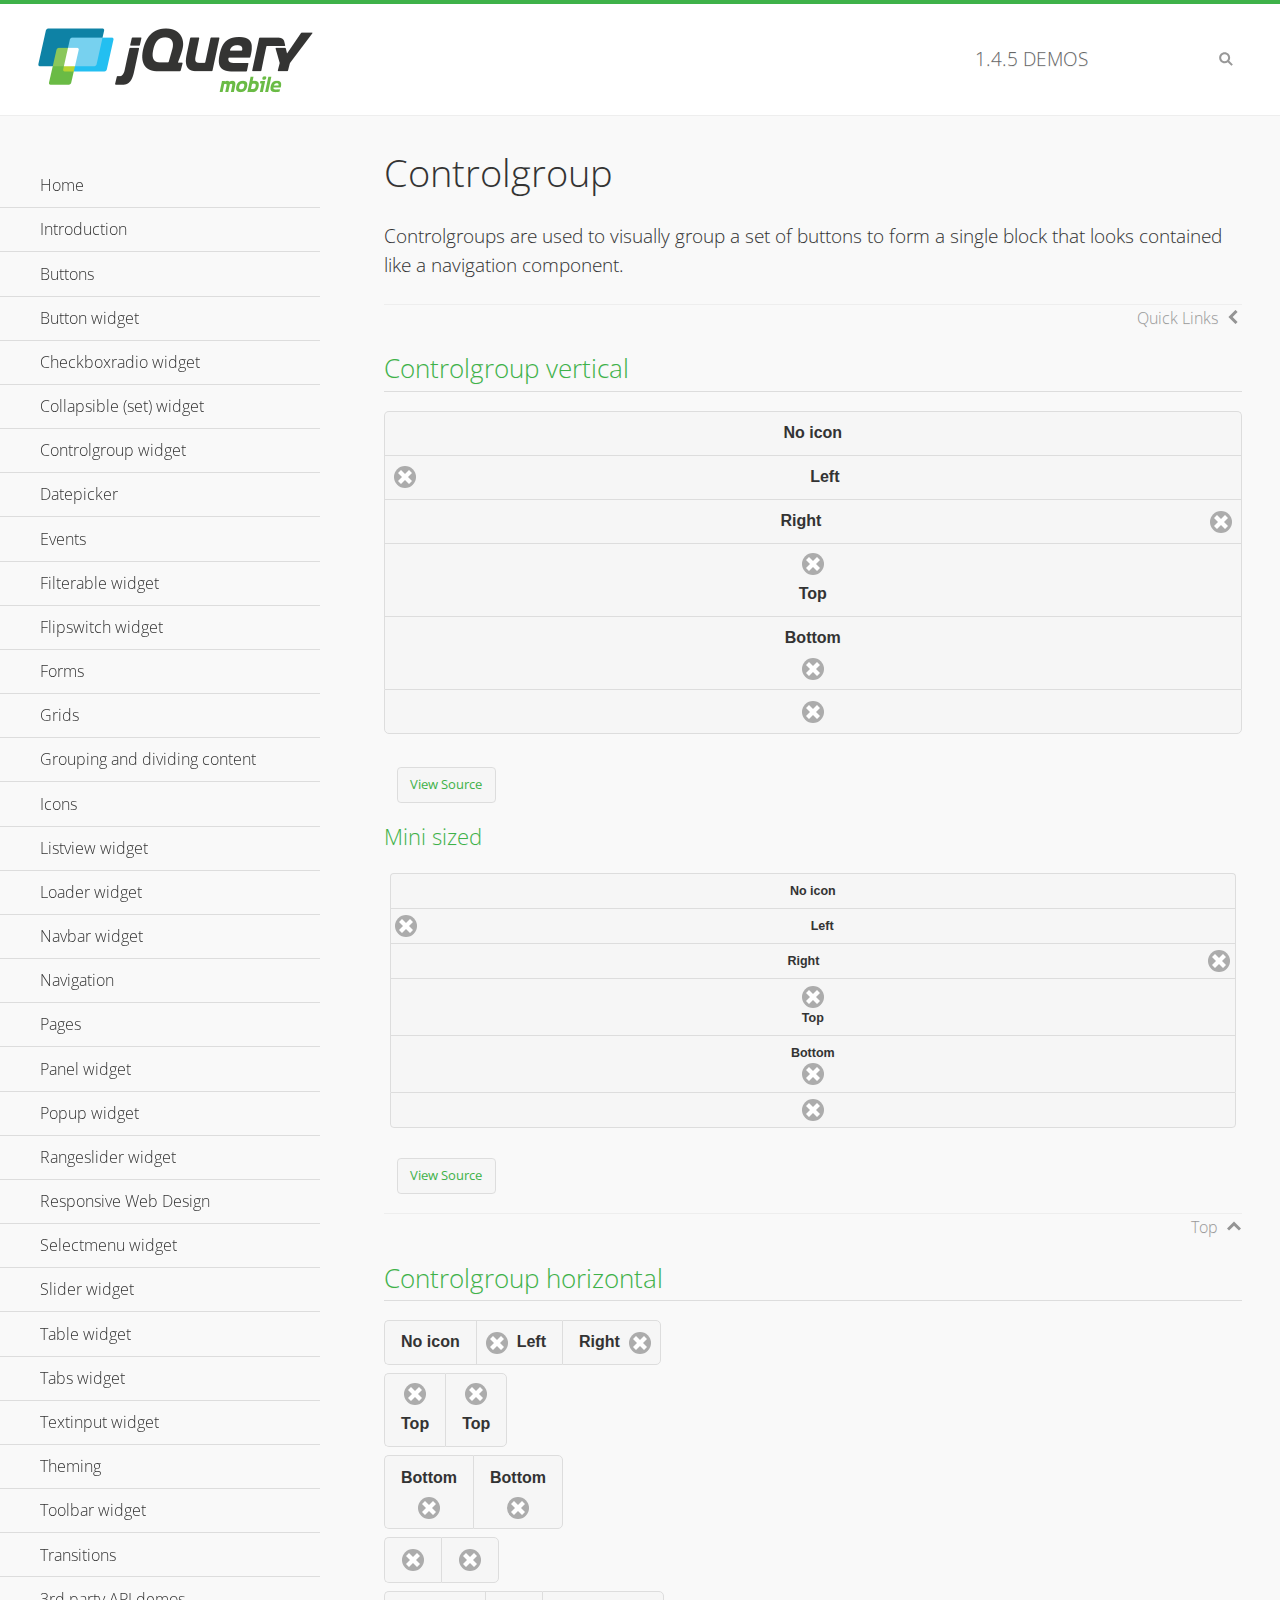
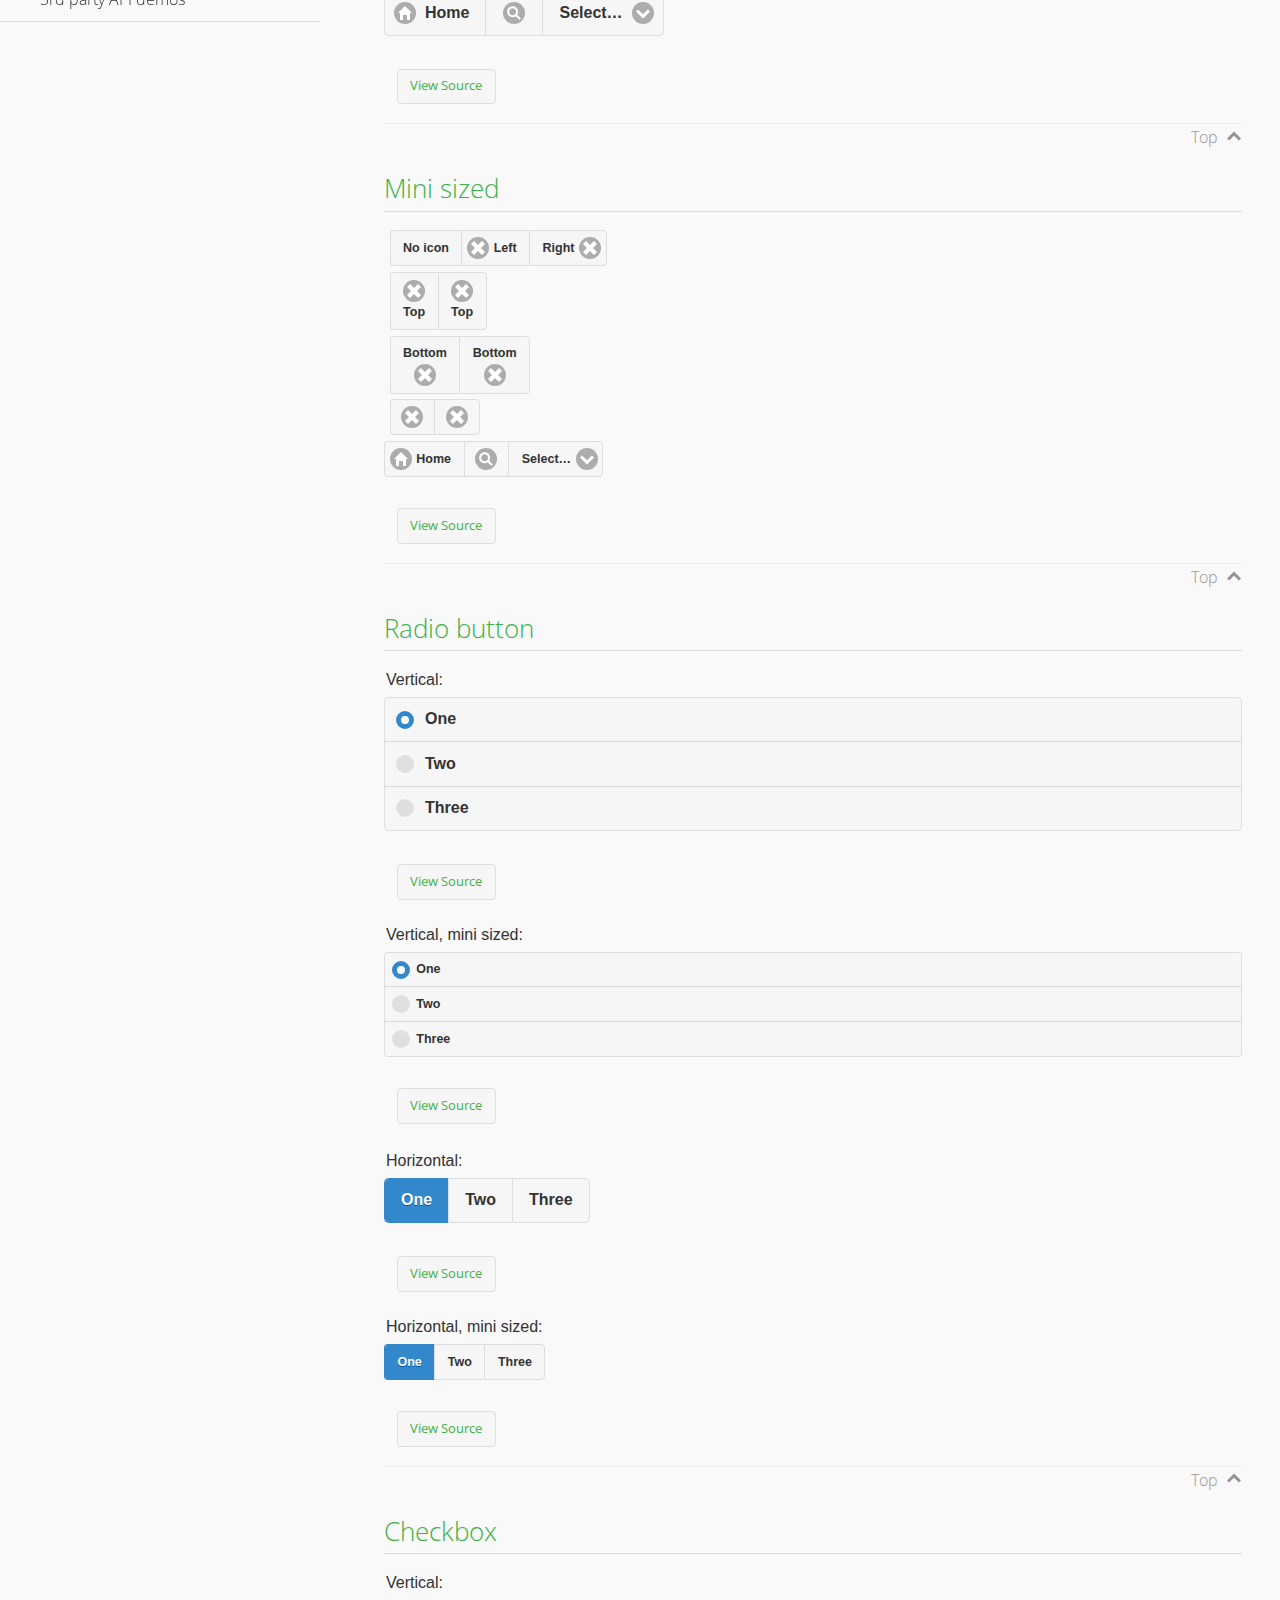
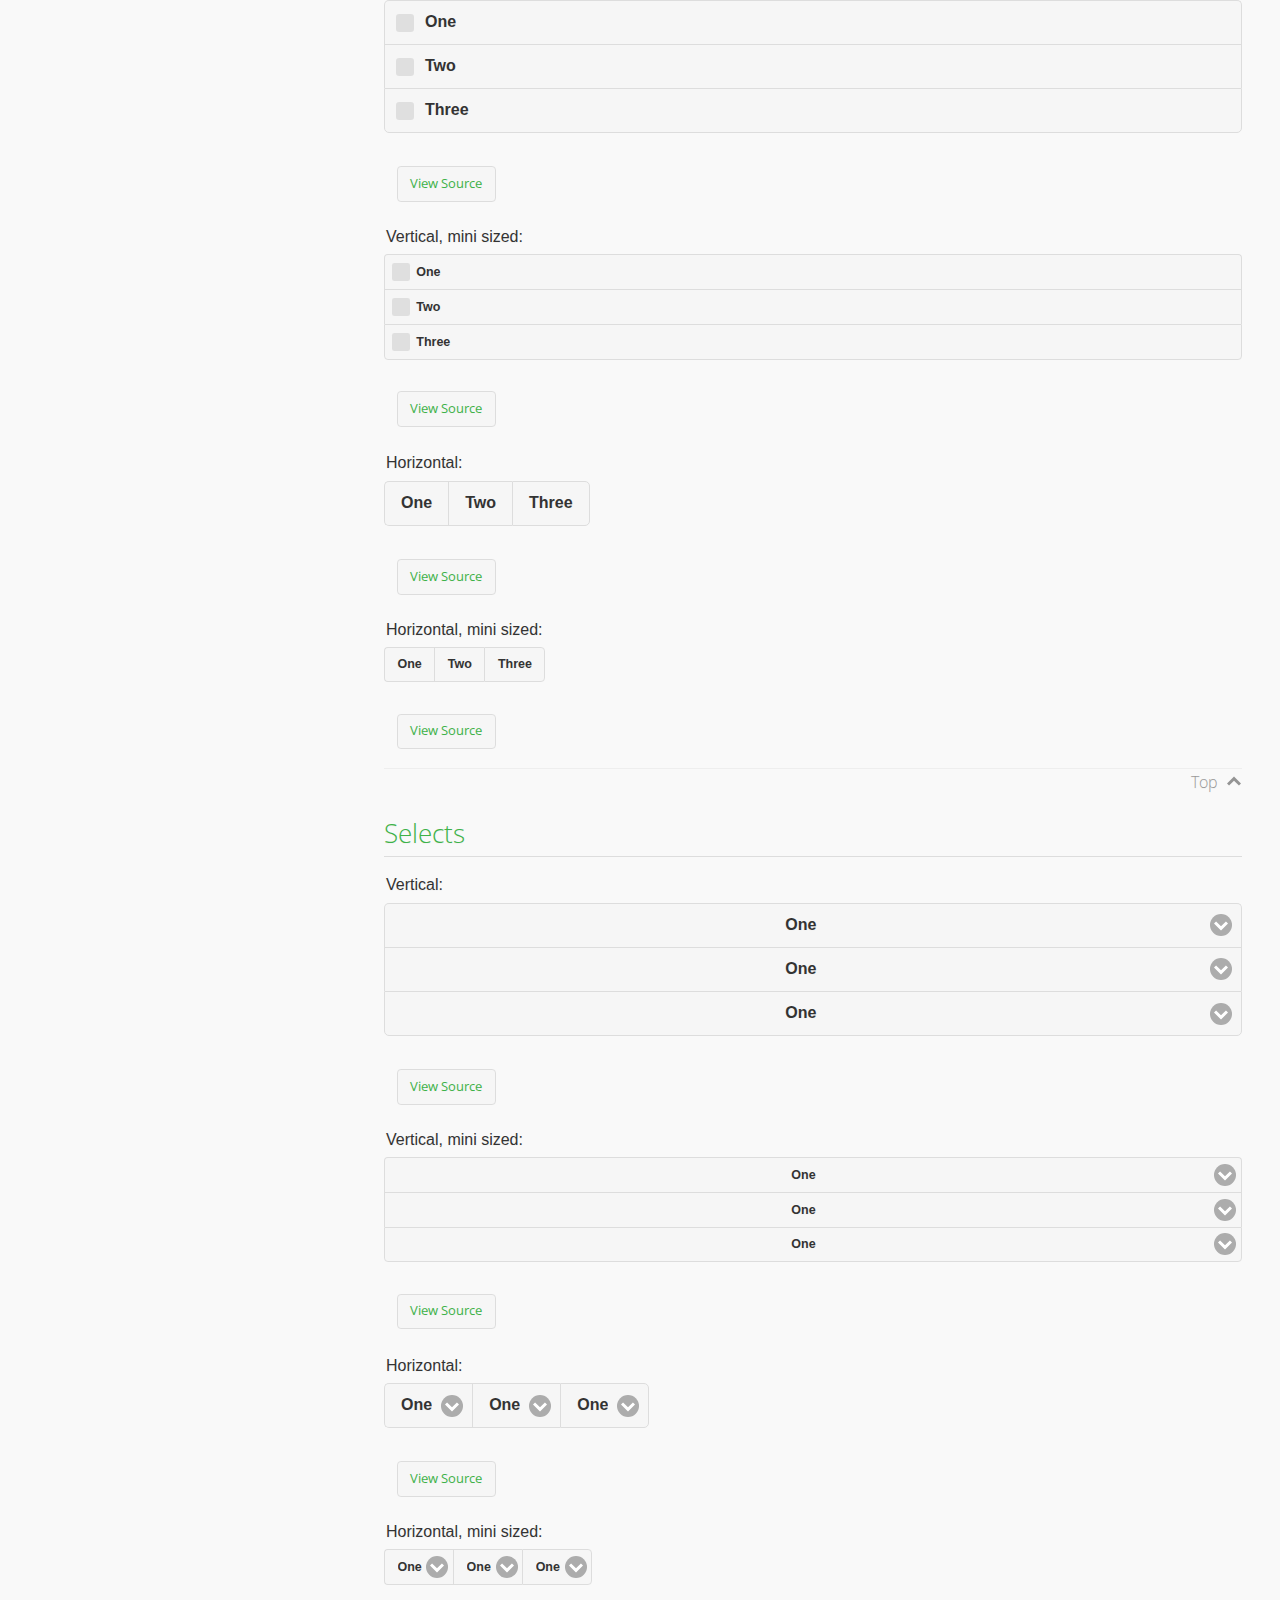
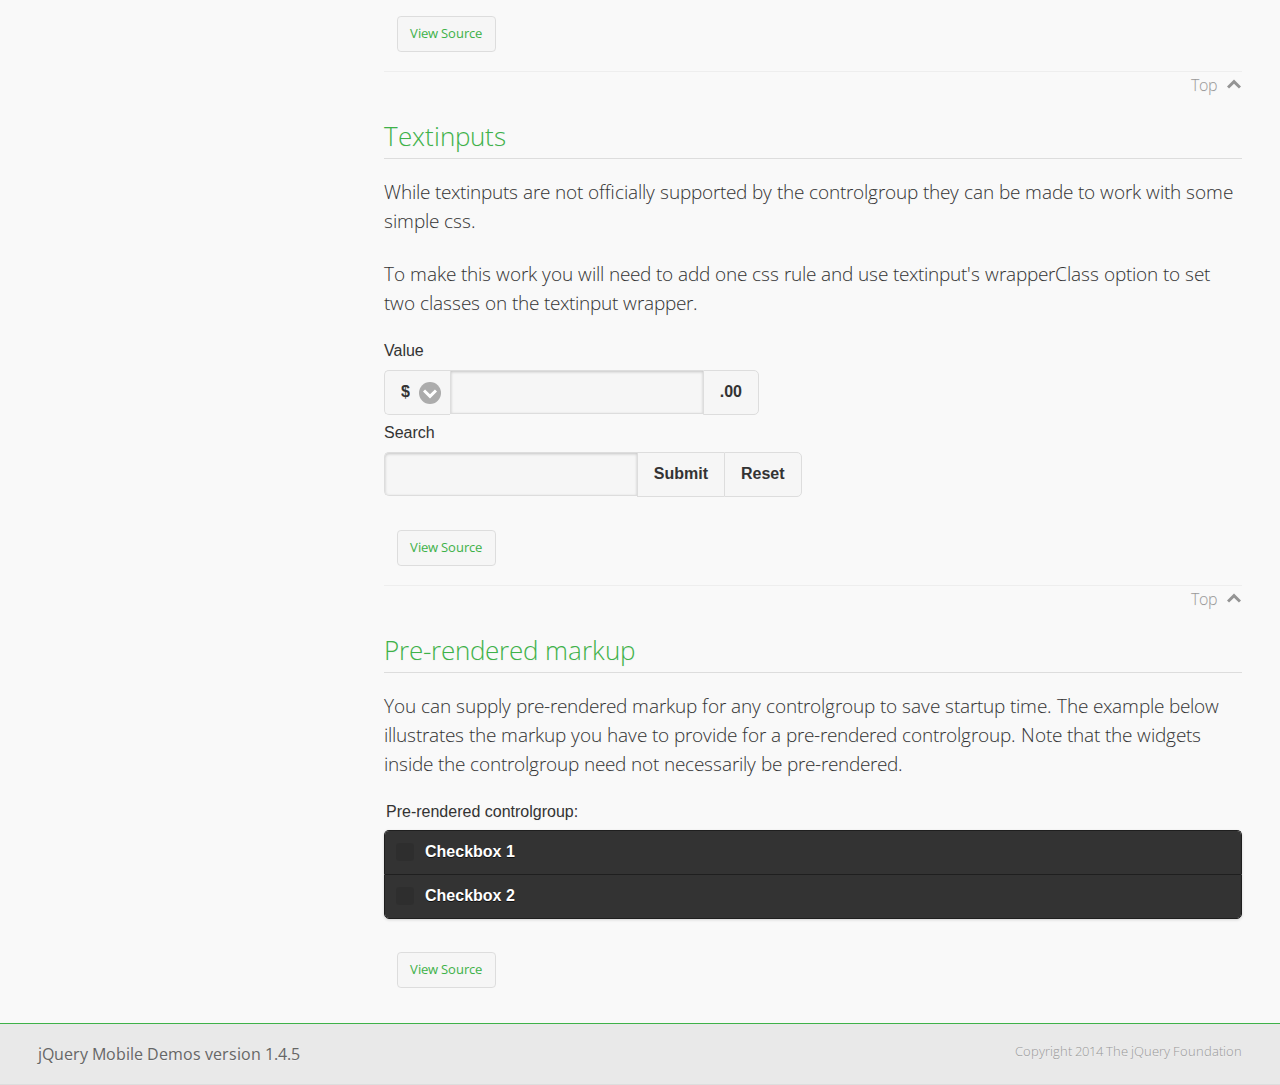
<file: css mobile/jquery.mobile-1.4.5/demos/controlgroup/index.html>
<!DOCTYPE html>
<html>
<head>
	<meta charset="utf-8">
	<meta name="viewport" content="width=device-width, initial-scale=1">
	<title>Controlgroup - jQuery Mobile Demos</title>
	    <link rel="stylesheet" href="../css/themes/default/jquery.mobile-1.4.5.min.css">
	    <link rel="stylesheet" href="../_assets/css/jqm-demos.css">
	    <link rel="shortcut icon" href="../favicon.ico">
	    <link rel="stylesheet" href="http://fonts.googleapis.com/css?family=Open+Sans:300,400,700">
	    <script src="../js/jquery.js"></script>
	    <script src="../_assets/js/index.js"></script>
	    <script src="../js/jquery.mobile-1.4.5.min.js"></script>
	    <style>
	        #demo-borders .ui-collapsible .ui-collapsible-heading .ui-btn { border-top-width: 1px !important; }
	    </style>
	    <style id="textinput-controlgroup">
			.controlgroup-textinput{
				padding-top:.22em;
				padding-bottom:.22em;
			}
	    </style>
	</head>
	<body>
	<div data-role="page" class="jqm-demos" data-quicklinks="true">

	    <div data-role="header" class="jqm-header">
			<h2><a href="../" title="jQuery Mobile Demos home"><img src="../_assets/img/jquery-logo.png" alt="jQuery Mobile"></a></h2>
		<p><span class="jqm-version"></span> Demos</p>
	        <a href="#" class="jqm-navmenu-link ui-btn ui-btn-icon-notext ui-corner-all ui-icon-bars ui-nodisc-icon ui-alt-icon ui-btn-left">Menu</a>
	        <a href="#" class="jqm-search-link ui-btn ui-btn-icon-notext ui-corner-all ui-icon-search ui-nodisc-icon ui-alt-icon ui-btn-right">Search</a>
		    </div><!-- /header -->

	    <div role="main" class="ui-content jqm-content">

        <h1>Controlgroup</h1>

        <p>Controlgroups are used to visually group a set of buttons to form a single block that looks contained like a navigation component.
        </p>

		<h2>Controlgroup vertical</h2>

			<div data-demo-html="true">
				<div data-role="controlgroup">
					<a href="#" class="ui-btn ui-corner-all">No icon</a>
					<a href="#" class="ui-btn ui-corner-all ui-icon-delete ui-btn-icon-left">Left</a>
					<a href="#" class="ui-btn ui-corner-all ui-icon-delete ui-btn-icon-right">Right</a>
					<a href="#" class="ui-btn ui-corner-all ui-icon-delete ui-btn-icon-top">Top</a>
					<a href="#" class="ui-btn ui-corner-all ui-icon-delete ui-btn-icon-bottom">Bottom</a>
					<a href="#" class="ui-btn ui-corner-all ui-icon-delete ui-btn-icon-notext">Icon only</a>
				</div>
			</div><!--/demo-html -->

			<h3>Mini sized</h3>

			<div data-demo-html="true">
				<div data-role="controlgroup" data-mini="true">
					<a href="#" class="ui-btn ui-corner-all">No icon</a>
					<a href="#" class="ui-btn ui-corner-all ui-icon-delete ui-btn-icon-left">Left</a>
					<a href="#" class="ui-btn ui-corner-all ui-icon-delete ui-btn-icon-right">Right</a>
					<a href="#" class="ui-btn ui-corner-all ui-icon-delete ui-btn-icon-top">Top</a>
					<a href="#" class="ui-btn ui-corner-all ui-icon-delete ui-btn-icon-bottom">Bottom</a>
					<a href="#" class="ui-btn ui-corner-all ui-icon-delete ui-btn-icon-notext">Icon only</a>
				</div>
			</div><!--/demo-html -->

		<h2>Controlgroup horizontal</h2>

			<div data-demo-html="true">
				<div data-role="controlgroup" data-type="horizontal">
					<a href="#" class="ui-btn ui-corner-all">No icon</a>
					<a href="#" class="ui-btn ui-corner-all ui-icon-delete ui-btn-icon-left">Left</a>
					<a href="#" class="ui-btn ui-corner-all ui-icon-delete ui-btn-icon-right">Right</a>
				</div>
				<div data-role="controlgroup" data-type="horizontal">
					<a href="#" class="ui-btn ui-corner-all ui-icon-delete ui-btn-icon-top">Top</a>
					<a href="#" class="ui-btn ui-corner-all ui-icon-delete ui-btn-icon-top">Top</a>
				</div>
				<div data-role="controlgroup" data-type="horizontal">
					<a href="#" class="ui-btn ui-corner-all ui-icon-delete ui-btn-icon-bottom">Bottom</a>
					<a href="#" class="ui-btn ui-corner-all ui-icon-delete ui-btn-icon-bottom">Bottom</a>
				</div>
				<div data-role="controlgroup" data-type="horizontal">
					<a href="#" class="ui-btn ui-corner-all ui-icon-delete ui-btn-icon-notext">Icon only</a>
					<a href="#" class="ui-btn ui-corner-all ui-icon-delete ui-btn-icon-notext">Icon only</a>
				</div>
				<form>
					<fieldset data-role="controlgroup" data-type="horizontal">
						<button data-icon="home">Home</button>
						<button data-icon="search" data-iconpos="notext">Search</button>
						<label for="select-more-1a" class="ui-hidden-accessible">More</label>
						<select name="select-more-1a" id="select-more-1a">
							<option value="">Select&hellip;</option>
							<option value="#">One</option>
							<option value="#">Two</option>
							<option value="#">Three</option>
						</select>
					</fieldset>
				</form>
			</div><!--/demo-html -->

		<h2>Mini sized</h2>

			<div data-demo-html="true">
				<div data-role="controlgroup" data-type="horizontal" data-mini="true">
					<a href="#" class="ui-btn ui-corner-all">No icon</a>
					<a href="#" class="ui-btn ui-corner-all ui-icon-delete ui-btn-icon-left">Left</a>
					<a href="#" class="ui-btn ui-corner-all ui-icon-delete ui-btn-icon-right">Right</a>
				</div>
				<div data-role="controlgroup" data-type="horizontal" data-mini="true">
					<a href="#" class="ui-btn ui-corner-all ui-icon-delete ui-btn-icon-top">Top</a>
					<a href="#" class="ui-btn ui-corner-all ui-icon-delete ui-btn-icon-top">Top</a>
				</div>
				<div data-role="controlgroup" data-type="horizontal" data-mini="true">
					<a href="#" class="ui-btn ui-corner-all ui-icon-delete ui-btn-icon-bottom">Bottom</a>
					<a href="#" class="ui-btn ui-corner-all ui-icon-delete ui-btn-icon-bottom">Bottom</a>
				</div>
				<div data-role="controlgroup" data-type="horizontal" data-mini="true">
					<a href="#" class="ui-btn ui-corner-all ui-icon-delete ui-btn-icon-notext">Icon only</a>
					<a href="#" class="ui-btn ui-corner-all ui-icon-delete ui-btn-icon-notext">Icon only</a>
				</div>
				<form>
					<fieldset data-role="controlgroup" data-type="horizontal" data-mini="true">
						<button data-icon="home">Home</button>
						<button data-icon="search" data-iconpos="notext">Search</button>
						<label for="select-more-2a" class="ui-hidden-accessible">More</label>
						<select name="select-more-2a" id="select-more-2a">
							<option value="">Select&hellip;</option>
							<option value="#">One</option>
							<option value="#">Two</option>
							<option value="#">Three</option>
						</select>
					</fieldset>
				</form>
			</div><!--/demo-html -->

			<h2>Radio button</h2>

				<div data-demo-html="true">
					<form>
					<fieldset data-role="controlgroup">
						<legend>Vertical:</legend>
						<input type="radio" name="radio-choice-v-2" id="radio-choice-v-2a" value="on" checked="checked">
						<label for="radio-choice-v-2a">One</label>
						<input type="radio" name="radio-choice-v-2" id="radio-choice-v-2b" value="off">
						<label for="radio-choice-v-2b">Two</label>
						<input type="radio" name="radio-choice-v-2" id="radio-choice-v-2c" value="other">
						<label for="radio-choice-v-2c">Three</label>
					</fieldset>
					</form>
				</div><!--/demo-html -->

				<div data-demo-html="true">
					<form>
					<fieldset data-role="controlgroup" data-mini="true">
						<legend>Vertical, mini sized:</legend>
						<input type="radio" name="radio-choice-v-6" id="radio-choice-v-6a" value="on" checked="checked">
						<label for="radio-choice-v-6a">One</label>
						<input type="radio" name="radio-choice-v-6" id="radio-choice-v-6b" value="off">
						<label for="radio-choice-v-6b">Two</label>
						<input type="radio" name="radio-choice-v-6" id="radio-choice-v-6c" value="other">
						<label for="radio-choice-v-6c">Three</label>
					</fieldset>
					</form>
				</div><!--/demo-html -->

				<div data-demo-html="true">
					<form>
					<fieldset data-role="controlgroup" data-type="horizontal">
						<legend>Horizontal:</legend>
						<input type="radio" name="radio-choice-h-2" id="radio-choice-h-2a" value="on" checked="checked">
						<label for="radio-choice-h-2a">One</label>
						<input type="radio" name="radio-choice-h-2" id="radio-choice-h-2b" value="off">
						<label for="radio-choice-h-2b">Two</label>
						<input type="radio" name="radio-choice-h-2" id="radio-choice-h-2c" value="other">
						<label for="radio-choice-h-2c">Three</label>
					</fieldset>
					</form>
				</div><!--/demo-html -->

				<div data-demo-html="true">
					<form>
					<fieldset data-role="controlgroup" data-type="horizontal" data-mini="true">
						<legend>Horizontal, mini sized:</legend>
						<input type="radio" name="radio-choice-h-6" id="radio-choice-h-6a" value="on" checked="checked">
						<label for="radio-choice-h-6a">One</label>
						<input type="radio" name="radio-choice-h-6" id="radio-choice-h-6b" value="off">
						<label for="radio-choice-h-6b">Two</label>
						<input type="radio" name="radio-choice-h-6" id="radio-choice-h-6c" value="other">
						<label for="radio-choice-h-6c">Three</label>
					</fieldset>
					</form>
				</div><!--/demo-html -->

			<h2>Checkbox</h2>

				<div data-demo-html="true">
					<form>
					<fieldset data-role="controlgroup">
						<legend>Vertical:</legend>
						<input type="checkbox" name="checkbox-v-2a" id="checkbox-v-2a">
						<label for="checkbox-v-2a">One</label>
						<input type="checkbox" name="checkbox-v-2b" id="checkbox-v-2b">
						<label for="checkbox-v-2b">Two</label>
						<input type="checkbox" name="checkbox-v-2c" id="checkbox-v-2c">
						<label for="checkbox-v-2c">Three</label>
					</fieldset>
					</form>
				</div><!--/demo-html -->

				<div data-demo-html="true">
					<form>
					<fieldset data-role="controlgroup" data-mini="true">
						<legend>Vertical, mini sized:</legend>
						<input type="checkbox" name="checkbox-v-6a" id="checkbox-v-6a">
						<label for="checkbox-v-6a">One</label>
						<input type="checkbox" name="checkbox-v-6b" id="checkbox-v-6b">
						<label for="checkbox-v-6b">Two</label>
						<input type="checkbox" name="checkbox-v-6c" id="checkbox-v-6c">
						<label for="checkbox-v-6c">Three</label>
					</fieldset>
					</form>
				</div><!--/demo-html -->

				<div data-demo-html="true">
					<form>
					<fieldset data-role="controlgroup" data-type="horizontal">
						<legend>Horizontal:</legend>
						<input type="checkbox" name="checkbox-h-2a" id="checkbox-h-2a">
						<label for="checkbox-h-2a">One</label>
						<input type="checkbox" name="checkbox-h-2b" id="checkbox-h-2b">
						<label for="checkbox-h-2b">Two</label>
						<input type="checkbox" name="checkbox-h-2c" id="checkbox-h-2c">
						<label for="checkbox-h-2c">Three</label>
					</fieldset>
					</form>
				</div><!--/demo-html -->

				<div data-demo-html="true">
					<form>
					<fieldset data-role="controlgroup" data-type="horizontal" data-mini="true">
						<legend>Horizontal, mini sized:</legend>
						<input type="checkbox" name="checkbox-h-6a" id="checkbox-h-6a">
						<label for="checkbox-h-6a">One</label>
						<input type="checkbox" name="checkbox-h-6b" id="checkbox-h-6b">
						<label for="checkbox-h-6b">Two</label>
						<input type="checkbox" name="checkbox-h-6c" id="checkbox-h-6c">
						<label for="checkbox-h-6c">Three</label>
					</fieldset>
					</form>
				</div><!--/demo-html -->

			<h2>Selects</h2>

				<div data-demo-html="true">
					<form>
					<fieldset data-role="controlgroup">
						<legend>Vertical:</legend>
						<label for="select-v-2a">Select A</label>
						<select name="select-v-2a" id="select-v-2a">
							<option value="#">One</option>
							<option value="#">Two</option>
							<option value="#">Three</option>
						</select>
						<label for="select-v-2b">Select B</label>
						<select name="select-v-2b" id="select-v-2b">
							<option value="#">One</option>
							<option value="#">Two</option>
							<option value="#">Three</option>
						</select>
						<label for="select-v-2c">Select C</label>
						<select name="select-v-2c" id="select-v-2c">
							<option value="#">One</option>
							<option value="#">Two</option>
							<option value="#">Three</option>
						</select>
					</fieldset>
					</form>
				</div><!--/demo-html -->

				<div data-demo-html="true">
					<form>
					<fieldset data-role="controlgroup" data-mini="true">
						<legend>Vertical, mini sized:</legend>
						<label for="select-v-6a">Select A</label>
						<select name="select-v-6a" id="select-v-6a">
							<option value="#">One</option>
							<option value="#">Two</option>
							<option value="#">Three</option>
						</select>
						<label for="select-v-6b">Select B</label>
						<select name="select-v-6b" id="select-v-6b">
							<option value="#">One</option>
							<option value="#">Two</option>
							<option value="#">Three</option>
						</select>
						<label for="select-v-6c">Select C</label>
						<select name="select-v-6c" id="select-v-6c">
							<option value="#">One</option>
							<option value="#">Two</option>
							<option value="#">Three</option>
						</select>
					</fieldset>
					</form>
				</div><!--/demo-html -->

				<div data-demo-html="true">
					<form>
					<fieldset data-role="controlgroup" data-type="horizontal">
						<legend>Horizontal:</legend>
						<label for="select-h-2a">Select A</label>
						<select name="select-h-2a" id="select-h-2a">
							<option value="#">One</option>
							<option value="#">Two</option>
							<option value="#">Three</option>
						</select>
						<label for="select-h-2b">Select B</label>
						<select name="select-h-2b" id="select-h-2b">
							<option value="#">One</option>
							<option value="#">Two</option>
							<option value="#">Three</option>
						</select>
						<label for="select-h-2c">Select C</label>
						<select name="select-h-2c" id="select-h-2c">
							<option value="#">One</option>
							<option value="#">Two</option>
							<option value="#">Three</option>
						</select>
					</fieldset>
					</form>
				</div><!--/demo-html -->

				<div data-demo-html="true">
					<form>
					<fieldset data-role="controlgroup" data-type="horizontal" data-mini="true">
						<legend>Horizontal, mini sized:</legend>
						<label for="select-h-6a">Select A</label>
						<select name="select-h-6a" id="select-h-6a">
							<option value="#">One</option>
							<option value="#">Two</option>
							<option value="#">Three</option>
						</select>
						<label for="select-h-6b">Select B</label>
						<select name="select-h-6b" id="select-h-6b">
							<option value="#">One</option>
							<option value="#">Two</option>
							<option value="#">Three</option>
						</select>
						<label for="select-h-6c">Select C</label>
						<select name="select-h-6c" id="select-h-6c">
							<option value="#">One</option>
							<option value="#">Two</option>
							<option value="#">Three</option>
						</select>
					</fieldset>
					</form>
				</div><!--/demo-html -->

				<h2>Textinputs</h2>
				<p>While textinputs are not officially supported by the controlgroup they can be made to work with some simple css.</p>
				<p>To make this work you will need to add one css rule and use textinput's wrapperClass option to set two classes on the textinput wrapper.</p>
				<div data-demo-html="true" data-demo-css="#textinput-controlgroup">
					<label for="currency-controlgroup">Value</label>
					<div data-role="controlgroup" data-type="horizontal">
						<select>
							<option>$</option>
							<option>€</option>
							<option>£</option>
							<option>¥</option>
							<option>₩</option>
							<option>₹</option>
						</select>
						<input id="currency-controlgroup" type="text" data-wrapper-class="controlgroup-textinput ui-btn">
						<button>.00</button>
					</div>
					<label for="search-control-group">Search</label>
					<div data-role="controlgroup" data-type="horizontal">
						<input type="text" id="search-control-group" data-wrapper-class="controlgroup-textinput ui-btn">
						<button>Submit</button>
						<button>Reset</button>
					</div>
				</div>

		<h2>Pre-rendered markup</h2>
		<p>You can supply pre-rendered markup for any controlgroup to save startup time. The example below illustrates the markup you have to provide for a pre-rendered controlgroup. Note that the widgets inside the controlgroup need not necessarily be pre-rendered.</p>
		<div data-demo-html="true">
			<div data-role="controlgroup" data-enhanced="true" class="ui-controlgroup ui-controlgroup-vertical ui-group-theme-b ui-corner-all">
				<div role="heading" class="ui-controlgroup-label">
					<legend>Pre-rendered controlgroup:</legend>
				</div>
				<div class="ui-controlgroup-controls ui-shadow">
					<label for="pre-rendered-cb-1" class="ui-first-child">Checkbox 1</label>
					<input type="checkbox" id="pre-rendered-cb-1" name="pre-rendered-cb-1" value="1">
					<label for="pre-rendered-cb-2" class="ui-last-child">Checkbox 2</label>
					<input type="checkbox" id="pre-rendered-cb-2" name="pre-rendered-cb-2" value="2">
				</div>
			</div>
		</div>

	</div><!-- /content -->
	    <div data-role="panel" class="jqm-navmenu-panel" data-position="left" data-display="overlay" data-theme="a">
	    	<ul class="jqm-list ui-alt-icon ui-nodisc-icon">
<li data-filtertext="demos homepage" data-icon="home"><a href=".././">Home</a></li>
<li data-filtertext="introduction overview getting started"><a href="../intro/" data-ajax="false">Introduction</a></li>
<li data-filtertext="buttons button markup buttonmarkup method anchor link button element"><a href="../button-markup/" data-ajax="false">Buttons</a></li>
<li data-filtertext="form button widget input button submit reset"><a href="../button/" data-ajax="false">Button widget</a></li>
<li data-role="collapsible" data-enhanced="true" data-collapsed-icon="carat-d" data-expanded-icon="carat-u" data-iconpos="right" data-inset="false" class="ui-collapsible ui-collapsible-themed-content ui-collapsible-collapsed">
	<h3 class="ui-collapsible-heading ui-collapsible-heading-collapsed">
		<a href="#" class="ui-collapsible-heading-toggle ui-btn ui-btn-icon-right ui-btn-inherit ui-icon-carat-d">
		    Checkboxradio widget<span class="ui-collapsible-heading-status"> click to expand contents</span>
		</a>
	</h3>
	<div class="ui-collapsible-content ui-body-inherit ui-collapsible-content-collapsed" aria-hidden="true">
		<ul>
			<li data-filtertext="form checkboxradio widget checkbox input checkboxes controlgroups"><a href="../checkboxradio-checkbox/" data-ajax="false">Checkboxes</a></li>
			<li data-filtertext="form checkboxradio widget radio input radio buttons controlgroups"><a href="../checkboxradio-radio/" data-ajax="false">Radio buttons</a></li>
		</ul>
	</div>
</li>
<li data-role="collapsible" data-enhanced="true" data-collapsed-icon="carat-d" data-expanded-icon="carat-u" data-iconpos="right" data-inset="false" class="ui-collapsible ui-collapsible-themed-content ui-collapsible-collapsed">
	<h3 class="ui-collapsible-heading ui-collapsible-heading-collapsed">
		<a href="#" class="ui-collapsible-heading-toggle ui-btn ui-btn-icon-right ui-btn-inherit ui-icon-carat-d">
			Collapsible (set) widget<span class="ui-collapsible-heading-status"> click to expand contents</span>
		</a>
	</h3>
	<div class="ui-collapsible-content ui-body-inherit ui-collapsible-content-collapsed" aria-hidden="true">
		<ul>
			<li data-filtertext="collapsibles content formatting"><a href="../collapsible/" data-ajax="false">Collapsible</a></li>
			<li data-filtertext="dynamic collapsible set accordion append expand"><a href="../collapsible-dynamic/" data-ajax="false">Dynamic collapsibles</a></li>
			<li data-filtertext="accordions collapsible set widget content formatting grouped collapsibles"><a href="../collapsibleset/" data-ajax="false">Collapsible set</a></li>
		</ul>
	</div>
</li>
<li data-role="collapsible" data-enhanced="true" data-collapsed-icon="carat-d" data-expanded-icon="carat-u" data-iconpos="right" data-inset="false" class="ui-collapsible ui-collapsible-themed-content ui-collapsible-collapsed">
	<h3 class="ui-collapsible-heading ui-collapsible-heading-collapsed">
		<a href="#" class="ui-collapsible-heading-toggle ui-btn ui-btn-icon-right ui-btn-inherit ui-icon-carat-d">
			Controlgroup widget<span class="ui-collapsible-heading-status"> click to expand contents</span>
		</a>
	</h3>
	<div class="ui-collapsible-content ui-body-inherit ui-collapsible-content-collapsed" aria-hidden="true">
		<ul>
			<li data-filtertext="controlgroups selectmenu checkboxradio input grouped buttons horizontal vertical"><a href="../controlgroup/" data-ajax="false">Controlgroup</a></li>
			<li data-filtertext="dynamic controlgroup dynamically add buttons"><a href="../controlgroup-dynamic/" data-ajax="false">Dynamic controlgroups</a></li>
		</ul>
	</div>
</li>
<li data-filtertext="form datepicker widget date input"><a href="../datepicker/" data-ajax="false">Datepicker</a></li>
<li data-role="collapsible" data-enhanced="true" data-collapsed-icon="carat-d" data-expanded-icon="carat-u" data-iconpos="right" data-inset="false" class="ui-collapsible ui-collapsible-themed-content ui-collapsible-collapsed">
	<h3 class="ui-collapsible-heading ui-collapsible-heading-collapsed">
		<a href="#" class="ui-collapsible-heading-toggle ui-btn ui-btn-icon-right ui-btn-inherit ui-icon-carat-d">
			Events<span class="ui-collapsible-heading-status"> click to expand contents</span>
		</a>
	</h3>
	<div class="ui-collapsible-content ui-body-inherit ui-collapsible-content-collapsed" aria-hidden="true">
		<ul>
			<li data-filtertext="swipe to delete list items listviews swipe events"><a href="../swipe-list/" data-ajax="false">Swipe list items</a></li>
			<li data-filtertext="swipe to navigate swipe page navigation swipe events"><a href="../swipe-page/" data-ajax="false">Swipe page navigation</a></li>
		</ul>
	</div>
</li>
<li data-filtertext="filterable filter elements sorting searching listview table"><a href="../filterable/" data-ajax="false">Filterable widget</a></li>
<li data-filtertext="form flipswitch widget flip toggle switch binary select checkbox input"><a href="../flipswitch/" data-ajax="false">Flipswitch widget</a></li>
<li data-role="collapsible" data-enhanced="true" data-collapsed-icon="carat-d" data-expanded-icon="carat-u" data-iconpos="right" data-inset="false" class="ui-collapsible ui-collapsible-themed-content ui-collapsible-collapsed">
	<h3 class="ui-collapsible-heading ui-collapsible-heading-collapsed">
		<a href="#" class="ui-collapsible-heading-toggle ui-btn ui-btn-icon-right ui-btn-inherit ui-icon-carat-d">
			Forms<span class="ui-collapsible-heading-status"> click to expand contents</span>
		</a>
	</h3>
	<div class="ui-collapsible-content ui-body-inherit ui-collapsible-content-collapsed" aria-hidden="true">
		<ul>
			<li data-filtertext="forms text checkbox radio range button submit reset inputs selects textarea slider flipswitch label form elements"><a href="../forms/" data-ajax="false">Forms</a></li>
			<li data-filtertext="form hide labels hidden accessible ui-hidden-accessible forms"><a href="../forms-label-hidden-accessible/" data-ajax="false">Hide labels</a></li>
			<li data-filtertext="form field containers fieldcontain ui-field-contain forms"><a href="../forms-field-contain/" data-ajax="false">Field containers</a></li>
			<li data-filtertext="forms disabled form elements"><a href="../forms-disabled/" data-ajax="false">Forms disabled</a></li>
			<li data-filtertext="forms gallery examples overview forms text checkbox radio range button submit reset inputs selects textarea slider flipswitch label form elements"><a href="../forms-gallery/" data-ajax="false">Forms gallery</a></li>
		</ul>
	</div>
</li>
<li data-role="collapsible" data-enhanced="true" data-collapsed-icon="carat-d" data-expanded-icon="carat-u" data-iconpos="right" data-inset="false" class="ui-collapsible ui-collapsible-themed-content ui-collapsible-collapsed">
	<h3 class="ui-collapsible-heading ui-collapsible-heading-collapsed">
		<a href="#" class="ui-collapsible-heading-toggle ui-btn ui-btn-icon-right ui-btn-inherit ui-icon-carat-d">
			Grids<span class="ui-collapsible-heading-status"> click to expand contents</span>
		</a>
	</h3>
	<div class="ui-collapsible-content ui-body-inherit ui-collapsible-content-collapsed" aria-hidden="true">
		<ul>
			<li data-filtertext="grids columns blocks content formatting rwd responsive css framework"><a href="../grids/" data-ajax="false">Grids</a></li>
			<li data-filtertext="buttons in grids css framework"><a href="../grids-buttons/" data-ajax="false">Buttons in grids</a></li>
			<li data-filtertext="custom responsive grids rwd css framework"><a href="../grids-custom-responsive/" data-ajax="false">Custom responsive grids</a></li>
		</ul>
	</div>
</li>
<li data-filtertext="blocks content formatting sections heading"><a href="../body-bar-classes/" data-ajax="false">Grouping and dividing content</a></li>
<li data-role="collapsible" data-enhanced="true" data-collapsed-icon="carat-d" data-expanded-icon="carat-u" data-iconpos="right" data-inset="false" class="ui-collapsible ui-collapsible-themed-content ui-collapsible-collapsed">
	<h3 class="ui-collapsible-heading ui-collapsible-heading-collapsed">
		<a href="#" class="ui-collapsible-heading-toggle ui-btn ui-btn-icon-right ui-btn-inherit ui-icon-carat-d">
			Icons<span class="ui-collapsible-heading-status"> click to expand contents</span>
		</a>
	</h3>
	<div class="ui-collapsible-content ui-body-inherit ui-collapsible-content-collapsed" aria-hidden="true">
		<ul>
			<li data-filtertext="button icons svg disc alt custom icon position"><a href="../icons/" data-ajax="false">Icons</a></li>
			<li data-filtertext=""><a href="../icons-grunticon/" data-ajax="false">Grunticon loader</a></li>
		</ul>
	</div>
</li>
<li data-role="collapsible" data-enhanced="true" data-collapsed-icon="carat-d" data-expanded-icon="carat-u" data-iconpos="right" data-inset="false" class="ui-collapsible ui-collapsible-themed-content ui-collapsible-collapsed">
	<h3 class="ui-collapsible-heading ui-collapsible-heading-collapsed">
		<a href="#" class="ui-collapsible-heading-toggle ui-btn ui-btn-icon-right ui-btn-inherit ui-icon-carat-d">
			Listview widget<span class="ui-collapsible-heading-status"> click to expand contents</span>
		</a>
	</h3>
	<div class="ui-collapsible-content ui-body-inherit ui-collapsible-content-collapsed" aria-hidden="true">
		<ul>
			<li data-filtertext="listview widget thumbnails icons nested split button collapsible ul ol"><a href="../listview/" data-ajax="false">Listview</a></li>
			<li data-filtertext="autocomplete filterable reveal listview filtertextbeforefilter placeholder"><a href="../listview-autocomplete/" data-ajax="false">Listview autocomplete</a></li>
			<li data-filtertext="autocomplete filterable reveal listview remote data filtertextbeforefilter placeholder"><a href="../listview-autocomplete-remote/" data-ajax="false">Listview autocomplete remote data</a></li>
			<li data-filtertext="autodividers anchor jump scroll linkbars listview lists ul ol"><a href="../listview-autodividers-linkbar/" data-ajax="false">Listview autodividers linkbar</a></li>
			<li data-filtertext="listview autodividers selector autodividersselector lists ul ol"><a href="../listview-autodividers-selector/" data-ajax="false">Listview autodividers selector</a></li>
			<li data-filtertext="listview nested list items"><a href="../listview-nested-lists/" data-ajax="false">Nested Listviews</a></li>
			<li data-filtertext="listview collapsible list items flat"><a href="../listview-collapsible-item-flat/" data-ajax="false">Listview collapsible list items (flat)</a></li>
			<li data-filtertext="listview collapsible list indented"><a href="../listview-collapsible-item-indented/" data-ajax="false">Listview collapsible list items (indented)</a></li>
			<li data-filtertext="grid listview responsive grids responsive listviews lists ul"><a href="../listview-grid/" data-ajax="false">Listview responsive grid</a></li>
		</ul>
	</div>
</li>
<li data-filtertext="loader widget page loading navigation overlay spinner"><a href="../loader/" data-ajax="false">Loader widget</a></li>
<li data-filtertext="navbar widget navmenu toolbars header footer"><a href="../navbar/" data-ajax="false">Navbar widget</a></li>
<li data-role="collapsible" data-enhanced="true" data-collapsed-icon="carat-d" data-expanded-icon="carat-u" data-iconpos="right" data-inset="false" class="ui-collapsible ui-collapsible-themed-content ui-collapsible-collapsed">
	<h3 class="ui-collapsible-heading ui-collapsible-heading-collapsed">
		<a href="#" class="ui-collapsible-heading-toggle ui-btn ui-btn-icon-right ui-btn-inherit ui-icon-carat-d">
			Navigation<span class="ui-collapsible-heading-status"> click to expand contents</span>
		</a>
	</h3>
	<div class="ui-collapsible-content ui-body-inherit ui-collapsible-content-collapsed" aria-hidden="true">
		<ul>
			<li data-filtertext="ajax navigation navigate widget history event method"><a href="../navigation/" data-ajax="false">Navigation</a></li>
			<li data-filtertext="linking pages page links navigation ajax prefetch cache"><a href="../navigation-linking-pages/" data-ajax="false">Linking pages</a></li>
			<!-- <li data-filtertext="php redirect server redirection server-side navigation"><a href="../navigation-php-redirect/" data-ajax="false">PHP redirect demo</a></li>-->
			<li data-filtertext="navigation redirection hash query"><a href="../navigation-hash-processing/" data-ajax="false">Hash processing demo</a></li>
			<li data-filtertext="navigation redirection hash query"><a href="../page-events/" data-ajax="false">Page Navigation Events</a></li>
		</ul>
	</div>
</li>
<li data-role="collapsible" data-enhanced="true" data-collapsed-icon="carat-d" data-expanded-icon="carat-u" data-iconpos="right" data-inset="false" class="ui-collapsible ui-collapsible-themed-content ui-collapsible-collapsed">
	<h3 class="ui-collapsible-heading ui-collapsible-heading-collapsed">
		<a href="#" class="ui-collapsible-heading-toggle ui-btn ui-btn-icon-right ui-btn-inherit ui-icon-carat-d">
			Pages<span class="ui-collapsible-heading-status"> click to expand contents</span>
		</a>
	</h3>
	<div class="ui-collapsible-content ui-body-inherit ui-collapsible-content-collapsed" aria-hidden="true">
		<ul>
			<li data-filtertext="pages page widget ajax navigation"><a href="../pages/" data-ajax="false">Pages</a></li>
			<li data-filtertext="single page"><a href="../pages-single-page/" data-ajax="false">Single page</a></li>
			<li data-filtertext="multipage multi-page page"><a href="../pages-multi-page/" data-ajax="false">Multi-page template</a></li>
			<li data-filtertext="dialog page widget modal popup"><a href="../pages-dialog/" data-ajax="false">Dialog page</a></li>
		</ul>
	</div>
</li>
<li data-role="collapsible" data-enhanced="true" data-collapsed-icon="carat-d" data-expanded-icon="carat-u" data-iconpos="right" data-inset="false" class="ui-collapsible ui-collapsible-themed-content ui-collapsible-collapsed">
	<h3 class="ui-collapsible-heading ui-collapsible-heading-collapsed">
		<a href="#" class="ui-collapsible-heading-toggle ui-btn ui-btn-icon-right ui-btn-inherit ui-icon-carat-d">
			Panel widget<span class="ui-collapsible-heading-status"> click to expand contents</span>
		</a>
	</h3>
	<div class="ui-collapsible-content ui-body-inherit ui-collapsible-content-collapsed" aria-hidden="true">
		<ul>
			<li data-filtertext="panel widget sliding panels reveal push overlay responsive"><a href="../panel/" data-ajax="false">Panel</a></li>
			<li data-filtertext=""><a href="../panel-external/" data-ajax="false">External panels</a></li>
			<li data-filtertext="panel "><a href="../panel-fixed/" data-ajax="false">Fixed panels</a></li>
			<li data-filtertext="panel slide panels sliding panels shadow rwd responsive breakpoint"><a href="../panel-responsive/" data-ajax="false">Panels responsive</a></li>
			<li data-filtertext="panel custom style custom panel width reveal shadow listview panel styling page background wrapper"><a href="../panel-styling/" data-ajax="false">Custom panel style</a></li>
			<li data-filtertext="panel open on swipe"><a href="../panel-swipe-open/" data-ajax="false">Panel open on swipe</a></li>
			<li data-filtertext="panels outside page internal external toolbars"><a href="../panel-external-internal/" data-ajax="false">Panel external and internal</a></li>
		</ul>
	</div>
</li>
<li data-role="collapsible" data-enhanced="true" data-collapsed-icon="carat-d" data-expanded-icon="carat-u" data-iconpos="right" data-inset="false" class="ui-collapsible ui-collapsible-themed-content ui-collapsible-collapsed">
	<h3 class="ui-collapsible-heading ui-collapsible-heading-collapsed">
		<a href="#" class="ui-collapsible-heading-toggle ui-btn ui-btn-icon-right ui-btn-inherit ui-icon-carat-d">
			Popup widget<span class="ui-collapsible-heading-status"> click to expand contents</span>
		</a>
	</h3>
	<div class="ui-collapsible-content ui-body-inherit ui-collapsible-content-collapsed" aria-hidden="true">
		<ul>
			<li data-filtertext="popup widget popups dialog modal transition tooltip lightbox form overlay screen flip pop fade transition"><a href="../popup/" data-ajax="false">Popup</a></li>
			<li data-filtertext="popup alignment position"><a href="../popup-alignment/" data-ajax="false">Popup alignment</a></li>
			<li data-filtertext="popup arrow size popups popover"><a href="../popup-arrow-size/" data-ajax="false">Popup arrow size</a></li>
			<li data-filtertext="dynamic popups popup images lightbox"><a href="../popup-dynamic/" data-ajax="false">Dynamic popups</a></li>
			<li data-filtertext="popups with iframes scaling"><a href="../popup-iframe/" data-ajax="false">Popups with iframes</a></li>
			<li data-filtertext="popup image scaling"><a href="../popup-image-scaling/" data-ajax="false">Popup image scaling</a></li>
			<li data-filtertext="external popup outside multi-page"><a href="../popup-outside-multipage/" data-ajax="false">Popup outside multi-page</a></li>
		</ul>
	</div>
</li>
<li data-filtertext="form rangeslider widget dual sliders dual handle sliders range input"><a href="../rangeslider/" data-ajax="false">Rangeslider widget</a></li>
<li data-filtertext="responsive web design rwd adaptive progressive enhancement PE accessible mobile breakpoints media query media queries"><a href="../rwd/" data-ajax="false">Responsive Web Design</a></li>
<li data-role="collapsible" data-enhanced="true" data-collapsed-icon="carat-d" data-expanded-icon="carat-u" data-iconpos="right" data-inset="false" class="ui-collapsible ui-collapsible-themed-content ui-collapsible-collapsed">
	<h3 class="ui-collapsible-heading ui-collapsible-heading-collapsed">
		<a href="#" class="ui-collapsible-heading-toggle ui-btn ui-btn-icon-right ui-btn-inherit ui-icon-carat-d">
			Selectmenu widget<span class="ui-collapsible-heading-status"> click to expand contents</span>
		</a>
	</h3>
	<div class="ui-collapsible-content ui-body-inherit ui-collapsible-content-collapsed" aria-hidden="true">
		<ul>
			<li data-filtertext="form selectmenu widget select input custom select menu selects"><a href="../selectmenu/" data-ajax="false">Selectmenu</a></li>
			<li data-filtertext="form custom select menu selectmenu widget custom menu option optgroup multiple selects"><a href="../selectmenu-custom/" data-ajax="false">Custom select menu</a></li>
			<li data-filtertext="filterable select filter popup dialog"><a href="../selectmenu-custom-filter/" data-ajax="false">Custom select menu with filter</a></li>
		</ul>
	</div>
</li>
<li data-role="collapsible" data-enhanced="true" data-collapsed-icon="carat-d" data-expanded-icon="carat-u" data-iconpos="right" data-inset="false" class="ui-collapsible ui-collapsible-themed-content ui-collapsible-collapsed">
	<h3 class="ui-collapsible-heading ui-collapsible-heading-collapsed">
		<a href="#" class="ui-collapsible-heading-toggle ui-btn ui-btn-icon-right ui-btn-inherit ui-icon-carat-d">
			Slider widget<span class="ui-collapsible-heading-status"> click to expand contents</span>
		</a>
	</h3>
	<div class="ui-collapsible-content ui-body-inherit ui-collapsible-content-collapsed" aria-hidden="true">
		<ul>
			<li data-filtertext="form slider widget range input single sliders"><a href="../slider/" data-ajax="false">Slider</a></li>
			<li data-filtertext="form slider widget flipswitch slider binary select flip toggle switch"><a href="../slider-flipswitch/" data-ajax="false">Slider flip toggle switch</a></li>
			<li data-filtertext="form slider tooltip handle value input range sliders"><a href="../slider-tooltip/" data-ajax="false">Slider tooltip</a></li>
		</ul>
	</div>
</li>
<li data-role="collapsible" data-enhanced="true" data-collapsed-icon="carat-d" data-expanded-icon="carat-u" data-iconpos="right" data-inset="false" class="ui-collapsible ui-collapsible-themed-content ui-collapsible-collapsed">
	<h3 class="ui-collapsible-heading ui-collapsible-heading-collapsed">
		<a href="#" class="ui-collapsible-heading-toggle ui-btn ui-btn-icon-right ui-btn-inherit ui-icon-carat-d">
			Table widget<span class="ui-collapsible-heading-status"> click to expand contents</span>
		</a>
	</h3>
	<div class="ui-collapsible-content ui-body-inherit ui-collapsible-content-collapsed" aria-hidden="true">
		<ul>
			<li data-filtertext="table widget reflow column toggle th td responsive tables rwd hide show tabular"><a href="../table-column-toggle/" data-ajax="false">Table Column Toggle</a></li>
			<li data-filtertext="table column toggle phone comparison demo"><a href="../table-column-toggle-example/" data-ajax="false">Table Column Toggle demo</a></li>
			<li data-filtertext="responsive tables table column toggle heading groups rwd breakpoint"><a href="../table-column-toggle-heading-groups/" data-ajax="false">Table Column Toggle heading groups</a></li>
			<li data-filtertext="responsive tables table column toggle hide rwd breakpoint customization options"><a href="../table-column-toggle-options/" data-ajax="false">Table Column Toggle options</a></li>
			<li data-filtertext="table reflow th td responsive rwd columns tabular"><a href="../table-reflow/" data-ajax="false">Table Reflow</a></li>
			<li data-filtertext="responsive tables table reflow heading groups rwd breakpoint"><a href="../table-reflow-heading-groups/" data-ajax="false">Table Reflow heading groups</a></li>
			<li data-filtertext="responsive tables table reflow stripes strokes table style"><a href="../table-reflow-stripes-strokes/" data-ajax="false">Table Reflow stripes and strokes</a></li>
			<li data-filtertext="responsive tables table reflow stack custom styles"><a href="../table-reflow-styling/" data-ajax="false">Table Reflow custom styles</a></li>
		</ul>
	</div>
</li>
<li data-filtertext="ui tabs widget"><a href="../tabs/" data-ajax="false">Tabs widget</a></li>
<li data-filtertext="form textinput widget text input textarea number date time tel email file color password"><a href="../textinput/" data-ajax="false">Textinput widget</a></li>
<li data-role="collapsible" data-enhanced="true" data-collapsed-icon="carat-d" data-expanded-icon="carat-u" data-iconpos="right" data-inset="false" class="ui-collapsible ui-collapsible-themed-content ui-collapsible-collapsed">
	<h3 class="ui-collapsible-heading ui-collapsible-heading-collapsed">
		<a href="#" class="ui-collapsible-heading-toggle ui-btn ui-btn-icon-right ui-btn-inherit ui-icon-carat-d">
			Theming<span class="ui-collapsible-heading-status"> click to expand contents</span>
		</a>
	</h3>
	<div class="ui-collapsible-content ui-body-inherit ui-collapsible-content-collapsed" aria-hidden="true">
		<ul>
			<li data-filtertext="default theme swatches theming style css"><a href="../theme-default/" data-ajax="false">Default theme</a></li>
			<li data-filtertext="classic theme old theme swatches theming style css"><a href="../theme-classic/" data-ajax="false">Classic theme</a></li>
		</ul>
	</div>
</li>
<li data-role="collapsible" data-enhanced="true" data-collapsed-icon="carat-d" data-expanded-icon="carat-u" data-iconpos="right" data-inset="false" class="ui-collapsible ui-collapsible-themed-content ui-collapsible-collapsed">
	<h3 class="ui-collapsible-heading ui-collapsible-heading-collapsed">
		<a href="#" class="ui-collapsible-heading-toggle ui-btn ui-btn-icon-right ui-btn-inherit ui-icon-carat-d">
			Toolbar widget<span class="ui-collapsible-heading-status"> click to expand contents</span>
		</a>
	</h3>
	<div class="ui-collapsible-content ui-body-inherit ui-collapsible-content-collapsed" aria-hidden="true">
		<ul>
			<li data-filtertext="toolbar widget header footer toolbars fixed fullscreen external sections"><a href="../toolbar/" data-ajax="false">Toolbar</a></li>
			<li data-filtertext="dynamic toolbars dynamically add toolbar header footer"><a href="../toolbar-dynamic/" data-ajax="false">Dynamic toolbars</a></li>
			<li data-filtertext="external toolbars header footer"><a href="../toolbar-external/" data-ajax="false">External toolbars</a></li>
			<li data-filtertext="fixed toolbars header footer"><a href="../toolbar-fixed/" data-ajax="false">Fixed toolbars</a></li>
			<li data-filtertext="fixed fullscreen toolbars header footer"><a href="../toolbar-fixed-fullscreen/" data-ajax="false">Fullscreen toolbars</a></li>
			<li data-filtertext="external fixed toolbars header footer"><a href="../toolbar-fixed-external/" data-ajax="false">Fixed external toolbars</a></li>
			<li data-filtertext="external persistent toolbars header footer navbar navmenu"><a href="../toolbar-fixed-persistent/" data-ajax="false">Persistent toolbars</a></li>
			<li data-filtertext="external ajax optimized toolbars persistent toolbars header footer navbar"><a href="../toolbar-fixed-persistent-optimized/" data-ajax="false">Ajax optimized toolbars</a></li>
			<li data-filtertext="form in toolbars header footer"><a href="../toolbar-fixed-forms/" data-ajax="false">Form in toolbar</a></li>
		</ul>
	</div>
</li>
<li data-filtertext="page transitions animated pages popup navigation flip slide fade pop"><a href="../transitions/" data-ajax="false">Transitions</a></li>
<li data-role="collapsible" data-enhanced="true" data-collapsed-icon="carat-d" data-expanded-icon="carat-u" data-iconpos="right" data-inset="false" class="ui-collapsible ui-collapsible-themed-content ui-collapsible-collapsed">
	<h3 class="ui-collapsible-heading ui-collapsible-heading-collapsed">
		<a href="#" class="ui-collapsible-heading-toggle ui-btn ui-btn-icon-right ui-btn-inherit ui-icon-carat-d">
			3rd party API demos<span class="ui-collapsible-heading-status"> click to expand contents</span>
		</a>
	</h3>
	<div class="ui-collapsible-content ui-body-inherit ui-collapsible-content-collapsed" aria-hidden="true">
		<ul>
			<li data-filtertext="backbone requirejs navigation router"><a href="../backbone-requirejs/" data-ajax="false">Backbone RequireJS</a></li>
			<li data-filtertext="google maps geolocation demo"><a href="../map-geolocation/" data-ajax="false">Google Maps geolocation</a></li>
			<li data-filtertext="google maps hybrid"><a href="../map-list-toggle/" data-ajax="false">Google Maps list toggle</a></li>
		</ul>
	</div>
</li>



		     </ul>
		</div><!-- /panel -->


	<div data-role="footer" data-position="fixed" data-tap-toggle="false" class="jqm-footer">
		<p>jQuery Mobile Demos version <span class="jqm-version"></span></p>
		<p>Copyright 2014 The jQuery Foundation</p>
	</div><!-- /footer -->
	<!-- TODO: This should become an external panel so we can add input to markup (unique ID) -->
    <div data-role="panel" class="jqm-search-panel" data-position="right" data-display="overlay" data-theme="a">
		<div class="jqm-search">
			<ul class="jqm-list" data-filter-placeholder="Search demos..." data-filter-reveal="true">
<li data-filtertext="demos homepage" data-icon="home"><a href=".././">Home</a></li>
<li data-filtertext="introduction overview getting started"><a href="../intro/" data-ajax="false">Introduction</a></li>
<li data-filtertext="buttons button markup buttonmarkup method anchor link button element"><a href="../button-markup/" data-ajax="false">Buttons</a></li>
<li data-filtertext="form button widget input button submit reset"><a href="../button/" data-ajax="false">Button widget</a></li>
<li data-role="collapsible" data-enhanced="true" data-collapsed-icon="carat-d" data-expanded-icon="carat-u" data-iconpos="right" data-inset="false" class="ui-collapsible ui-collapsible-themed-content ui-collapsible-collapsed">
	<h3 class="ui-collapsible-heading ui-collapsible-heading-collapsed">
		<a href="#" class="ui-collapsible-heading-toggle ui-btn ui-btn-icon-right ui-btn-inherit ui-icon-carat-d">
		    Checkboxradio widget<span class="ui-collapsible-heading-status"> click to expand contents</span>
		</a>
	</h3>
	<div class="ui-collapsible-content ui-body-inherit ui-collapsible-content-collapsed" aria-hidden="true">
		<ul>
			<li data-filtertext="form checkboxradio widget checkbox input checkboxes controlgroups"><a href="../checkboxradio-checkbox/" data-ajax="false">Checkboxes</a></li>
			<li data-filtertext="form checkboxradio widget radio input radio buttons controlgroups"><a href="../checkboxradio-radio/" data-ajax="false">Radio buttons</a></li>
		</ul>
	</div>
</li>
<li data-role="collapsible" data-enhanced="true" data-collapsed-icon="carat-d" data-expanded-icon="carat-u" data-iconpos="right" data-inset="false" class="ui-collapsible ui-collapsible-themed-content ui-collapsible-collapsed">
	<h3 class="ui-collapsible-heading ui-collapsible-heading-collapsed">
		<a href="#" class="ui-collapsible-heading-toggle ui-btn ui-btn-icon-right ui-btn-inherit ui-icon-carat-d">
			Collapsible (set) widget<span class="ui-collapsible-heading-status"> click to expand contents</span>
		</a>
	</h3>
	<div class="ui-collapsible-content ui-body-inherit ui-collapsible-content-collapsed" aria-hidden="true">
		<ul>
			<li data-filtertext="collapsibles content formatting"><a href="../collapsible/" data-ajax="false">Collapsible</a></li>
			<li data-filtertext="dynamic collapsible set accordion append expand"><a href="../collapsible-dynamic/" data-ajax="false">Dynamic collapsibles</a></li>
			<li data-filtertext="accordions collapsible set widget content formatting grouped collapsibles"><a href="../collapsibleset/" data-ajax="false">Collapsible set</a></li>
		</ul>
	</div>
</li>
<li data-role="collapsible" data-enhanced="true" data-collapsed-icon="carat-d" data-expanded-icon="carat-u" data-iconpos="right" data-inset="false" class="ui-collapsible ui-collapsible-themed-content ui-collapsible-collapsed">
	<h3 class="ui-collapsible-heading ui-collapsible-heading-collapsed">
		<a href="#" class="ui-collapsible-heading-toggle ui-btn ui-btn-icon-right ui-btn-inherit ui-icon-carat-d">
			Controlgroup widget<span class="ui-collapsible-heading-status"> click to expand contents</span>
		</a>
	</h3>
	<div class="ui-collapsible-content ui-body-inherit ui-collapsible-content-collapsed" aria-hidden="true">
		<ul>
			<li data-filtertext="controlgroups selectmenu checkboxradio input grouped buttons horizontal vertical"><a href="../controlgroup/" data-ajax="false">Controlgroup</a></li>
			<li data-filtertext="dynamic controlgroup dynamically add buttons"><a href="../controlgroup-dynamic/" data-ajax="false">Dynamic controlgroups</a></li>
		</ul>
	</div>
</li>
<li data-filtertext="form datepicker widget date input"><a href="../datepicker/" data-ajax="false">Datepicker</a></li>
<li data-role="collapsible" data-enhanced="true" data-collapsed-icon="carat-d" data-expanded-icon="carat-u" data-iconpos="right" data-inset="false" class="ui-collapsible ui-collapsible-themed-content ui-collapsible-collapsed">
	<h3 class="ui-collapsible-heading ui-collapsible-heading-collapsed">
		<a href="#" class="ui-collapsible-heading-toggle ui-btn ui-btn-icon-right ui-btn-inherit ui-icon-carat-d">
			Events<span class="ui-collapsible-heading-status"> click to expand contents</span>
		</a>
	</h3>
	<div class="ui-collapsible-content ui-body-inherit ui-collapsible-content-collapsed" aria-hidden="true">
		<ul>
			<li data-filtertext="swipe to delete list items listviews swipe events"><a href="../swipe-list/" data-ajax="false">Swipe list items</a></li>
			<li data-filtertext="swipe to navigate swipe page navigation swipe events"><a href="../swipe-page/" data-ajax="false">Swipe page navigation</a></li>
		</ul>
	</div>
</li>
<li data-filtertext="filterable filter elements sorting searching listview table"><a href="../filterable/" data-ajax="false">Filterable widget</a></li>
<li data-filtertext="form flipswitch widget flip toggle switch binary select checkbox input"><a href="../flipswitch/" data-ajax="false">Flipswitch widget</a></li>
<li data-role="collapsible" data-enhanced="true" data-collapsed-icon="carat-d" data-expanded-icon="carat-u" data-iconpos="right" data-inset="false" class="ui-collapsible ui-collapsible-themed-content ui-collapsible-collapsed">
	<h3 class="ui-collapsible-heading ui-collapsible-heading-collapsed">
		<a href="#" class="ui-collapsible-heading-toggle ui-btn ui-btn-icon-right ui-btn-inherit ui-icon-carat-d">
			Forms<span class="ui-collapsible-heading-status"> click to expand contents</span>
		</a>
	</h3>
	<div class="ui-collapsible-content ui-body-inherit ui-collapsible-content-collapsed" aria-hidden="true">
		<ul>
			<li data-filtertext="forms text checkbox radio range button submit reset inputs selects textarea slider flipswitch label form elements"><a href="../forms/" data-ajax="false">Forms</a></li>
			<li data-filtertext="form hide labels hidden accessible ui-hidden-accessible forms"><a href="../forms-label-hidden-accessible/" data-ajax="false">Hide labels</a></li>
			<li data-filtertext="form field containers fieldcontain ui-field-contain forms"><a href="../forms-field-contain/" data-ajax="false">Field containers</a></li>
			<li data-filtertext="forms disabled form elements"><a href="../forms-disabled/" data-ajax="false">Forms disabled</a></li>
			<li data-filtertext="forms gallery examples overview forms text checkbox radio range button submit reset inputs selects textarea slider flipswitch label form elements"><a href="../forms-gallery/" data-ajax="false">Forms gallery</a></li>
		</ul>
	</div>
</li>
<li data-role="collapsible" data-enhanced="true" data-collapsed-icon="carat-d" data-expanded-icon="carat-u" data-iconpos="right" data-inset="false" class="ui-collapsible ui-collapsible-themed-content ui-collapsible-collapsed">
	<h3 class="ui-collapsible-heading ui-collapsible-heading-collapsed">
		<a href="#" class="ui-collapsible-heading-toggle ui-btn ui-btn-icon-right ui-btn-inherit ui-icon-carat-d">
			Grids<span class="ui-collapsible-heading-status"> click to expand contents</span>
		</a>
	</h3>
	<div class="ui-collapsible-content ui-body-inherit ui-collapsible-content-collapsed" aria-hidden="true">
		<ul>
			<li data-filtertext="grids columns blocks content formatting rwd responsive css framework"><a href="../grids/" data-ajax="false">Grids</a></li>
			<li data-filtertext="buttons in grids css framework"><a href="../grids-buttons/" data-ajax="false">Buttons in grids</a></li>
			<li data-filtertext="custom responsive grids rwd css framework"><a href="../grids-custom-responsive/" data-ajax="false">Custom responsive grids</a></li>
		</ul>
	</div>
</li>
<li data-filtertext="blocks content formatting sections heading"><a href="../body-bar-classes/" data-ajax="false">Grouping and dividing content</a></li>
<li data-role="collapsible" data-enhanced="true" data-collapsed-icon="carat-d" data-expanded-icon="carat-u" data-iconpos="right" data-inset="false" class="ui-collapsible ui-collapsible-themed-content ui-collapsible-collapsed">
	<h3 class="ui-collapsible-heading ui-collapsible-heading-collapsed">
		<a href="#" class="ui-collapsible-heading-toggle ui-btn ui-btn-icon-right ui-btn-inherit ui-icon-carat-d">
			Icons<span class="ui-collapsible-heading-status"> click to expand contents</span>
		</a>
	</h3>
	<div class="ui-collapsible-content ui-body-inherit ui-collapsible-content-collapsed" aria-hidden="true">
		<ul>
			<li data-filtertext="button icons svg disc alt custom icon position"><a href="../icons/" data-ajax="false">Icons</a></li>
			<li data-filtertext=""><a href="../icons-grunticon/" data-ajax="false">Grunticon loader</a></li>
		</ul>
	</div>
</li>
<li data-role="collapsible" data-enhanced="true" data-collapsed-icon="carat-d" data-expanded-icon="carat-u" data-iconpos="right" data-inset="false" class="ui-collapsible ui-collapsible-themed-content ui-collapsible-collapsed">
	<h3 class="ui-collapsible-heading ui-collapsible-heading-collapsed">
		<a href="#" class="ui-collapsible-heading-toggle ui-btn ui-btn-icon-right ui-btn-inherit ui-icon-carat-d">
			Listview widget<span class="ui-collapsible-heading-status"> click to expand contents</span>
		</a>
	</h3>
	<div class="ui-collapsible-content ui-body-inherit ui-collapsible-content-collapsed" aria-hidden="true">
		<ul>
			<li data-filtertext="listview widget thumbnails icons nested split button collapsible ul ol"><a href="../listview/" data-ajax="false">Listview</a></li>
			<li data-filtertext="autocomplete filterable reveal listview filtertextbeforefilter placeholder"><a href="../listview-autocomplete/" data-ajax="false">Listview autocomplete</a></li>
			<li data-filtertext="autocomplete filterable reveal listview remote data filtertextbeforefilter placeholder"><a href="../listview-autocomplete-remote/" data-ajax="false">Listview autocomplete remote data</a></li>
			<li data-filtertext="autodividers anchor jump scroll linkbars listview lists ul ol"><a href="../listview-autodividers-linkbar/" data-ajax="false">Listview autodividers linkbar</a></li>
			<li data-filtertext="listview autodividers selector autodividersselector lists ul ol"><a href="../listview-autodividers-selector/" data-ajax="false">Listview autodividers selector</a></li>
			<li data-filtertext="listview nested list items"><a href="../listview-nested-lists/" data-ajax="false">Nested Listviews</a></li>
			<li data-filtertext="listview collapsible list items flat"><a href="../listview-collapsible-item-flat/" data-ajax="false">Listview collapsible list items (flat)</a></li>
			<li data-filtertext="listview collapsible list indented"><a href="../listview-collapsible-item-indented/" data-ajax="false">Listview collapsible list items (indented)</a></li>
			<li data-filtertext="grid listview responsive grids responsive listviews lists ul"><a href="../listview-grid/" data-ajax="false">Listview responsive grid</a></li>
		</ul>
	</div>
</li>
<li data-filtertext="loader widget page loading navigation overlay spinner"><a href="../loader/" data-ajax="false">Loader widget</a></li>
<li data-filtertext="navbar widget navmenu toolbars header footer"><a href="../navbar/" data-ajax="false">Navbar widget</a></li>
<li data-role="collapsible" data-enhanced="true" data-collapsed-icon="carat-d" data-expanded-icon="carat-u" data-iconpos="right" data-inset="false" class="ui-collapsible ui-collapsible-themed-content ui-collapsible-collapsed">
	<h3 class="ui-collapsible-heading ui-collapsible-heading-collapsed">
		<a href="#" class="ui-collapsible-heading-toggle ui-btn ui-btn-icon-right ui-btn-inherit ui-icon-carat-d">
			Navigation<span class="ui-collapsible-heading-status"> click to expand contents</span>
		</a>
	</h3>
	<div class="ui-collapsible-content ui-body-inherit ui-collapsible-content-collapsed" aria-hidden="true">
		<ul>
			<li data-filtertext="ajax navigation navigate widget history event method"><a href="../navigation/" data-ajax="false">Navigation</a></li>
			<li data-filtertext="linking pages page links navigation ajax prefetch cache"><a href="../navigation-linking-pages/" data-ajax="false">Linking pages</a></li>
			<!-- <li data-filtertext="php redirect server redirection server-side navigation"><a href="../navigation-php-redirect/" data-ajax="false">PHP redirect demo</a></li>-->
			<li data-filtertext="navigation redirection hash query"><a href="../navigation-hash-processing/" data-ajax="false">Hash processing demo</a></li>
			<li data-filtertext="navigation redirection hash query"><a href="../page-events/" data-ajax="false">Page Navigation Events</a></li>
		</ul>
	</div>
</li>
<li data-role="collapsible" data-enhanced="true" data-collapsed-icon="carat-d" data-expanded-icon="carat-u" data-iconpos="right" data-inset="false" class="ui-collapsible ui-collapsible-themed-content ui-collapsible-collapsed">
	<h3 class="ui-collapsible-heading ui-collapsible-heading-collapsed">
		<a href="#" class="ui-collapsible-heading-toggle ui-btn ui-btn-icon-right ui-btn-inherit ui-icon-carat-d">
			Pages<span class="ui-collapsible-heading-status"> click to expand contents</span>
		</a>
	</h3>
	<div class="ui-collapsible-content ui-body-inherit ui-collapsible-content-collapsed" aria-hidden="true">
		<ul>
			<li data-filtertext="pages page widget ajax navigation"><a href="../pages/" data-ajax="false">Pages</a></li>
			<li data-filtertext="single page"><a href="../pages-single-page/" data-ajax="false">Single page</a></li>
			<li data-filtertext="multipage multi-page page"><a href="../pages-multi-page/" data-ajax="false">Multi-page template</a></li>
			<li data-filtertext="dialog page widget modal popup"><a href="../pages-dialog/" data-ajax="false">Dialog page</a></li>
		</ul>
	</div>
</li>
<li data-role="collapsible" data-enhanced="true" data-collapsed-icon="carat-d" data-expanded-icon="carat-u" data-iconpos="right" data-inset="false" class="ui-collapsible ui-collapsible-themed-content ui-collapsible-collapsed">
	<h3 class="ui-collapsible-heading ui-collapsible-heading-collapsed">
		<a href="#" class="ui-collapsible-heading-toggle ui-btn ui-btn-icon-right ui-btn-inherit ui-icon-carat-d">
			Panel widget<span class="ui-collapsible-heading-status"> click to expand contents</span>
		</a>
	</h3>
	<div class="ui-collapsible-content ui-body-inherit ui-collapsible-content-collapsed" aria-hidden="true">
		<ul>
			<li data-filtertext="panel widget sliding panels reveal push overlay responsive"><a href="../panel/" data-ajax="false">Panel</a></li>
			<li data-filtertext=""><a href="../panel-external/" data-ajax="false">External panels</a></li>
			<li data-filtertext="panel "><a href="../panel-fixed/" data-ajax="false">Fixed panels</a></li>
			<li data-filtertext="panel slide panels sliding panels shadow rwd responsive breakpoint"><a href="../panel-responsive/" data-ajax="false">Panels responsive</a></li>
			<li data-filtertext="panel custom style custom panel width reveal shadow listview panel styling page background wrapper"><a href="../panel-styling/" data-ajax="false">Custom panel style</a></li>
			<li data-filtertext="panel open on swipe"><a href="../panel-swipe-open/" data-ajax="false">Panel open on swipe</a></li>
			<li data-filtertext="panels outside page internal external toolbars"><a href="../panel-external-internal/" data-ajax="false">Panel external and internal</a></li>
		</ul>
	</div>
</li>
<li data-role="collapsible" data-enhanced="true" data-collapsed-icon="carat-d" data-expanded-icon="carat-u" data-iconpos="right" data-inset="false" class="ui-collapsible ui-collapsible-themed-content ui-collapsible-collapsed">
	<h3 class="ui-collapsible-heading ui-collapsible-heading-collapsed">
		<a href="#" class="ui-collapsible-heading-toggle ui-btn ui-btn-icon-right ui-btn-inherit ui-icon-carat-d">
			Popup widget<span class="ui-collapsible-heading-status"> click to expand contents</span>
		</a>
	</h3>
	<div class="ui-collapsible-content ui-body-inherit ui-collapsible-content-collapsed" aria-hidden="true">
		<ul>
			<li data-filtertext="popup widget popups dialog modal transition tooltip lightbox form overlay screen flip pop fade transition"><a href="../popup/" data-ajax="false">Popup</a></li>
			<li data-filtertext="popup alignment position"><a href="../popup-alignment/" data-ajax="false">Popup alignment</a></li>
			<li data-filtertext="popup arrow size popups popover"><a href="../popup-arrow-size/" data-ajax="false">Popup arrow size</a></li>
			<li data-filtertext="dynamic popups popup images lightbox"><a href="../popup-dynamic/" data-ajax="false">Dynamic popups</a></li>
			<li data-filtertext="popups with iframes scaling"><a href="../popup-iframe/" data-ajax="false">Popups with iframes</a></li>
			<li data-filtertext="popup image scaling"><a href="../popup-image-scaling/" data-ajax="false">Popup image scaling</a></li>
			<li data-filtertext="external popup outside multi-page"><a href="../popup-outside-multipage/" data-ajax="false">Popup outside multi-page</a></li>
		</ul>
	</div>
</li>
<li data-filtertext="form rangeslider widget dual sliders dual handle sliders range input"><a href="../rangeslider/" data-ajax="false">Rangeslider widget</a></li>
<li data-filtertext="responsive web design rwd adaptive progressive enhancement PE accessible mobile breakpoints media query media queries"><a href="../rwd/" data-ajax="false">Responsive Web Design</a></li>
<li data-role="collapsible" data-enhanced="true" data-collapsed-icon="carat-d" data-expanded-icon="carat-u" data-iconpos="right" data-inset="false" class="ui-collapsible ui-collapsible-themed-content ui-collapsible-collapsed">
	<h3 class="ui-collapsible-heading ui-collapsible-heading-collapsed">
		<a href="#" class="ui-collapsible-heading-toggle ui-btn ui-btn-icon-right ui-btn-inherit ui-icon-carat-d">
			Selectmenu widget<span class="ui-collapsible-heading-status"> click to expand contents</span>
		</a>
	</h3>
	<div class="ui-collapsible-content ui-body-inherit ui-collapsible-content-collapsed" aria-hidden="true">
		<ul>
			<li data-filtertext="form selectmenu widget select input custom select menu selects"><a href="../selectmenu/" data-ajax="false">Selectmenu</a></li>
			<li data-filtertext="form custom select menu selectmenu widget custom menu option optgroup multiple selects"><a href="../selectmenu-custom/" data-ajax="false">Custom select menu</a></li>
			<li data-filtertext="filterable select filter popup dialog"><a href="../selectmenu-custom-filter/" data-ajax="false">Custom select menu with filter</a></li>
		</ul>
	</div>
</li>
<li data-role="collapsible" data-enhanced="true" data-collapsed-icon="carat-d" data-expanded-icon="carat-u" data-iconpos="right" data-inset="false" class="ui-collapsible ui-collapsible-themed-content ui-collapsible-collapsed">
	<h3 class="ui-collapsible-heading ui-collapsible-heading-collapsed">
		<a href="#" class="ui-collapsible-heading-toggle ui-btn ui-btn-icon-right ui-btn-inherit ui-icon-carat-d">
			Slider widget<span class="ui-collapsible-heading-status"> click to expand contents</span>
		</a>
	</h3>
	<div class="ui-collapsible-content ui-body-inherit ui-collapsible-content-collapsed" aria-hidden="true">
		<ul>
			<li data-filtertext="form slider widget range input single sliders"><a href="../slider/" data-ajax="false">Slider</a></li>
			<li data-filtertext="form slider widget flipswitch slider binary select flip toggle switch"><a href="../slider-flipswitch/" data-ajax="false">Slider flip toggle switch</a></li>
			<li data-filtertext="form slider tooltip handle value input range sliders"><a href="../slider-tooltip/" data-ajax="false">Slider tooltip</a></li>
		</ul>
	</div>
</li>
<li data-role="collapsible" data-enhanced="true" data-collapsed-icon="carat-d" data-expanded-icon="carat-u" data-iconpos="right" data-inset="false" class="ui-collapsible ui-collapsible-themed-content ui-collapsible-collapsed">
	<h3 class="ui-collapsible-heading ui-collapsible-heading-collapsed">
		<a href="#" class="ui-collapsible-heading-toggle ui-btn ui-btn-icon-right ui-btn-inherit ui-icon-carat-d">
			Table widget<span class="ui-collapsible-heading-status"> click to expand contents</span>
		</a>
	</h3>
	<div class="ui-collapsible-content ui-body-inherit ui-collapsible-content-collapsed" aria-hidden="true">
		<ul>
			<li data-filtertext="table widget reflow column toggle th td responsive tables rwd hide show tabular"><a href="../table-column-toggle/" data-ajax="false">Table Column Toggle</a></li>
			<li data-filtertext="table column toggle phone comparison demo"><a href="../table-column-toggle-example/" data-ajax="false">Table Column Toggle demo</a></li>
			<li data-filtertext="responsive tables table column toggle heading groups rwd breakpoint"><a href="../table-column-toggle-heading-groups/" data-ajax="false">Table Column Toggle heading groups</a></li>
			<li data-filtertext="responsive tables table column toggle hide rwd breakpoint customization options"><a href="../table-column-toggle-options/" data-ajax="false">Table Column Toggle options</a></li>
			<li data-filtertext="table reflow th td responsive rwd columns tabular"><a href="../table-reflow/" data-ajax="false">Table Reflow</a></li>
			<li data-filtertext="responsive tables table reflow heading groups rwd breakpoint"><a href="../table-reflow-heading-groups/" data-ajax="false">Table Reflow heading groups</a></li>
			<li data-filtertext="responsive tables table reflow stripes strokes table style"><a href="../table-reflow-stripes-strokes/" data-ajax="false">Table Reflow stripes and strokes</a></li>
			<li data-filtertext="responsive tables table reflow stack custom styles"><a href="../table-reflow-styling/" data-ajax="false">Table Reflow custom styles</a></li>
		</ul>
	</div>
</li>
<li data-filtertext="ui tabs widget"><a href="../tabs/" data-ajax="false">Tabs widget</a></li>
<li data-filtertext="form textinput widget text input textarea number date time tel email file color password"><a href="../textinput/" data-ajax="false">Textinput widget</a></li>
<li data-role="collapsible" data-enhanced="true" data-collapsed-icon="carat-d" data-expanded-icon="carat-u" data-iconpos="right" data-inset="false" class="ui-collapsible ui-collapsible-themed-content ui-collapsible-collapsed">
	<h3 class="ui-collapsible-heading ui-collapsible-heading-collapsed">
		<a href="#" class="ui-collapsible-heading-toggle ui-btn ui-btn-icon-right ui-btn-inherit ui-icon-carat-d">
			Theming<span class="ui-collapsible-heading-status"> click to expand contents</span>
		</a>
	</h3>
	<div class="ui-collapsible-content ui-body-inherit ui-collapsible-content-collapsed" aria-hidden="true">
		<ul>
			<li data-filtertext="default theme swatches theming style css"><a href="../theme-default/" data-ajax="false">Default theme</a></li>
			<li data-filtertext="classic theme old theme swatches theming style css"><a href="../theme-classic/" data-ajax="false">Classic theme</a></li>
		</ul>
	</div>
</li>
<li data-role="collapsible" data-enhanced="true" data-collapsed-icon="carat-d" data-expanded-icon="carat-u" data-iconpos="right" data-inset="false" class="ui-collapsible ui-collapsible-themed-content ui-collapsible-collapsed">
	<h3 class="ui-collapsible-heading ui-collapsible-heading-collapsed">
		<a href="#" class="ui-collapsible-heading-toggle ui-btn ui-btn-icon-right ui-btn-inherit ui-icon-carat-d">
			Toolbar widget<span class="ui-collapsible-heading-status"> click to expand contents</span>
		</a>
	</h3>
	<div class="ui-collapsible-content ui-body-inherit ui-collapsible-content-collapsed" aria-hidden="true">
		<ul>
			<li data-filtertext="toolbar widget header footer toolbars fixed fullscreen external sections"><a href="../toolbar/" data-ajax="false">Toolbar</a></li>
			<li data-filtertext="dynamic toolbars dynamically add toolbar header footer"><a href="../toolbar-dynamic/" data-ajax="false">Dynamic toolbars</a></li>
			<li data-filtertext="external toolbars header footer"><a href="../toolbar-external/" data-ajax="false">External toolbars</a></li>
			<li data-filtertext="fixed toolbars header footer"><a href="../toolbar-fixed/" data-ajax="false">Fixed toolbars</a></li>
			<li data-filtertext="fixed fullscreen toolbars header footer"><a href="../toolbar-fixed-fullscreen/" data-ajax="false">Fullscreen toolbars</a></li>
			<li data-filtertext="external fixed toolbars header footer"><a href="../toolbar-fixed-external/" data-ajax="false">Fixed external toolbars</a></li>
			<li data-filtertext="external persistent toolbars header footer navbar navmenu"><a href="../toolbar-fixed-persistent/" data-ajax="false">Persistent toolbars</a></li>
			<li data-filtertext="external ajax optimized toolbars persistent toolbars header footer navbar"><a href="../toolbar-fixed-persistent-optimized/" data-ajax="false">Ajax optimized toolbars</a></li>
			<li data-filtertext="form in toolbars header footer"><a href="../toolbar-fixed-forms/" data-ajax="false">Form in toolbar</a></li>
		</ul>
	</div>
</li>
<li data-filtertext="page transitions animated pages popup navigation flip slide fade pop"><a href="../transitions/" data-ajax="false">Transitions</a></li>
<li data-role="collapsible" data-enhanced="true" data-collapsed-icon="carat-d" data-expanded-icon="carat-u" data-iconpos="right" data-inset="false" class="ui-collapsible ui-collapsible-themed-content ui-collapsible-collapsed">
	<h3 class="ui-collapsible-heading ui-collapsible-heading-collapsed">
		<a href="#" class="ui-collapsible-heading-toggle ui-btn ui-btn-icon-right ui-btn-inherit ui-icon-carat-d">
			3rd party API demos<span class="ui-collapsible-heading-status"> click to expand contents</span>
		</a>
	</h3>
	<div class="ui-collapsible-content ui-body-inherit ui-collapsible-content-collapsed" aria-hidden="true">
		<ul>
			<li data-filtertext="backbone requirejs navigation router"><a href="../backbone-requirejs/" data-ajax="false">Backbone RequireJS</a></li>
			<li data-filtertext="google maps geolocation demo"><a href="../map-geolocation/" data-ajax="false">Google Maps geolocation</a></li>
			<li data-filtertext="google maps hybrid"><a href="../map-list-toggle/" data-ajax="false">Google Maps list toggle</a></li>
		</ul>
	</div>
</li>



			</ul>
		</div>
	</div><!-- /panel -->


</div><!-- /page -->

</body>
</html>
</file>
<file: css mobile/jquery.mobile-1.4.5/demos/_assets/css/jqm-demos.css>
/* JQM Demos custom CSS */

/* Header */
.jqm-demos .jqm-header {
	background: #fff;
	border-top: 4px solid #3eb249;
	border-bottom-color: #eee;
}
.jqm-demos .jqm-header h2 {
	padding: .4em 0 .1em;
	margin: 0 3em;
}
.jqm-demos .jqm-header h2 a {
	display: inline-block;
	text-decoration: none;
	min-height: 40px;
}
.jqm-demos .jqm-header h2 img {
	display: block;
	width: 140px;
	height: auto;
}
.jqm-demos .jqm-header h2 > img {
	display: inline-block;
}
.jqm-demos .jqm-header p {
	position: absolute;
	bottom: -2em;
	left: 1em;
	margin: 0;
	color: #666;
	font-family: 'Open Sans', sans-serif;
	font-weight: 300;
	text-transform: uppercase;
}
.jqm-demos .jqm-header .ui-btn {
	width: 2em;
	height: 2em;
	background: none;
	border: 0;
	top: 50%;
	margin-top: -1em;
	-webkit-border-radius: .3125em;
	border-radius: .3125em;
	opacity: .4;
	filter: Alpha(Opacity=40);
}

/* Footer */
.jqm-demos .jqm-footer.ui-footer {
	position: absolute;
	bottom: 0;
	padding-bottom: 0;
}
.jqm-demos .jqm-footer {
	border-top: 1px solid #3eb249;
}
.jqm-demos .jqm-footer p {
	font-size: .8em;
	color: #999;
	font-family: 'Open Sans', sans-serif;
	font-weight: 300;
	margin: 0 1.25em 1.25em;
}
.jqm-demos .jqm-footer p:first-child {
	font-size: 1em;
	color: #666;
	font-weight: 400;
	margin: 1em 1em .75em;
}

/* Content */
.jqm-demos .jqm-content {
	padding-top: 3em;
}
.jqm-demos .jqm-content > h1,
.jqm-demos .jqm-content > h2,
.jqm-demos .jqm-content > h3,
.jqm-demos .jqm-content > p,
.jqm-demos .jqm-content > ul li,
.jqm-demos .jqm-content > a {
	font-family: 'Open Sans', sans-serif;
	font-weight: 300;
}
.jqm-demos .jqm-content > h1 {
	font-size: 2.4em;
	margin: 0 0 .625em;
}
.jqm-demos .jqm-content > h2 {
	color: #3eb249;
	background-color: transparent;
	border-bottom: 1px solid #ddd;
	font-size: 1.6em;
	padding-bottom: .2em;
	margin: 0 0 .7375em;
}
.jqm-demos .jqm-content > h3 {
	color: #3eb249;
	background-color: transparent;
	font-size: 1.4em;
	margin: 0 0 1em;
}
.jqm-demos .jqm-content > p {
	font-size: 1.2em;
	line-height: 1.5;
}
.jqm-demos .jqm-content > ul:not(.jqm-list) li {
	font-size: 1.2em;
	line-height: 1.5;
}
.jqm-demos .jqm-content > p {
	margin: 0 0 1.25em;
}
.jqm-demos .jqm-content > ul,
.jqm-demos .jqm-content > ol {
	padding-left: 1.3em;
}
.jqm-demos .jqm-content > .ui-listview {
	padding-left: 0;
}
.jqm-demos .jqm-content > a,
.jqm-demos .jqm-content > p a,
.jqm-demos .jqm-content > ul:not(.jqm-list) li a {
	font-weight: 400;
	text-decoration: none;
}
.jqm-demos .jqm-content strong {
	font-weight: 700;
}
.jqm-demos .jqm-content > p strong {
	font-weight: 400;
}

/* Homepage */
.jqm-home > .jqm-content > img {
	width: 400px;
	max-width: 100%;
	display: block;
	margin: 2.5em 0;
}
.jqm-home .ui-grid-a {
	margin: 2.5em -.5em -.5em;
}
.jqm-block-content {
	margin: .5em;
	padding: 1em;
	background: #fff;
	border: 1px solid #eee;
	-webkit-border-radius: .3125em;
	border-radius: .3125em;
	font-family: 'Open Sans', sans-serif;
}
.jqm-block-content h3 {
	font-size: 1.5em;
	font-weight: 300;
	color: #3eb249;
	border-bottom: 1px solid #ddd;
	padding-bottom: .25em;
	margin: 0 0 .5em;
}
.jqm-block-content p {
	font-size: 1.1em;
	font-weight: 300;
	line-height: 1.4;
	margin: .7em 0;
}
.jqm-block-content p:last-child {
	margin-bottom: 0;
}
.jqm-block-content a:link {
	font-weight: 300;
	text-decoration: none;
}

/* Code */
.jqm-content pre,
.jqm-content code {
	font-family: "Consolas", "Bitstream Vera Sans Mono", "Courier New", Courier, monospace;
	background: #e5e5e5;
	background: rgba(0,0,0,.05);
	padding: 0 .125em;
}
.jqm-content pre {
	padding: 0 1em 1.2em;
	white-space: pre-wrap;
}
.jqm-content pre > code {
	padding: 0;
	background: none;
	font-size: .9em;
}

/* Lists */
.jqm-demos .jqm-search .jqm-list {
	margin: 0 -1em 1em;
}
.jqm-demos .jqm-list .ui-btn,
.jqm-demos .jqm-list .ui-btn:visited,
.jqm-demos .jqm-list .ui-li-divider {
	font-family: 'Open Sans', sans-serif;
	font-weight: 300;
	text-shadow: none !important;
}
.jqm-demos .jqm-list .ui-btn:hover,
.jqm-demos .jqm-list .ui-btn:active {
	color: #3388cc;
}
.jqm-demos .jqm-list .ui-btn.ui-btn-active {
	color: #fff;
}
.jqm-demos .jqm-list .ui-li-divider {
	color: #3eb249;
}

/* Navmenu */
.jqm-navmenu-panel .ui-listview > li .ui-collapsible-heading {
	margin: 0;
}
.jqm-navmenu-panel .ui-collapsible.ui-li-static {
	padding: 0;
	border: none !important;
}
.jqm-navmenu-panel .ui-collapsible + li > .ui-btn,
.jqm-navmenu-panel .ui-collapsible + .ui-collapsible > .ui-collapsible-heading > .ui-btn,
.jqm-navmenu-panel .ui-panel-inner > .ui-listview > li.ui-first-child .ui-btn {
	border-top: none !important;
}
.jqm-navmenu-panel .ui-listview .ui-listview .ui-btn {
	padding-left: 1.5em;
	color: #999;
}
.jqm-navmenu-panel .ui-listview .ui-listview .ui-btn.ui-btn-active {
	color: #fff;
}
.jqm-navmenu-panel .ui-btn:after {
	opacity: .4;
	filter: Alpha(Opacity=40);
}
.jqm-demos .jqm-navmenu-panel.jqm-panel-page-nav {
	display: none;
	position: absolute;
	top: 178px;
	left: 12px;
}
.jqm-demos .jqm-navmenu-panel.jqm-panel-page-nav ul li:first-child a{
	border-top: none;
}
/* Search */
.jqm-search-panel .ui-panel-inner {
	padding-top: 0;
}
.jqm-search-panel .ui-input-search {
	margin: 1em 0;
}
.jqm-search-panel .ui-input-search.ui-focus {
	-webkit-box-shadow: inset 0 1px 3px rgba(0,0,0,.2);
	-moz-box-shadow: inset 0 1px 3px rgba(0,0,0,.2);
	box-shadow: inset 0 1px 3px rgba(0,0,0,.2);
}
.jqm-list .jqm-search-results-keywords {
    padding: .46857em 0 0;
    font-size: .8em;
    font-weight: 300;
    color: #999;
    display: block;
	text-overflow: ellipsis;
	overflow: hidden;
	white-space: nowrap;
}
.ui-btn-active .jqm-search-results-keywords {
    color: #fff;
}
.jqm-search-results-highlight {
    color: #3388cc;
    font-weight: 400;
}
.ui-btn-active .jqm-search-results-highlight {
    color: #fff;
    font-weight: 300;
}

/* Quick links */
.jqm-demos .jqm-content .jqm-deeplink {
	display: block;
	color: #999;
	font-weight: 300;
	border-top: 1px solid #eee;
	text-align: right;
	padding-top: .2em;
	margin: 0 0 1.5em;
}
.jqm-demos .jqm-content .jqm-deeplink:after {
	content: "";
	display: block;
	float: right;
	margin: .1em 0 0 .5em;
	width: 1em;
	height: 1em;
	background-position: center center;
	background-repeat: no-repeat;
	opacity: .4;
	filter: Alpha(Opacity=40);
}

/* View source links */
.jqm-demos .jqm-content .jqm-view-source-link,
.jqm-demos .jqm-content .jqm-view-source-link:visited,
.jqm-demos .jqm-content .jqm-view-source-link:hover,
.jqm-demos .jqm-content .jqm-view-source-link:active {
	color: #3eb249;
	font-family: 'Open Sans', sans-serif;
	font-weight: 400;
	margin: 2em 0 1.5em 1em;
}
.jqm-demos .jqm-content .jqm-view-source-link.ui-btn-active:link {
	color: #fff;
}

@media (min-width: 60em) {
	.jqm-demos .jqm-header h2 {
		padding: 1em 0 .7em;
		margin: 0 1em 0 3%;
		text-align: left;
	}
	.jqm-demos .jqm-header h2 img {
		width: 275px;
		height: 78px;
	}
	.jqm-demos .jqm-header p {
		bottom: auto;
		left: auto;
		top: 50%;
		right: 15%;
		font-size: 1.2em;
		margin-top: -.625em;
	}
	.jqm-demos .jqm-navmenu-link {
		display: none;
	}
	.jqm-demos .jqm-search-link {
		right: 3%;
	}
	.jqm-demos .jqm-footer p {
		float: right;
		margin: 1.5em 3% 1.5em 1.5em;
	}
	.jqm-demos .jqm-footer p:first-child {
		float: left;
		margin: 1.25em 1.25em 1.25em 3%;
	}
	.jqm-demos .jqm-navmenu-panel {
		visibility: visible;
		position: relative;
		left: 0;
		clip: initial;
		float: left;
		width: 25%;
		background: none;
		-webkit-transition: none !important;
		-moz-transition: none !important;
		transition: none !important;
		-webkit-transform: none !important;
		-moz-transform: none !important;
		transform: none !important;
		-webkit-box-shadow: none;
		-moz-box-shadow: none;
		box-shadow: none;
	}
	.jqm-demos.jqm-panel-page .jqm-navmenu-panel {
		display: none;
	}
	html .jqm-demos.jqm-panel-page .jqm-navmenu-panel.jqm-panel-page-nav {
		display: block;
	}
	.jqm-demos .jqm-navmenu-panel .ui-panel-inner {
		margin-top: 3em;
		margin-bottom: 3em;
	}
	.jqm-demos .jqm-content {
		width: 67%;
		padding-top: 2em;
		padding-left: 5%;
		padding-right: 3%;
		float: right;
	}
    .jqm-demos .jqm-content.jqm-fullwidth {
		width: auto;
		padding-left: 15%;
		padding-right: 15%;
		float: none;
	}
	.jqm-navmenu-panel .ui-listview .ui-btn {
		padding-left: 12.5%;
	}
	.jqm-navmenu-panel .ui-listview .ui-listview .ui-btn {
		padding-left: 15%;
	}
	.jqm-navmenu-panel .ui-collapsible,
	.jqm-navmenu-panel .ui-collapsible-content,
	.jqm-navmenu-panel .ui-btn {
		background: none !important;
		border-color: #ddd !important;
	}
	.jqm-navmenu-panel .ui-btn.ui-btn-active {
		color: #3388cc !important;
	}
	.jqm-navmenu-panel .ui-btn::after {
		opacity: 0;
		-webkit-transition: opacity 500ms ease;
		-moz-transition: opacity 500ms ease;
		transition: opacity 500ms ease;
	}
	.jqm-navmenu-panel .ui-btn:hover::after {
		opacity: .4;
	}
	.jqm-search-panel {
		width: 26em;
		right: -26em;
		z-index: 1003; /* Puts the panel on top of the dismiss modal which is not adjusted to custom width */
	}
	.jqm-search-panel.ui-panel-animate.ui-panel-position-right {
		-webkit-transform: translate3d(26em,0,0);
		-moz-transform: translate3d(26em,0,0);
		transform: translate3d(26em,0,0);
	}
	.ui-panel-dismiss-open.ui-panel-dismiss-position-right {
		left: -17em;
		right: 17em;
	}
}
@media (min-width: 35em) {
	.jqm-block-content {
		min-height: 18em;
	}
}

/* View source popup */
#jqm-view-source-popup.ui-popup-container {
	width: 90%;
	max-width: 1500px;
}
.jqm-view-source .ui-collapsible-set {
	margin: 0;
}
.jqm-view-source .ui-collapsible-heading .ui-btn {
	font-family: 'Open Sans', sans-serif;
	font-weight: 400;
}
.jqm-view-source .ui-collapsible-heading .ui-btn-inner {
	padding: .4em;
}
.jqm-view-source .ui-collapsible-content {
	padding: 0;
	overflow: auto;
}
.jqm-view-source .ui-collapsible-content .phpStatus {
	padding: 1em;
}
.jqm-view-source .ui-collapsible-content > div,
.jqm-view-source .ui-collapsible-content .syntaxhighlighter {
	border-bottom-right-radius: inherit;
	border-bottom-left-radius: inherit;
}
.jqm-view-source .ui-collapsible-content::-webkit-scrollbar {
    width: 5px;
}
.jqm-view-source .ui-collapsible-content::-webkit-scrollbar-track {
    background: transparent;
}
.jqm-view-source .ui-collapsible-content::-webkit-scrollbar-thumb {
	background: #435A5F;
	border: solid #222;
	border-width: 12px 2px 12px 0;
	border-bottom-right-radius: 5px;
}
.jqm-view-source .ui-collapsible-content td.code .container > textarea {
	resize: none;
}

/* Button C - HTML */
.jqm-view-source .ui-btn.ui-btn-c,
.jqm-view-source .ui-btn.ui-btn-c:visited,
.jqm-view-source .ui-btn.ui-btn-c:hover,
.jqm-view-source .ui-btn.ui-btn-c:active,
.jqm-view-source .ui-btn.ui-btn-c.ui-btn-active {
	background: #005aff;
	border-color: #0033cc;
	color: #fff;
	text-shadow: 0 1px 0 #0033cc;
}
/* Button D - PHP */
.jqm-view-source .ui-btn.ui-btn-d,
.jqm-view-source .ui-btn.ui-btn-d:visited,
.jqm-view-source .ui-btn.ui-btn-d:hover,
.jqm-view-source .ui-btn.ui-btn-d:active,
.jqm-view-source .ui-btn.ui-btn-d.ui-btn-active {
	background: #ed1c24;
	border-color: #ff0000;
	color: #fff;
	text-shadow: 0 1px 0 #ff0000;
}
/* Button E - JS */
.jqm-view-source .ui-btn.ui-btn-e,
.jqm-view-source .ui-btn.ui-btn-e:visited,
.jqm-view-source .ui-btn.ui-btn-e:hover,
.jqm-view-source .ui-btn.ui-btn-e:active,
.jqm-view-source .ui-btn.ui-btn-e.ui-btn-active {
	background: #3EB249;
	border-color: #108040;
	color: #fff;
	text-shadow: 0 1px 0 #108040;
}
/* Button F - CSS */
.jqm-view-source .ui-btn.ui-btn-f,
.jqm-view-source .ui-btn.ui-btn-f:visited,
.jqm-view-source .ui-btn.ui-btn-f:hover,
.jqm-view-source .ui-btn.ui-btn-f:active,
.jqm-view-source .ui-btn.ui-btn-f.ui-btn-active {
	background: #ec008c;
	border-color: #cc0099;
	color: #fff;
	text-shadow: 0 1px 0 #cc0099;
}

/**
 * SyntaxHighlighter
 * http://alexgorbatchev.com/SyntaxHighlighter
 *
 * SyntaxHighlighter is donationware. If you are using it, please donate.
 * http://alexgorbatchev.com/SyntaxHighlighter/donate.html
 *
 * @version
 * 3.0.83 (July 02 2010)
 *
 * @copyright
 * Copyright (C) 2004-2010 Alex Gorbatchev.
 *
 * @license
 * Dual licensed under the MIT and GPL licenses.
 */
.syntaxhighlighter a,
.syntaxhighlighter div,
.syntaxhighlighter code,
.syntaxhighlighter table,
.syntaxhighlighter table td,
.syntaxhighlighter table tr,
.syntaxhighlighter table tbody,
.syntaxhighlighter table thead,
.syntaxhighlighter table caption,
.syntaxhighlighter textarea {
	background: none;
	border: 0;
	bottom: auto;
	float: none;
	left: auto;
	height: auto;
	line-height: 18px;
	margin: 0;
	outline: 0;
	overflow: visible;
	padding: 0;
	position: static;
	right: auto;
	text-align: left;
	top: auto;
	vertical-align: baseline;
	width: auto;
	box-sizing: content-box;
	font-family: "Consolas", "Bitstream Vera Sans Mono", "Courier New", Courier, monospace;
	font-weight: normal;
	font-style: normal;
	font-size: 14px;
	min-height: inherit;
	min-height: auto;
}
.syntaxhighlighter {
	width: auto;
	margin: 0;
	padding: 1em 0;
	position: relative;
	overflow: auto;
	font-size: 13px;
}
.syntaxhighlighter.source {
	overflow: hidden;
}
.syntaxhighlighter .bold {
	font-weight: bold;
}
.syntaxhighlighter .italic {
	font-style: italic;
}
.syntaxhighlighter .line {
	white-space: pre;
	white-space: pre-wrap;
}
.syntaxhighlighter table {
	width: 100%;
}
.syntaxhighlighter table caption {
	text-align: left;
	padding: .5em 0 0.5em 1em;
}
.syntaxhighlighter table td.code {
	width: 100%;
}
.syntaxhighlighter table td.code .container {
	position: relative;
}
.syntaxhighlighter table td.code .container textarea {
	box-sizing: border-box;
	position: absolute;
	left: 0;
	top: 0;
	width: 100%;
	height: 100%;
	border: none;
	background: white;
	padding-left: 1em;
	overflow: hidden;
	white-space: pre;
}
.syntaxhighlighter table td.gutter .line {
	text-align: right;
	padding: 0 0.5em 0 1em;
}
.syntaxhighlighter table td.code .line {
	padding: 0 1em;
}
.syntaxhighlighter.show {
	display: block;
}
.syntaxhighlighter.collapsed table {
	display: none;
}
.syntaxhighlighter .line.alt1 {
	background-color: transparent;
}
.syntaxhighlighter .line.alt2 {
	background-color: transparent;
}
.syntaxhighlighter .line.highlighted.alt1, .syntaxhighlighter .line.highlighted.alt2 {
	background-color: #253e5a;
}
.syntaxhighlighter .line.highlighted.number {
	color: #38566f;
}
.syntaxhighlighter table caption {
	color: #d1edff;
}
.syntaxhighlighter .gutter {
	color: #afafaf;
}
.syntaxhighlighter .gutter .line {
	border-right: 3px solid #435a5f;
}
.syntaxhighlighter .gutter .line.highlighted {
	background-color: #435a5f;
	color: #0f192a;
}
.syntaxhighlighter.collapsed {
	overflow: visible;
}
.syntaxhighlighter .plain, .syntaxhighlighter .plain a {
	color: #eee;
}
.syntaxhighlighter .comments, .syntaxhighlighter .comments a {
	color: #5ba1cf;
}
.syntaxhighlighter .string {
	color: #98da31;
}
.syntaxhighlighter .string a {
	color: #1dc116;
}
.syntaxhighlighter .keyword {
	color: #ffae00;
}
.syntaxhighlighter .preprocessor {
	color: #8aa6c1;
}
.syntaxhighlighter .variable {
	color: #ffaa3e;
}
.syntaxhighlighter .value {
	color: #f7e741;
}
.syntaxhighlighter .functions {
	color: #ffaa3e;
}
.syntaxhighlighter .constants {
	color: #e0e8ff;
}
.syntaxhighlighter .script {
	font-weight: bold;
	color: #b43d3d;
	background-color: none;
}
.syntaxhighlighter .color1 {
	color: #8df;
}
.syntaxhighlighter .color1 a {
	color: #f8bb00;
}
.syntaxhighlighter .color2, .syntaxhighlighter .color2 a {
	color: white;
}
.syntaxhighlighter .color3, .syntaxhighlighter .color3 a {
	color: #ffaa3e;
}
.syntaxhighlighter table td.code {
	cursor: text;
}
.syntaxhighlighter table td.code .container textarea {
	background: #eee;
	white-space: pre;
	white-space: pre-wrap;
}
.syntaxhighlighter ::-moz-selection {
	background-color: #3399ff;
	color: #fff;
	text-shadow: none;
}
.syntaxhighlighter ::-webkit-selection {
	background-color: #3399ff;
	color: #fff;
	text-shadow: none;
}
.syntaxhighlighter ::selection {
	background-color: #3399ff;
	color: #fff;
	text-shadow: none;
}
</file>
